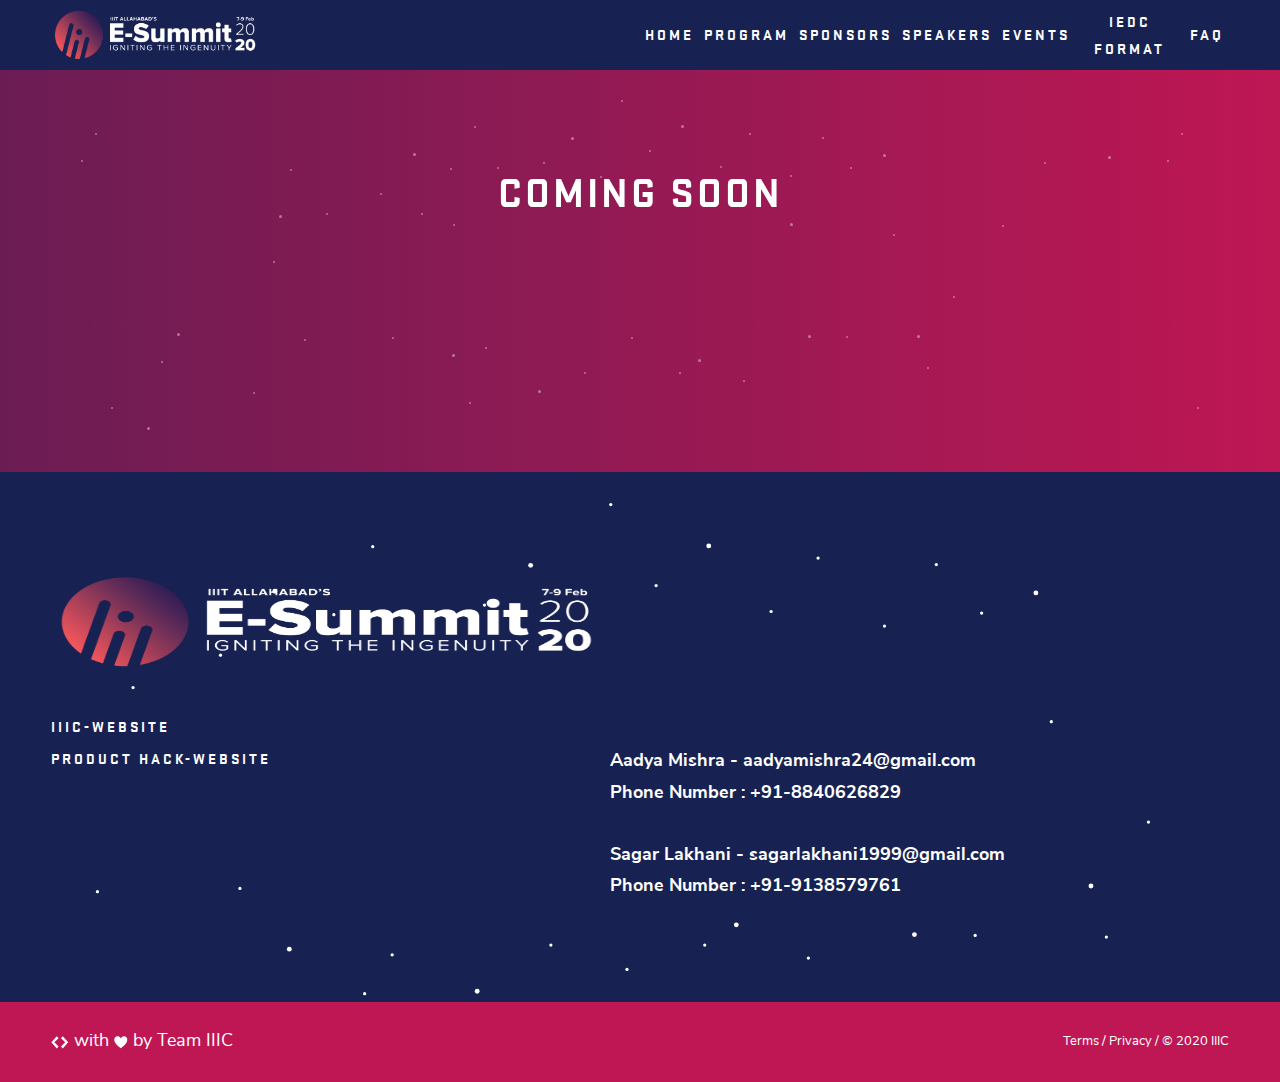
<file: program/index.html>
<!DOCTYPE html>
<html lang="en">

<head>
    <!-- META DATA -->
    <meta charset="utf-8" />
    <meta name="viewport" content="width=device-width, initial-scale=1" />
    <meta name="theme-color" content="#A166AB">
    <!--[if IE]><meta http-equiv="cleartype" content="on" /><![endif]-->
    <link rel="canonical" href="../program/">
    <link rel="alternate" type="application/rss+xml" title="GitHub Universe" href="../feed.xml">

    <!-- CSS -->
    <link rel="stylesheet" media="screen" href="../assets/css/universe-index.css" />

    <!-- ICONS -->
    <link rel="shortcut icon" type="image/ico" href="../assets/img/universe/favicons/favicon.png" />
    <link rel="apple-touch-icon" href="../assets/img/universe/favicons/apple-touch-icon.png" />
    <link rel="icon" href="../assets/img/universe/favicons/android-favicon.png">



</head>

<body class="page-loading no-js program">
    <!-- Google Tag Manager (noscript) -->

    <header class="site-header">
        <div class="container-wide">
            <h1 class="logo" itemscope itemtype="http://schema.org/Organization">
                <a href="../index.html" itemprop="url">
                    <span class="sr-only" itemprop="name">GitHub Universe</span>
                    <img src="../assets/img/universe/esummit201.png" alt="GitHub Universe logo" />
                </a>
            </h1>
            <div class="site-header-panel">
                <nav class="site-navigation">
                    <ul class="site-navigation-list">
                        <li class="mobile-only is-active">
                            <a href="">E-Summit'20</a>
                        </li>
                        <li>
                            <a href="../index.html">Home</a>
                        </li>
                        <li>
                            <a href="#">Program</a>
                        </li>
                        <li>
                            <a href="../sponsors/index.html">Sponsors</a>
                        </li>
                        <li>
                            <a href="../speakers/index.html">Speakers</a>
                        </li>
                        <li>
                            <a href="../events/index.html">Events</a>
                        </li>
                        <li>
                            <a href="../iedcformat/index.html">IEDC FORMAT</a>
                        </li>
                        <li>
                            <a href="../faq/index.html">FAQ</a>
                        </li>
                    </ul>
                </nav>
            </div>


        </div>
    </header>


    <main id="content" class="main page-content fade-in" aria-label="Content">




        <div style="background-color: #fff;">
            <article class="page page--program gradient " id="program" data-animate-in="">

                <header class="page-header container">
                    <h2 class="h1" data-animate-in="up" style="color:#fff">Coming Soon</h2>
                    <!-- <p data-animate-in="up" data-animate-in-delay="100">GitHub Universe brings together developers and business leaders solving technology's greatest challenges. Learn and build with the best in talks, trainings, and workshops.</p> -->
                </header>
        </div>

        <!-- 
    <div class="page-body universe-schedule container-full" data-animate-in="up" data-animate-in-delay="300">

        <div class="tabs tabs--3up" data-tabs>
            <div class="schedule-header">
                <ul class="tabs__tabs">
                    <li class="is-active" data-tabs-tab="workshop">
                        <h3 class="h5">Workshops</h3>
                        <p class="p-sm">Tue, Oct 10 <span></span>@ Terra SF</p>
                    </li>
                    <li  data-tabs-tab="day-1">
                        <h3 class="h5"><span class="is-hidden-sm">Conference </span>Day 1</h3>
                        <p class="p-sm">Wed, Oct 11 <span></span>@ Pier 70</p>

                    </li>
                    <li  data-tabs-tab="day-2">
                        <h3 class="h5"><span class="is-hidden-sm">Conference </span>Day 2</h3>
                        <p class="p-sm">Thu, Oct 12 <span></span>@ Pier 70</p>
                    </li>
                </ul>
                <div class="schedule-header__filter" id="schedule-filter">
                    <div class="open" data-click-target="schedule-filter" data-click-bodyClass="schedule-filter-is-open">
                        <span><svg width="18" height="12"><use xlink:href="#shape-filter"></use></svg></span>
                        <span class="p">Filter</span>
                    </div>
                    <div class="close" data-click-target="schedule-filter" data-click-bodyClass="schedule-filter-is-open">
                        <span><svg width="14" height="14"><use xlink:href="#shape-x"></use></svg></span>
                        <span class="p">Close</span>
                    </div>

                    <div class="filter-form">
                        <div class="filter-form__hd">
                            <div class="filter-form__count">
                                <p class="p-sm">Filter: (<span class="filter-count">0</span> results)</p>
                            </div>
                            <div class="filter-form__reset js-filter-reset">
                                <span><svg width="21" height="18"><use xlink:href="#shape-reset"></use></svg></span>
                                <span class="p">RESET</span>
                            </div>
                        </div>

                        <div class="filter-form__bd">
                            <div class="filter-form__tags">
                                <p class="p">Tags</p>
                                <div class="filter-tag-list">

                                        <div>

                                            <div class="tag-filter in-active" data-tag-filter="enterprise">
                                                <span class="tag tag--enterprise">Enterprise</span>
                                            </div>

                                            <div class="tag-filter in-active" data-tag-filter="open-source">
                                                <span class="tag tag--open-source">Open Source</span>
                                            </div>

                                            <div class="tag-filter in-active" data-tag-filter="social-impact">
                                                <span class="tag tag--social-impact">Social Impact</span>
                                            </div>

                                            <div class="tag-filter in-active" data-tag-filter="education">
                                                <span class="tag tag--education">Education</span>
                                            </div>

                                            <div class="tag-filter in-active" data-tag-filter="community">
                                                <span class="tag tag--community">Community</span>
                                            </div>

                                            <div class="tag-filter in-active" data-tag-filter="code">
                                                <span class="tag tag--code">Code</span>
                                            </div>

                                            <div class="tag-filter in-active" data-tag-filter="operations">
                                                <span class="tag tag--operations">Operations</span>
                                            </div>

                                            <div class="tag-filter in-active" data-tag-filter="architecture">
                                                <span class="tag tag--architecture">Architecture</span>
                                            </div>

                                            <div class="tag-filter in-active" data-tag-filter="automation">
                                                <span class="tag tag--automation">Automation</span>
                                            </div>

                                            <div class="tag-filter in-active" data-tag-filter="admin">
                                                <span class="tag tag--admin">Admin</span>
                                            </div>

                                        </div>

                                        <div>

                                            <div class="tag-filter in-active" data-tag-filter="people">
                                                <span class="tag tag--people">People</span>
                                            </div>

                                            <div class="tag-filter in-active" data-tag-filter="data">
                                                <span class="tag tag--data">Data</span>
                                            </div>

                                            <div class="tag-filter in-active" data-tag-filter="electron">
                                                <span class="tag tag--electron">Electron</span>
                                            </div>

                                            <div class="tag-filter in-active" data-tag-filter="graphql">
                                                <span class="tag tag--graphql">GraphQL</span>
                                            </div>

                                            <div class="tag-filter in-active" data-tag-filter="git">
                                                <span class="tag tag--git">Git</span>
                                            </div>

                                            <div class="tag-filter in-active" data-tag-filter="integrations">
                                                <span class="tag tag--integrations">Integrations</span>
                                            </div>

                                            <div class="tag-filter in-active" data-tag-filter="scaling-github">
                                                <span class="tag tag--scaling-github">Scaling GitHub</span>
                                            </div>

                                            <div class="tag-filter in-active" data-tag-filter="collaboration">
                                                <span class="tag tag--collaboration">Collaboration</span>
                                            </div>

                                            <div class="tag-filter in-active" data-tag-filter="security">
                                                <span class="tag tag--security">Security</span>
                                            </div>

                                            <div class="tag-filter in-active" data-tag-filter="product-design">
                                                <span class="tag tag--product-design">Product Design</span>
                                            </div>

                                            <div class="tag-filter in-active" data-tag-filter="hubot">
                                                <span class="tag tag--hubot">Hubot</span>
                                            </div>

                                        </div>

                                        <div>

                                            <div class="tag-filter in-active" data-tag-filter="github-talk">
                                                <span class="tag tag--github-talk">GitHub Talk</span>
                                            </div>

                                            <div class="tag-filter in-active" data-tag-filter="github-partner-talk">
                                                <span class="tag tag--github-partner-talk">GitHub Partner Talk</span>
                                            </div>

                                            <div class="tag-filter in-active" data-tag-filter="github-integrator-talk">
                                                <span class="tag tag--github-integrator-talk">GitHub Integrator Talk</span>
                                            </div>

                                        </div>

                                </div>
                            </div>

                            <div class="filter-form__stages">
                                <p class="p">Stages</p>
                                <div class="filter-stage-list">
                                    <div class="stage-filter in-active" data-stage-filter="main">Main Stage</div>
                                    <div class="stage-filter in-active" data-stage-filter="1">Milky Way</div>
                                    <div class="stage-filter in-active" data-stage-filter="2">Andromeda</div>
                                    <div class="stage-filter in-active" data-stage-filter="3">Centaurus</div>
                                    <div class="stage-filter in-active" data-stage-filter="4">Pegasus</div>
                                </div>
                            </div>
                        </div>
                    </div>
                </div>
            </div>

            <div class="tabs__content">

                <div class="tab-body" data-tabs-body="workshop">
                    <div>
                        <div class="schedule">
                            <header class="legend">
                                <div class="slot__time"></div>
                                <div>
                                    <p>
                                        <span class="h5 stage-number">Track 1:</span>
                                        <span class="h5">All Things GitHub</span>
                                    </p>
                                </div>
                                <div>
                                    <p>
                                        <span class="h5 stage-number">Track 2:</span>
                                        <span class="h5">Hands-on / Builder</span>
                                    </p>
                                </div>
                                <div>
                                    <p>
                                        <span class="h5 stage-number">Track 3:</span>
                                        <span class="h5">Leadership</span>
                                    </p>
                                </div>
                            </header>

                                <div class="slot">
    <div class="slot__time"><p>9:00 am</p></div>
    <div class="slot__sessions">

        <div class="session is-break">
            <h5 class="h5">Breakfast & registration</h5>
        </div>

    </div>
</div>


                                <div class="slot">
    <div class="slot__time"><p>10:00 am</p></div>
    <div class="slot__sessions">








                <div class="session " data-stage="1" data-tags="code, git, github-talk">

                        <h3 class="p session-title session-modal" data-click-target="nerdy-git-58-all-the-super-powered-commands-you-have-heard-about-but-are-afraid-to-use" data-click-bodyClass="modal-is-active">
                            Nerdy Git&#58; all the super powered commands you have heard about, but are afraid to use
                        </h3>
                        <p class="p-sm session-speaker"> - Cynthia Rich, GitHub</p>


                    <div class="is-hidden">
                        <div class="talk-description">From rerere to subtree, this session will show you common use cases for some of the less common Git commands. This hands-on session will include plenty of ways to level up your Git nerdiness as we round out the bunch with reset and filter-branch. This session is intended for intermediate to advanced Git users who aren't afraid of a little command line.</div>





























































































































<div class="speaker-profile" id="nerdy-git-58-all-the-super-powered-comms-you-have-heard-about-but-are-afraid-to-use-cynthia-rich">
    <figure class="speaker-image bg-image">
        <img src="../assets/img/universe/GitHub-Universe-icon.svg" alt="headshot of Cynthia Rich" />
        <span class="sr-only img-path">../assets/img/universe/speakers/cynthia-rich.jpg</span>
    </figure>
    <div class="speaker-info">
        <h2 class="h2 speaker-name">Cynthia Rich</h2>
        <p class="h6 speaker-position">Services Learning Manager @ GitHub</p>
        <ul class="social-links">


        </ul>
    </div>
</div>



































                    </div>


                        <span class="tag tag--code">Code</span>

                        <span class="tag tag--git">Git</span>

                        <span class="tag tag--github-talk">GitHub talk</span>

                </div>







                <div class="session " data-stage="2" data-tags="automation, code, git, github-talk, integrations, open-source">

                        <h3 class="p session-title session-modal" data-click-target="github-and-the-internet-of-things-58-automate-iot-hardware" data-click-bodyClass="modal-is-active">
                            GitHub and the Internet of Things&#58; automate IoT hardware
                        </h3>
                        <p class="p-sm session-speaker"> - Jamie Strusz and Stefan Stölzle, GitHub</p>


                    <div class="is-hidden">
                        <div class="talk-description">Ever wanted to mess around with programming an Arduino? In this workshop, you'll learn a little history on the Internet of Things and its impact on society. Then, you'll work in groups to assemble a breadboard with an Arduino, sensor, and 16x2 LCD to display temperature and humidity. Finally, we'll learn how to set up a pipeline to automatically test your code and push to the device using GitHub and Travis CI! Attendees of all events levels will be able to take advantage of this workshop.</div>



































<div class="speaker-profile" id="github-the-internet-of-things-58-automate-iot-hardware-jamie-strusz">
    <figure class="speaker-image bg-image">
        <img src="../assets/img/universe/GitHub-Universe-icon.svg" alt="headshot of Jamie Strusz" />
        <span class="sr-only img-path">../assets/img/universe/speakers/Jamie-Strusz.jpg</span>
    </figure>
    <div class="speaker-info">
        <h2 class="h2 speaker-name">Jamie Strusz</h2>
        <p class="h6 speaker-position">Services Engineer @ GitHub</p>
        <ul class="social-links">

            <li>
                <a class="GitHub speaker-github" href="https://github.com/allthedoll" target="_blank" rel="nofollow noreferrer">
                    <svg width="23" height="26"><use xlink:href="#shape-github"></use></svg>
                </a>
            </li>


            <li>
                <a class="speaker-twitter" href="https://twitter.com/allthedoll" target="_blank" rel="nofollow noreferrer">
                    <svg width="36" height="36"><use xlink:href="#shape-twitter"></use></svg>
                </a>
            </li>

        </ul>
    </div>
</div>

































































































<div class="speaker-profile" id="github-the-internet-of-things-58-automate-iot-hardware-stefan-stölzle">
    <figure class="speaker-image bg-image">
        <img src="../assets/img/universe/GitHub-Universe-icon.svg" alt="headshot of Stefan Stölzle" />
        <span class="sr-only img-path">../assets/img/universe/speakers/stefan-stolzle.jpg</span>
    </figure>
    <div class="speaker-info">
        <h2 class="h2 speaker-name">Stefan Stölzle</h2>
        <p class="h6 speaker-position">Services Engineer @ GitHub</p>
        <ul class="social-links">


        </ul>
    </div>
</div>

































                    </div>


                        <span class="tag tag--automation">Automation</span>

                        <span class="tag tag--code">Code</span>

                        <span class="tag tag--git">Git</span>

                        <span class="tag tag--github-talk">GitHub talk</span>

                        <span class="tag tag--integrations">Integrations</span>

                        <span class="tag tag--open-source">Open Source</span>

                </div>







                <div class="session " data-stage="3" data-tags="collaboration, community, github-talk, open-source, people">

                        <h3 class="p session-title session-modal" data-click-target="creating-an-innersource-culture" data-click-bodyClass="modal-is-active">
                            Creating an InnerSource culture
                        </h3>
                        <p class="p-sm session-speaker"> - Matt Desmond and James Garcia, GitHub</p>


                    <div class="is-hidden">
                        <div class="talk-description">The Open Source community has been building and creating amazing software for decades, In this session, you'll analyze what's worked, what hasn't, and discuss the best way to implement InnerSource in your organization. In this conversational style session, you'll have the opportunity to listen to others' stories on their eventss, and share your own. This session is ideal for individuals looking to improve the way their team functions by focusing on working smarter rather than harder. Individuals working in teams and leaders of all events levels should enjoy this session.</div>



































































































































<div class="speaker-profile" id="creating-an-innersource-culture-matt-desmond">
    <figure class="speaker-image bg-image">
        <img src="../assets/img/universe/GitHub-Universe-icon.svg" alt="headshot of Matt Desmond" />
        <span class="sr-only img-path">../assets/img/universe/speakers/matt-desmond.jpg</span>
    </figure>
    <div class="speaker-info">
        <h2 class="h2 speaker-name">Matt Desmond</h2>
        <p class="h6 speaker-position">Trainer @ GitHub</p>
        <ul class="social-links">


        </ul>
    </div>
</div>







<div class="speaker-profile" id="creating-an-innersource-culture-james-garcia">
    <figure class="speaker-image bg-image">
        <img src="../assets/img/universe/GitHub-Universe-icon.svg" alt="headshot of James Garcia" />
        <span class="sr-only img-path">../assets/img/universe/speakers/james-garcia.png</span>
    </figure>
    <div class="speaker-info">
        <h2 class="h2 speaker-name">James Garcia</h2>
        <p class="h6 speaker-position">Services Account Engineer @ GitHub</p>
        <ul class="social-links">


        </ul>
    </div>
</div>



























                    </div>


                        <span class="tag tag--collaboration">Collaboration</span>

                        <span class="tag tag--community">Community</span>

                        <span class="tag tag--github-talk">GitHub talk</span>

                        <span class="tag tag--open-source">Open Source</span>

                        <span class="tag tag--people">People</span>

                </div>



    </div>
</div>


                                <div class="slot">
    <div class="slot__time"><p>11:30 am</p></div>
    <div class="slot__sessions">

        <div class="session is-break">
            <h5 class="h5">Break</h5>
        </div>

    </div>
</div>


                                <div class="slot">
    <div class="slot__time"><p>11:40 am</p></div>
    <div class="slot__sessions">








                <div class="session " data-stage="1" data-tags="collaboration, git, github-talk, operations">

                        <h3 class="p session-title session-modal" data-click-target="common-challenges-with-git-in-teams" data-click-bodyClass="modal-is-active">
                            Common challenges with Git in teams
                        </h3>
                        <p class="p-sm session-speaker"> - Hector Alfaro, GitHub</p>


                    <div class="is-hidden">
                        <div class="talk-description">Working with a team in Git is easy, if you follow a few simple rules. In this session, you will learn how to optimize your workflows to avoid common challenges that arise in teams and how to get out of sticky situations like merge conflicts. This session is ideal for those who are just getting started with Git and GitHub.</div>







































































































































<div class="speaker-profile" id="common-challenges-with-git-in-teams-hector-alfaro">
    <figure class="speaker-image bg-image">
        <img src="../assets/img/universe/GitHub-Universe-icon.svg" alt="headshot of Hector Alfaro" />
        <span class="sr-only img-path">../assets/img/universe/speakers/hector-alfaro.jpg</span>
    </figure>
    <div class="speaker-info">
        <h2 class="h2 speaker-name">Hector Alfaro</h2>
        <p class="h6 speaker-position">Trainer @ GitHub</p>
        <ul class="social-links">


        </ul>
    </div>
</div>

























                    </div>


                        <span class="tag tag--collaboration">Collaboration</span>

                        <span class="tag tag--git">Git</span>

                        <span class="tag tag--github-talk">GitHub talk</span>

                        <span class="tag tag--operations">Operations</span>

                </div>







                <div class="session " data-stage="2" data-tags="automation, code, github-talk, hubot, integrations">

                        <h3 class="p session-title session-modal" data-click-target="build-a-chatbot" data-click-bodyClass="modal-is-active">
                            Build a chatbot
                        </h3>
                        <p class="p-sm session-speaker"> - Michael Johnson and Briana Swift, GitHub</p>


                    <div class="is-hidden">
                        <div class="talk-description">In this workshop, you'll learn how GitHub uses ChatOps to make the life of a developer easier and more enjoyable. Then you'll fork an existing instance of Hubot, an open-source version of the chatbot we use at GitHub, and get it up and running within minutes. But, this is more than just a glorified demo. In addition to a functional chatbot, you'll walk away with detailed playbooks of advanced chatops functionality so you can implement the chatbot in your own chat environment. Attendees of all events levels will benefit from this workshop.</div>









































































































































<div class="speaker-profile" id="build-a-chatbot-briana-swift">
    <figure class="speaker-image bg-image">
        <img src="../assets/img/universe/GitHub-Universe-icon.svg" alt="headshot of Briana Swift" />
        <span class="sr-only img-path">../assets/img/universe/speakers/briana-swift.jpg</span>
    </figure>
    <div class="speaker-info">
        <h2 class="h2 speaker-name">Briana Swift</h2>
        <p class="h6 speaker-position">Trainer @ GitHub</p>
        <ul class="social-links">


        </ul>
    </div>
</div>







<div class="speaker-profile" id="build-a-chatbot-michael-johnson">
    <figure class="speaker-image bg-image">
        <img src="../assets/img/universe/GitHub-Universe-icon.svg" alt="headshot of Michael Johnson" />
        <span class="sr-only img-path">../assets/img/universe/speakers/michael-johnson.jpg</span>
    </figure>
    <div class="speaker-info">
        <h2 class="h2 speaker-name">Michael Johnson</h2>
        <p class="h6 speaker-position">Services Engineer @ GitHub</p>
        <ul class="social-links">


        </ul>
    </div>
</div>





















                    </div>


                        <span class="tag tag--automation">Automation</span>

                        <span class="tag tag--code">Code</span>

                        <span class="tag tag--github-talk">GitHub talk</span>

                        <span class="tag tag--hubot">Hubot</span>

                        <span class="tag tag--integrations">Integrations</span>

                </div>







                <div class="session " data-stage="3" data-tags="community, github-talk, people, social-impact">

                        <h3 class="p session-title session-modal" data-click-target="mental-wellness-in-tech" data-click-bodyClass="modal-is-active">
                            Mental wellness in tech
                        </h3>
                        <p class="p-sm session-speaker"> - Amanda Gelender and Nadia Gathers, GitHub</p>


                    <div class="is-hidden">
                        <div class="talk-description">1 in 5 people in the US struggles with mental health. Despite the prevalence of mental health challenges amongst tech sector employees, few companies have effectively built space to support employees’ neurodiversity. This session is for people interested in learning more about mental health and wellness in tech&#58; We will cover how mental health challenges impact our sector, alternative frameworks for understanding mental health, and resources for building communities of support. This session is intended for leaders of all events levels.</div>























































































































<div class="speaker-profile" id="mental-wellness-in-tech-nadia-gathers">
    <figure class="speaker-image bg-image">
        <img src="../assets/img/universe/GitHub-Universe-icon.svg" alt="headshot of Nadia Gathers" />
        <span class="sr-only img-path">../assets/img/universe/speakers/nadia-gathers.jpg</span>
    </figure>
    <div class="speaker-info">
        <h2 class="h2 speaker-name">Nadia Gathers</h2>
        <p class="h6 speaker-position">Internal Communications Manager @ GitHub</p>
        <ul class="social-links">


        </ul>
    </div>
</div>



























<div class="speaker-profile" id="mental-wellness-in-tech-ama-gelender">
    <figure class="speaker-image bg-image">
        <img src="../assets/img/universe/GitHub-Universe-icon.svg" alt="headshot of Amanda Gelender" />
        <span class="sr-only img-path">../assets/img/universe/speakers/amanda-gelender.jpg</span>
    </figure>
    <div class="speaker-info">
        <h2 class="h2 speaker-name">Amanda Gelender</h2>
        <p class="h6 speaker-position">Interim Director, Social Impact @ GitHub</p>
        <ul class="social-links">


        </ul>
    </div>
</div>



















                    </div>


                        <span class="tag tag--community">Community</span>

                        <span class="tag tag--github-talk">GitHub talk</span>

                        <span class="tag tag--people">People</span>

                        <span class="tag tag--social-impact">Social Impact</span>

                </div>



    </div>
</div>


                                <div class="slot">
    <div class="slot__time"><p>1:10 pm</p></div>
    <div class="slot__sessions">

        <div class="session is-break">
            <h5 class="h5">Lunch</h5>
        </div>

    </div>
</div>


                                <div class="slot">
    <div class="slot__time"><p>2:10 pm</p></div>
    <div class="slot__sessions">








                <div class="session " data-stage="1" data-tags="code, git, github-talk">

                        <h3 class="p session-title session-modal" data-click-target="building-a-git-repository-using-plumbing-commands" data-click-bodyClass="modal-is-active">
                            Building a Git repository using plumbing commands
                        </h3>
                        <p class="p-sm session-speaker"> - Cynthia Rich, GitHub</p>


                    <div class="is-hidden">
                        <div class="talk-description">You've made commits with 'git add' and 'git commit', but have you ever wondered what is actually happening when you run these commands? Git commands come in two flavors, porcelain commands like 'git add' and plumbing commands like 'git update-index'. In this session, you will learn how to amaze your friends using only Git plumbing commands to handle common tasks in Git. This session will be most enjoyable for intermediate to advanced Git users.</div>





























































































































<div class="speaker-profile" id="building-a-git-repository-using-plumbing-comms-cynthia-rich">
    <figure class="speaker-image bg-image">
        <img src="../assets/img/universe/GitHub-Universe-icon.svg" alt="headshot of Cynthia Rich" />
        <span class="sr-only img-path">../assets/img/universe/speakers/cynthia-rich.jpg</span>
    </figure>
    <div class="speaker-info">
        <h2 class="h2 speaker-name">Cynthia Rich</h2>
        <p class="h6 speaker-position">Services Learning Manager @ GitHub</p>
        <ul class="social-links">


        </ul>
    </div>
</div>



































                    </div>


                        <span class="tag tag--code">Code</span>

                        <span class="tag tag--git">Git</span>

                        <span class="tag tag--github-talk">GitHub talk</span>

                </div>







                <div class="session " data-stage="2" data-tags="code, electron, git, github-talk">

                        <h3 class="p session-title session-modal" data-click-target="electron-58-start-to-finish" data-click-bodyClass="modal-is-active">
                            Electron&#58; start to finish
                        </h3>
                        <p class="p-sm session-speaker"> - Eric Hollenberry and Nathan Henderson, GitHub</p>


                    <div class="is-hidden">
                        <div class="talk-description">Have you heard about Electron, a framework to build cross platform desktop apps with JavaScript, HTML, and CSS? Do you learn by doing? Are you craving to build your own desktop applications? If you answered yes, this is the workshop for you! You'll walk away with a fully functional Electron desktop app that you can take apart and customize, along with the knowledge to confidently start building your own Electron apps. This workshop is intended for developers of all events levels looking to build desktop applications.</div>















































































































































<div class="speaker-profile" id="electron-58-start-to-finish-eric-hollenberry">
    <figure class="speaker-image bg-image">
        <img src="../assets/img/universe/GitHub-Universe-icon.svg" alt="headshot of Eric Hollenberry" />
        <span class="sr-only img-path">../assets/img/universe/speakers/eric-hollenberry.jpg</span>
    </figure>
    <div class="speaker-info">
        <h2 class="h2 speaker-name">Eric Hollenberry</h2>
        <p class="h6 speaker-position">Trainer @ GitHub</p>
        <ul class="social-links">


        </ul>
    </div>
</div>







<div class="speaker-profile" id="electron-58-start-to-finish-nathan-henderson">
    <figure class="speaker-image bg-image">
        <img src="../assets/img/universe/GitHub-Universe-icon.svg" alt="headshot of Nathan Henderson" />
        <span class="sr-only img-path">../assets/img/universe/speakers/nathan-henderson.jpg</span>
    </figure>
    <div class="speaker-info">
        <h2 class="h2 speaker-name">Nathan Henderson</h2>
        <p class="h6 speaker-position">Services Principal Engineer @ GitHub</p>
        <ul class="social-links">


        </ul>
    </div>
</div>















                    </div>


                        <span class="tag tag--code">Code</span>

                        <span class="tag tag--electron">Electron</span>

                        <span class="tag tag--git">Git</span>

                        <span class="tag tag--github-talk">GitHub talk</span>

                </div>







                <div class="session " data-stage="3" data-tags="collaboration, community, enterprise, github-talk, people">

                        <h3 class="p session-title session-modal" data-click-target="github-for-managers" data-click-bodyClass="modal-is-active">
                            GitHub for managers
                        </h3>
                        <p class="p-sm session-speaker"> - James Garcia, GitHub</p>


                    <div class="is-hidden">
                        <div class="talk-description">The GitHub platform is not just for those who write code. It is a place to learn, grow and share with your community, in the public with GitHub.com and internally with GitHub Enterprise. Developers choose Git as their version control system, join them using GitHub's UI to discuss, create, and collaborate to build great content. This session is intended for leaders new to using Git and GitHub.</div>





































































































































<div class="speaker-profile" id="github-for-managers-james-garcia">
    <figure class="speaker-image bg-image">
        <img src="../assets/img/universe/GitHub-Universe-icon.svg" alt="headshot of James Garcia" />
        <span class="sr-only img-path">../assets/img/universe/speakers/james-garcia.png</span>
    </figure>
    <div class="speaker-info">
        <h2 class="h2 speaker-name">James Garcia</h2>
        <p class="h6 speaker-position">Services Account Engineer @ GitHub</p>
        <ul class="social-links">


        </ul>
    </div>
</div>



























                    </div>


                        <span class="tag tag--collaboration">Collaboration</span>

                        <span class="tag tag--community">Community</span>

                        <span class="tag tag--enterprise">Enterprise</span>

                        <span class="tag tag--github-talk">GitHub talk</span>

                        <span class="tag tag--people">People</span>

                </div>



    </div>
</div>


                                <div class="slot">
    <div class="slot__time"><p>3:40 pm</p></div>
    <div class="slot__sessions">

        <div class="session is-break">
            <h5 class="h5">Break</h5>
        </div>

    </div>
</div>


                                <div class="slot">
    <div class="slot__time"><p>3:50 pm</p></div>
    <div class="slot__sessions">








                <div class="session " data-stage="1" data-tags="architecture, collaboration, github-talk, operations">

                        <h3 class="p session-title session-modal" data-click-target="fine-tuning-your-github-flow-58-a-deeper-dive-into-github-workflows" data-click-bodyClass="modal-is-active">
                            Fine tuning your GitHub Flow&#58; a deeper dive into GitHub workflows
                        </h3>
                        <p class="p-sm session-speaker"> - Stefan Stölzle and Grace Park, GitHub</p>


                    <div class="is-hidden">
                        <div class="talk-description">Workflows come in all shapes and sizes. Teams developing web apps have slightly different needs than those working with embedded software, and you have probably heard more than one recommendation on the "best" workflow. In working with hundreds of customers, we have learned that the best workflow is the simplest workflow. It is easier to teach and easier to follow -- both of which result in more consistent application. In this session, we will break out the markers and learn how you can trim the fluff from your workflows. Attendees of all events levels will enjoy this workshop.</div>































































































































<div class="speaker-profile" id="fine-tuning-your-github-flow-58-a-deeper-dive-into-github-workflows-stefan-stölzle">
    <figure class="speaker-image bg-image">
        <img src="../assets/img/universe/GitHub-Universe-icon.svg" alt="headshot of Stefan Stölzle" />
        <span class="sr-only img-path">../assets/img/universe/speakers/stefan-stolzle.jpg</span>
    </figure>
    <div class="speaker-info">
        <h2 class="h2 speaker-name">Stefan Stölzle</h2>
        <p class="h6 speaker-position">Services Engineer @ GitHub</p>
        <ul class="social-links">


        </ul>
    </div>
</div>







<div class="speaker-profile" id="fine-tuning-your-github-flow-58-a-deeper-dive-into-github-workflows-grace-park">
    <figure class="speaker-image bg-image">
        <img src="../assets/img/universe/GitHub-Universe-icon.svg" alt="headshot of Grace Park" />
        <span class="sr-only img-path">../assets/img/universe/speakers/grace-park.jpg</span>
    </figure>
    <div class="speaker-info">
        <h2 class="h2 speaker-name">Grace Park</h2>
        <p class="h6 speaker-position">Services Solution Engineer @ GitHub</p>
        <ul class="social-links">


        </ul>
    </div>
</div>































                    </div>


                        <span class="tag tag--architecture">Architecture</span>

                        <span class="tag tag--collaboration">Collaboration</span>

                        <span class="tag tag--github-talk">GitHub talk</span>

                        <span class="tag tag--operations">Operations</span>

                </div>







                <div class="session " data-stage="2" data-tags="automation, code, github-integrator-talk, github-partner-talk, integrations, operations">

                        <h3 class="p session-title session-modal" data-click-target="how-high-performing-software-teams-use-heroku-pipelines-for-continuous-delivery" data-click-bodyClass="modal-is-active">
                            How high performing software teams use Heroku pipelines for continuous delivery
                        </h3>
                        <p class="p-sm session-speaker"> - Josh Lewis, Heroku</p>


                    <div class="is-hidden">
                        <div class="talk-description">Continuous Integration and continuous delivery are the key to code quality, product agility, and engineering velocity. In this session, you’ll learn how your team can use GitHub, Heroku Pipelines, and Heroku CI to make continuous delivery simple and flexible. The Git-based methodology provides for a pipeline through which code begins as a fully executable pull request, goes through automated unit and integration tests, is automatically merged to test and staging apps, and is then deployed to production with a single click. Some customers are able to deploy features and fixes up to 500+ times a week, with very few rollbacks from production. Developers with an intermediate level of events will benefit the most from this workshop.</div>





























<div class="speaker-profile" id="how-high-performing-software-teams-use-heroku-pipelines-for-continuous-delivery-josh-lewis">
    <figure class="speaker-image bg-image">
        <img src="../assets/img/universe/GitHub-Universe-icon.svg" alt="headshot of Josh Lewis" />
        <span class="sr-only img-path">../assets/img/universe/speakers/josh-lewis.png</span>
    </figure>
    <div class="speaker-info">
        <h2 class="h2 speaker-name">Josh Lewis</h2>
        <p class="h6 speaker-position">Engineer @ Heroku</p>
        <ul class="social-links">


        </ul>
    </div>
</div>



































































































































                    </div>


                        <span class="tag tag--automation">Automation</span>

                        <span class="tag tag--code">Code</span>

                        <span class="tag tag--github-integrator-talk">GitHub Integrator Talk</span>

                        <span class="tag tag--github-partner-talk">GitHub Partner Talk</span>

                        <span class="tag tag--integrations">Integrations</span>

                        <span class="tag tag--operations">Operations</span>

                </div>







                <div class="session " data-stage="3" data-tags="collaboration, community, github-talk, open-source, people, social-impact">

                        <h3 class="p session-title session-modal" data-click-target="inclusion-for-leaders" data-click-bodyClass="modal-is-active">
                            Inclusion for leaders
                        </h3>
                        <p class="p-sm session-speaker"> - Bianca Escalante, GitHub</p>


                    <div class="is-hidden">
                        <div class="talk-description">As a leader of an open source project, online community, user group, or in the workplace, you play an integral part in crafting the culture of your group. It falls on your shoulders to help create healthy communities and teams that are as diverse and inclusive as possible, but what does that mean? Where do you start? You'll walk away from this workshop with the answers to these questions, and practical strategies for you to use in all your interactions. This workshop is intended for intermediate to eventsd leaders.</div>



























































































































<div class="speaker-profile" id="inclusion-for-leaders-bianca-escalante">
    <figure class="speaker-image bg-image">
        <img src="../assets/img/universe/GitHub-Universe-icon.svg" alt="headshot of Bianca Escalante" />
        <span class="sr-only img-path">../assets/img/universe/speakers/bianca-escalante.JPG</span>
    </figure>
    <div class="speaker-info">
        <h2 class="h2 speaker-name">Bianca Escalante</h2>
        <p class="h6 speaker-position">Senior Manager, Social Impact @ GitHub</p>
        <ul class="social-links">


            <li>
                <a class="speaker-twitter" href="http://twitter.com/biancacreating" target="_blank" rel="nofollow noreferrer">
                    <svg width="36" height="36"><use xlink:href="#shape-twitter"></use></svg>
                </a>
            </li>

        </ul>
    </div>
</div>





































                    </div>


                        <span class="tag tag--collaboration">Collaboration</span>

                        <span class="tag tag--community">Community</span>

                        <span class="tag tag--github-talk">GitHub talk</span>

                        <span class="tag tag--open-source">Open Source</span>

                        <span class="tag tag--people">People</span>

                        <span class="tag tag--social-impact">Social Impact</span>

                </div>



    </div>
</div>


                                <div class="slot">
    <div class="slot__time"><p>5:20 - 7:00pm</p></div>
    <div class="slot__sessions">

        <div class="session is-break">
            <h5 class="h5">Heroku social</h5>
        </div>

    </div>
</div>


                        </div>
                    </div>
                </div>

                <div class="tab-body" data-tabs-body="day-1">
                    <div>
                        <div class="schedule">
                            <header class="legend">
                                <div class="slot__time"></div>
                                <div>
                                    <p>
                                        <span class="h5 stage-number">Stage 1:</span>
                                        <span class="h5">Milky Way</span>
                                    </p>
                                </div>
                                <div>
                                    <p>
                                        <span class="h5 stage-number">Stage 2:</span>
                                        <span class="h5">Andromeda</span>
                                    </p>
                                </div>
                                <div>
                                    <p>
                                        <span class="h5 stage-number">Stage 3:</span>
                                        <span class="h5">Centaurus</span>
                                    </p>
                                </div>
                                <div>
                                    <p>
                                        <span class="h5 stage-number">Stage 4:</span>
                                        <span class="h5">Pegasus</span>
                                    </p>
                                </div>
                            </header>

                                <div class="slot">
    <div class="slot__time"><p>9:00 am</p></div>
    <div class="slot__sessions">

        <div class="session is-break">
            <h5 class="h5">Breakfast & Registration</h5>
        </div>

    </div>
</div>


                                <div class="slot">
    <div class="slot__time"><p>10:00 am</p></div>
    <div class="slot__sessions">








                <div class="session session--featured" data-stage="main" data-tags="">


                        <h3 class="p session-title">
                            Opening Keynote
                        </h3>

                        <p class="p-sm session-speaker"> - Chris Wanstrath, Co-Founder & CEO @ GitHub</p>


                    <div class="is-hidden">
                        <div class="talk-description"></div>







<div class="speaker-profile" id="opening-keynote-chris-wanstrath">
    <figure class="speaker-image bg-image">
        <img src="../assets/img/universe/GitHub-Universe-icon.svg" alt="headshot of Chris Wanstrath" />
        <span class="sr-only img-path">../assets/img/universe/speakers/chris-wanstrath.jpg</span>
    </figure>
    <div class="speaker-info">
        <h2 class="h2 speaker-name">Chris Wanstrath</h2>
        <p class="h6 speaker-position">Co-Founder & CEO @ GitHub</p>
        <ul class="social-links">


        </ul>
    </div>
</div>

























































































































































                    </div>


                </div>



    </div>
</div>


                                <div class="slot">
    <div class="slot__time"><p>11:00 am</p></div>
    <div class="slot__sessions">

        <div class="session is-break">
            <h5 class="h5">Break</h5>
        </div>

    </div>
</div>


                                <div class="slot">
    <div class="slot__time"><p>11:10 am</p></div>
    <div class="slot__sessions">








                <div class="session " data-stage="1" data-tags="code, graphql, integrations, open-source, github-talk">

                        <h3 class="p session-title session-modal" data-click-target="launching-github-s-public-graphql-api" data-click-bodyClass="modal-is-active">
                            Launching GitHub's public GraphQL API
                        </h3>
                        <p class="p-sm session-speaker"> - Brooks Swinnerton, GitHub</p>


                    <div class="is-hidden">
                        <div class="talk-description">In this talk, Brooks Swinnerton will discuss why GitHub made the decision to create a public GraphQL API and the things that they’ve learned along the way with respect to authorization, API design, and tooling. The interesting challenges of a public GraphQL API aren’t limited to your codebase; we will also discuss some of the ways that GitHub is working to introduce the new world of GraphQL to its users and integrators, as well as how we plan to support and grow the API for years to come.</div>



















































































































<div class="speaker-profile" id="launching-github-s-public-graphql-api-brooks-swinnerton">
    <figure class="speaker-image bg-image">
        <img src="../assets/img/universe/GitHub-Universe-icon.svg" alt="headshot of Brooks Swinnerton" />
        <span class="sr-only img-path">../assets/img/universe/speakers/brooks-swinnerton.jpg</span>
    </figure>
    <div class="speaker-info">
        <h2 class="h2 speaker-name">Brooks Swinnerton</h2>
        <p class="h6 speaker-position">Platform Interface Engineer @ GitHub</p>
        <ul class="social-links">


        </ul>
    </div>
</div>













































                    </div>


                        <span class="tag tag--code">Code</span>

                        <span class="tag tag--graphql">GraphQL</span>

                        <span class="tag tag--integrations">Integrations</span>

                        <span class="tag tag--open-source">Open Source</span>

                        <span class="tag tag--github-talk">GitHub talk</span>

                </div>







                <div class="session " data-stage="2" data-tags="architecture, enterprise, scaling-github, admin">

                        <h3 class="p session-title session-modal" data-click-target="managing-github-at-scale-58-episode-ii-attack-of-the-clones" data-click-bodyClass="modal-is-active">
                            Managing GitHub at scale&#58; episode II - attack of the clones
                        </h3>
                        <p class="p-sm session-speaker"> - Alvaro Ramirez del Villar & Frank Lamar, Home Depot</p>


                    <div class="is-hidden">
                        <div class="talk-description">As engineering teams move toward different build systems that rely on polling, it will be essential for GitHub Enterprise admin to know how to identify, educate, and help remediate the build system. If they can’t, their instance will become unstable and ultimately fail. When it happened to us, our team came up with the best solution&#58; We diagnosed and created the automation required for monitoring and remediating the problem. And we gave back to the open source community in the process. Now, we can help others navigate such a tricky problem by not only showing them what we did, but also by giving them monitoring and remediation tips.
Theme&#58; Realities of Managing GitHub at Scale
Intended Audience Takeaways: How to monitor total clones and pushes, different avenues for communicating with development community
Intended Audience&#58; GitHub Admins, Software Engineers, Engineering Managers
</div>











<div class="speaker-profile" id="managing-github-at-scale-58-episode-ii-attack-of-the-clones-frank-lamar">
    <figure class="speaker-image bg-image">
        <img src="../assets/img/universe/GitHub-Universe-icon.svg" alt="headshot of Frank Lamar" />
        <span class="sr-only img-path">../assets/img/universe/speakers/frank-lamar.jpg</span>
    </figure>
    <div class="speaker-info">
        <h2 class="h2 speaker-name">Frank Lamar</h2>
        <p class="h6 speaker-position">Sr. Software Engineer @ Home Depot</p>
        <ul class="social-links">


        </ul>
    </div>
</div>





















































































<div class="speaker-profile" id="managing-github-at-scale-58-episode-ii-attack-of-the-clones-alvaro-ramirez-del-villar">
    <figure class="speaker-image bg-image">
        <img src="../assets/img/universe/GitHub-Universe-icon.svg" alt="headshot of Alvaro Ramirez del Villar" />
        <span class="sr-only img-path">../assets/img/universe/speakers/alvaro-rdv.jpg</span>
    </figure>
    <div class="speaker-info">
        <h2 class="h2 speaker-name">Alvaro Ramirez del Villar</h2>
        <p class="h6 speaker-position">Software Engineer @ Home Depot</p>
        <ul class="social-links">


        </ul>
    </div>
</div>





































































                    </div>


                        <span class="tag tag--architecture">Architecture</span>

                        <span class="tag tag--enterprise">Enterprise</span>

                        <span class="tag tag--scaling-github">Scaling GitHub</span>

                        <span class="tag tag--admin">Admin</span>

                </div>







                <div class="session " data-stage="3" data-tags="operations, enterprise">

                        <h3 class="p session-title session-modal" data-click-target="regulated-industries-limitless-possibilities-58-how-box-deutsche-börse-and-accenture-federal-services-stay-compliant-and-innovative" data-click-bodyClass="modal-is-active">
                            Regulated industries, limitless possibilities&#58; how Box, Deutsche Börse, and Accenture Federal Services stay compliant and innovative
                        </h3>
                        <p class="p-sm session-speaker"> - Sid Sidhu, Box; Natalie Bradley, Accenture Federal Services; Thomas Aidan Curran, Deutsche Börse Group; Michael Filosa, GitHub</p>


                    <div class="is-hidden">
                        <div class="talk-description">Highly regulated industries such as financial services, healthcare, and government all struggle with implementing modern software development practices due to the burden of regulatory compliance. Processes established years ago still govern, despite the software development landscape changing dramatically. What we’ve come to discover, however, is that organizations are implementing new and innovative solutions around tools, process, talent and culture to help scale their releases. In this panel, you will hear experts from Box, Deutsche Börse and Accenture Federal Services discuss strategies to overcome the constraints of how their software is developed, tested and maintained while staying compliant with regulations.</div>





























































































<div class="speaker-profile" id="regulated-industries-limitless-possibilities-58-how-box-deutsche-börse-accenture-federal-services-stay-compliant-innovative-michael-filosa">
    <figure class="speaker-image bg-image">
        <img src="../assets/img/universe/GitHub-Universe-icon.svg" alt="headshot of Michael Filosa" />
        <span class="sr-only img-path">../assets/img/universe/speakers/michael-filosa.jpeg</span>
    </figure>
    <div class="speaker-info">
        <h2 class="h2 speaker-name">Michael Filosa</h2>
        <p class="h6 speaker-position">Solution Engineering Manager @ GitHub</p>
        <ul class="social-links">


        </ul>
    </div>
</div>



























































<div class="speaker-profile" id="regulated-industries-limitless-possibilities-58-how-box-deutsche-börse-accenture-federal-services-stay-compliant-innovative-natalie-bradley">
    <figure class="speaker-image bg-image">
        <img src="../assets/img/universe/GitHub-Universe-icon.svg" alt="headshot of Natalie Bradley" />
        <span class="sr-only img-path">../assets/img/universe/speakers/natalie-bradley.jpg</span>
    </figure>
    <div class="speaker-info">
        <h2 class="h2 speaker-name">Natalie Bradley</h2>
        <p class="h6 speaker-position">Senior Manager @ Accenture Federal Services</p>
        <ul class="social-links">


        </ul>
    </div>
</div>







<div class="speaker-profile" id="regulated-industries-limitless-possibilities-58-how-box-deutsche-börse-accenture-federal-services-stay-compliant-innovative-sid-sidhu">
    <figure class="speaker-image bg-image">
        <img src="../assets/img/universe/GitHub-Universe-icon.svg" alt="headshot of Sid Sidhu" />
        <span class="sr-only img-path">../assets/img/universe/speakers/sid-sidhu.jpg</span>
    </figure>
    <div class="speaker-info">
        <h2 class="h2 speaker-name">Sid Sidhu</h2>
        <p class="h6 speaker-position">Senior Engineering Manager @ Box</p>
        <ul class="social-links">


        </ul>
    </div>
</div>







<div class="speaker-profile" id="regulated-industries-limitless-possibilities-58-how-box-deutsche-börse-accenture-federal-services-stay-compliant-innovative-thomas-aidan-curran">
    <figure class="speaker-image bg-image">
        <img src="../assets/img/universe/GitHub-Universe-icon.svg" alt="headshot of Thomas Aidan Curran" />
        <span class="sr-only img-path">../assets/img/universe/speakers/thomas-aiden-curran.jpg</span>
    </figure>
    <div class="speaker-info">
        <h2 class="h2 speaker-name">Thomas Aidan Curran</h2>
        <p class="h6 speaker-position">Chief Innovation Officer @ Deutsche Börse Group</p>
        <ul class="social-links">


        </ul>
    </div>
</div>









                    </div>


                        <span class="tag tag--operations">Operations</span>

                        <span class="tag tag--enterprise">Enterprise</span>

                </div>







                <div class="session " data-stage="4" data-tags="people, open-source, community">

                        <h3 class="p session-title session-modal" data-click-target="fostering-open-source-culture-for-healthier-minds" data-click-bodyClass="modal-is-active">
                            Fostering open source culture for healthier minds
                        </h3>
                        <p class="p-sm session-speaker"> - Amy Dickens, GitHub Campus Expert</p>


                    <div class="is-hidden">
                        <div class="talk-description">Taking time out is difficult; but coming back to work can be much harder.
In a world where technology is constantly evolving, it is understandable that developers who need to take time off may events huge amounts of anxiety about what they might face on their return. In this talk, we will discuss the concept of inner source culture, introduce how open source methods can reduce work related anxiety and provide tips to foster openness in your teams to support healthier minds and happier developers. Using one of GitHub’s community building programs as an example, we will see how creating open communications can promote inclusivity and equal opportunities in diverse teams of remote individuals.
</div>



































































<div class="speaker-profile" id="fostering-open-source-culture-for-healthier-minds-amy-dickens">
    <figure class="speaker-image bg-image">
        <img src="../assets/img/universe/GitHub-Universe-icon.svg" alt="headshot of Amy Dickens" />
        <span class="sr-only img-path">../assets/img/universe/speakers/amy-dickens.jpg</span>
    </figure>
    <div class="speaker-info">
        <h2 class="h2 speaker-name">Amy Dickens</h2>
        <p class="h6 speaker-position">PhD Student @ GitHub Campus Expert</p>
        <ul class="social-links">


        </ul>
    </div>
</div>





























































































                    </div>


                        <span class="tag tag--people">People</span>

                        <span class="tag tag--open-source">Open Source</span>

                        <span class="tag tag--community">Community</span>

                </div>



    </div>
</div>


                                <div class="slot">
    <div class="slot__time"><p>11:50 am</p></div>
    <div class="slot__sessions">

        <div class="session is-break">
            <h5 class="h5">Break</h5>
        </div>

    </div>
</div>


                                <div class="slot">
    <div class="slot__time"><p>12:00 pm</p></div>
    <div class="slot__sessions">








                <div class="session " data-stage="1" data-tags="code, github-talk">

                        <h3 class="p session-title session-modal" data-click-target="github-driven-refactoring" data-click-bodyClass="modal-is-active">
                            GitHub driven refactoring
                        </h3>
                        <p class="p-sm session-speaker"> - Ashley Ellis Pierce, GitHub</p>


                    <div class="is-hidden">
                        <div class="talk-description">Often we know that our code needs refactoring, but we have no idea where to start. Maybe we studied some common code smells and learned about the things that we should be avoiding, but memorizing the rules doesn’t automatically lead to fixing all problems. In this talk, we explore how you can use GitHub to recognize and address violations to each of the SOLID principles. Using diffs, commit history and pull requests you can learn to recognize patterns in code that point to problems. These same tools can help you correct those issues and write more maintainable code.</div>



















<div class="speaker-profile" id="github-driven-refactoring-ashley-ellis-pierce">
    <figure class="speaker-image bg-image">
        <img src="../assets/img/universe/GitHub-Universe-icon.svg" alt="headshot of Ashley Ellis Pierce" />
        <span class="sr-only img-path">../assets/img/universe/speakers/ashley-ellis-pierce.jpg</span>
    </figure>
    <div class="speaker-info">
        <h2 class="h2 speaker-name">Ashley Ellis Pierce</h2>
        <p class="h6 speaker-position">Application Engineer @ GitHub</p>
        <ul class="social-links">


        </ul>
    </div>
</div>













































































































































                    </div>


                        <span class="tag tag--code">Code</span>

                        <span class="tag tag--github-talk">GitHub talk</span>

                </div>







                <div class="session " data-stage="2" data-tags="architecture, enterprise">

                        <h3 class="p session-title session-modal" data-click-target="migrating-to-github-enterprise-safely-and-seamlessly" data-click-bodyClass="modal-is-active">
                            Migrating to GitHub Enterprise safely and seamlessly
                        </h3>
                        <p class="p-sm session-speaker"> - Dylan Vassallo, Stripe</p>


                    <div class="is-hidden">
                        <div class="talk-description">Stripe recently moved 600 repos from GitHub to GitHub Enterprise with (almost) no disruption to our internal users. We considered declaring a “git holiday” for this, but even one day of downtime would have been unacceptable and we needed to be able to roll back quickly if something went wrong. We instead developed an incremental and reversible plan that made it possible for us to perform a nearly-seamless online migration. In this talk I’ll explain our approach to risky infrastructure changes like this one and share some specific learnings from our GitHub Enterprise project.</div>



























































<div class="speaker-profile" id="migrating-to-github-enterprise-safely-seamlessly-dylan-vassallo">
    <figure class="speaker-image bg-image">
        <img src="../assets/img/universe/GitHub-Universe-icon.svg" alt="headshot of Dylan Vassallo" />
        <span class="sr-only img-path">../assets/img/universe/speakers/dylan-vassallo.jpg</span>
    </figure>
    <div class="speaker-info">
        <h2 class="h2 speaker-name">Dylan Vassallo</h2>
        <p class="h6 speaker-position">Engineer @ Stripe</p>
        <ul class="social-links">


        </ul>
    </div>
</div>





































































































                    </div>


                        <span class="tag tag--architecture">Architecture</span>

                        <span class="tag tag--enterprise">Enterprise</span>

                </div>







                <div class="session " data-stage="3" data-tags="operations, enterprise, open-source, git">

                        <h3 class="p session-title session-modal" data-click-target="microsoft-lt-3-s-open-source-58-becoming-the-biggest-contributor" data-click-bodyClass="modal-is-active">
                            Microsoft &lt;3's open source&#58; becoming the biggest contributor
                        </h3>
                        <p class="p-sm session-speaker"> - Edward Thomson, Microsoft</p>


                    <div class="is-hidden">
                        <div class="talk-description">A few short years ago, Microsoft called Open Source a "cancer", and likened it to "communism". Today, Microsoft is the organization with the most contributors to open source projects on GitHub.
Learn how Microsoft transformed its business to embrace and extend open source technologies, like the Git version control system - but not extinguish them! Learn how that led to Microsoft open sourcing key development tools, like the .NET Framework. Finally, learn how their success with open source led them to adopt open source workflows within the company&#58; a strategy called "inner source".
</div>





































































<div class="speaker-profile" id="microsoft-lt-3-s-open-source-58-becoming-the-biggest-contributor-edward-thomson">
    <figure class="speaker-image bg-image">
        <img src="../assets/img/universe/GitHub-Universe-icon.svg" alt="headshot of Edward Thomson" />
        <span class="sr-only img-path">../assets/img/universe/speakers/edward-thomson.jpg</span>
    </figure>
    <div class="speaker-info">
        <h2 class="h2 speaker-name">Edward Thomson</h2>
        <p class="h6 speaker-position">Program Manager for Git @ Microsoft Visual Studio Team Services</p>
        <ul class="social-links">


        </ul>
    </div>
</div>



























































































                    </div>


                        <span class="tag tag--operations">Operations</span>

                        <span class="tag tag--enterprise">Enterprise</span>

                        <span class="tag tag--open-source">Open Source</span>

                        <span class="tag tag--git">Git</span>

                </div>







                <div class="session " data-stage="4" data-tags="people, product-design, social-impact">

                        <h3 class="p session-title session-modal" data-click-target="accessibility-58-it-s-more-than-just-screen-readers" data-click-bodyClass="modal-is-active">
                            Accessibility&#58; it's more than just screen readers
                        </h3>
                        <p class="p-sm session-speaker"> - Stephanie Slattery, Clique Studios</p>


                    <div class="is-hidden">
                        <div class="talk-description">Roughly 1 in 5 people in America live with a disability and legal actions against inaccessible sites are becoming more and more common. It would be irresponsible to ignore the needs of all our users when developing for the web, so why don't we design accessible sites to begin with? In this talk, I'll explain the basics of web accessibility, including the guidelines you should be following, the adaptive technologies commonly in use, and help you better advocate for users with disabilities in your work.</div>





































<div class="speaker-profile" id="accessibility-58-it-s-more-than-just-screen-readers-stephanie-slattery">
    <figure class="speaker-image bg-image">
        <img src="../assets/img/universe/GitHub-Universe-icon.svg" alt="headshot of Stephanie Slattery" />
        <span class="sr-only img-path">../assets/img/universe/speakers/Stephanie-Slattery.jpg</span>
    </figure>
    <div class="speaker-info">
        <h2 class="h2 speaker-name">Stephanie Slattery</h2>
        <p class="h6 speaker-position">Front End Engineer @ Clique Studios</p>
        <ul class="social-links">


        </ul>
    </div>
</div>



























































































































                    </div>


                        <span class="tag tag--people">People</span>

                        <span class="tag tag--product-design">Product Design</span>

                        <span class="tag tag--social-impact">Social Impact</span>

                </div>



    </div>
</div>


                                <div class="slot">
    <div class="slot__time"><p>12:40 pm</p></div>
    <div class="slot__sessions">

        <div class="session is-break">
            <h5 class="h5">Lunch</h5>
        </div>

    </div>
</div>


                                <div class="slot">
    <div class="slot__time"><p>1:40 pm</p></div>
    <div class="slot__sessions">








                <div class="session session--featured" data-stage="main" data-tags="">

                        <h3 class="p session-title session-modal" data-click-target="building-inclusion-from-the-inside-out" data-click-bodyClass="modal-is-active">
                            Building inclusion from the inside out
                        </h3>
                        <p class="p-sm session-speaker"> - Merritt Anderson, VP, Employee events & Engagement @ GitHub<br>
- Jared Jones, Business Development Program Manager @ GitHub<br>
- Danielle Leong, Application Engineer @ GitHub<br>
</p>


                    <div class="is-hidden">
                        <div class="talk-description">Hear from GitHub’s VP of EEE, Merritt Q. Anderson who will talk about how embedding inclusion and belonging into company culture improves the GitHub events—both for employees and users. GitHub’s Jared Jones will introduce GitHub’s inaugural employee resource group (ERG), the blacktocats and application engineer, Danielle Leong, will discuss the work our community and safety team is doing to build inclusion into our platform.</div>









<div class="speaker-profile" id="building-inclusion-from-the-inside-out-merritt-erson">
    <figure class="speaker-image bg-image">
        <img src="../assets/img/universe/GitHub-Universe-icon.svg" alt="headshot of Merritt Anderson" />
        <span class="sr-only img-path">../assets/img/universe/speakers/merritt.jpg</span>
    </figure>
    <div class="speaker-info">
        <h2 class="h2 speaker-name">Merritt Anderson</h2>
        <p class="h6 speaker-position">VP of Employee events and Engagement @ GitHub</p>
        <ul class="social-links">


        </ul>
    </div>
</div>











































































<div class="speaker-profile" id="building-inclusion-from-the-inside-out-jared-jones">
    <figure class="speaker-image bg-image">
        <img src="../assets/img/universe/GitHub-Universe-icon.svg" alt="headshot of Jared Jones" />
        <span class="sr-only img-path">../assets/img/universe/speakers/jared-jones.jpg</span>
    </figure>
    <div class="speaker-info">
        <h2 class="h2 speaker-name">Jared Jones</h2>
        <p class="h6 speaker-position">Business Development Program Manager @ GitHub</p>
        <ul class="social-links">


        </ul>
    </div>
</div>



















































































<div class="speaker-profile" id="building-inclusion-from-the-inside-out-danielle-leong">
    <figure class="speaker-image bg-image">
        <img src="../assets/img/universe/GitHub-Universe-icon.svg" alt="headshot of Danielle Leong" />
        <span class="sr-only img-path">../assets/img/universe/speakers/danielle-leong.jpg</span>
    </figure>
    <div class="speaker-info">
        <h2 class="h2 speaker-name">Danielle Leong</h2>
        <p class="h6 speaker-position">Engineer, Community & Safety @ GitHub</p>
        <ul class="social-links">


        </ul>
    </div>
</div>



                    </div>


                </div>



    </div>
</div>


                                <div class="slot">
    <div class="slot__time"><p>2:10 pm</p></div>
    <div class="slot__sessions">








                <div class="session session--featured" data-stage="main" data-tags="">

                        <h3 class="p session-title session-modal" data-click-target="transformative-changes-in-challenging-times" data-click-bodyClass="modal-is-active">
                            Transformative changes in challenging times
                        </h3>
                        <p class="p-sm session-speaker"> - Monica Arrambide, CEO & Founder @ Maven</p>


                    <div class="is-hidden">
                        <div class="talk-description">Hear from Monica Ann Arrambide, Queer Latinx Activist with 27 years working with LGBT+ youth in the nonprofit sector.</div>































<div class="speaker-profile" id="transformative-changes-in-challenging-times-monica-arrambide">
    <figure class="speaker-image bg-image">
        <img src="../assets/img/universe/GitHub-Universe-icon.svg" alt="headshot of Monica Arrambide" />
        <span class="sr-only img-path">../assets/img/universe/speakers/monica-arrambide.jpg</span>
    </figure>
    <div class="speaker-info">
        <h2 class="h2 speaker-name">Monica Arrambide</h2>
        <p class="h6 speaker-position">CEO & Founder @ Maven</p>
        <ul class="social-links">


        </ul>
    </div>
</div>

































































































































                    </div>


                </div>



    </div>
</div>


                                <div class="slot">
    <div class="slot__time"><p>2:40 pm</p></div>
    <div class="slot__sessions">

        <div class="session is-break">
            <h5 class="h5">Break</h5>
        </div>

    </div>
</div>


                                <div class="slot">
    <div class="slot__time"><p>2:50 pm</p></div>
    <div class="slot__sessions">








                <div class="session " data-stage="1" data-tags="code, integrations, hubot, github-talk">

                        <h3 class="p session-title session-modal" data-click-target="extending-with-github-58-easy-integrations-with-probot" data-click-bodyClass="modal-is-active">
                            Extending with GitHub&#58; easy integrations with Probot
                        </h3>
                        <p class="p-sm session-speaker"> - Jamie Jones, GitHub</p>


                    <div class="is-hidden">
                        <div class="talk-description">GitHub has a rich API available for developers and consumers alike, but it can be a bit daunting to build a full fledged integration. This talk will center on using Probot to accelerate the process, and best practices related to this. It will also touch on some existing PRobot apps teams can use today, as well as some ideas for where your next app could go!</div>

























































































<div class="speaker-profile" id="extending-with-github-58-easy-integrations-with-probot-jamie-jones">
    <figure class="speaker-image bg-image">
        <img src="../assets/img/universe/GitHub-Universe-icon.svg" alt="headshot of Jamie Jones" />
        <span class="sr-only img-path">../assets/img/universe/speakers/jamie-jones.jpg</span>
    </figure>
    <div class="speaker-info">
        <h2 class="h2 speaker-name">Jamie Jones</h2>
        <p class="h6 speaker-position">Government Solutions Architect @ GitHub</p>
        <ul class="social-links">


        </ul>
    </div>
</div>







































































                    </div>


                        <span class="tag tag--code">Code</span>

                        <span class="tag tag--integrations">Integrations</span>

                        <span class="tag tag--hubot">Hubot</span>

                        <span class="tag tag--github-talk">GitHub talk</span>

                </div>







                <div class="session " data-stage="2" data-tags="architecture, enterprise, integrations, scaling-github, automation">

                        <h3 class="p session-title session-modal" data-click-target="how-github-combined-with-ci-empowers-rapid-product-delivery" data-click-bodyClass="modal-is-active">
                            How GitHub combined with CI empowers rapid product delivery
                        </h3>
                        <p class="p-sm session-speaker"> - Kashyap Parikh, Amit Mishra, and Daniel Martinez, Credit Karma</p>


                    <div class="is-hidden">
                        <div class="talk-description">We will discuss how GitHub and self service continuous integration (CI) helps Credit Karma rapidly deliver new features to over 60 million members. We will review how Credit Karma streamlined and scaled growing CI needs stemming from an army of engineers decomposing monolith into services.
Are you a developer who wants to easily manage and customize CI and CD? Do you work in a team environment where everyone collaborates and depends on CI for automation and delivery of clean code to production? We will share a case study of how we evolved from a single, standalone CI instance to a self service, dockerized CI infrastructure combined with bots, webhooks and GitHub APIs. We will cover the features and powerful APIs of GitHub.com that were most valuable in this process, and how using GitHub.com freed up time previously spent on maintaining the underlying infrastructure. Credit Karma’s development teams are now empowered to spin up their own CI instances and add custom checks as part of their CI process to ensure quality code. This allows teams to focus simply on developing and delivering services. Participants will take away with an understanding of how to build an effective, scalable CI pipeline leveraging GitHub APIs to deliver your services into production.
</div>





















<div class="speaker-profile" id="how-github-combined-with-ci-empowers-rapid-product-delivery-kashyap-parikh">
    <figure class="speaker-image bg-image">
        <img src="../assets/img/universe/GitHub-Universe-icon.svg" alt="headshot of Kashyap Parikh" />
        <span class="sr-only img-path">../assets/img/universe/speakers/kashyap-parikh.jpg</span>
    </figure>
    <div class="speaker-info">
        <h2 class="h2 speaker-name">Kashyap Parikh</h2>
        <p class="h6 speaker-position">Director of Engineering @ Credit Karma</p>
        <ul class="social-links">


        </ul>
    </div>
</div>





























































































<div class="speaker-profile" id="how-github-combined-with-ci-empowers-rapid-product-delivery-amit-mishra">
    <figure class="speaker-image bg-image">
        <img src="../assets/img/universe/GitHub-Universe-icon.svg" alt="headshot of Amit Mishra" />
        <span class="sr-only img-path">../assets/img/universe/speakers/amit-mishra.jpg</span>
    </figure>
    <div class="speaker-info">
        <h2 class="h2 speaker-name">Amit Mishra</h2>
        <p class="h6 speaker-position">Senior Build and Release Engineer @ Credit Karma</p>
        <ul class="social-links">


        </ul>
    </div>
</div>







<div class="speaker-profile" id="how-github-combined-with-ci-empowers-rapid-product-delivery-daniel-martinez">
    <figure class="speaker-image bg-image">
        <img src="../assets/img/universe/GitHub-Universe-icon.svg" alt="headshot of Daniel Martinez" />
        <span class="sr-only img-path">../assets/img/universe/speakers/daniel-martinez.jpg</span>
    </figure>
    <div class="speaker-info">
        <h2 class="h2 speaker-name">Daniel Martinez</h2>
        <p class="h6 speaker-position">Engineer on the Platform Integration Efficiency Team @ Credit Karma</p>
        <ul class="social-links">


        </ul>
    </div>
</div>

















































                    </div>


                        <span class="tag tag--architecture">Architecture</span>

                        <span class="tag tag--enterprise">Enterprise</span>

                        <span class="tag tag--integrations">Integrations</span>

                        <span class="tag tag--scaling-github">Scaling GitHub</span>

                        <span class="tag tag--automation">Automation</span>

                </div>







                <div class="session " data-stage="3" data-tags="operations, collaboration, open-source, github-talk">

                        <h3 class="p session-title session-modal" data-click-target="how-tech-policy-is-shaping-the-future-of-software" data-click-bodyClass="modal-is-active">
                            How tech policy is shaping the future of software
                        </h3>
                        <p class="p-sm session-speaker"> - Tal Niv, GitHub</p>


                    <div class="is-hidden">
                        <div class="talk-description">Developers build and ship software in a complex environment governed by laws, regulations, norms, and standard practices—policies. Policy decisions directly impact software every day. This talk will walk you through what GitHub defines as policy, why we do policy at GitHub, how we do policy, what we aim to achieve for all of us, and will focus on a couple of current examples.
</div>

























































































































<div class="speaker-profile" id="how-tech-policy-is-shaping-the-future-of-software-tal-niv">
    <figure class="speaker-image bg-image">
        <img src="../assets/img/universe/GitHub-Universe-icon.svg" alt="headshot of Tal Niv" />
        <span class="sr-only img-path">../assets/img/universe/speakers/tal-niv.jpg</span>
    </figure>
    <div class="speaker-info">
        <h2 class="h2 speaker-name">Tal Niv</h2>
        <p class="h6 speaker-position">VP of Law & Policy @ GitHub</p>
        <ul class="social-links">


        </ul>
    </div>
</div>







































                    </div>


                        <span class="tag tag--operations">Operations</span>

                        <span class="tag tag--collaboration">Collaboration</span>

                        <span class="tag tag--open-source">Open Source</span>

                        <span class="tag tag--github-talk">GitHub talk</span>

                </div>







                <div class="session " data-stage="4" data-tags="code, open-source, community">

                        <h3 class="p session-title session-modal" data-click-target="what-can-we-learn-from-750-billion-github-events-and-42-tb-of-code" data-click-bodyClass="modal-is-active">
                            What can we learn from 750 billion GitHub events and 42 TB of code?
                        </h3>
                        <p class="p-sm session-speaker"> - Felipe Hoffa, Google</p>


                    <div class="is-hidden">
                        <div class="talk-description">“Data gives us insights into how people build software, and the activities of open source communities on GitHub represent one of the richest datasets ever created of people working together at scale.”—GitHub Universe 2016
With Google BigQuery anyone can easily analyze the more than five years of GitHub metadata and 42+ terabytes of open source code. Felipe Hoffa explains how to leverage this data to understand the community and code related to any language or project. Relevant for open source creators, users, and choosers, this is data that you can leverage to make better choices.
</div>































































<div class="speaker-profile" id="what-can-we-learn-from-750-billion-github-events-42-tb-of-code-felipe-hoffa">
    <figure class="speaker-image bg-image">
        <img src="../assets/img/universe/GitHub-Universe-icon.svg" alt="headshot of Felipe Hoffa" />
        <span class="sr-only img-path">../assets/img/universe/speakers/felipe-hoffa.jpeg</span>
    </figure>
    <div class="speaker-info">
        <h2 class="h2 speaker-name">Felipe Hoffa</h2>
        <p class="h6 speaker-position">Developer Advocate @ Google</p>
        <ul class="social-links">


        </ul>
    </div>
</div>

































































































                    </div>


                        <span class="tag tag--code">Code</span>

                        <span class="tag tag--open-source">Open Source</span>

                        <span class="tag tag--community">Community</span>

                </div>



    </div>
</div>


                                <div class="slot">
    <div class="slot__time"><p>3:30 pm</p></div>
    <div class="slot__sessions">

        <div class="session is-break">
            <h5 class="h5">Break</h5>
        </div>

    </div>
</div>


                                <div class="slot">
    <div class="slot__time"><p>4:00 pm</p></div>
    <div class="slot__sessions">








                <div class="session " data-stage="1" data-tags="code, github-talk">

                        <h3 class="p session-title session-modal" data-click-target="fine-tuning-your-github-flow-58-a-deeper-dive-into-github-workflows" data-click-bodyClass="modal-is-active">
                            Fine tuning your GitHub Flow&#58; a deeper dive into GitHub workflows
                        </h3>
                        <p class="p-sm session-speaker"> - Stefan Stölzle and Grace Park, GitHub, GitHub</p>


                    <div class="is-hidden">
                        <div class="talk-description">Workflows come in all shapes and sizes. Teams developing web apps have slightly different needs than those working with embedded software, and you have probably heard more than one recommendation on the "best" workflow. In working with hundreds of customers, we have learned that the best workflow is the simplest workflow. It is easier to teach and easier to follow -- both of which result in more consistent application. In this session, we will break out the markers and learn how you can trim the fluff from your workflows. Attendees of all events levels will enjoy this workshop.</div>































































































































<div class="speaker-profile" id="fine-tuning-your-github-flow-58-a-deeper-dive-into-github-workflows-stefan-stölzle">
    <figure class="speaker-image bg-image">
        <img src="../assets/img/universe/GitHub-Universe-icon.svg" alt="headshot of Stefan Stölzle" />
        <span class="sr-only img-path">../assets/img/universe/speakers/stefan-stolzle.jpg</span>
    </figure>
    <div class="speaker-info">
        <h2 class="h2 speaker-name">Stefan Stölzle</h2>
        <p class="h6 speaker-position">Services Engineer @ GitHub</p>
        <ul class="social-links">


        </ul>
    </div>
</div>







<div class="speaker-profile" id="fine-tuning-your-github-flow-58-a-deeper-dive-into-github-workflows-grace-park">
    <figure class="speaker-image bg-image">
        <img src="../assets/img/universe/GitHub-Universe-icon.svg" alt="headshot of Grace Park" />
        <span class="sr-only img-path">../assets/img/universe/speakers/grace-park.jpg</span>
    </figure>
    <div class="speaker-info">
        <h2 class="h2 speaker-name">Grace Park</h2>
        <p class="h6 speaker-position">Services Solution Engineer @ GitHub</p>
        <ul class="social-links">


        </ul>
    </div>
</div>































                    </div>


                        <span class="tag tag--code">Code</span>

                        <span class="tag tag--github-talk">GitHub talk</span>

                </div>







                <div class="session " data-stage="2" data-tags="code, architecture, github-partner-talk">

                        <h3 class="p session-title session-modal" data-click-target="isolating-microservices-without-sacrificing-velocity" data-click-bodyClass="modal-is-active">
                            Isolating microservices without sacrificing velocity
                        </h3>
                        <p class="p-sm session-speaker"> - Rob Zuber, CircleCI</p>


                    <div class="is-hidden">
                        <div class="talk-description">As companies scale, they’re likely to break things out into microservices. When that time comes, engineers are too eager to embrace their newfound freedom, throwing out the good with the bad. But this clean slate approach can have a severe impact on team velocity.
Conventional wisdom maintains that decoupling reigns supreme, but the truth is that there’s a spectrum, depending on team size and complexity of the codebase. Learn how CircleCI walks the line between monolith and microservice, as CTO Rob Zuber discusses how we optimized service creation by embracing consistency and shared tooling.
</div>



















































<div class="speaker-profile" id="isolating-microservices-without-sacrificing-velocity-rob-zuber">
    <figure class="speaker-image bg-image">
        <img src="../assets/img/universe/GitHub-Universe-icon.svg" alt="headshot of Rob Zuber" />
        <span class="sr-only img-path">../assets/img/universe/speakers/rob-zuber.jpg</span>
    </figure>
    <div class="speaker-info">
        <h2 class="h2 speaker-name">Rob Zuber</h2>
        <p class="h6 speaker-position">CTO @ CircleCI</p>
        <ul class="social-links">


        </ul>
    </div>
</div>













































































































                    </div>


                        <span class="tag tag--code">Code</span>

                        <span class="tag tag--architecture">Architecture</span>

                        <span class="tag tag--github-partner-talk">GitHub Partner Talk</span>

                </div>







                <div class="session " data-stage="3" data-tags="operations, people, security, github-talk">

                        <h3 class="p session-title session-modal" data-click-target="balancing-identity-privacy-58-building-tools-to-help-users" data-click-bodyClass="modal-is-active">
                            Balancing identity & privacy&#58; building tools to help users
                        </h3>
                        <p class="p-sm session-speaker"> - Lindsey Bieda, GitHub</p>


                    <div class="is-hidden">
                        <div class="talk-description">In an age where oversharing information is the norm, users need to be increasingly aware of what they make public to an internet that never forgets. In this talk, we'll take a look at identity on the web and what users and sites can do to help protect personal information. We'll do an in-depth look at the safety and privacy tools on GitHub, user consent-driven feature designs, and best practices for keeping your users safe on your site.</div>







































































<div class="speaker-profile" id="balancing-identity-privacy-58-building-tools-to-help-users-lindsey-bieda">
    <figure class="speaker-image bg-image">
        <img src="../assets/img/universe/GitHub-Universe-icon.svg" alt="headshot of Lindsey Bieda" />
        <span class="sr-only img-path">../assets/img/universe/speakers/lindsey-bieda.jpg</span>
    </figure>
    <div class="speaker-info">
        <h2 class="h2 speaker-name">Lindsey Bieda</h2>
        <p class="h6 speaker-position">Application Engineer, Community & Safety @ GitHub</p>
        <ul class="social-links">


        </ul>
    </div>
</div>

























































































                    </div>


                        <span class="tag tag--operations">Operations</span>

                        <span class="tag tag--people">People</span>

                        <span class="tag tag--security">Security</span>

                        <span class="tag tag--github-talk">GitHub talk</span>

                </div>







                <div class="session " data-stage="4" data-tags="people, enterprise">

                        <h3 class="p session-title session-modal" data-click-target="caring-for-your-fellow-developers" data-click-bodyClass="modal-is-active">
                            Caring for your fellow developers
                        </h3>
                        <p class="p-sm session-speaker"> - Trent Willis, Netflix</p>


                    <div class="is-hidden">
                        <div class="talk-description">“Move Fast & Break Things”, “Get Shit Done”, “Disrupt”. These are mantras of the tech and design industry. They praise speed and hard work but overlook a core element&#58; people. When building software, we devote hundreds of hours to planning, organizing, building, and launching, but we often only spend a very small fraction of that same time thinking about the people responsible for those activities.
Soft skills and emotional intelligence are critical components to building great software. In general, I have found technical audiences do not get as much exposure to these topics as they should. Understanding each other and knowing practical ways to keep each other motivated and encouraged will help us go beyond what our individual technical skills can accomplish.
Let's talk about how we can proactively care for our team with the same passion we use when caring for our software. We’ll explore practical ways to change how we engage with each other to help us build a more supportive working environment and also deliver better products, faster.
</div>









































<div class="speaker-profile" id="caring-for-your-fellow-developers-trent-willis">
    <figure class="speaker-image bg-image">
        <img src="../assets/img/universe/GitHub-Universe-icon.svg" alt="headshot of Trent Willis" />
        <span class="sr-only img-path">../assets/img/universe/speakers/Trent-Willis.jpg</span>
    </figure>
    <div class="speaker-info">
        <h2 class="h2 speaker-name">Trent Willis</h2>
        <p class="h6 speaker-position">Senior UI Engineer @ Netflix</p>
        <ul class="social-links">


        </ul>
    </div>
</div>























































































































                    </div>


                        <span class="tag tag--people">People</span>

                        <span class="tag tag--enterprise">Enterprise</span>

                </div>



    </div>
</div>


                                <div class="slot">
    <div class="slot__time"><p>4:40 pm</p></div>
    <div class="slot__sessions">

        <div class="session is-break">
            <h5 class="h5">Break</h5>
        </div>

    </div>
</div>


                                <div class="slot">
    <div class="slot__time"><p>4:50 pm</p></div>
    <div class="slot__sessions">








                <div class="session " data-stage="1" data-tags="code, integrations, github-talk">

                        <h3 class="p session-title session-modal" data-click-target="improving-your-workflow-with-github-s-api" data-click-bodyClass="modal-is-active">
                            Improving your workflow with GitHub's API
                        </h3>
                        <p class="p-sm session-speaker"> - Keavy McMinn, GitHub</p>


                    <div class="is-hidden">
                        <div class="talk-description">GitHub's Platform offers powerful authentication tools and APIs to build the perfect tool to complete your workflow. Whether you're interested in building an integration for the GitHub Marketplace or scratch an itch by creating a tool for your team, this session will introduce you to GitHub's API, build a real GitHub integration step-by-step, and describe the differences in GitHub's Platform offerings. By the end of this session, you should be able to hit the ground running in building your own integration.</div>































































































<div class="speaker-profile" id="improving-your-workflow-with-github-s-api-keavy-mcminn">
    <figure class="speaker-image bg-image">
        <img src="../assets/img/universe/GitHub-Universe-icon.svg" alt="headshot of Keavy McMinn" />
        <span class="sr-only img-path">../assets/img/universe/speakers/keavy-mcminn.jpg</span>
    </figure>
    <div class="speaker-info">
        <h2 class="h2 speaker-name">Keavy McMinn</h2>
        <p class="h6 speaker-position">Senior Platform Engineer @ GitHub</p>
        <ul class="social-links">


        </ul>
    </div>
</div>

































































                    </div>


                        <span class="tag tag--code">Code</span>

                        <span class="tag tag--integrations">Integrations</span>

                        <span class="tag tag--github-talk">GitHub talk</span>

                </div>







                <div class="session " data-stage="2" data-tags="architecture, enterprise, admin, scaling-github">

                        <h3 class="p session-title session-modal" data-click-target="advanced-github-enterprise-administration" data-click-bodyClass="modal-is-active">
                            Advanced GitHub Enterprise administration
                        </h3>
                        <p class="p-sm session-speaker"> - Lars Schneider, Autodesk & Todd O'Connor, Adobe</p>


                    <div class="is-hidden">
                        <div class="talk-description">Managing GitHub Enterprise is much more than just provisioning an appliance. In this talk we will cover techniques and strategies how to manage a large scale appliance efficiently. We will share best practices for the initial setup, solutions for common issues, as well as debugging recommendations and tips for interacting with the GitHub support team. All topics will be accompanied by hands on tutorials or code examples that are directly applicable by GitHub Enterprise administrators.
This talk gives GitHub Enterprise administrators of any size installation tips on how to setup, manage, and monitor their installation and obtain tech support help. Lars and Todd are qualified to speak on this topic as they administer GitHub Enterprise installations of over 3,500 and 8,000 users respectively and have day-to-day hands on events with the topics covered in this talk.
</div>

































































<div class="speaker-profile" id="advanced-github-enterprise-administration-todd-o-connor">
    <figure class="speaker-image bg-image">
        <img src="../assets/img/universe/GitHub-Universe-icon.svg" alt="headshot of Todd O'Connor" />
        <span class="sr-only img-path">../assets/img/universe/speakers/todd-oconnor.jpg</span>
    </figure>
    <div class="speaker-info">
        <h2 class="h2 speaker-name">Todd O'Connor</h2>
        <p class="h6 speaker-position">Senior SCM Engineer @ Adobe</p>
        <ul class="social-links">


        </ul>
    </div>
</div>





















































<div class="speaker-profile" id="advanced-github-enterprise-administration-lars-schneider">
    <figure class="speaker-image bg-image">
        <img src="../assets/img/universe/GitHub-Universe-icon.svg" alt="headshot of Lars Schneider" />
        <span class="sr-only img-path">../assets/img/universe/speakers/lars-schneider.jpg</span>
    </figure>
    <div class="speaker-info">
        <h2 class="h2 speaker-name">Lars Schneider</h2>
        <p class="h6 speaker-position">Technical Lead for Git @ Autodesk</p>
        <ul class="social-links">


        </ul>
    </div>
</div>















































                    </div>


                        <span class="tag tag--architecture">Architecture</span>

                        <span class="tag tag--enterprise">Enterprise</span>

                        <span class="tag tag--admin">Admin</span>

                        <span class="tag tag--scaling-github">Scaling GitHub</span>

                </div>







                <div class="session " data-stage="3" data-tags="operations, integrations, education">

                        <h3 class="p session-title session-modal" data-click-target="building-cs50-with-github" data-click-bodyClass="modal-is-active">
                            Building CS50 with GitHub
                        </h3>
                        <p class="p-sm session-speaker"> - David Malan, Harvard University</p>


                    <div class="is-hidden">
                        <div class="talk-description">CS50 is Harvard University's largest course and edX's largest MOOC. For years, the course relied on homegrown tools to manage students' homework submissions and teaching assistants' grading workflows. The course eventually migrated those tools to the cloud, leveraging IaaS but still reinventing too many wheels. The course has since embraced PaaS, with its server-side tools now Dockerized, and SaaS, with its client-side tools now implemented as abstractions atop GitHub. Via the latter, in particular, have we increased our efficiency and reduced our costs. We present in this session how and why we have leveraged GitHub to support CS50's thousands of students and hundreds of teachers.</div>











































<div class="speaker-profile" id="building-cs50-with-github-david-malan">
    <figure class="speaker-image bg-image">
        <img src="../assets/img/universe/GitHub-Universe-icon.svg" alt="headshot of David Malan" />
        <span class="sr-only img-path">../assets/img/universe/speakers/david-malan.jpg</span>
    </figure>
    <div class="speaker-info">
        <h2 class="h2 speaker-name">David Malan</h2>
        <p class="h6 speaker-position">Gordon McKay Professor of the Practice of Computer Science @ Harvard University</p>
        <ul class="social-links">


        </ul>
    </div>
</div>





















































































































                    </div>


                        <span class="tag tag--operations">Operations</span>

                        <span class="tag tag--integrations">Integrations</span>

                        <span class="tag tag--education">Education</span>

                </div>







                <div class="session " data-stage="4" data-tags="people, social-impact, github-talk">

                        <h3 class="p session-title session-modal" data-click-target="having-an-invisible-disease-at-github" data-click-bodyClass="modal-is-active">
                            Having an invisible disease at GitHub
                        </h3>
                        <p class="p-sm session-speaker"> - Jamie Strusz, GitHub</p>


                    <div class="is-hidden">
                        <div class="talk-description">Invisible diseases (mental health conditions, neurologic disease, rheumatic disease, etc.) are harder to identify, vary widely, and are often misunderstood and stigmatized. As someone with Young Onset Parkinson's Disease, I'm personally familiar with how my working conditions, the attitudes of my colleagues, and my ability to disclose has affected the course of my disease.
The theme of this talk is about how an empathetic, positive, and flexible work atmosphere is beneficial for people living with chronic disease, based on my personal account. Being productive and thriving at GitHub despite having Young Onset Parkinson's Disease has largely depended on working with empathetic people, but also the ability to work remotely, flexibility, and ultimately feel supported enough to disclose to those I work with. Companies can foster an atmosphere of trust that allows those dealing with chronic illness to self care, whether they choose to disclose or not.
</div>



































<div class="speaker-profile" id="having-an-invisible-disease-at-github-jamie-strusz">
    <figure class="speaker-image bg-image">
        <img src="../assets/img/universe/GitHub-Universe-icon.svg" alt="headshot of Jamie Strusz" />
        <span class="sr-only img-path">../assets/img/universe/speakers/Jamie-Strusz.jpg</span>
    </figure>
    <div class="speaker-info">
        <h2 class="h2 speaker-name">Jamie Strusz</h2>
        <p class="h6 speaker-position">Services Engineer @ GitHub</p>
        <ul class="social-links">

            <li>
                <a class="GitHub speaker-github" href="https://github.com/allthedoll" target="_blank" rel="nofollow noreferrer">
                    <svg width="23" height="26"><use xlink:href="#shape-github"></use></svg>
                </a>
            </li>


            <li>
                <a class="speaker-twitter" href="https://twitter.com/allthedoll" target="_blank" rel="nofollow noreferrer">
                    <svg width="36" height="36"><use xlink:href="#shape-twitter"></use></svg>
                </a>
            </li>

        </ul>
    </div>
</div>





























































































































                    </div>


                        <span class="tag tag--people">People</span>

                        <span class="tag tag--social-impact">Social Impact</span>

                        <span class="tag tag--github-talk">GitHub talk</span>

                </div>



    </div>
</div>


                            <div class="slot">
                                <div class="slot__time">
                                    <p>7:30 - 12:00</p>
                                </div>
                                <div class="slot__sessions">
                                    <div class="session">
                                        <a class="icon-link" href="../after-party/">
                                            <span class="h5">github universe after party</span>
                                            <span><img src="../assets/img/universe/svgs/arrow-gradient.svg" alt="arrow"  /></span>
                                        </a>
                                    </div>
                                </div>
                            </div>
                        </div>
                    </div>
                </div>

                <div class="tab-body is-active" data-tabs-body="day-2">
                    <div>
                        <div class="schedule">
                            <header class="legend">
                                <div class="slot__time"></div>
                                <div>
                                    <p>
                                        <span class="h5 stage-number">Stage 1:</span>
                                        <span class="h5">Milky Way</span>
                                    </p>
                                </div>
                                <div>
                                    <p>
                                        <span class="h5 stage-number">Stage 2:</span>
                                        <span class="h5">Andromeda</span>
                                    </p>
                                </div>
                                <div>
                                    <p>
                                        <span class="h5 stage-number">Stage 3:</span>
                                        <span class="h5">Centaurus</span>
                                    </p>
                                </div>
                                <div>
                                    <p>
                                        <span class="h5 stage-number">Stage 4:</span>
                                        <span class="h5">Pegasus</span>
                                    </p>
                                </div>
                            </header>

                                <div class="slot">
    <div class="slot__time"><p>9:00 am</p></div>
    <div class="slot__sessions">

        <div class="session is-break">
            <h5 class="h5">Breakfast & Registration</h5>
        </div>

    </div>
</div>


                                <div class="slot">
    <div class="slot__time"><p>10:00 am</p></div>
    <div class="slot__sessions">








                <div class="session session--featured" data-stage="main" data-tags="">


                        <h3 class="p session-title">
                            Opening Keynote
                        </h3>

                        <p class="p-sm session-speaker"> - Jason Warner, SVP Technology @ GitHub</p>


                    <div class="is-hidden">
                        <div class="talk-description"></div>























<div class="speaker-profile" id="opening-keynote-jason-warner">
    <figure class="speaker-image bg-image">
        <img src="../assets/img/universe/GitHub-Universe-icon.svg" alt="headshot of Jason Warner" />
        <span class="sr-only img-path">../assets/img/universe/speakers/jason-warner.jpg</span>
    </figure>
    <div class="speaker-info">
        <h2 class="h2 speaker-name">Jason Warner</h2>
        <p class="h6 speaker-position">Senior VP of Technology @ GitHub</p>
        <ul class="social-links">


        </ul>
    </div>
</div>









































































































































                    </div>


                </div>



    </div>
</div>


                                <div class="slot">
    <div class="slot__time"><p>11:00 am</p></div>
    <div class="slot__sessions">

        <div class="session is-break">
            <h5 class="h5">Break</h5>
        </div>

    </div>
</div>


                                <div class="slot">
    <div class="slot__time"><p>11:10 am</p></div>
    <div class="slot__sessions">








                <div class="session " data-stage="1" data-tags="code, atom, integrations, github-talk">

                        <h3 class="p session-title session-modal" data-click-target="tree-sitter-58-a-new-parsing-system-for-programming-tools" data-click-bodyClass="modal-is-active">
                            Tree-sitter&#58; a new parsing system for programming tools
                        </h3>
                        <p class="p-sm session-speaker"> - Max Brunsfeld, GitHub</p>


                    <div class="is-hidden">
                        <div class="talk-description">Developer tools that support multiple languages generally have very limited regex-based code-analysis capabilities. Tree-sitter is a new parsing system that aims to change this paradigm. We're in the process of integrating Tree-sitter into both GitHub.com and Atom, which will allow us to analyze code accurately and in real-time, paving the way for better syntax highlighting, code navigation, and refactoring support. We'll demo some new features that Tree-sitter has enabled in GitHub.com and Atom, discuss its implementation, and share thoughts on ways it could be used in the future.</div>





















































































<div class="speaker-profile" id="tree-sitter-58-a-new-parsing-system-for-programming-tools-max-brunsfeld">
    <figure class="speaker-image bg-image">
        <img src="../assets/img/universe/GitHub-Universe-icon.svg" alt="headshot of Max Brunsfeld" />
        <span class="sr-only img-path">../assets/img/universe/speakers/max-brunsfeld.jpg</span>
    </figure>
    <div class="speaker-info">
        <h2 class="h2 speaker-name">Max Brunsfeld</h2>
        <p class="h6 speaker-position">Application Engineer @ GitHub</p>
        <ul class="social-links">


        </ul>
    </div>
</div>











































































                    </div>


                        <span class="tag tag--code">Code</span>

                        <span class="tag tag--atom">Atom</span>

                        <span class="tag tag--integrations">Integrations</span>

                        <span class="tag tag--github-talk">GitHub Talk</span>

                </div>







                <div class="session " data-stage="2" data-tags="electron, github-talk">

                        <h3 class="p session-title session-modal" data-click-target="electron-58-keeping-an-ion-it" data-click-bodyClass="modal-is-active">
                            Electron&#58; keeping an ion it
                        </h3>
                        <p class="p-sm session-speaker"> - Shelley Vohr and Zeke Sikelianos, GitHub</p>


                    <div class="is-hidden">
                        <div class="talk-description">In this session we'll take a high-level look at the Electron project. First, we'll kick off with a lightning presentation to illustrate what Electron is and how it works. Then we'll have a fireside chat with two members of GitHub's Electron team, addressing some of the most common questions we hear from the Electron community. The content should be useful to existing Electron developers as well as people just learning about the project.</div>

























































































































































<div class="speaker-profile" id="electron-58-keeping-an-ion-it-shelley-vohr">
    <figure class="speaker-image bg-image">
        <img src="../assets/img/universe/GitHub-Universe-icon.svg" alt="headshot of Shelley Vohr" />
        <span class="sr-only img-path">../assets/img/universe/speakers/shelley-vohr.png</span>
    </figure>
    <div class="speaker-info">
        <h2 class="h2 speaker-name">Shelley Vohr</h2>
        <p class="h6 speaker-position">Application Engineer, Electron @ GitHub</p>
        <ul class="social-links">


        </ul>
    </div>
</div>







<div class="speaker-profile" id="electron-58-keeping-an-ion-it-zeke-sikelianos">
    <figure class="speaker-image bg-image">
        <img src="../assets/img/universe/GitHub-Universe-icon.svg" alt="headshot of Zeke Sikelianos" />
        <span class="sr-only img-path">../assets/img/universe/speakers/zeke.jpg</span>
    </figure>
    <div class="speaker-info">
        <h2 class="h2 speaker-name">Zeke Sikelianos</h2>
        <p class="h6 speaker-position">Electron Engineer @ GitHub</p>
        <ul class="social-links">


        </ul>
    </div>
</div>





                    </div>


                        <span class="tag tag--electron">Electron</span>

                        <span class="tag tag--github-talk">GitHub Talk</span>

                </div>







                <div class="session " data-stage="3" data-tags="architecture, open-source, community">

                        <h3 class="p session-title session-modal" data-click-target="building-a-better-browser-engine-on-github" data-click-bodyClass="modal-is-active">
                            Building a better browser engine on GitHub
                        </h3>
                        <p class="p-sm session-speaker"> - E. Dunham, Mozilla</p>


                    <div class="is-hidden">
                        <div class="talk-description">The Servo browser engine, written in Rust, is a Mozilla initiative to test novel approaches to rendering the web and build components to improve Firefox. This talk is a tour through the infrastructure that powers Servo's development, showing how the project leverages GitHub to build a welcoming and highly productive international community. After this talk you'll understand how Servo gets the most out of GitHub and hopefully be inspired to improve your own projects with ideas from our tooling and culture as well.</div>























































<div class="speaker-profile" id="building-a-better-browser-engine-on-github-e-dunham">
    <figure class="speaker-image bg-image">
        <img src="../assets/img/universe/GitHub-Universe-icon.svg" alt="headshot of E. Dunham" />
        <span class="sr-only img-path">../assets/img/universe/speakers/e-dunham.jpg</span>
    </figure>
    <div class="speaker-info">
        <h2 class="h2 speaker-name">E. Dunham</h2>
        <p class="h6 speaker-position">DevOps Engineer @ Mozilla</p>
        <ul class="social-links">


        </ul>
    </div>
</div>









































































































                    </div>


                        <span class="tag tag--architecture">Architecture</span>

                        <span class="tag tag--open-source">Open Source</span>

                        <span class="tag tag--community">Community</span>

                </div>







                <div class="session " data-stage="4" data-tags="people, social-impact">

                        <h3 class="p session-title session-modal" data-click-target="queer-youth-vs-technology" data-click-bodyClass="modal-is-active">
                            Queer youth vs. technology
                        </h3>
                        <p class="p-sm session-speaker"> - Monica Arrambide, Maven</p>


                    <div class="is-hidden">
                        <div class="talk-description">With social media apps, digital photo enhancement at your fingertips, video capturing on your phone and 24hr virtual connecting, have you ever wonder what impact this technology has on a developing mind? What about a young person questioning their sexual identities and/or gender identity? When youth are becoming digital architects of a virtual self that has all the tech tool power of creating, editing and enhancing, what happens to the “real you?”

The theme of this talk is about social awareness of tech impact on a young developing mind. With virtual spaces having unlimited access to youth, we need to create conversations on social responsibility with tech inventions. What policies and safeguards can the tech sector agree to implement when creating new tech tools? In the real world we have strict regulations in regards to what youth have access to (smoking, driving, porn, etc.), while the virtual world there is no strict regulations our outlines for youth.
</div>































<div class="speaker-profile" id="queer-youth-vs-technology-monica-arrambide">
    <figure class="speaker-image bg-image">
        <img src="../assets/img/universe/GitHub-Universe-icon.svg" alt="headshot of Monica Arrambide" />
        <span class="sr-only img-path">../assets/img/universe/speakers/monica-arrambide.jpg</span>
    </figure>
    <div class="speaker-info">
        <h2 class="h2 speaker-name">Monica Arrambide</h2>
        <p class="h6 speaker-position">CEO & Founder @ Maven</p>
        <ul class="social-links">


        </ul>
    </div>
</div>

































































































































                    </div>


                        <span class="tag tag--people">People</span>

                        <span class="tag tag--social-impact">Social Impact</span>

                </div>



    </div>
</div>


                                <div class="slot">
    <div class="slot__time"><p>11:50 am</p></div>
    <div class="slot__sessions">

        <div class="session is-break">
            <h5 class="h5">Break</h5>
        </div>

    </div>
</div>


                                <div class="slot">
    <div class="slot__time"><p>12:00 pm</p></div>
    <div class="slot__sessions">








                <div class="session " data-stage="1" data-tags="code, electron, integrations, security">

                        <h3 class="p session-title session-modal" data-click-target="interop-s-labyrinth-58-sharing-code-between-web-electron-apps" data-click-bodyClass="modal-is-active">
                            Interop's labyrinth&#58; sharing code between web & Electron apps
                        </h3>
                        <p class="p-sm session-speaker"> - Machiste&#769; Quintana, Slack</p>


                    <div class="is-hidden">
                        <div class="talk-description">One of Electron’s most compelling draws is the ability to not only build a desktop app with web technologies, but also to build around a pre-existing web app as a foundation. However, here there be dragons - performance hiccups, security vulnerabilities, and maintainability woes lurk in the shadows, waiting for you to unwittingly take a wrong turn. Come learn about best practices and common pitfalls to sharing code and UI components between the web and Electron worlds, learned from working on one of the most widely used production Electron apps.</div>



























































































































































                    </div>


                        <span class="tag tag--code">Code</span>

                        <span class="tag tag--electron">Electron</span>

                        <span class="tag tag--integrations">Integrations</span>

                        <span class="tag tag--security">Security</span>

                </div>







                <div class="session " data-stage="2" data-tags="architecture, product-design, social-impact">

                        <h3 class="p session-title session-modal" data-click-target="algorithmic-biases-in-ai-and-machine-learning" data-click-bodyClass="modal-is-active">
                            Algorithmic biases in AI and machine learning
                        </h3>
                        <p class="p-sm session-speaker"> - Terri Burns, Twitter</p>


                    <div class="is-hidden">
                        <div class="talk-description">Last year, NPR did a story answering the question, can computers be racist? (Yes.) Not soon after, Microsoft launched an AI chatbot experiment, called Tay, which shut down when the software began spewing hateful speech online. One of the known fears of AI and machine learning is the notion of algorithmic bias, which can create or indirectly allow machines to learn prejudiced behavior. In this talk, we will explore what it really means to “teach” a computer to have prejudices, and what can happen product managers, designers, and engineers are not cognizant of their own biases. Appropriate for both technical and non-technical audiences.

What Attendees Can Expect to Learn&#58;

Examples of “bad” computing, how personal beliefs and prejudice can manifest in code and product development, and ways to avoid personal bias in algorithms and products.
</div>













































<div class="speaker-profile" id="algorithmic-biases-in-ai-machine-learning-terri-burns">
    <figure class="speaker-image bg-image">
        <img src="../assets/img/universe/GitHub-Universe-icon.svg" alt="headshot of Terri Burns" />
        <span class="sr-only img-path">../assets/img/universe/speakers/terri-burns.jpg</span>
    </figure>
    <div class="speaker-info">
        <h2 class="h2 speaker-name">Terri Burns</h2>
        <p class="h6 speaker-position">Associate Product Manager @ Twitter</p>
        <ul class="social-links">


        </ul>
    </div>
</div>



















































































































                    </div>


                        <span class="tag tag--architecture">Architecture</span>

                        <span class="tag tag--product-design">Product Design</span>

                        <span class="tag tag--social-impact">Social Impact</span>

                </div>







                <div class="session " data-stage="3" data-tags="operations, collaboration, github-talk">

                        <h3 class="p session-title session-modal" data-click-target="how-legal-hubbers-github" data-click-bodyClass="modal-is-active">
                            How legal Hubbers GitHub
                        </h3>
                        <p class="p-sm session-speaker"> - Meena Polich & Brooke Roundy, GitHub</p>


                    <div class="is-hidden">
                        <div class="talk-description">Presented by Meena Polich, Managing Ops Counsel and Brooke Roundy, Legal Project Manager at GitHub, we’ll show you how our legal team uses GitHub.

To most, GitHub is a platform by engineers, for engineers. The truth is, anyone can be a developer. Our legal team has embraced using GitHub to pioneer innovative legal practices for our business. We’re going to give you an overview and brief demo on why and how we use GitHub. The beauty of the platform is that anyone can learn how to use it. We’re going to show you how legal professionals can use GitHub to collaborate meaningfully, building the best businesses and software in the world.
</div>









































































































<div class="speaker-profile" id="how-legal-hubbers-github-meena-polich">
    <figure class="speaker-image bg-image">
        <img src="../assets/img/universe/GitHub-Universe-icon.svg" alt="headshot of Meena Polich" />
        <span class="sr-only img-path">../assets/img/universe/speakers/meena-polich.jpg</span>
    </figure>
    <div class="speaker-info">
        <h2 class="h2 speaker-name">Meena Polich</h2>
        <p class="h6 speaker-position">Managing Operations Counsel @ GitHub</p>
        <ul class="social-links">


        </ul>
    </div>
</div>







<div class="speaker-profile" id="how-legal-hubbers-github-brooke-roundy">
    <figure class="speaker-image bg-image">
        <img src="../assets/img/universe/GitHub-Universe-icon.svg" alt="headshot of Brooke Roundy" />
        <span class="sr-only img-path">../assets/img/universe/speakers/brooke-roundy.jpg</span>
    </figure>
    <div class="speaker-info">
        <h2 class="h2 speaker-name">Brooke Roundy</h2>
        <p class="h6 speaker-position">Legal Project Manager and Policy Analyst @ GitHub</p>
        <ul class="social-links">


        </ul>
    </div>
</div>





















































                    </div>


                        <span class="tag tag--operations">Operations</span>

                        <span class="tag tag--collaboration">Collaboration</span>

                        <span class="tag tag--github-talk">GitHub Talk</span>

                </div>







                <div class="session " data-stage="4" data-tags="code, integrations, github-integrator-talk, github-talk">

                        <h3 class="p session-title session-modal" data-click-target="building-scaling-and-selling-github-integrations" data-click-bodyClass="modal-is-active">
                            Building, scaling, and selling GitHub integrations
                        </h3>
                        <p class="p-sm session-speaker"> - Kyle Daigle, GitHub</p>


                    <div class="is-hidden">
                        <div class="talk-description">GitHub has a vibrant ecosystem of developer tools that our customers use every day. When the API launched 8 years ago, a few small integrations started to build businesses on top of GitHub's Platform. Today, there are thousands of tools that build on-top of GitHub to provide unique features and functionality to GitHub customers.

In this session, we'll share best practices from some of GitHub's integration partners, lessons in scaling integrations for open source, business, and enterprise customers, and discuss how to sell your integration in GitHub Marketplace. You'll leave this talk with some tips for building a SAAS business on a thriving Platform like GitHub.
</div>













































































<div class="speaker-profile" id="building-scaling-selling-github-integrations-kyle-daigle">
    <figure class="speaker-image bg-image">
        <img src="../assets/img/universe/GitHub-Universe-icon.svg" alt="headshot of Kyle Daigle" />
        <span class="sr-only img-path">../assets/img/universe/speakers/kyle-daigle.jpg</span>
    </figure>
    <div class="speaker-info">
        <h2 class="h2 speaker-name">Kyle Daigle</h2>
        <p class="h6 speaker-position">Senior API Engineering Manager @ GitHub</p>
        <ul class="social-links">


        </ul>
    </div>
</div>



















































































                    </div>


                        <span class="tag tag--code">Code</span>

                        <span class="tag tag--integrations">Integrations</span>

                        <span class="tag tag--github-integrator-talk">GitHub Integrator Talk</span>

                        <span class="tag tag--github-talk">GitHub talk</span>

                </div>



    </div>
</div>


                                <div class="slot">
    <div class="slot__time"><p>12:40 pm</p></div>
    <div class="slot__sessions">

        <div class="session is-break">
            <h5 class="h5">Lunch</h5>
        </div>

    </div>
</div>


                                <div class="slot">
    <div class="slot__time"><p>1:40 pm</p></div>
    <div class="slot__sessions">








                <div class="session session--featured" data-stage="main" data-tags="">

                        <h3 class="p session-title session-modal" data-click-target="fireside-chat" data-click-bodyClass="modal-is-active">
                            Fireside Chat
                        </h3>
                        <p class="p-sm session-speaker"> - Charity Majors, Co-Founder & Engineer @ honeycomb.io<br>
- Sam Lambert, Senior Director of Infrastructure Engineering @ GitHub
</p>


                    <div class="is-hidden">
                        <div class="talk-description">Join us for a spirited conversation with Charity Majors from Honeycomb.io and Sam Lambert from GitHub about trends in software development. Charity Majors brings her battle stories and events in metrics and monitoring from Parse, Facebook, and Linden Lab to discuss why she created a company focused on observability for a distributed world.</div>















































<div class="speaker-profile" id="fireside-chat-charity-majors">
    <figure class="speaker-image bg-image">
        <img src="../assets/img/universe/GitHub-Universe-icon.svg" alt="headshot of Charity Majors" />
        <span class="sr-only img-path">../assets/img/universe/speakers/charity-majors.png</span>
    </figure>
    <div class="speaker-info">
        <h2 class="h2 speaker-name">Charity Majors</h2>
        <p class="h6 speaker-position">Co-Founder & Engineer @ honeycomb.io</p>
        <ul class="social-links">


        </ul>
    </div>
</div>







<div class="speaker-profile" id="fireside-chat-sam-lambert">
    <figure class="speaker-image bg-image">
        <img src="../assets/img/universe/GitHub-Universe-icon.svg" alt="headshot of Sam Lambert" />
        <span class="sr-only img-path">../assets/img/universe/speakers/sam-lambert.jpg</span>
    </figure>
    <div class="speaker-info">
        <h2 class="h2 speaker-name">Sam Lambert</h2>
        <p class="h6 speaker-position">Senior Director of Infrastructure Engineering @ GitHub</p>
        <ul class="social-links">


        </ul>
    </div>
</div>















































































































                    </div>


                </div>



    </div>
</div>


                                <div class="slot">
    <div class="slot__time"><p>2:10 pm</p></div>
    <div class="slot__sessions">








                <div class="session session--featured" data-stage="main" data-tags="">

                        <h3 class="p session-title session-modal" data-click-target="pushing-the-boundaries-on-video-understanding" data-click-bodyClass="modal-is-active">
                            Pushing the boundaries on video understanding
                        </h3>
                        <p class="p-sm session-speaker"> - Manohar Paluri, Research Lead, Computer Vision @ Facebook</p>


                    <div class="is-hidden">
                        <div class="talk-description">Pushing the frontiers of video understanding is necessary to get closer to general AI. This talk, which has a large emphasis on approaching problems with a multi-modal understanding, will detail Facebook’s video understanding efforts, highlighting aspects from platform, models, data and infrastructure tools, as well as exploring how partnering with GitHub has been instrumental in the company’s progress on this front.</div>





<div class="speaker-profile" id="pushing-the-boundaries-on-video-understing-manohar-paluri">
    <figure class="speaker-image bg-image">
        <img src="../assets/img/universe/GitHub-Universe-icon.svg" alt="headshot of Manohar Paluri" />
        <span class="sr-only img-path">../assets/img/universe/speakers/manohar-paluri.jpg</span>
    </figure>
    <div class="speaker-info">
        <h2 class="h2 speaker-name">Manohar Paluri</h2>
        <p class="h6 speaker-position">Research Lead, Computer Vision @ Facebook</p>
        <ul class="social-links">


        </ul>
    </div>
</div>



























































































































































                    </div>


                </div>



    </div>
</div>


                                <div class="slot">
    <div class="slot__time"><p>2:40 pm</p></div>
    <div class="slot__sessions">

        <div class="session is-break">
            <h5 class="h5">Break</h5>
        </div>

    </div>
</div>


                                <div class="slot">
    <div class="slot__time"><p>2:50 pm</p></div>
    <div class="slot__sessions">








                <div class="session " data-stage="1" data-tags="operations, enterprise, scaling-github, github-talk">

                        <h3 class="p session-title session-modal" data-click-target="tools-as-a-catalyst-for-culture-change" data-click-bodyClass="modal-is-active">
                            Tools as a catalyst for culture change
                        </h3>
                        <p class="p-sm session-speaker"> - Bill Higgins, IBM and Jason Warner, GitHub</p>


                    <div class="is-hidden">
                        <div class="talk-description">People often say that in order to achieve sustainable excellence in software, you need to get the culture right. This is true, but at this level, not very actionable. Over our years of building and deploying tools to development teams, we have found that providing the right tools can act as a catalyst for positive culture change. When you provide the right tools to your development teams at scale, you show that you’re serious about changing the way they work. When you help teams learn and master the modern practices that the tools enable, your teams get better at their craft. Your investment in tools and practices help create an environment that attracts and retains top talent.

This is all easier said than done, and in this 40 minute panel discussion Bill Higgins, IBM Distinguished Engineer, along with Jason Warner, SVP of Technology of GitHub, discuss concrete strategies for rolling out great tools at scale, including&#58; choosing the right tools, finding and empowering user champions, enabling effective continuous learning (in the context of doing work), gaining the support of senior leadership.

Bill and Jason have many years of events building and deploying tools, and now work closely together on the evolution of GitHub for Business and using GitHub at IBM.
</div>























<div class="speaker-profile" id="tools-as-a-catalyst-for-culture-change-jason-warner">
    <figure class="speaker-image bg-image">
        <img src="../assets/img/universe/GitHub-Universe-icon.svg" alt="headshot of Jason Warner" />
        <span class="sr-only img-path">../assets/img/universe/speakers/jason-warner.jpg</span>
    </figure>
    <div class="speaker-info">
        <h2 class="h2 speaker-name">Jason Warner</h2>
        <p class="h6 speaker-position">Senior VP of Technology @ GitHub</p>
        <ul class="social-links">


        </ul>
    </div>
</div>



















































































<div class="speaker-profile" id="tools-as-a-catalyst-for-culture-change-bill-higgins">
    <figure class="speaker-image bg-image">
        <img src="../assets/img/universe/GitHub-Universe-icon.svg" alt="headshot of Bill Higgins" />
        <span class="sr-only img-path">../assets/img/universe/speakers/bill-higgins.jpg</span>
    </figure>
    <div class="speaker-info">
        <h2 class="h2 speaker-name">Bill Higgins</h2>
        <p class="h6 speaker-position">Distinguished Engineer @ IBM</p>
        <ul class="social-links">


        </ul>
    </div>
</div>



























































                    </div>


                        <span class="tag tag--operations">Operations</span>

                        <span class="tag tag--enterprise">Enterprise</span>

                        <span class="tag tag--scaling-github">Scaling GitHub</span>

                        <span class="tag tag--github-talk">GitHub talk</span>

                </div>







                <div class="session " data-stage="2" data-tags="architecture, automation, integrations, enterprise">

                        <h3 class="p session-title session-modal" data-click-target="tracking-and-automating-software-infrastructure-with-github" data-click-bodyClass="modal-is-active">
                            Tracking and automating software infrastructure with GitHub
                        </h3>
                        <p class="p-sm session-speaker"> - John Arthorne, Shopify</p>


                    <div class="is-hidden">
                        <div class="talk-description">Our company was steadily growing the number of production services, to the point where we had several hundred running web applications, most of which had poorly defined ownership and ad-hoc infrastructure. These applications had a patchwork of tools such as build and deployment automation, monitoring, alerting, and load testing, but with very little consistency and lots of gaps. This talk will dive into our approach to infrastructure automation, which involved integrating our GitHub repositories with automation tools through a common infrastructure database. This automation tracks required actions for service owners through GitHub Issues, and generates pull requests for common configuration and software changes. This talk will summarize lessons learned and how to leverage GitHub APIs and web hooks to build similar infrastructure automation tools.</div>





























































<div class="speaker-profile" id="tracking-automating-software-infrastructure-with-github-john-arthorne">
    <figure class="speaker-image bg-image">
        <img src="../assets/img/universe/GitHub-Universe-icon.svg" alt="headshot of John Arthorne" />
        <span class="sr-only img-path">../assets/img/universe/speakers/john-arthorne.jpg</span>
    </figure>
    <div class="speaker-info">
        <h2 class="h2 speaker-name">John Arthorne</h2>
        <p class="h6 speaker-position">Production Engineering Lead @ Shopify</p>
        <ul class="social-links">


        </ul>
    </div>
</div>



































































































                    </div>


                        <span class="tag tag--architecture">Architecture</span>

                        <span class="tag tag--automation">Automation</span>

                        <span class="tag tag--integrations">Integrations</span>

                        <span class="tag tag--enterprise">Enterprise</span>

                </div>







                <div class="session " data-stage="3" data-tags="people, open-source, community, github-talk">

                        <h3 class="p session-title session-modal" data-click-target="the-unbearable-vulnerability-of-open-source" data-click-bodyClass="modal-is-active">
                            The unbearable vulnerability of open source
                        </h3>
                        <p class="p-sm session-speaker"> - Eileen Uchitelle, GitHub</p>


                    <div class="is-hidden">
                        <div class="talk-description">If contributing to open source was only about writing code, it would be easy. In reality open source exposes our insecurities and makes us feel vulnerable. Vulnerability can inspire change, but can also paralyze us for fear of not being good enough. In this talk we'll look at how vulnerability affects open source contributors and explore how maintainers can foster a welcoming community. Contributors will learn how to identify projects with empathetic leaders who value GitHub’s community standards. Cultivating a better environment for contributing makes open source more sustainable for all.</div>

























































<div class="speaker-profile" id="the-unbearable-vulnerability-of-open-source-eileen-uchitelle">
    <figure class="speaker-image bg-image">
        <img src="../assets/img/universe/GitHub-Universe-icon.svg" alt="headshot of Eileen Uchitelle" />
        <span class="sr-only img-path">../assets/img/universe/speakers/eileen-uchitelle.jpg</span>
    </figure>
    <div class="speaker-info">
        <h2 class="h2 speaker-name">Eileen Uchitelle</h2>
        <p class="h6 speaker-position">Senior Systems Engineer, Ruby Performance @ GitHub</p>
        <ul class="social-links">


        </ul>
    </div>
</div>







































































































                    </div>


                        <span class="tag tag--people">People</span>

                        <span class="tag tag--open-source">Open Source</span>

                        <span class="tag tag--community">Community</span>

                        <span class="tag tag--github-talk">GitHub Talk</span>

                </div>







                <div class="session " data-stage="4" data-tags="people, social-impact, community">

                        <h3 class="p session-title session-modal" data-click-target="building-a-tech-community-within-an-african-society" data-click-bodyClass="modal-is-active">
                            Building a tech community within an African society
                        </h3>
                        <p class="p-sm session-speaker"> - Konrad Djimeli, GitHub Campus Expert</p>


                    <div class="is-hidden">
                        <div class="talk-description">This talk is mainly about the Silicon Mountain community which is know to be Cameroon's largest growing tech community. Silicon Mountain is located in Buea, in the South-West region of Cameroon just at the foot of the Mount Fako. This community is still very new and has gone through some refinement to get to where it is now. This talk provides some insight on how technology is being used to solve problems in this part of the world, the problems we are facing and how we are overcoming them against all odds. The community hopes to have a huge impact in technology within Africa and also in the world.</div>











































































<div class="speaker-profile" id="building-a-tech-community-within-an-african-society-konrad-djimeli">
    <figure class="speaker-image bg-image">
        <img src="../assets/img/universe/GitHub-Universe-icon.svg" alt="headshot of Konrad Djimeli" />
        <span class="sr-only img-path">../assets/img/universe/speakers/konrad-djimeli.jpg</span>
    </figure>
    <div class="speaker-info">
        <h2 class="h2 speaker-name">Konrad Djimeli</h2>
        <p class="h6 speaker-position">Computer Science Student @ GitHub Campus Expert</p>
        <ul class="social-links">


        </ul>
    </div>
</div>





















































































                    </div>


                        <span class="tag tag--people">People</span>

                        <span class="tag tag--social-impact">Social Impact</span>

                        <span class="tag tag--community">Community</span>

                </div>



    </div>
</div>


                                <div class="slot">
    <div class="slot__time"><p>3:30 pm</p></div>
    <div class="slot__sessions">

        <div class="session is-break">
            <h5 class="h5">Break</h5>
        </div>

    </div>
</div>


                                <div class="slot">
    <div class="slot__time"><p>4:00 pm</p></div>
    <div class="slot__sessions">








                <div class="session " data-stage="1" data-tags="architecture, collaboration, integrations">

                        <h3 class="p session-title session-modal" data-click-target="quickly-build-a-collaborative-cms-powered-by-the-github-api" data-click-bodyClass="modal-is-active">
                            Quickly build a collaborative CMS powered by the GitHub API
                        </h3>
                        <p class="p-sm session-speaker"> - David Stolarsky, The New York Times</p>


                    <div class="is-hidden">
                        <div class="talk-description">At The New York Times we have built an entire CMS in which the only stateful layer is the GitHub API. This vastly simplifies our infrastructure setup and maintenance, and gives us powerful primitives on which to build a collaborative content editing system used by writers, designers, photographers, editors, and even web developers.

In this talk you will learn&#58; how The New York Times uses the GitHub API to store documents in the CMS's intermediate format, how we support collaborative editing via the GitHub API, how we catalog our posts via the GitHub API, how we are able to support legacy ("custom") development at the same time, and how the GitHub ecosystem, e.g. CI services empower our CMS even further.
</div>

































<div class="speaker-profile" id="quickly-build-a-collaborative-cms-powered-by-the-github-api-david-stolarsky">
    <figure class="speaker-image bg-image">
        <img src="../assets/img/universe/GitHub-Universe-icon.svg" alt="headshot of David Stolarsky" />
        <span class="sr-only img-path">../assets/img/universe/speakers/David-Stolarsky.jpg</span>
    </figure>
    <div class="speaker-info">
        <h2 class="h2 speaker-name">David Stolarsky</h2>
        <p class="h6 speaker-position">Software Engineer @ The New York Times</p>
        <ul class="social-links">


        </ul>
    </div>
</div>































































































































                    </div>


                        <span class="tag tag--architecture">Architecture</span>

                        <span class="tag tag--collaboration">Collaboration</span>

                        <span class="tag tag--integrations">Integrations</span>

                </div>







                <div class="session " data-stage="2" data-tags="architecture, data, community, open-source, enterprise, security">

                        <h3 class="p session-title session-modal" data-click-target="building-diverse-data-communities-with-jupyter-notebooks" data-click-bodyClass="modal-is-active">
                            Building diverse data communities with Jupyter Notebooks
                        </h3>
                        <p class="p-sm session-speaker"> - Frances Haugen and Patrick Phelps, Pinterest</p>


                    <div class="is-hidden">
                        <div class="talk-description">How do Jupyter Notebooks change how data intensive teams work? How do we build heterogeneous data communities? This talk focuses on how the analytical teams at Pinterest adopted Jupyter Notebook and Jupyter Server and how it changed how analysis is undertaken and communicated. We'll discuss the social side of data science and why unifying data acquisition, analysis, and presentation fundamentally changes the way insights are generated. Tradeoffs between ease-of-use and reusable code production will also be covered along with security implications of adoption in an enterprise context.</div>













<div class="speaker-profile" id="building-diverse-data-communities-with-jupyter-notebooks-frances-haugen">
    <figure class="speaker-image bg-image">
        <img src="../assets/img/universe/GitHub-Universe-icon.svg" alt="headshot of Frances Haugen" />
        <span class="sr-only img-path">../assets/img/universe/speakers/frances-haugen.jpg</span>
    </figure>
    <div class="speaker-info">
        <h2 class="h2 speaker-name">Frances Haugen</h2>
        <p class="h6 speaker-position">Data Product Manager @ Pinterest</p>
        <ul class="social-links">


        </ul>
    </div>
</div>

























































































<div class="speaker-profile" id="building-diverse-data-communities-with-jupyter-notebooks-patrick-phelps">
    <figure class="speaker-image bg-image">
        <img src="../assets/img/universe/GitHub-Universe-icon.svg" alt="headshot of Patrick Phelps" />
        <span class="sr-only img-path">../assets/img/universe/speakers/patrick-phelps.jpg</span>
    </figure>
    <div class="speaker-info">
        <h2 class="h2 speaker-name">Patrick Phelps</h2>
        <p class="h6 speaker-position">Head of Ads Data Science @ Pinterest</p>
        <ul class="social-links">


        </ul>
    </div>
</div>































































                    </div>


                        <span class="tag tag--architecture">Architecture</span>

                        <span class="tag tag--data">Data</span>

                        <span class="tag tag--community">Community</span>

                        <span class="tag tag--open-source">Open Source</span>

                        <span class="tag tag--enterprise">Enterprise</span>

                        <span class="tag tag--security">Security</span>

                </div>







                <div class="session " data-stage="3" data-tags="code, open-source, enterprise, community">

                        <h3 class="p session-title session-modal" data-click-target="no-excuses-58-if-government-can-open-source-so-can-you" data-click-bodyClass="modal-is-active">
                            No excuses&#58; if government can open source, so can you
                        </h3>
                        <p class="p-sm session-speaker"> - Sara Cope, GSA</p>


                    <div class="is-hidden">
                        <div class="talk-description">Open source has become a key part of almost every software solution and is at the center of many of today’s innovations. However, it’s still considered the primary domain of foundations and smaller projects. It’s time to give enterprise OSS a seat at the table and embrace enterprise mixed source development environments where open source, proprietary products and internal code exist alongside each other. The General Services Administration (GSA), part of the US federal government, is leading the open source adoption efforts across government in spite of numerous bureaucratic hurdles; so if we can do it, you can too.

In this talk, the GSA Digital Service team will dig into the challenges encountered when adopting enterprise-level OSS and creating a culture of “Open First”. We’ll take a look at policy development, creating a code inventory, conducting code scans for new development, establishing an internal open source community and more.
</div>

















































































<div class="speaker-profile" id="no-excuses-58-if-government-can-open-source-so-can-you-sara-cope">
    <figure class="speaker-image bg-image">
        <img src="../assets/img/universe/GitHub-Universe-icon.svg" alt="headshot of Sara Cope" />
        <span class="sr-only img-path">../assets/img/universe/speakers/sara-cope.jpg</span>
    </figure>
    <div class="speaker-info">
        <h2 class="h2 speaker-name">Sara Cope</h2>
        <p class="h6 speaker-position">Front End Developer @ U.S. General Services Administration</p>
        <ul class="social-links">


        </ul>
    </div>
</div>















































































                    </div>


                        <span class="tag tag--code">Code</span>

                        <span class="tag tag--open-source">Open Source</span>

                        <span class="tag tag--enterprise">Enterprise</span>

                        <span class="tag tag--community">Community</span>

                </div>







                <div class="session " data-stage="4" data-tags="people, social-impact">

                        <h3 class="p session-title session-modal" data-click-target="why-i-decided-to-become-a-superhero-of-the-social-world" data-click-bodyClass="modal-is-active">
                            Why I decided to become a superhero of the social world
                        </h3>
                        <p class="p-sm session-speaker"> - Alicia Carr, PEVO</p>


                    <div class="is-hidden">
                        <div class="talk-description">This talk is about underlying women's issues and how they can be solved with tech.
PEVO is a national domestic violence app created to ensure women and victims have the right resources in their hand. PEVO is designed to educate women on their rights and alternatives on what to do and how to know if they are being victims of Domestic Violence. The app includes information on employment rights, immigration, shelters, etc. and is available in 6 different languages&#58; English, Korean, Spanish, Arabic, Urdu and Hindi.
</div>





















































































































<div class="speaker-profile" id="why-i-decided-to-become-a-superhero-of-the-social-world-alicia-carr">
    <figure class="speaker-image bg-image">
        <img src="../assets/img/universe/GitHub-Universe-icon.svg" alt="headshot of Alicia Carr" />
        <span class="sr-only img-path">../assets/img/universe/speakers/alicia-carr.jpg</span>
    </figure>
    <div class="speaker-info">
        <h2 class="h2 speaker-name">Alicia Carr</h2>
        <p class="h6 speaker-position">Founder @ PEVO</p>
        <ul class="social-links">


        </ul>
    </div>
</div>











































                    </div>


                        <span class="tag tag--people">People</span>

                        <span class="tag tag--social-impact">Social Impact</span>

                </div>



    </div>
</div>


                                <div class="slot">
    <div class="slot__time"><p>4:40 pm</p></div>
    <div class="slot__sessions">

        <div class="session is-break">
            <h5 class="h5">Break</h5>
        </div>

    </div>
</div>


                                <div class="slot">
    <div class="slot__time"><p>4:50 pm</p></div>
    <div class="slot__sessions">








                <div class="session " data-stage="1" data-tags="code, graphql, enterprise, open-source, integrations">

                        <h3 class="p session-title session-modal" data-click-target="using-github-s-graphql-api-to-manage-open-source-projects" data-click-bodyClass="modal-is-active">
                            Using GitHub's GraphQL API to manage open source projects
                        </h3>
                        <p class="p-sm session-speaker"> - Brian Douglas, Netlify</p>


                    <div class="is-hidden">
                        <div class="talk-description">GraphQL is a legitimate way to build and consume APIs with less front end frustration. It has only been out of developer preview but truly shaking up the way front-end and mobile applications are being developed.

Getting into open source projects can be a daunting process, and there are a lot of existing tools out there to assist in getting your first open source pull request including Code Triage, IssueHub, and of course firstpr.me. Open Sauced is one more tool to help by providing a platform to organize notes on potential projects the user has not yet contributed to by leveraging the now public GitHub GraphQL API. This talk will compare the GraphQL benefits over REST and walk through the implementation of live code implementing the open source GraphQL features using the Apollo project.
</div>







































<div class="speaker-profile" id="using-github-s-graphql-api-to-manage-open-source-projects-brian-douglas">
    <figure class="speaker-image bg-image">
        <img src="../assets/img/universe/GitHub-Universe-icon.svg" alt="headshot of Brian Douglas" />
        <span class="sr-only img-path">../assets/img/universe/speakers/Brian-Douglas.jpg</span>
    </figure>
    <div class="speaker-info">
        <h2 class="h2 speaker-name">Brian Douglas</h2>
        <p class="h6 speaker-position">Web Developer @ Netlify</p>
        <ul class="social-links">


        </ul>
    </div>
</div>

























































































































                    </div>


                        <span class="tag tag--code">Code</span>

                        <span class="tag tag--graphql">GraphQL</span>

                        <span class="tag tag--enterprise">Enterprise</span>

                        <span class="tag tag--open-source">Open Source</span>

                        <span class="tag tag--integrations">Integrations</span>

                </div>







                <div class="session " data-stage="2" data-tags="architecture, data, open-source, enterprise">

                        <h3 class="p session-title session-modal" data-click-target="mine-the-music-58-searching-efficiently-with-open-source" data-click-bodyClass="modal-is-active">
                            Mine the music&#58; searching efficiently with open source
                        </h3>
                        <p class="p-sm session-speaker"> - Flora Dai, Pandora</p>


                    <div class="is-hidden">
                        <div class="talk-description">Today, data is produced on a massive scale but the ability to retrieve real-time data with accuracy and efficiency is essential to utilize the information we store. We will discuss how to implement an efficient search with open-source technologies and how Pandora applied it to music curation.</div>



















































































<div class="speaker-profile" id="mine-the-music-58-searching-efficiently-with-open-source-flora-dai">
    <figure class="speaker-image bg-image">
        <img src="../assets/img/universe/GitHub-Universe-icon.svg" alt="headshot of Flora Dai" />
        <span class="sr-only img-path">../assets/img/universe/speakers/flora-dai.jpg</span>
    </figure>
    <div class="speaker-info">
        <h2 class="h2 speaker-name">Flora Dai</h2>
        <p class="h6 speaker-position">Software Engineer @ Pandora</p>
        <ul class="social-links">


        </ul>
    </div>
</div>













































































                    </div>


                        <span class="tag tag--architecture">Architecture</span>

                        <span class="tag tag--data">Data</span>

                        <span class="tag tag--open-source">Open Source</span>

                        <span class="tag tag--enterprise">Enterprise</span>

                </div>







                <div class="session " data-stage="3" data-tags="operations, enterprise">

                        <h3 class="p session-title session-modal" data-click-target="nationwide-s-github-conversion-no-it-project-needed" data-click-bodyClass="modal-is-active">
                            Nationwide's GitHub conversion - no IT project needed
                        </h3>
                        <p class="p-sm session-speaker"> - Cindy Payne and Jim Grafmeyer, Nationwide</p>


                    <div class="is-hidden">
                        <div class="talk-description">Once the hard benefits of GitHub are established and GitHub is your enterprise standard tool, how do you convert thousands of users and code repositories in less than a year without an IT project? At Nationwide, GitHub has been seen as a catalyst for the DevOps culture and practices. So walk the DevOps talk with your enterprise GitHub migration and ditch the traditional IT project. Learn everything Nationwide did differently for this enterprise tool roll-out and how it's accelerating delivery.</div>



























<div class="speaker-profile" id="nationwide-s-github-conversion-no-it-project-needed-cindy-payne">
    <figure class="speaker-image bg-image">
        <img src="../assets/img/universe/GitHub-Universe-icon.svg" alt="headshot of Cindy Payne" />
        <span class="sr-only img-path">../assets/img/universe/speakers/cindy-payne.jpg</span>
    </figure>
    <div class="speaker-info">
        <h2 class="h2 speaker-name">Cindy Payne</h2>
        <p class="h6 speaker-position">Leader of Nationwide's Tech Consulting Group @ Nationwide</p>
        <ul class="social-links">


        </ul>
    </div>
</div>

















































































<div class="speaker-profile" id="nationwide-s-github-conversion-no-it-project-needed-jim-grafmeyer">
    <figure class="speaker-image bg-image">
        <img src="../assets/img/universe/GitHub-Universe-icon.svg" alt="headshot of Jim Grafmeyer" />
        <span class="sr-only img-path">../assets/img/universe/speakers/jim-grafmeyer.jpg</span>
    </figure>
    <div class="speaker-info">
        <h2 class="h2 speaker-name">Jim Grafmeyer</h2>
        <p class="h6 speaker-position">Digital Solutions Architect @ Nationwide</p>
        <ul class="social-links">


        </ul>
    </div>
</div>

























































                    </div>


                        <span class="tag tag--operations">Operations</span>

                        <span class="tag tag--enterprise">Enterprise</span>

                </div>







                <div class="session " data-stage="4" data-tags="people, social-impact">

                        <h3 class="p session-title session-modal" data-click-target="the-emotionally-fit-leader" data-click-bodyClass="modal-is-active">
                            The emotionally fit leader
                        </h3>
                        <p class="p-sm session-speaker"> - Dr. Emily Anhalt</p>


                    <div class="is-hidden">
                        <div class="talk-description">The tech industry is realizing more and more that in order for a company to grow, employees must grow as individuals. Humans are emotional beings, and we bring our humanity with us to work every single day. This translates into the product that is being made, which is felt by those using the product. In Silicon Valley, where so much of the culture and community is rooted in the tech scene, having emotionally fit and healthy leaders and employees will have a hugely important ripple effect on society.
Intended Audience&#58; This talk is for anyone working in tech who wants to better understand the intersection of their emotional and occupational selves. It is for anyone who has worked with someone who seemed to be leaking their personal issues into the job. It is especially useful for anyone in a leadership position at work.
</div>





















































<div class="speaker-profile" id="the-emotionally-fit-leader-dr-emily-anhalt">
    <figure class="speaker-image bg-image">
        <img src="../assets/img/universe/GitHub-Universe-icon.svg" alt="headshot of Dr. Emily Anhalt" />
        <span class="sr-only img-path">../assets/img/universe/speakers/emily-anhalt.jpeg</span>
    </figure>
    <div class="speaker-info">
        <h2 class="h2 speaker-name">Dr. Emily Anhalt</h2>
        <p class="h6 speaker-position">Professional Psychologist</p>
        <ul class="social-links">


        </ul>
    </div>
</div>











































































































                    </div>


                        <span class="tag tag--people">People</span>

                        <span class="tag tag--social-impact">Social Impact</span>

                </div>



    </div>
</div>


                        </div>
                    </div>
                </div>
            </div>
            <span class="filter-screen" data-click-target="schedule-filter"  data-click-bodyClass="schedule-filter-is-open"></span>
        </div>
    </div>
</article>

<div class="speaker-modals">



<article class="modal-wrap" id="session-modal">
    <div class="modal">
        <div class="modal__close">
            <div>
                <p class="sr-only">Close Modal</p>
                <svg width="20" height="20"><use xlink:href="#shape-close"></use></svg>
            </div>
        </div>

        <div class="modal__inner">
            <div class="speaker">
                <div class="speaker-profiles">

                </div>

                <div class="speaker-modal-content">
                    <div>
                        <div class="text-group-tall">
                            <div>
                                <div class="h5 talk-title">Talk Description</div>
                                <p class="p-sm talk-description"></p>
                            </div>

                            <div class="talk-speaker-wrap">
                                <h5 class="h5">By:</h5>
                                <p class="p-sm talk-speaker"></p>
                            </div>

                        </div>
                    </div>
                </div>
            </div>
        </div>
    </div>
    <span class="modal-screen"></span>
</article>

</div>


        </main> -->
        <footer class="site-footer bg-universe" data-detect-viewport="" style="background-color: #182252;">

            <div class="container-wide section">
                <a class="footer-logo" href="" data-animate-in="" title="go to the homepage">
                    <img src="../assets/img/universe/esummit201.png" style="height : 100px; width : 550px;"
                        alt="GitHub Universe Type logo" />
                </a>

                <div class="site-footer-inner">
                    <nav class="site-footer__nav">
                        <ul>
                            <li>
                                <a href="https://iiic.iiita.ac.in/">IIIC-Website</a>
                            </li>

                            <li>
                                <a href="http://esummit-iiita.com/bhacks/">Product Hack-Website</a>
                            </li>
                        </ul>
                    </nav>

                    <div class="site-footer__contact">
                        <br />
                        <ul>
                            <li></li>
                            <li></li>
                            <li>
                                <h4 style="color:#fff">Aadya Mishra - aadyamishra24@gmail.com </h4>

                                <!-- <a href="https://www.linkedin.com/company/iiicallahabad/" target="_blank"
                                rel="nofollow noreferrer">company/iiicallahabad</a> -->
                            </li>
                            <li>
                                <h4>Phone Number : +91-8840626829</h4>
                            </li>
                            <!-- <li>
                            <p class="h6">Facebook</p>
                            <a href="https://www.facebook.com/pg/iiicallahabad/about/">iiicallahabad/</a>
                        </li> -->
                            <li>

                                <!-- <a href="mailto:iiic@iiita.ac.in">iiic@iiita.ac.in</a> -->
                            </li>

                            <br />
                            <li>
                                <h4 style="color:#fff">Sagar Lakhani - sagarlakhani1999@gmail.com </h4>

                                <!-- <a href="https://www.linkedin.com/company/iiicallahabad/" target="_blank"
                                    rel="nofollow noreferrer">company/iiicallahabad</a> -->
                            </li>
                            <li>
                                <h4>Phone Number : +91-9138579761</h4>
                            </li>
                        </ul>
                    </div>
                </div>
            </div>

            <div class="site-footer-legal" style="background-color: #be1754;">
                <div class="container-wide">
                    <div>
                        <a class="code-note" href="https://github.com/" target="_blank"><svg width="18" height="13">
                                <use xlink:href="#shape-code"></use>
                            </svg> <span>with</span> <svg width="14" height="13">
                                <use xlink:href="#shape-heart"></use>
                            </svg> <span> by Team IIIC</span></a>
                    </div>
                    <div>
                        <small><a href="#">Terms</a> / <a href="#">Privacy</a> / © 2020 IIIC</small>
                    </div>
                </div>
            </div>

            <figure class="shooting-star">
                <img src="../assets/img/universe/shapes/shooting-star.svg" alt="shooting star" />
            </figure>
            <figure class="shooting-star-right">
                <img src="../assets/img/universe/shapes/shooting-star.svg" alt="shooting star" />
            </figure>

        </footer>

        <span class="screen"></span>
        <div class="mobile-menu-trigger">
            <div>
                <span></span>
                <span></span>
                <span></span>
            </div>
        </div>
        <div class="is-hidden">
            <svg xmlns="http://www.w3.org/2000/svg">
                <defs>
                    <linearGradient x1="0%" y1="0%" y2="100%" id="arrow-gradientshape-a">
                        <stop stop-color="#F37055" offset="0%" />
                        <stop stop-color="#EF4E7B" offset="51.8%" />
                        <stop stop-color="#A166AB" offset="100%" />
                    </linearGradient>
                </defs>
                <symbol id="shape-arrow-down" viewBox="0 0 22 23">
                    <title>icon/arrow</title>
                    <path stroke="#FFF"
                        d="M6.4 9.7c0-.1.1-.2.2-.3.2-.2.5-.2.7 0L11 13l3.8-3.6c.2-.2.5-.2.7 0 .2.2.2.5 0 .7l-4.1 4c-.2.2-.5.2-.7 0l-4.1-4c-.2-.1-.2-.3-.2-.4zM.7 11.3c0-5.5 4.6-10 10.3-10s10.3 4.5 10.3 10c0 2.2-.8 4.4-2.2 6.1-.2.2-.5.2-.7.1-.2-.1-.3-.5-.1-.7 1.3-1.6 2-3.6 2-5.6 0-4.9-4.2-9-9.3-9s-9.3 4.1-9.3 9 4.2 9 9.3 9c1.6 0 3.3-.5 4.7-1.2.3-.1.6 0 .7.1.2.2.1.6-.2.7-1.7.9-3.5 1.4-5.3 1.4C5.3 21.3.7 16.8.7 11.3z" />
                </symbol>
                <symbol id="shape-arrow-gradient" viewBox="0 0 32 32">
                    <title>arrow</title>
                    <path
                        d="M497.6 442c-.24 0-.4-.08-.56-.24a.773.773 0 0 1 0-1.12l5.84-5.84-5.84-5.84a.773.773 0 0 1 0-1.12c.32-.32.8-.32 1.12 0l6.4 6.4c.32.32.32.8 0 1.12l-6.4 6.4c-.16.16-.4.24-.56.24zm2.4 8c-8.8 0-16-7.2-16-16s7.2-16 16-16c3.6 0 6.96 1.2 9.84 3.36.32.24.4.8.16 1.12-.24.32-.8.4-1.12.16-2.56-2-5.68-3.04-8.88-3.04-7.92 0-14.4 6.48-14.4 14.4s6.48 14.4 14.4 14.4 14.4-6.48 14.4-14.4c0-2.56-.72-5.12-2-7.36-.24-.4-.08-.88.24-1.12.4-.24.88-.08 1.12.24 1.44 2.56 2.24 5.36 2.24 8.24 0 8.8-7.2 16-16 16z"
                        transform="translate(-484 -418)" fill-rule="nonzero" />
                </symbol>
                <symbol id="shape-arrow-right" viewBox="0 0 22 23">
                    <title>icon/arrow</title>
                    <path
                        d="M9.4 15.953a.448.448 0 0 1-.35-.155.51.51 0 0 1 0-.721l3.65-3.764-3.65-3.765a.51.51 0 0 1 0-.721c.2-.207.5-.207.7 0l4 4.125c.2.206.2.515 0 .721l-4 4.125a.532.532 0 0 1-.35.155zm1.6 5.672c-5.5 0-10-4.64-10-10.313C1 5.641 5.5 1 11 1c2.25 0 4.35.773 6.15 2.166.2.154.25.515.1.722-.15.206-.5.257-.7.103A8.814 8.814 0 0 0 11 2.03c-4.95 0-9 4.177-9 9.281 0 5.105 4.05 9.282 9 9.282s9-4.177 9-9.282c0-1.65-.45-3.3-1.25-4.743a.566.566 0 0 1 .15-.722c.25-.155.55-.052.7.155.9 1.65 1.4 3.454 1.4 5.31 0 5.672-4.5 10.313-10 10.313z"
                        stroke="#FFF" fill-rule="nonzero" />
                </symbol>
                <symbol id="shape-check" viewBox="0 0 12 12">
                    <title>Shape</title>
                    <path
                        d="M6 0C2.688 0 0 2.688 0 6s2.688 6 6 6 6-2.688 6-6-2.688-6-6-6zM4.8 9l-3-3 .846-.846L4.8 7.302l4.554-4.554.846.852L4.8 9z"
                        fill-rule="nonzero" />
                </symbol>
                <symbol id="shape-close" viewBox="0 0 22 22">
                    <title>icon/close</title>
                    <g fill-rule="nonzero" stroke="#FFF">
                        <path
                            d="M15.55 14.4c.2.2.2.5 0 .7-.1.1-.25.15-.35.15a.54.54 0 0 1-.35-.15l-3.4-3.4-3.4 3.4c-.1.1-.25.15-.35.15a.54.54 0 0 1-.35-.15c-.2-.2-.2-.5 0-.7l3.4-3.4-3.4-3.4c-.2-.2-.2-.5 0-.7.2-.2.5-.2.7 0l3.4 3.4 3.4-3.4c.2-.2.5-.2.7 0 .2.2.2.5 0 .7l-3.4 3.4 3.4 3.4z" />
                        <path
                            d="M11.45 21c-5.5 0-10-4.5-10-10s4.5-10 10-10c2.25 0 4.35.75 6.15 2.1.2.15.25.5.1.7-.15.2-.5.25-.7.1C15.4 2.65 13.5 2 11.5 2c-4.95 0-9 4.05-9 9s4.05 9 9 9 9-4.05 9-9c0-1.6-.45-3.2-1.25-4.6-.15-.25-.05-.55.15-.7.25-.15.55-.05.7.15.9 1.55 1.4 3.3 1.4 5.1C21.45 16.5 16.95 21 11.45 21z" />
                    </g>
                </symbol>
                <symbol id="shape-cluster" viewBox="0 0 162 120">
                    <title>Group 6</title>
                    <g fill-rule="nonzero" fill-opacity=".2">
                        <ellipse cx="15.571" cy="56.726" rx="1.673" ry="1.673" />
                        <ellipse cx="135.36" cy="3.635" rx="3.635" ry="3.635" />
                        <ellipse cx="3.561" cy="38.191" rx="3.561" ry="3.56" />
                        <ellipse cx="32.132" cy="116.428" rx="3.561" ry="3.56" />
                        <ellipse cx="159.553" cy="36.37" rx="2.283" ry="2.283" />
                        <ellipse cx="17.245" cy="104.478" rx="1.368" ry="1.368" />
                        <ellipse cx="152.167" cy="49.935" rx="1.368" ry="1.368" />
                    </g>
                </symbol>
                <symbol id="shape-code" viewBox="0 0 20 15">
                    <title>code</title>
                    <path
                        d="M13.197.39l-2.084 2.083 4.862 4.862-4.862 4.862 2.084 2.084 6.251-6.946-6.25-6.946zm-6.946 0L0 7.334l6.251 6.946 2.084-2.084-4.862-4.862 4.862-4.862L6.251.389z"
                        fill-rule="nonzero" />
                </symbol>
                <symbol id="shape-download" viewBox="0 0 16 16">
                    <title>square-download</title>
                    <path
                        d="M8 12c-.3 0-.5-.1-.7-.3L1.6 6 3 4.6l4 4V0h2v8.6l4-4L14.4 6l-5.7 5.7c-.2.2-.4.3-.7.3zm6 2v-3h2v4c0 .6-.4 1-1 1H1c-.6 0-1-.4-1-1v-4h2v3h12z"
                        fill-rule="nonzero" />
                </symbol>
                <symbol id="shape-event-logo-mark" viewBox="0 0 313.2 298.8">
                    <circle cx="52.6" cy="128.4" r="2.9" />
                    <circle cx="237.7" cy="46.3" r="5.9" />
                    <circle cx="34" cy="99.7" r="5.8" />
                    <circle cx="78.2" cy="220.7" r="5.8" />
                    <circle cx="275.1" cy="96.9" r="3.8" />
                    <circle cx="55.1" cy="202.2" r="2.4" />
                    <circle cx="263.7" cy="117.9" r="2.4" />
                    <g>
                        <path
                            d="M151.7 228.5l-.2-.7c-.1-.3-.1-.5-.1-.7 0-.5.1-1.1.3-1.6l.2-.6-.6-.1c-26.3-3.5-48.3-17.1-60.2-37.2-2.4-4.1-4.4-8.2-5.9-12.2 1.9-1.2 3.1-3.3 3.1-5.6 0-3.7-3-6.7-6.7-6.7h-.1c-5.9-27.1 2-55 21-74.9 1 .7 2.3 1 3.6 1 3.7 0 6.7-3 6.7-6.7 0-2.6-1.5-4.9-3.8-6 3-8 9.8-15.1 18.4-19.2.8-.4 1.8-.2 2.4.4.8.8 1.6 1.8 2.3 2.8l.3.5.4-.4c.6-.6 1.1-.9 1.8-1.2l.6-.2-.4-.5c-.9-1.2-1.8-2.3-2.8-3.3-1.7-1.7-4.2-2.1-6.3-1.1-9.5 4.5-17.1 12.5-20.2 21.6-3.5.2-6.2 3.1-6.2 6.7 0 1.1.2 2.1.8 3.1-20 20.8-28.2 50.1-22 78.5-2 1.2-3.3 3.4-3.3 5.8 0 3.7 3 6.7 6.7 6.7h.3c1.8 4.7 3.9 9.1 6.3 12.9 12.5 21 35.4 35.2 62.8 38.8l.8.1zm-49-146c0-1.5 1.1-2.9 2.6-3.2.2-.1.4-.1.6-.1.6 0 1 .1 1.4.4 1.2.5 1.9 1.7 1.9 2.9 0 1.8-1.5 3.3-3.3 3.3-.6 0-1.2-.2-1.8-.5-.7-.4-1.1-1.2-1.3-1.6 0-.3-.1-.8-.1-1.2zm-18 87.3c0 1.1-.5 2.1-1.4 2.7-.5.3-1.1.5-1.8.5h-.2c-1.8-.1-3.1-1.5-3.1-3.3 0-1.1.5-2.1 1.4-2.6.6-.5 1.3-.6 1.9-.6 1.8 0 3.2 1.4 3.2 3.3zM142.2 64.3v.6l.6-.1c19.8-4.7 40.5-2.1 58.4 7.4 11.9 6.2 19.5 13.6 22.5 21.9-2.2 1.2-3.5 3.4-3.5 5.8 0 2.9 1.9 5.5 4.7 6.4.3 8.1 1.3 16.7 2.8 25l.1.6.6-.2c.7-.3 1.4-.5 2.1-.5h.6l-.1-.6c-1.5-7.8-2.5-16.1-2.8-24.2 3-.7 5.2-3.4 5.2-6.5 0-3.6-2.9-6.6-6.5-6.7-3.3-9.2-11.5-17.3-24.2-24-18.7-9.9-40.2-12.6-60.7-7.6l-.6.2.3.6c.3.5.5 1.2.5 1.9zm81.4 35.5c0-1.1.6-2.2 1.6-2.9.6-.3 1.1-.4 1.7-.4h.5c1.6.2 2.9 1.5 2.9 3.2 0 1.5-1 2.9-2.6 3.2-.6.2-1.4.1-2-.2-1.3-.4-2.1-1.6-2.1-2.9zM172.2 257.8v-.5c0-.2.1-.4.1-.7v-.5h-38.2c-.3-1.2-1-2.3-1.9-3.2 4.8-7.9 11.8-15 20.6-21.2l.4-.3-.3-.4c-.5-.6-.9-1.1-1.2-1.9l-.2-.6-.5.4c-9.3 6.4-16.6 13.9-21.7 22.4-.5-.1-1.1-.2-1.6-.2a6.7 6.7 0 0 0 0 13.4c3.1 0 5.7-2.1 6.4-5h38.4l-.2-.6c-.1-.4-.1-.7-.1-1.1zm-41.5 1c-.5 1.4-1.7 2.3-3.1 2.3-1.8 0-3.3-1.5-3.3-3.3s1.5-3.3 3.3-3.3H128.2c.7.1 1.4.4 1.8 1 .3.3.6.8.8 1.3.1.4.2.7.2 1.1-.1.3-.1.6-.3.9zM252.5 169.3c-1.1-4.1-2.6-6.9-4.7-9 .3-1 .3-2 .1-2.9-.3-1.8-1.3-3.3-2.7-4.1-2-1.3-4.6-1.5-6.5-.6-.4-.5-.8-1-1.1-1.6-.9-1.5-2.1-4.5-3.3-8.9l-.3-1.1-.8.6c-.7.3-1.3.5-2 .6h-1l.3 1c1.3 4.3 2.6 7.8 3.7 9.9.8 1.4 1.8 2.5 3 3.7.5.5 1.1.5 1.6.5s1-.3 1.5-.8c.4-.6 1.8-.7 2.9 0 .7.4.9 1.2 1 1.5.1.9 0 1.4-.1 1.6-.5.8-.4 2 .3 2.6 1.2 1.1 2.9 3 4 6.6-.1.1-.2.1-.4.2-1 .4-1.5 1.5-1 2.5l.1.1c.6 3.8.4 7.2-.6 10.1v.1c0 .1-.1.2-.1.4-4 10.8-15.7 19.9-24.8 25.7l-.7.5.5.8c.4.5.7 1 1 1.8l.3 1.1.9-.6c9.8-6.2 22.4-16.2 26.6-28.3l.1-.1v-.2c0-.1.1-.2.1-.3 1-3.3 1.3-6.9.7-10.6.4-.3.7-.5 1.1-.8.2-.6.4-1.3.3-2zM212 214.3l-.3-1.1-.8.6c-2.8 1.5-5.6 2.7-8.5 4-10.2 4.3-21.3 6.9-33 7.5-.8 0-1.5.5-1.8 1.2-.3.7-.1 1.6.4 2.1 3.8 4.2 8.4 12.9 8.5 23.2v1l1-.2c.6-.1 1.2-.1 2.1.2l1 .3v-1c0-8.1-2.6-16.6-7.1-23 10.6-.9 20.9-3.4 30.5-7.6 3-1.3 6-2.7 8.9-4.2l1-.5-.9-.8c-.5-.6-.8-1.1-1-1.7zM157 222.6c-1.8-.1-3.5 1-4.2 2.7-.2.5-.4 1.2-.4 1.9 0 .3 0 .7.1 1.1.2.9.7 1.7 1.6 2.5.8.7 1.8 1 2.9 1 2.6 0 4.6-2 4.6-4.6s-2-4.6-4.6-4.6z" />
                        <path
                            d="M133.2 61.8c-.7.9-1 1.9-1 2.9 0 2.6 2 4.6 4.6 4.6 2.5 0 4.5-1.9 4.6-4.5v-.1c0-1-.3-1.9-.8-2.6-.9-1.3-2.3-2-3.8-2-.3 0-.7 0-1.1.1-.9.2-1.8.8-2.5 1.6zM179.9 253.7c-.9-.4-1.9-.6-2.9-.3-1.6.4-2.9 1.5-3.4 3-.2.6-.2 1.1-.2 1.5 0 .4.1.7.2 1.2l.1.3c.7 1.9 2.4 3.1 4.4 3.1 2.6 0 4.6-2 4.6-4.6-.1-1.8-1.1-3.4-2.8-4.2zM231 132.2c-.8-.1-1.7.1-2.7.6-1.4.8-2.4 2.3-2.4 3.9 0 2.4 1.9 4.4 4.4 4.6h.2c1 0 1.9-.3 2.6-.8 1.3-.9 2-2.2 2-3.8.1-2.3-1.6-4.3-4.1-4.5zM220.3 209.2c-.9-.9-2-1.3-3.3-1.3-2.6 0-4.6 2-4.6 4.6 0 .3 0 .7.1 1.1.2.9.7 1.7 1.6 2.5.8.7 1.8 1 2.9 1 2.6 0 4.6-2 4.6-4.6 0-.2 0-.4-.1-.7-.1-1-.6-1.9-1.2-2.6z" />
                    </g>
                    <path d="M313.2 298.8H0V0h313.2v298.8zM3.9 295h305.5V3.8H3.9V295z" />
                </symbol>
                <symbol id="shape-filter" viewBox="0 0 18 12">
                    <title>Shape</title>
                    <path d="M7 12h4v-2H7v2zM0 0v2h18V0H0zm3 7h12V5H3v2z" fill-rule="nonzero" />
                </symbol>
                <symbol id="shape-github-logo" viewBox="0 0 74 20">
                    <title>gh-logo-white</title>
                    <g fill-rule="nonzero">
                        <path
                            d="M14.22 8.508H8.017a.29.29 0 0 0-.289.288v3.02c0 .16.13.289.289.29h2.419v3.753s-.543.184-2.05.184c-1.773 0-4.25-.645-4.25-6.065S6.72 3.84 9.14 3.84c2.095 0 3 .367 3.573.545a.292.292 0 0 0 .347-.284l.693-2.918a.269.269 0 0 0-.111-.225C13.408.792 11.986 0 8.39 0 4.25 0 0 1.755 0 10.188c0 8.432 4.864 9.692 8.964 9.692 3.395 0 5.453-1.445 5.453-1.445a.248.248 0 0 0 .094-.219V8.798a.287.287 0 0 0-.291-.29zM46.196 1.02a.287.287 0 0 0-.28-.3h-3.484a.292.292 0 0 0-.307.3v6.713H36.68V1.02a.287.287 0 0 0-.289-.29h-3.485a.292.292 0 0 0-.297.29v18.19a.29.29 0 0 0 .29.292h3.484a.292.292 0 0 0 .289-.292V11.43h5.453v7.783a.29.29 0 0 0 .289.292h3.5a.292.292 0 0 0 .29-.292L46.196 1.02z" />
                        <ellipse cx="18.559" cy="3.4" rx="2.253" ry="2.265" />
                        <path
                            d="M20.562 15.371V6.97a.29.29 0 0 0-.289-.29h-3.485a.333.333 0 0 0-.303.325v12.04c0 .354.221.46.508.46h3.14c.345 0 .43-.167.43-.465V15.37zM59.47 6.708h-3.466a.292.292 0 0 0-.289.292v8.918a3.93 3.93 0 0 1-2.13.641c-1.25 0-1.582-.565-1.582-1.783V6.998a.29.29 0 0 0-.29-.292h-3.517a.292.292 0 0 0-.289.292v8.367c0 3.619 2.026 4.504 4.813 4.504 2.286 0 4.13-1.257 4.13-1.257.03.25.073.496.128.741a.306.306 0 0 0 .254.157h2.239a.29.29 0 0 0 .289-.29V6.998a.29.29 0 0 0-.29-.29zM68.947 6.298a6.54 6.54 0 0 0-3.308.875V1.02a.287.287 0 0 0-.29-.29h-3.503a.29.29 0 0 0-.289.29v18.19a.29.29 0 0 0 .29.292h2.43a.29.29 0 0 0 .255-.155c.07-.276.12-.556.147-.839 0 0 1.435 1.351 4.145 1.351 3.184 0 5.01-1.608 5.01-7.218 0-5.61-2.909-6.343-4.887-6.343zM67.58 16.551a4.17 4.17 0 0 1-2.017-.58v-5.767c.55-.314 1.16-.51 1.791-.58 1.249-.112 2.46.264 2.46 3.23-.01 3.132-.553 3.75-2.234 3.7v-.003zM30.602 6.678h-2.62V3.23c0-.131-.067-.204-.219-.204h-3.575c-.139 0-.205.06-.205.193v3.572s-1.79.43-1.91.465a.29.29 0 0 0-.205.278V9.78a.29.29 0 0 0 .27.283h1.845v5.384c0 4 2.819 4.392 4.715 4.392a8.004 8.004 0 0 0 2.08-.341.27.27 0 0 0 .165-.261v-2.461a.295.295 0 0 0-.29-.29c-.151 0-.543.06-.944.06-1.288 0-1.724-.595-1.724-1.366v-5.117h2.62a.29.29 0 0 0 .288-.29V6.97a.287.287 0 0 0-.29-.291z" />
                    </g>
                </symbol>
                <symbol id="shape-github" viewBox="0 0 24.7 28.5">
                    <path
                        d="M17.7 26.7v-4.9c0-1.7-.6-2.8-1.2-3.3 4-.4 8.2-2 8.2-8.9 0-2-.7-3.6-1.9-4.8.2-.5.8-2.3-.2-4.7 0 0-1.5-.5-4.9 1.8-1.4-.4-3-.6-4.5-.6s-3.1.2-4.5.6C5.3-.4 3.8 0 3.8 0c-1 2.5-.4 4.3-.2 4.7C2.5 6 1.8 7.6 1.8 9.6c0 6.9 4.2 8.4 8.2 8.9-.5.4-1 1.2-1.1 2.4-1 .5-3.6 1.3-5.2-1.5 0 0-1-1.7-2.8-1.8 0 0-1.8 0-.1 1.1 0 0 1.2.6 2 2.6 0 0 1 3.2 6 2.1v3.3c0 .5-.3 1-1.1.9 1.8.6 3.6.9 5.6.9 2 0 3.8-.3 5.6-.9-.9.1-1.2-.4-1.2-.9z" />
                </symbol>
                <symbol id="shape-heart" viewBox="0 0 18 16">
                    <title>heart</title>
                    <path
                        d="M15.948 1.39C15.226.513 14.21.07 12.892 0c-1.348 0-2.348.583-3.056 1.39-.709.805-1.084 1.277-1.112 1.388-.028-.11-.389-.583-1.111-1.389C6.89.583 5.988 0 4.557 0 3.237.07 2.209.528 1.5 1.39.778 2.236.417 3.166.389 4.167c0 .722.125 2.111.93 3.709.807 1.597 3.252 4.084 7.405 7.404 4.14-3.32 6.627-5.793 7.418-7.404.792-1.612.917-3.015.917-3.71-.028-1-.389-1.93-1.111-2.806v.028z"
                        fill-rule="nonzero" />
                </symbol>
                <symbol id="shape-oval-thin" viewBox="0 0 64 64">
                    <title>planet</title>
                    <path
                        d="M32 64C14.4 64 0 49.6 0 32S14.4 0 32 0s32 14.4 32 32-14.4 32-32 32zm0-60C16.6 4 4 16.6 4 32s12.6 28 28 28 28-12.6 28-28S47.4 4 32 4z" />
                </symbol>
                <symbol id="shape-oval" viewBox="0 0 28 28">
                    <title>Oval 3</title>
                    <path
                        d="M14 0C6.3 0 0 6.3 0 14s6.3 14 14 14 14-6.3 14-14S21.7 0 14 0zm0 24C8.5 24 4 19.5 4 14S8.5 4 14 4s10 4.5 10 10-4.5 10-10 10z" />
                </symbol>
                <symbol id="shape-reset" viewBox="0 0 21 18">
                    <title>Shape</title>
                    <path
                        d="M12 0a9 9 0 0 0-9 9H0l3.89 3.89.07.14L8 9H5c0-3.87 3.13-7 7-7s7 3.13 7 7-3.13 7-7 7c-1.93 0-3.68-.79-4.94-2.06l-1.42 1.42A8.954 8.954 0 0 0 12 18a9 9 0 0 0 0-18z"
                        fill-rule="nonzero" />
                </symbol>
                <symbol id="shape-saturn-wobble" viewBox="0 0 88 55">
                    <title>planet 2</title>
                    <path
                        d="M87.7 15c-.2-2.2-1.9-4.8-9.5-4.6-5.1.1-10.2 1.5-15.5 3.7-2.6-4.7-6.6-8.5-11.5-11C44.7 0 37.4-.5 30.6 1.8 19.5 5.5 12.4 15.9 12.3 27.1 6.1 29.7 1.3 34.3.6 38.5c-.3 1.9.3 3.6 1.7 4.7C3.4 44 5 44.5 7 44.5c2.6 0 5.8-.7 9.8-2.2 2.6 3.9 6.2 7.1 10.5 9.2 3.8 1.9 7.8 2.8 11.9 2.8 2.9 0 5.8-.5 8.6-1.4 6.8-2.3 12.3-7.1 15.5-13.6 1.5-3.1 2.4-6.4 2.7-9.8 10.3-1.8 22.1-8.7 21.7-14.5zM31.8 5.4c2.4-.8 4.9-1.2 7.4-1.2 3.5 0 7 .8 10.2 2.4 4.1 2 7.5 5.2 9.7 9.1-5.1 2.4-10.3 5.5-15.9 8.7-7.7 4.5-15.7 9.1-24.7 13h-.1c-.4-.9-.8-1.8-1.2-2.8-3.9-12 2.6-25.1 14.6-29.2zM4.7 40.1c-.1-.1-.4-.3-.3-1 .3-1.9 3.1-5.5 8.2-7.9.2 1.6.6 3.2 1.1 4.8.3 1 .7 2 1.2 2.9-7.9 2.8-10 1.4-10.2 1.2zm55.2-2.5c-2.7 5.5-7.5 9.7-13.3 11.6-5.8 2-12.1 1.5-17.6-1.2-3.4-1.7-6.3-4.2-8.5-7.2 9-3.9 17-8.5 24.7-13 5.5-3.2 10.6-6.2 15.6-8.5.1.2.2.5.3.7 1.9 5.8 1.5 12.1-1.2 17.6zm6.2-12c-.2-2.3-.6-4.6-1.4-6.9-.1-.4-.3-.7-.4-1.1 4.8-2 9.4-3.3 13.9-3.4 4.5-.1 5.6.9 5.6 1 .2 2.2-7.9 8.5-17.7 10.4z" />
                </symbol>
                <symbol id="shape-saturn" viewBox="0 0 110 60">
                    <title>planet 1</title>
                    <path
                        d="M101.3 31.1c-4.2-1.6-10.1-3.3-17.2-5-.7-4.8-2.5-9.4-5.5-13.4C73.9 6.4 67 2.2 59.3 1 46-1 33.5 6.2 28.1 17.7c-7.3-.5-13.6-.6-18.1-.3-4.9.3-9.4 1.1-10 4.5-.5 3 2.2 5.9 16.4 10 2.8.8 5.9 1.6 9.1 2.4 1.8 12.6 11.6 23.1 24.8 25.1 1.5.2 3 .3 4.5.3 6.3 0 12.3-2 17.5-5.8 4-3 7.2-6.8 9.2-11.2 3.4.2 6.5.4 9.4.5h3c12.3 0 15.2-1.9 15.6-4.7.7-3.4-3.6-5.6-8.2-7.4zM54.8 5.9c1.2 0 2.4.1 3.7.3 6.4 1 12.1 4.4 16 9.6 2.7 3.7 4.3 7.9 4.7 12.4v.6c.1 1.7 0 3.4-.2 5.1-.2 1.2-.4 2.3-.8 3.4-6.9-.6-14.9-1.5-23.9-2.9-9-1.4-16.9-2.9-23.7-4.4 0-1.1.1-2.3.3-3.5C32.6 14.5 43 5.9 54.8 5.9zM6.7 23c2.9-.5 8.9-.9 19.5-.2-.3 1-.5 2-.6 3-.2 1-.3 2-.3 3.1-9.2-2.3-15.6-4.4-18.6-5.9zm62.6 26.8c-5.2 3.9-11.7 5.4-18.1 4.5-10.2-1.6-18-9.3-20.1-18.8 6.9 1.5 14.4 2.8 22.3 4 7.9 1.2 15.5 2.1 22.5 2.8-1.6 2.9-3.8 5.4-6.6 7.5zm14.1-12.1c.3-1 .5-2 .6-3.1.2-1 .3-2.1.3-3.1 10.4 2.5 16 4.6 18.6 6-3.2.6-10 .8-19.5.2z" />
                </symbol>
                <symbol id="shape-star-purple" viewBox="0 0 22 22">
                    <style>
                        .st0 {
                            fill: #a166ab
                        }
                    </style>
                    <title>star vertical</title>
                    <path class="st0"
                        d="M19.6 8.8C15 7.6 14.4 7 13.1 2.4c-.3-1-1.2-1.6-2.2-1.6-1 0-1.9.7-2.2 1.7C7.6 7 7 7.6 2.4 8.9 1.4 9.1.8 10 .8 11s.7 1.9 1.6 2.2C7 14.4 7.6 15 8.9 19.6c.3 1 1.2 1.6 2.2 1.6 1 0 1.9-.7 2.2-1.7 1.2-4.6 1.8-5.2 6.4-6.5 1-.3 1.6-1.2 1.6-2.2-.1-.8-.7-1.7-1.7-2z" />
                </symbol>
                <symbol id="shape-star" viewBox="0 0 22 22">
                    <title>star vertical</title>
                    <path
                        d="M19.6 8.8C15 7.6 14.4 7 13.1 2.4c-.3-1-1.2-1.6-2.2-1.6-1 0-1.9.7-2.2 1.7C7.6 7 7 7.6 2.4 8.9 1.4 9.1.8 10 .8 11s.7 1.9 1.6 2.2C7 14.4 7.6 15 8.9 19.6c.3 1 1.2 1.6 2.2 1.6 1 0 1.9-.7 2.2-1.7 1.2-4.6 1.8-5.2 6.4-6.5 1-.3 1.6-1.2 1.6-2.2-.1-.8-.7-1.7-1.7-2z" />
                </symbol>
                <symbol id="shape-twitter" viewBox="0 0 36 36">
                    <path
                        d="M28.7 10.5c-.8.5-1.8.9-2.7 1-.8-.8-1.9-1.4-3.1-1.4-2.8 0-4.8 2.6-4.2 5.3-3.6-.2-6.8-1.9-8.9-4.5-1.1 1.9-.6 4.5 1.3 5.8-.7 0-1.4-.2-2-.5 0 2 1.4 3.9 3.5 4.3-.6.2-1.3.2-1.9.1.6 1.7 2.1 3 4 3-1.8 1.4-4.1 2.1-6.4 1.8 1.9 1.2 4.2 1.9 6.6 1.9 8 0 12.5-6.8 12.2-12.8.8-.6 1.6-1.4 2.1-2.2-.8.3-1.6.6-2.5.7 1-.6 1.6-1.5 2-2.5z" />
                </symbol>
                <symbol id="shape-x" viewBox="0 0 14 14">
                    <title>Shape</title>
                    <path
                        d="M14 1.41L12.59 0 7 5.59 1.41 0 0 1.41 5.59 7 0 12.59 1.41 14 7 8.41 12.59 14 14 12.59 8.41 7z"
                        fill-rule="nonzero" />
                </symbol>
            </svg>

        </div>


        <!-- JAVASCRIPT -->
        <script src="../assets/js/universe/jquery.js"></script>
        <script src="../assets/js/universe/main.js" async></script>

</body>

</html>
</file>
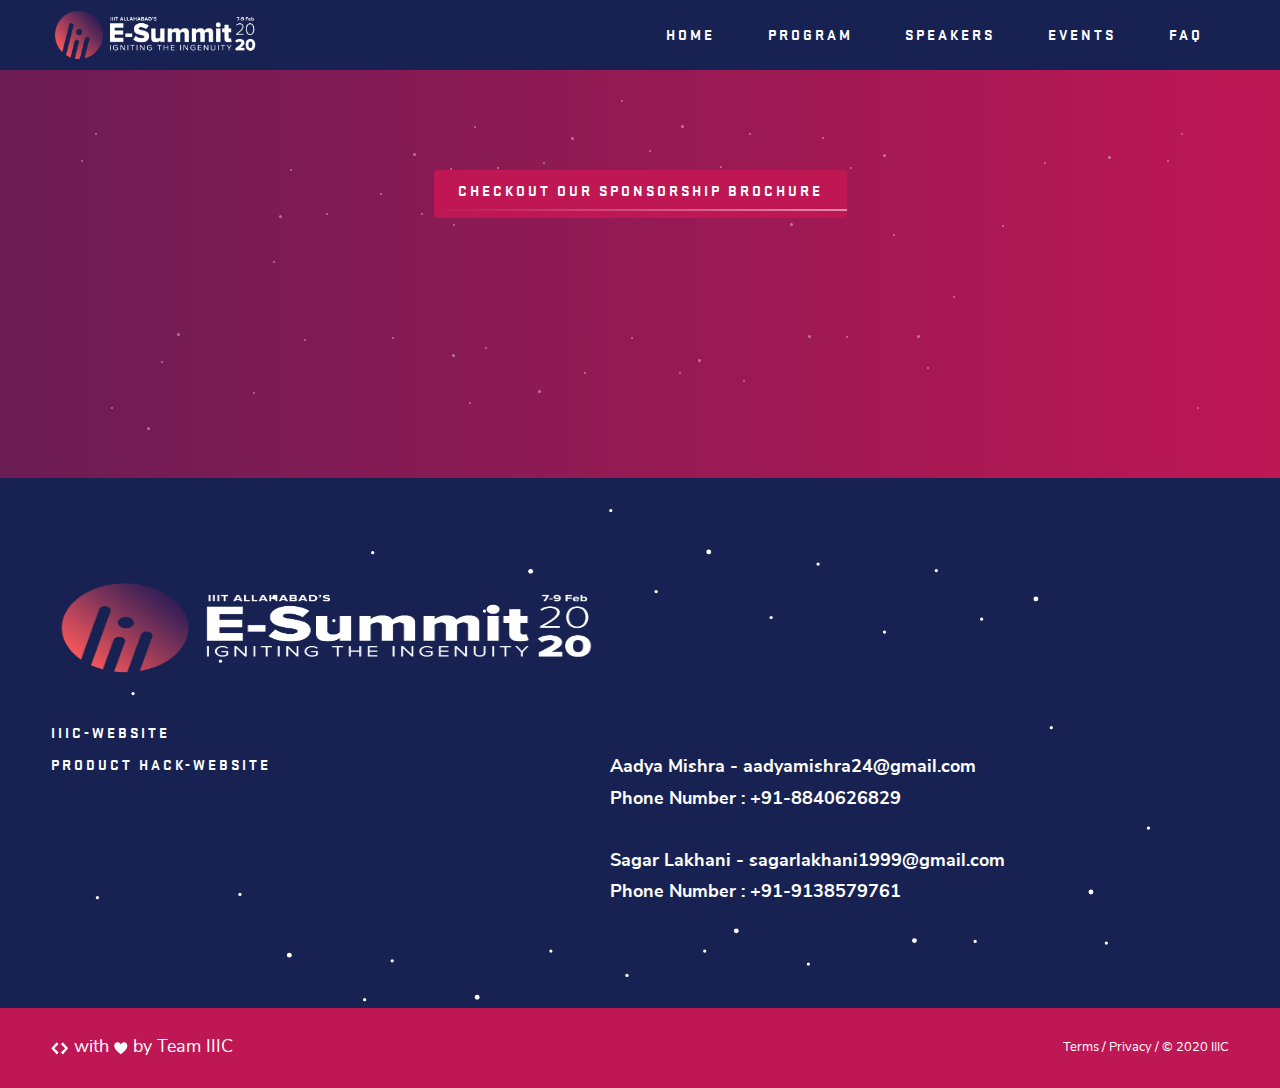
<file: sponserus/index.html>
<!DOCTYPE html>
<html lang="en">
    <head>
        <!-- META DATA -->
        <meta charset="utf-8" />
        <meta name="viewport" content="width=device-width, initial-scale=1" />
        <meta name="theme-color" content= "#A166AB">
        <!--[if IE]><meta http-equiv="cleartype" content="on" /><![endif]-->
        <link rel="canonical" href="../program/">
        <link rel="alternate" type="application/rss+xml" title="GitHub Universe" href="../feed.xml">

        <!-- CSS -->
        <link rel="stylesheet" media="screen" href="../assets/css/universe-index.css" />

        <!-- ICONS -->
        <link rel="shortcut icon" type="image/ico" href="../assets/img/universe/favicons/favicon.png" />
        <link rel="apple-touch-icon" href="../assets/img/universe/favicons/apple-touch-icon.png" />
        <link rel="icon" href="../assets/img/universe/favicons/android-favicon.png">



    </head>

    <body class="page-loading no-js program">
      <!-- Google Tag Manager (noscript) -->
     
      <header class="site-header">
        <div class="container-wide">
            <h1 class="logo" itemscope itemtype="http://schema.org/Organization">
                <a href="../index.html" itemprop="url">
                    <span class="sr-only" itemprop="name">GitHub Universe</span>
                    <img src="../assets/img/universe/esummit201.png" alt="GitHub Universe logo" />
                </a>
            </h1>
            <div class="site-header-panel">
                <nav class="site-navigation">
                    <ul class="site-navigation-list">
                            <li class="mobile-only is-active">
                                    <a href="">E-Summit'20</a>
                                </li>
                        <li >
                            <a href="../index.html">Home</a>
                        </li>
                        <li >
                            <a href="#">Program</a>
                        </li>
                        <li >
                            <a href="../speakers/index.html">Speakers</a>
                        </li>
                        <li >
                            <a href="../events/index.html">Events</a>
                        </li>
                        <li>
                            <a href="../faq/index.html">FAQ</a>
                        </li>
                    </ul>
                </nav>
            </div>
    
            
        </div>
    </header>
    
   
        <main id="content" class="main page-content fade-in" aria-label="Content">

          


                <div style="background-color: #fff;">
    <article class="page page--program gradient " id="program" data-animate-in="" >
   
    <header class="page-header container">        
            <a class="btn" href="Marketing_Brochure_Esummit.pdf" data-animate-in="up" target="_blank">Checkout our Sponsorship Brochure<span></span></a>
        <!-- <p data-animate-in="up" data-animate-in-delay="100">GitHub Universe brings together developers and business leaders solving technology's greatest challenges. Learn and build with the best in talks, trainings, and workshops.</p> -->
    </header>
    </div>

<!-- 
    <div class="page-body universe-schedule container-full" data-animate-in="up" data-animate-in-delay="300">

        <div class="tabs tabs--3up" data-tabs>
            <div class="schedule-header">
                <ul class="tabs__tabs">
                    <li class="is-active" data-tabs-tab="workshop">
                        <h3 class="h5">Workshops</h3>
                        <p class="p-sm">Tue, Oct 10 <span></span>@ Terra SF</p>
                    </li>
                    <li  data-tabs-tab="day-1">
                        <h3 class="h5"><span class="is-hidden-sm">Conference </span>Day 1</h3>
                        <p class="p-sm">Wed, Oct 11 <span></span>@ Pier 70</p>

                    </li>
                    <li  data-tabs-tab="day-2">
                        <h3 class="h5"><span class="is-hidden-sm">Conference </span>Day 2</h3>
                        <p class="p-sm">Thu, Oct 12 <span></span>@ Pier 70</p>
                    </li>
                </ul>
                <div class="schedule-header__filter" id="schedule-filter">
                    <div class="open" data-click-target="schedule-filter" data-click-bodyClass="schedule-filter-is-open">
                        <span><svg width="18" height="12"><use xlink:href="#shape-filter"></use></svg></span>
                        <span class="p">Filter</span>
                    </div>
                    <div class="close" data-click-target="schedule-filter" data-click-bodyClass="schedule-filter-is-open">
                        <span><svg width="14" height="14"><use xlink:href="#shape-x"></use></svg></span>
                        <span class="p">Close</span>
                    </div>

                    <div class="filter-form">
                        <div class="filter-form__hd">
                            <div class="filter-form__count">
                                <p class="p-sm">Filter: (<span class="filter-count">0</span> results)</p>
                            </div>
                            <div class="filter-form__reset js-filter-reset">
                                <span><svg width="21" height="18"><use xlink:href="#shape-reset"></use></svg></span>
                                <span class="p">RESET</span>
                            </div>
                        </div>

                        <div class="filter-form__bd">
                            <div class="filter-form__tags">
                                <p class="p">Tags</p>
                                <div class="filter-tag-list">

                                        <div>

                                            <div class="tag-filter in-active" data-tag-filter="enterprise">
                                                <span class="tag tag--enterprise">Enterprise</span>
                                            </div>

                                            <div class="tag-filter in-active" data-tag-filter="open-source">
                                                <span class="tag tag--open-source">Open Source</span>
                                            </div>

                                            <div class="tag-filter in-active" data-tag-filter="social-impact">
                                                <span class="tag tag--social-impact">Social Impact</span>
                                            </div>

                                            <div class="tag-filter in-active" data-tag-filter="education">
                                                <span class="tag tag--education">Education</span>
                                            </div>

                                            <div class="tag-filter in-active" data-tag-filter="community">
                                                <span class="tag tag--community">Community</span>
                                            </div>

                                            <div class="tag-filter in-active" data-tag-filter="code">
                                                <span class="tag tag--code">Code</span>
                                            </div>

                                            <div class="tag-filter in-active" data-tag-filter="operations">
                                                <span class="tag tag--operations">Operations</span>
                                            </div>

                                            <div class="tag-filter in-active" data-tag-filter="architecture">
                                                <span class="tag tag--architecture">Architecture</span>
                                            </div>

                                            <div class="tag-filter in-active" data-tag-filter="automation">
                                                <span class="tag tag--automation">Automation</span>
                                            </div>

                                            <div class="tag-filter in-active" data-tag-filter="admin">
                                                <span class="tag tag--admin">Admin</span>
                                            </div>

                                        </div>

                                        <div>

                                            <div class="tag-filter in-active" data-tag-filter="people">
                                                <span class="tag tag--people">People</span>
                                            </div>

                                            <div class="tag-filter in-active" data-tag-filter="data">
                                                <span class="tag tag--data">Data</span>
                                            </div>

                                            <div class="tag-filter in-active" data-tag-filter="electron">
                                                <span class="tag tag--electron">Electron</span>
                                            </div>

                                            <div class="tag-filter in-active" data-tag-filter="graphql">
                                                <span class="tag tag--graphql">GraphQL</span>
                                            </div>

                                            <div class="tag-filter in-active" data-tag-filter="git">
                                                <span class="tag tag--git">Git</span>
                                            </div>

                                            <div class="tag-filter in-active" data-tag-filter="integrations">
                                                <span class="tag tag--integrations">Integrations</span>
                                            </div>

                                            <div class="tag-filter in-active" data-tag-filter="scaling-github">
                                                <span class="tag tag--scaling-github">Scaling GitHub</span>
                                            </div>

                                            <div class="tag-filter in-active" data-tag-filter="collaboration">
                                                <span class="tag tag--collaboration">Collaboration</span>
                                            </div>

                                            <div class="tag-filter in-active" data-tag-filter="security">
                                                <span class="tag tag--security">Security</span>
                                            </div>

                                            <div class="tag-filter in-active" data-tag-filter="product-design">
                                                <span class="tag tag--product-design">Product Design</span>
                                            </div>

                                            <div class="tag-filter in-active" data-tag-filter="hubot">
                                                <span class="tag tag--hubot">Hubot</span>
                                            </div>

                                        </div>

                                        <div>

                                            <div class="tag-filter in-active" data-tag-filter="github-talk">
                                                <span class="tag tag--github-talk">GitHub Talk</span>
                                            </div>

                                            <div class="tag-filter in-active" data-tag-filter="github-partner-talk">
                                                <span class="tag tag--github-partner-talk">GitHub Partner Talk</span>
                                            </div>

                                            <div class="tag-filter in-active" data-tag-filter="github-integrator-talk">
                                                <span class="tag tag--github-integrator-talk">GitHub Integrator Talk</span>
                                            </div>

                                        </div>

                                </div>
                            </div>

                            <div class="filter-form__stages">
                                <p class="p">Stages</p>
                                <div class="filter-stage-list">
                                    <div class="stage-filter in-active" data-stage-filter="main">Main Stage</div>
                                    <div class="stage-filter in-active" data-stage-filter="1">Milky Way</div>
                                    <div class="stage-filter in-active" data-stage-filter="2">Andromeda</div>
                                    <div class="stage-filter in-active" data-stage-filter="3">Centaurus</div>
                                    <div class="stage-filter in-active" data-stage-filter="4">Pegasus</div>
                                </div>
                            </div>
                        </div>
                    </div>
                </div>
            </div>

            <div class="tabs__content">

                <div class="tab-body" data-tabs-body="workshop">
                    <div>
                        <div class="schedule">
                            <header class="legend">
                                <div class="slot__time"></div>
                                <div>
                                    <p>
                                        <span class="h5 stage-number">Track 1:</span>
                                        <span class="h5">All Things GitHub</span>
                                    </p>
                                </div>
                                <div>
                                    <p>
                                        <span class="h5 stage-number">Track 2:</span>
                                        <span class="h5">Hands-on / Builder</span>
                                    </p>
                                </div>
                                <div>
                                    <p>
                                        <span class="h5 stage-number">Track 3:</span>
                                        <span class="h5">Leadership</span>
                                    </p>
                                </div>
                            </header>

                                <div class="slot">
    <div class="slot__time"><p>9:00 am</p></div>
    <div class="slot__sessions">

        <div class="session is-break">
            <h5 class="h5">Breakfast & registration</h5>
        </div>

    </div>
</div>


                                <div class="slot">
    <div class="slot__time"><p>10:00 am</p></div>
    <div class="slot__sessions">








                <div class="session " data-stage="1" data-tags="code, git, github-talk">

                        <h3 class="p session-title session-modal" data-click-target="nerdy-git-58-all-the-super-powered-commands-you-have-heard-about-but-are-afraid-to-use" data-click-bodyClass="modal-is-active">
                            Nerdy Git&#58; all the super powered commands you have heard about, but are afraid to use
                        </h3>
                        <p class="p-sm session-speaker"> - Cynthia Rich, GitHub</p>


                    <div class="is-hidden">
                        <div class="talk-description">From rerere to subtree, this session will show you common use cases for some of the less common Git commands. This hands-on session will include plenty of ways to level up your Git nerdiness as we round out the bunch with reset and filter-branch. This session is intended for intermediate to advanced Git users who aren't afraid of a little command line.</div>





























































































































<div class="speaker-profile" id="nerdy-git-58-all-the-super-powered-comms-you-have-heard-about-but-are-afraid-to-use-cynthia-rich">
    <figure class="speaker-image bg-image">
        <img src="../assets/img/universe/GitHub-Universe-icon.svg" alt="headshot of Cynthia Rich" />
        <span class="sr-only img-path">../assets/img/universe/speakers/cynthia-rich.jpg</span>
    </figure>
    <div class="speaker-info">
        <h2 class="h2 speaker-name">Cynthia Rich</h2>
        <p class="h6 speaker-position">Services Learning Manager @ GitHub</p>
        <ul class="social-links">


        </ul>
    </div>
</div>



































                    </div>


                        <span class="tag tag--code">Code</span>

                        <span class="tag tag--git">Git</span>

                        <span class="tag tag--github-talk">GitHub talk</span>

                </div>







                <div class="session " data-stage="2" data-tags="automation, code, git, github-talk, integrations, open-source">

                        <h3 class="p session-title session-modal" data-click-target="github-and-the-internet-of-things-58-automate-iot-hardware" data-click-bodyClass="modal-is-active">
                            GitHub and the Internet of Things&#58; automate IoT hardware
                        </h3>
                        <p class="p-sm session-speaker"> - Jamie Strusz and Stefan Stölzle, GitHub</p>


                    <div class="is-hidden">
                        <div class="talk-description">Ever wanted to mess around with programming an Arduino? In this workshop, you'll learn a little history on the Internet of Things and its impact on society. Then, you'll work in groups to assemble a breadboard with an Arduino, sensor, and 16x2 LCD to display temperature and humidity. Finally, we'll learn how to set up a pipeline to automatically test your code and push to the device using GitHub and Travis CI! Attendees of all events levels will be able to take advantage of this workshop.</div>



































<div class="speaker-profile" id="github-the-internet-of-things-58-automate-iot-hardware-jamie-strusz">
    <figure class="speaker-image bg-image">
        <img src="../assets/img/universe/GitHub-Universe-icon.svg" alt="headshot of Jamie Strusz" />
        <span class="sr-only img-path">../assets/img/universe/speakers/Jamie-Strusz.jpg</span>
    </figure>
    <div class="speaker-info">
        <h2 class="h2 speaker-name">Jamie Strusz</h2>
        <p class="h6 speaker-position">Services Engineer @ GitHub</p>
        <ul class="social-links">

            <li>
                <a class="GitHub speaker-github" href="https://github.com/allthedoll" target="_blank" rel="nofollow noreferrer">
                    <svg width="23" height="26"><use xlink:href="#shape-github"></use></svg>
                </a>
            </li>


            <li>
                <a class="speaker-twitter" href="https://twitter.com/allthedoll" target="_blank" rel="nofollow noreferrer">
                    <svg width="36" height="36"><use xlink:href="#shape-twitter"></use></svg>
                </a>
            </li>

        </ul>
    </div>
</div>

































































































<div class="speaker-profile" id="github-the-internet-of-things-58-automate-iot-hardware-stefan-stölzle">
    <figure class="speaker-image bg-image">
        <img src="../assets/img/universe/GitHub-Universe-icon.svg" alt="headshot of Stefan Stölzle" />
        <span class="sr-only img-path">../assets/img/universe/speakers/stefan-stolzle.jpg</span>
    </figure>
    <div class="speaker-info">
        <h2 class="h2 speaker-name">Stefan Stölzle</h2>
        <p class="h6 speaker-position">Services Engineer @ GitHub</p>
        <ul class="social-links">


        </ul>
    </div>
</div>

































                    </div>


                        <span class="tag tag--automation">Automation</span>

                        <span class="tag tag--code">Code</span>

                        <span class="tag tag--git">Git</span>

                        <span class="tag tag--github-talk">GitHub talk</span>

                        <span class="tag tag--integrations">Integrations</span>

                        <span class="tag tag--open-source">Open Source</span>

                </div>







                <div class="session " data-stage="3" data-tags="collaboration, community, github-talk, open-source, people">

                        <h3 class="p session-title session-modal" data-click-target="creating-an-innersource-culture" data-click-bodyClass="modal-is-active">
                            Creating an InnerSource culture
                        </h3>
                        <p class="p-sm session-speaker"> - Matt Desmond and James Garcia, GitHub</p>


                    <div class="is-hidden">
                        <div class="talk-description">The Open Source community has been building and creating amazing software for decades, In this session, you'll analyze what's worked, what hasn't, and discuss the best way to implement InnerSource in your organization. In this conversational style session, you'll have the opportunity to listen to others' stories on their eventss, and share your own. This session is ideal for individuals looking to improve the way their team functions by focusing on working smarter rather than harder. Individuals working in teams and leaders of all events levels should enjoy this session.</div>



































































































































<div class="speaker-profile" id="creating-an-innersource-culture-matt-desmond">
    <figure class="speaker-image bg-image">
        <img src="../assets/img/universe/GitHub-Universe-icon.svg" alt="headshot of Matt Desmond" />
        <span class="sr-only img-path">../assets/img/universe/speakers/matt-desmond.jpg</span>
    </figure>
    <div class="speaker-info">
        <h2 class="h2 speaker-name">Matt Desmond</h2>
        <p class="h6 speaker-position">Trainer @ GitHub</p>
        <ul class="social-links">


        </ul>
    </div>
</div>







<div class="speaker-profile" id="creating-an-innersource-culture-james-garcia">
    <figure class="speaker-image bg-image">
        <img src="../assets/img/universe/GitHub-Universe-icon.svg" alt="headshot of James Garcia" />
        <span class="sr-only img-path">../assets/img/universe/speakers/james-garcia.png</span>
    </figure>
    <div class="speaker-info">
        <h2 class="h2 speaker-name">James Garcia</h2>
        <p class="h6 speaker-position">Services Account Engineer @ GitHub</p>
        <ul class="social-links">


        </ul>
    </div>
</div>



























                    </div>


                        <span class="tag tag--collaboration">Collaboration</span>

                        <span class="tag tag--community">Community</span>

                        <span class="tag tag--github-talk">GitHub talk</span>

                        <span class="tag tag--open-source">Open Source</span>

                        <span class="tag tag--people">People</span>

                </div>



    </div>
</div>


                                <div class="slot">
    <div class="slot__time"><p>11:30 am</p></div>
    <div class="slot__sessions">

        <div class="session is-break">
            <h5 class="h5">Break</h5>
        </div>

    </div>
</div>


                                <div class="slot">
    <div class="slot__time"><p>11:40 am</p></div>
    <div class="slot__sessions">








                <div class="session " data-stage="1" data-tags="collaboration, git, github-talk, operations">

                        <h3 class="p session-title session-modal" data-click-target="common-challenges-with-git-in-teams" data-click-bodyClass="modal-is-active">
                            Common challenges with Git in teams
                        </h3>
                        <p class="p-sm session-speaker"> - Hector Alfaro, GitHub</p>


                    <div class="is-hidden">
                        <div class="talk-description">Working with a team in Git is easy, if you follow a few simple rules. In this session, you will learn how to optimize your workflows to avoid common challenges that arise in teams and how to get out of sticky situations like merge conflicts. This session is ideal for those who are just getting started with Git and GitHub.</div>







































































































































<div class="speaker-profile" id="common-challenges-with-git-in-teams-hector-alfaro">
    <figure class="speaker-image bg-image">
        <img src="../assets/img/universe/GitHub-Universe-icon.svg" alt="headshot of Hector Alfaro" />
        <span class="sr-only img-path">../assets/img/universe/speakers/hector-alfaro.jpg</span>
    </figure>
    <div class="speaker-info">
        <h2 class="h2 speaker-name">Hector Alfaro</h2>
        <p class="h6 speaker-position">Trainer @ GitHub</p>
        <ul class="social-links">


        </ul>
    </div>
</div>

























                    </div>


                        <span class="tag tag--collaboration">Collaboration</span>

                        <span class="tag tag--git">Git</span>

                        <span class="tag tag--github-talk">GitHub talk</span>

                        <span class="tag tag--operations">Operations</span>

                </div>







                <div class="session " data-stage="2" data-tags="automation, code, github-talk, hubot, integrations">

                        <h3 class="p session-title session-modal" data-click-target="build-a-chatbot" data-click-bodyClass="modal-is-active">
                            Build a chatbot
                        </h3>
                        <p class="p-sm session-speaker"> - Michael Johnson and Briana Swift, GitHub</p>


                    <div class="is-hidden">
                        <div class="talk-description">In this workshop, you'll learn how GitHub uses ChatOps to make the life of a developer easier and more enjoyable. Then you'll fork an existing instance of Hubot, an open-source version of the chatbot we use at GitHub, and get it up and running within minutes. But, this is more than just a glorified demo. In addition to a functional chatbot, you'll walk away with detailed playbooks of advanced chatops functionality so you can implement the chatbot in your own chat environment. Attendees of all events levels will benefit from this workshop.</div>









































































































































<div class="speaker-profile" id="build-a-chatbot-briana-swift">
    <figure class="speaker-image bg-image">
        <img src="../assets/img/universe/GitHub-Universe-icon.svg" alt="headshot of Briana Swift" />
        <span class="sr-only img-path">../assets/img/universe/speakers/briana-swift.jpg</span>
    </figure>
    <div class="speaker-info">
        <h2 class="h2 speaker-name">Briana Swift</h2>
        <p class="h6 speaker-position">Trainer @ GitHub</p>
        <ul class="social-links">


        </ul>
    </div>
</div>







<div class="speaker-profile" id="build-a-chatbot-michael-johnson">
    <figure class="speaker-image bg-image">
        <img src="../assets/img/universe/GitHub-Universe-icon.svg" alt="headshot of Michael Johnson" />
        <span class="sr-only img-path">../assets/img/universe/speakers/michael-johnson.jpg</span>
    </figure>
    <div class="speaker-info">
        <h2 class="h2 speaker-name">Michael Johnson</h2>
        <p class="h6 speaker-position">Services Engineer @ GitHub</p>
        <ul class="social-links">


        </ul>
    </div>
</div>





















                    </div>


                        <span class="tag tag--automation">Automation</span>

                        <span class="tag tag--code">Code</span>

                        <span class="tag tag--github-talk">GitHub talk</span>

                        <span class="tag tag--hubot">Hubot</span>

                        <span class="tag tag--integrations">Integrations</span>

                </div>







                <div class="session " data-stage="3" data-tags="community, github-talk, people, social-impact">

                        <h3 class="p session-title session-modal" data-click-target="mental-wellness-in-tech" data-click-bodyClass="modal-is-active">
                            Mental wellness in tech
                        </h3>
                        <p class="p-sm session-speaker"> - Amanda Gelender and Nadia Gathers, GitHub</p>


                    <div class="is-hidden">
                        <div class="talk-description">1 in 5 people in the US struggles with mental health. Despite the prevalence of mental health challenges amongst tech sector employees, few companies have effectively built space to support employees’ neurodiversity. This session is for people interested in learning more about mental health and wellness in tech&#58; We will cover how mental health challenges impact our sector, alternative frameworks for understanding mental health, and resources for building communities of support. This session is intended for leaders of all events levels.</div>























































































































<div class="speaker-profile" id="mental-wellness-in-tech-nadia-gathers">
    <figure class="speaker-image bg-image">
        <img src="../assets/img/universe/GitHub-Universe-icon.svg" alt="headshot of Nadia Gathers" />
        <span class="sr-only img-path">../assets/img/universe/speakers/nadia-gathers.jpg</span>
    </figure>
    <div class="speaker-info">
        <h2 class="h2 speaker-name">Nadia Gathers</h2>
        <p class="h6 speaker-position">Internal Communications Manager @ GitHub</p>
        <ul class="social-links">


        </ul>
    </div>
</div>



























<div class="speaker-profile" id="mental-wellness-in-tech-ama-gelender">
    <figure class="speaker-image bg-image">
        <img src="../assets/img/universe/GitHub-Universe-icon.svg" alt="headshot of Amanda Gelender" />
        <span class="sr-only img-path">../assets/img/universe/speakers/amanda-gelender.jpg</span>
    </figure>
    <div class="speaker-info">
        <h2 class="h2 speaker-name">Amanda Gelender</h2>
        <p class="h6 speaker-position">Interim Director, Social Impact @ GitHub</p>
        <ul class="social-links">


        </ul>
    </div>
</div>



















                    </div>


                        <span class="tag tag--community">Community</span>

                        <span class="tag tag--github-talk">GitHub talk</span>

                        <span class="tag tag--people">People</span>

                        <span class="tag tag--social-impact">Social Impact</span>

                </div>



    </div>
</div>


                                <div class="slot">
    <div class="slot__time"><p>1:10 pm</p></div>
    <div class="slot__sessions">

        <div class="session is-break">
            <h5 class="h5">Lunch</h5>
        </div>

    </div>
</div>


                                <div class="slot">
    <div class="slot__time"><p>2:10 pm</p></div>
    <div class="slot__sessions">








                <div class="session " data-stage="1" data-tags="code, git, github-talk">

                        <h3 class="p session-title session-modal" data-click-target="building-a-git-repository-using-plumbing-commands" data-click-bodyClass="modal-is-active">
                            Building a Git repository using plumbing commands
                        </h3>
                        <p class="p-sm session-speaker"> - Cynthia Rich, GitHub</p>


                    <div class="is-hidden">
                        <div class="talk-description">You've made commits with 'git add' and 'git commit', but have you ever wondered what is actually happening when you run these commands? Git commands come in two flavors, porcelain commands like 'git add' and plumbing commands like 'git update-index'. In this session, you will learn how to amaze your friends using only Git plumbing commands to handle common tasks in Git. This session will be most enjoyable for intermediate to advanced Git users.</div>





























































































































<div class="speaker-profile" id="building-a-git-repository-using-plumbing-comms-cynthia-rich">
    <figure class="speaker-image bg-image">
        <img src="../assets/img/universe/GitHub-Universe-icon.svg" alt="headshot of Cynthia Rich" />
        <span class="sr-only img-path">../assets/img/universe/speakers/cynthia-rich.jpg</span>
    </figure>
    <div class="speaker-info">
        <h2 class="h2 speaker-name">Cynthia Rich</h2>
        <p class="h6 speaker-position">Services Learning Manager @ GitHub</p>
        <ul class="social-links">


        </ul>
    </div>
</div>



































                    </div>


                        <span class="tag tag--code">Code</span>

                        <span class="tag tag--git">Git</span>

                        <span class="tag tag--github-talk">GitHub talk</span>

                </div>







                <div class="session " data-stage="2" data-tags="code, electron, git, github-talk">

                        <h3 class="p session-title session-modal" data-click-target="electron-58-start-to-finish" data-click-bodyClass="modal-is-active">
                            Electron&#58; start to finish
                        </h3>
                        <p class="p-sm session-speaker"> - Eric Hollenberry and Nathan Henderson, GitHub</p>


                    <div class="is-hidden">
                        <div class="talk-description">Have you heard about Electron, a framework to build cross platform desktop apps with JavaScript, HTML, and CSS? Do you learn by doing? Are you craving to build your own desktop applications? If you answered yes, this is the workshop for you! You'll walk away with a fully functional Electron desktop app that you can take apart and customize, along with the knowledge to confidently start building your own Electron apps. This workshop is intended for developers of all events levels looking to build desktop applications.</div>















































































































































<div class="speaker-profile" id="electron-58-start-to-finish-eric-hollenberry">
    <figure class="speaker-image bg-image">
        <img src="../assets/img/universe/GitHub-Universe-icon.svg" alt="headshot of Eric Hollenberry" />
        <span class="sr-only img-path">../assets/img/universe/speakers/eric-hollenberry.jpg</span>
    </figure>
    <div class="speaker-info">
        <h2 class="h2 speaker-name">Eric Hollenberry</h2>
        <p class="h6 speaker-position">Trainer @ GitHub</p>
        <ul class="social-links">


        </ul>
    </div>
</div>







<div class="speaker-profile" id="electron-58-start-to-finish-nathan-henderson">
    <figure class="speaker-image bg-image">
        <img src="../assets/img/universe/GitHub-Universe-icon.svg" alt="headshot of Nathan Henderson" />
        <span class="sr-only img-path">../assets/img/universe/speakers/nathan-henderson.jpg</span>
    </figure>
    <div class="speaker-info">
        <h2 class="h2 speaker-name">Nathan Henderson</h2>
        <p class="h6 speaker-position">Services Principal Engineer @ GitHub</p>
        <ul class="social-links">


        </ul>
    </div>
</div>















                    </div>


                        <span class="tag tag--code">Code</span>

                        <span class="tag tag--electron">Electron</span>

                        <span class="tag tag--git">Git</span>

                        <span class="tag tag--github-talk">GitHub talk</span>

                </div>







                <div class="session " data-stage="3" data-tags="collaboration, community, enterprise, github-talk, people">

                        <h3 class="p session-title session-modal" data-click-target="github-for-managers" data-click-bodyClass="modal-is-active">
                            GitHub for managers
                        </h3>
                        <p class="p-sm session-speaker"> - James Garcia, GitHub</p>


                    <div class="is-hidden">
                        <div class="talk-description">The GitHub platform is not just for those who write code. It is a place to learn, grow and share with your community, in the public with GitHub.com and internally with GitHub Enterprise. Developers choose Git as their version control system, join them using GitHub's UI to discuss, create, and collaborate to build great content. This session is intended for leaders new to using Git and GitHub.</div>





































































































































<div class="speaker-profile" id="github-for-managers-james-garcia">
    <figure class="speaker-image bg-image">
        <img src="../assets/img/universe/GitHub-Universe-icon.svg" alt="headshot of James Garcia" />
        <span class="sr-only img-path">../assets/img/universe/speakers/james-garcia.png</span>
    </figure>
    <div class="speaker-info">
        <h2 class="h2 speaker-name">James Garcia</h2>
        <p class="h6 speaker-position">Services Account Engineer @ GitHub</p>
        <ul class="social-links">


        </ul>
    </div>
</div>



























                    </div>


                        <span class="tag tag--collaboration">Collaboration</span>

                        <span class="tag tag--community">Community</span>

                        <span class="tag tag--enterprise">Enterprise</span>

                        <span class="tag tag--github-talk">GitHub talk</span>

                        <span class="tag tag--people">People</span>

                </div>



    </div>
</div>


                                <div class="slot">
    <div class="slot__time"><p>3:40 pm</p></div>
    <div class="slot__sessions">

        <div class="session is-break">
            <h5 class="h5">Break</h5>
        </div>

    </div>
</div>


                                <div class="slot">
    <div class="slot__time"><p>3:50 pm</p></div>
    <div class="slot__sessions">








                <div class="session " data-stage="1" data-tags="architecture, collaboration, github-talk, operations">

                        <h3 class="p session-title session-modal" data-click-target="fine-tuning-your-github-flow-58-a-deeper-dive-into-github-workflows" data-click-bodyClass="modal-is-active">
                            Fine tuning your GitHub Flow&#58; a deeper dive into GitHub workflows
                        </h3>
                        <p class="p-sm session-speaker"> - Stefan Stölzle and Grace Park, GitHub</p>


                    <div class="is-hidden">
                        <div class="talk-description">Workflows come in all shapes and sizes. Teams developing web apps have slightly different needs than those working with embedded software, and you have probably heard more than one recommendation on the "best" workflow. In working with hundreds of customers, we have learned that the best workflow is the simplest workflow. It is easier to teach and easier to follow -- both of which result in more consistent application. In this session, we will break out the markers and learn how you can trim the fluff from your workflows. Attendees of all events levels will enjoy this workshop.</div>































































































































<div class="speaker-profile" id="fine-tuning-your-github-flow-58-a-deeper-dive-into-github-workflows-stefan-stölzle">
    <figure class="speaker-image bg-image">
        <img src="../assets/img/universe/GitHub-Universe-icon.svg" alt="headshot of Stefan Stölzle" />
        <span class="sr-only img-path">../assets/img/universe/speakers/stefan-stolzle.jpg</span>
    </figure>
    <div class="speaker-info">
        <h2 class="h2 speaker-name">Stefan Stölzle</h2>
        <p class="h6 speaker-position">Services Engineer @ GitHub</p>
        <ul class="social-links">


        </ul>
    </div>
</div>







<div class="speaker-profile" id="fine-tuning-your-github-flow-58-a-deeper-dive-into-github-workflows-grace-park">
    <figure class="speaker-image bg-image">
        <img src="../assets/img/universe/GitHub-Universe-icon.svg" alt="headshot of Grace Park" />
        <span class="sr-only img-path">../assets/img/universe/speakers/grace-park.jpg</span>
    </figure>
    <div class="speaker-info">
        <h2 class="h2 speaker-name">Grace Park</h2>
        <p class="h6 speaker-position">Services Solution Engineer @ GitHub</p>
        <ul class="social-links">


        </ul>
    </div>
</div>































                    </div>


                        <span class="tag tag--architecture">Architecture</span>

                        <span class="tag tag--collaboration">Collaboration</span>

                        <span class="tag tag--github-talk">GitHub talk</span>

                        <span class="tag tag--operations">Operations</span>

                </div>







                <div class="session " data-stage="2" data-tags="automation, code, github-integrator-talk, github-partner-talk, integrations, operations">

                        <h3 class="p session-title session-modal" data-click-target="how-high-performing-software-teams-use-heroku-pipelines-for-continuous-delivery" data-click-bodyClass="modal-is-active">
                            How high performing software teams use Heroku pipelines for continuous delivery
                        </h3>
                        <p class="p-sm session-speaker"> - Josh Lewis, Heroku</p>


                    <div class="is-hidden">
                        <div class="talk-description">Continuous Integration and continuous delivery are the key to code quality, product agility, and engineering velocity. In this session, you’ll learn how your team can use GitHub, Heroku Pipelines, and Heroku CI to make continuous delivery simple and flexible. The Git-based methodology provides for a pipeline through which code begins as a fully executable pull request, goes through automated unit and integration tests, is automatically merged to test and staging apps, and is then deployed to production with a single click. Some customers are able to deploy features and fixes up to 500+ times a week, with very few rollbacks from production. Developers with an intermediate level of events will benefit the most from this workshop.</div>





























<div class="speaker-profile" id="how-high-performing-software-teams-use-heroku-pipelines-for-continuous-delivery-josh-lewis">
    <figure class="speaker-image bg-image">
        <img src="../assets/img/universe/GitHub-Universe-icon.svg" alt="headshot of Josh Lewis" />
        <span class="sr-only img-path">../assets/img/universe/speakers/josh-lewis.png</span>
    </figure>
    <div class="speaker-info">
        <h2 class="h2 speaker-name">Josh Lewis</h2>
        <p class="h6 speaker-position">Engineer @ Heroku</p>
        <ul class="social-links">


        </ul>
    </div>
</div>



































































































































                    </div>


                        <span class="tag tag--automation">Automation</span>

                        <span class="tag tag--code">Code</span>

                        <span class="tag tag--github-integrator-talk">GitHub Integrator Talk</span>

                        <span class="tag tag--github-partner-talk">GitHub Partner Talk</span>

                        <span class="tag tag--integrations">Integrations</span>

                        <span class="tag tag--operations">Operations</span>

                </div>







                <div class="session " data-stage="3" data-tags="collaboration, community, github-talk, open-source, people, social-impact">

                        <h3 class="p session-title session-modal" data-click-target="inclusion-for-leaders" data-click-bodyClass="modal-is-active">
                            Inclusion for leaders
                        </h3>
                        <p class="p-sm session-speaker"> - Bianca Escalante, GitHub</p>


                    <div class="is-hidden">
                        <div class="talk-description">As a leader of an open source project, online community, user group, or in the workplace, you play an integral part in crafting the culture of your group. It falls on your shoulders to help create healthy communities and teams that are as diverse and inclusive as possible, but what does that mean? Where do you start? You'll walk away from this workshop with the answers to these questions, and practical strategies for you to use in all your interactions. This workshop is intended for intermediate to eventsd leaders.</div>



























































































































<div class="speaker-profile" id="inclusion-for-leaders-bianca-escalante">
    <figure class="speaker-image bg-image">
        <img src="../assets/img/universe/GitHub-Universe-icon.svg" alt="headshot of Bianca Escalante" />
        <span class="sr-only img-path">../assets/img/universe/speakers/bianca-escalante.JPG</span>
    </figure>
    <div class="speaker-info">
        <h2 class="h2 speaker-name">Bianca Escalante</h2>
        <p class="h6 speaker-position">Senior Manager, Social Impact @ GitHub</p>
        <ul class="social-links">


            <li>
                <a class="speaker-twitter" href="http://twitter.com/biancacreating" target="_blank" rel="nofollow noreferrer">
                    <svg width="36" height="36"><use xlink:href="#shape-twitter"></use></svg>
                </a>
            </li>

        </ul>
    </div>
</div>





































                    </div>


                        <span class="tag tag--collaboration">Collaboration</span>

                        <span class="tag tag--community">Community</span>

                        <span class="tag tag--github-talk">GitHub talk</span>

                        <span class="tag tag--open-source">Open Source</span>

                        <span class="tag tag--people">People</span>

                        <span class="tag tag--social-impact">Social Impact</span>

                </div>



    </div>
</div>


                                <div class="slot">
    <div class="slot__time"><p>5:20 - 7:00pm</p></div>
    <div class="slot__sessions">

        <div class="session is-break">
            <h5 class="h5">Heroku social</h5>
        </div>

    </div>
</div>


                        </div>
                    </div>
                </div>

                <div class="tab-body" data-tabs-body="day-1">
                    <div>
                        <div class="schedule">
                            <header class="legend">
                                <div class="slot__time"></div>
                                <div>
                                    <p>
                                        <span class="h5 stage-number">Stage 1:</span>
                                        <span class="h5">Milky Way</span>
                                    </p>
                                </div>
                                <div>
                                    <p>
                                        <span class="h5 stage-number">Stage 2:</span>
                                        <span class="h5">Andromeda</span>
                                    </p>
                                </div>
                                <div>
                                    <p>
                                        <span class="h5 stage-number">Stage 3:</span>
                                        <span class="h5">Centaurus</span>
                                    </p>
                                </div>
                                <div>
                                    <p>
                                        <span class="h5 stage-number">Stage 4:</span>
                                        <span class="h5">Pegasus</span>
                                    </p>
                                </div>
                            </header>

                                <div class="slot">
    <div class="slot__time"><p>9:00 am</p></div>
    <div class="slot__sessions">

        <div class="session is-break">
            <h5 class="h5">Breakfast & Registration</h5>
        </div>

    </div>
</div>


                                <div class="slot">
    <div class="slot__time"><p>10:00 am</p></div>
    <div class="slot__sessions">








                <div class="session session--featured" data-stage="main" data-tags="">


                        <h3 class="p session-title">
                            Opening Keynote
                        </h3>

                        <p class="p-sm session-speaker"> - Chris Wanstrath, Co-Founder & CEO @ GitHub</p>


                    <div class="is-hidden">
                        <div class="talk-description"></div>







<div class="speaker-profile" id="opening-keynote-chris-wanstrath">
    <figure class="speaker-image bg-image">
        <img src="../assets/img/universe/GitHub-Universe-icon.svg" alt="headshot of Chris Wanstrath" />
        <span class="sr-only img-path">../assets/img/universe/speakers/chris-wanstrath.jpg</span>
    </figure>
    <div class="speaker-info">
        <h2 class="h2 speaker-name">Chris Wanstrath</h2>
        <p class="h6 speaker-position">Co-Founder & CEO @ GitHub</p>
        <ul class="social-links">


        </ul>
    </div>
</div>

























































































































































                    </div>


                </div>



    </div>
</div>


                                <div class="slot">
    <div class="slot__time"><p>11:00 am</p></div>
    <div class="slot__sessions">

        <div class="session is-break">
            <h5 class="h5">Break</h5>
        </div>

    </div>
</div>


                                <div class="slot">
    <div class="slot__time"><p>11:10 am</p></div>
    <div class="slot__sessions">








                <div class="session " data-stage="1" data-tags="code, graphql, integrations, open-source, github-talk">

                        <h3 class="p session-title session-modal" data-click-target="launching-github-s-public-graphql-api" data-click-bodyClass="modal-is-active">
                            Launching GitHub's public GraphQL API
                        </h3>
                        <p class="p-sm session-speaker"> - Brooks Swinnerton, GitHub</p>


                    <div class="is-hidden">
                        <div class="talk-description">In this talk, Brooks Swinnerton will discuss why GitHub made the decision to create a public GraphQL API and the things that they’ve learned along the way with respect to authorization, API design, and tooling. The interesting challenges of a public GraphQL API aren’t limited to your codebase; we will also discuss some of the ways that GitHub is working to introduce the new world of GraphQL to its users and integrators, as well as how we plan to support and grow the API for years to come.</div>



















































































































<div class="speaker-profile" id="launching-github-s-public-graphql-api-brooks-swinnerton">
    <figure class="speaker-image bg-image">
        <img src="../assets/img/universe/GitHub-Universe-icon.svg" alt="headshot of Brooks Swinnerton" />
        <span class="sr-only img-path">../assets/img/universe/speakers/brooks-swinnerton.jpg</span>
    </figure>
    <div class="speaker-info">
        <h2 class="h2 speaker-name">Brooks Swinnerton</h2>
        <p class="h6 speaker-position">Platform Interface Engineer @ GitHub</p>
        <ul class="social-links">


        </ul>
    </div>
</div>













































                    </div>


                        <span class="tag tag--code">Code</span>

                        <span class="tag tag--graphql">GraphQL</span>

                        <span class="tag tag--integrations">Integrations</span>

                        <span class="tag tag--open-source">Open Source</span>

                        <span class="tag tag--github-talk">GitHub talk</span>

                </div>







                <div class="session " data-stage="2" data-tags="architecture, enterprise, scaling-github, admin">

                        <h3 class="p session-title session-modal" data-click-target="managing-github-at-scale-58-episode-ii-attack-of-the-clones" data-click-bodyClass="modal-is-active">
                            Managing GitHub at scale&#58; episode II - attack of the clones
                        </h3>
                        <p class="p-sm session-speaker"> - Alvaro Ramirez del Villar & Frank Lamar, Home Depot</p>


                    <div class="is-hidden">
                        <div class="talk-description">As engineering teams move toward different build systems that rely on polling, it will be essential for GitHub Enterprise admin to know how to identify, educate, and help remediate the build system. If they can’t, their instance will become unstable and ultimately fail. When it happened to us, our team came up with the best solution&#58; We diagnosed and created the automation required for monitoring and remediating the problem. And we gave back to the open source community in the process. Now, we can help others navigate such a tricky problem by not only showing them what we did, but also by giving them monitoring and remediation tips.
Theme&#58; Realities of Managing GitHub at Scale
Intended Audience Takeaways: How to monitor total clones and pushes, different avenues for communicating with development community
Intended Audience&#58; GitHub Admins, Software Engineers, Engineering Managers
</div>











<div class="speaker-profile" id="managing-github-at-scale-58-episode-ii-attack-of-the-clones-frank-lamar">
    <figure class="speaker-image bg-image">
        <img src="../assets/img/universe/GitHub-Universe-icon.svg" alt="headshot of Frank Lamar" />
        <span class="sr-only img-path">../assets/img/universe/speakers/frank-lamar.jpg</span>
    </figure>
    <div class="speaker-info">
        <h2 class="h2 speaker-name">Frank Lamar</h2>
        <p class="h6 speaker-position">Sr. Software Engineer @ Home Depot</p>
        <ul class="social-links">


        </ul>
    </div>
</div>





















































































<div class="speaker-profile" id="managing-github-at-scale-58-episode-ii-attack-of-the-clones-alvaro-ramirez-del-villar">
    <figure class="speaker-image bg-image">
        <img src="../assets/img/universe/GitHub-Universe-icon.svg" alt="headshot of Alvaro Ramirez del Villar" />
        <span class="sr-only img-path">../assets/img/universe/speakers/alvaro-rdv.jpg</span>
    </figure>
    <div class="speaker-info">
        <h2 class="h2 speaker-name">Alvaro Ramirez del Villar</h2>
        <p class="h6 speaker-position">Software Engineer @ Home Depot</p>
        <ul class="social-links">


        </ul>
    </div>
</div>





































































                    </div>


                        <span class="tag tag--architecture">Architecture</span>

                        <span class="tag tag--enterprise">Enterprise</span>

                        <span class="tag tag--scaling-github">Scaling GitHub</span>

                        <span class="tag tag--admin">Admin</span>

                </div>







                <div class="session " data-stage="3" data-tags="operations, enterprise">

                        <h3 class="p session-title session-modal" data-click-target="regulated-industries-limitless-possibilities-58-how-box-deutsche-börse-and-accenture-federal-services-stay-compliant-and-innovative" data-click-bodyClass="modal-is-active">
                            Regulated industries, limitless possibilities&#58; how Box, Deutsche Börse, and Accenture Federal Services stay compliant and innovative
                        </h3>
                        <p class="p-sm session-speaker"> - Sid Sidhu, Box; Natalie Bradley, Accenture Federal Services; Thomas Aidan Curran, Deutsche Börse Group; Michael Filosa, GitHub</p>


                    <div class="is-hidden">
                        <div class="talk-description">Highly regulated industries such as financial services, healthcare, and government all struggle with implementing modern software development practices due to the burden of regulatory compliance. Processes established years ago still govern, despite the software development landscape changing dramatically. What we’ve come to discover, however, is that organizations are implementing new and innovative solutions around tools, process, talent and culture to help scale their releases. In this panel, you will hear experts from Box, Deutsche Börse and Accenture Federal Services discuss strategies to overcome the constraints of how their software is developed, tested and maintained while staying compliant with regulations.</div>





























































































<div class="speaker-profile" id="regulated-industries-limitless-possibilities-58-how-box-deutsche-börse-accenture-federal-services-stay-compliant-innovative-michael-filosa">
    <figure class="speaker-image bg-image">
        <img src="../assets/img/universe/GitHub-Universe-icon.svg" alt="headshot of Michael Filosa" />
        <span class="sr-only img-path">../assets/img/universe/speakers/michael-filosa.jpeg</span>
    </figure>
    <div class="speaker-info">
        <h2 class="h2 speaker-name">Michael Filosa</h2>
        <p class="h6 speaker-position">Solution Engineering Manager @ GitHub</p>
        <ul class="social-links">


        </ul>
    </div>
</div>



























































<div class="speaker-profile" id="regulated-industries-limitless-possibilities-58-how-box-deutsche-börse-accenture-federal-services-stay-compliant-innovative-natalie-bradley">
    <figure class="speaker-image bg-image">
        <img src="../assets/img/universe/GitHub-Universe-icon.svg" alt="headshot of Natalie Bradley" />
        <span class="sr-only img-path">../assets/img/universe/speakers/natalie-bradley.jpg</span>
    </figure>
    <div class="speaker-info">
        <h2 class="h2 speaker-name">Natalie Bradley</h2>
        <p class="h6 speaker-position">Senior Manager @ Accenture Federal Services</p>
        <ul class="social-links">


        </ul>
    </div>
</div>







<div class="speaker-profile" id="regulated-industries-limitless-possibilities-58-how-box-deutsche-börse-accenture-federal-services-stay-compliant-innovative-sid-sidhu">
    <figure class="speaker-image bg-image">
        <img src="../assets/img/universe/GitHub-Universe-icon.svg" alt="headshot of Sid Sidhu" />
        <span class="sr-only img-path">../assets/img/universe/speakers/sid-sidhu.jpg</span>
    </figure>
    <div class="speaker-info">
        <h2 class="h2 speaker-name">Sid Sidhu</h2>
        <p class="h6 speaker-position">Senior Engineering Manager @ Box</p>
        <ul class="social-links">


        </ul>
    </div>
</div>







<div class="speaker-profile" id="regulated-industries-limitless-possibilities-58-how-box-deutsche-börse-accenture-federal-services-stay-compliant-innovative-thomas-aidan-curran">
    <figure class="speaker-image bg-image">
        <img src="../assets/img/universe/GitHub-Universe-icon.svg" alt="headshot of Thomas Aidan Curran" />
        <span class="sr-only img-path">../assets/img/universe/speakers/thomas-aiden-curran.jpg</span>
    </figure>
    <div class="speaker-info">
        <h2 class="h2 speaker-name">Thomas Aidan Curran</h2>
        <p class="h6 speaker-position">Chief Innovation Officer @ Deutsche Börse Group</p>
        <ul class="social-links">


        </ul>
    </div>
</div>









                    </div>


                        <span class="tag tag--operations">Operations</span>

                        <span class="tag tag--enterprise">Enterprise</span>

                </div>







                <div class="session " data-stage="4" data-tags="people, open-source, community">

                        <h3 class="p session-title session-modal" data-click-target="fostering-open-source-culture-for-healthier-minds" data-click-bodyClass="modal-is-active">
                            Fostering open source culture for healthier minds
                        </h3>
                        <p class="p-sm session-speaker"> - Amy Dickens, GitHub Campus Expert</p>


                    <div class="is-hidden">
                        <div class="talk-description">Taking time out is difficult; but coming back to work can be much harder.
In a world where technology is constantly evolving, it is understandable that developers who need to take time off may events huge amounts of anxiety about what they might face on their return. In this talk, we will discuss the concept of inner source culture, introduce how open source methods can reduce work related anxiety and provide tips to foster openness in your teams to support healthier minds and happier developers. Using one of GitHub’s community building programs as an example, we will see how creating open communications can promote inclusivity and equal opportunities in diverse teams of remote individuals.
</div>



































































<div class="speaker-profile" id="fostering-open-source-culture-for-healthier-minds-amy-dickens">
    <figure class="speaker-image bg-image">
        <img src="../assets/img/universe/GitHub-Universe-icon.svg" alt="headshot of Amy Dickens" />
        <span class="sr-only img-path">../assets/img/universe/speakers/amy-dickens.jpg</span>
    </figure>
    <div class="speaker-info">
        <h2 class="h2 speaker-name">Amy Dickens</h2>
        <p class="h6 speaker-position">PhD Student @ GitHub Campus Expert</p>
        <ul class="social-links">


        </ul>
    </div>
</div>





























































































                    </div>


                        <span class="tag tag--people">People</span>

                        <span class="tag tag--open-source">Open Source</span>

                        <span class="tag tag--community">Community</span>

                </div>



    </div>
</div>


                                <div class="slot">
    <div class="slot__time"><p>11:50 am</p></div>
    <div class="slot__sessions">

        <div class="session is-break">
            <h5 class="h5">Break</h5>
        </div>

    </div>
</div>


                                <div class="slot">
    <div class="slot__time"><p>12:00 pm</p></div>
    <div class="slot__sessions">








                <div class="session " data-stage="1" data-tags="code, github-talk">

                        <h3 class="p session-title session-modal" data-click-target="github-driven-refactoring" data-click-bodyClass="modal-is-active">
                            GitHub driven refactoring
                        </h3>
                        <p class="p-sm session-speaker"> - Ashley Ellis Pierce, GitHub</p>


                    <div class="is-hidden">
                        <div class="talk-description">Often we know that our code needs refactoring, but we have no idea where to start. Maybe we studied some common code smells and learned about the things that we should be avoiding, but memorizing the rules doesn’t automatically lead to fixing all problems. In this talk, we explore how you can use GitHub to recognize and address violations to each of the SOLID principles. Using diffs, commit history and pull requests you can learn to recognize patterns in code that point to problems. These same tools can help you correct those issues and write more maintainable code.</div>



















<div class="speaker-profile" id="github-driven-refactoring-ashley-ellis-pierce">
    <figure class="speaker-image bg-image">
        <img src="../assets/img/universe/GitHub-Universe-icon.svg" alt="headshot of Ashley Ellis Pierce" />
        <span class="sr-only img-path">../assets/img/universe/speakers/ashley-ellis-pierce.jpg</span>
    </figure>
    <div class="speaker-info">
        <h2 class="h2 speaker-name">Ashley Ellis Pierce</h2>
        <p class="h6 speaker-position">Application Engineer @ GitHub</p>
        <ul class="social-links">


        </ul>
    </div>
</div>













































































































































                    </div>


                        <span class="tag tag--code">Code</span>

                        <span class="tag tag--github-talk">GitHub talk</span>

                </div>







                <div class="session " data-stage="2" data-tags="architecture, enterprise">

                        <h3 class="p session-title session-modal" data-click-target="migrating-to-github-enterprise-safely-and-seamlessly" data-click-bodyClass="modal-is-active">
                            Migrating to GitHub Enterprise safely and seamlessly
                        </h3>
                        <p class="p-sm session-speaker"> - Dylan Vassallo, Stripe</p>


                    <div class="is-hidden">
                        <div class="talk-description">Stripe recently moved 600 repos from GitHub to GitHub Enterprise with (almost) no disruption to our internal users. We considered declaring a “git holiday” for this, but even one day of downtime would have been unacceptable and we needed to be able to roll back quickly if something went wrong. We instead developed an incremental and reversible plan that made it possible for us to perform a nearly-seamless online migration. In this talk I’ll explain our approach to risky infrastructure changes like this one and share some specific learnings from our GitHub Enterprise project.</div>



























































<div class="speaker-profile" id="migrating-to-github-enterprise-safely-seamlessly-dylan-vassallo">
    <figure class="speaker-image bg-image">
        <img src="../assets/img/universe/GitHub-Universe-icon.svg" alt="headshot of Dylan Vassallo" />
        <span class="sr-only img-path">../assets/img/universe/speakers/dylan-vassallo.jpg</span>
    </figure>
    <div class="speaker-info">
        <h2 class="h2 speaker-name">Dylan Vassallo</h2>
        <p class="h6 speaker-position">Engineer @ Stripe</p>
        <ul class="social-links">


        </ul>
    </div>
</div>





































































































                    </div>


                        <span class="tag tag--architecture">Architecture</span>

                        <span class="tag tag--enterprise">Enterprise</span>

                </div>







                <div class="session " data-stage="3" data-tags="operations, enterprise, open-source, git">

                        <h3 class="p session-title session-modal" data-click-target="microsoft-lt-3-s-open-source-58-becoming-the-biggest-contributor" data-click-bodyClass="modal-is-active">
                            Microsoft &lt;3's open source&#58; becoming the biggest contributor
                        </h3>
                        <p class="p-sm session-speaker"> - Edward Thomson, Microsoft</p>


                    <div class="is-hidden">
                        <div class="talk-description">A few short years ago, Microsoft called Open Source a "cancer", and likened it to "communism". Today, Microsoft is the organization with the most contributors to open source projects on GitHub.
Learn how Microsoft transformed its business to embrace and extend open source technologies, like the Git version control system - but not extinguish them! Learn how that led to Microsoft open sourcing key development tools, like the .NET Framework. Finally, learn how their success with open source led them to adopt open source workflows within the company&#58; a strategy called "inner source".
</div>





































































<div class="speaker-profile" id="microsoft-lt-3-s-open-source-58-becoming-the-biggest-contributor-edward-thomson">
    <figure class="speaker-image bg-image">
        <img src="../assets/img/universe/GitHub-Universe-icon.svg" alt="headshot of Edward Thomson" />
        <span class="sr-only img-path">../assets/img/universe/speakers/edward-thomson.jpg</span>
    </figure>
    <div class="speaker-info">
        <h2 class="h2 speaker-name">Edward Thomson</h2>
        <p class="h6 speaker-position">Program Manager for Git @ Microsoft Visual Studio Team Services</p>
        <ul class="social-links">


        </ul>
    </div>
</div>



























































































                    </div>


                        <span class="tag tag--operations">Operations</span>

                        <span class="tag tag--enterprise">Enterprise</span>

                        <span class="tag tag--open-source">Open Source</span>

                        <span class="tag tag--git">Git</span>

                </div>







                <div class="session " data-stage="4" data-tags="people, product-design, social-impact">

                        <h3 class="p session-title session-modal" data-click-target="accessibility-58-it-s-more-than-just-screen-readers" data-click-bodyClass="modal-is-active">
                            Accessibility&#58; it's more than just screen readers
                        </h3>
                        <p class="p-sm session-speaker"> - Stephanie Slattery, Clique Studios</p>


                    <div class="is-hidden">
                        <div class="talk-description">Roughly 1 in 5 people in America live with a disability and legal actions against inaccessible sites are becoming more and more common. It would be irresponsible to ignore the needs of all our users when developing for the web, so why don't we design accessible sites to begin with? In this talk, I'll explain the basics of web accessibility, including the guidelines you should be following, the adaptive technologies commonly in use, and help you better advocate for users with disabilities in your work.</div>





































<div class="speaker-profile" id="accessibility-58-it-s-more-than-just-screen-readers-stephanie-slattery">
    <figure class="speaker-image bg-image">
        <img src="../assets/img/universe/GitHub-Universe-icon.svg" alt="headshot of Stephanie Slattery" />
        <span class="sr-only img-path">../assets/img/universe/speakers/Stephanie-Slattery.jpg</span>
    </figure>
    <div class="speaker-info">
        <h2 class="h2 speaker-name">Stephanie Slattery</h2>
        <p class="h6 speaker-position">Front End Engineer @ Clique Studios</p>
        <ul class="social-links">


        </ul>
    </div>
</div>



























































































































                    </div>


                        <span class="tag tag--people">People</span>

                        <span class="tag tag--product-design">Product Design</span>

                        <span class="tag tag--social-impact">Social Impact</span>

                </div>



    </div>
</div>


                                <div class="slot">
    <div class="slot__time"><p>12:40 pm</p></div>
    <div class="slot__sessions">

        <div class="session is-break">
            <h5 class="h5">Lunch</h5>
        </div>

    </div>
</div>


                                <div class="slot">
    <div class="slot__time"><p>1:40 pm</p></div>
    <div class="slot__sessions">








                <div class="session session--featured" data-stage="main" data-tags="">

                        <h3 class="p session-title session-modal" data-click-target="building-inclusion-from-the-inside-out" data-click-bodyClass="modal-is-active">
                            Building inclusion from the inside out
                        </h3>
                        <p class="p-sm session-speaker"> - Merritt Anderson, VP, Employee events & Engagement @ GitHub<br>
- Jared Jones, Business Development Program Manager @ GitHub<br>
- Danielle Leong, Application Engineer @ GitHub<br>
</p>


                    <div class="is-hidden">
                        <div class="talk-description">Hear from GitHub’s VP of EEE, Merritt Q. Anderson who will talk about how embedding inclusion and belonging into company culture improves the GitHub events—both for employees and users. GitHub’s Jared Jones will introduce GitHub’s inaugural employee resource group (ERG), the blacktocats and application engineer, Danielle Leong, will discuss the work our community and safety team is doing to build inclusion into our platform.</div>









<div class="speaker-profile" id="building-inclusion-from-the-inside-out-merritt-erson">
    <figure class="speaker-image bg-image">
        <img src="../assets/img/universe/GitHub-Universe-icon.svg" alt="headshot of Merritt Anderson" />
        <span class="sr-only img-path">../assets/img/universe/speakers/merritt.jpg</span>
    </figure>
    <div class="speaker-info">
        <h2 class="h2 speaker-name">Merritt Anderson</h2>
        <p class="h6 speaker-position">VP of Employee events and Engagement @ GitHub</p>
        <ul class="social-links">


        </ul>
    </div>
</div>











































































<div class="speaker-profile" id="building-inclusion-from-the-inside-out-jared-jones">
    <figure class="speaker-image bg-image">
        <img src="../assets/img/universe/GitHub-Universe-icon.svg" alt="headshot of Jared Jones" />
        <span class="sr-only img-path">../assets/img/universe/speakers/jared-jones.jpg</span>
    </figure>
    <div class="speaker-info">
        <h2 class="h2 speaker-name">Jared Jones</h2>
        <p class="h6 speaker-position">Business Development Program Manager @ GitHub</p>
        <ul class="social-links">


        </ul>
    </div>
</div>



















































































<div class="speaker-profile" id="building-inclusion-from-the-inside-out-danielle-leong">
    <figure class="speaker-image bg-image">
        <img src="../assets/img/universe/GitHub-Universe-icon.svg" alt="headshot of Danielle Leong" />
        <span class="sr-only img-path">../assets/img/universe/speakers/danielle-leong.jpg</span>
    </figure>
    <div class="speaker-info">
        <h2 class="h2 speaker-name">Danielle Leong</h2>
        <p class="h6 speaker-position">Engineer, Community & Safety @ GitHub</p>
        <ul class="social-links">


        </ul>
    </div>
</div>



                    </div>


                </div>



    </div>
</div>


                                <div class="slot">
    <div class="slot__time"><p>2:10 pm</p></div>
    <div class="slot__sessions">








                <div class="session session--featured" data-stage="main" data-tags="">

                        <h3 class="p session-title session-modal" data-click-target="transformative-changes-in-challenging-times" data-click-bodyClass="modal-is-active">
                            Transformative changes in challenging times
                        </h3>
                        <p class="p-sm session-speaker"> - Monica Arrambide, CEO & Founder @ Maven</p>


                    <div class="is-hidden">
                        <div class="talk-description">Hear from Monica Ann Arrambide, Queer Latinx Activist with 27 years working with LGBT+ youth in the nonprofit sector.</div>































<div class="speaker-profile" id="transformative-changes-in-challenging-times-monica-arrambide">
    <figure class="speaker-image bg-image">
        <img src="../assets/img/universe/GitHub-Universe-icon.svg" alt="headshot of Monica Arrambide" />
        <span class="sr-only img-path">../assets/img/universe/speakers/monica-arrambide.jpg</span>
    </figure>
    <div class="speaker-info">
        <h2 class="h2 speaker-name">Monica Arrambide</h2>
        <p class="h6 speaker-position">CEO & Founder @ Maven</p>
        <ul class="social-links">


        </ul>
    </div>
</div>

































































































































                    </div>


                </div>



    </div>
</div>


                                <div class="slot">
    <div class="slot__time"><p>2:40 pm</p></div>
    <div class="slot__sessions">

        <div class="session is-break">
            <h5 class="h5">Break</h5>
        </div>

    </div>
</div>


                                <div class="slot">
    <div class="slot__time"><p>2:50 pm</p></div>
    <div class="slot__sessions">








                <div class="session " data-stage="1" data-tags="code, integrations, hubot, github-talk">

                        <h3 class="p session-title session-modal" data-click-target="extending-with-github-58-easy-integrations-with-probot" data-click-bodyClass="modal-is-active">
                            Extending with GitHub&#58; easy integrations with Probot
                        </h3>
                        <p class="p-sm session-speaker"> - Jamie Jones, GitHub</p>


                    <div class="is-hidden">
                        <div class="talk-description">GitHub has a rich API available for developers and consumers alike, but it can be a bit daunting to build a full fledged integration. This talk will center on using Probot to accelerate the process, and best practices related to this. It will also touch on some existing PRobot apps teams can use today, as well as some ideas for where your next app could go!</div>

























































































<div class="speaker-profile" id="extending-with-github-58-easy-integrations-with-probot-jamie-jones">
    <figure class="speaker-image bg-image">
        <img src="../assets/img/universe/GitHub-Universe-icon.svg" alt="headshot of Jamie Jones" />
        <span class="sr-only img-path">../assets/img/universe/speakers/jamie-jones.jpg</span>
    </figure>
    <div class="speaker-info">
        <h2 class="h2 speaker-name">Jamie Jones</h2>
        <p class="h6 speaker-position">Government Solutions Architect @ GitHub</p>
        <ul class="social-links">


        </ul>
    </div>
</div>







































































                    </div>


                        <span class="tag tag--code">Code</span>

                        <span class="tag tag--integrations">Integrations</span>

                        <span class="tag tag--hubot">Hubot</span>

                        <span class="tag tag--github-talk">GitHub talk</span>

                </div>







                <div class="session " data-stage="2" data-tags="architecture, enterprise, integrations, scaling-github, automation">

                        <h3 class="p session-title session-modal" data-click-target="how-github-combined-with-ci-empowers-rapid-product-delivery" data-click-bodyClass="modal-is-active">
                            How GitHub combined with CI empowers rapid product delivery
                        </h3>
                        <p class="p-sm session-speaker"> - Kashyap Parikh, Amit Mishra, and Daniel Martinez, Credit Karma</p>


                    <div class="is-hidden">
                        <div class="talk-description">We will discuss how GitHub and self service continuous integration (CI) helps Credit Karma rapidly deliver new features to over 60 million members. We will review how Credit Karma streamlined and scaled growing CI needs stemming from an army of engineers decomposing monolith into services.
Are you a developer who wants to easily manage and customize CI and CD? Do you work in a team environment where everyone collaborates and depends on CI for automation and delivery of clean code to production? We will share a case study of how we evolved from a single, standalone CI instance to a self service, dockerized CI infrastructure combined with bots, webhooks and GitHub APIs. We will cover the features and powerful APIs of GitHub.com that were most valuable in this process, and how using GitHub.com freed up time previously spent on maintaining the underlying infrastructure. Credit Karma’s development teams are now empowered to spin up their own CI instances and add custom checks as part of their CI process to ensure quality code. This allows teams to focus simply on developing and delivering services. Participants will take away with an understanding of how to build an effective, scalable CI pipeline leveraging GitHub APIs to deliver your services into production.
</div>





















<div class="speaker-profile" id="how-github-combined-with-ci-empowers-rapid-product-delivery-kashyap-parikh">
    <figure class="speaker-image bg-image">
        <img src="../assets/img/universe/GitHub-Universe-icon.svg" alt="headshot of Kashyap Parikh" />
        <span class="sr-only img-path">../assets/img/universe/speakers/kashyap-parikh.jpg</span>
    </figure>
    <div class="speaker-info">
        <h2 class="h2 speaker-name">Kashyap Parikh</h2>
        <p class="h6 speaker-position">Director of Engineering @ Credit Karma</p>
        <ul class="social-links">


        </ul>
    </div>
</div>





























































































<div class="speaker-profile" id="how-github-combined-with-ci-empowers-rapid-product-delivery-amit-mishra">
    <figure class="speaker-image bg-image">
        <img src="../assets/img/universe/GitHub-Universe-icon.svg" alt="headshot of Amit Mishra" />
        <span class="sr-only img-path">../assets/img/universe/speakers/amit-mishra.jpg</span>
    </figure>
    <div class="speaker-info">
        <h2 class="h2 speaker-name">Amit Mishra</h2>
        <p class="h6 speaker-position">Senior Build and Release Engineer @ Credit Karma</p>
        <ul class="social-links">


        </ul>
    </div>
</div>







<div class="speaker-profile" id="how-github-combined-with-ci-empowers-rapid-product-delivery-daniel-martinez">
    <figure class="speaker-image bg-image">
        <img src="../assets/img/universe/GitHub-Universe-icon.svg" alt="headshot of Daniel Martinez" />
        <span class="sr-only img-path">../assets/img/universe/speakers/daniel-martinez.jpg</span>
    </figure>
    <div class="speaker-info">
        <h2 class="h2 speaker-name">Daniel Martinez</h2>
        <p class="h6 speaker-position">Engineer on the Platform Integration Efficiency Team @ Credit Karma</p>
        <ul class="social-links">


        </ul>
    </div>
</div>

















































                    </div>


                        <span class="tag tag--architecture">Architecture</span>

                        <span class="tag tag--enterprise">Enterprise</span>

                        <span class="tag tag--integrations">Integrations</span>

                        <span class="tag tag--scaling-github">Scaling GitHub</span>

                        <span class="tag tag--automation">Automation</span>

                </div>







                <div class="session " data-stage="3" data-tags="operations, collaboration, open-source, github-talk">

                        <h3 class="p session-title session-modal" data-click-target="how-tech-policy-is-shaping-the-future-of-software" data-click-bodyClass="modal-is-active">
                            How tech policy is shaping the future of software
                        </h3>
                        <p class="p-sm session-speaker"> - Tal Niv, GitHub</p>


                    <div class="is-hidden">
                        <div class="talk-description">Developers build and ship software in a complex environment governed by laws, regulations, norms, and standard practices—policies. Policy decisions directly impact software every day. This talk will walk you through what GitHub defines as policy, why we do policy at GitHub, how we do policy, what we aim to achieve for all of us, and will focus on a couple of current examples.
</div>

























































































































<div class="speaker-profile" id="how-tech-policy-is-shaping-the-future-of-software-tal-niv">
    <figure class="speaker-image bg-image">
        <img src="../assets/img/universe/GitHub-Universe-icon.svg" alt="headshot of Tal Niv" />
        <span class="sr-only img-path">../assets/img/universe/speakers/tal-niv.jpg</span>
    </figure>
    <div class="speaker-info">
        <h2 class="h2 speaker-name">Tal Niv</h2>
        <p class="h6 speaker-position">VP of Law & Policy @ GitHub</p>
        <ul class="social-links">


        </ul>
    </div>
</div>







































                    </div>


                        <span class="tag tag--operations">Operations</span>

                        <span class="tag tag--collaboration">Collaboration</span>

                        <span class="tag tag--open-source">Open Source</span>

                        <span class="tag tag--github-talk">GitHub talk</span>

                </div>







                <div class="session " data-stage="4" data-tags="code, open-source, community">

                        <h3 class="p session-title session-modal" data-click-target="what-can-we-learn-from-750-billion-github-events-and-42-tb-of-code" data-click-bodyClass="modal-is-active">
                            What can we learn from 750 billion GitHub events and 42 TB of code?
                        </h3>
                        <p class="p-sm session-speaker"> - Felipe Hoffa, Google</p>


                    <div class="is-hidden">
                        <div class="talk-description">“Data gives us insights into how people build software, and the activities of open source communities on GitHub represent one of the richest datasets ever created of people working together at scale.”—GitHub Universe 2016
With Google BigQuery anyone can easily analyze the more than five years of GitHub metadata and 42+ terabytes of open source code. Felipe Hoffa explains how to leverage this data to understand the community and code related to any language or project. Relevant for open source creators, users, and choosers, this is data that you can leverage to make better choices.
</div>































































<div class="speaker-profile" id="what-can-we-learn-from-750-billion-github-events-42-tb-of-code-felipe-hoffa">
    <figure class="speaker-image bg-image">
        <img src="../assets/img/universe/GitHub-Universe-icon.svg" alt="headshot of Felipe Hoffa" />
        <span class="sr-only img-path">../assets/img/universe/speakers/felipe-hoffa.jpeg</span>
    </figure>
    <div class="speaker-info">
        <h2 class="h2 speaker-name">Felipe Hoffa</h2>
        <p class="h6 speaker-position">Developer Advocate @ Google</p>
        <ul class="social-links">


        </ul>
    </div>
</div>

































































































                    </div>


                        <span class="tag tag--code">Code</span>

                        <span class="tag tag--open-source">Open Source</span>

                        <span class="tag tag--community">Community</span>

                </div>



    </div>
</div>


                                <div class="slot">
    <div class="slot__time"><p>3:30 pm</p></div>
    <div class="slot__sessions">

        <div class="session is-break">
            <h5 class="h5">Break</h5>
        </div>

    </div>
</div>


                                <div class="slot">
    <div class="slot__time"><p>4:00 pm</p></div>
    <div class="slot__sessions">








                <div class="session " data-stage="1" data-tags="code, github-talk">

                        <h3 class="p session-title session-modal" data-click-target="fine-tuning-your-github-flow-58-a-deeper-dive-into-github-workflows" data-click-bodyClass="modal-is-active">
                            Fine tuning your GitHub Flow&#58; a deeper dive into GitHub workflows
                        </h3>
                        <p class="p-sm session-speaker"> - Stefan Stölzle and Grace Park, GitHub, GitHub</p>


                    <div class="is-hidden">
                        <div class="talk-description">Workflows come in all shapes and sizes. Teams developing web apps have slightly different needs than those working with embedded software, and you have probably heard more than one recommendation on the "best" workflow. In working with hundreds of customers, we have learned that the best workflow is the simplest workflow. It is easier to teach and easier to follow -- both of which result in more consistent application. In this session, we will break out the markers and learn how you can trim the fluff from your workflows. Attendees of all events levels will enjoy this workshop.</div>































































































































<div class="speaker-profile" id="fine-tuning-your-github-flow-58-a-deeper-dive-into-github-workflows-stefan-stölzle">
    <figure class="speaker-image bg-image">
        <img src="../assets/img/universe/GitHub-Universe-icon.svg" alt="headshot of Stefan Stölzle" />
        <span class="sr-only img-path">../assets/img/universe/speakers/stefan-stolzle.jpg</span>
    </figure>
    <div class="speaker-info">
        <h2 class="h2 speaker-name">Stefan Stölzle</h2>
        <p class="h6 speaker-position">Services Engineer @ GitHub</p>
        <ul class="social-links">


        </ul>
    </div>
</div>







<div class="speaker-profile" id="fine-tuning-your-github-flow-58-a-deeper-dive-into-github-workflows-grace-park">
    <figure class="speaker-image bg-image">
        <img src="../assets/img/universe/GitHub-Universe-icon.svg" alt="headshot of Grace Park" />
        <span class="sr-only img-path">../assets/img/universe/speakers/grace-park.jpg</span>
    </figure>
    <div class="speaker-info">
        <h2 class="h2 speaker-name">Grace Park</h2>
        <p class="h6 speaker-position">Services Solution Engineer @ GitHub</p>
        <ul class="social-links">


        </ul>
    </div>
</div>































                    </div>


                        <span class="tag tag--code">Code</span>

                        <span class="tag tag--github-talk">GitHub talk</span>

                </div>







                <div class="session " data-stage="2" data-tags="code, architecture, github-partner-talk">

                        <h3 class="p session-title session-modal" data-click-target="isolating-microservices-without-sacrificing-velocity" data-click-bodyClass="modal-is-active">
                            Isolating microservices without sacrificing velocity
                        </h3>
                        <p class="p-sm session-speaker"> - Rob Zuber, CircleCI</p>


                    <div class="is-hidden">
                        <div class="talk-description">As companies scale, they’re likely to break things out into microservices. When that time comes, engineers are too eager to embrace their newfound freedom, throwing out the good with the bad. But this clean slate approach can have a severe impact on team velocity.
Conventional wisdom maintains that decoupling reigns supreme, but the truth is that there’s a spectrum, depending on team size and complexity of the codebase. Learn how CircleCI walks the line between monolith and microservice, as CTO Rob Zuber discusses how we optimized service creation by embracing consistency and shared tooling.
</div>



















































<div class="speaker-profile" id="isolating-microservices-without-sacrificing-velocity-rob-zuber">
    <figure class="speaker-image bg-image">
        <img src="../assets/img/universe/GitHub-Universe-icon.svg" alt="headshot of Rob Zuber" />
        <span class="sr-only img-path">../assets/img/universe/speakers/rob-zuber.jpg</span>
    </figure>
    <div class="speaker-info">
        <h2 class="h2 speaker-name">Rob Zuber</h2>
        <p class="h6 speaker-position">CTO @ CircleCI</p>
        <ul class="social-links">


        </ul>
    </div>
</div>













































































































                    </div>


                        <span class="tag tag--code">Code</span>

                        <span class="tag tag--architecture">Architecture</span>

                        <span class="tag tag--github-partner-talk">GitHub Partner Talk</span>

                </div>







                <div class="session " data-stage="3" data-tags="operations, people, security, github-talk">

                        <h3 class="p session-title session-modal" data-click-target="balancing-identity-privacy-58-building-tools-to-help-users" data-click-bodyClass="modal-is-active">
                            Balancing identity & privacy&#58; building tools to help users
                        </h3>
                        <p class="p-sm session-speaker"> - Lindsey Bieda, GitHub</p>


                    <div class="is-hidden">
                        <div class="talk-description">In an age where oversharing information is the norm, users need to be increasingly aware of what they make public to an internet that never forgets. In this talk, we'll take a look at identity on the web and what users and sites can do to help protect personal information. We'll do an in-depth look at the safety and privacy tools on GitHub, user consent-driven feature designs, and best practices for keeping your users safe on your site.</div>







































































<div class="speaker-profile" id="balancing-identity-privacy-58-building-tools-to-help-users-lindsey-bieda">
    <figure class="speaker-image bg-image">
        <img src="../assets/img/universe/GitHub-Universe-icon.svg" alt="headshot of Lindsey Bieda" />
        <span class="sr-only img-path">../assets/img/universe/speakers/lindsey-bieda.jpg</span>
    </figure>
    <div class="speaker-info">
        <h2 class="h2 speaker-name">Lindsey Bieda</h2>
        <p class="h6 speaker-position">Application Engineer, Community & Safety @ GitHub</p>
        <ul class="social-links">


        </ul>
    </div>
</div>

























































































                    </div>


                        <span class="tag tag--operations">Operations</span>

                        <span class="tag tag--people">People</span>

                        <span class="tag tag--security">Security</span>

                        <span class="tag tag--github-talk">GitHub talk</span>

                </div>







                <div class="session " data-stage="4" data-tags="people, enterprise">

                        <h3 class="p session-title session-modal" data-click-target="caring-for-your-fellow-developers" data-click-bodyClass="modal-is-active">
                            Caring for your fellow developers
                        </h3>
                        <p class="p-sm session-speaker"> - Trent Willis, Netflix</p>


                    <div class="is-hidden">
                        <div class="talk-description">“Move Fast & Break Things”, “Get Shit Done”, “Disrupt”. These are mantras of the tech and design industry. They praise speed and hard work but overlook a core element&#58; people. When building software, we devote hundreds of hours to planning, organizing, building, and launching, but we often only spend a very small fraction of that same time thinking about the people responsible for those activities.
Soft skills and emotional intelligence are critical components to building great software. In general, I have found technical audiences do not get as much exposure to these topics as they should. Understanding each other and knowing practical ways to keep each other motivated and encouraged will help us go beyond what our individual technical skills can accomplish.
Let's talk about how we can proactively care for our team with the same passion we use when caring for our software. We’ll explore practical ways to change how we engage with each other to help us build a more supportive working environment and also deliver better products, faster.
</div>









































<div class="speaker-profile" id="caring-for-your-fellow-developers-trent-willis">
    <figure class="speaker-image bg-image">
        <img src="../assets/img/universe/GitHub-Universe-icon.svg" alt="headshot of Trent Willis" />
        <span class="sr-only img-path">../assets/img/universe/speakers/Trent-Willis.jpg</span>
    </figure>
    <div class="speaker-info">
        <h2 class="h2 speaker-name">Trent Willis</h2>
        <p class="h6 speaker-position">Senior UI Engineer @ Netflix</p>
        <ul class="social-links">


        </ul>
    </div>
</div>























































































































                    </div>


                        <span class="tag tag--people">People</span>

                        <span class="tag tag--enterprise">Enterprise</span>

                </div>



    </div>
</div>


                                <div class="slot">
    <div class="slot__time"><p>4:40 pm</p></div>
    <div class="slot__sessions">

        <div class="session is-break">
            <h5 class="h5">Break</h5>
        </div>

    </div>
</div>


                                <div class="slot">
    <div class="slot__time"><p>4:50 pm</p></div>
    <div class="slot__sessions">








                <div class="session " data-stage="1" data-tags="code, integrations, github-talk">

                        <h3 class="p session-title session-modal" data-click-target="improving-your-workflow-with-github-s-api" data-click-bodyClass="modal-is-active">
                            Improving your workflow with GitHub's API
                        </h3>
                        <p class="p-sm session-speaker"> - Keavy McMinn, GitHub</p>


                    <div class="is-hidden">
                        <div class="talk-description">GitHub's Platform offers powerful authentication tools and APIs to build the perfect tool to complete your workflow. Whether you're interested in building an integration for the GitHub Marketplace or scratch an itch by creating a tool for your team, this session will introduce you to GitHub's API, build a real GitHub integration step-by-step, and describe the differences in GitHub's Platform offerings. By the end of this session, you should be able to hit the ground running in building your own integration.</div>































































































<div class="speaker-profile" id="improving-your-workflow-with-github-s-api-keavy-mcminn">
    <figure class="speaker-image bg-image">
        <img src="../assets/img/universe/GitHub-Universe-icon.svg" alt="headshot of Keavy McMinn" />
        <span class="sr-only img-path">../assets/img/universe/speakers/keavy-mcminn.jpg</span>
    </figure>
    <div class="speaker-info">
        <h2 class="h2 speaker-name">Keavy McMinn</h2>
        <p class="h6 speaker-position">Senior Platform Engineer @ GitHub</p>
        <ul class="social-links">


        </ul>
    </div>
</div>

































































                    </div>


                        <span class="tag tag--code">Code</span>

                        <span class="tag tag--integrations">Integrations</span>

                        <span class="tag tag--github-talk">GitHub talk</span>

                </div>







                <div class="session " data-stage="2" data-tags="architecture, enterprise, admin, scaling-github">

                        <h3 class="p session-title session-modal" data-click-target="advanced-github-enterprise-administration" data-click-bodyClass="modal-is-active">
                            Advanced GitHub Enterprise administration
                        </h3>
                        <p class="p-sm session-speaker"> - Lars Schneider, Autodesk & Todd O'Connor, Adobe</p>


                    <div class="is-hidden">
                        <div class="talk-description">Managing GitHub Enterprise is much more than just provisioning an appliance. In this talk we will cover techniques and strategies how to manage a large scale appliance efficiently. We will share best practices for the initial setup, solutions for common issues, as well as debugging recommendations and tips for interacting with the GitHub support team. All topics will be accompanied by hands on tutorials or code examples that are directly applicable by GitHub Enterprise administrators.
This talk gives GitHub Enterprise administrators of any size installation tips on how to setup, manage, and monitor their installation and obtain tech support help. Lars and Todd are qualified to speak on this topic as they administer GitHub Enterprise installations of over 3,500 and 8,000 users respectively and have day-to-day hands on events with the topics covered in this talk.
</div>

































































<div class="speaker-profile" id="advanced-github-enterprise-administration-todd-o-connor">
    <figure class="speaker-image bg-image">
        <img src="../assets/img/universe/GitHub-Universe-icon.svg" alt="headshot of Todd O'Connor" />
        <span class="sr-only img-path">../assets/img/universe/speakers/todd-oconnor.jpg</span>
    </figure>
    <div class="speaker-info">
        <h2 class="h2 speaker-name">Todd O'Connor</h2>
        <p class="h6 speaker-position">Senior SCM Engineer @ Adobe</p>
        <ul class="social-links">


        </ul>
    </div>
</div>





















































<div class="speaker-profile" id="advanced-github-enterprise-administration-lars-schneider">
    <figure class="speaker-image bg-image">
        <img src="../assets/img/universe/GitHub-Universe-icon.svg" alt="headshot of Lars Schneider" />
        <span class="sr-only img-path">../assets/img/universe/speakers/lars-schneider.jpg</span>
    </figure>
    <div class="speaker-info">
        <h2 class="h2 speaker-name">Lars Schneider</h2>
        <p class="h6 speaker-position">Technical Lead for Git @ Autodesk</p>
        <ul class="social-links">


        </ul>
    </div>
</div>















































                    </div>


                        <span class="tag tag--architecture">Architecture</span>

                        <span class="tag tag--enterprise">Enterprise</span>

                        <span class="tag tag--admin">Admin</span>

                        <span class="tag tag--scaling-github">Scaling GitHub</span>

                </div>







                <div class="session " data-stage="3" data-tags="operations, integrations, education">

                        <h3 class="p session-title session-modal" data-click-target="building-cs50-with-github" data-click-bodyClass="modal-is-active">
                            Building CS50 with GitHub
                        </h3>
                        <p class="p-sm session-speaker"> - David Malan, Harvard University</p>


                    <div class="is-hidden">
                        <div class="talk-description">CS50 is Harvard University's largest course and edX's largest MOOC. For years, the course relied on homegrown tools to manage students' homework submissions and teaching assistants' grading workflows. The course eventually migrated those tools to the cloud, leveraging IaaS but still reinventing too many wheels. The course has since embraced PaaS, with its server-side tools now Dockerized, and SaaS, with its client-side tools now implemented as abstractions atop GitHub. Via the latter, in particular, have we increased our efficiency and reduced our costs. We present in this session how and why we have leveraged GitHub to support CS50's thousands of students and hundreds of teachers.</div>











































<div class="speaker-profile" id="building-cs50-with-github-david-malan">
    <figure class="speaker-image bg-image">
        <img src="../assets/img/universe/GitHub-Universe-icon.svg" alt="headshot of David Malan" />
        <span class="sr-only img-path">../assets/img/universe/speakers/david-malan.jpg</span>
    </figure>
    <div class="speaker-info">
        <h2 class="h2 speaker-name">David Malan</h2>
        <p class="h6 speaker-position">Gordon McKay Professor of the Practice of Computer Science @ Harvard University</p>
        <ul class="social-links">


        </ul>
    </div>
</div>





















































































































                    </div>


                        <span class="tag tag--operations">Operations</span>

                        <span class="tag tag--integrations">Integrations</span>

                        <span class="tag tag--education">Education</span>

                </div>







                <div class="session " data-stage="4" data-tags="people, social-impact, github-talk">

                        <h3 class="p session-title session-modal" data-click-target="having-an-invisible-disease-at-github" data-click-bodyClass="modal-is-active">
                            Having an invisible disease at GitHub
                        </h3>
                        <p class="p-sm session-speaker"> - Jamie Strusz, GitHub</p>


                    <div class="is-hidden">
                        <div class="talk-description">Invisible diseases (mental health conditions, neurologic disease, rheumatic disease, etc.) are harder to identify, vary widely, and are often misunderstood and stigmatized. As someone with Young Onset Parkinson's Disease, I'm personally familiar with how my working conditions, the attitudes of my colleagues, and my ability to disclose has affected the course of my disease.
The theme of this talk is about how an empathetic, positive, and flexible work atmosphere is beneficial for people living with chronic disease, based on my personal account. Being productive and thriving at GitHub despite having Young Onset Parkinson's Disease has largely depended on working with empathetic people, but also the ability to work remotely, flexibility, and ultimately feel supported enough to disclose to those I work with. Companies can foster an atmosphere of trust that allows those dealing with chronic illness to self care, whether they choose to disclose or not.
</div>



































<div class="speaker-profile" id="having-an-invisible-disease-at-github-jamie-strusz">
    <figure class="speaker-image bg-image">
        <img src="../assets/img/universe/GitHub-Universe-icon.svg" alt="headshot of Jamie Strusz" />
        <span class="sr-only img-path">../assets/img/universe/speakers/Jamie-Strusz.jpg</span>
    </figure>
    <div class="speaker-info">
        <h2 class="h2 speaker-name">Jamie Strusz</h2>
        <p class="h6 speaker-position">Services Engineer @ GitHub</p>
        <ul class="social-links">

            <li>
                <a class="GitHub speaker-github" href="https://github.com/allthedoll" target="_blank" rel="nofollow noreferrer">
                    <svg width="23" height="26"><use xlink:href="#shape-github"></use></svg>
                </a>
            </li>


            <li>
                <a class="speaker-twitter" href="https://twitter.com/allthedoll" target="_blank" rel="nofollow noreferrer">
                    <svg width="36" height="36"><use xlink:href="#shape-twitter"></use></svg>
                </a>
            </li>

        </ul>
    </div>
</div>





























































































































                    </div>


                        <span class="tag tag--people">People</span>

                        <span class="tag tag--social-impact">Social Impact</span>

                        <span class="tag tag--github-talk">GitHub talk</span>

                </div>



    </div>
</div>


                            <div class="slot">
                                <div class="slot__time">
                                    <p>7:30 - 12:00</p>
                                </div>
                                <div class="slot__sessions">
                                    <div class="session">
                                        <a class="icon-link" href="../after-party/">
                                            <span class="h5">github universe after party</span>
                                            <span><img src="../assets/img/universe/svgs/arrow-gradient.svg" alt="arrow"  /></span>
                                        </a>
                                    </div>
                                </div>
                            </div>
                        </div>
                    </div>
                </div>

                <div class="tab-body is-active" data-tabs-body="day-2">
                    <div>
                        <div class="schedule">
                            <header class="legend">
                                <div class="slot__time"></div>
                                <div>
                                    <p>
                                        <span class="h5 stage-number">Stage 1:</span>
                                        <span class="h5">Milky Way</span>
                                    </p>
                                </div>
                                <div>
                                    <p>
                                        <span class="h5 stage-number">Stage 2:</span>
                                        <span class="h5">Andromeda</span>
                                    </p>
                                </div>
                                <div>
                                    <p>
                                        <span class="h5 stage-number">Stage 3:</span>
                                        <span class="h5">Centaurus</span>
                                    </p>
                                </div>
                                <div>
                                    <p>
                                        <span class="h5 stage-number">Stage 4:</span>
                                        <span class="h5">Pegasus</span>
                                    </p>
                                </div>
                            </header>

                                <div class="slot">
    <div class="slot__time"><p>9:00 am</p></div>
    <div class="slot__sessions">

        <div class="session is-break">
            <h5 class="h5">Breakfast & Registration</h5>
        </div>

    </div>
</div>


                                <div class="slot">
    <div class="slot__time"><p>10:00 am</p></div>
    <div class="slot__sessions">








                <div class="session session--featured" data-stage="main" data-tags="">


                        <h3 class="p session-title">
                            Opening Keynote
                        </h3>

                        <p class="p-sm session-speaker"> - Jason Warner, SVP Technology @ GitHub</p>


                    <div class="is-hidden">
                        <div class="talk-description"></div>























<div class="speaker-profile" id="opening-keynote-jason-warner">
    <figure class="speaker-image bg-image">
        <img src="../assets/img/universe/GitHub-Universe-icon.svg" alt="headshot of Jason Warner" />
        <span class="sr-only img-path">../assets/img/universe/speakers/jason-warner.jpg</span>
    </figure>
    <div class="speaker-info">
        <h2 class="h2 speaker-name">Jason Warner</h2>
        <p class="h6 speaker-position">Senior VP of Technology @ GitHub</p>
        <ul class="social-links">


        </ul>
    </div>
</div>









































































































































                    </div>


                </div>



    </div>
</div>


                                <div class="slot">
    <div class="slot__time"><p>11:00 am</p></div>
    <div class="slot__sessions">

        <div class="session is-break">
            <h5 class="h5">Break</h5>
        </div>

    </div>
</div>


                                <div class="slot">
    <div class="slot__time"><p>11:10 am</p></div>
    <div class="slot__sessions">








                <div class="session " data-stage="1" data-tags="code, atom, integrations, github-talk">

                        <h3 class="p session-title session-modal" data-click-target="tree-sitter-58-a-new-parsing-system-for-programming-tools" data-click-bodyClass="modal-is-active">
                            Tree-sitter&#58; a new parsing system for programming tools
                        </h3>
                        <p class="p-sm session-speaker"> - Max Brunsfeld, GitHub</p>


                    <div class="is-hidden">
                        <div class="talk-description">Developer tools that support multiple languages generally have very limited regex-based code-analysis capabilities. Tree-sitter is a new parsing system that aims to change this paradigm. We're in the process of integrating Tree-sitter into both GitHub.com and Atom, which will allow us to analyze code accurately and in real-time, paving the way for better syntax highlighting, code navigation, and refactoring support. We'll demo some new features that Tree-sitter has enabled in GitHub.com and Atom, discuss its implementation, and share thoughts on ways it could be used in the future.</div>





















































































<div class="speaker-profile" id="tree-sitter-58-a-new-parsing-system-for-programming-tools-max-brunsfeld">
    <figure class="speaker-image bg-image">
        <img src="../assets/img/universe/GitHub-Universe-icon.svg" alt="headshot of Max Brunsfeld" />
        <span class="sr-only img-path">../assets/img/universe/speakers/max-brunsfeld.jpg</span>
    </figure>
    <div class="speaker-info">
        <h2 class="h2 speaker-name">Max Brunsfeld</h2>
        <p class="h6 speaker-position">Application Engineer @ GitHub</p>
        <ul class="social-links">


        </ul>
    </div>
</div>











































































                    </div>


                        <span class="tag tag--code">Code</span>

                        <span class="tag tag--atom">Atom</span>

                        <span class="tag tag--integrations">Integrations</span>

                        <span class="tag tag--github-talk">GitHub Talk</span>

                </div>







                <div class="session " data-stage="2" data-tags="electron, github-talk">

                        <h3 class="p session-title session-modal" data-click-target="electron-58-keeping-an-ion-it" data-click-bodyClass="modal-is-active">
                            Electron&#58; keeping an ion it
                        </h3>
                        <p class="p-sm session-speaker"> - Shelley Vohr and Zeke Sikelianos, GitHub</p>


                    <div class="is-hidden">
                        <div class="talk-description">In this session we'll take a high-level look at the Electron project. First, we'll kick off with a lightning presentation to illustrate what Electron is and how it works. Then we'll have a fireside chat with two members of GitHub's Electron team, addressing some of the most common questions we hear from the Electron community. The content should be useful to existing Electron developers as well as people just learning about the project.</div>

























































































































































<div class="speaker-profile" id="electron-58-keeping-an-ion-it-shelley-vohr">
    <figure class="speaker-image bg-image">
        <img src="../assets/img/universe/GitHub-Universe-icon.svg" alt="headshot of Shelley Vohr" />
        <span class="sr-only img-path">../assets/img/universe/speakers/shelley-vohr.png</span>
    </figure>
    <div class="speaker-info">
        <h2 class="h2 speaker-name">Shelley Vohr</h2>
        <p class="h6 speaker-position">Application Engineer, Electron @ GitHub</p>
        <ul class="social-links">


        </ul>
    </div>
</div>







<div class="speaker-profile" id="electron-58-keeping-an-ion-it-zeke-sikelianos">
    <figure class="speaker-image bg-image">
        <img src="../assets/img/universe/GitHub-Universe-icon.svg" alt="headshot of Zeke Sikelianos" />
        <span class="sr-only img-path">../assets/img/universe/speakers/zeke.jpg</span>
    </figure>
    <div class="speaker-info">
        <h2 class="h2 speaker-name">Zeke Sikelianos</h2>
        <p class="h6 speaker-position">Electron Engineer @ GitHub</p>
        <ul class="social-links">


        </ul>
    </div>
</div>





                    </div>


                        <span class="tag tag--electron">Electron</span>

                        <span class="tag tag--github-talk">GitHub Talk</span>

                </div>







                <div class="session " data-stage="3" data-tags="architecture, open-source, community">

                        <h3 class="p session-title session-modal" data-click-target="building-a-better-browser-engine-on-github" data-click-bodyClass="modal-is-active">
                            Building a better browser engine on GitHub
                        </h3>
                        <p class="p-sm session-speaker"> - E. Dunham, Mozilla</p>


                    <div class="is-hidden">
                        <div class="talk-description">The Servo browser engine, written in Rust, is a Mozilla initiative to test novel approaches to rendering the web and build components to improve Firefox. This talk is a tour through the infrastructure that powers Servo's development, showing how the project leverages GitHub to build a welcoming and highly productive international community. After this talk you'll understand how Servo gets the most out of GitHub and hopefully be inspired to improve your own projects with ideas from our tooling and culture as well.</div>























































<div class="speaker-profile" id="building-a-better-browser-engine-on-github-e-dunham">
    <figure class="speaker-image bg-image">
        <img src="../assets/img/universe/GitHub-Universe-icon.svg" alt="headshot of E. Dunham" />
        <span class="sr-only img-path">../assets/img/universe/speakers/e-dunham.jpg</span>
    </figure>
    <div class="speaker-info">
        <h2 class="h2 speaker-name">E. Dunham</h2>
        <p class="h6 speaker-position">DevOps Engineer @ Mozilla</p>
        <ul class="social-links">


        </ul>
    </div>
</div>









































































































                    </div>


                        <span class="tag tag--architecture">Architecture</span>

                        <span class="tag tag--open-source">Open Source</span>

                        <span class="tag tag--community">Community</span>

                </div>







                <div class="session " data-stage="4" data-tags="people, social-impact">

                        <h3 class="p session-title session-modal" data-click-target="queer-youth-vs-technology" data-click-bodyClass="modal-is-active">
                            Queer youth vs. technology
                        </h3>
                        <p class="p-sm session-speaker"> - Monica Arrambide, Maven</p>


                    <div class="is-hidden">
                        <div class="talk-description">With social media apps, digital photo enhancement at your fingertips, video capturing on your phone and 24hr virtual connecting, have you ever wonder what impact this technology has on a developing mind? What about a young person questioning their sexual identities and/or gender identity? When youth are becoming digital architects of a virtual self that has all the tech tool power of creating, editing and enhancing, what happens to the “real you?”

The theme of this talk is about social awareness of tech impact on a young developing mind. With virtual spaces having unlimited access to youth, we need to create conversations on social responsibility with tech inventions. What policies and safeguards can the tech sector agree to implement when creating new tech tools? In the real world we have strict regulations in regards to what youth have access to (smoking, driving, porn, etc.), while the virtual world there is no strict regulations our outlines for youth.
</div>































<div class="speaker-profile" id="queer-youth-vs-technology-monica-arrambide">
    <figure class="speaker-image bg-image">
        <img src="../assets/img/universe/GitHub-Universe-icon.svg" alt="headshot of Monica Arrambide" />
        <span class="sr-only img-path">../assets/img/universe/speakers/monica-arrambide.jpg</span>
    </figure>
    <div class="speaker-info">
        <h2 class="h2 speaker-name">Monica Arrambide</h2>
        <p class="h6 speaker-position">CEO & Founder @ Maven</p>
        <ul class="social-links">


        </ul>
    </div>
</div>

































































































































                    </div>


                        <span class="tag tag--people">People</span>

                        <span class="tag tag--social-impact">Social Impact</span>

                </div>



    </div>
</div>


                                <div class="slot">
    <div class="slot__time"><p>11:50 am</p></div>
    <div class="slot__sessions">

        <div class="session is-break">
            <h5 class="h5">Break</h5>
        </div>

    </div>
</div>


                                <div class="slot">
    <div class="slot__time"><p>12:00 pm</p></div>
    <div class="slot__sessions">








                <div class="session " data-stage="1" data-tags="code, electron, integrations, security">

                        <h3 class="p session-title session-modal" data-click-target="interop-s-labyrinth-58-sharing-code-between-web-electron-apps" data-click-bodyClass="modal-is-active">
                            Interop's labyrinth&#58; sharing code between web & Electron apps
                        </h3>
                        <p class="p-sm session-speaker"> - Machiste&#769; Quintana, Slack</p>


                    <div class="is-hidden">
                        <div class="talk-description">One of Electron’s most compelling draws is the ability to not only build a desktop app with web technologies, but also to build around a pre-existing web app as a foundation. However, here there be dragons - performance hiccups, security vulnerabilities, and maintainability woes lurk in the shadows, waiting for you to unwittingly take a wrong turn. Come learn about best practices and common pitfalls to sharing code and UI components between the web and Electron worlds, learned from working on one of the most widely used production Electron apps.</div>



























































































































































                    </div>


                        <span class="tag tag--code">Code</span>

                        <span class="tag tag--electron">Electron</span>

                        <span class="tag tag--integrations">Integrations</span>

                        <span class="tag tag--security">Security</span>

                </div>







                <div class="session " data-stage="2" data-tags="architecture, product-design, social-impact">

                        <h3 class="p session-title session-modal" data-click-target="algorithmic-biases-in-ai-and-machine-learning" data-click-bodyClass="modal-is-active">
                            Algorithmic biases in AI and machine learning
                        </h3>
                        <p class="p-sm session-speaker"> - Terri Burns, Twitter</p>


                    <div class="is-hidden">
                        <div class="talk-description">Last year, NPR did a story answering the question, can computers be racist? (Yes.) Not soon after, Microsoft launched an AI chatbot experiment, called Tay, which shut down when the software began spewing hateful speech online. One of the known fears of AI and machine learning is the notion of algorithmic bias, which can create or indirectly allow machines to learn prejudiced behavior. In this talk, we will explore what it really means to “teach” a computer to have prejudices, and what can happen product managers, designers, and engineers are not cognizant of their own biases. Appropriate for both technical and non-technical audiences.

What Attendees Can Expect to Learn&#58;

Examples of “bad” computing, how personal beliefs and prejudice can manifest in code and product development, and ways to avoid personal bias in algorithms and products.
</div>













































<div class="speaker-profile" id="algorithmic-biases-in-ai-machine-learning-terri-burns">
    <figure class="speaker-image bg-image">
        <img src="../assets/img/universe/GitHub-Universe-icon.svg" alt="headshot of Terri Burns" />
        <span class="sr-only img-path">../assets/img/universe/speakers/terri-burns.jpg</span>
    </figure>
    <div class="speaker-info">
        <h2 class="h2 speaker-name">Terri Burns</h2>
        <p class="h6 speaker-position">Associate Product Manager @ Twitter</p>
        <ul class="social-links">


        </ul>
    </div>
</div>



















































































































                    </div>


                        <span class="tag tag--architecture">Architecture</span>

                        <span class="tag tag--product-design">Product Design</span>

                        <span class="tag tag--social-impact">Social Impact</span>

                </div>







                <div class="session " data-stage="3" data-tags="operations, collaboration, github-talk">

                        <h3 class="p session-title session-modal" data-click-target="how-legal-hubbers-github" data-click-bodyClass="modal-is-active">
                            How legal Hubbers GitHub
                        </h3>
                        <p class="p-sm session-speaker"> - Meena Polich & Brooke Roundy, GitHub</p>


                    <div class="is-hidden">
                        <div class="talk-description">Presented by Meena Polich, Managing Ops Counsel and Brooke Roundy, Legal Project Manager at GitHub, we’ll show you how our legal team uses GitHub.

To most, GitHub is a platform by engineers, for engineers. The truth is, anyone can be a developer. Our legal team has embraced using GitHub to pioneer innovative legal practices for our business. We’re going to give you an overview and brief demo on why and how we use GitHub. The beauty of the platform is that anyone can learn how to use it. We’re going to show you how legal professionals can use GitHub to collaborate meaningfully, building the best businesses and software in the world.
</div>









































































































<div class="speaker-profile" id="how-legal-hubbers-github-meena-polich">
    <figure class="speaker-image bg-image">
        <img src="../assets/img/universe/GitHub-Universe-icon.svg" alt="headshot of Meena Polich" />
        <span class="sr-only img-path">../assets/img/universe/speakers/meena-polich.jpg</span>
    </figure>
    <div class="speaker-info">
        <h2 class="h2 speaker-name">Meena Polich</h2>
        <p class="h6 speaker-position">Managing Operations Counsel @ GitHub</p>
        <ul class="social-links">


        </ul>
    </div>
</div>







<div class="speaker-profile" id="how-legal-hubbers-github-brooke-roundy">
    <figure class="speaker-image bg-image">
        <img src="../assets/img/universe/GitHub-Universe-icon.svg" alt="headshot of Brooke Roundy" />
        <span class="sr-only img-path">../assets/img/universe/speakers/brooke-roundy.jpg</span>
    </figure>
    <div class="speaker-info">
        <h2 class="h2 speaker-name">Brooke Roundy</h2>
        <p class="h6 speaker-position">Legal Project Manager and Policy Analyst @ GitHub</p>
        <ul class="social-links">


        </ul>
    </div>
</div>





















































                    </div>


                        <span class="tag tag--operations">Operations</span>

                        <span class="tag tag--collaboration">Collaboration</span>

                        <span class="tag tag--github-talk">GitHub Talk</span>

                </div>







                <div class="session " data-stage="4" data-tags="code, integrations, github-integrator-talk, github-talk">

                        <h3 class="p session-title session-modal" data-click-target="building-scaling-and-selling-github-integrations" data-click-bodyClass="modal-is-active">
                            Building, scaling, and selling GitHub integrations
                        </h3>
                        <p class="p-sm session-speaker"> - Kyle Daigle, GitHub</p>


                    <div class="is-hidden">
                        <div class="talk-description">GitHub has a vibrant ecosystem of developer tools that our customers use every day. When the API launched 8 years ago, a few small integrations started to build businesses on top of GitHub's Platform. Today, there are thousands of tools that build on-top of GitHub to provide unique features and functionality to GitHub customers.

In this session, we'll share best practices from some of GitHub's integration partners, lessons in scaling integrations for open source, business, and enterprise customers, and discuss how to sell your integration in GitHub Marketplace. You'll leave this talk with some tips for building a SAAS business on a thriving Platform like GitHub.
</div>













































































<div class="speaker-profile" id="building-scaling-selling-github-integrations-kyle-daigle">
    <figure class="speaker-image bg-image">
        <img src="../assets/img/universe/GitHub-Universe-icon.svg" alt="headshot of Kyle Daigle" />
        <span class="sr-only img-path">../assets/img/universe/speakers/kyle-daigle.jpg</span>
    </figure>
    <div class="speaker-info">
        <h2 class="h2 speaker-name">Kyle Daigle</h2>
        <p class="h6 speaker-position">Senior API Engineering Manager @ GitHub</p>
        <ul class="social-links">


        </ul>
    </div>
</div>



















































































                    </div>


                        <span class="tag tag--code">Code</span>

                        <span class="tag tag--integrations">Integrations</span>

                        <span class="tag tag--github-integrator-talk">GitHub Integrator Talk</span>

                        <span class="tag tag--github-talk">GitHub talk</span>

                </div>



    </div>
</div>


                                <div class="slot">
    <div class="slot__time"><p>12:40 pm</p></div>
    <div class="slot__sessions">

        <div class="session is-break">
            <h5 class="h5">Lunch</h5>
        </div>

    </div>
</div>


                                <div class="slot">
    <div class="slot__time"><p>1:40 pm</p></div>
    <div class="slot__sessions">








                <div class="session session--featured" data-stage="main" data-tags="">

                        <h3 class="p session-title session-modal" data-click-target="fireside-chat" data-click-bodyClass="modal-is-active">
                            Fireside Chat
                        </h3>
                        <p class="p-sm session-speaker"> - Charity Majors, Co-Founder & Engineer @ honeycomb.io<br>
- Sam Lambert, Senior Director of Infrastructure Engineering @ GitHub
</p>


                    <div class="is-hidden">
                        <div class="talk-description">Join us for a spirited conversation with Charity Majors from Honeycomb.io and Sam Lambert from GitHub about trends in software development. Charity Majors brings her battle stories and events in metrics and monitoring from Parse, Facebook, and Linden Lab to discuss why she created a company focused on observability for a distributed world.</div>















































<div class="speaker-profile" id="fireside-chat-charity-majors">
    <figure class="speaker-image bg-image">
        <img src="../assets/img/universe/GitHub-Universe-icon.svg" alt="headshot of Charity Majors" />
        <span class="sr-only img-path">../assets/img/universe/speakers/charity-majors.png</span>
    </figure>
    <div class="speaker-info">
        <h2 class="h2 speaker-name">Charity Majors</h2>
        <p class="h6 speaker-position">Co-Founder & Engineer @ honeycomb.io</p>
        <ul class="social-links">


        </ul>
    </div>
</div>







<div class="speaker-profile" id="fireside-chat-sam-lambert">
    <figure class="speaker-image bg-image">
        <img src="../assets/img/universe/GitHub-Universe-icon.svg" alt="headshot of Sam Lambert" />
        <span class="sr-only img-path">../assets/img/universe/speakers/sam-lambert.jpg</span>
    </figure>
    <div class="speaker-info">
        <h2 class="h2 speaker-name">Sam Lambert</h2>
        <p class="h6 speaker-position">Senior Director of Infrastructure Engineering @ GitHub</p>
        <ul class="social-links">


        </ul>
    </div>
</div>















































































































                    </div>


                </div>



    </div>
</div>


                                <div class="slot">
    <div class="slot__time"><p>2:10 pm</p></div>
    <div class="slot__sessions">








                <div class="session session--featured" data-stage="main" data-tags="">

                        <h3 class="p session-title session-modal" data-click-target="pushing-the-boundaries-on-video-understanding" data-click-bodyClass="modal-is-active">
                            Pushing the boundaries on video understanding
                        </h3>
                        <p class="p-sm session-speaker"> - Manohar Paluri, Research Lead, Computer Vision @ Facebook</p>


                    <div class="is-hidden">
                        <div class="talk-description">Pushing the frontiers of video understanding is necessary to get closer to general AI. This talk, which has a large emphasis on approaching problems with a multi-modal understanding, will detail Facebook’s video understanding efforts, highlighting aspects from platform, models, data and infrastructure tools, as well as exploring how partnering with GitHub has been instrumental in the company’s progress on this front.</div>





<div class="speaker-profile" id="pushing-the-boundaries-on-video-understing-manohar-paluri">
    <figure class="speaker-image bg-image">
        <img src="../assets/img/universe/GitHub-Universe-icon.svg" alt="headshot of Manohar Paluri" />
        <span class="sr-only img-path">../assets/img/universe/speakers/manohar-paluri.jpg</span>
    </figure>
    <div class="speaker-info">
        <h2 class="h2 speaker-name">Manohar Paluri</h2>
        <p class="h6 speaker-position">Research Lead, Computer Vision @ Facebook</p>
        <ul class="social-links">


        </ul>
    </div>
</div>



























































































































































                    </div>


                </div>



    </div>
</div>


                                <div class="slot">
    <div class="slot__time"><p>2:40 pm</p></div>
    <div class="slot__sessions">

        <div class="session is-break">
            <h5 class="h5">Break</h5>
        </div>

    </div>
</div>


                                <div class="slot">
    <div class="slot__time"><p>2:50 pm</p></div>
    <div class="slot__sessions">








                <div class="session " data-stage="1" data-tags="operations, enterprise, scaling-github, github-talk">

                        <h3 class="p session-title session-modal" data-click-target="tools-as-a-catalyst-for-culture-change" data-click-bodyClass="modal-is-active">
                            Tools as a catalyst for culture change
                        </h3>
                        <p class="p-sm session-speaker"> - Bill Higgins, IBM and Jason Warner, GitHub</p>


                    <div class="is-hidden">
                        <div class="talk-description">People often say that in order to achieve sustainable excellence in software, you need to get the culture right. This is true, but at this level, not very actionable. Over our years of building and deploying tools to development teams, we have found that providing the right tools can act as a catalyst for positive culture change. When you provide the right tools to your development teams at scale, you show that you’re serious about changing the way they work. When you help teams learn and master the modern practices that the tools enable, your teams get better at their craft. Your investment in tools and practices help create an environment that attracts and retains top talent.

This is all easier said than done, and in this 40 minute panel discussion Bill Higgins, IBM Distinguished Engineer, along with Jason Warner, SVP of Technology of GitHub, discuss concrete strategies for rolling out great tools at scale, including&#58; choosing the right tools, finding and empowering user champions, enabling effective continuous learning (in the context of doing work), gaining the support of senior leadership.

Bill and Jason have many years of events building and deploying tools, and now work closely together on the evolution of GitHub for Business and using GitHub at IBM.
</div>























<div class="speaker-profile" id="tools-as-a-catalyst-for-culture-change-jason-warner">
    <figure class="speaker-image bg-image">
        <img src="../assets/img/universe/GitHub-Universe-icon.svg" alt="headshot of Jason Warner" />
        <span class="sr-only img-path">../assets/img/universe/speakers/jason-warner.jpg</span>
    </figure>
    <div class="speaker-info">
        <h2 class="h2 speaker-name">Jason Warner</h2>
        <p class="h6 speaker-position">Senior VP of Technology @ GitHub</p>
        <ul class="social-links">


        </ul>
    </div>
</div>



















































































<div class="speaker-profile" id="tools-as-a-catalyst-for-culture-change-bill-higgins">
    <figure class="speaker-image bg-image">
        <img src="../assets/img/universe/GitHub-Universe-icon.svg" alt="headshot of Bill Higgins" />
        <span class="sr-only img-path">../assets/img/universe/speakers/bill-higgins.jpg</span>
    </figure>
    <div class="speaker-info">
        <h2 class="h2 speaker-name">Bill Higgins</h2>
        <p class="h6 speaker-position">Distinguished Engineer @ IBM</p>
        <ul class="social-links">


        </ul>
    </div>
</div>



























































                    </div>


                        <span class="tag tag--operations">Operations</span>

                        <span class="tag tag--enterprise">Enterprise</span>

                        <span class="tag tag--scaling-github">Scaling GitHub</span>

                        <span class="tag tag--github-talk">GitHub talk</span>

                </div>







                <div class="session " data-stage="2" data-tags="architecture, automation, integrations, enterprise">

                        <h3 class="p session-title session-modal" data-click-target="tracking-and-automating-software-infrastructure-with-github" data-click-bodyClass="modal-is-active">
                            Tracking and automating software infrastructure with GitHub
                        </h3>
                        <p class="p-sm session-speaker"> - John Arthorne, Shopify</p>


                    <div class="is-hidden">
                        <div class="talk-description">Our company was steadily growing the number of production services, to the point where we had several hundred running web applications, most of which had poorly defined ownership and ad-hoc infrastructure. These applications had a patchwork of tools such as build and deployment automation, monitoring, alerting, and load testing, but with very little consistency and lots of gaps. This talk will dive into our approach to infrastructure automation, which involved integrating our GitHub repositories with automation tools through a common infrastructure database. This automation tracks required actions for service owners through GitHub Issues, and generates pull requests for common configuration and software changes. This talk will summarize lessons learned and how to leverage GitHub APIs and web hooks to build similar infrastructure automation tools.</div>





























































<div class="speaker-profile" id="tracking-automating-software-infrastructure-with-github-john-arthorne">
    <figure class="speaker-image bg-image">
        <img src="../assets/img/universe/GitHub-Universe-icon.svg" alt="headshot of John Arthorne" />
        <span class="sr-only img-path">../assets/img/universe/speakers/john-arthorne.jpg</span>
    </figure>
    <div class="speaker-info">
        <h2 class="h2 speaker-name">John Arthorne</h2>
        <p class="h6 speaker-position">Production Engineering Lead @ Shopify</p>
        <ul class="social-links">


        </ul>
    </div>
</div>



































































































                    </div>


                        <span class="tag tag--architecture">Architecture</span>

                        <span class="tag tag--automation">Automation</span>

                        <span class="tag tag--integrations">Integrations</span>

                        <span class="tag tag--enterprise">Enterprise</span>

                </div>







                <div class="session " data-stage="3" data-tags="people, open-source, community, github-talk">

                        <h3 class="p session-title session-modal" data-click-target="the-unbearable-vulnerability-of-open-source" data-click-bodyClass="modal-is-active">
                            The unbearable vulnerability of open source
                        </h3>
                        <p class="p-sm session-speaker"> - Eileen Uchitelle, GitHub</p>


                    <div class="is-hidden">
                        <div class="talk-description">If contributing to open source was only about writing code, it would be easy. In reality open source exposes our insecurities and makes us feel vulnerable. Vulnerability can inspire change, but can also paralyze us for fear of not being good enough. In this talk we'll look at how vulnerability affects open source contributors and explore how maintainers can foster a welcoming community. Contributors will learn how to identify projects with empathetic leaders who value GitHub’s community standards. Cultivating a better environment for contributing makes open source more sustainable for all.</div>

























































<div class="speaker-profile" id="the-unbearable-vulnerability-of-open-source-eileen-uchitelle">
    <figure class="speaker-image bg-image">
        <img src="../assets/img/universe/GitHub-Universe-icon.svg" alt="headshot of Eileen Uchitelle" />
        <span class="sr-only img-path">../assets/img/universe/speakers/eileen-uchitelle.jpg</span>
    </figure>
    <div class="speaker-info">
        <h2 class="h2 speaker-name">Eileen Uchitelle</h2>
        <p class="h6 speaker-position">Senior Systems Engineer, Ruby Performance @ GitHub</p>
        <ul class="social-links">


        </ul>
    </div>
</div>







































































































                    </div>


                        <span class="tag tag--people">People</span>

                        <span class="tag tag--open-source">Open Source</span>

                        <span class="tag tag--community">Community</span>

                        <span class="tag tag--github-talk">GitHub Talk</span>

                </div>







                <div class="session " data-stage="4" data-tags="people, social-impact, community">

                        <h3 class="p session-title session-modal" data-click-target="building-a-tech-community-within-an-african-society" data-click-bodyClass="modal-is-active">
                            Building a tech community within an African society
                        </h3>
                        <p class="p-sm session-speaker"> - Konrad Djimeli, GitHub Campus Expert</p>


                    <div class="is-hidden">
                        <div class="talk-description">This talk is mainly about the Silicon Mountain community which is know to be Cameroon's largest growing tech community. Silicon Mountain is located in Buea, in the South-West region of Cameroon just at the foot of the Mount Fako. This community is still very new and has gone through some refinement to get to where it is now. This talk provides some insight on how technology is being used to solve problems in this part of the world, the problems we are facing and how we are overcoming them against all odds. The community hopes to have a huge impact in technology within Africa and also in the world.</div>











































































<div class="speaker-profile" id="building-a-tech-community-within-an-african-society-konrad-djimeli">
    <figure class="speaker-image bg-image">
        <img src="../assets/img/universe/GitHub-Universe-icon.svg" alt="headshot of Konrad Djimeli" />
        <span class="sr-only img-path">../assets/img/universe/speakers/konrad-djimeli.jpg</span>
    </figure>
    <div class="speaker-info">
        <h2 class="h2 speaker-name">Konrad Djimeli</h2>
        <p class="h6 speaker-position">Computer Science Student @ GitHub Campus Expert</p>
        <ul class="social-links">


        </ul>
    </div>
</div>





















































































                    </div>


                        <span class="tag tag--people">People</span>

                        <span class="tag tag--social-impact">Social Impact</span>

                        <span class="tag tag--community">Community</span>

                </div>



    </div>
</div>


                                <div class="slot">
    <div class="slot__time"><p>3:30 pm</p></div>
    <div class="slot__sessions">

        <div class="session is-break">
            <h5 class="h5">Break</h5>
        </div>

    </div>
</div>


                                <div class="slot">
    <div class="slot__time"><p>4:00 pm</p></div>
    <div class="slot__sessions">








                <div class="session " data-stage="1" data-tags="architecture, collaboration, integrations">

                        <h3 class="p session-title session-modal" data-click-target="quickly-build-a-collaborative-cms-powered-by-the-github-api" data-click-bodyClass="modal-is-active">
                            Quickly build a collaborative CMS powered by the GitHub API
                        </h3>
                        <p class="p-sm session-speaker"> - David Stolarsky, The New York Times</p>


                    <div class="is-hidden">
                        <div class="talk-description">At The New York Times we have built an entire CMS in which the only stateful layer is the GitHub API. This vastly simplifies our infrastructure setup and maintenance, and gives us powerful primitives on which to build a collaborative content editing system used by writers, designers, photographers, editors, and even web developers.

In this talk you will learn&#58; how The New York Times uses the GitHub API to store documents in the CMS's intermediate format, how we support collaborative editing via the GitHub API, how we catalog our posts via the GitHub API, how we are able to support legacy ("custom") development at the same time, and how the GitHub ecosystem, e.g. CI services empower our CMS even further.
</div>

































<div class="speaker-profile" id="quickly-build-a-collaborative-cms-powered-by-the-github-api-david-stolarsky">
    <figure class="speaker-image bg-image">
        <img src="../assets/img/universe/GitHub-Universe-icon.svg" alt="headshot of David Stolarsky" />
        <span class="sr-only img-path">../assets/img/universe/speakers/David-Stolarsky.jpg</span>
    </figure>
    <div class="speaker-info">
        <h2 class="h2 speaker-name">David Stolarsky</h2>
        <p class="h6 speaker-position">Software Engineer @ The New York Times</p>
        <ul class="social-links">


        </ul>
    </div>
</div>































































































































                    </div>


                        <span class="tag tag--architecture">Architecture</span>

                        <span class="tag tag--collaboration">Collaboration</span>

                        <span class="tag tag--integrations">Integrations</span>

                </div>







                <div class="session " data-stage="2" data-tags="architecture, data, community, open-source, enterprise, security">

                        <h3 class="p session-title session-modal" data-click-target="building-diverse-data-communities-with-jupyter-notebooks" data-click-bodyClass="modal-is-active">
                            Building diverse data communities with Jupyter Notebooks
                        </h3>
                        <p class="p-sm session-speaker"> - Frances Haugen and Patrick Phelps, Pinterest</p>


                    <div class="is-hidden">
                        <div class="talk-description">How do Jupyter Notebooks change how data intensive teams work? How do we build heterogeneous data communities? This talk focuses on how the analytical teams at Pinterest adopted Jupyter Notebook and Jupyter Server and how it changed how analysis is undertaken and communicated. We'll discuss the social side of data science and why unifying data acquisition, analysis, and presentation fundamentally changes the way insights are generated. Tradeoffs between ease-of-use and reusable code production will also be covered along with security implications of adoption in an enterprise context.</div>













<div class="speaker-profile" id="building-diverse-data-communities-with-jupyter-notebooks-frances-haugen">
    <figure class="speaker-image bg-image">
        <img src="../assets/img/universe/GitHub-Universe-icon.svg" alt="headshot of Frances Haugen" />
        <span class="sr-only img-path">../assets/img/universe/speakers/frances-haugen.jpg</span>
    </figure>
    <div class="speaker-info">
        <h2 class="h2 speaker-name">Frances Haugen</h2>
        <p class="h6 speaker-position">Data Product Manager @ Pinterest</p>
        <ul class="social-links">


        </ul>
    </div>
</div>

























































































<div class="speaker-profile" id="building-diverse-data-communities-with-jupyter-notebooks-patrick-phelps">
    <figure class="speaker-image bg-image">
        <img src="../assets/img/universe/GitHub-Universe-icon.svg" alt="headshot of Patrick Phelps" />
        <span class="sr-only img-path">../assets/img/universe/speakers/patrick-phelps.jpg</span>
    </figure>
    <div class="speaker-info">
        <h2 class="h2 speaker-name">Patrick Phelps</h2>
        <p class="h6 speaker-position">Head of Ads Data Science @ Pinterest</p>
        <ul class="social-links">


        </ul>
    </div>
</div>































































                    </div>


                        <span class="tag tag--architecture">Architecture</span>

                        <span class="tag tag--data">Data</span>

                        <span class="tag tag--community">Community</span>

                        <span class="tag tag--open-source">Open Source</span>

                        <span class="tag tag--enterprise">Enterprise</span>

                        <span class="tag tag--security">Security</span>

                </div>







                <div class="session " data-stage="3" data-tags="code, open-source, enterprise, community">

                        <h3 class="p session-title session-modal" data-click-target="no-excuses-58-if-government-can-open-source-so-can-you" data-click-bodyClass="modal-is-active">
                            No excuses&#58; if government can open source, so can you
                        </h3>
                        <p class="p-sm session-speaker"> - Sara Cope, GSA</p>


                    <div class="is-hidden">
                        <div class="talk-description">Open source has become a key part of almost every software solution and is at the center of many of today’s innovations. However, it’s still considered the primary domain of foundations and smaller projects. It’s time to give enterprise OSS a seat at the table and embrace enterprise mixed source development environments where open source, proprietary products and internal code exist alongside each other. The General Services Administration (GSA), part of the US federal government, is leading the open source adoption efforts across government in spite of numerous bureaucratic hurdles; so if we can do it, you can too.

In this talk, the GSA Digital Service team will dig into the challenges encountered when adopting enterprise-level OSS and creating a culture of “Open First”. We’ll take a look at policy development, creating a code inventory, conducting code scans for new development, establishing an internal open source community and more.
</div>

















































































<div class="speaker-profile" id="no-excuses-58-if-government-can-open-source-so-can-you-sara-cope">
    <figure class="speaker-image bg-image">
        <img src="../assets/img/universe/GitHub-Universe-icon.svg" alt="headshot of Sara Cope" />
        <span class="sr-only img-path">../assets/img/universe/speakers/sara-cope.jpg</span>
    </figure>
    <div class="speaker-info">
        <h2 class="h2 speaker-name">Sara Cope</h2>
        <p class="h6 speaker-position">Front End Developer @ U.S. General Services Administration</p>
        <ul class="social-links">


        </ul>
    </div>
</div>















































































                    </div>


                        <span class="tag tag--code">Code</span>

                        <span class="tag tag--open-source">Open Source</span>

                        <span class="tag tag--enterprise">Enterprise</span>

                        <span class="tag tag--community">Community</span>

                </div>







                <div class="session " data-stage="4" data-tags="people, social-impact">

                        <h3 class="p session-title session-modal" data-click-target="why-i-decided-to-become-a-superhero-of-the-social-world" data-click-bodyClass="modal-is-active">
                            Why I decided to become a superhero of the social world
                        </h3>
                        <p class="p-sm session-speaker"> - Alicia Carr, PEVO</p>


                    <div class="is-hidden">
                        <div class="talk-description">This talk is about underlying women's issues and how they can be solved with tech.
PEVO is a national domestic violence app created to ensure women and victims have the right resources in their hand. PEVO is designed to educate women on their rights and alternatives on what to do and how to know if they are being victims of Domestic Violence. The app includes information on employment rights, immigration, shelters, etc. and is available in 6 different languages&#58; English, Korean, Spanish, Arabic, Urdu and Hindi.
</div>





















































































































<div class="speaker-profile" id="why-i-decided-to-become-a-superhero-of-the-social-world-alicia-carr">
    <figure class="speaker-image bg-image">
        <img src="../assets/img/universe/GitHub-Universe-icon.svg" alt="headshot of Alicia Carr" />
        <span class="sr-only img-path">../assets/img/universe/speakers/alicia-carr.jpg</span>
    </figure>
    <div class="speaker-info">
        <h2 class="h2 speaker-name">Alicia Carr</h2>
        <p class="h6 speaker-position">Founder @ PEVO</p>
        <ul class="social-links">


        </ul>
    </div>
</div>











































                    </div>


                        <span class="tag tag--people">People</span>

                        <span class="tag tag--social-impact">Social Impact</span>

                </div>



    </div>
</div>


                                <div class="slot">
    <div class="slot__time"><p>4:40 pm</p></div>
    <div class="slot__sessions">

        <div class="session is-break">
            <h5 class="h5">Break</h5>
        </div>

    </div>
</div>


                                <div class="slot">
    <div class="slot__time"><p>4:50 pm</p></div>
    <div class="slot__sessions">








                <div class="session " data-stage="1" data-tags="code, graphql, enterprise, open-source, integrations">

                        <h3 class="p session-title session-modal" data-click-target="using-github-s-graphql-api-to-manage-open-source-projects" data-click-bodyClass="modal-is-active">
                            Using GitHub's GraphQL API to manage open source projects
                        </h3>
                        <p class="p-sm session-speaker"> - Brian Douglas, Netlify</p>


                    <div class="is-hidden">
                        <div class="talk-description">GraphQL is a legitimate way to build and consume APIs with less front end frustration. It has only been out of developer preview but truly shaking up the way front-end and mobile applications are being developed.

Getting into open source projects can be a daunting process, and there are a lot of existing tools out there to assist in getting your first open source pull request including Code Triage, IssueHub, and of course firstpr.me. Open Sauced is one more tool to help by providing a platform to organize notes on potential projects the user has not yet contributed to by leveraging the now public GitHub GraphQL API. This talk will compare the GraphQL benefits over REST and walk through the implementation of live code implementing the open source GraphQL features using the Apollo project.
</div>







































<div class="speaker-profile" id="using-github-s-graphql-api-to-manage-open-source-projects-brian-douglas">
    <figure class="speaker-image bg-image">
        <img src="../assets/img/universe/GitHub-Universe-icon.svg" alt="headshot of Brian Douglas" />
        <span class="sr-only img-path">../assets/img/universe/speakers/Brian-Douglas.jpg</span>
    </figure>
    <div class="speaker-info">
        <h2 class="h2 speaker-name">Brian Douglas</h2>
        <p class="h6 speaker-position">Web Developer @ Netlify</p>
        <ul class="social-links">


        </ul>
    </div>
</div>

























































































































                    </div>


                        <span class="tag tag--code">Code</span>

                        <span class="tag tag--graphql">GraphQL</span>

                        <span class="tag tag--enterprise">Enterprise</span>

                        <span class="tag tag--open-source">Open Source</span>

                        <span class="tag tag--integrations">Integrations</span>

                </div>







                <div class="session " data-stage="2" data-tags="architecture, data, open-source, enterprise">

                        <h3 class="p session-title session-modal" data-click-target="mine-the-music-58-searching-efficiently-with-open-source" data-click-bodyClass="modal-is-active">
                            Mine the music&#58; searching efficiently with open source
                        </h3>
                        <p class="p-sm session-speaker"> - Flora Dai, Pandora</p>


                    <div class="is-hidden">
                        <div class="talk-description">Today, data is produced on a massive scale but the ability to retrieve real-time data with accuracy and efficiency is essential to utilize the information we store. We will discuss how to implement an efficient search with open-source technologies and how Pandora applied it to music curation.</div>



















































































<div class="speaker-profile" id="mine-the-music-58-searching-efficiently-with-open-source-flora-dai">
    <figure class="speaker-image bg-image">
        <img src="../assets/img/universe/GitHub-Universe-icon.svg" alt="headshot of Flora Dai" />
        <span class="sr-only img-path">../assets/img/universe/speakers/flora-dai.jpg</span>
    </figure>
    <div class="speaker-info">
        <h2 class="h2 speaker-name">Flora Dai</h2>
        <p class="h6 speaker-position">Software Engineer @ Pandora</p>
        <ul class="social-links">


        </ul>
    </div>
</div>













































































                    </div>


                        <span class="tag tag--architecture">Architecture</span>

                        <span class="tag tag--data">Data</span>

                        <span class="tag tag--open-source">Open Source</span>

                        <span class="tag tag--enterprise">Enterprise</span>

                </div>







                <div class="session " data-stage="3" data-tags="operations, enterprise">

                        <h3 class="p session-title session-modal" data-click-target="nationwide-s-github-conversion-no-it-project-needed" data-click-bodyClass="modal-is-active">
                            Nationwide's GitHub conversion - no IT project needed
                        </h3>
                        <p class="p-sm session-speaker"> - Cindy Payne and Jim Grafmeyer, Nationwide</p>


                    <div class="is-hidden">
                        <div class="talk-description">Once the hard benefits of GitHub are established and GitHub is your enterprise standard tool, how do you convert thousands of users and code repositories in less than a year without an IT project? At Nationwide, GitHub has been seen as a catalyst for the DevOps culture and practices. So walk the DevOps talk with your enterprise GitHub migration and ditch the traditional IT project. Learn everything Nationwide did differently for this enterprise tool roll-out and how it's accelerating delivery.</div>



























<div class="speaker-profile" id="nationwide-s-github-conversion-no-it-project-needed-cindy-payne">
    <figure class="speaker-image bg-image">
        <img src="../assets/img/universe/GitHub-Universe-icon.svg" alt="headshot of Cindy Payne" />
        <span class="sr-only img-path">../assets/img/universe/speakers/cindy-payne.jpg</span>
    </figure>
    <div class="speaker-info">
        <h2 class="h2 speaker-name">Cindy Payne</h2>
        <p class="h6 speaker-position">Leader of Nationwide's Tech Consulting Group @ Nationwide</p>
        <ul class="social-links">


        </ul>
    </div>
</div>

















































































<div class="speaker-profile" id="nationwide-s-github-conversion-no-it-project-needed-jim-grafmeyer">
    <figure class="speaker-image bg-image">
        <img src="../assets/img/universe/GitHub-Universe-icon.svg" alt="headshot of Jim Grafmeyer" />
        <span class="sr-only img-path">../assets/img/universe/speakers/jim-grafmeyer.jpg</span>
    </figure>
    <div class="speaker-info">
        <h2 class="h2 speaker-name">Jim Grafmeyer</h2>
        <p class="h6 speaker-position">Digital Solutions Architect @ Nationwide</p>
        <ul class="social-links">


        </ul>
    </div>
</div>

























































                    </div>


                        <span class="tag tag--operations">Operations</span>

                        <span class="tag tag--enterprise">Enterprise</span>

                </div>







                <div class="session " data-stage="4" data-tags="people, social-impact">

                        <h3 class="p session-title session-modal" data-click-target="the-emotionally-fit-leader" data-click-bodyClass="modal-is-active">
                            The emotionally fit leader
                        </h3>
                        <p class="p-sm session-speaker"> - Dr. Emily Anhalt</p>


                    <div class="is-hidden">
                        <div class="talk-description">The tech industry is realizing more and more that in order for a company to grow, employees must grow as individuals. Humans are emotional beings, and we bring our humanity with us to work every single day. This translates into the product that is being made, which is felt by those using the product. In Silicon Valley, where so much of the culture and community is rooted in the tech scene, having emotionally fit and healthy leaders and employees will have a hugely important ripple effect on society.
Intended Audience&#58; This talk is for anyone working in tech who wants to better understand the intersection of their emotional and occupational selves. It is for anyone who has worked with someone who seemed to be leaking their personal issues into the job. It is especially useful for anyone in a leadership position at work.
</div>





















































<div class="speaker-profile" id="the-emotionally-fit-leader-dr-emily-anhalt">
    <figure class="speaker-image bg-image">
        <img src="../assets/img/universe/GitHub-Universe-icon.svg" alt="headshot of Dr. Emily Anhalt" />
        <span class="sr-only img-path">../assets/img/universe/speakers/emily-anhalt.jpeg</span>
    </figure>
    <div class="speaker-info">
        <h2 class="h2 speaker-name">Dr. Emily Anhalt</h2>
        <p class="h6 speaker-position">Professional Psychologist</p>
        <ul class="social-links">


        </ul>
    </div>
</div>











































































































                    </div>


                        <span class="tag tag--people">People</span>

                        <span class="tag tag--social-impact">Social Impact</span>

                </div>



    </div>
</div>


                        </div>
                    </div>
                </div>
            </div>
            <span class="filter-screen" data-click-target="schedule-filter"  data-click-bodyClass="schedule-filter-is-open"></span>
        </div>
    </div>
</article>

<div class="speaker-modals">



<article class="modal-wrap" id="session-modal">
    <div class="modal">
        <div class="modal__close">
            <div>
                <p class="sr-only">Close Modal</p>
                <svg width="20" height="20"><use xlink:href="#shape-close"></use></svg>
            </div>
        </div>

        <div class="modal__inner">
            <div class="speaker">
                <div class="speaker-profiles">

                </div>

                <div class="speaker-modal-content">
                    <div>
                        <div class="text-group-tall">
                            <div>
                                <div class="h5 talk-title">Talk Description</div>
                                <p class="p-sm talk-description"></p>
                            </div>

                            <div class="talk-speaker-wrap">
                                <h5 class="h5">By:</h5>
                                <p class="p-sm talk-speaker"></p>
                            </div>

                        </div>
                    </div>
                </div>
            </div>
        </div>
    </div>
    <span class="modal-screen"></span>
</article>

</div>


        </main> -->
<footer class="site-footer bg-universe" data-detect-viewport="" style="background-color: #182252;">

    <div class="container-wide section">
        <a class="footer-logo" href="" data-animate-in="" title="go to the homepage">
            <img src="../assets/img/universe/esummit201.png" style="height : 100px; width : 550px;"
                alt="GitHub Universe Type logo" />
        </a>

        <div class="site-footer-inner">
            <nav class="site-footer__nav">
                <ul>
                    <li>
                        <a href="https://iiic.iiita.ac.in/">IIIC-Website</a>
                    </li>

                    <li>
                        <a href="http://esummit-iiita.com/bhacks/">Product Hack-Website</a>
                    </li>
                </ul>
            </nav>

            <div class="site-footer__contact">
                    <br/>
                    <ul>
                        <li></li>
                        <li></li>
                        <li>
                            <h4 style="color:#fff">Aadya Mishra - aadyamishra24@gmail.com </h4>
                            
                            <!-- <a href="https://www.linkedin.com/company/iiicallahabad/" target="_blank"
                                rel="nofollow noreferrer">company/iiicallahabad</a> -->
                        </li>
                        <li> <h4>Phone Number : +91-8840626829</h4> </li>
                        <!-- <li>
                            <p class="h6">Facebook</p>
                            <a href="https://www.facebook.com/pg/iiicallahabad/about/">iiicallahabad/</a>
                        </li> -->
                        <li>
                            
                            <!-- <a href="mailto:iiic@iiita.ac.in">iiic@iiita.ac.in</a> -->
                        </li>
                        
                        <br/>
                        <li>
                                <h4 style="color:#fff">Sagar Lakhani - sagarlakhani1999@gmail.com </h4>
                                
                                <!-- <a href="https://www.linkedin.com/company/iiicallahabad/" target="_blank"
                                    rel="nofollow noreferrer">company/iiicallahabad</a> -->
                        </li>
                        <li><h4>Phone Number : +91-9138579761</h4></li>
                    </ul>
            </div>
        </div>
    </div>

    <div class="site-footer-legal" style="background-color: #be1754;">
        <div class="container-wide">
            <div>
                <a class="code-note" href="https://github.com/" target="_blank"><svg width="18" height="13">
                        <use xlink:href="#shape-code"></use>
                    </svg> <span>with</span> <svg width="14" height="13">
                        <use xlink:href="#shape-heart"></use>
                    </svg> <span> by Team IIIC</span></a>
            </div>
            <div>
                <small><a href="#">Terms</a> / <a href="#">Privacy</a> / © 2020 IIIC</small>
            </div>
        </div>
    </div>

    <figure class="shooting-star">
        <img src="../assets/img/universe/shapes/shooting-star.svg" alt="shooting star" />
    </figure>
    <figure class="shooting-star-right">
        <img src="../assets/img/universe/shapes/shooting-star.svg" alt="shooting star" />
    </figure>

</footer>

    <span class="screen"></span>
    <div class="mobile-menu-trigger">
        <div>
            <span></span>
            <span></span>
            <span></span>
        </div>
    </div>
    <div class="is-hidden">
        <svg xmlns="http://www.w3.org/2000/svg"><defs><linearGradient x1="0%" y1="0%" y2="100%" id="arrow-gradientshape-a"><stop stop-color="#F37055" offset="0%"/><stop stop-color="#EF4E7B" offset="51.8%"/><stop stop-color="#A166AB" offset="100%"/></linearGradient></defs><symbol id="shape-arrow-down" viewBox="0 0 22 23"><title>icon/arrow</title><path stroke="#FFF" d="M6.4 9.7c0-.1.1-.2.2-.3.2-.2.5-.2.7 0L11 13l3.8-3.6c.2-.2.5-.2.7 0 .2.2.2.5 0 .7l-4.1 4c-.2.2-.5.2-.7 0l-4.1-4c-.2-.1-.2-.3-.2-.4zM.7 11.3c0-5.5 4.6-10 10.3-10s10.3 4.5 10.3 10c0 2.2-.8 4.4-2.2 6.1-.2.2-.5.2-.7.1-.2-.1-.3-.5-.1-.7 1.3-1.6 2-3.6 2-5.6 0-4.9-4.2-9-9.3-9s-9.3 4.1-9.3 9 4.2 9 9.3 9c1.6 0 3.3-.5 4.7-1.2.3-.1.6 0 .7.1.2.2.1.6-.2.7-1.7.9-3.5 1.4-5.3 1.4C5.3 21.3.7 16.8.7 11.3z"/></symbol><symbol id="shape-arrow-gradient" viewBox="0 0 32 32"><title>arrow</title><path d="M497.6 442c-.24 0-.4-.08-.56-.24a.773.773 0 0 1 0-1.12l5.84-5.84-5.84-5.84a.773.773 0 0 1 0-1.12c.32-.32.8-.32 1.12 0l6.4 6.4c.32.32.32.8 0 1.12l-6.4 6.4c-.16.16-.4.24-.56.24zm2.4 8c-8.8 0-16-7.2-16-16s7.2-16 16-16c3.6 0 6.96 1.2 9.84 3.36.32.24.4.8.16 1.12-.24.32-.8.4-1.12.16-2.56-2-5.68-3.04-8.88-3.04-7.92 0-14.4 6.48-14.4 14.4s6.48 14.4 14.4 14.4 14.4-6.48 14.4-14.4c0-2.56-.72-5.12-2-7.36-.24-.4-.08-.88.24-1.12.4-.24.88-.08 1.12.24 1.44 2.56 2.24 5.36 2.24 8.24 0 8.8-7.2 16-16 16z" transform="translate(-484 -418)" fill-rule="nonzero"/></symbol><symbol id="shape-arrow-right" viewBox="0 0 22 23"><title>icon/arrow</title><path d="M9.4 15.953a.448.448 0 0 1-.35-.155.51.51 0 0 1 0-.721l3.65-3.764-3.65-3.765a.51.51 0 0 1 0-.721c.2-.207.5-.207.7 0l4 4.125c.2.206.2.515 0 .721l-4 4.125a.532.532 0 0 1-.35.155zm1.6 5.672c-5.5 0-10-4.64-10-10.313C1 5.641 5.5 1 11 1c2.25 0 4.35.773 6.15 2.166.2.154.25.515.1.722-.15.206-.5.257-.7.103A8.814 8.814 0 0 0 11 2.03c-4.95 0-9 4.177-9 9.281 0 5.105 4.05 9.282 9 9.282s9-4.177 9-9.282c0-1.65-.45-3.3-1.25-4.743a.566.566 0 0 1 .15-.722c.25-.155.55-.052.7.155.9 1.65 1.4 3.454 1.4 5.31 0 5.672-4.5 10.313-10 10.313z" stroke="#FFF" fill-rule="nonzero"/></symbol><symbol id="shape-check" viewBox="0 0 12 12"><title>Shape</title><path d="M6 0C2.688 0 0 2.688 0 6s2.688 6 6 6 6-2.688 6-6-2.688-6-6-6zM4.8 9l-3-3 .846-.846L4.8 7.302l4.554-4.554.846.852L4.8 9z" fill-rule="nonzero"/></symbol><symbol id="shape-close" viewBox="0 0 22 22"><title>icon/close</title><g fill-rule="nonzero" stroke="#FFF"><path d="M15.55 14.4c.2.2.2.5 0 .7-.1.1-.25.15-.35.15a.54.54 0 0 1-.35-.15l-3.4-3.4-3.4 3.4c-.1.1-.25.15-.35.15a.54.54 0 0 1-.35-.15c-.2-.2-.2-.5 0-.7l3.4-3.4-3.4-3.4c-.2-.2-.2-.5 0-.7.2-.2.5-.2.7 0l3.4 3.4 3.4-3.4c.2-.2.5-.2.7 0 .2.2.2.5 0 .7l-3.4 3.4 3.4 3.4z"/><path d="M11.45 21c-5.5 0-10-4.5-10-10s4.5-10 10-10c2.25 0 4.35.75 6.15 2.1.2.15.25.5.1.7-.15.2-.5.25-.7.1C15.4 2.65 13.5 2 11.5 2c-4.95 0-9 4.05-9 9s4.05 9 9 9 9-4.05 9-9c0-1.6-.45-3.2-1.25-4.6-.15-.25-.05-.55.15-.7.25-.15.55-.05.7.15.9 1.55 1.4 3.3 1.4 5.1C21.45 16.5 16.95 21 11.45 21z"/></g></symbol><symbol id="shape-cluster" viewBox="0 0 162 120"><title>Group 6</title><g fill-rule="nonzero" fill-opacity=".2"><ellipse cx="15.571" cy="56.726" rx="1.673" ry="1.673"/><ellipse cx="135.36" cy="3.635" rx="3.635" ry="3.635"/><ellipse cx="3.561" cy="38.191" rx="3.561" ry="3.56"/><ellipse cx="32.132" cy="116.428" rx="3.561" ry="3.56"/><ellipse cx="159.553" cy="36.37" rx="2.283" ry="2.283"/><ellipse cx="17.245" cy="104.478" rx="1.368" ry="1.368"/><ellipse cx="152.167" cy="49.935" rx="1.368" ry="1.368"/></g></symbol><symbol id="shape-code" viewBox="0 0 20 15"><title>code</title><path d="M13.197.39l-2.084 2.083 4.862 4.862-4.862 4.862 2.084 2.084 6.251-6.946-6.25-6.946zm-6.946 0L0 7.334l6.251 6.946 2.084-2.084-4.862-4.862 4.862-4.862L6.251.389z" fill-rule="nonzero"/></symbol><symbol id="shape-download" viewBox="0 0 16 16"><title>square-download</title><path d="M8 12c-.3 0-.5-.1-.7-.3L1.6 6 3 4.6l4 4V0h2v8.6l4-4L14.4 6l-5.7 5.7c-.2.2-.4.3-.7.3zm6 2v-3h2v4c0 .6-.4 1-1 1H1c-.6 0-1-.4-1-1v-4h2v3h12z" fill-rule="nonzero"/></symbol><symbol id="shape-event-logo-mark" viewBox="0 0 313.2 298.8"><circle cx="52.6" cy="128.4" r="2.9"/><circle cx="237.7" cy="46.3" r="5.9"/><circle cx="34" cy="99.7" r="5.8"/><circle cx="78.2" cy="220.7" r="5.8"/><circle cx="275.1" cy="96.9" r="3.8"/><circle cx="55.1" cy="202.2" r="2.4"/><circle cx="263.7" cy="117.9" r="2.4"/><g><path d="M151.7 228.5l-.2-.7c-.1-.3-.1-.5-.1-.7 0-.5.1-1.1.3-1.6l.2-.6-.6-.1c-26.3-3.5-48.3-17.1-60.2-37.2-2.4-4.1-4.4-8.2-5.9-12.2 1.9-1.2 3.1-3.3 3.1-5.6 0-3.7-3-6.7-6.7-6.7h-.1c-5.9-27.1 2-55 21-74.9 1 .7 2.3 1 3.6 1 3.7 0 6.7-3 6.7-6.7 0-2.6-1.5-4.9-3.8-6 3-8 9.8-15.1 18.4-19.2.8-.4 1.8-.2 2.4.4.8.8 1.6 1.8 2.3 2.8l.3.5.4-.4c.6-.6 1.1-.9 1.8-1.2l.6-.2-.4-.5c-.9-1.2-1.8-2.3-2.8-3.3-1.7-1.7-4.2-2.1-6.3-1.1-9.5 4.5-17.1 12.5-20.2 21.6-3.5.2-6.2 3.1-6.2 6.7 0 1.1.2 2.1.8 3.1-20 20.8-28.2 50.1-22 78.5-2 1.2-3.3 3.4-3.3 5.8 0 3.7 3 6.7 6.7 6.7h.3c1.8 4.7 3.9 9.1 6.3 12.9 12.5 21 35.4 35.2 62.8 38.8l.8.1zm-49-146c0-1.5 1.1-2.9 2.6-3.2.2-.1.4-.1.6-.1.6 0 1 .1 1.4.4 1.2.5 1.9 1.7 1.9 2.9 0 1.8-1.5 3.3-3.3 3.3-.6 0-1.2-.2-1.8-.5-.7-.4-1.1-1.2-1.3-1.6 0-.3-.1-.8-.1-1.2zm-18 87.3c0 1.1-.5 2.1-1.4 2.7-.5.3-1.1.5-1.8.5h-.2c-1.8-.1-3.1-1.5-3.1-3.3 0-1.1.5-2.1 1.4-2.6.6-.5 1.3-.6 1.9-.6 1.8 0 3.2 1.4 3.2 3.3zM142.2 64.3v.6l.6-.1c19.8-4.7 40.5-2.1 58.4 7.4 11.9 6.2 19.5 13.6 22.5 21.9-2.2 1.2-3.5 3.4-3.5 5.8 0 2.9 1.9 5.5 4.7 6.4.3 8.1 1.3 16.7 2.8 25l.1.6.6-.2c.7-.3 1.4-.5 2.1-.5h.6l-.1-.6c-1.5-7.8-2.5-16.1-2.8-24.2 3-.7 5.2-3.4 5.2-6.5 0-3.6-2.9-6.6-6.5-6.7-3.3-9.2-11.5-17.3-24.2-24-18.7-9.9-40.2-12.6-60.7-7.6l-.6.2.3.6c.3.5.5 1.2.5 1.9zm81.4 35.5c0-1.1.6-2.2 1.6-2.9.6-.3 1.1-.4 1.7-.4h.5c1.6.2 2.9 1.5 2.9 3.2 0 1.5-1 2.9-2.6 3.2-.6.2-1.4.1-2-.2-1.3-.4-2.1-1.6-2.1-2.9zM172.2 257.8v-.5c0-.2.1-.4.1-.7v-.5h-38.2c-.3-1.2-1-2.3-1.9-3.2 4.8-7.9 11.8-15 20.6-21.2l.4-.3-.3-.4c-.5-.6-.9-1.1-1.2-1.9l-.2-.6-.5.4c-9.3 6.4-16.6 13.9-21.7 22.4-.5-.1-1.1-.2-1.6-.2a6.7 6.7 0 0 0 0 13.4c3.1 0 5.7-2.1 6.4-5h38.4l-.2-.6c-.1-.4-.1-.7-.1-1.1zm-41.5 1c-.5 1.4-1.7 2.3-3.1 2.3-1.8 0-3.3-1.5-3.3-3.3s1.5-3.3 3.3-3.3H128.2c.7.1 1.4.4 1.8 1 .3.3.6.8.8 1.3.1.4.2.7.2 1.1-.1.3-.1.6-.3.9zM252.5 169.3c-1.1-4.1-2.6-6.9-4.7-9 .3-1 .3-2 .1-2.9-.3-1.8-1.3-3.3-2.7-4.1-2-1.3-4.6-1.5-6.5-.6-.4-.5-.8-1-1.1-1.6-.9-1.5-2.1-4.5-3.3-8.9l-.3-1.1-.8.6c-.7.3-1.3.5-2 .6h-1l.3 1c1.3 4.3 2.6 7.8 3.7 9.9.8 1.4 1.8 2.5 3 3.7.5.5 1.1.5 1.6.5s1-.3 1.5-.8c.4-.6 1.8-.7 2.9 0 .7.4.9 1.2 1 1.5.1.9 0 1.4-.1 1.6-.5.8-.4 2 .3 2.6 1.2 1.1 2.9 3 4 6.6-.1.1-.2.1-.4.2-1 .4-1.5 1.5-1 2.5l.1.1c.6 3.8.4 7.2-.6 10.1v.1c0 .1-.1.2-.1.4-4 10.8-15.7 19.9-24.8 25.7l-.7.5.5.8c.4.5.7 1 1 1.8l.3 1.1.9-.6c9.8-6.2 22.4-16.2 26.6-28.3l.1-.1v-.2c0-.1.1-.2.1-.3 1-3.3 1.3-6.9.7-10.6.4-.3.7-.5 1.1-.8.2-.6.4-1.3.3-2zM212 214.3l-.3-1.1-.8.6c-2.8 1.5-5.6 2.7-8.5 4-10.2 4.3-21.3 6.9-33 7.5-.8 0-1.5.5-1.8 1.2-.3.7-.1 1.6.4 2.1 3.8 4.2 8.4 12.9 8.5 23.2v1l1-.2c.6-.1 1.2-.1 2.1.2l1 .3v-1c0-8.1-2.6-16.6-7.1-23 10.6-.9 20.9-3.4 30.5-7.6 3-1.3 6-2.7 8.9-4.2l1-.5-.9-.8c-.5-.6-.8-1.1-1-1.7zM157 222.6c-1.8-.1-3.5 1-4.2 2.7-.2.5-.4 1.2-.4 1.9 0 .3 0 .7.1 1.1.2.9.7 1.7 1.6 2.5.8.7 1.8 1 2.9 1 2.6 0 4.6-2 4.6-4.6s-2-4.6-4.6-4.6z"/><path d="M133.2 61.8c-.7.9-1 1.9-1 2.9 0 2.6 2 4.6 4.6 4.6 2.5 0 4.5-1.9 4.6-4.5v-.1c0-1-.3-1.9-.8-2.6-.9-1.3-2.3-2-3.8-2-.3 0-.7 0-1.1.1-.9.2-1.8.8-2.5 1.6zM179.9 253.7c-.9-.4-1.9-.6-2.9-.3-1.6.4-2.9 1.5-3.4 3-.2.6-.2 1.1-.2 1.5 0 .4.1.7.2 1.2l.1.3c.7 1.9 2.4 3.1 4.4 3.1 2.6 0 4.6-2 4.6-4.6-.1-1.8-1.1-3.4-2.8-4.2zM231 132.2c-.8-.1-1.7.1-2.7.6-1.4.8-2.4 2.3-2.4 3.9 0 2.4 1.9 4.4 4.4 4.6h.2c1 0 1.9-.3 2.6-.8 1.3-.9 2-2.2 2-3.8.1-2.3-1.6-4.3-4.1-4.5zM220.3 209.2c-.9-.9-2-1.3-3.3-1.3-2.6 0-4.6 2-4.6 4.6 0 .3 0 .7.1 1.1.2.9.7 1.7 1.6 2.5.8.7 1.8 1 2.9 1 2.6 0 4.6-2 4.6-4.6 0-.2 0-.4-.1-.7-.1-1-.6-1.9-1.2-2.6z"/></g><path d="M313.2 298.8H0V0h313.2v298.8zM3.9 295h305.5V3.8H3.9V295z"/></symbol><symbol id="shape-filter" viewBox="0 0 18 12"><title>Shape</title><path d="M7 12h4v-2H7v2zM0 0v2h18V0H0zm3 7h12V5H3v2z" fill-rule="nonzero"/></symbol><symbol id="shape-github-logo" viewBox="0 0 74 20"><title>gh-logo-white</title><g fill-rule="nonzero"><path d="M14.22 8.508H8.017a.29.29 0 0 0-.289.288v3.02c0 .16.13.289.289.29h2.419v3.753s-.543.184-2.05.184c-1.773 0-4.25-.645-4.25-6.065S6.72 3.84 9.14 3.84c2.095 0 3 .367 3.573.545a.292.292 0 0 0 .347-.284l.693-2.918a.269.269 0 0 0-.111-.225C13.408.792 11.986 0 8.39 0 4.25 0 0 1.755 0 10.188c0 8.432 4.864 9.692 8.964 9.692 3.395 0 5.453-1.445 5.453-1.445a.248.248 0 0 0 .094-.219V8.798a.287.287 0 0 0-.291-.29zM46.196 1.02a.287.287 0 0 0-.28-.3h-3.484a.292.292 0 0 0-.307.3v6.713H36.68V1.02a.287.287 0 0 0-.289-.29h-3.485a.292.292 0 0 0-.297.29v18.19a.29.29 0 0 0 .29.292h3.484a.292.292 0 0 0 .289-.292V11.43h5.453v7.783a.29.29 0 0 0 .289.292h3.5a.292.292 0 0 0 .29-.292L46.196 1.02z"/><ellipse cx="18.559" cy="3.4" rx="2.253" ry="2.265"/><path d="M20.562 15.371V6.97a.29.29 0 0 0-.289-.29h-3.485a.333.333 0 0 0-.303.325v12.04c0 .354.221.46.508.46h3.14c.345 0 .43-.167.43-.465V15.37zM59.47 6.708h-3.466a.292.292 0 0 0-.289.292v8.918a3.93 3.93 0 0 1-2.13.641c-1.25 0-1.582-.565-1.582-1.783V6.998a.29.29 0 0 0-.29-.292h-3.517a.292.292 0 0 0-.289.292v8.367c0 3.619 2.026 4.504 4.813 4.504 2.286 0 4.13-1.257 4.13-1.257.03.25.073.496.128.741a.306.306 0 0 0 .254.157h2.239a.29.29 0 0 0 .289-.29V6.998a.29.29 0 0 0-.29-.29zM68.947 6.298a6.54 6.54 0 0 0-3.308.875V1.02a.287.287 0 0 0-.29-.29h-3.503a.29.29 0 0 0-.289.29v18.19a.29.29 0 0 0 .29.292h2.43a.29.29 0 0 0 .255-.155c.07-.276.12-.556.147-.839 0 0 1.435 1.351 4.145 1.351 3.184 0 5.01-1.608 5.01-7.218 0-5.61-2.909-6.343-4.887-6.343zM67.58 16.551a4.17 4.17 0 0 1-2.017-.58v-5.767c.55-.314 1.16-.51 1.791-.58 1.249-.112 2.46.264 2.46 3.23-.01 3.132-.553 3.75-2.234 3.7v-.003zM30.602 6.678h-2.62V3.23c0-.131-.067-.204-.219-.204h-3.575c-.139 0-.205.06-.205.193v3.572s-1.79.43-1.91.465a.29.29 0 0 0-.205.278V9.78a.29.29 0 0 0 .27.283h1.845v5.384c0 4 2.819 4.392 4.715 4.392a8.004 8.004 0 0 0 2.08-.341.27.27 0 0 0 .165-.261v-2.461a.295.295 0 0 0-.29-.29c-.151 0-.543.06-.944.06-1.288 0-1.724-.595-1.724-1.366v-5.117h2.62a.29.29 0 0 0 .288-.29V6.97a.287.287 0 0 0-.29-.291z"/></g></symbol><symbol id="shape-github" viewBox="0 0 24.7 28.5"><path d="M17.7 26.7v-4.9c0-1.7-.6-2.8-1.2-3.3 4-.4 8.2-2 8.2-8.9 0-2-.7-3.6-1.9-4.8.2-.5.8-2.3-.2-4.7 0 0-1.5-.5-4.9 1.8-1.4-.4-3-.6-4.5-.6s-3.1.2-4.5.6C5.3-.4 3.8 0 3.8 0c-1 2.5-.4 4.3-.2 4.7C2.5 6 1.8 7.6 1.8 9.6c0 6.9 4.2 8.4 8.2 8.9-.5.4-1 1.2-1.1 2.4-1 .5-3.6 1.3-5.2-1.5 0 0-1-1.7-2.8-1.8 0 0-1.8 0-.1 1.1 0 0 1.2.6 2 2.6 0 0 1 3.2 6 2.1v3.3c0 .5-.3 1-1.1.9 1.8.6 3.6.9 5.6.9 2 0 3.8-.3 5.6-.9-.9.1-1.2-.4-1.2-.9z"/></symbol><symbol id="shape-heart" viewBox="0 0 18 16"><title>heart</title><path d="M15.948 1.39C15.226.513 14.21.07 12.892 0c-1.348 0-2.348.583-3.056 1.39-.709.805-1.084 1.277-1.112 1.388-.028-.11-.389-.583-1.111-1.389C6.89.583 5.988 0 4.557 0 3.237.07 2.209.528 1.5 1.39.778 2.236.417 3.166.389 4.167c0 .722.125 2.111.93 3.709.807 1.597 3.252 4.084 7.405 7.404 4.14-3.32 6.627-5.793 7.418-7.404.792-1.612.917-3.015.917-3.71-.028-1-.389-1.93-1.111-2.806v.028z" fill-rule="nonzero"/></symbol><symbol id="shape-oval-thin" viewBox="0 0 64 64"><title>planet</title><path d="M32 64C14.4 64 0 49.6 0 32S14.4 0 32 0s32 14.4 32 32-14.4 32-32 32zm0-60C16.6 4 4 16.6 4 32s12.6 28 28 28 28-12.6 28-28S47.4 4 32 4z"/></symbol><symbol id="shape-oval" viewBox="0 0 28 28"><title>Oval 3</title><path d="M14 0C6.3 0 0 6.3 0 14s6.3 14 14 14 14-6.3 14-14S21.7 0 14 0zm0 24C8.5 24 4 19.5 4 14S8.5 4 14 4s10 4.5 10 10-4.5 10-10 10z"/></symbol><symbol id="shape-reset" viewBox="0 0 21 18"><title>Shape</title><path d="M12 0a9 9 0 0 0-9 9H0l3.89 3.89.07.14L8 9H5c0-3.87 3.13-7 7-7s7 3.13 7 7-3.13 7-7 7c-1.93 0-3.68-.79-4.94-2.06l-1.42 1.42A8.954 8.954 0 0 0 12 18a9 9 0 0 0 0-18z" fill-rule="nonzero"/></symbol><symbol id="shape-saturn-wobble" viewBox="0 0 88 55"><title>planet 2</title><path d="M87.7 15c-.2-2.2-1.9-4.8-9.5-4.6-5.1.1-10.2 1.5-15.5 3.7-2.6-4.7-6.6-8.5-11.5-11C44.7 0 37.4-.5 30.6 1.8 19.5 5.5 12.4 15.9 12.3 27.1 6.1 29.7 1.3 34.3.6 38.5c-.3 1.9.3 3.6 1.7 4.7C3.4 44 5 44.5 7 44.5c2.6 0 5.8-.7 9.8-2.2 2.6 3.9 6.2 7.1 10.5 9.2 3.8 1.9 7.8 2.8 11.9 2.8 2.9 0 5.8-.5 8.6-1.4 6.8-2.3 12.3-7.1 15.5-13.6 1.5-3.1 2.4-6.4 2.7-9.8 10.3-1.8 22.1-8.7 21.7-14.5zM31.8 5.4c2.4-.8 4.9-1.2 7.4-1.2 3.5 0 7 .8 10.2 2.4 4.1 2 7.5 5.2 9.7 9.1-5.1 2.4-10.3 5.5-15.9 8.7-7.7 4.5-15.7 9.1-24.7 13h-.1c-.4-.9-.8-1.8-1.2-2.8-3.9-12 2.6-25.1 14.6-29.2zM4.7 40.1c-.1-.1-.4-.3-.3-1 .3-1.9 3.1-5.5 8.2-7.9.2 1.6.6 3.2 1.1 4.8.3 1 .7 2 1.2 2.9-7.9 2.8-10 1.4-10.2 1.2zm55.2-2.5c-2.7 5.5-7.5 9.7-13.3 11.6-5.8 2-12.1 1.5-17.6-1.2-3.4-1.7-6.3-4.2-8.5-7.2 9-3.9 17-8.5 24.7-13 5.5-3.2 10.6-6.2 15.6-8.5.1.2.2.5.3.7 1.9 5.8 1.5 12.1-1.2 17.6zm6.2-12c-.2-2.3-.6-4.6-1.4-6.9-.1-.4-.3-.7-.4-1.1 4.8-2 9.4-3.3 13.9-3.4 4.5-.1 5.6.9 5.6 1 .2 2.2-7.9 8.5-17.7 10.4z"/></symbol><symbol id="shape-saturn" viewBox="0 0 110 60"><title>planet 1</title><path d="M101.3 31.1c-4.2-1.6-10.1-3.3-17.2-5-.7-4.8-2.5-9.4-5.5-13.4C73.9 6.4 67 2.2 59.3 1 46-1 33.5 6.2 28.1 17.7c-7.3-.5-13.6-.6-18.1-.3-4.9.3-9.4 1.1-10 4.5-.5 3 2.2 5.9 16.4 10 2.8.8 5.9 1.6 9.1 2.4 1.8 12.6 11.6 23.1 24.8 25.1 1.5.2 3 .3 4.5.3 6.3 0 12.3-2 17.5-5.8 4-3 7.2-6.8 9.2-11.2 3.4.2 6.5.4 9.4.5h3c12.3 0 15.2-1.9 15.6-4.7.7-3.4-3.6-5.6-8.2-7.4zM54.8 5.9c1.2 0 2.4.1 3.7.3 6.4 1 12.1 4.4 16 9.6 2.7 3.7 4.3 7.9 4.7 12.4v.6c.1 1.7 0 3.4-.2 5.1-.2 1.2-.4 2.3-.8 3.4-6.9-.6-14.9-1.5-23.9-2.9-9-1.4-16.9-2.9-23.7-4.4 0-1.1.1-2.3.3-3.5C32.6 14.5 43 5.9 54.8 5.9zM6.7 23c2.9-.5 8.9-.9 19.5-.2-.3 1-.5 2-.6 3-.2 1-.3 2-.3 3.1-9.2-2.3-15.6-4.4-18.6-5.9zm62.6 26.8c-5.2 3.9-11.7 5.4-18.1 4.5-10.2-1.6-18-9.3-20.1-18.8 6.9 1.5 14.4 2.8 22.3 4 7.9 1.2 15.5 2.1 22.5 2.8-1.6 2.9-3.8 5.4-6.6 7.5zm14.1-12.1c.3-1 .5-2 .6-3.1.2-1 .3-2.1.3-3.1 10.4 2.5 16 4.6 18.6 6-3.2.6-10 .8-19.5.2z"/></symbol><symbol id="shape-star-purple" viewBox="0 0 22 22"><style>.st0{fill:#a166ab}</style><title>star vertical</title><path class="st0" d="M19.6 8.8C15 7.6 14.4 7 13.1 2.4c-.3-1-1.2-1.6-2.2-1.6-1 0-1.9.7-2.2 1.7C7.6 7 7 7.6 2.4 8.9 1.4 9.1.8 10 .8 11s.7 1.9 1.6 2.2C7 14.4 7.6 15 8.9 19.6c.3 1 1.2 1.6 2.2 1.6 1 0 1.9-.7 2.2-1.7 1.2-4.6 1.8-5.2 6.4-6.5 1-.3 1.6-1.2 1.6-2.2-.1-.8-.7-1.7-1.7-2z"/></symbol><symbol id="shape-star" viewBox="0 0 22 22"><title>star vertical</title><path d="M19.6 8.8C15 7.6 14.4 7 13.1 2.4c-.3-1-1.2-1.6-2.2-1.6-1 0-1.9.7-2.2 1.7C7.6 7 7 7.6 2.4 8.9 1.4 9.1.8 10 .8 11s.7 1.9 1.6 2.2C7 14.4 7.6 15 8.9 19.6c.3 1 1.2 1.6 2.2 1.6 1 0 1.9-.7 2.2-1.7 1.2-4.6 1.8-5.2 6.4-6.5 1-.3 1.6-1.2 1.6-2.2-.1-.8-.7-1.7-1.7-2z"/></symbol><symbol id="shape-twitter" viewBox="0 0 36 36"><path d="M28.7 10.5c-.8.5-1.8.9-2.7 1-.8-.8-1.9-1.4-3.1-1.4-2.8 0-4.8 2.6-4.2 5.3-3.6-.2-6.8-1.9-8.9-4.5-1.1 1.9-.6 4.5 1.3 5.8-.7 0-1.4-.2-2-.5 0 2 1.4 3.9 3.5 4.3-.6.2-1.3.2-1.9.1.6 1.7 2.1 3 4 3-1.8 1.4-4.1 2.1-6.4 1.8 1.9 1.2 4.2 1.9 6.6 1.9 8 0 12.5-6.8 12.2-12.8.8-.6 1.6-1.4 2.1-2.2-.8.3-1.6.6-2.5.7 1-.6 1.6-1.5 2-2.5z"/></symbol><symbol id="shape-x" viewBox="0 0 14 14"><title>Shape</title><path d="M14 1.41L12.59 0 7 5.59 1.41 0 0 1.41 5.59 7 0 12.59 1.41 14 7 8.41 12.59 14 14 12.59 8.41 7z" fill-rule="nonzero"/></symbol></svg>

    </div>


        <!-- JAVASCRIPT -->
        <script src="../assets/js/universe/jquery.js"></script>
        <script src="../assets/js/universe/main.js" async></script>
        
    </body>
</html>
</file>
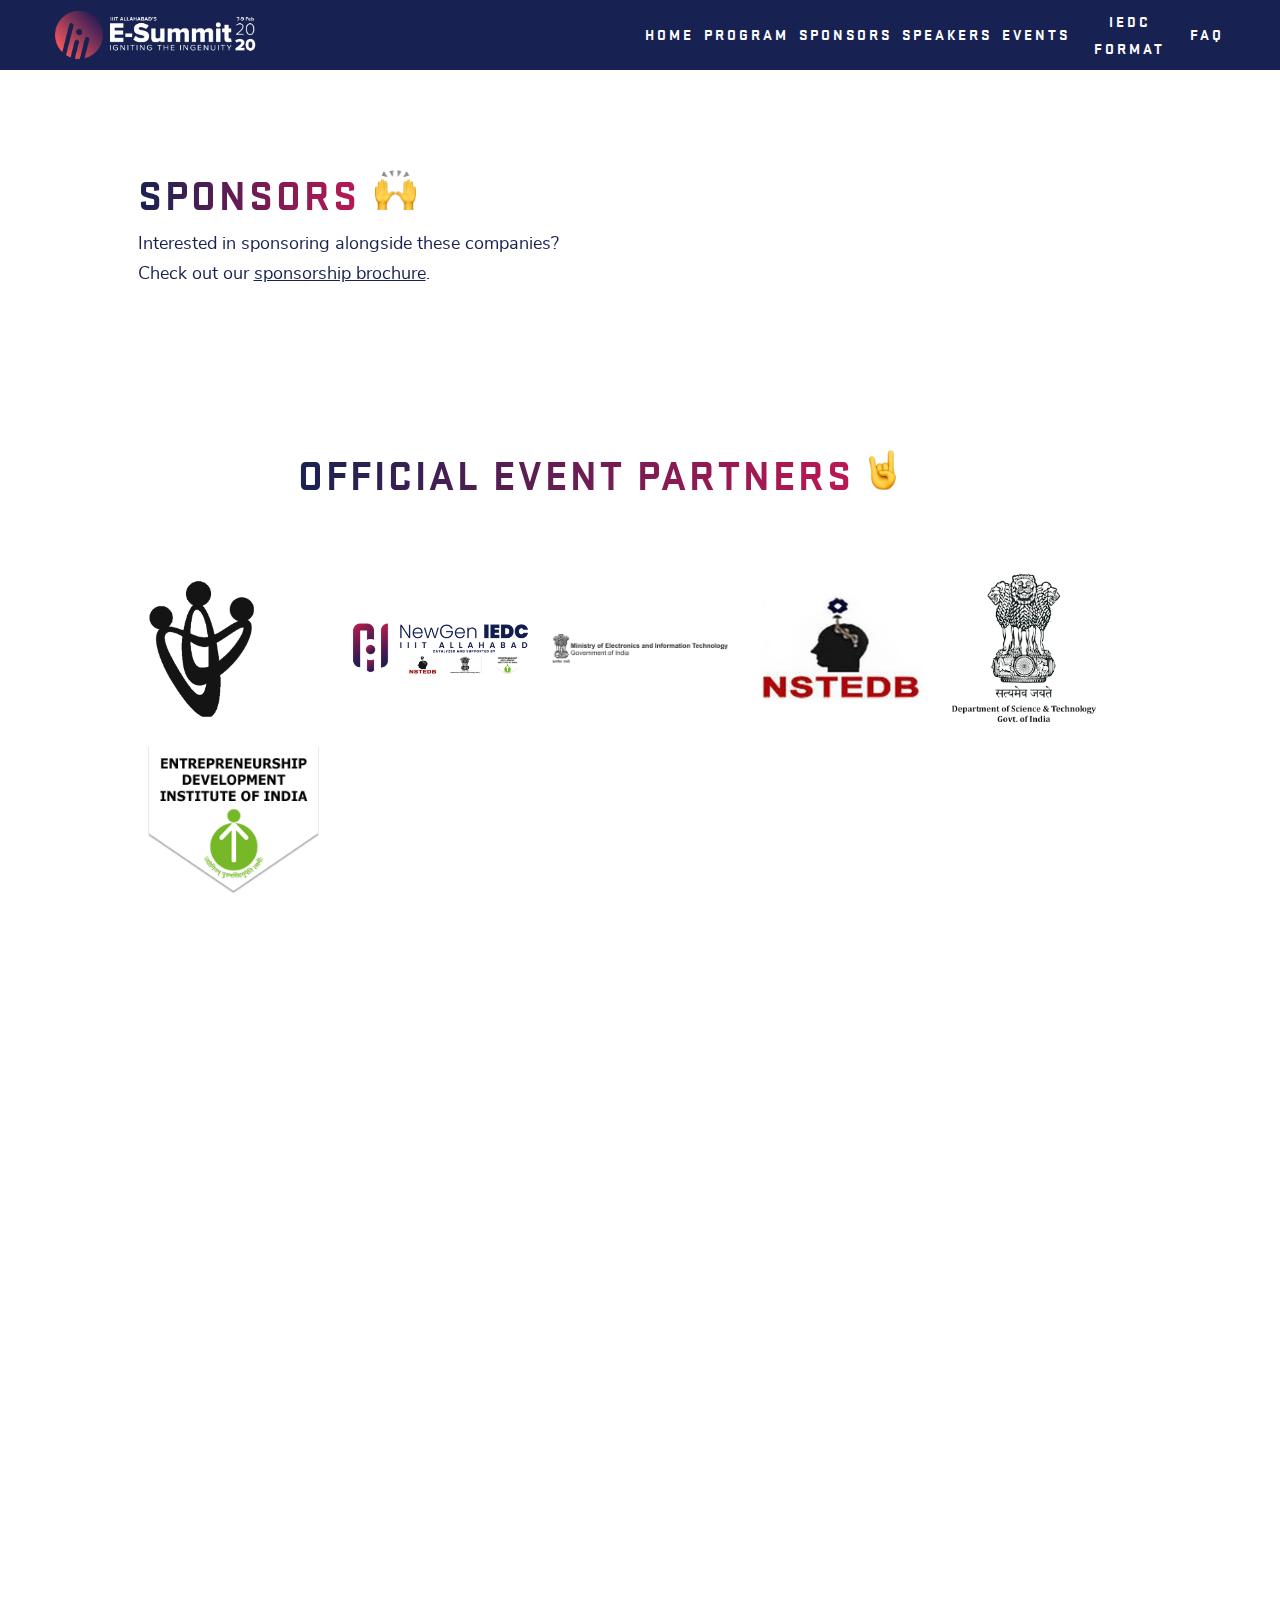
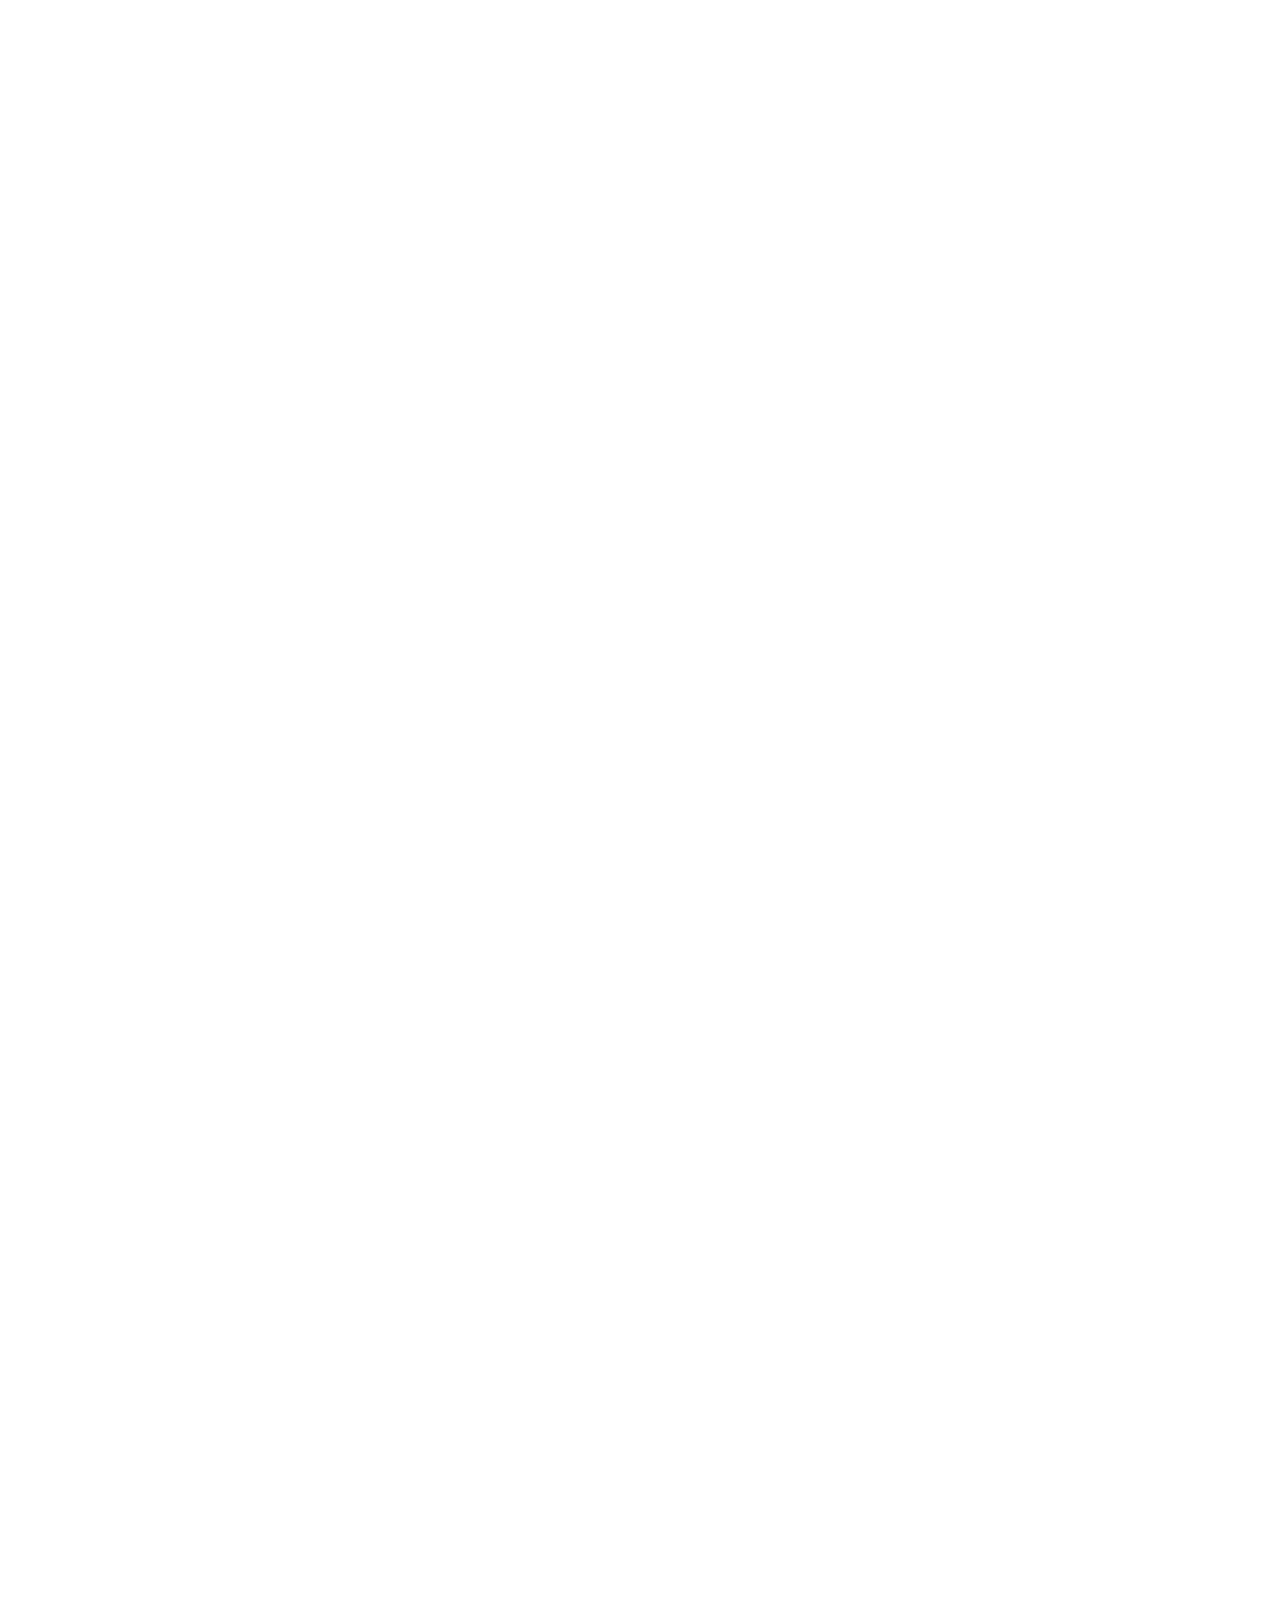
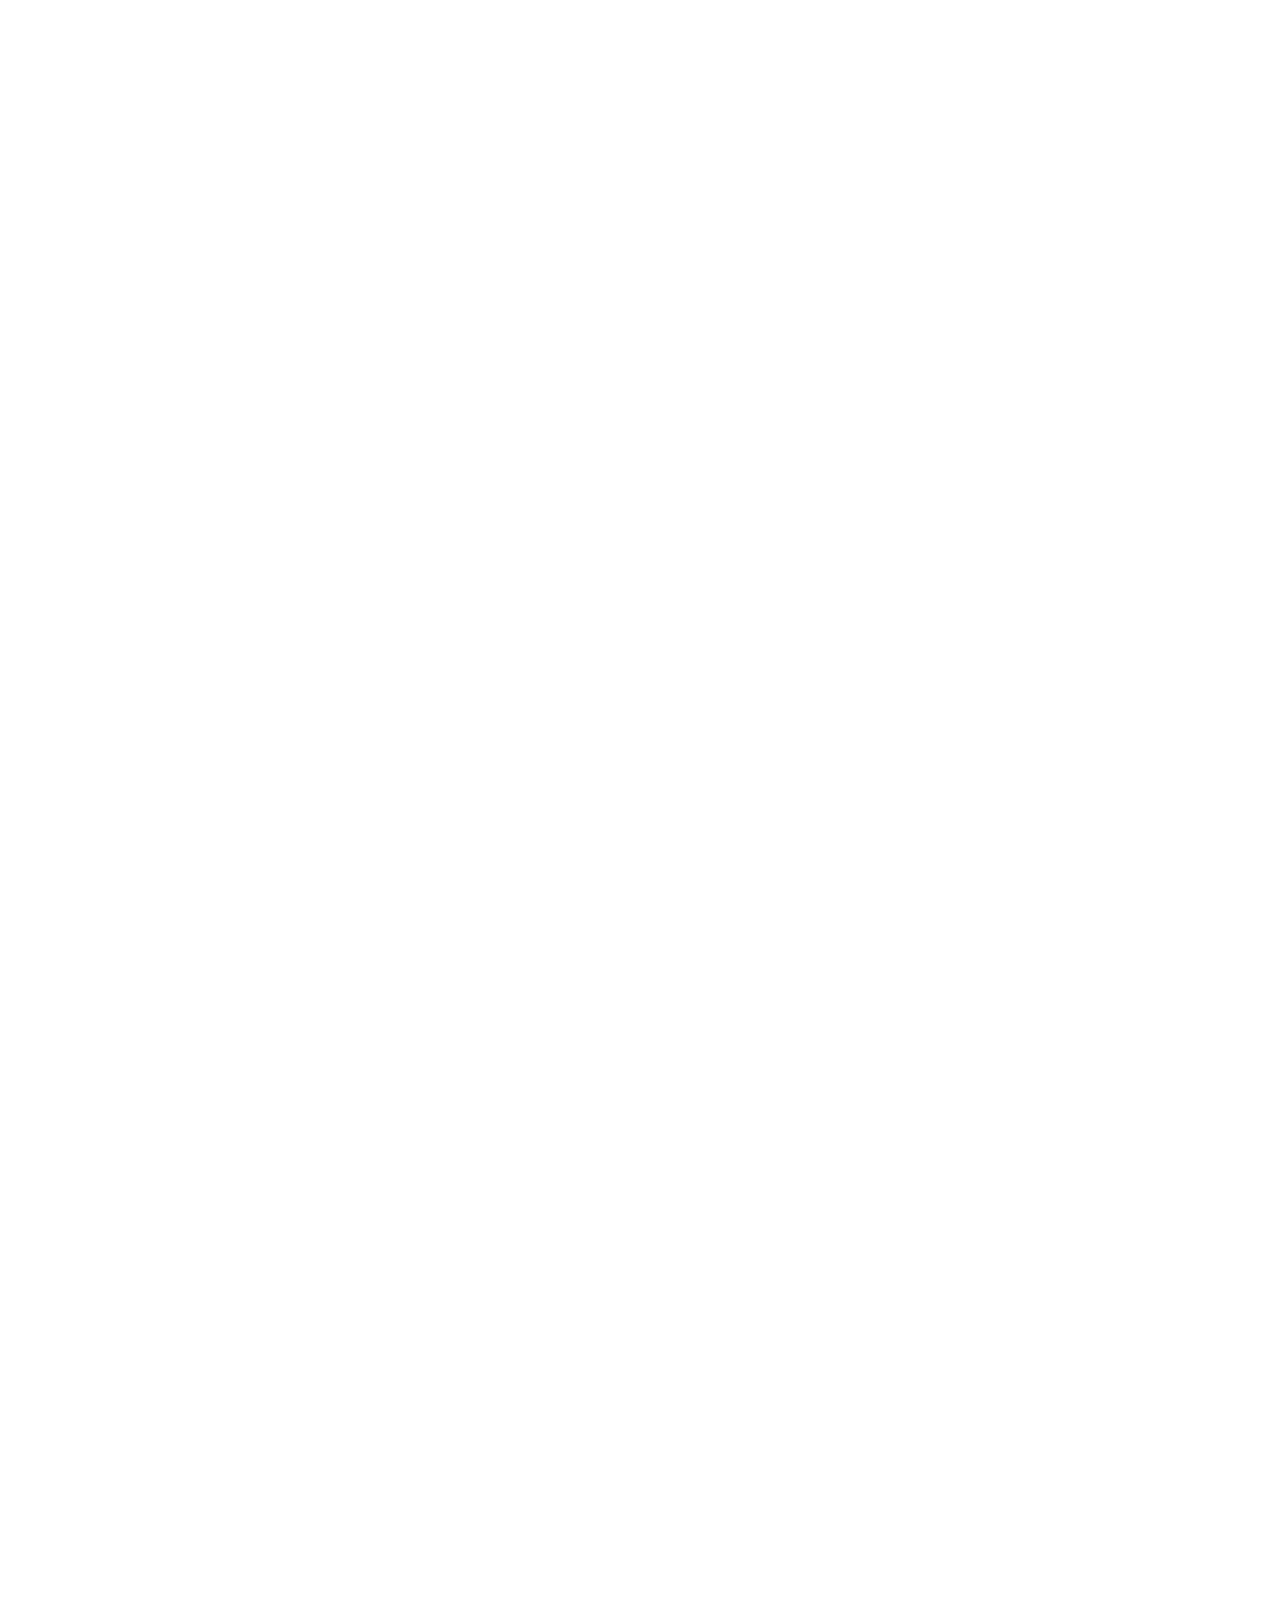
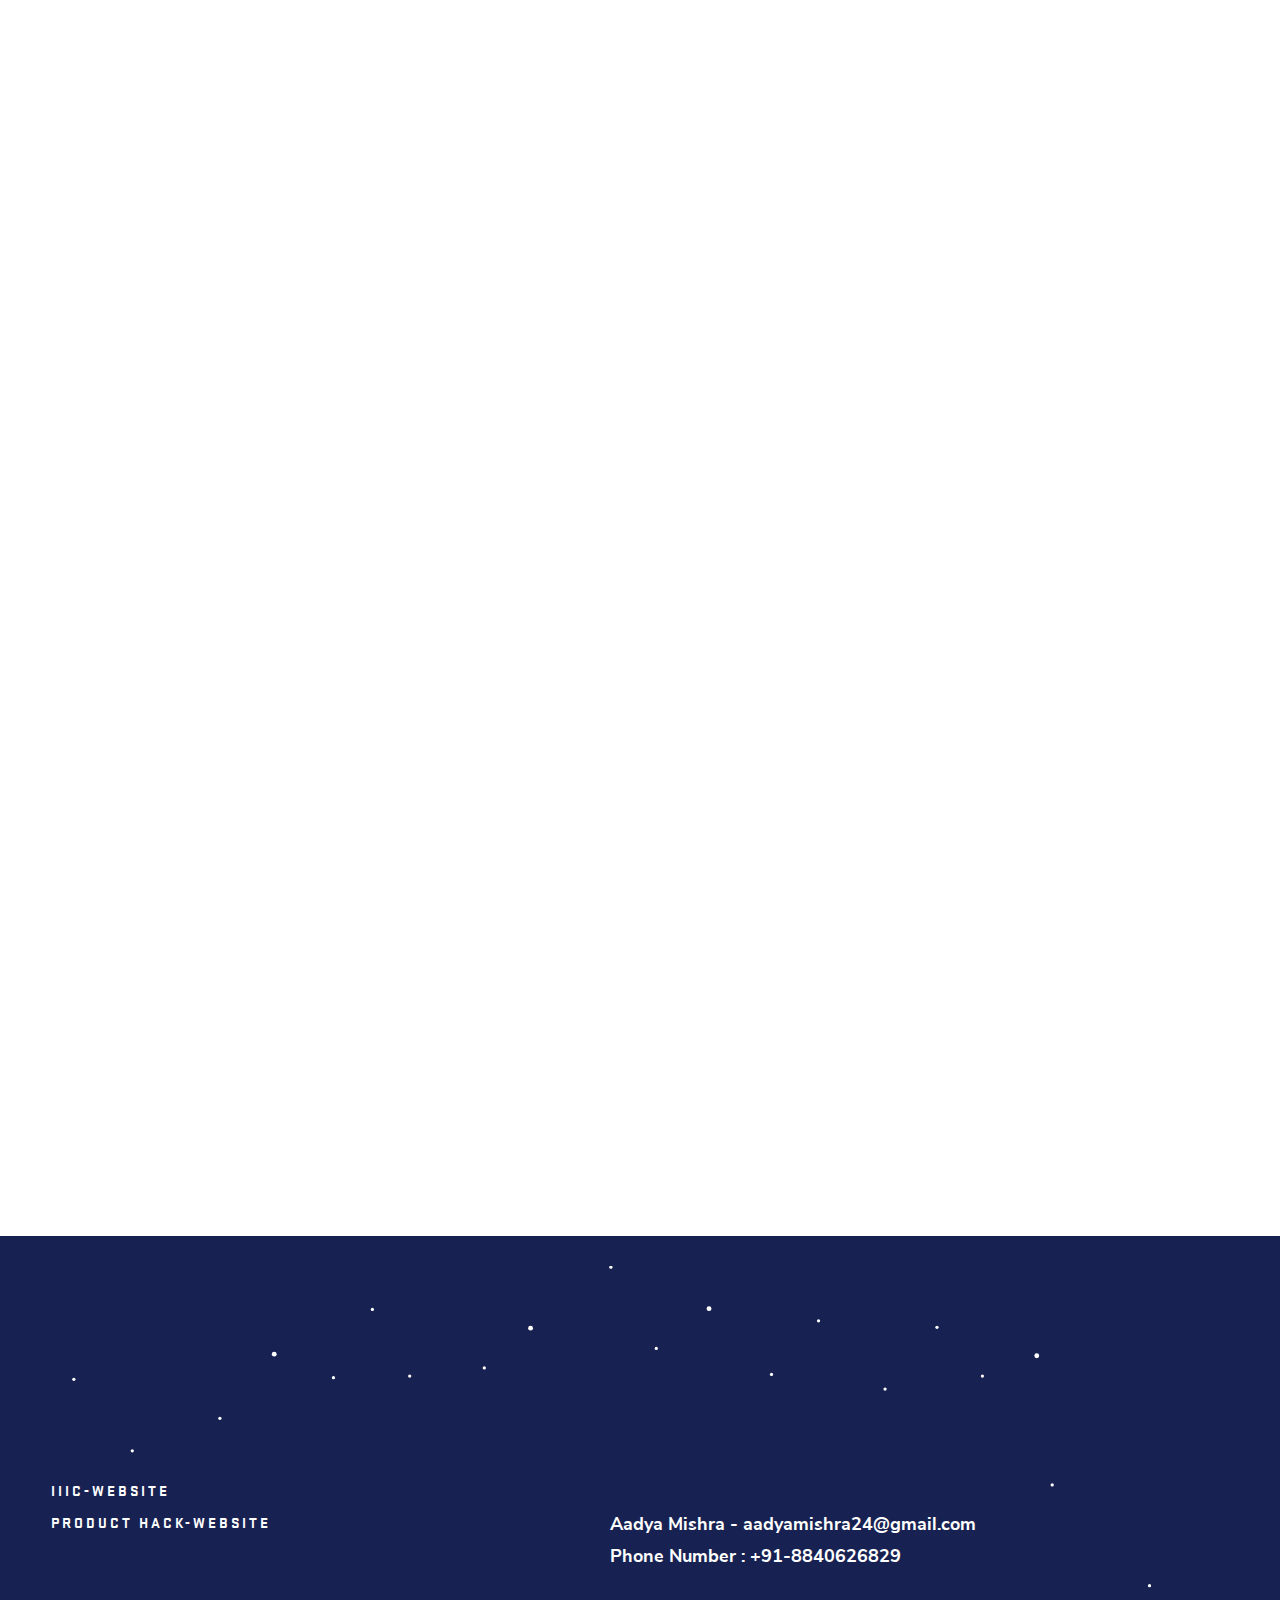
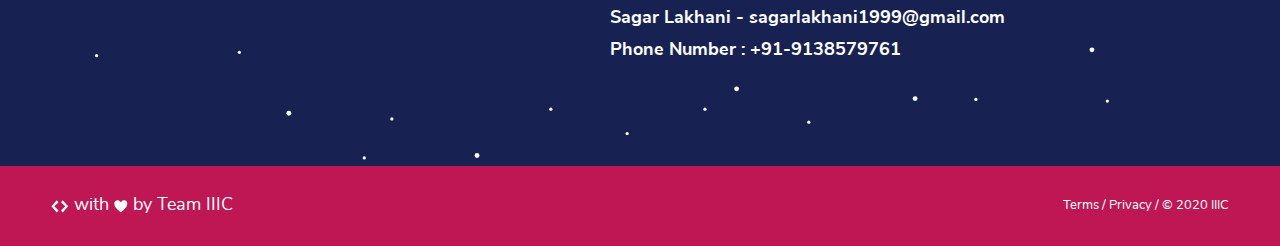
<file: sponsors/index.html>
<!DOCTYPE html>
<html lang="en">

<head>
    <!-- META DATA -->
    <meta charset="utf-8" />
    <meta name="viewport" content="width=device-width, initial-scale=1" />
    <meta name="theme-color" content="#A166AB">
    <!--[if IE]><meta http-equiv="cleartype" content="on" /><![endif]-->
    <link rel="canonical" href="../program/">
    <link rel="alternate" type="application/rss+xml" title="GitHub Universe" href="../feed.xml">

    <!-- CSS -->
    <link rel="stylesheet" media="screen" href="../assets/css/universe-index.css" />

    <!-- ICONS -->
    <link rel="shortcut icon" type="image/ico" href="../assets/img/universe/favicons/favicon.png" />
    <link rel="apple-touch-icon" href="../assets/img/universe/favicons/apple-touch-icon.png" />
    <link rel="icon" href="../assets/img/universe/favicons/android-favicon.png">



</head>

<body class="page-loading no-js program">
    <!-- Google Tag Manager (noscript) -->

    <header class="site-header">
        <div class="container-wide">
            <h1 class="logo" itemscope itemtype="http://schema.org/Organization">
                <a href="../index.html" itemprop="url">
                    <span class="sr-only" itemprop="name">GitHub Universe</span>
                    <img src="../assets/img/universe/esummit201.png" alt="GitHub Universe logo" />
                </a>
            </h1>
            <div class="site-header-panel">
                <nav class="site-navigation">
                    <ul class="site-navigation-list">
                        <li class="mobile-only is-active">
                            <a href="">E-Summit'20</a>
                        </li>
                        <li>
                            <a href="../index.html">Home</a>
                        </li>
                        <li>
                            <a href="../program/index.html">Program</a>
                        </li>
                        <li>
                            <a href="#">Sponsors</a>
                        </li>
                        <li>
                            <a href="../speakers/index.html">Speakers</a>
                        </li>
                        <li>
                            <a href="../events/index.html">Events</a>
                        </li>
                        <li>
                            <a href="../iedcformat/index.html">IEDC FORMAT</a>
                        </li>
                        <li>
                            <a href="../faq/index.html">FAQ</a>
                        </li>
                    </ul>
                </nav>
            </div>


        </div>
    </header>


    <main id="content" class="main page-content fade-in" aria-label="Content">

        <div class="wrapper-full footer-extended">
            <div class="container section">
                <header data-animate-in="up">
                    <h4 class="h1 text-gradient">Sponsors</h4>
                    <div class="praise-icon"><img src="../assets/img/universe/shapes/praise.png" alt="praise icon" />
                    </div>
                </header>

                <p data-animate-in="up" data-animate-in-delay="100">Interested in sponsoring alongside these companies?
                </p>
                <p data-animate-in="up" data-animate-in-delay="200">Check out our <a
                        href="Marketing_Brochure_Esummit.pdf" download="Marketing_brochure_Esummit">sponsorship
                        brochure</a>.</p>


                <br><br>
                <!-- <div class="container section section--flush-top">
                                <header data-animate-in="up">
                                    <h4 class="h1 text-gradient">Title Sponsor</h4>
                                    <div class="rock-icon"><img src="../assets/img/universe/shapes/rock-on.png" alt="rock on icon" /></div>
                                </header>
                            
                                <div class="section section--short">
                                    <ul class="logo-list" id="infotech" data-animate-in="up">
                            
                            
                                        <li>
                                            <a href="https://www.infotechhub.in/" target="_blank">
                                                <img src="../assets/img/universe/sponsors/infotech.png" alt="compose" />
                                            </a>
                                        </li>
                            
                            
                            
                                    </ul>
                                </div> -->
            </div>

            <div class="container section section--flush-top">
                <header data-animate-in="up" style="margin-left:auto; margin-right:auto; width: 38em">
                    <h4 class="h1 text-gradient">Official event partners</h4>
                    <div class="rock-icon"><img src="../assets/img/universe/shapes/rock-on.png" alt="rock on icon" />
                    </div>
                </header>

                <div class="section section--short">
                    <ul class="logo-list" data-animate-in="up">


                        <li>
                            <a href="https://iiic.iiita.ac.in/" target="_blank">
                                <img src="../assets/img/universe/sponsors/IIII.png" alt="Axosoft" width="60%" />
                            </a>
                        </li>
                        <li>
                            <a href="" target="_blank">
                                <img src="../assets/img/universe/sponsors/newgenlogo.png" alt="Axosoft" />
                            </a>
                        </li>
                        <li>
                            <a href="https://meity.gov.in/" target="_blank">
                                <img src="../assets/img/universe/sponsors/meityLogo.png" alt="Axosoft" />
                            </a>
                        </li>
                        <li>
                            <a href="http://www.nstedb.com/" target="_blank">
                                <img src="../assets/img/universe/sponsors/nstedb.jpg" alt="Axosoft" />
                            </a>
                        </li>
                        <li>
                            <a href="https://dst.gov.in/" target="_blank">
                                <img src="../assets/img/universe/sponsors/DST.png" alt="Axosoft" width="80%" />
                            </a>
                        </li>
                        <li>
                            <a href="https://www.ediindia.org/" target="_blank">
                                <img src="../assets/img/universe/sponsors/EDII.png" alt="Axosoft" width="95%" />
                            </a>
                        </li>



                    </ul>
                </div>
            </div>
            <div class="container section section--flush-top">
                <header data-animate-in="up" style="margin-left:auto; margin-right:auto; width: 38em">
                    <h4 class="h1 text-gradient">Online ticketing partner</h4>
                    <div class="rock-icon"><img src="../assets/img/universe/shapes/rock-on.png" alt="rock on icon" />
                    </div>
                </header>

                <div class="section section--short">
                    <ul class="logo-list" data-animate-in="up">



                        <li>
                            <a href="https://www.thecollegefever.com/" target="_blank">
                                <img src="../assets/img/universe/sponsors/college fever.jpg" alt="Axosoft" />
                            </a>
                        </li>



                    </ul>
                </div>
            </div>
            <!-- <div class="container section section--flush-top">
                            <header data-animate-in="up" style="margin-left:auto; margin-right:auto; width: 25em">
                                <h4 class="h1 text-gradient">Coupon Partner</h4>
                                <div class="rock-icon"><img src="../assets/img/universe/shapes/rock-on.png" alt="rock on icon" /></div>
                            </header>
                
                            <div class="section section--short">
                                <ul class="logo-list" data-animate-in="up">
                
                
                                    <li>
                                      <a href="https://zoutons.com/in" target="_blank">
                                        <img src="../assets/img/universe/sponsors/" alt="compose" />
                                      </a>
                                    </li>
                
                                    
                
                                </ul>
                            </div>
                        </div> -->
            <!-- <div class="container section section--flush-top">
                <header data-animate-in="up" style="margin-left:auto; margin-right:auto; width: 28em">
                    <h4 class="h1 text-gradient">Education Partner</h4>
                    <div class="rock-icon"><img src="../assets/img/universe/shapes/rock-on.png" alt="rock on icon" />
                    </div>
                </header>

                <div class="section section--short">
                    <ul class="logo-list" data-animate-in="up">


                        <li>
                            <a href="https://www.codingelements.com/" target="_blank">
                                <img src="../assets/img/universe/sponsors/coding_elements.png" alt="compose" />
                            </a>
                        </li>



                    </ul>
                </div>
            </div> -->

            <div class="container section section--flush-top">
                <header data-animate-in="up" style="margin-left:auto; margin-right:auto; width: 25em">
                    <h4 class="h1 text-gradient">Vision Partner</h4>
                    <div class="rock-icon"><img src="../assets/img/universe/shapes/rock-on.png" alt="rock on icon" />
                    </div>
                </header>

                <div class="section section--short">
                    <ul class="logo-list" data-animate-in="up">


                        <li>
                            <a href="https://www.lensfit.com/" target="_blank">
                                <img src="../assets/img/universe/sponsors/lensfit.png" alt="compose" />
                            </a>
                        </li>


                    </ul>
                </div>
            </div>


            <div class="container section section--flush-top">
                <header data-animate-in="up" style="margin-left:auto; margin-right:auto; width: 25em">
                    <h4 class="h1 text-gradient">Audio Partner</h4>
                    <div class="rock-icon"><img src="../assets/img/universe/shapes/rock-on.png" alt="rock on icon" />
                    </div>
                </header>

                <div class="section section--short">
                    <ul class="logo-list" data-animate-in="up">


                        <li>
                            <a href="https://zebronics.com/" target="_blank">
                                <img src="../assets/img/universe/sponsors/zebronics1.jpeg" alt="compose" />
                            </a>
                        </li>

                    </ul>
                </div>
            </div>

            <!-- <div class="container section section--flush-top">
                <header data-animate-in="up" style="margin-left:auto; margin-right:auto; width: 25em">
                    <h4 class="h1 text-gradient">Coding Partner</h4>
                    <div class="rock-icon"><img src="../assets/img/universe/shapes/rock-on.png" alt="rock on icon" />
                    </div>
                </header>

                <div class="section section--short">
                    <ul class="logo-list" data-animate-in="up">


                        <li>
                            <a href="https://codingblocks.com/" target="_blank">
                                <img src="../assets/img/universe/sponsors/cblocks.png" alt="compose" />
                            </a>
                        </li>



                    </ul>
                </div>
            </div> -->

            <div class="container section section--flush-top">
                <header data-animate-in="up" style="margin-left:auto; margin-right:auto; width: 30em">
                    <h4 class="h1 text-gradient">Knowledge Partner</h4>
                    <div class="rock-icon"><img src="../assets/img/universe/shapes/rock-on.png" alt="rock on icon" />
                    </div>
                </header>

                <div class="section section--short">
                    <ul class="logo-list" data-animate-in="up">


                        <li>
                            <a href="https://www.wiley.com/en-us" target="_blank">
                                <img src="../assets/img/universe/sponsors/wiley.png" alt="compose" />
                            </a>
                        </li>



                    </ul>
                </div>
            </div>

            <div class="container section section--flush-top">
                <header data-animate-in="up" style="margin-left:auto; margin-right:auto; width: 30em">
                    <h4 class="h1 text-gradient">Exploration Partner</h4>
                    <div class="rock-icon"><img src="../assets/img/universe/shapes/rock-on.png" alt="rock on icon" />
                    </div>
                </header>

                <div class="section section--short">
                    <ul class="logo-list" data-animate-in="up">


                        <li>
                            <a href="https://www.wiley.com/en-us" target="_blank">
                                <img src="../assets/img/universe/sponsors/explora.jpg" alt="compose" />
                            </a>
                        </li>



                    </ul>
                </div>
            </div>
            <div class="container section section--flush-top">
                <header data-animate-in="up" style="margin-left:auto; margin-right:auto; width: 30em">
                    <h4 class="h1 text-gradient">Food Partner</h4>
                    <div class="rock-icon"><img src="../assets/img/universe/shapes/rock-on.png" alt="rock on icon" />
                    </div>
                </header>

                <div class="section section--short">
                    <ul class="logo-list" data-animate-in="up">


                        <li>
                            <a href="#" target="_blank">
                                <img src="../assets/img/universe/sponsors/food.jpg" alt="compose" />
                            </a>
                        </li>



                    </ul>
                </div>
            </div>


            <div classs="container section section--flush-top">
                <header data-animate-in="up" style="margin-left:auto; margin-right:auto; width: 25em">
                    <h4 class="h1 text-gradient">Media Partners</h4>
                    <div class="rock-icon"><img src="../assets/img/universe/shapes/rock-on.png" alt="rock on icon" />
                    </div>
                </header>

                <div class="section section--short">
                    <ul class="logo-list" data-animate-in="up">

                        <li>
                            <a href="http://ohcampus.com/v2/" target="_blank">
                                <img src="../assets/img/universe/sponsors/ohcampus.png" alt="IBM" />
                            </a>
                        </li>


                        <!-- <li>
                                        <a href="http://www.knowafest.com/college-fests/events" target="_blank">
                                            <img src="assets/img/universe/sponsors/know a fest.jpg" alt="heroku" />
                                        </a>
                                        </li> -->

                        <li>
                            <a href="https://www.blogadda.com/" target="_blank">
                                <img src="../assets/img/universe/sponsors/blogadda-og.jpeg" alt="travisCi" />
                            </a>
                        </li>

                        <!-- <li>
                                      <a href="http://festpav.com/" target="_blank">
                                        <img src="assets/img/universe/sponsors/fest pav.jpg" alt="wa ffle" />
                                      </a>
                                    </li> -->

                        <li>
                            <a href="https://atkt.in/" target="_blank">
                                <img src="../assets/img/universe/sponsors/atkt.png" alt="circle ci" />
                            </a>
                        </li>

                        <li>
                            <a href="http://dubeat.com/ target=" _blank">
                                <img src="../assets/img/universe/sponsors/dub_logo.png" alt="circle ci" />
                            </a>
                        </li>

                    </ul>
                </div>
            </div>
        </div>
        </div>


        </div>


        <div style="background-color: #fff;">
            <div class="wrapper-full footer-extended" id="spon">
                <div class="container section">
                    <header data-animate-in="up">
                        <h4 class="h1 text-gradient">Past Sponsors</h4>
                        <div class="praise-icon"><img src="../assets/img/universe/shapes/praise.png"
                                alt="praise icon" /></div>
                    </header>

                    <!-- <p data-animate-in="up" data-animate-in-delay="100">Interested in sponsoring alongside these companies?</p>
                <p data-animate-in="up" data-animate-in-delay="200">Check out our <a href="Marketing_Brochure_Esummit.pdf" download="Marketing_brochure_Esummit" >sponsorship brochure</a>.</p> -->


                    <br />
                    <br />
                    <div class="container section section--flush-top">
                        <header data-animate-in="up" style="margin-left:auto; margin-right:auto; width: 25em">
                            <h4 class="h1 text-gradient">Title Sponsor</h4>
                            <div class="rock-icon"><img src="../assets/img/universe/shapes/rock-on.png"
                                    alt="rock on icon" /></div>
                        </header>

                        <div class="section section--short">
                            <ul class="logo-list" id="infotech" data-animate-in="up">


                                <li>
                                    <a href="https://www.infotechhub.in/" target="_blank">
                                        <img src="../assets/img/universe/sponsors/infotech.png" alt="compose" />
                                    </a>
                                </li>



                            </ul>
                        </div>
                    </div>


                    <div class="container section section--flush-top">
                        <header data-animate-in="up" style="margin-left:auto; margin-right:auto; width: 38em">
                            <h4 class="h1 text-gradient">Online ticketing partner</h4>
                            <div class="rock-icon"><img src="../assets/img/universe/shapes/rock-on.png"
                                    alt="rock on icon" /></div>
                        </header>

                        <div class="section section--short">
                            <ul class="logo-list" data-animate-in="up">



                                <li>
                                    <a href="https://www.thecollegefever.com/" target="_blank">
                                        <img src="../assets/img/universe/sponsors/college fever.jpg" alt="Axosoft" />
                                    </a>
                                </li>



                            </ul>
                        </div>
                    </div>
                    <!-- <div class="container section section--flush-top">
                <header data-animate-in="up">
                    <h4 class="h1 text-gradient">Coupon Partner</h4>
                    <div class="rock-icon"><img src="../assets/img/universe/shapes/rock-on.png" alt="rock on icon" /></div>
                </header>
    
                <div class="section section--short">
                    <ul class="logo-list" data-animate-in="up">
    
    
                        <li>
                          <a href="https://zoutons.com/in" target="_blank">
                            <img src="../assets/img/universe/sponsors/zoutons.jpg" alt="compose" />
                          </a>
                        </li>
    
                        
    
                    </ul>
                </div>
            </div> -->
                    <div class="container section section--flush-top">
                        <header data-animate-in="up" style="margin-left:auto; margin-right:auto; width: 25em">
                            <h4 class="h1 text-gradient">Coupon Partner</h4>
                            <div class="rock-icon"><img src="../assets/img/universe/shapes/rock-on.png"
                                    alt="rock on icon" /></div>
                        </header>

                        <div class="section section--short">
                            <ul class="logo-list" data-animate-in="up">


                                <li>
                                    <a href="https://zoutons.com/in" target="_blank">
                                        <img src="../assets/img/universe/sponsors/zoutons.jpg" alt="compose" />
                                    </a>
                                </li>


                            </ul>
                        </div>
                    </div>

                    <div class="container section section--flush-top">
                        <header data-animate-in="up" style="margin-left:auto; margin-right:auto; width: 28em">
                            <h4 class="h1 text-gradient">Education Partner</h4>
                            <div class="rock-icon"><img src="../assets/img/universe/shapes/rock-on.png"
                                    alt="rock on icon" /></div>
                        </header>

                        <div class="section section--short">
                            <ul class="logo-list" data-animate-in="up">


                                <li>
                                    <a href="https://www.time4education.com/" target="_blank">
                                        <img src="../assets/img/universe/sponsors/time.png" alt="compose" />
                                    </a>
                                </li>



                            </ul>
                        </div>
                    </div>



                    <div class="container section section--flush-top">
                        <header data-animate-in="up" style="margin-left:auto; margin-right:auto; width: 25em">
                            <h4 class="h1 text-gradient">Media Partners</h4>
                            <div class="rock-icon"><img src="../assets/img/universe/shapes/rock-on.png"
                                    alt="rock on icon" /></div>
                        </header>

                        <div class="section section--short">
                            <ul class="logo-list" data-animate-in="up">

                                <li>
                                    <a href="http://ohcampus.com/v2/" target="_blank">
                                        <img src="../assets/img/universe/sponsors/ohcampus.png" alt="IBM" />
                                    </a>
                                </li>


                                <li>
                                    <a href="http://www.knowafest.com/college-fests/events" target="_blank">
                                        <img src="../assets/img/universe/sponsors/know a fest.jpg" alt="heroku" />
                                    </a>
                                </li>

                                <li>
                                    <a href="https://collegedunia.com/" target="_blank">
                                        <img src="../assets/img/universe/sponsors/college dunia.jpg" alt="travisCi" />
                                    </a>
                                </li>

                                <li>
                                    <a href="http://festpav.com/" target="_blank">
                                        <img src="../assets/img/universe/sponsors/fest pav.jpg" alt="waffle" />
                                    </a>
                                </li>

                                <li>
                                    <a href="https://www.carhp.com/" target="_blank">
                                        <img src="../assets/img/universe/sponsors/carHP.jpg" alt="circle ci" />
                                    </a>
                                </li>

                            </ul>
                        </div>
                    </div>
                </div>
            </div>
        </div>

        <!-- 
    <div class="page-body universe-schedule container-full" data-animate-in="up" data-animate-in-delay="300">

        <div class="tabs tabs--3up" data-tabs>
            <div class="schedule-header">
                <ul class="tabs__tabs">
                    <li class="is-active" data-tabs-tab="workshop">
                        <h3 class="h5">Workshops</h3>
                        <p class="p-sm">Tue, Oct 10 <span></span>@ Terra SF</p>
                    </li>
                    <li  data-tabs-tab="day-1">
                        <h3 class="h5"><span class="is-hidden-sm">Conference </span>Day 1</h3>
                        <p class="p-sm">Wed, Oct 11 <span></span>@ Pier 70</p>

                    </li>
                    <li  data-tabs-tab="day-2">
                        <h3 class="h5"><span class="is-hidden-sm">Conference </span>Day 2</h3>
                        <p class="p-sm">Thu, Oct 12 <span></span>@ Pier 70</p>
                    </li>
                </ul>
                <div class="schedule-header__filter" id="schedule-filter">
                    <div class="open" data-click-target="schedule-filter" data-click-bodyClass="schedule-filter-is-open">
                        <span><svg width="18" height="12"><use xlink:href="#shape-filter"></use></svg></span>
                        <span class="p">Filter</span>
                    </div>
                    <div class="close" data-click-target="schedule-filter" data-click-bodyClass="schedule-filter-is-open">
                        <span><svg width="14" height="14"><use xlink:href="#shape-x"></use></svg></span>
                        <span class="p">Close</span>
                    </div>

                    <div class="filter-form">
                        <div class="filter-form__hd">
                            <div class="filter-form__count">
                                <p class="p-sm">Filter: (<span class="filter-count">0</span> results)</p>
                            </div>
                            <div class="filter-form__reset js-filter-reset">
                                <span><svg width="21" height="18"><use xlink:href="#shape-reset"></use></svg></span>
                                <span class="p">RESET</span>
                            </div>
                        </div>

                        <div class="filter-form__bd">
                            <div class="filter-form__tags">
                                <p class="p">Tags</p>
                                <div class="filter-tag-list">

                                        <div>

                                            <div class="tag-filter in-active" data-tag-filter="enterprise">
                                                <span class="tag tag--enterprise">Enterprise</span>
                                            </div>

                                            <div class="tag-filter in-active" data-tag-filter="open-source">
                                                <span class="tag tag--open-source">Open Source</span>
                                            </div>

                                            <div class="tag-filter in-active" data-tag-filter="social-impact">
                                                <span class="tag tag--social-impact">Social Impact</span>
                                            </div>

                                            <div class="tag-filter in-active" data-tag-filter="education">
                                                <span class="tag tag--education">Education</span>
                                            </div>

                                            <div class="tag-filter in-active" data-tag-filter="community">
                                                <span class="tag tag--community">Community</span>
                                            </div>

                                            <div class="tag-filter in-active" data-tag-filter="code">
                                                <span class="tag tag--code">Code</span>
                                            </div>

                                            <div class="tag-filter in-active" data-tag-filter="operations">
                                                <span class="tag tag--operations">Operations</span>
                                            </div>

                                            <div class="tag-filter in-active" data-tag-filter="architecture">
                                                <span class="tag tag--architecture">Architecture</span>
                                            </div>

                                            <div class="tag-filter in-active" data-tag-filter="automation">
                                                <span class="tag tag--automation">Automation</span>
                                            </div>

                                            <div class="tag-filter in-active" data-tag-filter="admin">
                                                <span class="tag tag--admin">Admin</span>
                                            </div>

                                        </div>

                                        <div>

                                            <div class="tag-filter in-active" data-tag-filter="people">
                                                <span class="tag tag--people">People</span>
                                            </div>

                                            <div class="tag-filter in-active" data-tag-filter="data">
                                                <span class="tag tag--data">Data</span>
                                            </div>

                                            <div class="tag-filter in-active" data-tag-filter="electron">
                                                <span class="tag tag--electron">Electron</span>
                                            </div>

                                            <div class="tag-filter in-active" data-tag-filter="graphql">
                                                <span class="tag tag--graphql">GraphQL</span>
                                            </div>

                                            <div class="tag-filter in-active" data-tag-filter="git">
                                                <span class="tag tag--git">Git</span>
                                            </div>

                                            <div class="tag-filter in-active" data-tag-filter="integrations">
                                                <span class="tag tag--integrations">Integrations</span>
                                            </div>

                                            <div class="tag-filter in-active" data-tag-filter="scaling-github">
                                                <span class="tag tag--scaling-github">Scaling GitHub</span>
                                            </div>

                                            <div class="tag-filter in-active" data-tag-filter="collaboration">
                                                <span class="tag tag--collaboration">Collaboration</span>
                                            </div>

                                            <div class="tag-filter in-active" data-tag-filter="security">
                                                <span class="tag tag--security">Security</span>
                                            </div>

                                            <div class="tag-filter in-active" data-tag-filter="product-design">
                                                <span class="tag tag--product-design">Product Design</span>
                                            </div>

                                            <div class="tag-filter in-active" data-tag-filter="hubot">
                                                <span class="tag tag--hubot">Hubot</span>
                                            </div>

                                        </div>

                                        <div>

                                            <div class="tag-filter in-active" data-tag-filter="github-talk">
                                                <span class="tag tag--github-talk">GitHub Talk</span>
                                            </div>

                                            <div class="tag-filter in-active" data-tag-filter="github-partner-talk">
                                                <span class="tag tag--github-partner-talk">GitHub Partner Talk</span>
                                            </div>

                                            <div class="tag-filter in-active" data-tag-filter="github-integrator-talk">
                                                <span class="tag tag--github-integrator-talk">GitHub Integrator Talk</span>
                                            </div>

                                        </div>

                                </div>
                            </div>

                            <div class="filter-form__stages">
                                <p class="p">Stages</p>
                                <div class="filter-stage-list">
                                    <div class="stage-filter in-active" data-stage-filter="main">Main Stage</div>
                                    <div class="stage-filter in-active" data-stage-filter="1">Milky Way</div>
                                    <div class="stage-filter in-active" data-stage-filter="2">Andromeda</div>
                                    <div class="stage-filter in-active" data-stage-filter="3">Centaurus</div>
                                    <div class="stage-filter in-active" data-stage-filter="4">Pegasus</div>
                                </div>
                            </div>
                        </div>
                    </div>
                </div>
            </div>

            <div class="tabs__content">

                <div class="tab-body" data-tabs-body="workshop">
                    <div>
                        <div class="schedule">
                            <header class="legend">
                                <div class="slot__time"></div>
                                <div>
                                    <p>
                                        <span class="h5 stage-number">Track 1:</span>
                                        <span class="h5">All Things GitHub</span>
                                    </p>
                                </div>
                                <div>
                                    <p>
                                        <span class="h5 stage-number">Track 2:</span>
                                        <span class="h5">Hands-on / Builder</span>
                                    </p>
                                </div>
                                <div>
                                    <p>
                                        <span class="h5 stage-number">Track 3:</span>
                                        <span class="h5">Leadership</span>
                                    </p>
                                </div>
                            </header>

                                <div class="slot">
    <div class="slot__time"><p>9:00 am</p></div>
    <div class="slot__sessions">

        <div class="session is-break">
            <h5 class="h5">Breakfast & registration</h5>
        </div>

    </div>
</div>


                                <div class="slot">
    <div class="slot__time"><p>10:00 am</p></div>
    <div class="slot__sessions">








                <div class="session " data-stage="1" data-tags="code, git, github-talk">

                        <h3 class="p session-title session-modal" data-click-target="nerdy-git-58-all-the-super-powered-commands-you-have-heard-about-but-are-afraid-to-use" data-click-bodyClass="modal-is-active">
                            Nerdy Git&#58; all the super powered commands you have heard about, but are afraid to use
                        </h3>
                        <p class="p-sm session-speaker"> - Cynthia Rich, GitHub</p>


                    <div class="is-hidden">
                        <div class="talk-description">From rerere to subtree, this session will show you common use cases for some of the less common Git commands. This hands-on session will include plenty of ways to level up your Git nerdiness as we round out the bunch with reset and filter-branch. This session is intended for intermediate to advanced Git users who aren't afraid of a little command line.</div>





























































































































<div class="speaker-profile" id="nerdy-git-58-all-the-super-powered-comms-you-have-heard-about-but-are-afraid-to-use-cynthia-rich">
    <figure class="speaker-image bg-image">
        <img src="../assets/img/universe/GitHub-Universe-icon.svg" alt="headshot of Cynthia Rich" />
        <span class="sr-only img-path">../assets/img/universe/speakers/cynthia-rich.jpg</span>
    </figure>
    <div class="speaker-info">
        <h2 class="h2 speaker-name">Cynthia Rich</h2>
        <p class="h6 speaker-position">Services Learning Manager @ GitHub</p>
        <ul class="social-links">


        </ul>
    </div>
</div>



































                    </div>


                        <span class="tag tag--code">Code</span>

                        <span class="tag tag--git">Git</span>

                        <span class="tag tag--github-talk">GitHub talk</span>

                </div>







                <div class="session " data-stage="2" data-tags="automation, code, git, github-talk, integrations, open-source">

                        <h3 class="p session-title session-modal" data-click-target="github-and-the-internet-of-things-58-automate-iot-hardware" data-click-bodyClass="modal-is-active">
                            GitHub and the Internet of Things&#58; automate IoT hardware
                        </h3>
                        <p class="p-sm session-speaker"> - Jamie Strusz and Stefan Stölzle, GitHub</p>


                    <div class="is-hidden">
                        <div class="talk-description">Ever wanted to mess around with programming an Arduino? In this workshop, you'll learn a little history on the Internet of Things and its impact on society. Then, you'll work in groups to assemble a breadboard with an Arduino, sensor, and 16x2 LCD to display temperature and humidity. Finally, we'll learn how to set up a pipeline to automatically test your code and push to the device using GitHub and Travis CI! Attendees of all events levels will be able to take advantage of this workshop.</div>



































<div class="speaker-profile" id="github-the-internet-of-things-58-automate-iot-hardware-jamie-strusz">
    <figure class="speaker-image bg-image">
        <img src="../assets/img/universe/GitHub-Universe-icon.svg" alt="headshot of Jamie Strusz" />
        <span class="sr-only img-path">../assets/img/universe/speakers/Jamie-Strusz.jpg</span>
    </figure>
    <div class="speaker-info">
        <h2 class="h2 speaker-name">Jamie Strusz</h2>
        <p class="h6 speaker-position">Services Engineer @ GitHub</p>
        <ul class="social-links">

            <li>
                <a class="GitHub speaker-github" href="https://github.com/allthedoll" target="_blank" rel="nofollow noreferrer">
                    <svg width="23" height="26"><use xlink:href="#shape-github"></use></svg>
                </a>
            </li>


            <li>
                <a class="speaker-twitter" href="https://twitter.com/allthedoll" target="_blank" rel="nofollow noreferrer">
                    <svg width="36" height="36"><use xlink:href="#shape-twitter"></use></svg>
                </a>
            </li>

        </ul>
    </div>
</div>

































































































<div class="speaker-profile" id="github-the-internet-of-things-58-automate-iot-hardware-stefan-stölzle">
    <figure class="speaker-image bg-image">
        <img src="../assets/img/universe/GitHub-Universe-icon.svg" alt="headshot of Stefan Stölzle" />
        <span class="sr-only img-path">../assets/img/universe/speakers/stefan-stolzle.jpg</span>
    </figure>
    <div class="speaker-info">
        <h2 class="h2 speaker-name">Stefan Stölzle</h2>
        <p class="h6 speaker-position">Services Engineer @ GitHub</p>
        <ul class="social-links">


        </ul>
    </div>
</div>

































                    </div>


                        <span class="tag tag--automation">Automation</span>

                        <span class="tag tag--code">Code</span>

                        <span class="tag tag--git">Git</span>

                        <span class="tag tag--github-talk">GitHub talk</span>

                        <span class="tag tag--integrations">Integrations</span>

                        <span class="tag tag--open-source">Open Source</span>

                </div>







                <div class="session " data-stage="3" data-tags="collaboration, community, github-talk, open-source, people">

                        <h3 class="p session-title session-modal" data-click-target="creating-an-innersource-culture" data-click-bodyClass="modal-is-active">
                            Creating an InnerSource culture
                        </h3>
                        <p class="p-sm session-speaker"> - Matt Desmond and James Garcia, GitHub</p>


                    <div class="is-hidden">
                        <div class="talk-description">The Open Source community has been building and creating amazing software for decades, In this session, you'll analyze what's worked, what hasn't, and discuss the best way to implement InnerSource in your organization. In this conversational style session, you'll have the opportunity to listen to others' stories on their eventss, and share your own. This session is ideal for individuals looking to improve the way their team functions by focusing on working smarter rather than harder. Individuals working in teams and leaders of all events levels should enjoy this session.</div>



































































































































<div class="speaker-profile" id="creating-an-innersource-culture-matt-desmond">
    <figure class="speaker-image bg-image">
        <img src="../assets/img/universe/GitHub-Universe-icon.svg" alt="headshot of Matt Desmond" />
        <span class="sr-only img-path">../assets/img/universe/speakers/matt-desmond.jpg</span>
    </figure>
    <div class="speaker-info">
        <h2 class="h2 speaker-name">Matt Desmond</h2>
        <p class="h6 speaker-position">Trainer @ GitHub</p>
        <ul class="social-links">


        </ul>
    </div>
</div>







<div class="speaker-profile" id="creating-an-innersource-culture-james-garcia">
    <figure class="speaker-image bg-image">
        <img src="../assets/img/universe/GitHub-Universe-icon.svg" alt="headshot of James Garcia" />
        <span class="sr-only img-path">../assets/img/universe/speakers/james-garcia.png</span>
    </figure>
    <div class="speaker-info">
        <h2 class="h2 speaker-name">James Garcia</h2>
        <p class="h6 speaker-position">Services Account Engineer @ GitHub</p>
        <ul class="social-links">


        </ul>
    </div>
</div>



























                    </div>


                        <span class="tag tag--collaboration">Collaboration</span>

                        <span class="tag tag--community">Community</span>

                        <span class="tag tag--github-talk">GitHub talk</span>

                        <span class="tag tag--open-source">Open Source</span>

                        <span class="tag tag--people">People</span>

                </div>



    </div>
</div>


                                <div class="slot">
    <div class="slot__time"><p>11:30 am</p></div>
    <div class="slot__sessions">

        <div class="session is-break">
            <h5 class="h5">Break</h5>
        </div>

    </div>
</div>


                                <div class="slot">
    <div class="slot__time"><p>11:40 am</p></div>
    <div class="slot__sessions">








                <div class="session " data-stage="1" data-tags="collaboration, git, github-talk, operations">

                        <h3 class="p session-title session-modal" data-click-target="common-challenges-with-git-in-teams" data-click-bodyClass="modal-is-active">
                            Common challenges with Git in teams
                        </h3>
                        <p class="p-sm session-speaker"> - Hector Alfaro, GitHub</p>


                    <div class="is-hidden">
                        <div class="talk-description">Working with a team in Git is easy, if you follow a few simple rules. In this session, you will learn how to optimize your workflows to avoid common challenges that arise in teams and how to get out of sticky situations like merge conflicts. This session is ideal for those who are just getting started with Git and GitHub.</div>







































































































































<div class="speaker-profile" id="common-challenges-with-git-in-teams-hector-alfaro">
    <figure class="speaker-image bg-image">
        <img src="../assets/img/universe/GitHub-Universe-icon.svg" alt="headshot of Hector Alfaro" />
        <span class="sr-only img-path">../assets/img/universe/speakers/hector-alfaro.jpg</span>
    </figure>
    <div class="speaker-info">
        <h2 class="h2 speaker-name">Hector Alfaro</h2>
        <p class="h6 speaker-position">Trainer @ GitHub</p>
        <ul class="social-links">


        </ul>
    </div>
</div>

























                    </div>


                        <span class="tag tag--collaboration">Collaboration</span>

                        <span class="tag tag--git">Git</span>

                        <span class="tag tag--github-talk">GitHub talk</span>

                        <span class="tag tag--operations">Operations</span>

                </div>







                <div class="session " data-stage="2" data-tags="automation, code, github-talk, hubot, integrations">

                        <h3 class="p session-title session-modal" data-click-target="build-a-chatbot" data-click-bodyClass="modal-is-active">
                            Build a chatbot
                        </h3>
                        <p class="p-sm session-speaker"> - Michael Johnson and Briana Swift, GitHub</p>


                    <div class="is-hidden">
                        <div class="talk-description">In this workshop, you'll learn how GitHub uses ChatOps to make the life of a developer easier and more enjoyable. Then you'll fork an existing instance of Hubot, an open-source version of the chatbot we use at GitHub, and get it up and running within minutes. But, this is more than just a glorified demo. In addition to a functional chatbot, you'll walk away with detailed playbooks of advanced chatops functionality so you can implement the chatbot in your own chat environment. Attendees of all events levels will benefit from this workshop.</div>









































































































































<div class="speaker-profile" id="build-a-chatbot-briana-swift">
    <figure class="speaker-image bg-image">
        <img src="../assets/img/universe/GitHub-Universe-icon.svg" alt="headshot of Briana Swift" />
        <span class="sr-only img-path">../assets/img/universe/speakers/briana-swift.jpg</span>
    </figure>
    <div class="speaker-info">
        <h2 class="h2 speaker-name">Briana Swift</h2>
        <p class="h6 speaker-position">Trainer @ GitHub</p>
        <ul class="social-links">


        </ul>
    </div>
</div>







<div class="speaker-profile" id="build-a-chatbot-michael-johnson">
    <figure class="speaker-image bg-image">
        <img src="../assets/img/universe/GitHub-Universe-icon.svg" alt="headshot of Michael Johnson" />
        <span class="sr-only img-path">../assets/img/universe/speakers/michael-johnson.jpg</span>
    </figure>
    <div class="speaker-info">
        <h2 class="h2 speaker-name">Michael Johnson</h2>
        <p class="h6 speaker-position">Services Engineer @ GitHub</p>
        <ul class="social-links">


        </ul>
    </div>
</div>





















                    </div>


                        <span class="tag tag--automation">Automation</span>

                        <span class="tag tag--code">Code</span>

                        <span class="tag tag--github-talk">GitHub talk</span>

                        <span class="tag tag--hubot">Hubot</span>

                        <span class="tag tag--integrations">Integrations</span>

                </div>







                <div class="session " data-stage="3" data-tags="community, github-talk, people, social-impact">

                        <h3 class="p session-title session-modal" data-click-target="mental-wellness-in-tech" data-click-bodyClass="modal-is-active">
                            Mental wellness in tech
                        </h3>
                        <p class="p-sm session-speaker"> - Amanda Gelender and Nadia Gathers, GitHub</p>


                    <div class="is-hidden">
                        <div class="talk-description">1 in 5 people in the US struggles with mental health. Despite the prevalence of mental health challenges amongst tech sector employees, few companies have effectively built space to support employees’ neurodiversity. This session is for people interested in learning more about mental health and wellness in tech&#58; We will cover how mental health challenges impact our sector, alternative frameworks for understanding mental health, and resources for building communities of support. This session is intended for leaders of all events levels.</div>























































































































<div class="speaker-profile" id="mental-wellness-in-tech-nadia-gathers">
    <figure class="speaker-image bg-image">
        <img src="../assets/img/universe/GitHub-Universe-icon.svg" alt="headshot of Nadia Gathers" />
        <span class="sr-only img-path">../assets/img/universe/speakers/nadia-gathers.jpg</span>
    </figure>
    <div class="speaker-info">
        <h2 class="h2 speaker-name">Nadia Gathers</h2>
        <p class="h6 speaker-position">Internal Communications Manager @ GitHub</p>
        <ul class="social-links">


        </ul>
    </div>
</div>



























<div class="speaker-profile" id="mental-wellness-in-tech-ama-gelender">
    <figure class="speaker-image bg-image">
        <img src="../assets/img/universe/GitHub-Universe-icon.svg" alt="headshot of Amanda Gelender" />
        <span class="sr-only img-path">../assets/img/universe/speakers/amanda-gelender.jpg</span>
    </figure>
    <div class="speaker-info">
        <h2 class="h2 speaker-name">Amanda Gelender</h2>
        <p class="h6 speaker-position">Interim Director, Social Impact @ GitHub</p>
        <ul class="social-links">


        </ul>
    </div>
</div>



















                    </div>


                        <span class="tag tag--community">Community</span>

                        <span class="tag tag--github-talk">GitHub talk</span>

                        <span class="tag tag--people">People</span>

                        <span class="tag tag--social-impact">Social Impact</span>

                </div>



    </div>
</div>


                                <div class="slot">
    <div class="slot__time"><p>1:10 pm</p></div>
    <div class="slot__sessions">

        <div class="session is-break">
            <h5 class="h5">Lunch</h5>
        </div>

    </div>
</div>


                                <div class="slot">
    <div class="slot__time"><p>2:10 pm</p></div>
    <div class="slot__sessions">








                <div class="session " data-stage="1" data-tags="code, git, github-talk">

                        <h3 class="p session-title session-modal" data-click-target="building-a-git-repository-using-plumbing-commands" data-click-bodyClass="modal-is-active">
                            Building a Git repository using plumbing commands
                        </h3>
                        <p class="p-sm session-speaker"> - Cynthia Rich, GitHub</p>


                    <div class="is-hidden">
                        <div class="talk-description">You've made commits with 'git add' and 'git commit', but have you ever wondered what is actually happening when you run these commands? Git commands come in two flavors, porcelain commands like 'git add' and plumbing commands like 'git update-index'. In this session, you will learn how to amaze your friends using only Git plumbing commands to handle common tasks in Git. This session will be most enjoyable for intermediate to advanced Git users.</div>





























































































































<div class="speaker-profile" id="building-a-git-repository-using-plumbing-comms-cynthia-rich">
    <figure class="speaker-image bg-image">
        <img src="../assets/img/universe/GitHub-Universe-icon.svg" alt="headshot of Cynthia Rich" />
        <span class="sr-only img-path">../assets/img/universe/speakers/cynthia-rich.jpg</span>
    </figure>
    <div class="speaker-info">
        <h2 class="h2 speaker-name">Cynthia Rich</h2>
        <p class="h6 speaker-position">Services Learning Manager @ GitHub</p>
        <ul class="social-links">


        </ul>
    </div>
</div>



































                    </div>


                        <span class="tag tag--code">Code</span>

                        <span class="tag tag--git">Git</span>

                        <span class="tag tag--github-talk">GitHub talk</span>

                </div>







                <div class="session " data-stage="2" data-tags="code, electron, git, github-talk">

                        <h3 class="p session-title session-modal" data-click-target="electron-58-start-to-finish" data-click-bodyClass="modal-is-active">
                            Electron&#58; start to finish
                        </h3>
                        <p class="p-sm session-speaker"> - Eric Hollenberry and Nathan Henderson, GitHub</p>


                    <div class="is-hidden">
                        <div class="talk-description">Have you heard about Electron, a framework to build cross platform desktop apps with JavaScript, HTML, and CSS? Do you learn by doing? Are you craving to build your own desktop applications? If you answered yes, this is the workshop for you! You'll walk away with a fully functional Electron desktop app that you can take apart and customize, along with the knowledge to confidently start building your own Electron apps. This workshop is intended for developers of all events levels looking to build desktop applications.</div>















































































































































<div class="speaker-profile" id="electron-58-start-to-finish-eric-hollenberry">
    <figure class="speaker-image bg-image">
        <img src="../assets/img/universe/GitHub-Universe-icon.svg" alt="headshot of Eric Hollenberry" />
        <span class="sr-only img-path">../assets/img/universe/speakers/eric-hollenberry.jpg</span>
    </figure>
    <div class="speaker-info">
        <h2 class="h2 speaker-name">Eric Hollenberry</h2>
        <p class="h6 speaker-position">Trainer @ GitHub</p>
        <ul class="social-links">


        </ul>
    </div>
</div>







<div class="speaker-profile" id="electron-58-start-to-finish-nathan-henderson">
    <figure class="speaker-image bg-image">
        <img src="../assets/img/universe/GitHub-Universe-icon.svg" alt="headshot of Nathan Henderson" />
        <span class="sr-only img-path">../assets/img/universe/speakers/nathan-henderson.jpg</span>
    </figure>
    <div class="speaker-info">
        <h2 class="h2 speaker-name">Nathan Henderson</h2>
        <p class="h6 speaker-position">Services Principal Engineer @ GitHub</p>
        <ul class="social-links">


        </ul>
    </div>
</div>















                    </div>


                        <span class="tag tag--code">Code</span>

                        <span class="tag tag--electron">Electron</span>

                        <span class="tag tag--git">Git</span>

                        <span class="tag tag--github-talk">GitHub talk</span>

                </div>







                <div class="session " data-stage="3" data-tags="collaboration, community, enterprise, github-talk, people">

                        <h3 class="p session-title session-modal" data-click-target="github-for-managers" data-click-bodyClass="modal-is-active">
                            GitHub for managers
                        </h3>
                        <p class="p-sm session-speaker"> - James Garcia, GitHub</p>


                    <div class="is-hidden">
                        <div class="talk-description">The GitHub platform is not just for those who write code. It is a place to learn, grow and share with your community, in the public with GitHub.com and internally with GitHub Enterprise. Developers choose Git as their version control system, join them using GitHub's UI to discuss, create, and collaborate to build great content. This session is intended for leaders new to using Git and GitHub.</div>





































































































































<div class="speaker-profile" id="github-for-managers-james-garcia">
    <figure class="speaker-image bg-image">
        <img src="../assets/img/universe/GitHub-Universe-icon.svg" alt="headshot of James Garcia" />
        <span class="sr-only img-path">../assets/img/universe/speakers/james-garcia.png</span>
    </figure>
    <div class="speaker-info">
        <h2 class="h2 speaker-name">James Garcia</h2>
        <p class="h6 speaker-position">Services Account Engineer @ GitHub</p>
        <ul class="social-links">


        </ul>
    </div>
</div>



























                    </div>


                        <span class="tag tag--collaboration">Collaboration</span>

                        <span class="tag tag--community">Community</span>

                        <span class="tag tag--enterprise">Enterprise</span>

                        <span class="tag tag--github-talk">GitHub talk</span>

                        <span class="tag tag--people">People</span>

                </div>



    </div>
</div>


                                <div class="slot">
    <div class="slot__time"><p>3:40 pm</p></div>
    <div class="slot__sessions">

        <div class="session is-break">
            <h5 class="h5">Break</h5>
        </div>

    </div>
</div>


                                <div class="slot">
    <div class="slot__time"><p>3:50 pm</p></div>
    <div class="slot__sessions">








                <div class="session " data-stage="1" data-tags="architecture, collaboration, github-talk, operations">

                        <h3 class="p session-title session-modal" data-click-target="fine-tuning-your-github-flow-58-a-deeper-dive-into-github-workflows" data-click-bodyClass="modal-is-active">
                            Fine tuning your GitHub Flow&#58; a deeper dive into GitHub workflows
                        </h3>
                        <p class="p-sm session-speaker"> - Stefan Stölzle and Grace Park, GitHub</p>


                    <div class="is-hidden">
                        <div class="talk-description">Workflows come in all shapes and sizes. Teams developing web apps have slightly different needs than those working with embedded software, and you have probably heard more than one recommendation on the "best" workflow. In working with hundreds of customers, we have learned that the best workflow is the simplest workflow. It is easier to teach and easier to follow -- both of which result in more consistent application. In this session, we will break out the markers and learn how you can trim the fluff from your workflows. Attendees of all events levels will enjoy this workshop.</div>































































































































<div class="speaker-profile" id="fine-tuning-your-github-flow-58-a-deeper-dive-into-github-workflows-stefan-stölzle">
    <figure class="speaker-image bg-image">
        <img src="../assets/img/universe/GitHub-Universe-icon.svg" alt="headshot of Stefan Stölzle" />
        <span class="sr-only img-path">../assets/img/universe/speakers/stefan-stolzle.jpg</span>
    </figure>
    <div class="speaker-info">
        <h2 class="h2 speaker-name">Stefan Stölzle</h2>
        <p class="h6 speaker-position">Services Engineer @ GitHub</p>
        <ul class="social-links">


        </ul>
    </div>
</div>







<div class="speaker-profile" id="fine-tuning-your-github-flow-58-a-deeper-dive-into-github-workflows-grace-park">
    <figure class="speaker-image bg-image">
        <img src="../assets/img/universe/GitHub-Universe-icon.svg" alt="headshot of Grace Park" />
        <span class="sr-only img-path">../assets/img/universe/speakers/grace-park.jpg</span>
    </figure>
    <div class="speaker-info">
        <h2 class="h2 speaker-name">Grace Park</h2>
        <p class="h6 speaker-position">Services Solution Engineer @ GitHub</p>
        <ul class="social-links">


        </ul>
    </div>
</div>































                    </div>


                        <span class="tag tag--architecture">Architecture</span>

                        <span class="tag tag--collaboration">Collaboration</span>

                        <span class="tag tag--github-talk">GitHub talk</span>

                        <span class="tag tag--operations">Operations</span>

                </div>







                <div class="session " data-stage="2" data-tags="automation, code, github-integrator-talk, github-partner-talk, integrations, operations">

                        <h3 class="p session-title session-modal" data-click-target="how-high-performing-software-teams-use-heroku-pipelines-for-continuous-delivery" data-click-bodyClass="modal-is-active">
                            How high performing software teams use Heroku pipelines for continuous delivery
                        </h3>
                        <p class="p-sm session-speaker"> - Josh Lewis, Heroku</p>


                    <div class="is-hidden">
                        <div class="talk-description">Continuous Integration and continuous delivery are the key to code quality, product agility, and engineering velocity. In this session, you’ll learn how your team can use GitHub, Heroku Pipelines, and Heroku CI to make continuous delivery simple and flexible. The Git-based methodology provides for a pipeline through which code begins as a fully executable pull request, goes through automated unit and integration tests, is automatically merged to test and staging apps, and is then deployed to production with a single click. Some customers are able to deploy features and fixes up to 500+ times a week, with very few rollbacks from production. Developers with an intermediate level of events will benefit the most from this workshop.</div>





























<div class="speaker-profile" id="how-high-performing-software-teams-use-heroku-pipelines-for-continuous-delivery-josh-lewis">
    <figure class="speaker-image bg-image">
        <img src="../assets/img/universe/GitHub-Universe-icon.svg" alt="headshot of Josh Lewis" />
        <span class="sr-only img-path">../assets/img/universe/speakers/josh-lewis.png</span>
    </figure>
    <div class="speaker-info">
        <h2 class="h2 speaker-name">Josh Lewis</h2>
        <p class="h6 speaker-position">Engineer @ Heroku</p>
        <ul class="social-links">


        </ul>
    </div>
</div>



































































































































                    </div>


                        <span class="tag tag--automation">Automation</span>

                        <span class="tag tag--code">Code</span>

                        <span class="tag tag--github-integrator-talk">GitHub Integrator Talk</span>

                        <span class="tag tag--github-partner-talk">GitHub Partner Talk</span>

                        <span class="tag tag--integrations">Integrations</span>

                        <span class="tag tag--operations">Operations</span>

                </div>







                <div class="session " data-stage="3" data-tags="collaboration, community, github-talk, open-source, people, social-impact">

                        <h3 class="p session-title session-modal" data-click-target="inclusion-for-leaders" data-click-bodyClass="modal-is-active">
                            Inclusion for leaders
                        </h3>
                        <p class="p-sm session-speaker"> - Bianca Escalante, GitHub</p>


                    <div class="is-hidden">
                        <div class="talk-description">As a leader of an open source project, online community, user group, or in the workplace, you play an integral part in crafting the culture of your group. It falls on your shoulders to help create healthy communities and teams that are as diverse and inclusive as possible, but what does that mean? Where do you start? You'll walk away from this workshop with the answers to these questions, and practical strategies for you to use in all your interactions. This workshop is intended for intermediate to eventsd leaders.</div>



























































































































<div class="speaker-profile" id="inclusion-for-leaders-bianca-escalante">
    <figure class="speaker-image bg-image">
        <img src="../assets/img/universe/GitHub-Universe-icon.svg" alt="headshot of Bianca Escalante" />
        <span class="sr-only img-path">../assets/img/universe/speakers/bianca-escalante.JPG</span>
    </figure>
    <div class="speaker-info">
        <h2 class="h2 speaker-name">Bianca Escalante</h2>
        <p class="h6 speaker-position">Senior Manager, Social Impact @ GitHub</p>
        <ul class="social-links">


            <li>
                <a class="speaker-twitter" href="http://twitter.com/biancacreating" target="_blank" rel="nofollow noreferrer">
                    <svg width="36" height="36"><use xlink:href="#shape-twitter"></use></svg>
                </a>
            </li>

        </ul>
    </div>
</div>





































                    </div>


                        <span class="tag tag--collaboration">Collaboration</span>

                        <span class="tag tag--community">Community</span>

                        <span class="tag tag--github-talk">GitHub talk</span>

                        <span class="tag tag--open-source">Open Source</span>

                        <span class="tag tag--people">People</span>

                        <span class="tag tag--social-impact">Social Impact</span>

                </div>



    </div>
</div>


                                <div class="slot">
    <div class="slot__time"><p>5:20 - 7:00pm</p></div>
    <div class="slot__sessions">

        <div class="session is-break">
            <h5 class="h5">Heroku social</h5>
        </div>

    </div>
</div>


                        </div>
                    </div>
                </div>

                <div class="tab-body" data-tabs-body="day-1">
                    <div>
                        <div class="schedule">
                            <header class="legend">
                                <div class="slot__time"></div>
                                <div>
                                    <p>
                                        <span class="h5 stage-number">Stage 1:</span>
                                        <span class="h5">Milky Way</span>
                                    </p>
                                </div>
                                <div>
                                    <p>
                                        <span class="h5 stage-number">Stage 2:</span>
                                        <span class="h5">Andromeda</span>
                                    </p>
                                </div>
                                <div>
                                    <p>
                                        <span class="h5 stage-number">Stage 3:</span>
                                        <span class="h5">Centaurus</span>
                                    </p>
                                </div>
                                <div>
                                    <p>
                                        <span class="h5 stage-number">Stage 4:</span>
                                        <span class="h5">Pegasus</span>
                                    </p>
                                </div>
                            </header>

                                <div class="slot">
    <div class="slot__time"><p>9:00 am</p></div>
    <div class="slot__sessions">

        <div class="session is-break">
            <h5 class="h5">Breakfast & Registration</h5>
        </div>

    </div>
</div>


                                <div class="slot">
    <div class="slot__time"><p>10:00 am</p></div>
    <div class="slot__sessions">








                <div class="session session--featured" data-stage="main" data-tags="">


                        <h3 class="p session-title">
                            Opening Keynote
                        </h3>

                        <p class="p-sm session-speaker"> - Chris Wanstrath, Co-Founder & CEO @ GitHub</p>


                    <div class="is-hidden">
                        <div class="talk-description"></div>







<div class="speaker-profile" id="opening-keynote-chris-wanstrath">
    <figure class="speaker-image bg-image">
        <img src="../assets/img/universe/GitHub-Universe-icon.svg" alt="headshot of Chris Wanstrath" />
        <span class="sr-only img-path">../assets/img/universe/speakers/chris-wanstrath.jpg</span>
    </figure>
    <div class="speaker-info">
        <h2 class="h2 speaker-name">Chris Wanstrath</h2>
        <p class="h6 speaker-position">Co-Founder & CEO @ GitHub</p>
        <ul class="social-links">


        </ul>
    </div>
</div>

























































































































































                    </div>


                </div>



    </div>
</div>


                                <div class="slot">
    <div class="slot__time"><p>11:00 am</p></div>
    <div class="slot__sessions">

        <div class="session is-break">
            <h5 class="h5">Break</h5>
        </div>

    </div>
</div>


                                <div class="slot">
    <div class="slot__time"><p>11:10 am</p></div>
    <div class="slot__sessions">








                <div class="session " data-stage="1" data-tags="code, graphql, integrations, open-source, github-talk">

                        <h3 class="p session-title session-modal" data-click-target="launching-github-s-public-graphql-api" data-click-bodyClass="modal-is-active">
                            Launching GitHub's public GraphQL API
                        </h3>
                        <p class="p-sm session-speaker"> - Brooks Swinnerton, GitHub</p>


                    <div class="is-hidden">
                        <div class="talk-description">In this talk, Brooks Swinnerton will discuss why GitHub made the decision to create a public GraphQL API and the things that they’ve learned along the way with respect to authorization, API design, and tooling. The interesting challenges of a public GraphQL API aren’t limited to your codebase; we will also discuss some of the ways that GitHub is working to introduce the new world of GraphQL to its users and integrators, as well as how we plan to support and grow the API for years to come.</div>



















































































































<div class="speaker-profile" id="launching-github-s-public-graphql-api-brooks-swinnerton">
    <figure class="speaker-image bg-image">
        <img src="../assets/img/universe/GitHub-Universe-icon.svg" alt="headshot of Brooks Swinnerton" />
        <span class="sr-only img-path">../assets/img/universe/speakers/brooks-swinnerton.jpg</span>
    </figure>
    <div class="speaker-info">
        <h2 class="h2 speaker-name">Brooks Swinnerton</h2>
        <p class="h6 speaker-position">Platform Interface Engineer @ GitHub</p>
        <ul class="social-links">


        </ul>
    </div>
</div>













































                    </div>


                        <span class="tag tag--code">Code</span>

                        <span class="tag tag--graphql">GraphQL</span>

                        <span class="tag tag--integrations">Integrations</span>

                        <span class="tag tag--open-source">Open Source</span>

                        <span class="tag tag--github-talk">GitHub talk</span>

                </div>







                <div class="session " data-stage="2" data-tags="architecture, enterprise, scaling-github, admin">

                        <h3 class="p session-title session-modal" data-click-target="managing-github-at-scale-58-episode-ii-attack-of-the-clones" data-click-bodyClass="modal-is-active">
                            Managing GitHub at scale&#58; episode II - attack of the clones
                        </h3>
                        <p class="p-sm session-speaker"> - Alvaro Ramirez del Villar & Frank Lamar, Home Depot</p>


                    <div class="is-hidden">
                        <div class="talk-description">As engineering teams move toward different build systems that rely on polling, it will be essential for GitHub Enterprise admin to know how to identify, educate, and help remediate the build system. If they can’t, their instance will become unstable and ultimately fail. When it happened to us, our team came up with the best solution&#58; We diagnosed and created the automation required for monitoring and remediating the problem. And we gave back to the open source community in the process. Now, we can help others navigate such a tricky problem by not only showing them what we did, but also by giving them monitoring and remediation tips.
Theme&#58; Realities of Managing GitHub at Scale
Intended Audience Takeaways: How to monitor total clones and pushes, different avenues for communicating with development community
Intended Audience&#58; GitHub Admins, Software Engineers, Engineering Managers
</div>











<div class="speaker-profile" id="managing-github-at-scale-58-episode-ii-attack-of-the-clones-frank-lamar">
    <figure class="speaker-image bg-image">
        <img src="../assets/img/universe/GitHub-Universe-icon.svg" alt="headshot of Frank Lamar" />
        <span class="sr-only img-path">../assets/img/universe/speakers/frank-lamar.jpg</span>
    </figure>
    <div class="speaker-info">
        <h2 class="h2 speaker-name">Frank Lamar</h2>
        <p class="h6 speaker-position">Sr. Software Engineer @ Home Depot</p>
        <ul class="social-links">


        </ul>
    </div>
</div>





















































































<div class="speaker-profile" id="managing-github-at-scale-58-episode-ii-attack-of-the-clones-alvaro-ramirez-del-villar">
    <figure class="speaker-image bg-image">
        <img src="../assets/img/universe/GitHub-Universe-icon.svg" alt="headshot of Alvaro Ramirez del Villar" />
        <span class="sr-only img-path">../assets/img/universe/speakers/alvaro-rdv.jpg</span>
    </figure>
    <div class="speaker-info">
        <h2 class="h2 speaker-name">Alvaro Ramirez del Villar</h2>
        <p class="h6 speaker-position">Software Engineer @ Home Depot</p>
        <ul class="social-links">


        </ul>
    </div>
</div>





































































                    </div>


                        <span class="tag tag--architecture">Architecture</span>

                        <span class="tag tag--enterprise">Enterprise</span>

                        <span class="tag tag--scaling-github">Scaling GitHub</span>

                        <span class="tag tag--admin">Admin</span>

                </div>







                <div class="session " data-stage="3" data-tags="operations, enterprise">

                        <h3 class="p session-title session-modal" data-click-target="regulated-industries-limitless-possibilities-58-how-box-deutsche-börse-and-accenture-federal-services-stay-compliant-and-innovative" data-click-bodyClass="modal-is-active">
                            Regulated industries, limitless possibilities&#58; how Box, Deutsche Börse, and Accenture Federal Services stay compliant and innovative
                        </h3>
                        <p class="p-sm session-speaker"> - Sid Sidhu, Box; Natalie Bradley, Accenture Federal Services; Thomas Aidan Curran, Deutsche Börse Group; Michael Filosa, GitHub</p>


                    <div class="is-hidden">
                        <div class="talk-description">Highly regulated industries such as financial services, healthcare, and government all struggle with implementing modern software development practices due to the burden of regulatory compliance. Processes established years ago still govern, despite the software development landscape changing dramatically. What we’ve come to discover, however, is that organizations are implementing new and innovative solutions around tools, process, talent and culture to help scale their releases. In this panel, you will hear experts from Box, Deutsche Börse and Accenture Federal Services discuss strategies to overcome the constraints of how their software is developed, tested and maintained while staying compliant with regulations.</div>





























































































<div class="speaker-profile" id="regulated-industries-limitless-possibilities-58-how-box-deutsche-börse-accenture-federal-services-stay-compliant-innovative-michael-filosa">
    <figure class="speaker-image bg-image">
        <img src="../assets/img/universe/GitHub-Universe-icon.svg" alt="headshot of Michael Filosa" />
        <span class="sr-only img-path">../assets/img/universe/speakers/michael-filosa.jpeg</span>
    </figure>
    <div class="speaker-info">
        <h2 class="h2 speaker-name">Michael Filosa</h2>
        <p class="h6 speaker-position">Solution Engineering Manager @ GitHub</p>
        <ul class="social-links">


        </ul>
    </div>
</div>



























































<div class="speaker-profile" id="regulated-industries-limitless-possibilities-58-how-box-deutsche-börse-accenture-federal-services-stay-compliant-innovative-natalie-bradley">
    <figure class="speaker-image bg-image">
        <img src="../assets/img/universe/GitHub-Universe-icon.svg" alt="headshot of Natalie Bradley" />
        <span class="sr-only img-path">../assets/img/universe/speakers/natalie-bradley.jpg</span>
    </figure>
    <div class="speaker-info">
        <h2 class="h2 speaker-name">Natalie Bradley</h2>
        <p class="h6 speaker-position">Senior Manager @ Accenture Federal Services</p>
        <ul class="social-links">


        </ul>
    </div>
</div>







<div class="speaker-profile" id="regulated-industries-limitless-possibilities-58-how-box-deutsche-börse-accenture-federal-services-stay-compliant-innovative-sid-sidhu">
    <figure class="speaker-image bg-image">
        <img src="../assets/img/universe/GitHub-Universe-icon.svg" alt="headshot of Sid Sidhu" />
        <span class="sr-only img-path">../assets/img/universe/speakers/sid-sidhu.jpg</span>
    </figure>
    <div class="speaker-info">
        <h2 class="h2 speaker-name">Sid Sidhu</h2>
        <p class="h6 speaker-position">Senior Engineering Manager @ Box</p>
        <ul class="social-links">


        </ul>
    </div>
</div>







<div class="speaker-profile" id="regulated-industries-limitless-possibilities-58-how-box-deutsche-börse-accenture-federal-services-stay-compliant-innovative-thomas-aidan-curran">
    <figure class="speaker-image bg-image">
        <img src="../assets/img/universe/GitHub-Universe-icon.svg" alt="headshot of Thomas Aidan Curran" />
        <span class="sr-only img-path">../assets/img/universe/speakers/thomas-aiden-curran.jpg</span>
    </figure>
    <div class="speaker-info">
        <h2 class="h2 speaker-name">Thomas Aidan Curran</h2>
        <p class="h6 speaker-position">Chief Innovation Officer @ Deutsche Börse Group</p>
        <ul class="social-links">


        </ul>
    </div>
</div>









                    </div>


                        <span class="tag tag--operations">Operations</span>

                        <span class="tag tag--enterprise">Enterprise</span>

                </div>







                <div class="session " data-stage="4" data-tags="people, open-source, community">

                        <h3 class="p session-title session-modal" data-click-target="fostering-open-source-culture-for-healthier-minds" data-click-bodyClass="modal-is-active">
                            Fostering open source culture for healthier minds
                        </h3>
                        <p class="p-sm session-speaker"> - Amy Dickens, GitHub Campus Expert</p>


                    <div class="is-hidden">
                        <div class="talk-description">Taking time out is difficult; but coming back to work can be much harder.
In a world where technology is constantly evolving, it is understandable that developers who need to take time off may events huge amounts of anxiety about what they might face on their return. In this talk, we will discuss the concept of inner source culture, introduce how open source methods can reduce work related anxiety and provide tips to foster openness in your teams to support healthier minds and happier developers. Using one of GitHub’s community building programs as an example, we will see how creating open communications can promote inclusivity and equal opportunities in diverse teams of remote individuals.
</div>



































































<div class="speaker-profile" id="fostering-open-source-culture-for-healthier-minds-amy-dickens">
    <figure class="speaker-image bg-image">
        <img src="../assets/img/universe/GitHub-Universe-icon.svg" alt="headshot of Amy Dickens" />
        <span class="sr-only img-path">../assets/img/universe/speakers/amy-dickens.jpg</span>
    </figure>
    <div class="speaker-info">
        <h2 class="h2 speaker-name">Amy Dickens</h2>
        <p class="h6 speaker-position">PhD Student @ GitHub Campus Expert</p>
        <ul class="social-links">


        </ul>
    </div>
</div>





























































































                    </div>


                        <span class="tag tag--people">People</span>

                        <span class="tag tag--open-source">Open Source</span>

                        <span class="tag tag--community">Community</span>

                </div>



    </div>
</div>


                                <div class="slot">
    <div class="slot__time"><p>11:50 am</p></div>
    <div class="slot__sessions">

        <div class="session is-break">
            <h5 class="h5">Break</h5>
        </div>

    </div>
</div>


                                <div class="slot">
    <div class="slot__time"><p>12:00 pm</p></div>
    <div class="slot__sessions">








                <div class="session " data-stage="1" data-tags="code, github-talk">

                        <h3 class="p session-title session-modal" data-click-target="github-driven-refactoring" data-click-bodyClass="modal-is-active">
                            GitHub driven refactoring
                        </h3>
                        <p class="p-sm session-speaker"> - Ashley Ellis Pierce, GitHub</p>


                    <div class="is-hidden">
                        <div class="talk-description">Often we know that our code needs refactoring, but we have no idea where to start. Maybe we studied some common code smells and learned about the things that we should be avoiding, but memorizing the rules doesn’t automatically lead to fixing all problems. In this talk, we explore how you can use GitHub to recognize and address violations to each of the SOLID principles. Using diffs, commit history and pull requests you can learn to recognize patterns in code that point to problems. These same tools can help you correct those issues and write more maintainable code.</div>



















<div class="speaker-profile" id="github-driven-refactoring-ashley-ellis-pierce">
    <figure class="speaker-image bg-image">
        <img src="../assets/img/universe/GitHub-Universe-icon.svg" alt="headshot of Ashley Ellis Pierce" />
        <span class="sr-only img-path">../assets/img/universe/speakers/ashley-ellis-pierce.jpg</span>
    </figure>
    <div class="speaker-info">
        <h2 class="h2 speaker-name">Ashley Ellis Pierce</h2>
        <p class="h6 speaker-position">Application Engineer @ GitHub</p>
        <ul class="social-links">


        </ul>
    </div>
</div>













































































































































                    </div>


                        <span class="tag tag--code">Code</span>

                        <span class="tag tag--github-talk">GitHub talk</span>

                </div>







                <div class="session " data-stage="2" data-tags="architecture, enterprise">

                        <h3 class="p session-title session-modal" data-click-target="migrating-to-github-enterprise-safely-and-seamlessly" data-click-bodyClass="modal-is-active">
                            Migrating to GitHub Enterprise safely and seamlessly
                        </h3>
                        <p class="p-sm session-speaker"> - Dylan Vassallo, Stripe</p>


                    <div class="is-hidden">
                        <div class="talk-description">Stripe recently moved 600 repos from GitHub to GitHub Enterprise with (almost) no disruption to our internal users. We considered declaring a “git holiday” for this, but even one day of downtime would have been unacceptable and we needed to be able to roll back quickly if something went wrong. We instead developed an incremental and reversible plan that made it possible for us to perform a nearly-seamless online migration. In this talk I’ll explain our approach to risky infrastructure changes like this one and share some specific learnings from our GitHub Enterprise project.</div>



























































<div class="speaker-profile" id="migrating-to-github-enterprise-safely-seamlessly-dylan-vassallo">
    <figure class="speaker-image bg-image">
        <img src="../assets/img/universe/GitHub-Universe-icon.svg" alt="headshot of Dylan Vassallo" />
        <span class="sr-only img-path">../assets/img/universe/speakers/dylan-vassallo.jpg</span>
    </figure>
    <div class="speaker-info">
        <h2 class="h2 speaker-name">Dylan Vassallo</h2>
        <p class="h6 speaker-position">Engineer @ Stripe</p>
        <ul class="social-links">


        </ul>
    </div>
</div>





































































































                    </div>


                        <span class="tag tag--architecture">Architecture</span>

                        <span class="tag tag--enterprise">Enterprise</span>

                </div>







                <div class="session " data-stage="3" data-tags="operations, enterprise, open-source, git">

                        <h3 class="p session-title session-modal" data-click-target="microsoft-lt-3-s-open-source-58-becoming-the-biggest-contributor" data-click-bodyClass="modal-is-active">
                            Microsoft &lt;3's open source&#58; becoming the biggest contributor
                        </h3>
                        <p class="p-sm session-speaker"> - Edward Thomson, Microsoft</p>


                    <div class="is-hidden">
                        <div class="talk-description">A few short years ago, Microsoft called Open Source a "cancer", and likened it to "communism". Today, Microsoft is the organization with the most contributors to open source projects on GitHub.
Learn how Microsoft transformed its business to embrace and extend open source technologies, like the Git version control system - but not extinguish them! Learn how that led to Microsoft open sourcing key development tools, like the .NET Framework. Finally, learn how their success with open source led them to adopt open source workflows within the company&#58; a strategy called "inner source".
</div>





































































<div class="speaker-profile" id="microsoft-lt-3-s-open-source-58-becoming-the-biggest-contributor-edward-thomson">
    <figure class="speaker-image bg-image">
        <img src="../assets/img/universe/GitHub-Universe-icon.svg" alt="headshot of Edward Thomson" />
        <span class="sr-only img-path">../assets/img/universe/speakers/edward-thomson.jpg</span>
    </figure>
    <div class="speaker-info">
        <h2 class="h2 speaker-name">Edward Thomson</h2>
        <p class="h6 speaker-position">Program Manager for Git @ Microsoft Visual Studio Team Services</p>
        <ul class="social-links">


        </ul>
    </div>
</div>



























































































                    </div>


                        <span class="tag tag--operations">Operations</span>

                        <span class="tag tag--enterprise">Enterprise</span>

                        <span class="tag tag--open-source">Open Source</span>

                        <span class="tag tag--git">Git</span>

                </div>







                <div class="session " data-stage="4" data-tags="people, product-design, social-impact">

                        <h3 class="p session-title session-modal" data-click-target="accessibility-58-it-s-more-than-just-screen-readers" data-click-bodyClass="modal-is-active">
                            Accessibility&#58; it's more than just screen readers
                        </h3>
                        <p class="p-sm session-speaker"> - Stephanie Slattery, Clique Studios</p>


                    <div class="is-hidden">
                        <div class="talk-description">Roughly 1 in 5 people in America live with a disability and legal actions against inaccessible sites are becoming more and more common. It would be irresponsible to ignore the needs of all our users when developing for the web, so why don't we design accessible sites to begin with? In this talk, I'll explain the basics of web accessibility, including the guidelines you should be following, the adaptive technologies commonly in use, and help you better advocate for users with disabilities in your work.</div>





































<div class="speaker-profile" id="accessibility-58-it-s-more-than-just-screen-readers-stephanie-slattery">
    <figure class="speaker-image bg-image">
        <img src="../assets/img/universe/GitHub-Universe-icon.svg" alt="headshot of Stephanie Slattery" />
        <span class="sr-only img-path">../assets/img/universe/speakers/Stephanie-Slattery.jpg</span>
    </figure>
    <div class="speaker-info">
        <h2 class="h2 speaker-name">Stephanie Slattery</h2>
        <p class="h6 speaker-position">Front End Engineer @ Clique Studios</p>
        <ul class="social-links">


        </ul>
    </div>
</div>



























































































































                    </div>


                        <span class="tag tag--people">People</span>

                        <span class="tag tag--product-design">Product Design</span>

                        <span class="tag tag--social-impact">Social Impact</span>

                </div>



    </div>
</div>


                                <div class="slot">
    <div class="slot__time"><p>12:40 pm</p></div>
    <div class="slot__sessions">

        <div class="session is-break">
            <h5 class="h5">Lunch</h5>
        </div>

    </div>
</div>


                                <div class="slot">
    <div class="slot__time"><p>1:40 pm</p></div>
    <div class="slot__sessions">








                <div class="session session--featured" data-stage="main" data-tags="">

                        <h3 class="p session-title session-modal" data-click-target="building-inclusion-from-the-inside-out" data-click-bodyClass="modal-is-active">
                            Building inclusion from the inside out
                        </h3>
                        <p class="p-sm session-speaker"> - Merritt Anderson, VP, Employee events & Engagement @ GitHub<br>
- Jared Jones, Business Development Program Manager @ GitHub<br>
- Danielle Leong, Application Engineer @ GitHub<br>
</p>


                    <div class="is-hidden">
                        <div class="talk-description">Hear from GitHub’s VP of EEE, Merritt Q. Anderson who will talk about how embedding inclusion and belonging into company culture improves the GitHub events—both for employees and users. GitHub’s Jared Jones will introduce GitHub’s inaugural employee resource group (ERG), the blacktocats and application engineer, Danielle Leong, will discuss the work our community and safety team is doing to build inclusion into our platform.</div>









<div class="speaker-profile" id="building-inclusion-from-the-inside-out-merritt-erson">
    <figure class="speaker-image bg-image">
        <img src="../assets/img/universe/GitHub-Universe-icon.svg" alt="headshot of Merritt Anderson" />
        <span class="sr-only img-path">../assets/img/universe/speakers/merritt.jpg</span>
    </figure>
    <div class="speaker-info">
        <h2 class="h2 speaker-name">Merritt Anderson</h2>
        <p class="h6 speaker-position">VP of Employee events and Engagement @ GitHub</p>
        <ul class="social-links">


        </ul>
    </div>
</div>











































































<div class="speaker-profile" id="building-inclusion-from-the-inside-out-jared-jones">
    <figure class="speaker-image bg-image">
        <img src="../assets/img/universe/GitHub-Universe-icon.svg" alt="headshot of Jared Jones" />
        <span class="sr-only img-path">../assets/img/universe/speakers/jared-jones.jpg</span>
    </figure>
    <div class="speaker-info">
        <h2 class="h2 speaker-name">Jared Jones</h2>
        <p class="h6 speaker-position">Business Development Program Manager @ GitHub</p>
        <ul class="social-links">


        </ul>
    </div>
</div>



















































































<div class="speaker-profile" id="building-inclusion-from-the-inside-out-danielle-leong">
    <figure class="speaker-image bg-image">
        <img src="../assets/img/universe/GitHub-Universe-icon.svg" alt="headshot of Danielle Leong" />
        <span class="sr-only img-path">../assets/img/universe/speakers/danielle-leong.jpg</span>
    </figure>
    <div class="speaker-info">
        <h2 class="h2 speaker-name">Danielle Leong</h2>
        <p class="h6 speaker-position">Engineer, Community & Safety @ GitHub</p>
        <ul class="social-links">


        </ul>
    </div>
</div>



                    </div>


                </div>



    </div>
</div>


                                <div class="slot">
    <div class="slot__time"><p>2:10 pm</p></div>
    <div class="slot__sessions">








                <div class="session session--featured" data-stage="main" data-tags="">

                        <h3 class="p session-title session-modal" data-click-target="transformative-changes-in-challenging-times" data-click-bodyClass="modal-is-active">
                            Transformative changes in challenging times
                        </h3>
                        <p class="p-sm session-speaker"> - Monica Arrambide, CEO & Founder @ Maven</p>


                    <div class="is-hidden">
                        <div class="talk-description">Hear from Monica Ann Arrambide, Queer Latinx Activist with 27 years working with LGBT+ youth in the nonprofit sector.</div>































<div class="speaker-profile" id="transformative-changes-in-challenging-times-monica-arrambide">
    <figure class="speaker-image bg-image">
        <img src="../assets/img/universe/GitHub-Universe-icon.svg" alt="headshot of Monica Arrambide" />
        <span class="sr-only img-path">../assets/img/universe/speakers/monica-arrambide.jpg</span>
    </figure>
    <div class="speaker-info">
        <h2 class="h2 speaker-name">Monica Arrambide</h2>
        <p class="h6 speaker-position">CEO & Founder @ Maven</p>
        <ul class="social-links">


        </ul>
    </div>
</div>

































































































































                    </div>


                </div>



    </div>
</div>


                                <div class="slot">
    <div class="slot__time"><p>2:40 pm</p></div>
    <div class="slot__sessions">

        <div class="session is-break">
            <h5 class="h5">Break</h5>
        </div>

    </div>
</div>


                                <div class="slot">
    <div class="slot__time"><p>2:50 pm</p></div>
    <div class="slot__sessions">








                <div class="session " data-stage="1" data-tags="code, integrations, hubot, github-talk">

                        <h3 class="p session-title session-modal" data-click-target="extending-with-github-58-easy-integrations-with-probot" data-click-bodyClass="modal-is-active">
                            Extending with GitHub&#58; easy integrations with Probot
                        </h3>
                        <p class="p-sm session-speaker"> - Jamie Jones, GitHub</p>


                    <div class="is-hidden">
                        <div class="talk-description">GitHub has a rich API available for developers and consumers alike, but it can be a bit daunting to build a full fledged integration. This talk will center on using Probot to accelerate the process, and best practices related to this. It will also touch on some existing PRobot apps teams can use today, as well as some ideas for where your next app could go!</div>

























































































<div class="speaker-profile" id="extending-with-github-58-easy-integrations-with-probot-jamie-jones">
    <figure class="speaker-image bg-image">
        <img src="../assets/img/universe/GitHub-Universe-icon.svg" alt="headshot of Jamie Jones" />
        <span class="sr-only img-path">../assets/img/universe/speakers/jamie-jones.jpg</span>
    </figure>
    <div class="speaker-info">
        <h2 class="h2 speaker-name">Jamie Jones</h2>
        <p class="h6 speaker-position">Government Solutions Architect @ GitHub</p>
        <ul class="social-links">


        </ul>
    </div>
</div>







































































                    </div>


                        <span class="tag tag--code">Code</span>

                        <span class="tag tag--integrations">Integrations</span>

                        <span class="tag tag--hubot">Hubot</span>

                        <span class="tag tag--github-talk">GitHub talk</span>

                </div>







                <div class="session " data-stage="2" data-tags="architecture, enterprise, integrations, scaling-github, automation">

                        <h3 class="p session-title session-modal" data-click-target="how-github-combined-with-ci-empowers-rapid-product-delivery" data-click-bodyClass="modal-is-active">
                            How GitHub combined with CI empowers rapid product delivery
                        </h3>
                        <p class="p-sm session-speaker"> - Kashyap Parikh, Amit Mishra, and Daniel Martinez, Credit Karma</p>


                    <div class="is-hidden">
                        <div class="talk-description">We will discuss how GitHub and self service continuous integration (CI) helps Credit Karma rapidly deliver new features to over 60 million members. We will review how Credit Karma streamlined and scaled growing CI needs stemming from an army of engineers decomposing monolith into services.
Are you a developer who wants to easily manage and customize CI and CD? Do you work in a team environment where everyone collaborates and depends on CI for automation and delivery of clean code to production? We will share a case study of how we evolved from a single, standalone CI instance to a self service, dockerized CI infrastructure combined with bots, webhooks and GitHub APIs. We will cover the features and powerful APIs of GitHub.com that were most valuable in this process, and how using GitHub.com freed up time previously spent on maintaining the underlying infrastructure. Credit Karma’s development teams are now empowered to spin up their own CI instances and add custom checks as part of their CI process to ensure quality code. This allows teams to focus simply on developing and delivering services. Participants will take away with an understanding of how to build an effective, scalable CI pipeline leveraging GitHub APIs to deliver your services into production.
</div>





















<div class="speaker-profile" id="how-github-combined-with-ci-empowers-rapid-product-delivery-kashyap-parikh">
    <figure class="speaker-image bg-image">
        <img src="../assets/img/universe/GitHub-Universe-icon.svg" alt="headshot of Kashyap Parikh" />
        <span class="sr-only img-path">../assets/img/universe/speakers/kashyap-parikh.jpg</span>
    </figure>
    <div class="speaker-info">
        <h2 class="h2 speaker-name">Kashyap Parikh</h2>
        <p class="h6 speaker-position">Director of Engineering @ Credit Karma</p>
        <ul class="social-links">


        </ul>
    </div>
</div>





























































































<div class="speaker-profile" id="how-github-combined-with-ci-empowers-rapid-product-delivery-amit-mishra">
    <figure class="speaker-image bg-image">
        <img src="../assets/img/universe/GitHub-Universe-icon.svg" alt="headshot of Amit Mishra" />
        <span class="sr-only img-path">../assets/img/universe/speakers/amit-mishra.jpg</span>
    </figure>
    <div class="speaker-info">
        <h2 class="h2 speaker-name">Amit Mishra</h2>
        <p class="h6 speaker-position">Senior Build and Release Engineer @ Credit Karma</p>
        <ul class="social-links">


        </ul>
    </div>
</div>







<div class="speaker-profile" id="how-github-combined-with-ci-empowers-rapid-product-delivery-daniel-martinez">
    <figure class="speaker-image bg-image">
        <img src="../assets/img/universe/GitHub-Universe-icon.svg" alt="headshot of Daniel Martinez" />
        <span class="sr-only img-path">../assets/img/universe/speakers/daniel-martinez.jpg</span>
    </figure>
    <div class="speaker-info">
        <h2 class="h2 speaker-name">Daniel Martinez</h2>
        <p class="h6 speaker-position">Engineer on the Platform Integration Efficiency Team @ Credit Karma</p>
        <ul class="social-links">


        </ul>
    </div>
</div>

















































                    </div>


                        <span class="tag tag--architecture">Architecture</span>

                        <span class="tag tag--enterprise">Enterprise</span>

                        <span class="tag tag--integrations">Integrations</span>

                        <span class="tag tag--scaling-github">Scaling GitHub</span>

                        <span class="tag tag--automation">Automation</span>

                </div>







                <div class="session " data-stage="3" data-tags="operations, collaboration, open-source, github-talk">

                        <h3 class="p session-title session-modal" data-click-target="how-tech-policy-is-shaping-the-future-of-software" data-click-bodyClass="modal-is-active">
                            How tech policy is shaping the future of software
                        </h3>
                        <p class="p-sm session-speaker"> - Tal Niv, GitHub</p>


                    <div class="is-hidden">
                        <div class="talk-description">Developers build and ship software in a complex environment governed by laws, regulations, norms, and standard practices—policies. Policy decisions directly impact software every day. This talk will walk you through what GitHub defines as policy, why we do policy at GitHub, how we do policy, what we aim to achieve for all of us, and will focus on a couple of current examples.
</div>

























































































































<div class="speaker-profile" id="how-tech-policy-is-shaping-the-future-of-software-tal-niv">
    <figure class="speaker-image bg-image">
        <img src="../assets/img/universe/GitHub-Universe-icon.svg" alt="headshot of Tal Niv" />
        <span class="sr-only img-path">../assets/img/universe/speakers/tal-niv.jpg</span>
    </figure>
    <div class="speaker-info">
        <h2 class="h2 speaker-name">Tal Niv</h2>
        <p class="h6 speaker-position">VP of Law & Policy @ GitHub</p>
        <ul class="social-links">


        </ul>
    </div>
</div>







































                    </div>


                        <span class="tag tag--operations">Operations</span>

                        <span class="tag tag--collaboration">Collaboration</span>

                        <span class="tag tag--open-source">Open Source</span>

                        <span class="tag tag--github-talk">GitHub talk</span>

                </div>







                <div class="session " data-stage="4" data-tags="code, open-source, community">

                        <h3 class="p session-title session-modal" data-click-target="what-can-we-learn-from-750-billion-github-events-and-42-tb-of-code" data-click-bodyClass="modal-is-active">
                            What can we learn from 750 billion GitHub events and 42 TB of code?
                        </h3>
                        <p class="p-sm session-speaker"> - Felipe Hoffa, Google</p>


                    <div class="is-hidden">
                        <div class="talk-description">“Data gives us insights into how people build software, and the activities of open source communities on GitHub represent one of the richest datasets ever created of people working together at scale.”—GitHub Universe 2016
With Google BigQuery anyone can easily analyze the more than five years of GitHub metadata and 42+ terabytes of open source code. Felipe Hoffa explains how to leverage this data to understand the community and code related to any language or project. Relevant for open source creators, users, and choosers, this is data that you can leverage to make better choices.
</div>































































<div class="speaker-profile" id="what-can-we-learn-from-750-billion-github-events-42-tb-of-code-felipe-hoffa">
    <figure class="speaker-image bg-image">
        <img src="../assets/img/universe/GitHub-Universe-icon.svg" alt="headshot of Felipe Hoffa" />
        <span class="sr-only img-path">../assets/img/universe/speakers/felipe-hoffa.jpeg</span>
    </figure>
    <div class="speaker-info">
        <h2 class="h2 speaker-name">Felipe Hoffa</h2>
        <p class="h6 speaker-position">Developer Advocate @ Google</p>
        <ul class="social-links">


        </ul>
    </div>
</div>

































































































                    </div>


                        <span class="tag tag--code">Code</span>

                        <span class="tag tag--open-source">Open Source</span>

                        <span class="tag tag--community">Community</span>

                </div>



    </div>
</div>


                                <div class="slot">
    <div class="slot__time"><p>3:30 pm</p></div>
    <div class="slot__sessions">

        <div class="session is-break">
            <h5 class="h5">Break</h5>
        </div>

    </div>
</div>


                                <div class="slot">
    <div class="slot__time"><p>4:00 pm</p></div>
    <div class="slot__sessions">








                <div class="session " data-stage="1" data-tags="code, github-talk">

                        <h3 class="p session-title session-modal" data-click-target="fine-tuning-your-github-flow-58-a-deeper-dive-into-github-workflows" data-click-bodyClass="modal-is-active">
                            Fine tuning your GitHub Flow&#58; a deeper dive into GitHub workflows
                        </h3>
                        <p class="p-sm session-speaker"> - Stefan Stölzle and Grace Park, GitHub, GitHub</p>


                    <div class="is-hidden">
                        <div class="talk-description">Workflows come in all shapes and sizes. Teams developing web apps have slightly different needs than those working with embedded software, and you have probably heard more than one recommendation on the "best" workflow. In working with hundreds of customers, we have learned that the best workflow is the simplest workflow. It is easier to teach and easier to follow -- both of which result in more consistent application. In this session, we will break out the markers and learn how you can trim the fluff from your workflows. Attendees of all events levels will enjoy this workshop.</div>































































































































<div class="speaker-profile" id="fine-tuning-your-github-flow-58-a-deeper-dive-into-github-workflows-stefan-stölzle">
    <figure class="speaker-image bg-image">
        <img src="../assets/img/universe/GitHub-Universe-icon.svg" alt="headshot of Stefan Stölzle" />
        <span class="sr-only img-path">../assets/img/universe/speakers/stefan-stolzle.jpg</span>
    </figure>
    <div class="speaker-info">
        <h2 class="h2 speaker-name">Stefan Stölzle</h2>
        <p class="h6 speaker-position">Services Engineer @ GitHub</p>
        <ul class="social-links">


        </ul>
    </div>
</div>







<div class="speaker-profile" id="fine-tuning-your-github-flow-58-a-deeper-dive-into-github-workflows-grace-park">
    <figure class="speaker-image bg-image">
        <img src="../assets/img/universe/GitHub-Universe-icon.svg" alt="headshot of Grace Park" />
        <span class="sr-only img-path">../assets/img/universe/speakers/grace-park.jpg</span>
    </figure>
    <div class="speaker-info">
        <h2 class="h2 speaker-name">Grace Park</h2>
        <p class="h6 speaker-position">Services Solution Engineer @ GitHub</p>
        <ul class="social-links">


        </ul>
    </div>
</div>































                    </div>


                        <span class="tag tag--code">Code</span>

                        <span class="tag tag--github-talk">GitHub talk</span>

                </div>







                <div class="session " data-stage="2" data-tags="code, architecture, github-partner-talk">

                        <h3 class="p session-title session-modal" data-click-target="isolating-microservices-without-sacrificing-velocity" data-click-bodyClass="modal-is-active">
                            Isolating microservices without sacrificing velocity
                        </h3>
                        <p class="p-sm session-speaker"> - Rob Zuber, CircleCI</p>


                    <div class="is-hidden">
                        <div class="talk-description">As companies scale, they’re likely to break things out into microservices. When that time comes, engineers are too eager to embrace their newfound freedom, throwing out the good with the bad. But this clean slate approach can have a severe impact on team velocity.
Conventional wisdom maintains that decoupling reigns supreme, but the truth is that there’s a spectrum, depending on team size and complexity of the codebase. Learn how CircleCI walks the line between monolith and microservice, as CTO Rob Zuber discusses how we optimized service creation by embracing consistency and shared tooling.
</div>



















































<div class="speaker-profile" id="isolating-microservices-without-sacrificing-velocity-rob-zuber">
    <figure class="speaker-image bg-image">
        <img src="../assets/img/universe/GitHub-Universe-icon.svg" alt="headshot of Rob Zuber" />
        <span class="sr-only img-path">../assets/img/universe/speakers/rob-zuber.jpg</span>
    </figure>
    <div class="speaker-info">
        <h2 class="h2 speaker-name">Rob Zuber</h2>
        <p class="h6 speaker-position">CTO @ CircleCI</p>
        <ul class="social-links">


        </ul>
    </div>
</div>













































































































                    </div>


                        <span class="tag tag--code">Code</span>

                        <span class="tag tag--architecture">Architecture</span>

                        <span class="tag tag--github-partner-talk">GitHub Partner Talk</span>

                </div>







                <div class="session " data-stage="3" data-tags="operations, people, security, github-talk">

                        <h3 class="p session-title session-modal" data-click-target="balancing-identity-privacy-58-building-tools-to-help-users" data-click-bodyClass="modal-is-active">
                            Balancing identity & privacy&#58; building tools to help users
                        </h3>
                        <p class="p-sm session-speaker"> - Lindsey Bieda, GitHub</p>


                    <div class="is-hidden">
                        <div class="talk-description">In an age where oversharing information is the norm, users need to be increasingly aware of what they make public to an internet that never forgets. In this talk, we'll take a look at identity on the web and what users and sites can do to help protect personal information. We'll do an in-depth look at the safety and privacy tools on GitHub, user consent-driven feature designs, and best practices for keeping your users safe on your site.</div>







































































<div class="speaker-profile" id="balancing-identity-privacy-58-building-tools-to-help-users-lindsey-bieda">
    <figure class="speaker-image bg-image">
        <img src="../assets/img/universe/GitHub-Universe-icon.svg" alt="headshot of Lindsey Bieda" />
        <span class="sr-only img-path">../assets/img/universe/speakers/lindsey-bieda.jpg</span>
    </figure>
    <div class="speaker-info">
        <h2 class="h2 speaker-name">Lindsey Bieda</h2>
        <p class="h6 speaker-position">Application Engineer, Community & Safety @ GitHub</p>
        <ul class="social-links">


        </ul>
    </div>
</div>

























































































                    </div>


                        <span class="tag tag--operations">Operations</span>

                        <span class="tag tag--people">People</span>

                        <span class="tag tag--security">Security</span>

                        <span class="tag tag--github-talk">GitHub talk</span>

                </div>







                <div class="session " data-stage="4" data-tags="people, enterprise">

                        <h3 class="p session-title session-modal" data-click-target="caring-for-your-fellow-developers" data-click-bodyClass="modal-is-active">
                            Caring for your fellow developers
                        </h3>
                        <p class="p-sm session-speaker"> - Trent Willis, Netflix</p>


                    <div class="is-hidden">
                        <div class="talk-description">“Move Fast & Break Things”, “Get Shit Done”, “Disrupt”. These are mantras of the tech and design industry. They praise speed and hard work but overlook a core element&#58; people. When building software, we devote hundreds of hours to planning, organizing, building, and launching, but we often only spend a very small fraction of that same time thinking about the people responsible for those activities.
Soft skills and emotional intelligence are critical components to building great software. In general, I have found technical audiences do not get as much exposure to these topics as they should. Understanding each other and knowing practical ways to keep each other motivated and encouraged will help us go beyond what our individual technical skills can accomplish.
Let's talk about how we can proactively care for our team with the same passion we use when caring for our software. We’ll explore practical ways to change how we engage with each other to help us build a more supportive working environment and also deliver better products, faster.
</div>









































<div class="speaker-profile" id="caring-for-your-fellow-developers-trent-willis">
    <figure class="speaker-image bg-image">
        <img src="../assets/img/universe/GitHub-Universe-icon.svg" alt="headshot of Trent Willis" />
        <span class="sr-only img-path">../assets/img/universe/speakers/Trent-Willis.jpg</span>
    </figure>
    <div class="speaker-info">
        <h2 class="h2 speaker-name">Trent Willis</h2>
        <p class="h6 speaker-position">Senior UI Engineer @ Netflix</p>
        <ul class="social-links">


        </ul>
    </div>
</div>























































































































                    </div>


                        <span class="tag tag--people">People</span>

                        <span class="tag tag--enterprise">Enterprise</span>

                </div>



    </div>
</div>


                                <div class="slot">
    <div class="slot__time"><p>4:40 pm</p></div>
    <div class="slot__sessions">

        <div class="session is-break">
            <h5 class="h5">Break</h5>
        </div>

    </div>
</div>


                                <div class="slot">
    <div class="slot__time"><p>4:50 pm</p></div>
    <div class="slot__sessions">








                <div class="session " data-stage="1" data-tags="code, integrations, github-talk">

                        <h3 class="p session-title session-modal" data-click-target="improving-your-workflow-with-github-s-api" data-click-bodyClass="modal-is-active">
                            Improving your workflow with GitHub's API
                        </h3>
                        <p class="p-sm session-speaker"> - Keavy McMinn, GitHub</p>


                    <div class="is-hidden">
                        <div class="talk-description">GitHub's Platform offers powerful authentication tools and APIs to build the perfect tool to complete your workflow. Whether you're interested in building an integration for the GitHub Marketplace or scratch an itch by creating a tool for your team, this session will introduce you to GitHub's API, build a real GitHub integration step-by-step, and describe the differences in GitHub's Platform offerings. By the end of this session, you should be able to hit the ground running in building your own integration.</div>































































































<div class="speaker-profile" id="improving-your-workflow-with-github-s-api-keavy-mcminn">
    <figure class="speaker-image bg-image">
        <img src="../assets/img/universe/GitHub-Universe-icon.svg" alt="headshot of Keavy McMinn" />
        <span class="sr-only img-path">../assets/img/universe/speakers/keavy-mcminn.jpg</span>
    </figure>
    <div class="speaker-info">
        <h2 class="h2 speaker-name">Keavy McMinn</h2>
        <p class="h6 speaker-position">Senior Platform Engineer @ GitHub</p>
        <ul class="social-links">


        </ul>
    </div>
</div>

































































                    </div>


                        <span class="tag tag--code">Code</span>

                        <span class="tag tag--integrations">Integrations</span>

                        <span class="tag tag--github-talk">GitHub talk</span>

                </div>







                <div class="session " data-stage="2" data-tags="architecture, enterprise, admin, scaling-github">

                        <h3 class="p session-title session-modal" data-click-target="advanced-github-enterprise-administration" data-click-bodyClass="modal-is-active">
                            Advanced GitHub Enterprise administration
                        </h3>
                        <p class="p-sm session-speaker"> - Lars Schneider, Autodesk & Todd O'Connor, Adobe</p>


                    <div class="is-hidden">
                        <div class="talk-description">Managing GitHub Enterprise is much more than just provisioning an appliance. In this talk we will cover techniques and strategies how to manage a large scale appliance efficiently. We will share best practices for the initial setup, solutions for common issues, as well as debugging recommendations and tips for interacting with the GitHub support team. All topics will be accompanied by hands on tutorials or code examples that are directly applicable by GitHub Enterprise administrators.
This talk gives GitHub Enterprise administrators of any size installation tips on how to setup, manage, and monitor their installation and obtain tech support help. Lars and Todd are qualified to speak on this topic as they administer GitHub Enterprise installations of over 3,500 and 8,000 users respectively and have day-to-day hands on events with the topics covered in this talk.
</div>

































































<div class="speaker-profile" id="advanced-github-enterprise-administration-todd-o-connor">
    <figure class="speaker-image bg-image">
        <img src="../assets/img/universe/GitHub-Universe-icon.svg" alt="headshot of Todd O'Connor" />
        <span class="sr-only img-path">../assets/img/universe/speakers/todd-oconnor.jpg</span>
    </figure>
    <div class="speaker-info">
        <h2 class="h2 speaker-name">Todd O'Connor</h2>
        <p class="h6 speaker-position">Senior SCM Engineer @ Adobe</p>
        <ul class="social-links">


        </ul>
    </div>
</div>





















































<div class="speaker-profile" id="advanced-github-enterprise-administration-lars-schneider">
    <figure class="speaker-image bg-image">
        <img src="../assets/img/universe/GitHub-Universe-icon.svg" alt="headshot of Lars Schneider" />
        <span class="sr-only img-path">../assets/img/universe/speakers/lars-schneider.jpg</span>
    </figure>
    <div class="speaker-info">
        <h2 class="h2 speaker-name">Lars Schneider</h2>
        <p class="h6 speaker-position">Technical Lead for Git @ Autodesk</p>
        <ul class="social-links">


        </ul>
    </div>
</div>















































                    </div>


                        <span class="tag tag--architecture">Architecture</span>

                        <span class="tag tag--enterprise">Enterprise</span>

                        <span class="tag tag--admin">Admin</span>

                        <span class="tag tag--scaling-github">Scaling GitHub</span>

                </div>







                <div class="session " data-stage="3" data-tags="operations, integrations, education">

                        <h3 class="p session-title session-modal" data-click-target="building-cs50-with-github" data-click-bodyClass="modal-is-active">
                            Building CS50 with GitHub
                        </h3>
                        <p class="p-sm session-speaker"> - David Malan, Harvard University</p>


                    <div class="is-hidden">
                        <div class="talk-description">CS50 is Harvard University's largest course and edX's largest MOOC. For years, the course relied on homegrown tools to manage students' homework submissions and teaching assistants' grading workflows. The course eventually migrated those tools to the cloud, leveraging IaaS but still reinventing too many wheels. The course has since embraced PaaS, with its server-side tools now Dockerized, and SaaS, with its client-side tools now implemented as abstractions atop GitHub. Via the latter, in particular, have we increased our efficiency and reduced our costs. We present in this session how and why we have leveraged GitHub to support CS50's thousands of students and hundreds of teachers.</div>











































<div class="speaker-profile" id="building-cs50-with-github-david-malan">
    <figure class="speaker-image bg-image">
        <img src="../assets/img/universe/GitHub-Universe-icon.svg" alt="headshot of David Malan" />
        <span class="sr-only img-path">../assets/img/universe/speakers/david-malan.jpg</span>
    </figure>
    <div class="speaker-info">
        <h2 class="h2 speaker-name">David Malan</h2>
        <p class="h6 speaker-position">Gordon McKay Professor of the Practice of Computer Science @ Harvard University</p>
        <ul class="social-links">


        </ul>
    </div>
</div>





















































































































                    </div>


                        <span class="tag tag--operations">Operations</span>

                        <span class="tag tag--integrations">Integrations</span>

                        <span class="tag tag--education">Education</span>

                </div>







                <div class="session " data-stage="4" data-tags="people, social-impact, github-talk">

                        <h3 class="p session-title session-modal" data-click-target="having-an-invisible-disease-at-github" data-click-bodyClass="modal-is-active">
                            Having an invisible disease at GitHub
                        </h3>
                        <p class="p-sm session-speaker"> - Jamie Strusz, GitHub</p>


                    <div class="is-hidden">
                        <div class="talk-description">Invisible diseases (mental health conditions, neurologic disease, rheumatic disease, etc.) are harder to identify, vary widely, and are often misunderstood and stigmatized. As someone with Young Onset Parkinson's Disease, I'm personally familiar with how my working conditions, the attitudes of my colleagues, and my ability to disclose has affected the course of my disease.
The theme of this talk is about how an empathetic, positive, and flexible work atmosphere is beneficial for people living with chronic disease, based on my personal account. Being productive and thriving at GitHub despite having Young Onset Parkinson's Disease has largely depended on working with empathetic people, but also the ability to work remotely, flexibility, and ultimately feel supported enough to disclose to those I work with. Companies can foster an atmosphere of trust that allows those dealing with chronic illness to self care, whether they choose to disclose or not.
</div>



































<div class="speaker-profile" id="having-an-invisible-disease-at-github-jamie-strusz">
    <figure class="speaker-image bg-image">
        <img src="../assets/img/universe/GitHub-Universe-icon.svg" alt="headshot of Jamie Strusz" />
        <span class="sr-only img-path">../assets/img/universe/speakers/Jamie-Strusz.jpg</span>
    </figure>
    <div class="speaker-info">
        <h2 class="h2 speaker-name">Jamie Strusz</h2>
        <p class="h6 speaker-position">Services Engineer @ GitHub</p>
        <ul class="social-links">

            <li>
                <a class="GitHub speaker-github" href="https://github.com/allthedoll" target="_blank" rel="nofollow noreferrer">
                    <svg width="23" height="26"><use xlink:href="#shape-github"></use></svg>
                </a>
            </li>


            <li>
                <a class="speaker-twitter" href="https://twitter.com/allthedoll" target="_blank" rel="nofollow noreferrer">
                    <svg width="36" height="36"><use xlink:href="#shape-twitter"></use></svg>
                </a>
            </li>

        </ul>
    </div>
</div>





























































































































                    </div>


                        <span class="tag tag--people">People</span>

                        <span class="tag tag--social-impact">Social Impact</span>

                        <span class="tag tag--github-talk">GitHub talk</span>

                </div>



    </div>
</div>


                            <div class="slot">
                                <div class="slot__time">
                                    <p>7:30 - 12:00</p>
                                </div>
                                <div class="slot__sessions">
                                    <div class="session">
                                        <a class="icon-link" href="../after-party/">
                                            <span class="h5">github universe after party</span>
                                            <span><img src="../assets/img/universe/svgs/arrow-gradient.svg" alt="arrow"  /></span>
                                        </a>
                                    </div>
                                </div>
                            </div>
                        </div>
                    </div>
                </div>

                <div class="tab-body is-active" data-tabs-body="day-2">
                    <div>
                        <div class="schedule">
                            <header class="legend">
                                <div class="slot__time"></div>
                                <div>
                                    <p>
                                        <span class="h5 stage-number">Stage 1:</span>
                                        <span class="h5">Milky Way</span>
                                    </p>
                                </div>
                                <div>
                                    <p>
                                        <span class="h5 stage-number">Stage 2:</span>
                                        <span class="h5">Andromeda</span>
                                    </p>
                                </div>
                                <div>
                                    <p>
                                        <span class="h5 stage-number">Stage 3:</span>
                                        <span class="h5">Centaurus</span>
                                    </p>
                                </div>
                                <div>
                                    <p>
                                        <span class="h5 stage-number">Stage 4:</span>
                                        <span class="h5">Pegasus</span>
                                    </p>
                                </div>
                            </header>

                                <div class="slot">
    <div class="slot__time"><p>9:00 am</p></div>
    <div class="slot__sessions">

        <div class="session is-break">
            <h5 class="h5">Breakfast & Registration</h5>
        </div>

    </div>
</div>


                                <div class="slot">
    <div class="slot__time"><p>10:00 am</p></div>
    <div class="slot__sessions">








                <div class="session session--featured" data-stage="main" data-tags="">


                        <h3 class="p session-title">
                            Opening Keynote
                        </h3>

                        <p class="p-sm session-speaker"> - Jason Warner, SVP Technology @ GitHub</p>


                    <div class="is-hidden">
                        <div class="talk-description"></div>























<div class="speaker-profile" id="opening-keynote-jason-warner">
    <figure class="speaker-image bg-image">
        <img src="../assets/img/universe/GitHub-Universe-icon.svg" alt="headshot of Jason Warner" />
        <span class="sr-only img-path">../assets/img/universe/speakers/jason-warner.jpg</span>
    </figure>
    <div class="speaker-info">
        <h2 class="h2 speaker-name">Jason Warner</h2>
        <p class="h6 speaker-position">Senior VP of Technology @ GitHub</p>
        <ul class="social-links">


        </ul>
    </div>
</div>









































































































































                    </div>


                </div>



    </div>
</div>


                                <div class="slot">
    <div class="slot__time"><p>11:00 am</p></div>
    <div class="slot__sessions">

        <div class="session is-break">
            <h5 class="h5">Break</h5>
        </div>

    </div>
</div>


                                <div class="slot">
    <div class="slot__time"><p>11:10 am</p></div>
    <div class="slot__sessions">








                <div class="session " data-stage="1" data-tags="code, atom, integrations, github-talk">

                        <h3 class="p session-title session-modal" data-click-target="tree-sitter-58-a-new-parsing-system-for-programming-tools" data-click-bodyClass="modal-is-active">
                            Tree-sitter&#58; a new parsing system for programming tools
                        </h3>
                        <p class="p-sm session-speaker"> - Max Brunsfeld, GitHub</p>


                    <div class="is-hidden">
                        <div class="talk-description">Developer tools that support multiple languages generally have very limited regex-based code-analysis capabilities. Tree-sitter is a new parsing system that aims to change this paradigm. We're in the process of integrating Tree-sitter into both GitHub.com and Atom, which will allow us to analyze code accurately and in real-time, paving the way for better syntax highlighting, code navigation, and refactoring support. We'll demo some new features that Tree-sitter has enabled in GitHub.com and Atom, discuss its implementation, and share thoughts on ways it could be used in the future.</div>





















































































<div class="speaker-profile" id="tree-sitter-58-a-new-parsing-system-for-programming-tools-max-brunsfeld">
    <figure class="speaker-image bg-image">
        <img src="../assets/img/universe/GitHub-Universe-icon.svg" alt="headshot of Max Brunsfeld" />
        <span class="sr-only img-path">../assets/img/universe/speakers/max-brunsfeld.jpg</span>
    </figure>
    <div class="speaker-info">
        <h2 class="h2 speaker-name">Max Brunsfeld</h2>
        <p class="h6 speaker-position">Application Engineer @ GitHub</p>
        <ul class="social-links">


        </ul>
    </div>
</div>











































































                    </div>


                        <span class="tag tag--code">Code</span>

                        <span class="tag tag--atom">Atom</span>

                        <span class="tag tag--integrations">Integrations</span>

                        <span class="tag tag--github-talk">GitHub Talk</span>

                </div>







                <div class="session " data-stage="2" data-tags="electron, github-talk">

                        <h3 class="p session-title session-modal" data-click-target="electron-58-keeping-an-ion-it" data-click-bodyClass="modal-is-active">
                            Electron&#58; keeping an ion it
                        </h3>
                        <p class="p-sm session-speaker"> - Shelley Vohr and Zeke Sikelianos, GitHub</p>


                    <div class="is-hidden">
                        <div class="talk-description">In this session we'll take a high-level look at the Electron project. First, we'll kick off with a lightning presentation to illustrate what Electron is and how it works. Then we'll have a fireside chat with two members of GitHub's Electron team, addressing some of the most common questions we hear from the Electron community. The content should be useful to existing Electron developers as well as people just learning about the project.</div>

























































































































































<div class="speaker-profile" id="electron-58-keeping-an-ion-it-shelley-vohr">
    <figure class="speaker-image bg-image">
        <img src="../assets/img/universe/GitHub-Universe-icon.svg" alt="headshot of Shelley Vohr" />
        <span class="sr-only img-path">../assets/img/universe/speakers/shelley-vohr.png</span>
    </figure>
    <div class="speaker-info">
        <h2 class="h2 speaker-name">Shelley Vohr</h2>
        <p class="h6 speaker-position">Application Engineer, Electron @ GitHub</p>
        <ul class="social-links">


        </ul>
    </div>
</div>







<div class="speaker-profile" id="electron-58-keeping-an-ion-it-zeke-sikelianos">
    <figure class="speaker-image bg-image">
        <img src="../assets/img/universe/GitHub-Universe-icon.svg" alt="headshot of Zeke Sikelianos" />
        <span class="sr-only img-path">../assets/img/universe/speakers/zeke.jpg</span>
    </figure>
    <div class="speaker-info">
        <h2 class="h2 speaker-name">Zeke Sikelianos</h2>
        <p class="h6 speaker-position">Electron Engineer @ GitHub</p>
        <ul class="social-links">


        </ul>
    </div>
</div>





                    </div>


                        <span class="tag tag--electron">Electron</span>

                        <span class="tag tag--github-talk">GitHub Talk</span>

                </div>







                <div class="session " data-stage="3" data-tags="architecture, open-source, community">

                        <h3 class="p session-title session-modal" data-click-target="building-a-better-browser-engine-on-github" data-click-bodyClass="modal-is-active">
                            Building a better browser engine on GitHub
                        </h3>
                        <p class="p-sm session-speaker"> - E. Dunham, Mozilla</p>


                    <div class="is-hidden">
                        <div class="talk-description">The Servo browser engine, written in Rust, is a Mozilla initiative to test novel approaches to rendering the web and build components to improve Firefox. This talk is a tour through the infrastructure that powers Servo's development, showing how the project leverages GitHub to build a welcoming and highly productive international community. After this talk you'll understand how Servo gets the most out of GitHub and hopefully be inspired to improve your own projects with ideas from our tooling and culture as well.</div>























































<div class="speaker-profile" id="building-a-better-browser-engine-on-github-e-dunham">
    <figure class="speaker-image bg-image">
        <img src="../assets/img/universe/GitHub-Universe-icon.svg" alt="headshot of E. Dunham" />
        <span class="sr-only img-path">../assets/img/universe/speakers/e-dunham.jpg</span>
    </figure>
    <div class="speaker-info">
        <h2 class="h2 speaker-name">E. Dunham</h2>
        <p class="h6 speaker-position">DevOps Engineer @ Mozilla</p>
        <ul class="social-links">


        </ul>
    </div>
</div>









































































































                    </div>


                        <span class="tag tag--architecture">Architecture</span>

                        <span class="tag tag--open-source">Open Source</span>

                        <span class="tag tag--community">Community</span>

                </div>







                <div class="session " data-stage="4" data-tags="people, social-impact">

                        <h3 class="p session-title session-modal" data-click-target="queer-youth-vs-technology" data-click-bodyClass="modal-is-active">
                            Queer youth vs. technology
                        </h3>
                        <p class="p-sm session-speaker"> - Monica Arrambide, Maven</p>


                    <div class="is-hidden">
                        <div class="talk-description">With social media apps, digital photo enhancement at your fingertips, video capturing on your phone and 24hr virtual connecting, have you ever wonder what impact this technology has on a developing mind? What about a young person questioning their sexual identities and/or gender identity? When youth are becoming digital architects of a virtual self that has all the tech tool power of creating, editing and enhancing, what happens to the “real you?”

The theme of this talk is about social awareness of tech impact on a young developing mind. With virtual spaces having unlimited access to youth, we need to create conversations on social responsibility with tech inventions. What policies and safeguards can the tech sector agree to implement when creating new tech tools? In the real world we have strict regulations in regards to what youth have access to (smoking, driving, porn, etc.), while the virtual world there is no strict regulations our outlines for youth.
</div>































<div class="speaker-profile" id="queer-youth-vs-technology-monica-arrambide">
    <figure class="speaker-image bg-image">
        <img src="../assets/img/universe/GitHub-Universe-icon.svg" alt="headshot of Monica Arrambide" />
        <span class="sr-only img-path">../assets/img/universe/speakers/monica-arrambide.jpg</span>
    </figure>
    <div class="speaker-info">
        <h2 class="h2 speaker-name">Monica Arrambide</h2>
        <p class="h6 speaker-position">CEO & Founder @ Maven</p>
        <ul class="social-links">


        </ul>
    </div>
</div>

































































































































                    </div>


                        <span class="tag tag--people">People</span>

                        <span class="tag tag--social-impact">Social Impact</span>

                </div>



    </div>
</div>


                                <div class="slot">
    <div class="slot__time"><p>11:50 am</p></div>
    <div class="slot__sessions">

        <div class="session is-break">
            <h5 class="h5">Break</h5>
        </div>

    </div>
</div>


                                <div class="slot">
    <div class="slot__time"><p>12:00 pm</p></div>
    <div class="slot__sessions">








                <div class="session " data-stage="1" data-tags="code, electron, integrations, security">

                        <h3 class="p session-title session-modal" data-click-target="interop-s-labyrinth-58-sharing-code-between-web-electron-apps" data-click-bodyClass="modal-is-active">
                            Interop's labyrinth&#58; sharing code between web & Electron apps
                        </h3>
                        <p class="p-sm session-speaker"> - Machiste&#769; Quintana, Slack</p>


                    <div class="is-hidden">
                        <div class="talk-description">One of Electron’s most compelling draws is the ability to not only build a desktop app with web technologies, but also to build around a pre-existing web app as a foundation. However, here there be dragons - performance hiccups, security vulnerabilities, and maintainability woes lurk in the shadows, waiting for you to unwittingly take a wrong turn. Come learn about best practices and common pitfalls to sharing code and UI components between the web and Electron worlds, learned from working on one of the most widely used production Electron apps.</div>



























































































































































                    </div>


                        <span class="tag tag--code">Code</span>

                        <span class="tag tag--electron">Electron</span>

                        <span class="tag tag--integrations">Integrations</span>

                        <span class="tag tag--security">Security</span>

                </div>







                <div class="session " data-stage="2" data-tags="architecture, product-design, social-impact">

                        <h3 class="p session-title session-modal" data-click-target="algorithmic-biases-in-ai-and-machine-learning" data-click-bodyClass="modal-is-active">
                            Algorithmic biases in AI and machine learning
                        </h3>
                        <p class="p-sm session-speaker"> - Terri Burns, Twitter</p>


                    <div class="is-hidden">
                        <div class="talk-description">Last year, NPR did a story answering the question, can computers be racist? (Yes.) Not soon after, Microsoft launched an AI chatbot experiment, called Tay, which shut down when the software began spewing hateful speech online. One of the known fears of AI and machine learning is the notion of algorithmic bias, which can create or indirectly allow machines to learn prejudiced behavior. In this talk, we will explore what it really means to “teach” a computer to have prejudices, and what can happen product managers, designers, and engineers are not cognizant of their own biases. Appropriate for both technical and non-technical audiences.

What Attendees Can Expect to Learn&#58;

Examples of “bad” computing, how personal beliefs and prejudice can manifest in code and product development, and ways to avoid personal bias in algorithms and products.
</div>













































<div class="speaker-profile" id="algorithmic-biases-in-ai-machine-learning-terri-burns">
    <figure class="speaker-image bg-image">
        <img src="../assets/img/universe/GitHub-Universe-icon.svg" alt="headshot of Terri Burns" />
        <span class="sr-only img-path">../assets/img/universe/speakers/terri-burns.jpg</span>
    </figure>
    <div class="speaker-info">
        <h2 class="h2 speaker-name">Terri Burns</h2>
        <p class="h6 speaker-position">Associate Product Manager @ Twitter</p>
        <ul class="social-links">


        </ul>
    </div>
</div>



















































































































                    </div>


                        <span class="tag tag--architecture">Architecture</span>

                        <span class="tag tag--product-design">Product Design</span>

                        <span class="tag tag--social-impact">Social Impact</span>

                </div>







                <div class="session " data-stage="3" data-tags="operations, collaboration, github-talk">

                        <h3 class="p session-title session-modal" data-click-target="how-legal-hubbers-github" data-click-bodyClass="modal-is-active">
                            How legal Hubbers GitHub
                        </h3>
                        <p class="p-sm session-speaker"> - Meena Polich & Brooke Roundy, GitHub</p>


                    <div class="is-hidden">
                        <div class="talk-description">Presented by Meena Polich, Managing Ops Counsel and Brooke Roundy, Legal Project Manager at GitHub, we’ll show you how our legal team uses GitHub.

To most, GitHub is a platform by engineers, for engineers. The truth is, anyone can be a developer. Our legal team has embraced using GitHub to pioneer innovative legal practices for our business. We’re going to give you an overview and brief demo on why and how we use GitHub. The beauty of the platform is that anyone can learn how to use it. We’re going to show you how legal professionals can use GitHub to collaborate meaningfully, building the best businesses and software in the world.
</div>









































































































<div class="speaker-profile" id="how-legal-hubbers-github-meena-polich">
    <figure class="speaker-image bg-image">
        <img src="../assets/img/universe/GitHub-Universe-icon.svg" alt="headshot of Meena Polich" />
        <span class="sr-only img-path">../assets/img/universe/speakers/meena-polich.jpg</span>
    </figure>
    <div class="speaker-info">
        <h2 class="h2 speaker-name">Meena Polich</h2>
        <p class="h6 speaker-position">Managing Operations Counsel @ GitHub</p>
        <ul class="social-links">


        </ul>
    </div>
</div>







<div class="speaker-profile" id="how-legal-hubbers-github-brooke-roundy">
    <figure class="speaker-image bg-image">
        <img src="../assets/img/universe/GitHub-Universe-icon.svg" alt="headshot of Brooke Roundy" />
        <span class="sr-only img-path">../assets/img/universe/speakers/brooke-roundy.jpg</span>
    </figure>
    <div class="speaker-info">
        <h2 class="h2 speaker-name">Brooke Roundy</h2>
        <p class="h6 speaker-position">Legal Project Manager and Policy Analyst @ GitHub</p>
        <ul class="social-links">


        </ul>
    </div>
</div>





















































                    </div>


                        <span class="tag tag--operations">Operations</span>

                        <span class="tag tag--collaboration">Collaboration</span>

                        <span class="tag tag--github-talk">GitHub Talk</span>

                </div>







                <div class="session " data-stage="4" data-tags="code, integrations, github-integrator-talk, github-talk">

                        <h3 class="p session-title session-modal" data-click-target="building-scaling-and-selling-github-integrations" data-click-bodyClass="modal-is-active">
                            Building, scaling, and selling GitHub integrations
                        </h3>
                        <p class="p-sm session-speaker"> - Kyle Daigle, GitHub</p>


                    <div class="is-hidden">
                        <div class="talk-description">GitHub has a vibrant ecosystem of developer tools that our customers use every day. When the API launched 8 years ago, a few small integrations started to build businesses on top of GitHub's Platform. Today, there are thousands of tools that build on-top of GitHub to provide unique features and functionality to GitHub customers.

In this session, we'll share best practices from some of GitHub's integration partners, lessons in scaling integrations for open source, business, and enterprise customers, and discuss how to sell your integration in GitHub Marketplace. You'll leave this talk with some tips for building a SAAS business on a thriving Platform like GitHub.
</div>













































































<div class="speaker-profile" id="building-scaling-selling-github-integrations-kyle-daigle">
    <figure class="speaker-image bg-image">
        <img src="../assets/img/universe/GitHub-Universe-icon.svg" alt="headshot of Kyle Daigle" />
        <span class="sr-only img-path">../assets/img/universe/speakers/kyle-daigle.jpg</span>
    </figure>
    <div class="speaker-info">
        <h2 class="h2 speaker-name">Kyle Daigle</h2>
        <p class="h6 speaker-position">Senior API Engineering Manager @ GitHub</p>
        <ul class="social-links">


        </ul>
    </div>
</div>



















































































                    </div>


                        <span class="tag tag--code">Code</span>

                        <span class="tag tag--integrations">Integrations</span>

                        <span class="tag tag--github-integrator-talk">GitHub Integrator Talk</span>

                        <span class="tag tag--github-talk">GitHub talk</span>

                </div>



    </div>
</div>


                                <div class="slot">
    <div class="slot__time"><p>12:40 pm</p></div>
    <div class="slot__sessions">

        <div class="session is-break">
            <h5 class="h5">Lunch</h5>
        </div>

    </div>
</div>


                                <div class="slot">
    <div class="slot__time"><p>1:40 pm</p></div>
    <div class="slot__sessions">








                <div class="session session--featured" data-stage="main" data-tags="">

                        <h3 class="p session-title session-modal" data-click-target="fireside-chat" data-click-bodyClass="modal-is-active">
                            Fireside Chat
                        </h3>
                        <p class="p-sm session-speaker"> - Charity Majors, Co-Founder & Engineer @ honeycomb.io<br>
- Sam Lambert, Senior Director of Infrastructure Engineering @ GitHub
</p>


                    <div class="is-hidden">
                        <div class="talk-description">Join us for a spirited conversation with Charity Majors from Honeycomb.io and Sam Lambert from GitHub about trends in software development. Charity Majors brings her battle stories and events in metrics and monitoring from Parse, Facebook, and Linden Lab to discuss why she created a company focused on observability for a distributed world.</div>















































<div class="speaker-profile" id="fireside-chat-charity-majors">
    <figure class="speaker-image bg-image">
        <img src="../assets/img/universe/GitHub-Universe-icon.svg" alt="headshot of Charity Majors" />
        <span class="sr-only img-path">../assets/img/universe/speakers/charity-majors.png</span>
    </figure>
    <div class="speaker-info">
        <h2 class="h2 speaker-name">Charity Majors</h2>
        <p class="h6 speaker-position">Co-Founder & Engineer @ honeycomb.io</p>
        <ul class="social-links">


        </ul>
    </div>
</div>







<div class="speaker-profile" id="fireside-chat-sam-lambert">
    <figure class="speaker-image bg-image">
        <img src="../assets/img/universe/GitHub-Universe-icon.svg" alt="headshot of Sam Lambert" />
        <span class="sr-only img-path">../assets/img/universe/speakers/sam-lambert.jpg</span>
    </figure>
    <div class="speaker-info">
        <h2 class="h2 speaker-name">Sam Lambert</h2>
        <p class="h6 speaker-position">Senior Director of Infrastructure Engineering @ GitHub</p>
        <ul class="social-links">


        </ul>
    </div>
</div>















































































































                    </div>


                </div>



    </div>
</div>


                                <div class="slot">
    <div class="slot__time"><p>2:10 pm</p></div>
    <div class="slot__sessions">








                <div class="session session--featured" data-stage="main" data-tags="">

                        <h3 class="p session-title session-modal" data-click-target="pushing-the-boundaries-on-video-understanding" data-click-bodyClass="modal-is-active">
                            Pushing the boundaries on video understanding
                        </h3>
                        <p class="p-sm session-speaker"> - Manohar Paluri, Research Lead, Computer Vision @ Facebook</p>


                    <div class="is-hidden">
                        <div class="talk-description">Pushing the frontiers of video understanding is necessary to get closer to general AI. This talk, which has a large emphasis on approaching problems with a multi-modal understanding, will detail Facebook’s video understanding efforts, highlighting aspects from platform, models, data and infrastructure tools, as well as exploring how partnering with GitHub has been instrumental in the company’s progress on this front.</div>





<div class="speaker-profile" id="pushing-the-boundaries-on-video-understing-manohar-paluri">
    <figure class="speaker-image bg-image">
        <img src="../assets/img/universe/GitHub-Universe-icon.svg" alt="headshot of Manohar Paluri" />
        <span class="sr-only img-path">../assets/img/universe/speakers/manohar-paluri.jpg</span>
    </figure>
    <div class="speaker-info">
        <h2 class="h2 speaker-name">Manohar Paluri</h2>
        <p class="h6 speaker-position">Research Lead, Computer Vision @ Facebook</p>
        <ul class="social-links">


        </ul>
    </div>
</div>



























































































































































                    </div>


                </div>



    </div>
</div>


                                <div class="slot">
    <div class="slot__time"><p>2:40 pm</p></div>
    <div class="slot__sessions">

        <div class="session is-break">
            <h5 class="h5">Break</h5>
        </div>

    </div>
</div>


                                <div class="slot">
    <div class="slot__time"><p>2:50 pm</p></div>
    <div class="slot__sessions">








                <div class="session " data-stage="1" data-tags="operations, enterprise, scaling-github, github-talk">

                        <h3 class="p session-title session-modal" data-click-target="tools-as-a-catalyst-for-culture-change" data-click-bodyClass="modal-is-active">
                            Tools as a catalyst for culture change
                        </h3>
                        <p class="p-sm session-speaker"> - Bill Higgins, IBM and Jason Warner, GitHub</p>


                    <div class="is-hidden">
                        <div class="talk-description">People often say that in order to achieve sustainable excellence in software, you need to get the culture right. This is true, but at this level, not very actionable. Over our years of building and deploying tools to development teams, we have found that providing the right tools can act as a catalyst for positive culture change. When you provide the right tools to your development teams at scale, you show that you’re serious about changing the way they work. When you help teams learn and master the modern practices that the tools enable, your teams get better at their craft. Your investment in tools and practices help create an environment that attracts and retains top talent.

This is all easier said than done, and in this 40 minute panel discussion Bill Higgins, IBM Distinguished Engineer, along with Jason Warner, SVP of Technology of GitHub, discuss concrete strategies for rolling out great tools at scale, including&#58; choosing the right tools, finding and empowering user champions, enabling effective continuous learning (in the context of doing work), gaining the support of senior leadership.

Bill and Jason have many years of events building and deploying tools, and now work closely together on the evolution of GitHub for Business and using GitHub at IBM.
</div>























<div class="speaker-profile" id="tools-as-a-catalyst-for-culture-change-jason-warner">
    <figure class="speaker-image bg-image">
        <img src="../assets/img/universe/GitHub-Universe-icon.svg" alt="headshot of Jason Warner" />
        <span class="sr-only img-path">../assets/img/universe/speakers/jason-warner.jpg</span>
    </figure>
    <div class="speaker-info">
        <h2 class="h2 speaker-name">Jason Warner</h2>
        <p class="h6 speaker-position">Senior VP of Technology @ GitHub</p>
        <ul class="social-links">


        </ul>
    </div>
</div>



















































































<div class="speaker-profile" id="tools-as-a-catalyst-for-culture-change-bill-higgins">
    <figure class="speaker-image bg-image">
        <img src="../assets/img/universe/GitHub-Universe-icon.svg" alt="headshot of Bill Higgins" />
        <span class="sr-only img-path">../assets/img/universe/speakers/bill-higgins.jpg</span>
    </figure>
    <div class="speaker-info">
        <h2 class="h2 speaker-name">Bill Higgins</h2>
        <p class="h6 speaker-position">Distinguished Engineer @ IBM</p>
        <ul class="social-links">


        </ul>
    </div>
</div>



























































                    </div>


                        <span class="tag tag--operations">Operations</span>

                        <span class="tag tag--enterprise">Enterprise</span>

                        <span class="tag tag--scaling-github">Scaling GitHub</span>

                        <span class="tag tag--github-talk">GitHub talk</span>

                </div>







                <div class="session " data-stage="2" data-tags="architecture, automation, integrations, enterprise">

                        <h3 class="p session-title session-modal" data-click-target="tracking-and-automating-software-infrastructure-with-github" data-click-bodyClass="modal-is-active">
                            Tracking and automating software infrastructure with GitHub
                        </h3>
                        <p class="p-sm session-speaker"> - John Arthorne, Shopify</p>


                    <div class="is-hidden">
                        <div class="talk-description">Our company was steadily growing the number of production services, to the point where we had several hundred running web applications, most of which had poorly defined ownership and ad-hoc infrastructure. These applications had a patchwork of tools such as build and deployment automation, monitoring, alerting, and load testing, but with very little consistency and lots of gaps. This talk will dive into our approach to infrastructure automation, which involved integrating our GitHub repositories with automation tools through a common infrastructure database. This automation tracks required actions for service owners through GitHub Issues, and generates pull requests for common configuration and software changes. This talk will summarize lessons learned and how to leverage GitHub APIs and web hooks to build similar infrastructure automation tools.</div>





























































<div class="speaker-profile" id="tracking-automating-software-infrastructure-with-github-john-arthorne">
    <figure class="speaker-image bg-image">
        <img src="../assets/img/universe/GitHub-Universe-icon.svg" alt="headshot of John Arthorne" />
        <span class="sr-only img-path">../assets/img/universe/speakers/john-arthorne.jpg</span>
    </figure>
    <div class="speaker-info">
        <h2 class="h2 speaker-name">John Arthorne</h2>
        <p class="h6 speaker-position">Production Engineering Lead @ Shopify</p>
        <ul class="social-links">


        </ul>
    </div>
</div>



































































































                    </div>


                        <span class="tag tag--architecture">Architecture</span>

                        <span class="tag tag--automation">Automation</span>

                        <span class="tag tag--integrations">Integrations</span>

                        <span class="tag tag--enterprise">Enterprise</span>

                </div>







                <div class="session " data-stage="3" data-tags="people, open-source, community, github-talk">

                        <h3 class="p session-title session-modal" data-click-target="the-unbearable-vulnerability-of-open-source" data-click-bodyClass="modal-is-active">
                            The unbearable vulnerability of open source
                        </h3>
                        <p class="p-sm session-speaker"> - Eileen Uchitelle, GitHub</p>


                    <div class="is-hidden">
                        <div class="talk-description">If contributing to open source was only about writing code, it would be easy. In reality open source exposes our insecurities and makes us feel vulnerable. Vulnerability can inspire change, but can also paralyze us for fear of not being good enough. In this talk we'll look at how vulnerability affects open source contributors and explore how maintainers can foster a welcoming community. Contributors will learn how to identify projects with empathetic leaders who value GitHub’s community standards. Cultivating a better environment for contributing makes open source more sustainable for all.</div>

























































<div class="speaker-profile" id="the-unbearable-vulnerability-of-open-source-eileen-uchitelle">
    <figure class="speaker-image bg-image">
        <img src="../assets/img/universe/GitHub-Universe-icon.svg" alt="headshot of Eileen Uchitelle" />
        <span class="sr-only img-path">../assets/img/universe/speakers/eileen-uchitelle.jpg</span>
    </figure>
    <div class="speaker-info">
        <h2 class="h2 speaker-name">Eileen Uchitelle</h2>
        <p class="h6 speaker-position">Senior Systems Engineer, Ruby Performance @ GitHub</p>
        <ul class="social-links">


        </ul>
    </div>
</div>







































































































                    </div>


                        <span class="tag tag--people">People</span>

                        <span class="tag tag--open-source">Open Source</span>

                        <span class="tag tag--community">Community</span>

                        <span class="tag tag--github-talk">GitHub Talk</span>

                </div>







                <div class="session " data-stage="4" data-tags="people, social-impact, community">

                        <h3 class="p session-title session-modal" data-click-target="building-a-tech-community-within-an-african-society" data-click-bodyClass="modal-is-active">
                            Building a tech community within an African society
                        </h3>
                        <p class="p-sm session-speaker"> - Konrad Djimeli, GitHub Campus Expert</p>


                    <div class="is-hidden">
                        <div class="talk-description">This talk is mainly about the Silicon Mountain community which is know to be Cameroon's largest growing tech community. Silicon Mountain is located in Buea, in the South-West region of Cameroon just at the foot of the Mount Fako. This community is still very new and has gone through some refinement to get to where it is now. This talk provides some insight on how technology is being used to solve problems in this part of the world, the problems we are facing and how we are overcoming them against all odds. The community hopes to have a huge impact in technology within Africa and also in the world.</div>











































































<div class="speaker-profile" id="building-a-tech-community-within-an-african-society-konrad-djimeli">
    <figure class="speaker-image bg-image">
        <img src="../assets/img/universe/GitHub-Universe-icon.svg" alt="headshot of Konrad Djimeli" />
        <span class="sr-only img-path">../assets/img/universe/speakers/konrad-djimeli.jpg</span>
    </figure>
    <div class="speaker-info">
        <h2 class="h2 speaker-name">Konrad Djimeli</h2>
        <p class="h6 speaker-position">Computer Science Student @ GitHub Campus Expert</p>
        <ul class="social-links">


        </ul>
    </div>
</div>





















































































                    </div>


                        <span class="tag tag--people">People</span>

                        <span class="tag tag--social-impact">Social Impact</span>

                        <span class="tag tag--community">Community</span>

                </div>



    </div>
</div>


                                <div class="slot">
    <div class="slot__time"><p>3:30 pm</p></div>
    <div class="slot__sessions">

        <div class="session is-break">
            <h5 class="h5">Break</h5>
        </div>

    </div>
</div>


                                <div class="slot">
    <div class="slot__time"><p>4:00 pm</p></div>
    <div class="slot__sessions">








                <div class="session " data-stage="1" data-tags="architecture, collaboration, integrations">

                        <h3 class="p session-title session-modal" data-click-target="quickly-build-a-collaborative-cms-powered-by-the-github-api" data-click-bodyClass="modal-is-active">
                            Quickly build a collaborative CMS powered by the GitHub API
                        </h3>
                        <p class="p-sm session-speaker"> - David Stolarsky, The New York Times</p>


                    <div class="is-hidden">
                        <div class="talk-description">At The New York Times we have built an entire CMS in which the only stateful layer is the GitHub API. This vastly simplifies our infrastructure setup and maintenance, and gives us powerful primitives on which to build a collaborative content editing system used by writers, designers, photographers, editors, and even web developers.

In this talk you will learn&#58; how The New York Times uses the GitHub API to store documents in the CMS's intermediate format, how we support collaborative editing via the GitHub API, how we catalog our posts via the GitHub API, how we are able to support legacy ("custom") development at the same time, and how the GitHub ecosystem, e.g. CI services empower our CMS even further.
</div>

































<div class="speaker-profile" id="quickly-build-a-collaborative-cms-powered-by-the-github-api-david-stolarsky">
    <figure class="speaker-image bg-image">
        <img src="../assets/img/universe/GitHub-Universe-icon.svg" alt="headshot of David Stolarsky" />
        <span class="sr-only img-path">../assets/img/universe/speakers/David-Stolarsky.jpg</span>
    </figure>
    <div class="speaker-info">
        <h2 class="h2 speaker-name">David Stolarsky</h2>
        <p class="h6 speaker-position">Software Engineer @ The New York Times</p>
        <ul class="social-links">


        </ul>
    </div>
</div>































































































































                    </div>


                        <span class="tag tag--architecture">Architecture</span>

                        <span class="tag tag--collaboration">Collaboration</span>

                        <span class="tag tag--integrations">Integrations</span>

                </div>







                <div class="session " data-stage="2" data-tags="architecture, data, community, open-source, enterprise, security">

                        <h3 class="p session-title session-modal" data-click-target="building-diverse-data-communities-with-jupyter-notebooks" data-click-bodyClass="modal-is-active">
                            Building diverse data communities with Jupyter Notebooks
                        </h3>
                        <p class="p-sm session-speaker"> - Frances Haugen and Patrick Phelps, Pinterest</p>


                    <div class="is-hidden">
                        <div class="talk-description">How do Jupyter Notebooks change how data intensive teams work? How do we build heterogeneous data communities? This talk focuses on how the analytical teams at Pinterest adopted Jupyter Notebook and Jupyter Server and how it changed how analysis is undertaken and communicated. We'll discuss the social side of data science and why unifying data acquisition, analysis, and presentation fundamentally changes the way insights are generated. Tradeoffs between ease-of-use and reusable code production will also be covered along with security implications of adoption in an enterprise context.</div>













<div class="speaker-profile" id="building-diverse-data-communities-with-jupyter-notebooks-frances-haugen">
    <figure class="speaker-image bg-image">
        <img src="../assets/img/universe/GitHub-Universe-icon.svg" alt="headshot of Frances Haugen" />
        <span class="sr-only img-path">../assets/img/universe/speakers/frances-haugen.jpg</span>
    </figure>
    <div class="speaker-info">
        <h2 class="h2 speaker-name">Frances Haugen</h2>
        <p class="h6 speaker-position">Data Product Manager @ Pinterest</p>
        <ul class="social-links">


        </ul>
    </div>
</div>

























































































<div class="speaker-profile" id="building-diverse-data-communities-with-jupyter-notebooks-patrick-phelps">
    <figure class="speaker-image bg-image">
        <img src="../assets/img/universe/GitHub-Universe-icon.svg" alt="headshot of Patrick Phelps" />
        <span class="sr-only img-path">../assets/img/universe/speakers/patrick-phelps.jpg</span>
    </figure>
    <div class="speaker-info">
        <h2 class="h2 speaker-name">Patrick Phelps</h2>
        <p class="h6 speaker-position">Head of Ads Data Science @ Pinterest</p>
        <ul class="social-links">


        </ul>
    </div>
</div>































































                    </div>


                        <span class="tag tag--architecture">Architecture</span>

                        <span class="tag tag--data">Data</span>

                        <span class="tag tag--community">Community</span>

                        <span class="tag tag--open-source">Open Source</span>

                        <span class="tag tag--enterprise">Enterprise</span>

                        <span class="tag tag--security">Security</span>

                </div>







                <div class="session " data-stage="3" data-tags="code, open-source, enterprise, community">

                        <h3 class="p session-title session-modal" data-click-target="no-excuses-58-if-government-can-open-source-so-can-you" data-click-bodyClass="modal-is-active">
                            No excuses&#58; if government can open source, so can you
                        </h3>
                        <p class="p-sm session-speaker"> - Sara Cope, GSA</p>


                    <div class="is-hidden">
                        <div class="talk-description">Open source has become a key part of almost every software solution and is at the center of many of today’s innovations. However, it’s still considered the primary domain of foundations and smaller projects. It’s time to give enterprise OSS a seat at the table and embrace enterprise mixed source development environments where open source, proprietary products and internal code exist alongside each other. The General Services Administration (GSA), part of the US federal government, is leading the open source adoption efforts across government in spite of numerous bureaucratic hurdles; so if we can do it, you can too.

In this talk, the GSA Digital Service team will dig into the challenges encountered when adopting enterprise-level OSS and creating a culture of “Open First”. We’ll take a look at policy development, creating a code inventory, conducting code scans for new development, establishing an internal open source community and more.
</div>

















































































<div class="speaker-profile" id="no-excuses-58-if-government-can-open-source-so-can-you-sara-cope">
    <figure class="speaker-image bg-image">
        <img src="../assets/img/universe/GitHub-Universe-icon.svg" alt="headshot of Sara Cope" />
        <span class="sr-only img-path">../assets/img/universe/speakers/sara-cope.jpg</span>
    </figure>
    <div class="speaker-info">
        <h2 class="h2 speaker-name">Sara Cope</h2>
        <p class="h6 speaker-position">Front End Developer @ U.S. General Services Administration</p>
        <ul class="social-links">


        </ul>
    </div>
</div>















































































                    </div>


                        <span class="tag tag--code">Code</span>

                        <span class="tag tag--open-source">Open Source</span>

                        <span class="tag tag--enterprise">Enterprise</span>

                        <span class="tag tag--community">Community</span>

                </div>







                <div class="session " data-stage="4" data-tags="people, social-impact">

                        <h3 class="p session-title session-modal" data-click-target="why-i-decided-to-become-a-superhero-of-the-social-world" data-click-bodyClass="modal-is-active">
                            Why I decided to become a superhero of the social world
                        </h3>
                        <p class="p-sm session-speaker"> - Alicia Carr, PEVO</p>


                    <div class="is-hidden">
                        <div class="talk-description">This talk is about underlying women's issues and how they can be solved with tech.
PEVO is a national domestic violence app created to ensure women and victims have the right resources in their hand. PEVO is designed to educate women on their rights and alternatives on what to do and how to know if they are being victims of Domestic Violence. The app includes information on employment rights, immigration, shelters, etc. and is available in 6 different languages&#58; English, Korean, Spanish, Arabic, Urdu and Hindi.
</div>





















































































































<div class="speaker-profile" id="why-i-decided-to-become-a-superhero-of-the-social-world-alicia-carr">
    <figure class="speaker-image bg-image">
        <img src="../assets/img/universe/GitHub-Universe-icon.svg" alt="headshot of Alicia Carr" />
        <span class="sr-only img-path">../assets/img/universe/speakers/alicia-carr.jpg</span>
    </figure>
    <div class="speaker-info">
        <h2 class="h2 speaker-name">Alicia Carr</h2>
        <p class="h6 speaker-position">Founder @ PEVO</p>
        <ul class="social-links">


        </ul>
    </div>
</div>











































                    </div>


                        <span class="tag tag--people">People</span>

                        <span class="tag tag--social-impact">Social Impact</span>

                </div>



    </div>
</div>


                                <div class="slot">
    <div class="slot__time"><p>4:40 pm</p></div>
    <div class="slot__sessions">

        <div class="session is-break">
            <h5 class="h5">Break</h5>
        </div>

    </div>
</div>


                                <div class="slot">
    <div class="slot__time"><p>4:50 pm</p></div>
    <div class="slot__sessions">








                <div class="session " data-stage="1" data-tags="code, graphql, enterprise, open-source, integrations">

                        <h3 class="p session-title session-modal" data-click-target="using-github-s-graphql-api-to-manage-open-source-projects" data-click-bodyClass="modal-is-active">
                            Using GitHub's GraphQL API to manage open source projects
                        </h3>
                        <p class="p-sm session-speaker"> - Brian Douglas, Netlify</p>


                    <div class="is-hidden">
                        <div class="talk-description">GraphQL is a legitimate way to build and consume APIs with less front end frustration. It has only been out of developer preview but truly shaking up the way front-end and mobile applications are being developed.

Getting into open source projects can be a daunting process, and there are a lot of existing tools out there to assist in getting your first open source pull request including Code Triage, IssueHub, and of course firstpr.me. Open Sauced is one more tool to help by providing a platform to organize notes on potential projects the user has not yet contributed to by leveraging the now public GitHub GraphQL API. This talk will compare the GraphQL benefits over REST and walk through the implementation of live code implementing the open source GraphQL features using the Apollo project.
</div>







































<div class="speaker-profile" id="using-github-s-graphql-api-to-manage-open-source-projects-brian-douglas">
    <figure class="speaker-image bg-image">
        <img src="../assets/img/universe/GitHub-Universe-icon.svg" alt="headshot of Brian Douglas" />
        <span class="sr-only img-path">../assets/img/universe/speakers/Brian-Douglas.jpg</span>
    </figure>
    <div class="speaker-info">
        <h2 class="h2 speaker-name">Brian Douglas</h2>
        <p class="h6 speaker-position">Web Developer @ Netlify</p>
        <ul class="social-links">


        </ul>
    </div>
</div>

























































































































                    </div>


                        <span class="tag tag--code">Code</span>

                        <span class="tag tag--graphql">GraphQL</span>

                        <span class="tag tag--enterprise">Enterprise</span>

                        <span class="tag tag--open-source">Open Source</span>

                        <span class="tag tag--integrations">Integrations</span>

                </div>







                <div class="session " data-stage="2" data-tags="architecture, data, open-source, enterprise">

                        <h3 class="p session-title session-modal" data-click-target="mine-the-music-58-searching-efficiently-with-open-source" data-click-bodyClass="modal-is-active">
                            Mine the music&#58; searching efficiently with open source
                        </h3>
                        <p class="p-sm session-speaker"> - Flora Dai, Pandora</p>


                    <div class="is-hidden">
                        <div class="talk-description">Today, data is produced on a massive scale but the ability to retrieve real-time data with accuracy and efficiency is essential to utilize the information we store. We will discuss how to implement an efficient search with open-source technologies and how Pandora applied it to music curation.</div>



















































































<div class="speaker-profile" id="mine-the-music-58-searching-efficiently-with-open-source-flora-dai">
    <figure class="speaker-image bg-image">
        <img src="../assets/img/universe/GitHub-Universe-icon.svg" alt="headshot of Flora Dai" />
        <span class="sr-only img-path">../assets/img/universe/speakers/flora-dai.jpg</span>
    </figure>
    <div class="speaker-info">
        <h2 class="h2 speaker-name">Flora Dai</h2>
        <p class="h6 speaker-position">Software Engineer @ Pandora</p>
        <ul class="social-links">


        </ul>
    </div>
</div>













































































                    </div>


                        <span class="tag tag--architecture">Architecture</span>

                        <span class="tag tag--data">Data</span>

                        <span class="tag tag--open-source">Open Source</span>

                        <span class="tag tag--enterprise">Enterprise</span>

                </div>







                <div class="session " data-stage="3" data-tags="operations, enterprise">

                        <h3 class="p session-title session-modal" data-click-target="nationwide-s-github-conversion-no-it-project-needed" data-click-bodyClass="modal-is-active">
                            Nationwide's GitHub conversion - no IT project needed
                        </h3>
                        <p class="p-sm session-speaker"> - Cindy Payne and Jim Grafmeyer, Nationwide</p>


                    <div class="is-hidden">
                        <div class="talk-description">Once the hard benefits of GitHub are established and GitHub is your enterprise standard tool, how do you convert thousands of users and code repositories in less than a year without an IT project? At Nationwide, GitHub has been seen as a catalyst for the DevOps culture and practices. So walk the DevOps talk with your enterprise GitHub migration and ditch the traditional IT project. Learn everything Nationwide did differently for this enterprise tool roll-out and how it's accelerating delivery.</div>



























<div class="speaker-profile" id="nationwide-s-github-conversion-no-it-project-needed-cindy-payne">
    <figure class="speaker-image bg-image">
        <img src="../assets/img/universe/GitHub-Universe-icon.svg" alt="headshot of Cindy Payne" />
        <span class="sr-only img-path">../assets/img/universe/speakers/cindy-payne.jpg</span>
    </figure>
    <div class="speaker-info">
        <h2 class="h2 speaker-name">Cindy Payne</h2>
        <p class="h6 speaker-position">Leader of Nationwide's Tech Consulting Group @ Nationwide</p>
        <ul class="social-links">


        </ul>
    </div>
</div>

















































































<div class="speaker-profile" id="nationwide-s-github-conversion-no-it-project-needed-jim-grafmeyer">
    <figure class="speaker-image bg-image">
        <img src="../assets/img/universe/GitHub-Universe-icon.svg" alt="headshot of Jim Grafmeyer" />
        <span class="sr-only img-path">../assets/img/universe/speakers/jim-grafmeyer.jpg</span>
    </figure>
    <div class="speaker-info">
        <h2 class="h2 speaker-name">Jim Grafmeyer</h2>
        <p class="h6 speaker-position">Digital Solutions Architect @ Nationwide</p>
        <ul class="social-links">


        </ul>
    </div>
</div>

























































                    </div>


                        <span class="tag tag--operations">Operations</span>

                        <span class="tag tag--enterprise">Enterprise</span>

                </div>







                <div class="session " data-stage="4" data-tags="people, social-impact">

                        <h3 class="p session-title session-modal" data-click-target="the-emotionally-fit-leader" data-click-bodyClass="modal-is-active">
                            The emotionally fit leader
                        </h3>
                        <p class="p-sm session-speaker"> - Dr. Emily Anhalt</p>


                    <div class="is-hidden">
                        <div class="talk-description">The tech industry is realizing more and more that in order for a company to grow, employees must grow as individuals. Humans are emotional beings, and we bring our humanity with us to work every single day. This translates into the product that is being made, which is felt by those using the product. In Silicon Valley, where so much of the culture and community is rooted in the tech scene, having emotionally fit and healthy leaders and employees will have a hugely important ripple effect on society.
Intended Audience&#58; This talk is for anyone working in tech who wants to better understand the intersection of their emotional and occupational selves. It is for anyone who has worked with someone who seemed to be leaking their personal issues into the job. It is especially useful for anyone in a leadership position at work.
</div>





















































<div class="speaker-profile" id="the-emotionally-fit-leader-dr-emily-anhalt">
    <figure class="speaker-image bg-image">
        <img src="../assets/img/universe/GitHub-Universe-icon.svg" alt="headshot of Dr. Emily Anhalt" />
        <span class="sr-only img-path">../assets/img/universe/speakers/emily-anhalt.jpeg</span>
    </figure>
    <div class="speaker-info">
        <h2 class="h2 speaker-name">Dr. Emily Anhalt</h2>
        <p class="h6 speaker-position">Professional Psychologist</p>
        <ul class="social-links">


        </ul>
    </div>
</div>











































































































                    </div>


                        <span class="tag tag--people">People</span>

                        <span class="tag tag--social-impact">Social Impact</span>

                </div>



    </div>
</div>


                        </div>
                    </div>
                </div>
            </div>
            <span class="filter-screen" data-click-target="schedule-filter"  data-click-bodyClass="schedule-filter-is-open"></span>
        </div>
    </div>
</article>

<div class="speaker-modals">



<article class="modal-wrap" id="session-modal">
    <div class="modal">
        <div class="modal__close">
            <div>
                <p class="sr-only">Close Modal</p>
                <svg width="20" height="20"><use xlink:href="#shape-close"></use></svg>
            </div>
        </div>

        <div class="modal__inner">
            <div class="speaker">
                <div class="speaker-profiles">

                </div>

                <div class="speaker-modal-content">
                    <div>
                        <div class="text-group-tall">
                            <div>
                                <div class="h5 talk-title">Talk Description</div>
                                <p class="p-sm talk-description"></p>
                            </div>

                            <div class="talk-speaker-wrap">
                                <h5 class="h5">By:</h5>
                                <p class="p-sm talk-speaker"></p>
                            </div>

                        </div>
                    </div>
                </div>
            </div>
        </div>
    </div>
    <span class="modal-screen"></span>
</article>

</div>


        </main> -->
        <footer class="site-footer bg-universe" data-detect-viewport="" style="background-color: #182252;">

            <div class="container-wide section">
                <a class="footer-logo" href="" data-animate-in="" title="go to the homepage">
                    <img src="../assets/img/universe/esummit201.png" style="height : 100px; width : 550px;"
                        alt="GitHub Universe Type logo" />
                </a>

                <div class="site-footer-inner">
                    <nav class="site-footer__nav">
                        <ul>
                            <li>
                                <a href="https://iiic.iiita.ac.in/">IIIC-Website</a>
                            </li>

                            <li>
                                <a href="http://esummit-iiita.com/bhacks/">Product Hack-Website</a>
                            </li>
                        </ul>
                    </nav>

                    <div class="site-footer__contact">
                        <br />
                        <ul>
                            <li></li>
                            <li></li>
                            <li>
                                <h4 style="color:#fff">Aadya Mishra - aadyamishra24@gmail.com </h4>

                                <!-- <a href="https://www.linkedin.com/company/iiicallahabad/" target="_blank"
                                rel="nofollow noreferrer">company/iiicallahabad</a> -->
                            </li>
                            <li>
                                <h4>Phone Number : +91-8840626829</h4>
                            </li>
                            <!-- <li>
                            <p class="h6">Facebook</p>
                            <a href="https://www.facebook.com/pg/iiicallahabad/about/">iiicallahabad/</a>
                        </li> -->
                            <li>

                                <!-- <a href="mailto:iiic@iiita.ac.in">iiic@iiita.ac.in</a> -->
                            </li>

                            <br />
                            <li>
                                <h4 style="color:#fff">Sagar Lakhani - sagarlakhani1999@gmail.com </h4>

                                <!-- <a href="https://www.linkedin.com/company/iiicallahabad/" target="_blank"
                                    rel="nofollow noreferrer">company/iiicallahabad</a> -->
                            </li>
                            <li>
                                <h4>Phone Number : +91-9138579761</h4>
                            </li>
                        </ul>
                    </div>
                </div>
            </div>

            <div class="site-footer-legal" style="background-color: #be1754;">
                <div class="container-wide">
                    <div>
                        <a class="code-note" href="https://github.com/" target="_blank"><svg width="18" height="13">
                                <use xlink:href="#shape-code"></use>
                            </svg> <span>with</span> <svg width="14" height="13">
                                <use xlink:href="#shape-heart"></use>
                            </svg> <span> by Team IIIC</span></a>
                    </div>
                    <div>
                        <small><a href="#">Terms</a> / <a href="#">Privacy</a> / © 2020 IIIC</small>
                    </div>
                </div>
            </div>

            <figure class="shooting-star">
                <img src="../assets/img/universe/shapes/shooting-star.svg" alt="shooting star" />
            </figure>
            <figure class="shooting-star-right">
                <img src="../assets/img/universe/shapes/shooting-star.svg" alt="shooting star" />
            </figure>

        </footer>

        <span class="screen"></span>
        <div class="mobile-menu-trigger">
            <div>
                <span></span>
                <span></span>
                <span></span>
            </div>
        </div>
        <div class="is-hidden">
            <svg xmlns="http://www.w3.org/2000/svg">
                <defs>
                    <linearGradient x1="0%" y1="0%" y2="100%" id="arrow-gradientshape-a">
                        <stop stop-color="#F37055" offset="0%" />
                        <stop stop-color="#EF4E7B" offset="51.8%" />
                        <stop stop-color="#A166AB" offset="100%" />
                    </linearGradient>
                </defs>
                <symbol id="shape-arrow-down" viewBox="0 0 22 23">
                    <title>icon/arrow</title>
                    <path stroke="#FFF"
                        d="M6.4 9.7c0-.1.1-.2.2-.3.2-.2.5-.2.7 0L11 13l3.8-3.6c.2-.2.5-.2.7 0 .2.2.2.5 0 .7l-4.1 4c-.2.2-.5.2-.7 0l-4.1-4c-.2-.1-.2-.3-.2-.4zM.7 11.3c0-5.5 4.6-10 10.3-10s10.3 4.5 10.3 10c0 2.2-.8 4.4-2.2 6.1-.2.2-.5.2-.7.1-.2-.1-.3-.5-.1-.7 1.3-1.6 2-3.6 2-5.6 0-4.9-4.2-9-9.3-9s-9.3 4.1-9.3 9 4.2 9 9.3 9c1.6 0 3.3-.5 4.7-1.2.3-.1.6 0 .7.1.2.2.1.6-.2.7-1.7.9-3.5 1.4-5.3 1.4C5.3 21.3.7 16.8.7 11.3z" />
                </symbol>
                <symbol id="shape-arrow-gradient" viewBox="0 0 32 32">
                    <title>arrow</title>
                    <path
                        d="M497.6 442c-.24 0-.4-.08-.56-.24a.773.773 0 0 1 0-1.12l5.84-5.84-5.84-5.84a.773.773 0 0 1 0-1.12c.32-.32.8-.32 1.12 0l6.4 6.4c.32.32.32.8 0 1.12l-6.4 6.4c-.16.16-.4.24-.56.24zm2.4 8c-8.8 0-16-7.2-16-16s7.2-16 16-16c3.6 0 6.96 1.2 9.84 3.36.32.24.4.8.16 1.12-.24.32-.8.4-1.12.16-2.56-2-5.68-3.04-8.88-3.04-7.92 0-14.4 6.48-14.4 14.4s6.48 14.4 14.4 14.4 14.4-6.48 14.4-14.4c0-2.56-.72-5.12-2-7.36-.24-.4-.08-.88.24-1.12.4-.24.88-.08 1.12.24 1.44 2.56 2.24 5.36 2.24 8.24 0 8.8-7.2 16-16 16z"
                        transform="translate(-484 -418)" fill-rule="nonzero" />
                </symbol>
                <symbol id="shape-arrow-right" viewBox="0 0 22 23">
                    <title>icon/arrow</title>
                    <path
                        d="M9.4 15.953a.448.448 0 0 1-.35-.155.51.51 0 0 1 0-.721l3.65-3.764-3.65-3.765a.51.51 0 0 1 0-.721c.2-.207.5-.207.7 0l4 4.125c.2.206.2.515 0 .721l-4 4.125a.532.532 0 0 1-.35.155zm1.6 5.672c-5.5 0-10-4.64-10-10.313C1 5.641 5.5 1 11 1c2.25 0 4.35.773 6.15 2.166.2.154.25.515.1.722-.15.206-.5.257-.7.103A8.814 8.814 0 0 0 11 2.03c-4.95 0-9 4.177-9 9.281 0 5.105 4.05 9.282 9 9.282s9-4.177 9-9.282c0-1.65-.45-3.3-1.25-4.743a.566.566 0 0 1 .15-.722c.25-.155.55-.052.7.155.9 1.65 1.4 3.454 1.4 5.31 0 5.672-4.5 10.313-10 10.313z"
                        stroke="#FFF" fill-rule="nonzero" />
                </symbol>
                <symbol id="shape-check" viewBox="0 0 12 12">
                    <title>Shape</title>
                    <path
                        d="M6 0C2.688 0 0 2.688 0 6s2.688 6 6 6 6-2.688 6-6-2.688-6-6-6zM4.8 9l-3-3 .846-.846L4.8 7.302l4.554-4.554.846.852L4.8 9z"
                        fill-rule="nonzero" />
                </symbol>
                <symbol id="shape-close" viewBox="0 0 22 22">
                    <title>icon/close</title>
                    <g fill-rule="nonzero" stroke="#FFF">
                        <path
                            d="M15.55 14.4c.2.2.2.5 0 .7-.1.1-.25.15-.35.15a.54.54 0 0 1-.35-.15l-3.4-3.4-3.4 3.4c-.1.1-.25.15-.35.15a.54.54 0 0 1-.35-.15c-.2-.2-.2-.5 0-.7l3.4-3.4-3.4-3.4c-.2-.2-.2-.5 0-.7.2-.2.5-.2.7 0l3.4 3.4 3.4-3.4c.2-.2.5-.2.7 0 .2.2.2.5 0 .7l-3.4 3.4 3.4 3.4z" />
                        <path
                            d="M11.45 21c-5.5 0-10-4.5-10-10s4.5-10 10-10c2.25 0 4.35.75 6.15 2.1.2.15.25.5.1.7-.15.2-.5.25-.7.1C15.4 2.65 13.5 2 11.5 2c-4.95 0-9 4.05-9 9s4.05 9 9 9 9-4.05 9-9c0-1.6-.45-3.2-1.25-4.6-.15-.25-.05-.55.15-.7.25-.15.55-.05.7.15.9 1.55 1.4 3.3 1.4 5.1C21.45 16.5 16.95 21 11.45 21z" />
                    </g>
                </symbol>
                <symbol id="shape-cluster" viewBox="0 0 162 120">
                    <title>Group 6</title>
                    <g fill-rule="nonzero" fill-opacity=".2">
                        <ellipse cx="15.571" cy="56.726" rx="1.673" ry="1.673" />
                        <ellipse cx="135.36" cy="3.635" rx="3.635" ry="3.635" />
                        <ellipse cx="3.561" cy="38.191" rx="3.561" ry="3.56" />
                        <ellipse cx="32.132" cy="116.428" rx="3.561" ry="3.56" />
                        <ellipse cx="159.553" cy="36.37" rx="2.283" ry="2.283" />
                        <ellipse cx="17.245" cy="104.478" rx="1.368" ry="1.368" />
                        <ellipse cx="152.167" cy="49.935" rx="1.368" ry="1.368" />
                    </g>
                </symbol>
                <symbol id="shape-code" viewBox="0 0 20 15">
                    <title>code</title>
                    <path
                        d="M13.197.39l-2.084 2.083 4.862 4.862-4.862 4.862 2.084 2.084 6.251-6.946-6.25-6.946zm-6.946 0L0 7.334l6.251 6.946 2.084-2.084-4.862-4.862 4.862-4.862L6.251.389z"
                        fill-rule="nonzero" />
                </symbol>
                <symbol id="shape-download" viewBox="0 0 16 16">
                    <title>square-download</title>
                    <path
                        d="M8 12c-.3 0-.5-.1-.7-.3L1.6 6 3 4.6l4 4V0h2v8.6l4-4L14.4 6l-5.7 5.7c-.2.2-.4.3-.7.3zm6 2v-3h2v4c0 .6-.4 1-1 1H1c-.6 0-1-.4-1-1v-4h2v3h12z"
                        fill-rule="nonzero" />
                </symbol>
                <symbol id="shape-event-logo-mark" viewBox="0 0 313.2 298.8">
                    <circle cx="52.6" cy="128.4" r="2.9" />
                    <circle cx="237.7" cy="46.3" r="5.9" />
                    <circle cx="34" cy="99.7" r="5.8" />
                    <circle cx="78.2" cy="220.7" r="5.8" />
                    <circle cx="275.1" cy="96.9" r="3.8" />
                    <circle cx="55.1" cy="202.2" r="2.4" />
                    <circle cx="263.7" cy="117.9" r="2.4" />
                    <g>
                        <path
                            d="M151.7 228.5l-.2-.7c-.1-.3-.1-.5-.1-.7 0-.5.1-1.1.3-1.6l.2-.6-.6-.1c-26.3-3.5-48.3-17.1-60.2-37.2-2.4-4.1-4.4-8.2-5.9-12.2 1.9-1.2 3.1-3.3 3.1-5.6 0-3.7-3-6.7-6.7-6.7h-.1c-5.9-27.1 2-55 21-74.9 1 .7 2.3 1 3.6 1 3.7 0 6.7-3 6.7-6.7 0-2.6-1.5-4.9-3.8-6 3-8 9.8-15.1 18.4-19.2.8-.4 1.8-.2 2.4.4.8.8 1.6 1.8 2.3 2.8l.3.5.4-.4c.6-.6 1.1-.9 1.8-1.2l.6-.2-.4-.5c-.9-1.2-1.8-2.3-2.8-3.3-1.7-1.7-4.2-2.1-6.3-1.1-9.5 4.5-17.1 12.5-20.2 21.6-3.5.2-6.2 3.1-6.2 6.7 0 1.1.2 2.1.8 3.1-20 20.8-28.2 50.1-22 78.5-2 1.2-3.3 3.4-3.3 5.8 0 3.7 3 6.7 6.7 6.7h.3c1.8 4.7 3.9 9.1 6.3 12.9 12.5 21 35.4 35.2 62.8 38.8l.8.1zm-49-146c0-1.5 1.1-2.9 2.6-3.2.2-.1.4-.1.6-.1.6 0 1 .1 1.4.4 1.2.5 1.9 1.7 1.9 2.9 0 1.8-1.5 3.3-3.3 3.3-.6 0-1.2-.2-1.8-.5-.7-.4-1.1-1.2-1.3-1.6 0-.3-.1-.8-.1-1.2zm-18 87.3c0 1.1-.5 2.1-1.4 2.7-.5.3-1.1.5-1.8.5h-.2c-1.8-.1-3.1-1.5-3.1-3.3 0-1.1.5-2.1 1.4-2.6.6-.5 1.3-.6 1.9-.6 1.8 0 3.2 1.4 3.2 3.3zM142.2 64.3v.6l.6-.1c19.8-4.7 40.5-2.1 58.4 7.4 11.9 6.2 19.5 13.6 22.5 21.9-2.2 1.2-3.5 3.4-3.5 5.8 0 2.9 1.9 5.5 4.7 6.4.3 8.1 1.3 16.7 2.8 25l.1.6.6-.2c.7-.3 1.4-.5 2.1-.5h.6l-.1-.6c-1.5-7.8-2.5-16.1-2.8-24.2 3-.7 5.2-3.4 5.2-6.5 0-3.6-2.9-6.6-6.5-6.7-3.3-9.2-11.5-17.3-24.2-24-18.7-9.9-40.2-12.6-60.7-7.6l-.6.2.3.6c.3.5.5 1.2.5 1.9zm81.4 35.5c0-1.1.6-2.2 1.6-2.9.6-.3 1.1-.4 1.7-.4h.5c1.6.2 2.9 1.5 2.9 3.2 0 1.5-1 2.9-2.6 3.2-.6.2-1.4.1-2-.2-1.3-.4-2.1-1.6-2.1-2.9zM172.2 257.8v-.5c0-.2.1-.4.1-.7v-.5h-38.2c-.3-1.2-1-2.3-1.9-3.2 4.8-7.9 11.8-15 20.6-21.2l.4-.3-.3-.4c-.5-.6-.9-1.1-1.2-1.9l-.2-.6-.5.4c-9.3 6.4-16.6 13.9-21.7 22.4-.5-.1-1.1-.2-1.6-.2a6.7 6.7 0 0 0 0 13.4c3.1 0 5.7-2.1 6.4-5h38.4l-.2-.6c-.1-.4-.1-.7-.1-1.1zm-41.5 1c-.5 1.4-1.7 2.3-3.1 2.3-1.8 0-3.3-1.5-3.3-3.3s1.5-3.3 3.3-3.3H128.2c.7.1 1.4.4 1.8 1 .3.3.6.8.8 1.3.1.4.2.7.2 1.1-.1.3-.1.6-.3.9zM252.5 169.3c-1.1-4.1-2.6-6.9-4.7-9 .3-1 .3-2 .1-2.9-.3-1.8-1.3-3.3-2.7-4.1-2-1.3-4.6-1.5-6.5-.6-.4-.5-.8-1-1.1-1.6-.9-1.5-2.1-4.5-3.3-8.9l-.3-1.1-.8.6c-.7.3-1.3.5-2 .6h-1l.3 1c1.3 4.3 2.6 7.8 3.7 9.9.8 1.4 1.8 2.5 3 3.7.5.5 1.1.5 1.6.5s1-.3 1.5-.8c.4-.6 1.8-.7 2.9 0 .7.4.9 1.2 1 1.5.1.9 0 1.4-.1 1.6-.5.8-.4 2 .3 2.6 1.2 1.1 2.9 3 4 6.6-.1.1-.2.1-.4.2-1 .4-1.5 1.5-1 2.5l.1.1c.6 3.8.4 7.2-.6 10.1v.1c0 .1-.1.2-.1.4-4 10.8-15.7 19.9-24.8 25.7l-.7.5.5.8c.4.5.7 1 1 1.8l.3 1.1.9-.6c9.8-6.2 22.4-16.2 26.6-28.3l.1-.1v-.2c0-.1.1-.2.1-.3 1-3.3 1.3-6.9.7-10.6.4-.3.7-.5 1.1-.8.2-.6.4-1.3.3-2zM212 214.3l-.3-1.1-.8.6c-2.8 1.5-5.6 2.7-8.5 4-10.2 4.3-21.3 6.9-33 7.5-.8 0-1.5.5-1.8 1.2-.3.7-.1 1.6.4 2.1 3.8 4.2 8.4 12.9 8.5 23.2v1l1-.2c.6-.1 1.2-.1 2.1.2l1 .3v-1c0-8.1-2.6-16.6-7.1-23 10.6-.9 20.9-3.4 30.5-7.6 3-1.3 6-2.7 8.9-4.2l1-.5-.9-.8c-.5-.6-.8-1.1-1-1.7zM157 222.6c-1.8-.1-3.5 1-4.2 2.7-.2.5-.4 1.2-.4 1.9 0 .3 0 .7.1 1.1.2.9.7 1.7 1.6 2.5.8.7 1.8 1 2.9 1 2.6 0 4.6-2 4.6-4.6s-2-4.6-4.6-4.6z" />
                        <path
                            d="M133.2 61.8c-.7.9-1 1.9-1 2.9 0 2.6 2 4.6 4.6 4.6 2.5 0 4.5-1.9 4.6-4.5v-.1c0-1-.3-1.9-.8-2.6-.9-1.3-2.3-2-3.8-2-.3 0-.7 0-1.1.1-.9.2-1.8.8-2.5 1.6zM179.9 253.7c-.9-.4-1.9-.6-2.9-.3-1.6.4-2.9 1.5-3.4 3-.2.6-.2 1.1-.2 1.5 0 .4.1.7.2 1.2l.1.3c.7 1.9 2.4 3.1 4.4 3.1 2.6 0 4.6-2 4.6-4.6-.1-1.8-1.1-3.4-2.8-4.2zM231 132.2c-.8-.1-1.7.1-2.7.6-1.4.8-2.4 2.3-2.4 3.9 0 2.4 1.9 4.4 4.4 4.6h.2c1 0 1.9-.3 2.6-.8 1.3-.9 2-2.2 2-3.8.1-2.3-1.6-4.3-4.1-4.5zM220.3 209.2c-.9-.9-2-1.3-3.3-1.3-2.6 0-4.6 2-4.6 4.6 0 .3 0 .7.1 1.1.2.9.7 1.7 1.6 2.5.8.7 1.8 1 2.9 1 2.6 0 4.6-2 4.6-4.6 0-.2 0-.4-.1-.7-.1-1-.6-1.9-1.2-2.6z" />
                    </g>
                    <path d="M313.2 298.8H0V0h313.2v298.8zM3.9 295h305.5V3.8H3.9V295z" />
                </symbol>
                <symbol id="shape-filter" viewBox="0 0 18 12">
                    <title>Shape</title>
                    <path d="M7 12h4v-2H7v2zM0 0v2h18V0H0zm3 7h12V5H3v2z" fill-rule="nonzero" />
                </symbol>
                <symbol id="shape-github-logo" viewBox="0 0 74 20">
                    <title>gh-logo-white</title>
                    <g fill-rule="nonzero">
                        <path
                            d="M14.22 8.508H8.017a.29.29 0 0 0-.289.288v3.02c0 .16.13.289.289.29h2.419v3.753s-.543.184-2.05.184c-1.773 0-4.25-.645-4.25-6.065S6.72 3.84 9.14 3.84c2.095 0 3 .367 3.573.545a.292.292 0 0 0 .347-.284l.693-2.918a.269.269 0 0 0-.111-.225C13.408.792 11.986 0 8.39 0 4.25 0 0 1.755 0 10.188c0 8.432 4.864 9.692 8.964 9.692 3.395 0 5.453-1.445 5.453-1.445a.248.248 0 0 0 .094-.219V8.798a.287.287 0 0 0-.291-.29zM46.196 1.02a.287.287 0 0 0-.28-.3h-3.484a.292.292 0 0 0-.307.3v6.713H36.68V1.02a.287.287 0 0 0-.289-.29h-3.485a.292.292 0 0 0-.297.29v18.19a.29.29 0 0 0 .29.292h3.484a.292.292 0 0 0 .289-.292V11.43h5.453v7.783a.29.29 0 0 0 .289.292h3.5a.292.292 0 0 0 .29-.292L46.196 1.02z" />
                        <ellipse cx="18.559" cy="3.4" rx="2.253" ry="2.265" />
                        <path
                            d="M20.562 15.371V6.97a.29.29 0 0 0-.289-.29h-3.485a.333.333 0 0 0-.303.325v12.04c0 .354.221.46.508.46h3.14c.345 0 .43-.167.43-.465V15.37zM59.47 6.708h-3.466a.292.292 0 0 0-.289.292v8.918a3.93 3.93 0 0 1-2.13.641c-1.25 0-1.582-.565-1.582-1.783V6.998a.29.29 0 0 0-.29-.292h-3.517a.292.292 0 0 0-.289.292v8.367c0 3.619 2.026 4.504 4.813 4.504 2.286 0 4.13-1.257 4.13-1.257.03.25.073.496.128.741a.306.306 0 0 0 .254.157h2.239a.29.29 0 0 0 .289-.29V6.998a.29.29 0 0 0-.29-.29zM68.947 6.298a6.54 6.54 0 0 0-3.308.875V1.02a.287.287 0 0 0-.29-.29h-3.503a.29.29 0 0 0-.289.29v18.19a.29.29 0 0 0 .29.292h2.43a.29.29 0 0 0 .255-.155c.07-.276.12-.556.147-.839 0 0 1.435 1.351 4.145 1.351 3.184 0 5.01-1.608 5.01-7.218 0-5.61-2.909-6.343-4.887-6.343zM67.58 16.551a4.17 4.17 0 0 1-2.017-.58v-5.767c.55-.314 1.16-.51 1.791-.58 1.249-.112 2.46.264 2.46 3.23-.01 3.132-.553 3.75-2.234 3.7v-.003zM30.602 6.678h-2.62V3.23c0-.131-.067-.204-.219-.204h-3.575c-.139 0-.205.06-.205.193v3.572s-1.79.43-1.91.465a.29.29 0 0 0-.205.278V9.78a.29.29 0 0 0 .27.283h1.845v5.384c0 4 2.819 4.392 4.715 4.392a8.004 8.004 0 0 0 2.08-.341.27.27 0 0 0 .165-.261v-2.461a.295.295 0 0 0-.29-.29c-.151 0-.543.06-.944.06-1.288 0-1.724-.595-1.724-1.366v-5.117h2.62a.29.29 0 0 0 .288-.29V6.97a.287.287 0 0 0-.29-.291z" />
                    </g>
                </symbol>
                <symbol id="shape-github" viewBox="0 0 24.7 28.5">
                    <path
                        d="M17.7 26.7v-4.9c0-1.7-.6-2.8-1.2-3.3 4-.4 8.2-2 8.2-8.9 0-2-.7-3.6-1.9-4.8.2-.5.8-2.3-.2-4.7 0 0-1.5-.5-4.9 1.8-1.4-.4-3-.6-4.5-.6s-3.1.2-4.5.6C5.3-.4 3.8 0 3.8 0c-1 2.5-.4 4.3-.2 4.7C2.5 6 1.8 7.6 1.8 9.6c0 6.9 4.2 8.4 8.2 8.9-.5.4-1 1.2-1.1 2.4-1 .5-3.6 1.3-5.2-1.5 0 0-1-1.7-2.8-1.8 0 0-1.8 0-.1 1.1 0 0 1.2.6 2 2.6 0 0 1 3.2 6 2.1v3.3c0 .5-.3 1-1.1.9 1.8.6 3.6.9 5.6.9 2 0 3.8-.3 5.6-.9-.9.1-1.2-.4-1.2-.9z" />
                </symbol>
                <symbol id="shape-heart" viewBox="0 0 18 16">
                    <title>heart</title>
                    <path
                        d="M15.948 1.39C15.226.513 14.21.07 12.892 0c-1.348 0-2.348.583-3.056 1.39-.709.805-1.084 1.277-1.112 1.388-.028-.11-.389-.583-1.111-1.389C6.89.583 5.988 0 4.557 0 3.237.07 2.209.528 1.5 1.39.778 2.236.417 3.166.389 4.167c0 .722.125 2.111.93 3.709.807 1.597 3.252 4.084 7.405 7.404 4.14-3.32 6.627-5.793 7.418-7.404.792-1.612.917-3.015.917-3.71-.028-1-.389-1.93-1.111-2.806v.028z"
                        fill-rule="nonzero" />
                </symbol>
                <symbol id="shape-oval-thin" viewBox="0 0 64 64">
                    <title>planet</title>
                    <path
                        d="M32 64C14.4 64 0 49.6 0 32S14.4 0 32 0s32 14.4 32 32-14.4 32-32 32zm0-60C16.6 4 4 16.6 4 32s12.6 28 28 28 28-12.6 28-28S47.4 4 32 4z" />
                </symbol>
                <symbol id="shape-oval" viewBox="0 0 28 28">
                    <title>Oval 3</title>
                    <path
                        d="M14 0C6.3 0 0 6.3 0 14s6.3 14 14 14 14-6.3 14-14S21.7 0 14 0zm0 24C8.5 24 4 19.5 4 14S8.5 4 14 4s10 4.5 10 10-4.5 10-10 10z" />
                </symbol>
                <symbol id="shape-reset" viewBox="0 0 21 18">
                    <title>Shape</title>
                    <path
                        d="M12 0a9 9 0 0 0-9 9H0l3.89 3.89.07.14L8 9H5c0-3.87 3.13-7 7-7s7 3.13 7 7-3.13 7-7 7c-1.93 0-3.68-.79-4.94-2.06l-1.42 1.42A8.954 8.954 0 0 0 12 18a9 9 0 0 0 0-18z"
                        fill-rule="nonzero" />
                </symbol>
                <symbol id="shape-saturn-wobble" viewBox="0 0 88 55">
                    <title>planet 2</title>
                    <path
                        d="M87.7 15c-.2-2.2-1.9-4.8-9.5-4.6-5.1.1-10.2 1.5-15.5 3.7-2.6-4.7-6.6-8.5-11.5-11C44.7 0 37.4-.5 30.6 1.8 19.5 5.5 12.4 15.9 12.3 27.1 6.1 29.7 1.3 34.3.6 38.5c-.3 1.9.3 3.6 1.7 4.7C3.4 44 5 44.5 7 44.5c2.6 0 5.8-.7 9.8-2.2 2.6 3.9 6.2 7.1 10.5 9.2 3.8 1.9 7.8 2.8 11.9 2.8 2.9 0 5.8-.5 8.6-1.4 6.8-2.3 12.3-7.1 15.5-13.6 1.5-3.1 2.4-6.4 2.7-9.8 10.3-1.8 22.1-8.7 21.7-14.5zM31.8 5.4c2.4-.8 4.9-1.2 7.4-1.2 3.5 0 7 .8 10.2 2.4 4.1 2 7.5 5.2 9.7 9.1-5.1 2.4-10.3 5.5-15.9 8.7-7.7 4.5-15.7 9.1-24.7 13h-.1c-.4-.9-.8-1.8-1.2-2.8-3.9-12 2.6-25.1 14.6-29.2zM4.7 40.1c-.1-.1-.4-.3-.3-1 .3-1.9 3.1-5.5 8.2-7.9.2 1.6.6 3.2 1.1 4.8.3 1 .7 2 1.2 2.9-7.9 2.8-10 1.4-10.2 1.2zm55.2-2.5c-2.7 5.5-7.5 9.7-13.3 11.6-5.8 2-12.1 1.5-17.6-1.2-3.4-1.7-6.3-4.2-8.5-7.2 9-3.9 17-8.5 24.7-13 5.5-3.2 10.6-6.2 15.6-8.5.1.2.2.5.3.7 1.9 5.8 1.5 12.1-1.2 17.6zm6.2-12c-.2-2.3-.6-4.6-1.4-6.9-.1-.4-.3-.7-.4-1.1 4.8-2 9.4-3.3 13.9-3.4 4.5-.1 5.6.9 5.6 1 .2 2.2-7.9 8.5-17.7 10.4z" />
                </symbol>
                <symbol id="shape-saturn" viewBox="0 0 110 60">
                    <title>planet 1</title>
                    <path
                        d="M101.3 31.1c-4.2-1.6-10.1-3.3-17.2-5-.7-4.8-2.5-9.4-5.5-13.4C73.9 6.4 67 2.2 59.3 1 46-1 33.5 6.2 28.1 17.7c-7.3-.5-13.6-.6-18.1-.3-4.9.3-9.4 1.1-10 4.5-.5 3 2.2 5.9 16.4 10 2.8.8 5.9 1.6 9.1 2.4 1.8 12.6 11.6 23.1 24.8 25.1 1.5.2 3 .3 4.5.3 6.3 0 12.3-2 17.5-5.8 4-3 7.2-6.8 9.2-11.2 3.4.2 6.5.4 9.4.5h3c12.3 0 15.2-1.9 15.6-4.7.7-3.4-3.6-5.6-8.2-7.4zM54.8 5.9c1.2 0 2.4.1 3.7.3 6.4 1 12.1 4.4 16 9.6 2.7 3.7 4.3 7.9 4.7 12.4v.6c.1 1.7 0 3.4-.2 5.1-.2 1.2-.4 2.3-.8 3.4-6.9-.6-14.9-1.5-23.9-2.9-9-1.4-16.9-2.9-23.7-4.4 0-1.1.1-2.3.3-3.5C32.6 14.5 43 5.9 54.8 5.9zM6.7 23c2.9-.5 8.9-.9 19.5-.2-.3 1-.5 2-.6 3-.2 1-.3 2-.3 3.1-9.2-2.3-15.6-4.4-18.6-5.9zm62.6 26.8c-5.2 3.9-11.7 5.4-18.1 4.5-10.2-1.6-18-9.3-20.1-18.8 6.9 1.5 14.4 2.8 22.3 4 7.9 1.2 15.5 2.1 22.5 2.8-1.6 2.9-3.8 5.4-6.6 7.5zm14.1-12.1c.3-1 .5-2 .6-3.1.2-1 .3-2.1.3-3.1 10.4 2.5 16 4.6 18.6 6-3.2.6-10 .8-19.5.2z" />
                </symbol>
                <symbol id="shape-star-purple" viewBox="0 0 22 22">
                    <style>
                        .st0 {
                            fill: #a166ab
                        }
                    </style>
                    <title>star vertical</title>
                    <path class="st0"
                        d="M19.6 8.8C15 7.6 14.4 7 13.1 2.4c-.3-1-1.2-1.6-2.2-1.6-1 0-1.9.7-2.2 1.7C7.6 7 7 7.6 2.4 8.9 1.4 9.1.8 10 .8 11s.7 1.9 1.6 2.2C7 14.4 7.6 15 8.9 19.6c.3 1 1.2 1.6 2.2 1.6 1 0 1.9-.7 2.2-1.7 1.2-4.6 1.8-5.2 6.4-6.5 1-.3 1.6-1.2 1.6-2.2-.1-.8-.7-1.7-1.7-2z" />
                </symbol>
                <symbol id="shape-star" viewBox="0 0 22 22">
                    <title>star vertical</title>
                    <path
                        d="M19.6 8.8C15 7.6 14.4 7 13.1 2.4c-.3-1-1.2-1.6-2.2-1.6-1 0-1.9.7-2.2 1.7C7.6 7 7 7.6 2.4 8.9 1.4 9.1.8 10 .8 11s.7 1.9 1.6 2.2C7 14.4 7.6 15 8.9 19.6c.3 1 1.2 1.6 2.2 1.6 1 0 1.9-.7 2.2-1.7 1.2-4.6 1.8-5.2 6.4-6.5 1-.3 1.6-1.2 1.6-2.2-.1-.8-.7-1.7-1.7-2z" />
                </symbol>
                <symbol id="shape-twitter" viewBox="0 0 36 36">
                    <path
                        d="M28.7 10.5c-.8.5-1.8.9-2.7 1-.8-.8-1.9-1.4-3.1-1.4-2.8 0-4.8 2.6-4.2 5.3-3.6-.2-6.8-1.9-8.9-4.5-1.1 1.9-.6 4.5 1.3 5.8-.7 0-1.4-.2-2-.5 0 2 1.4 3.9 3.5 4.3-.6.2-1.3.2-1.9.1.6 1.7 2.1 3 4 3-1.8 1.4-4.1 2.1-6.4 1.8 1.9 1.2 4.2 1.9 6.6 1.9 8 0 12.5-6.8 12.2-12.8.8-.6 1.6-1.4 2.1-2.2-.8.3-1.6.6-2.5.7 1-.6 1.6-1.5 2-2.5z" />
                </symbol>
                <symbol id="shape-x" viewBox="0 0 14 14">
                    <title>Shape</title>
                    <path
                        d="M14 1.41L12.59 0 7 5.59 1.41 0 0 1.41 5.59 7 0 12.59 1.41 14 7 8.41 12.59 14 14 12.59 8.41 7z"
                        fill-rule="nonzero" />
                </symbol>
            </svg>

        </div>


        <!-- JAVASCRIPT -->
        <script src="../assets/js/universe/jquery.js"></script>
        <script src="../assets/js/universe/main.js" async></script>

</body>

</html>
</file>
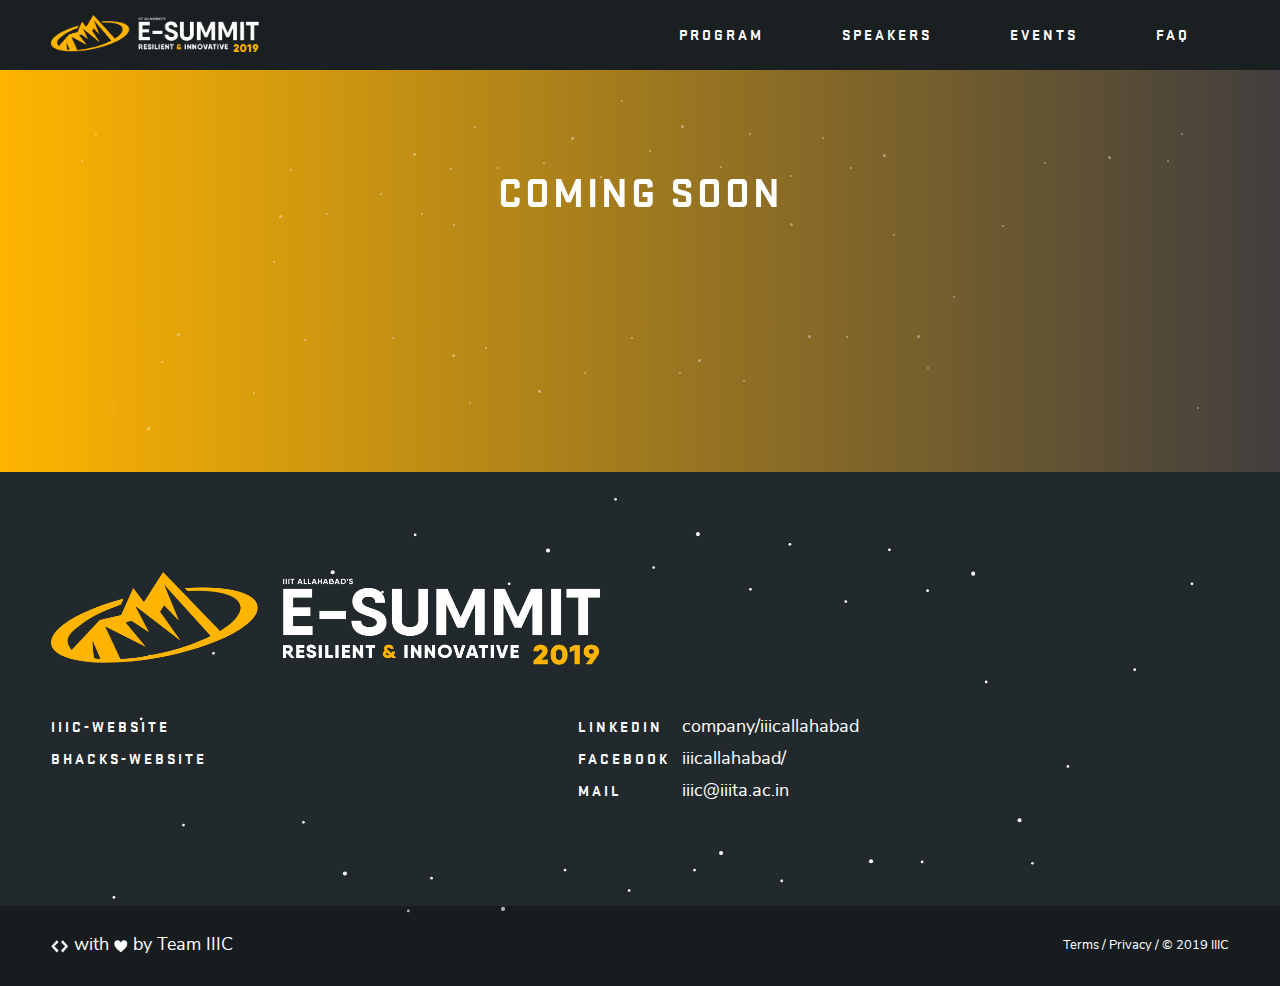
<file: archive2019/program/index.html>
<!DOCTYPE html>
<html lang="en">
    <head>
        <!-- META DATA -->
        <meta charset="utf-8" />
        <meta name="viewport" content="width=device-width, initial-scale=1" />
        <meta name="theme-color" content= "#A166AB">
        <!--[if IE]><meta http-equiv="cleartype" content="on" /><![endif]-->
        <link rel="canonical" href="../program/">
        <link rel="alternate" type="application/rss+xml" title="GitHub Universe" href="../feed.xml">

        <!-- CSS -->
        <link rel="stylesheet" media="screen" href="../assets/css/universe-index.css" />

        <!-- ICONS -->
        <link rel="shortcut icon" type="image/ico" href="../assets/img/universe/favicons/favicon.png" />
        <link rel="apple-touch-icon" href="../assets/img/universe/favicons/apple-touch-icon.png" />
        <link rel="icon" href="../assets/img/universe/favicons/android-favicon.png">



    </head>

    <body class="page-loading no-js program">
      <!-- Google Tag Manager (noscript) -->
     
      <header class="site-header">
        <div class="container-wide">
            <h1 class="logo" itemscope itemtype="http://schema.org/Organization">
                <a href="../index.html" itemprop="url">
                    <span class="sr-only" itemprop="name">GitHub Universe</span>
                    <img src="../assets/img/universe/MedHorizontal.png" alt="GitHub Universe logo" />
                </a>
            </h1>
            <div class="site-header-panel">
                <nav class="site-navigation">
                    <ul class="site-navigation-list">
                        <li class="mobile-only is-active">
                            <a href="">Home</a>
                        </li>
                        <li >
                            <a href="#">Program</a>
                        </li>
                        <li >
                            <a href="../speakers/index.html">Speakers</a>
                        </li>
                        <li >
                            <a href="../events/index.html">Events</a>
                        </li>
                        <li>
                            <a href="../faq/index.html">FAQ</a>
                        </li>
                    </ul>
                </nav>
            </div>
    
            
        </div>
    </header>
    

        <main id="content" class="main page-content fade-in" aria-label="Content">









<article class="page page--program gradient" id="program" data-animate-in="">
    <header class="page-header container">
        <h2 class="h1" data-animate-in="up">Coming Soon</h2>
        <!-- <p data-animate-in="up" data-animate-in-delay="100">GitHub Universe brings together developers and business leaders solving technology's greatest challenges. Learn and build with the best in talks, trainings, and workshops.</p> -->
    </header>
<!-- 
    <div class="page-body universe-schedule container-full" data-animate-in="up" data-animate-in-delay="300">

        <div class="tabs tabs--3up" data-tabs>
            <div class="schedule-header">
                <ul class="tabs__tabs">
                    <li class="is-active" data-tabs-tab="workshop">
                        <h3 class="h5">Workshops</h3>
                        <p class="p-sm">Tue, Oct 10 <span></span>@ Terra SF</p>
                    </li>
                    <li  data-tabs-tab="day-1">
                        <h3 class="h5"><span class="is-hidden-sm">Conference </span>Day 1</h3>
                        <p class="p-sm">Wed, Oct 11 <span></span>@ Pier 70</p>

                    </li>
                    <li  data-tabs-tab="day-2">
                        <h3 class="h5"><span class="is-hidden-sm">Conference </span>Day 2</h3>
                        <p class="p-sm">Thu, Oct 12 <span></span>@ Pier 70</p>
                    </li>
                </ul>
                <div class="schedule-header__filter" id="schedule-filter">
                    <div class="open" data-click-target="schedule-filter" data-click-bodyClass="schedule-filter-is-open">
                        <span><svg width="18" height="12"><use xlink:href="#shape-filter"></use></svg></span>
                        <span class="p">Filter</span>
                    </div>
                    <div class="close" data-click-target="schedule-filter" data-click-bodyClass="schedule-filter-is-open">
                        <span><svg width="14" height="14"><use xlink:href="#shape-x"></use></svg></span>
                        <span class="p">Close</span>
                    </div>

                    <div class="filter-form">
                        <div class="filter-form__hd">
                            <div class="filter-form__count">
                                <p class="p-sm">Filter: (<span class="filter-count">0</span> results)</p>
                            </div>
                            <div class="filter-form__reset js-filter-reset">
                                <span><svg width="21" height="18"><use xlink:href="#shape-reset"></use></svg></span>
                                <span class="p">RESET</span>
                            </div>
                        </div>

                        <div class="filter-form__bd">
                            <div class="filter-form__tags">
                                <p class="p">Tags</p>
                                <div class="filter-tag-list">

                                        <div>

                                            <div class="tag-filter in-active" data-tag-filter="enterprise">
                                                <span class="tag tag--enterprise">Enterprise</span>
                                            </div>

                                            <div class="tag-filter in-active" data-tag-filter="open-source">
                                                <span class="tag tag--open-source">Open Source</span>
                                            </div>

                                            <div class="tag-filter in-active" data-tag-filter="social-impact">
                                                <span class="tag tag--social-impact">Social Impact</span>
                                            </div>

                                            <div class="tag-filter in-active" data-tag-filter="education">
                                                <span class="tag tag--education">Education</span>
                                            </div>

                                            <div class="tag-filter in-active" data-tag-filter="community">
                                                <span class="tag tag--community">Community</span>
                                            </div>

                                            <div class="tag-filter in-active" data-tag-filter="code">
                                                <span class="tag tag--code">Code</span>
                                            </div>

                                            <div class="tag-filter in-active" data-tag-filter="operations">
                                                <span class="tag tag--operations">Operations</span>
                                            </div>

                                            <div class="tag-filter in-active" data-tag-filter="architecture">
                                                <span class="tag tag--architecture">Architecture</span>
                                            </div>

                                            <div class="tag-filter in-active" data-tag-filter="automation">
                                                <span class="tag tag--automation">Automation</span>
                                            </div>

                                            <div class="tag-filter in-active" data-tag-filter="admin">
                                                <span class="tag tag--admin">Admin</span>
                                            </div>

                                        </div>

                                        <div>

                                            <div class="tag-filter in-active" data-tag-filter="people">
                                                <span class="tag tag--people">People</span>
                                            </div>

                                            <div class="tag-filter in-active" data-tag-filter="data">
                                                <span class="tag tag--data">Data</span>
                                            </div>

                                            <div class="tag-filter in-active" data-tag-filter="electron">
                                                <span class="tag tag--electron">Electron</span>
                                            </div>

                                            <div class="tag-filter in-active" data-tag-filter="graphql">
                                                <span class="tag tag--graphql">GraphQL</span>
                                            </div>

                                            <div class="tag-filter in-active" data-tag-filter="git">
                                                <span class="tag tag--git">Git</span>
                                            </div>

                                            <div class="tag-filter in-active" data-tag-filter="integrations">
                                                <span class="tag tag--integrations">Integrations</span>
                                            </div>

                                            <div class="tag-filter in-active" data-tag-filter="scaling-github">
                                                <span class="tag tag--scaling-github">Scaling GitHub</span>
                                            </div>

                                            <div class="tag-filter in-active" data-tag-filter="collaboration">
                                                <span class="tag tag--collaboration">Collaboration</span>
                                            </div>

                                            <div class="tag-filter in-active" data-tag-filter="security">
                                                <span class="tag tag--security">Security</span>
                                            </div>

                                            <div class="tag-filter in-active" data-tag-filter="product-design">
                                                <span class="tag tag--product-design">Product Design</span>
                                            </div>

                                            <div class="tag-filter in-active" data-tag-filter="hubot">
                                                <span class="tag tag--hubot">Hubot</span>
                                            </div>

                                        </div>

                                        <div>

                                            <div class="tag-filter in-active" data-tag-filter="github-talk">
                                                <span class="tag tag--github-talk">GitHub Talk</span>
                                            </div>

                                            <div class="tag-filter in-active" data-tag-filter="github-partner-talk">
                                                <span class="tag tag--github-partner-talk">GitHub Partner Talk</span>
                                            </div>

                                            <div class="tag-filter in-active" data-tag-filter="github-integrator-talk">
                                                <span class="tag tag--github-integrator-talk">GitHub Integrator Talk</span>
                                            </div>

                                        </div>

                                </div>
                            </div>

                            <div class="filter-form__stages">
                                <p class="p">Stages</p>
                                <div class="filter-stage-list">
                                    <div class="stage-filter in-active" data-stage-filter="main">Main Stage</div>
                                    <div class="stage-filter in-active" data-stage-filter="1">Milky Way</div>
                                    <div class="stage-filter in-active" data-stage-filter="2">Andromeda</div>
                                    <div class="stage-filter in-active" data-stage-filter="3">Centaurus</div>
                                    <div class="stage-filter in-active" data-stage-filter="4">Pegasus</div>
                                </div>
                            </div>
                        </div>
                    </div>
                </div>
            </div>

            <div class="tabs__content">

                <div class="tab-body" data-tabs-body="workshop">
                    <div>
                        <div class="schedule">
                            <header class="legend">
                                <div class="slot__time"></div>
                                <div>
                                    <p>
                                        <span class="h5 stage-number">Track 1:</span>
                                        <span class="h5">All Things GitHub</span>
                                    </p>
                                </div>
                                <div>
                                    <p>
                                        <span class="h5 stage-number">Track 2:</span>
                                        <span class="h5">Hands-on / Builder</span>
                                    </p>
                                </div>
                                <div>
                                    <p>
                                        <span class="h5 stage-number">Track 3:</span>
                                        <span class="h5">Leadership</span>
                                    </p>
                                </div>
                            </header>

                                <div class="slot">
    <div class="slot__time"><p>9:00 am</p></div>
    <div class="slot__sessions">

        <div class="session is-break">
            <h5 class="h5">Breakfast & registration</h5>
        </div>

    </div>
</div>


                                <div class="slot">
    <div class="slot__time"><p>10:00 am</p></div>
    <div class="slot__sessions">








                <div class="session " data-stage="1" data-tags="code, git, github-talk">

                        <h3 class="p session-title session-modal" data-click-target="nerdy-git-58-all-the-super-powered-commands-you-have-heard-about-but-are-afraid-to-use" data-click-bodyClass="modal-is-active">
                            Nerdy Git&#58; all the super powered commands you have heard about, but are afraid to use
                        </h3>
                        <p class="p-sm session-speaker"> - Cynthia Rich, GitHub</p>


                    <div class="is-hidden">
                        <div class="talk-description">From rerere to subtree, this session will show you common use cases for some of the less common Git commands. This hands-on session will include plenty of ways to level up your Git nerdiness as we round out the bunch with reset and filter-branch. This session is intended for intermediate to advanced Git users who aren't afraid of a little command line.</div>





























































































































<div class="speaker-profile" id="nerdy-git-58-all-the-super-powered-comms-you-have-heard-about-but-are-afraid-to-use-cynthia-rich">
    <figure class="speaker-image bg-image">
        <img src="../assets/img/universe/GitHub-Universe-icon.svg" alt="headshot of Cynthia Rich" />
        <span class="sr-only img-path">../assets/img/universe/speakers/cynthia-rich.jpg</span>
    </figure>
    <div class="speaker-info">
        <h2 class="h2 speaker-name">Cynthia Rich</h2>
        <p class="h6 speaker-position">Services Learning Manager @ GitHub</p>
        <ul class="social-links">


        </ul>
    </div>
</div>



































                    </div>


                        <span class="tag tag--code">Code</span>

                        <span class="tag tag--git">Git</span>

                        <span class="tag tag--github-talk">GitHub talk</span>

                </div>







                <div class="session " data-stage="2" data-tags="automation, code, git, github-talk, integrations, open-source">

                        <h3 class="p session-title session-modal" data-click-target="github-and-the-internet-of-things-58-automate-iot-hardware" data-click-bodyClass="modal-is-active">
                            GitHub and the Internet of Things&#58; automate IoT hardware
                        </h3>
                        <p class="p-sm session-speaker"> - Jamie Strusz and Stefan Stölzle, GitHub</p>


                    <div class="is-hidden">
                        <div class="talk-description">Ever wanted to mess around with programming an Arduino? In this workshop, you'll learn a little history on the Internet of Things and its impact on society. Then, you'll work in groups to assemble a breadboard with an Arduino, sensor, and 16x2 LCD to display temperature and humidity. Finally, we'll learn how to set up a pipeline to automatically test your code and push to the device using GitHub and Travis CI! Attendees of all events levels will be able to take advantage of this workshop.</div>



































<div class="speaker-profile" id="github-the-internet-of-things-58-automate-iot-hardware-jamie-strusz">
    <figure class="speaker-image bg-image">
        <img src="../assets/img/universe/GitHub-Universe-icon.svg" alt="headshot of Jamie Strusz" />
        <span class="sr-only img-path">../assets/img/universe/speakers/Jamie-Strusz.jpg</span>
    </figure>
    <div class="speaker-info">
        <h2 class="h2 speaker-name">Jamie Strusz</h2>
        <p class="h6 speaker-position">Services Engineer @ GitHub</p>
        <ul class="social-links">

            <li>
                <a class="GitHub speaker-github" href="https://github.com/allthedoll" target="_blank" rel="nofollow noreferrer">
                    <svg width="23" height="26"><use xlink:href="#shape-github"></use></svg>
                </a>
            </li>


            <li>
                <a class="speaker-twitter" href="https://twitter.com/allthedoll" target="_blank" rel="nofollow noreferrer">
                    <svg width="36" height="36"><use xlink:href="#shape-twitter"></use></svg>
                </a>
            </li>

        </ul>
    </div>
</div>

































































































<div class="speaker-profile" id="github-the-internet-of-things-58-automate-iot-hardware-stefan-stölzle">
    <figure class="speaker-image bg-image">
        <img src="../assets/img/universe/GitHub-Universe-icon.svg" alt="headshot of Stefan Stölzle" />
        <span class="sr-only img-path">../assets/img/universe/speakers/stefan-stolzle.jpg</span>
    </figure>
    <div class="speaker-info">
        <h2 class="h2 speaker-name">Stefan Stölzle</h2>
        <p class="h6 speaker-position">Services Engineer @ GitHub</p>
        <ul class="social-links">


        </ul>
    </div>
</div>

































                    </div>


                        <span class="tag tag--automation">Automation</span>

                        <span class="tag tag--code">Code</span>

                        <span class="tag tag--git">Git</span>

                        <span class="tag tag--github-talk">GitHub talk</span>

                        <span class="tag tag--integrations">Integrations</span>

                        <span class="tag tag--open-source">Open Source</span>

                </div>







                <div class="session " data-stage="3" data-tags="collaboration, community, github-talk, open-source, people">

                        <h3 class="p session-title session-modal" data-click-target="creating-an-innersource-culture" data-click-bodyClass="modal-is-active">
                            Creating an InnerSource culture
                        </h3>
                        <p class="p-sm session-speaker"> - Matt Desmond and James Garcia, GitHub</p>


                    <div class="is-hidden">
                        <div class="talk-description">The Open Source community has been building and creating amazing software for decades, In this session, you'll analyze what's worked, what hasn't, and discuss the best way to implement InnerSource in your organization. In this conversational style session, you'll have the opportunity to listen to others' stories on their eventss, and share your own. This session is ideal for individuals looking to improve the way their team functions by focusing on working smarter rather than harder. Individuals working in teams and leaders of all events levels should enjoy this session.</div>



































































































































<div class="speaker-profile" id="creating-an-innersource-culture-matt-desmond">
    <figure class="speaker-image bg-image">
        <img src="../assets/img/universe/GitHub-Universe-icon.svg" alt="headshot of Matt Desmond" />
        <span class="sr-only img-path">../assets/img/universe/speakers/matt-desmond.jpg</span>
    </figure>
    <div class="speaker-info">
        <h2 class="h2 speaker-name">Matt Desmond</h2>
        <p class="h6 speaker-position">Trainer @ GitHub</p>
        <ul class="social-links">


        </ul>
    </div>
</div>







<div class="speaker-profile" id="creating-an-innersource-culture-james-garcia">
    <figure class="speaker-image bg-image">
        <img src="../assets/img/universe/GitHub-Universe-icon.svg" alt="headshot of James Garcia" />
        <span class="sr-only img-path">../assets/img/universe/speakers/james-garcia.png</span>
    </figure>
    <div class="speaker-info">
        <h2 class="h2 speaker-name">James Garcia</h2>
        <p class="h6 speaker-position">Services Account Engineer @ GitHub</p>
        <ul class="social-links">


        </ul>
    </div>
</div>



























                    </div>


                        <span class="tag tag--collaboration">Collaboration</span>

                        <span class="tag tag--community">Community</span>

                        <span class="tag tag--github-talk">GitHub talk</span>

                        <span class="tag tag--open-source">Open Source</span>

                        <span class="tag tag--people">People</span>

                </div>



    </div>
</div>


                                <div class="slot">
    <div class="slot__time"><p>11:30 am</p></div>
    <div class="slot__sessions">

        <div class="session is-break">
            <h5 class="h5">Break</h5>
        </div>

    </div>
</div>


                                <div class="slot">
    <div class="slot__time"><p>11:40 am</p></div>
    <div class="slot__sessions">








                <div class="session " data-stage="1" data-tags="collaboration, git, github-talk, operations">

                        <h3 class="p session-title session-modal" data-click-target="common-challenges-with-git-in-teams" data-click-bodyClass="modal-is-active">
                            Common challenges with Git in teams
                        </h3>
                        <p class="p-sm session-speaker"> - Hector Alfaro, GitHub</p>


                    <div class="is-hidden">
                        <div class="talk-description">Working with a team in Git is easy, if you follow a few simple rules. In this session, you will learn how to optimize your workflows to avoid common challenges that arise in teams and how to get out of sticky situations like merge conflicts. This session is ideal for those who are just getting started with Git and GitHub.</div>







































































































































<div class="speaker-profile" id="common-challenges-with-git-in-teams-hector-alfaro">
    <figure class="speaker-image bg-image">
        <img src="../assets/img/universe/GitHub-Universe-icon.svg" alt="headshot of Hector Alfaro" />
        <span class="sr-only img-path">../assets/img/universe/speakers/hector-alfaro.jpg</span>
    </figure>
    <div class="speaker-info">
        <h2 class="h2 speaker-name">Hector Alfaro</h2>
        <p class="h6 speaker-position">Trainer @ GitHub</p>
        <ul class="social-links">


        </ul>
    </div>
</div>

























                    </div>


                        <span class="tag tag--collaboration">Collaboration</span>

                        <span class="tag tag--git">Git</span>

                        <span class="tag tag--github-talk">GitHub talk</span>

                        <span class="tag tag--operations">Operations</span>

                </div>







                <div class="session " data-stage="2" data-tags="automation, code, github-talk, hubot, integrations">

                        <h3 class="p session-title session-modal" data-click-target="build-a-chatbot" data-click-bodyClass="modal-is-active">
                            Build a chatbot
                        </h3>
                        <p class="p-sm session-speaker"> - Michael Johnson and Briana Swift, GitHub</p>


                    <div class="is-hidden">
                        <div class="talk-description">In this workshop, you'll learn how GitHub uses ChatOps to make the life of a developer easier and more enjoyable. Then you'll fork an existing instance of Hubot, an open-source version of the chatbot we use at GitHub, and get it up and running within minutes. But, this is more than just a glorified demo. In addition to a functional chatbot, you'll walk away with detailed playbooks of advanced chatops functionality so you can implement the chatbot in your own chat environment. Attendees of all events levels will benefit from this workshop.</div>









































































































































<div class="speaker-profile" id="build-a-chatbot-briana-swift">
    <figure class="speaker-image bg-image">
        <img src="../assets/img/universe/GitHub-Universe-icon.svg" alt="headshot of Briana Swift" />
        <span class="sr-only img-path">../assets/img/universe/speakers/briana-swift.jpg</span>
    </figure>
    <div class="speaker-info">
        <h2 class="h2 speaker-name">Briana Swift</h2>
        <p class="h6 speaker-position">Trainer @ GitHub</p>
        <ul class="social-links">


        </ul>
    </div>
</div>







<div class="speaker-profile" id="build-a-chatbot-michael-johnson">
    <figure class="speaker-image bg-image">
        <img src="../assets/img/universe/GitHub-Universe-icon.svg" alt="headshot of Michael Johnson" />
        <span class="sr-only img-path">../assets/img/universe/speakers/michael-johnson.jpg</span>
    </figure>
    <div class="speaker-info">
        <h2 class="h2 speaker-name">Michael Johnson</h2>
        <p class="h6 speaker-position">Services Engineer @ GitHub</p>
        <ul class="social-links">


        </ul>
    </div>
</div>





















                    </div>


                        <span class="tag tag--automation">Automation</span>

                        <span class="tag tag--code">Code</span>

                        <span class="tag tag--github-talk">GitHub talk</span>

                        <span class="tag tag--hubot">Hubot</span>

                        <span class="tag tag--integrations">Integrations</span>

                </div>







                <div class="session " data-stage="3" data-tags="community, github-talk, people, social-impact">

                        <h3 class="p session-title session-modal" data-click-target="mental-wellness-in-tech" data-click-bodyClass="modal-is-active">
                            Mental wellness in tech
                        </h3>
                        <p class="p-sm session-speaker"> - Amanda Gelender and Nadia Gathers, GitHub</p>


                    <div class="is-hidden">
                        <div class="talk-description">1 in 5 people in the US struggles with mental health. Despite the prevalence of mental health challenges amongst tech sector employees, few companies have effectively built space to support employees’ neurodiversity. This session is for people interested in learning more about mental health and wellness in tech&#58; We will cover how mental health challenges impact our sector, alternative frameworks for understanding mental health, and resources for building communities of support. This session is intended for leaders of all events levels.</div>























































































































<div class="speaker-profile" id="mental-wellness-in-tech-nadia-gathers">
    <figure class="speaker-image bg-image">
        <img src="../assets/img/universe/GitHub-Universe-icon.svg" alt="headshot of Nadia Gathers" />
        <span class="sr-only img-path">../assets/img/universe/speakers/nadia-gathers.jpg</span>
    </figure>
    <div class="speaker-info">
        <h2 class="h2 speaker-name">Nadia Gathers</h2>
        <p class="h6 speaker-position">Internal Communications Manager @ GitHub</p>
        <ul class="social-links">


        </ul>
    </div>
</div>



























<div class="speaker-profile" id="mental-wellness-in-tech-ama-gelender">
    <figure class="speaker-image bg-image">
        <img src="../assets/img/universe/GitHub-Universe-icon.svg" alt="headshot of Amanda Gelender" />
        <span class="sr-only img-path">../assets/img/universe/speakers/amanda-gelender.jpg</span>
    </figure>
    <div class="speaker-info">
        <h2 class="h2 speaker-name">Amanda Gelender</h2>
        <p class="h6 speaker-position">Interim Director, Social Impact @ GitHub</p>
        <ul class="social-links">


        </ul>
    </div>
</div>



















                    </div>


                        <span class="tag tag--community">Community</span>

                        <span class="tag tag--github-talk">GitHub talk</span>

                        <span class="tag tag--people">People</span>

                        <span class="tag tag--social-impact">Social Impact</span>

                </div>



    </div>
</div>


                                <div class="slot">
    <div class="slot__time"><p>1:10 pm</p></div>
    <div class="slot__sessions">

        <div class="session is-break">
            <h5 class="h5">Lunch</h5>
        </div>

    </div>
</div>


                                <div class="slot">
    <div class="slot__time"><p>2:10 pm</p></div>
    <div class="slot__sessions">








                <div class="session " data-stage="1" data-tags="code, git, github-talk">

                        <h3 class="p session-title session-modal" data-click-target="building-a-git-repository-using-plumbing-commands" data-click-bodyClass="modal-is-active">
                            Building a Git repository using plumbing commands
                        </h3>
                        <p class="p-sm session-speaker"> - Cynthia Rich, GitHub</p>


                    <div class="is-hidden">
                        <div class="talk-description">You've made commits with 'git add' and 'git commit', but have you ever wondered what is actually happening when you run these commands? Git commands come in two flavors, porcelain commands like 'git add' and plumbing commands like 'git update-index'. In this session, you will learn how to amaze your friends using only Git plumbing commands to handle common tasks in Git. This session will be most enjoyable for intermediate to advanced Git users.</div>





























































































































<div class="speaker-profile" id="building-a-git-repository-using-plumbing-comms-cynthia-rich">
    <figure class="speaker-image bg-image">
        <img src="../assets/img/universe/GitHub-Universe-icon.svg" alt="headshot of Cynthia Rich" />
        <span class="sr-only img-path">../assets/img/universe/speakers/cynthia-rich.jpg</span>
    </figure>
    <div class="speaker-info">
        <h2 class="h2 speaker-name">Cynthia Rich</h2>
        <p class="h6 speaker-position">Services Learning Manager @ GitHub</p>
        <ul class="social-links">


        </ul>
    </div>
</div>



































                    </div>


                        <span class="tag tag--code">Code</span>

                        <span class="tag tag--git">Git</span>

                        <span class="tag tag--github-talk">GitHub talk</span>

                </div>







                <div class="session " data-stage="2" data-tags="code, electron, git, github-talk">

                        <h3 class="p session-title session-modal" data-click-target="electron-58-start-to-finish" data-click-bodyClass="modal-is-active">
                            Electron&#58; start to finish
                        </h3>
                        <p class="p-sm session-speaker"> - Eric Hollenberry and Nathan Henderson, GitHub</p>


                    <div class="is-hidden">
                        <div class="talk-description">Have you heard about Electron, a framework to build cross platform desktop apps with JavaScript, HTML, and CSS? Do you learn by doing? Are you craving to build your own desktop applications? If you answered yes, this is the workshop for you! You'll walk away with a fully functional Electron desktop app that you can take apart and customize, along with the knowledge to confidently start building your own Electron apps. This workshop is intended for developers of all events levels looking to build desktop applications.</div>















































































































































<div class="speaker-profile" id="electron-58-start-to-finish-eric-hollenberry">
    <figure class="speaker-image bg-image">
        <img src="../assets/img/universe/GitHub-Universe-icon.svg" alt="headshot of Eric Hollenberry" />
        <span class="sr-only img-path">../assets/img/universe/speakers/eric-hollenberry.jpg</span>
    </figure>
    <div class="speaker-info">
        <h2 class="h2 speaker-name">Eric Hollenberry</h2>
        <p class="h6 speaker-position">Trainer @ GitHub</p>
        <ul class="social-links">


        </ul>
    </div>
</div>







<div class="speaker-profile" id="electron-58-start-to-finish-nathan-henderson">
    <figure class="speaker-image bg-image">
        <img src="../assets/img/universe/GitHub-Universe-icon.svg" alt="headshot of Nathan Henderson" />
        <span class="sr-only img-path">../assets/img/universe/speakers/nathan-henderson.jpg</span>
    </figure>
    <div class="speaker-info">
        <h2 class="h2 speaker-name">Nathan Henderson</h2>
        <p class="h6 speaker-position">Services Principal Engineer @ GitHub</p>
        <ul class="social-links">


        </ul>
    </div>
</div>















                    </div>


                        <span class="tag tag--code">Code</span>

                        <span class="tag tag--electron">Electron</span>

                        <span class="tag tag--git">Git</span>

                        <span class="tag tag--github-talk">GitHub talk</span>

                </div>







                <div class="session " data-stage="3" data-tags="collaboration, community, enterprise, github-talk, people">

                        <h3 class="p session-title session-modal" data-click-target="github-for-managers" data-click-bodyClass="modal-is-active">
                            GitHub for managers
                        </h3>
                        <p class="p-sm session-speaker"> - James Garcia, GitHub</p>


                    <div class="is-hidden">
                        <div class="talk-description">The GitHub platform is not just for those who write code. It is a place to learn, grow and share with your community, in the public with GitHub.com and internally with GitHub Enterprise. Developers choose Git as their version control system, join them using GitHub's UI to discuss, create, and collaborate to build great content. This session is intended for leaders new to using Git and GitHub.</div>





































































































































<div class="speaker-profile" id="github-for-managers-james-garcia">
    <figure class="speaker-image bg-image">
        <img src="../assets/img/universe/GitHub-Universe-icon.svg" alt="headshot of James Garcia" />
        <span class="sr-only img-path">../assets/img/universe/speakers/james-garcia.png</span>
    </figure>
    <div class="speaker-info">
        <h2 class="h2 speaker-name">James Garcia</h2>
        <p class="h6 speaker-position">Services Account Engineer @ GitHub</p>
        <ul class="social-links">


        </ul>
    </div>
</div>



























                    </div>


                        <span class="tag tag--collaboration">Collaboration</span>

                        <span class="tag tag--community">Community</span>

                        <span class="tag tag--enterprise">Enterprise</span>

                        <span class="tag tag--github-talk">GitHub talk</span>

                        <span class="tag tag--people">People</span>

                </div>



    </div>
</div>


                                <div class="slot">
    <div class="slot__time"><p>3:40 pm</p></div>
    <div class="slot__sessions">

        <div class="session is-break">
            <h5 class="h5">Break</h5>
        </div>

    </div>
</div>


                                <div class="slot">
    <div class="slot__time"><p>3:50 pm</p></div>
    <div class="slot__sessions">








                <div class="session " data-stage="1" data-tags="architecture, collaboration, github-talk, operations">

                        <h3 class="p session-title session-modal" data-click-target="fine-tuning-your-github-flow-58-a-deeper-dive-into-github-workflows" data-click-bodyClass="modal-is-active">
                            Fine tuning your GitHub Flow&#58; a deeper dive into GitHub workflows
                        </h3>
                        <p class="p-sm session-speaker"> - Stefan Stölzle and Grace Park, GitHub</p>


                    <div class="is-hidden">
                        <div class="talk-description">Workflows come in all shapes and sizes. Teams developing web apps have slightly different needs than those working with embedded software, and you have probably heard more than one recommendation on the "best" workflow. In working with hundreds of customers, we have learned that the best workflow is the simplest workflow. It is easier to teach and easier to follow -- both of which result in more consistent application. In this session, we will break out the markers and learn how you can trim the fluff from your workflows. Attendees of all events levels will enjoy this workshop.</div>































































































































<div class="speaker-profile" id="fine-tuning-your-github-flow-58-a-deeper-dive-into-github-workflows-stefan-stölzle">
    <figure class="speaker-image bg-image">
        <img src="../assets/img/universe/GitHub-Universe-icon.svg" alt="headshot of Stefan Stölzle" />
        <span class="sr-only img-path">../assets/img/universe/speakers/stefan-stolzle.jpg</span>
    </figure>
    <div class="speaker-info">
        <h2 class="h2 speaker-name">Stefan Stölzle</h2>
        <p class="h6 speaker-position">Services Engineer @ GitHub</p>
        <ul class="social-links">


        </ul>
    </div>
</div>







<div class="speaker-profile" id="fine-tuning-your-github-flow-58-a-deeper-dive-into-github-workflows-grace-park">
    <figure class="speaker-image bg-image">
        <img src="../assets/img/universe/GitHub-Universe-icon.svg" alt="headshot of Grace Park" />
        <span class="sr-only img-path">../assets/img/universe/speakers/grace-park.jpg</span>
    </figure>
    <div class="speaker-info">
        <h2 class="h2 speaker-name">Grace Park</h2>
        <p class="h6 speaker-position">Services Solution Engineer @ GitHub</p>
        <ul class="social-links">


        </ul>
    </div>
</div>































                    </div>


                        <span class="tag tag--architecture">Architecture</span>

                        <span class="tag tag--collaboration">Collaboration</span>

                        <span class="tag tag--github-talk">GitHub talk</span>

                        <span class="tag tag--operations">Operations</span>

                </div>







                <div class="session " data-stage="2" data-tags="automation, code, github-integrator-talk, github-partner-talk, integrations, operations">

                        <h3 class="p session-title session-modal" data-click-target="how-high-performing-software-teams-use-heroku-pipelines-for-continuous-delivery" data-click-bodyClass="modal-is-active">
                            How high performing software teams use Heroku pipelines for continuous delivery
                        </h3>
                        <p class="p-sm session-speaker"> - Josh Lewis, Heroku</p>


                    <div class="is-hidden">
                        <div class="talk-description">Continuous Integration and continuous delivery are the key to code quality, product agility, and engineering velocity. In this session, you’ll learn how your team can use GitHub, Heroku Pipelines, and Heroku CI to make continuous delivery simple and flexible. The Git-based methodology provides for a pipeline through which code begins as a fully executable pull request, goes through automated unit and integration tests, is automatically merged to test and staging apps, and is then deployed to production with a single click. Some customers are able to deploy features and fixes up to 500+ times a week, with very few rollbacks from production. Developers with an intermediate level of events will benefit the most from this workshop.</div>





























<div class="speaker-profile" id="how-high-performing-software-teams-use-heroku-pipelines-for-continuous-delivery-josh-lewis">
    <figure class="speaker-image bg-image">
        <img src="../assets/img/universe/GitHub-Universe-icon.svg" alt="headshot of Josh Lewis" />
        <span class="sr-only img-path">../assets/img/universe/speakers/josh-lewis.png</span>
    </figure>
    <div class="speaker-info">
        <h2 class="h2 speaker-name">Josh Lewis</h2>
        <p class="h6 speaker-position">Engineer @ Heroku</p>
        <ul class="social-links">


        </ul>
    </div>
</div>



































































































































                    </div>


                        <span class="tag tag--automation">Automation</span>

                        <span class="tag tag--code">Code</span>

                        <span class="tag tag--github-integrator-talk">GitHub Integrator Talk</span>

                        <span class="tag tag--github-partner-talk">GitHub Partner Talk</span>

                        <span class="tag tag--integrations">Integrations</span>

                        <span class="tag tag--operations">Operations</span>

                </div>







                <div class="session " data-stage="3" data-tags="collaboration, community, github-talk, open-source, people, social-impact">

                        <h3 class="p session-title session-modal" data-click-target="inclusion-for-leaders" data-click-bodyClass="modal-is-active">
                            Inclusion for leaders
                        </h3>
                        <p class="p-sm session-speaker"> - Bianca Escalante, GitHub</p>


                    <div class="is-hidden">
                        <div class="talk-description">As a leader of an open source project, online community, user group, or in the workplace, you play an integral part in crafting the culture of your group. It falls on your shoulders to help create healthy communities and teams that are as diverse and inclusive as possible, but what does that mean? Where do you start? You'll walk away from this workshop with the answers to these questions, and practical strategies for you to use in all your interactions. This workshop is intended for intermediate to eventsd leaders.</div>



























































































































<div class="speaker-profile" id="inclusion-for-leaders-bianca-escalante">
    <figure class="speaker-image bg-image">
        <img src="../assets/img/universe/GitHub-Universe-icon.svg" alt="headshot of Bianca Escalante" />
        <span class="sr-only img-path">../assets/img/universe/speakers/bianca-escalante.JPG</span>
    </figure>
    <div class="speaker-info">
        <h2 class="h2 speaker-name">Bianca Escalante</h2>
        <p class="h6 speaker-position">Senior Manager, Social Impact @ GitHub</p>
        <ul class="social-links">


            <li>
                <a class="speaker-twitter" href="http://twitter.com/biancacreating" target="_blank" rel="nofollow noreferrer">
                    <svg width="36" height="36"><use xlink:href="#shape-twitter"></use></svg>
                </a>
            </li>

        </ul>
    </div>
</div>





































                    </div>


                        <span class="tag tag--collaboration">Collaboration</span>

                        <span class="tag tag--community">Community</span>

                        <span class="tag tag--github-talk">GitHub talk</span>

                        <span class="tag tag--open-source">Open Source</span>

                        <span class="tag tag--people">People</span>

                        <span class="tag tag--social-impact">Social Impact</span>

                </div>



    </div>
</div>


                                <div class="slot">
    <div class="slot__time"><p>5:20 - 7:00pm</p></div>
    <div class="slot__sessions">

        <div class="session is-break">
            <h5 class="h5">Heroku social</h5>
        </div>

    </div>
</div>


                        </div>
                    </div>
                </div>

                <div class="tab-body" data-tabs-body="day-1">
                    <div>
                        <div class="schedule">
                            <header class="legend">
                                <div class="slot__time"></div>
                                <div>
                                    <p>
                                        <span class="h5 stage-number">Stage 1:</span>
                                        <span class="h5">Milky Way</span>
                                    </p>
                                </div>
                                <div>
                                    <p>
                                        <span class="h5 stage-number">Stage 2:</span>
                                        <span class="h5">Andromeda</span>
                                    </p>
                                </div>
                                <div>
                                    <p>
                                        <span class="h5 stage-number">Stage 3:</span>
                                        <span class="h5">Centaurus</span>
                                    </p>
                                </div>
                                <div>
                                    <p>
                                        <span class="h5 stage-number">Stage 4:</span>
                                        <span class="h5">Pegasus</span>
                                    </p>
                                </div>
                            </header>

                                <div class="slot">
    <div class="slot__time"><p>9:00 am</p></div>
    <div class="slot__sessions">

        <div class="session is-break">
            <h5 class="h5">Breakfast & Registration</h5>
        </div>

    </div>
</div>


                                <div class="slot">
    <div class="slot__time"><p>10:00 am</p></div>
    <div class="slot__sessions">








                <div class="session session--featured" data-stage="main" data-tags="">


                        <h3 class="p session-title">
                            Opening Keynote
                        </h3>

                        <p class="p-sm session-speaker"> - Chris Wanstrath, Co-Founder & CEO @ GitHub</p>


                    <div class="is-hidden">
                        <div class="talk-description"></div>







<div class="speaker-profile" id="opening-keynote-chris-wanstrath">
    <figure class="speaker-image bg-image">
        <img src="../assets/img/universe/GitHub-Universe-icon.svg" alt="headshot of Chris Wanstrath" />
        <span class="sr-only img-path">../assets/img/universe/speakers/chris-wanstrath.jpg</span>
    </figure>
    <div class="speaker-info">
        <h2 class="h2 speaker-name">Chris Wanstrath</h2>
        <p class="h6 speaker-position">Co-Founder & CEO @ GitHub</p>
        <ul class="social-links">


        </ul>
    </div>
</div>

























































































































































                    </div>


                </div>



    </div>
</div>


                                <div class="slot">
    <div class="slot__time"><p>11:00 am</p></div>
    <div class="slot__sessions">

        <div class="session is-break">
            <h5 class="h5">Break</h5>
        </div>

    </div>
</div>


                                <div class="slot">
    <div class="slot__time"><p>11:10 am</p></div>
    <div class="slot__sessions">








                <div class="session " data-stage="1" data-tags="code, graphql, integrations, open-source, github-talk">

                        <h3 class="p session-title session-modal" data-click-target="launching-github-s-public-graphql-api" data-click-bodyClass="modal-is-active">
                            Launching GitHub's public GraphQL API
                        </h3>
                        <p class="p-sm session-speaker"> - Brooks Swinnerton, GitHub</p>


                    <div class="is-hidden">
                        <div class="talk-description">In this talk, Brooks Swinnerton will discuss why GitHub made the decision to create a public GraphQL API and the things that they’ve learned along the way with respect to authorization, API design, and tooling. The interesting challenges of a public GraphQL API aren’t limited to your codebase; we will also discuss some of the ways that GitHub is working to introduce the new world of GraphQL to its users and integrators, as well as how we plan to support and grow the API for years to come.</div>



















































































































<div class="speaker-profile" id="launching-github-s-public-graphql-api-brooks-swinnerton">
    <figure class="speaker-image bg-image">
        <img src="../assets/img/universe/GitHub-Universe-icon.svg" alt="headshot of Brooks Swinnerton" />
        <span class="sr-only img-path">../assets/img/universe/speakers/brooks-swinnerton.jpg</span>
    </figure>
    <div class="speaker-info">
        <h2 class="h2 speaker-name">Brooks Swinnerton</h2>
        <p class="h6 speaker-position">Platform Interface Engineer @ GitHub</p>
        <ul class="social-links">


        </ul>
    </div>
</div>













































                    </div>


                        <span class="tag tag--code">Code</span>

                        <span class="tag tag--graphql">GraphQL</span>

                        <span class="tag tag--integrations">Integrations</span>

                        <span class="tag tag--open-source">Open Source</span>

                        <span class="tag tag--github-talk">GitHub talk</span>

                </div>







                <div class="session " data-stage="2" data-tags="architecture, enterprise, scaling-github, admin">

                        <h3 class="p session-title session-modal" data-click-target="managing-github-at-scale-58-episode-ii-attack-of-the-clones" data-click-bodyClass="modal-is-active">
                            Managing GitHub at scale&#58; episode II - attack of the clones
                        </h3>
                        <p class="p-sm session-speaker"> - Alvaro Ramirez del Villar & Frank Lamar, Home Depot</p>


                    <div class="is-hidden">
                        <div class="talk-description">As engineering teams move toward different build systems that rely on polling, it will be essential for GitHub Enterprise admin to know how to identify, educate, and help remediate the build system. If they can’t, their instance will become unstable and ultimately fail. When it happened to us, our team came up with the best solution&#58; We diagnosed and created the automation required for monitoring and remediating the problem. And we gave back to the open source community in the process. Now, we can help others navigate such a tricky problem by not only showing them what we did, but also by giving them monitoring and remediation tips.
Theme&#58; Realities of Managing GitHub at Scale
Intended Audience Takeaways: How to monitor total clones and pushes, different avenues for communicating with development community
Intended Audience&#58; GitHub Admins, Software Engineers, Engineering Managers
</div>











<div class="speaker-profile" id="managing-github-at-scale-58-episode-ii-attack-of-the-clones-frank-lamar">
    <figure class="speaker-image bg-image">
        <img src="../assets/img/universe/GitHub-Universe-icon.svg" alt="headshot of Frank Lamar" />
        <span class="sr-only img-path">../assets/img/universe/speakers/frank-lamar.jpg</span>
    </figure>
    <div class="speaker-info">
        <h2 class="h2 speaker-name">Frank Lamar</h2>
        <p class="h6 speaker-position">Sr. Software Engineer @ Home Depot</p>
        <ul class="social-links">


        </ul>
    </div>
</div>





















































































<div class="speaker-profile" id="managing-github-at-scale-58-episode-ii-attack-of-the-clones-alvaro-ramirez-del-villar">
    <figure class="speaker-image bg-image">
        <img src="../assets/img/universe/GitHub-Universe-icon.svg" alt="headshot of Alvaro Ramirez del Villar" />
        <span class="sr-only img-path">../assets/img/universe/speakers/alvaro-rdv.jpg</span>
    </figure>
    <div class="speaker-info">
        <h2 class="h2 speaker-name">Alvaro Ramirez del Villar</h2>
        <p class="h6 speaker-position">Software Engineer @ Home Depot</p>
        <ul class="social-links">


        </ul>
    </div>
</div>





































































                    </div>


                        <span class="tag tag--architecture">Architecture</span>

                        <span class="tag tag--enterprise">Enterprise</span>

                        <span class="tag tag--scaling-github">Scaling GitHub</span>

                        <span class="tag tag--admin">Admin</span>

                </div>







                <div class="session " data-stage="3" data-tags="operations, enterprise">

                        <h3 class="p session-title session-modal" data-click-target="regulated-industries-limitless-possibilities-58-how-box-deutsche-börse-and-accenture-federal-services-stay-compliant-and-innovative" data-click-bodyClass="modal-is-active">
                            Regulated industries, limitless possibilities&#58; how Box, Deutsche Börse, and Accenture Federal Services stay compliant and innovative
                        </h3>
                        <p class="p-sm session-speaker"> - Sid Sidhu, Box; Natalie Bradley, Accenture Federal Services; Thomas Aidan Curran, Deutsche Börse Group; Michael Filosa, GitHub</p>


                    <div class="is-hidden">
                        <div class="talk-description">Highly regulated industries such as financial services, healthcare, and government all struggle with implementing modern software development practices due to the burden of regulatory compliance. Processes established years ago still govern, despite the software development landscape changing dramatically. What we’ve come to discover, however, is that organizations are implementing new and innovative solutions around tools, process, talent and culture to help scale their releases. In this panel, you will hear experts from Box, Deutsche Börse and Accenture Federal Services discuss strategies to overcome the constraints of how their software is developed, tested and maintained while staying compliant with regulations.</div>





























































































<div class="speaker-profile" id="regulated-industries-limitless-possibilities-58-how-box-deutsche-börse-accenture-federal-services-stay-compliant-innovative-michael-filosa">
    <figure class="speaker-image bg-image">
        <img src="../assets/img/universe/GitHub-Universe-icon.svg" alt="headshot of Michael Filosa" />
        <span class="sr-only img-path">../assets/img/universe/speakers/michael-filosa.jpeg</span>
    </figure>
    <div class="speaker-info">
        <h2 class="h2 speaker-name">Michael Filosa</h2>
        <p class="h6 speaker-position">Solution Engineering Manager @ GitHub</p>
        <ul class="social-links">


        </ul>
    </div>
</div>



























































<div class="speaker-profile" id="regulated-industries-limitless-possibilities-58-how-box-deutsche-börse-accenture-federal-services-stay-compliant-innovative-natalie-bradley">
    <figure class="speaker-image bg-image">
        <img src="../assets/img/universe/GitHub-Universe-icon.svg" alt="headshot of Natalie Bradley" />
        <span class="sr-only img-path">../assets/img/universe/speakers/natalie-bradley.jpg</span>
    </figure>
    <div class="speaker-info">
        <h2 class="h2 speaker-name">Natalie Bradley</h2>
        <p class="h6 speaker-position">Senior Manager @ Accenture Federal Services</p>
        <ul class="social-links">


        </ul>
    </div>
</div>







<div class="speaker-profile" id="regulated-industries-limitless-possibilities-58-how-box-deutsche-börse-accenture-federal-services-stay-compliant-innovative-sid-sidhu">
    <figure class="speaker-image bg-image">
        <img src="../assets/img/universe/GitHub-Universe-icon.svg" alt="headshot of Sid Sidhu" />
        <span class="sr-only img-path">../assets/img/universe/speakers/sid-sidhu.jpg</span>
    </figure>
    <div class="speaker-info">
        <h2 class="h2 speaker-name">Sid Sidhu</h2>
        <p class="h6 speaker-position">Senior Engineering Manager @ Box</p>
        <ul class="social-links">


        </ul>
    </div>
</div>







<div class="speaker-profile" id="regulated-industries-limitless-possibilities-58-how-box-deutsche-börse-accenture-federal-services-stay-compliant-innovative-thomas-aidan-curran">
    <figure class="speaker-image bg-image">
        <img src="../assets/img/universe/GitHub-Universe-icon.svg" alt="headshot of Thomas Aidan Curran" />
        <span class="sr-only img-path">../assets/img/universe/speakers/thomas-aiden-curran.jpg</span>
    </figure>
    <div class="speaker-info">
        <h2 class="h2 speaker-name">Thomas Aidan Curran</h2>
        <p class="h6 speaker-position">Chief Innovation Officer @ Deutsche Börse Group</p>
        <ul class="social-links">


        </ul>
    </div>
</div>









                    </div>


                        <span class="tag tag--operations">Operations</span>

                        <span class="tag tag--enterprise">Enterprise</span>

                </div>







                <div class="session " data-stage="4" data-tags="people, open-source, community">

                        <h3 class="p session-title session-modal" data-click-target="fostering-open-source-culture-for-healthier-minds" data-click-bodyClass="modal-is-active">
                            Fostering open source culture for healthier minds
                        </h3>
                        <p class="p-sm session-speaker"> - Amy Dickens, GitHub Campus Expert</p>


                    <div class="is-hidden">
                        <div class="talk-description">Taking time out is difficult; but coming back to work can be much harder.
In a world where technology is constantly evolving, it is understandable that developers who need to take time off may events huge amounts of anxiety about what they might face on their return. In this talk, we will discuss the concept of inner source culture, introduce how open source methods can reduce work related anxiety and provide tips to foster openness in your teams to support healthier minds and happier developers. Using one of GitHub’s community building programs as an example, we will see how creating open communications can promote inclusivity and equal opportunities in diverse teams of remote individuals.
</div>



































































<div class="speaker-profile" id="fostering-open-source-culture-for-healthier-minds-amy-dickens">
    <figure class="speaker-image bg-image">
        <img src="../assets/img/universe/GitHub-Universe-icon.svg" alt="headshot of Amy Dickens" />
        <span class="sr-only img-path">../assets/img/universe/speakers/amy-dickens.jpg</span>
    </figure>
    <div class="speaker-info">
        <h2 class="h2 speaker-name">Amy Dickens</h2>
        <p class="h6 speaker-position">PhD Student @ GitHub Campus Expert</p>
        <ul class="social-links">


        </ul>
    </div>
</div>





























































































                    </div>


                        <span class="tag tag--people">People</span>

                        <span class="tag tag--open-source">Open Source</span>

                        <span class="tag tag--community">Community</span>

                </div>



    </div>
</div>


                                <div class="slot">
    <div class="slot__time"><p>11:50 am</p></div>
    <div class="slot__sessions">

        <div class="session is-break">
            <h5 class="h5">Break</h5>
        </div>

    </div>
</div>


                                <div class="slot">
    <div class="slot__time"><p>12:00 pm</p></div>
    <div class="slot__sessions">








                <div class="session " data-stage="1" data-tags="code, github-talk">

                        <h3 class="p session-title session-modal" data-click-target="github-driven-refactoring" data-click-bodyClass="modal-is-active">
                            GitHub driven refactoring
                        </h3>
                        <p class="p-sm session-speaker"> - Ashley Ellis Pierce, GitHub</p>


                    <div class="is-hidden">
                        <div class="talk-description">Often we know that our code needs refactoring, but we have no idea where to start. Maybe we studied some common code smells and learned about the things that we should be avoiding, but memorizing the rules doesn’t automatically lead to fixing all problems. In this talk, we explore how you can use GitHub to recognize and address violations to each of the SOLID principles. Using diffs, commit history and pull requests you can learn to recognize patterns in code that point to problems. These same tools can help you correct those issues and write more maintainable code.</div>



















<div class="speaker-profile" id="github-driven-refactoring-ashley-ellis-pierce">
    <figure class="speaker-image bg-image">
        <img src="../assets/img/universe/GitHub-Universe-icon.svg" alt="headshot of Ashley Ellis Pierce" />
        <span class="sr-only img-path">../assets/img/universe/speakers/ashley-ellis-pierce.jpg</span>
    </figure>
    <div class="speaker-info">
        <h2 class="h2 speaker-name">Ashley Ellis Pierce</h2>
        <p class="h6 speaker-position">Application Engineer @ GitHub</p>
        <ul class="social-links">


        </ul>
    </div>
</div>













































































































































                    </div>


                        <span class="tag tag--code">Code</span>

                        <span class="tag tag--github-talk">GitHub talk</span>

                </div>







                <div class="session " data-stage="2" data-tags="architecture, enterprise">

                        <h3 class="p session-title session-modal" data-click-target="migrating-to-github-enterprise-safely-and-seamlessly" data-click-bodyClass="modal-is-active">
                            Migrating to GitHub Enterprise safely and seamlessly
                        </h3>
                        <p class="p-sm session-speaker"> - Dylan Vassallo, Stripe</p>


                    <div class="is-hidden">
                        <div class="talk-description">Stripe recently moved 600 repos from GitHub to GitHub Enterprise with (almost) no disruption to our internal users. We considered declaring a “git holiday” for this, but even one day of downtime would have been unacceptable and we needed to be able to roll back quickly if something went wrong. We instead developed an incremental and reversible plan that made it possible for us to perform a nearly-seamless online migration. In this talk I’ll explain our approach to risky infrastructure changes like this one and share some specific learnings from our GitHub Enterprise project.</div>



























































<div class="speaker-profile" id="migrating-to-github-enterprise-safely-seamlessly-dylan-vassallo">
    <figure class="speaker-image bg-image">
        <img src="../assets/img/universe/GitHub-Universe-icon.svg" alt="headshot of Dylan Vassallo" />
        <span class="sr-only img-path">../assets/img/universe/speakers/dylan-vassallo.jpg</span>
    </figure>
    <div class="speaker-info">
        <h2 class="h2 speaker-name">Dylan Vassallo</h2>
        <p class="h6 speaker-position">Engineer @ Stripe</p>
        <ul class="social-links">


        </ul>
    </div>
</div>





































































































                    </div>


                        <span class="tag tag--architecture">Architecture</span>

                        <span class="tag tag--enterprise">Enterprise</span>

                </div>







                <div class="session " data-stage="3" data-tags="operations, enterprise, open-source, git">

                        <h3 class="p session-title session-modal" data-click-target="microsoft-lt-3-s-open-source-58-becoming-the-biggest-contributor" data-click-bodyClass="modal-is-active">
                            Microsoft &lt;3's open source&#58; becoming the biggest contributor
                        </h3>
                        <p class="p-sm session-speaker"> - Edward Thomson, Microsoft</p>


                    <div class="is-hidden">
                        <div class="talk-description">A few short years ago, Microsoft called Open Source a "cancer", and likened it to "communism". Today, Microsoft is the organization with the most contributors to open source projects on GitHub.
Learn how Microsoft transformed its business to embrace and extend open source technologies, like the Git version control system - but not extinguish them! Learn how that led to Microsoft open sourcing key development tools, like the .NET Framework. Finally, learn how their success with open source led them to adopt open source workflows within the company&#58; a strategy called "inner source".
</div>





































































<div class="speaker-profile" id="microsoft-lt-3-s-open-source-58-becoming-the-biggest-contributor-edward-thomson">
    <figure class="speaker-image bg-image">
        <img src="../assets/img/universe/GitHub-Universe-icon.svg" alt="headshot of Edward Thomson" />
        <span class="sr-only img-path">../assets/img/universe/speakers/edward-thomson.jpg</span>
    </figure>
    <div class="speaker-info">
        <h2 class="h2 speaker-name">Edward Thomson</h2>
        <p class="h6 speaker-position">Program Manager for Git @ Microsoft Visual Studio Team Services</p>
        <ul class="social-links">


        </ul>
    </div>
</div>



























































































                    </div>


                        <span class="tag tag--operations">Operations</span>

                        <span class="tag tag--enterprise">Enterprise</span>

                        <span class="tag tag--open-source">Open Source</span>

                        <span class="tag tag--git">Git</span>

                </div>







                <div class="session " data-stage="4" data-tags="people, product-design, social-impact">

                        <h3 class="p session-title session-modal" data-click-target="accessibility-58-it-s-more-than-just-screen-readers" data-click-bodyClass="modal-is-active">
                            Accessibility&#58; it's more than just screen readers
                        </h3>
                        <p class="p-sm session-speaker"> - Stephanie Slattery, Clique Studios</p>


                    <div class="is-hidden">
                        <div class="talk-description">Roughly 1 in 5 people in America live with a disability and legal actions against inaccessible sites are becoming more and more common. It would be irresponsible to ignore the needs of all our users when developing for the web, so why don't we design accessible sites to begin with? In this talk, I'll explain the basics of web accessibility, including the guidelines you should be following, the adaptive technologies commonly in use, and help you better advocate for users with disabilities in your work.</div>





































<div class="speaker-profile" id="accessibility-58-it-s-more-than-just-screen-readers-stephanie-slattery">
    <figure class="speaker-image bg-image">
        <img src="../assets/img/universe/GitHub-Universe-icon.svg" alt="headshot of Stephanie Slattery" />
        <span class="sr-only img-path">../assets/img/universe/speakers/Stephanie-Slattery.jpg</span>
    </figure>
    <div class="speaker-info">
        <h2 class="h2 speaker-name">Stephanie Slattery</h2>
        <p class="h6 speaker-position">Front End Engineer @ Clique Studios</p>
        <ul class="social-links">


        </ul>
    </div>
</div>



























































































































                    </div>


                        <span class="tag tag--people">People</span>

                        <span class="tag tag--product-design">Product Design</span>

                        <span class="tag tag--social-impact">Social Impact</span>

                </div>



    </div>
</div>


                                <div class="slot">
    <div class="slot__time"><p>12:40 pm</p></div>
    <div class="slot__sessions">

        <div class="session is-break">
            <h5 class="h5">Lunch</h5>
        </div>

    </div>
</div>


                                <div class="slot">
    <div class="slot__time"><p>1:40 pm</p></div>
    <div class="slot__sessions">








                <div class="session session--featured" data-stage="main" data-tags="">

                        <h3 class="p session-title session-modal" data-click-target="building-inclusion-from-the-inside-out" data-click-bodyClass="modal-is-active">
                            Building inclusion from the inside out
                        </h3>
                        <p class="p-sm session-speaker"> - Merritt Anderson, VP, Employee events & Engagement @ GitHub<br>
- Jared Jones, Business Development Program Manager @ GitHub<br>
- Danielle Leong, Application Engineer @ GitHub<br>
</p>


                    <div class="is-hidden">
                        <div class="talk-description">Hear from GitHub’s VP of EEE, Merritt Q. Anderson who will talk about how embedding inclusion and belonging into company culture improves the GitHub events—both for employees and users. GitHub’s Jared Jones will introduce GitHub’s inaugural employee resource group (ERG), the blacktocats and application engineer, Danielle Leong, will discuss the work our community and safety team is doing to build inclusion into our platform.</div>









<div class="speaker-profile" id="building-inclusion-from-the-inside-out-merritt-erson">
    <figure class="speaker-image bg-image">
        <img src="../assets/img/universe/GitHub-Universe-icon.svg" alt="headshot of Merritt Anderson" />
        <span class="sr-only img-path">../assets/img/universe/speakers/merritt.jpg</span>
    </figure>
    <div class="speaker-info">
        <h2 class="h2 speaker-name">Merritt Anderson</h2>
        <p class="h6 speaker-position">VP of Employee events and Engagement @ GitHub</p>
        <ul class="social-links">


        </ul>
    </div>
</div>











































































<div class="speaker-profile" id="building-inclusion-from-the-inside-out-jared-jones">
    <figure class="speaker-image bg-image">
        <img src="../assets/img/universe/GitHub-Universe-icon.svg" alt="headshot of Jared Jones" />
        <span class="sr-only img-path">../assets/img/universe/speakers/jared-jones.jpg</span>
    </figure>
    <div class="speaker-info">
        <h2 class="h2 speaker-name">Jared Jones</h2>
        <p class="h6 speaker-position">Business Development Program Manager @ GitHub</p>
        <ul class="social-links">


        </ul>
    </div>
</div>



















































































<div class="speaker-profile" id="building-inclusion-from-the-inside-out-danielle-leong">
    <figure class="speaker-image bg-image">
        <img src="../assets/img/universe/GitHub-Universe-icon.svg" alt="headshot of Danielle Leong" />
        <span class="sr-only img-path">../assets/img/universe/speakers/danielle-leong.jpg</span>
    </figure>
    <div class="speaker-info">
        <h2 class="h2 speaker-name">Danielle Leong</h2>
        <p class="h6 speaker-position">Engineer, Community & Safety @ GitHub</p>
        <ul class="social-links">


        </ul>
    </div>
</div>



                    </div>


                </div>



    </div>
</div>


                                <div class="slot">
    <div class="slot__time"><p>2:10 pm</p></div>
    <div class="slot__sessions">








                <div class="session session--featured" data-stage="main" data-tags="">

                        <h3 class="p session-title session-modal" data-click-target="transformative-changes-in-challenging-times" data-click-bodyClass="modal-is-active">
                            Transformative changes in challenging times
                        </h3>
                        <p class="p-sm session-speaker"> - Monica Arrambide, CEO & Founder @ Maven</p>


                    <div class="is-hidden">
                        <div class="talk-description">Hear from Monica Ann Arrambide, Queer Latinx Activist with 27 years working with LGBT+ youth in the nonprofit sector.</div>































<div class="speaker-profile" id="transformative-changes-in-challenging-times-monica-arrambide">
    <figure class="speaker-image bg-image">
        <img src="../assets/img/universe/GitHub-Universe-icon.svg" alt="headshot of Monica Arrambide" />
        <span class="sr-only img-path">../assets/img/universe/speakers/monica-arrambide.jpg</span>
    </figure>
    <div class="speaker-info">
        <h2 class="h2 speaker-name">Monica Arrambide</h2>
        <p class="h6 speaker-position">CEO & Founder @ Maven</p>
        <ul class="social-links">


        </ul>
    </div>
</div>

































































































































                    </div>


                </div>



    </div>
</div>


                                <div class="slot">
    <div class="slot__time"><p>2:40 pm</p></div>
    <div class="slot__sessions">

        <div class="session is-break">
            <h5 class="h5">Break</h5>
        </div>

    </div>
</div>


                                <div class="slot">
    <div class="slot__time"><p>2:50 pm</p></div>
    <div class="slot__sessions">








                <div class="session " data-stage="1" data-tags="code, integrations, hubot, github-talk">

                        <h3 class="p session-title session-modal" data-click-target="extending-with-github-58-easy-integrations-with-probot" data-click-bodyClass="modal-is-active">
                            Extending with GitHub&#58; easy integrations with Probot
                        </h3>
                        <p class="p-sm session-speaker"> - Jamie Jones, GitHub</p>


                    <div class="is-hidden">
                        <div class="talk-description">GitHub has a rich API available for developers and consumers alike, but it can be a bit daunting to build a full fledged integration. This talk will center on using Probot to accelerate the process, and best practices related to this. It will also touch on some existing PRobot apps teams can use today, as well as some ideas for where your next app could go!</div>

























































































<div class="speaker-profile" id="extending-with-github-58-easy-integrations-with-probot-jamie-jones">
    <figure class="speaker-image bg-image">
        <img src="../assets/img/universe/GitHub-Universe-icon.svg" alt="headshot of Jamie Jones" />
        <span class="sr-only img-path">../assets/img/universe/speakers/jamie-jones.jpg</span>
    </figure>
    <div class="speaker-info">
        <h2 class="h2 speaker-name">Jamie Jones</h2>
        <p class="h6 speaker-position">Government Solutions Architect @ GitHub</p>
        <ul class="social-links">


        </ul>
    </div>
</div>







































































                    </div>


                        <span class="tag tag--code">Code</span>

                        <span class="tag tag--integrations">Integrations</span>

                        <span class="tag tag--hubot">Hubot</span>

                        <span class="tag tag--github-talk">GitHub talk</span>

                </div>







                <div class="session " data-stage="2" data-tags="architecture, enterprise, integrations, scaling-github, automation">

                        <h3 class="p session-title session-modal" data-click-target="how-github-combined-with-ci-empowers-rapid-product-delivery" data-click-bodyClass="modal-is-active">
                            How GitHub combined with CI empowers rapid product delivery
                        </h3>
                        <p class="p-sm session-speaker"> - Kashyap Parikh, Amit Mishra, and Daniel Martinez, Credit Karma</p>


                    <div class="is-hidden">
                        <div class="talk-description">We will discuss how GitHub and self service continuous integration (CI) helps Credit Karma rapidly deliver new features to over 60 million members. We will review how Credit Karma streamlined and scaled growing CI needs stemming from an army of engineers decomposing monolith into services.
Are you a developer who wants to easily manage and customize CI and CD? Do you work in a team environment where everyone collaborates and depends on CI for automation and delivery of clean code to production? We will share a case study of how we evolved from a single, standalone CI instance to a self service, dockerized CI infrastructure combined with bots, webhooks and GitHub APIs. We will cover the features and powerful APIs of GitHub.com that were most valuable in this process, and how using GitHub.com freed up time previously spent on maintaining the underlying infrastructure. Credit Karma’s development teams are now empowered to spin up their own CI instances and add custom checks as part of their CI process to ensure quality code. This allows teams to focus simply on developing and delivering services. Participants will take away with an understanding of how to build an effective, scalable CI pipeline leveraging GitHub APIs to deliver your services into production.
</div>





















<div class="speaker-profile" id="how-github-combined-with-ci-empowers-rapid-product-delivery-kashyap-parikh">
    <figure class="speaker-image bg-image">
        <img src="../assets/img/universe/GitHub-Universe-icon.svg" alt="headshot of Kashyap Parikh" />
        <span class="sr-only img-path">../assets/img/universe/speakers/kashyap-parikh.jpg</span>
    </figure>
    <div class="speaker-info">
        <h2 class="h2 speaker-name">Kashyap Parikh</h2>
        <p class="h6 speaker-position">Director of Engineering @ Credit Karma</p>
        <ul class="social-links">


        </ul>
    </div>
</div>





























































































<div class="speaker-profile" id="how-github-combined-with-ci-empowers-rapid-product-delivery-amit-mishra">
    <figure class="speaker-image bg-image">
        <img src="../assets/img/universe/GitHub-Universe-icon.svg" alt="headshot of Amit Mishra" />
        <span class="sr-only img-path">../assets/img/universe/speakers/amit-mishra.jpg</span>
    </figure>
    <div class="speaker-info">
        <h2 class="h2 speaker-name">Amit Mishra</h2>
        <p class="h6 speaker-position">Senior Build and Release Engineer @ Credit Karma</p>
        <ul class="social-links">


        </ul>
    </div>
</div>







<div class="speaker-profile" id="how-github-combined-with-ci-empowers-rapid-product-delivery-daniel-martinez">
    <figure class="speaker-image bg-image">
        <img src="../assets/img/universe/GitHub-Universe-icon.svg" alt="headshot of Daniel Martinez" />
        <span class="sr-only img-path">../assets/img/universe/speakers/daniel-martinez.jpg</span>
    </figure>
    <div class="speaker-info">
        <h2 class="h2 speaker-name">Daniel Martinez</h2>
        <p class="h6 speaker-position">Engineer on the Platform Integration Efficiency Team @ Credit Karma</p>
        <ul class="social-links">


        </ul>
    </div>
</div>

















































                    </div>


                        <span class="tag tag--architecture">Architecture</span>

                        <span class="tag tag--enterprise">Enterprise</span>

                        <span class="tag tag--integrations">Integrations</span>

                        <span class="tag tag--scaling-github">Scaling GitHub</span>

                        <span class="tag tag--automation">Automation</span>

                </div>







                <div class="session " data-stage="3" data-tags="operations, collaboration, open-source, github-talk">

                        <h3 class="p session-title session-modal" data-click-target="how-tech-policy-is-shaping-the-future-of-software" data-click-bodyClass="modal-is-active">
                            How tech policy is shaping the future of software
                        </h3>
                        <p class="p-sm session-speaker"> - Tal Niv, GitHub</p>


                    <div class="is-hidden">
                        <div class="talk-description">Developers build and ship software in a complex environment governed by laws, regulations, norms, and standard practices—policies. Policy decisions directly impact software every day. This talk will walk you through what GitHub defines as policy, why we do policy at GitHub, how we do policy, what we aim to achieve for all of us, and will focus on a couple of current examples.
</div>

























































































































<div class="speaker-profile" id="how-tech-policy-is-shaping-the-future-of-software-tal-niv">
    <figure class="speaker-image bg-image">
        <img src="../assets/img/universe/GitHub-Universe-icon.svg" alt="headshot of Tal Niv" />
        <span class="sr-only img-path">../assets/img/universe/speakers/tal-niv.jpg</span>
    </figure>
    <div class="speaker-info">
        <h2 class="h2 speaker-name">Tal Niv</h2>
        <p class="h6 speaker-position">VP of Law & Policy @ GitHub</p>
        <ul class="social-links">


        </ul>
    </div>
</div>







































                    </div>


                        <span class="tag tag--operations">Operations</span>

                        <span class="tag tag--collaboration">Collaboration</span>

                        <span class="tag tag--open-source">Open Source</span>

                        <span class="tag tag--github-talk">GitHub talk</span>

                </div>







                <div class="session " data-stage="4" data-tags="code, open-source, community">

                        <h3 class="p session-title session-modal" data-click-target="what-can-we-learn-from-750-billion-github-events-and-42-tb-of-code" data-click-bodyClass="modal-is-active">
                            What can we learn from 750 billion GitHub events and 42 TB of code?
                        </h3>
                        <p class="p-sm session-speaker"> - Felipe Hoffa, Google</p>


                    <div class="is-hidden">
                        <div class="talk-description">“Data gives us insights into how people build software, and the activities of open source communities on GitHub represent one of the richest datasets ever created of people working together at scale.”—GitHub Universe 2016
With Google BigQuery anyone can easily analyze the more than five years of GitHub metadata and 42+ terabytes of open source code. Felipe Hoffa explains how to leverage this data to understand the community and code related to any language or project. Relevant for open source creators, users, and choosers, this is data that you can leverage to make better choices.
</div>































































<div class="speaker-profile" id="what-can-we-learn-from-750-billion-github-events-42-tb-of-code-felipe-hoffa">
    <figure class="speaker-image bg-image">
        <img src="../assets/img/universe/GitHub-Universe-icon.svg" alt="headshot of Felipe Hoffa" />
        <span class="sr-only img-path">../assets/img/universe/speakers/felipe-hoffa.jpeg</span>
    </figure>
    <div class="speaker-info">
        <h2 class="h2 speaker-name">Felipe Hoffa</h2>
        <p class="h6 speaker-position">Developer Advocate @ Google</p>
        <ul class="social-links">


        </ul>
    </div>
</div>

































































































                    </div>


                        <span class="tag tag--code">Code</span>

                        <span class="tag tag--open-source">Open Source</span>

                        <span class="tag tag--community">Community</span>

                </div>



    </div>
</div>


                                <div class="slot">
    <div class="slot__time"><p>3:30 pm</p></div>
    <div class="slot__sessions">

        <div class="session is-break">
            <h5 class="h5">Break</h5>
        </div>

    </div>
</div>


                                <div class="slot">
    <div class="slot__time"><p>4:00 pm</p></div>
    <div class="slot__sessions">








                <div class="session " data-stage="1" data-tags="code, github-talk">

                        <h3 class="p session-title session-modal" data-click-target="fine-tuning-your-github-flow-58-a-deeper-dive-into-github-workflows" data-click-bodyClass="modal-is-active">
                            Fine tuning your GitHub Flow&#58; a deeper dive into GitHub workflows
                        </h3>
                        <p class="p-sm session-speaker"> - Stefan Stölzle and Grace Park, GitHub, GitHub</p>


                    <div class="is-hidden">
                        <div class="talk-description">Workflows come in all shapes and sizes. Teams developing web apps have slightly different needs than those working with embedded software, and you have probably heard more than one recommendation on the "best" workflow. In working with hundreds of customers, we have learned that the best workflow is the simplest workflow. It is easier to teach and easier to follow -- both of which result in more consistent application. In this session, we will break out the markers and learn how you can trim the fluff from your workflows. Attendees of all events levels will enjoy this workshop.</div>































































































































<div class="speaker-profile" id="fine-tuning-your-github-flow-58-a-deeper-dive-into-github-workflows-stefan-stölzle">
    <figure class="speaker-image bg-image">
        <img src="../assets/img/universe/GitHub-Universe-icon.svg" alt="headshot of Stefan Stölzle" />
        <span class="sr-only img-path">../assets/img/universe/speakers/stefan-stolzle.jpg</span>
    </figure>
    <div class="speaker-info">
        <h2 class="h2 speaker-name">Stefan Stölzle</h2>
        <p class="h6 speaker-position">Services Engineer @ GitHub</p>
        <ul class="social-links">


        </ul>
    </div>
</div>







<div class="speaker-profile" id="fine-tuning-your-github-flow-58-a-deeper-dive-into-github-workflows-grace-park">
    <figure class="speaker-image bg-image">
        <img src="../assets/img/universe/GitHub-Universe-icon.svg" alt="headshot of Grace Park" />
        <span class="sr-only img-path">../assets/img/universe/speakers/grace-park.jpg</span>
    </figure>
    <div class="speaker-info">
        <h2 class="h2 speaker-name">Grace Park</h2>
        <p class="h6 speaker-position">Services Solution Engineer @ GitHub</p>
        <ul class="social-links">


        </ul>
    </div>
</div>































                    </div>


                        <span class="tag tag--code">Code</span>

                        <span class="tag tag--github-talk">GitHub talk</span>

                </div>







                <div class="session " data-stage="2" data-tags="code, architecture, github-partner-talk">

                        <h3 class="p session-title session-modal" data-click-target="isolating-microservices-without-sacrificing-velocity" data-click-bodyClass="modal-is-active">
                            Isolating microservices without sacrificing velocity
                        </h3>
                        <p class="p-sm session-speaker"> - Rob Zuber, CircleCI</p>


                    <div class="is-hidden">
                        <div class="talk-description">As companies scale, they’re likely to break things out into microservices. When that time comes, engineers are too eager to embrace their newfound freedom, throwing out the good with the bad. But this clean slate approach can have a severe impact on team velocity.
Conventional wisdom maintains that decoupling reigns supreme, but the truth is that there’s a spectrum, depending on team size and complexity of the codebase. Learn how CircleCI walks the line between monolith and microservice, as CTO Rob Zuber discusses how we optimized service creation by embracing consistency and shared tooling.
</div>



















































<div class="speaker-profile" id="isolating-microservices-without-sacrificing-velocity-rob-zuber">
    <figure class="speaker-image bg-image">
        <img src="../assets/img/universe/GitHub-Universe-icon.svg" alt="headshot of Rob Zuber" />
        <span class="sr-only img-path">../assets/img/universe/speakers/rob-zuber.jpg</span>
    </figure>
    <div class="speaker-info">
        <h2 class="h2 speaker-name">Rob Zuber</h2>
        <p class="h6 speaker-position">CTO @ CircleCI</p>
        <ul class="social-links">


        </ul>
    </div>
</div>













































































































                    </div>


                        <span class="tag tag--code">Code</span>

                        <span class="tag tag--architecture">Architecture</span>

                        <span class="tag tag--github-partner-talk">GitHub Partner Talk</span>

                </div>







                <div class="session " data-stage="3" data-tags="operations, people, security, github-talk">

                        <h3 class="p session-title session-modal" data-click-target="balancing-identity-privacy-58-building-tools-to-help-users" data-click-bodyClass="modal-is-active">
                            Balancing identity & privacy&#58; building tools to help users
                        </h3>
                        <p class="p-sm session-speaker"> - Lindsey Bieda, GitHub</p>


                    <div class="is-hidden">
                        <div class="talk-description">In an age where oversharing information is the norm, users need to be increasingly aware of what they make public to an internet that never forgets. In this talk, we'll take a look at identity on the web and what users and sites can do to help protect personal information. We'll do an in-depth look at the safety and privacy tools on GitHub, user consent-driven feature designs, and best practices for keeping your users safe on your site.</div>







































































<div class="speaker-profile" id="balancing-identity-privacy-58-building-tools-to-help-users-lindsey-bieda">
    <figure class="speaker-image bg-image">
        <img src="../assets/img/universe/GitHub-Universe-icon.svg" alt="headshot of Lindsey Bieda" />
        <span class="sr-only img-path">../assets/img/universe/speakers/lindsey-bieda.jpg</span>
    </figure>
    <div class="speaker-info">
        <h2 class="h2 speaker-name">Lindsey Bieda</h2>
        <p class="h6 speaker-position">Application Engineer, Community & Safety @ GitHub</p>
        <ul class="social-links">


        </ul>
    </div>
</div>

























































































                    </div>


                        <span class="tag tag--operations">Operations</span>

                        <span class="tag tag--people">People</span>

                        <span class="tag tag--security">Security</span>

                        <span class="tag tag--github-talk">GitHub talk</span>

                </div>







                <div class="session " data-stage="4" data-tags="people, enterprise">

                        <h3 class="p session-title session-modal" data-click-target="caring-for-your-fellow-developers" data-click-bodyClass="modal-is-active">
                            Caring for your fellow developers
                        </h3>
                        <p class="p-sm session-speaker"> - Trent Willis, Netflix</p>


                    <div class="is-hidden">
                        <div class="talk-description">“Move Fast & Break Things”, “Get Shit Done”, “Disrupt”. These are mantras of the tech and design industry. They praise speed and hard work but overlook a core element&#58; people. When building software, we devote hundreds of hours to planning, organizing, building, and launching, but we often only spend a very small fraction of that same time thinking about the people responsible for those activities.
Soft skills and emotional intelligence are critical components to building great software. In general, I have found technical audiences do not get as much exposure to these topics as they should. Understanding each other and knowing practical ways to keep each other motivated and encouraged will help us go beyond what our individual technical skills can accomplish.
Let's talk about how we can proactively care for our team with the same passion we use when caring for our software. We’ll explore practical ways to change how we engage with each other to help us build a more supportive working environment and also deliver better products, faster.
</div>









































<div class="speaker-profile" id="caring-for-your-fellow-developers-trent-willis">
    <figure class="speaker-image bg-image">
        <img src="../assets/img/universe/GitHub-Universe-icon.svg" alt="headshot of Trent Willis" />
        <span class="sr-only img-path">../assets/img/universe/speakers/Trent-Willis.jpg</span>
    </figure>
    <div class="speaker-info">
        <h2 class="h2 speaker-name">Trent Willis</h2>
        <p class="h6 speaker-position">Senior UI Engineer @ Netflix</p>
        <ul class="social-links">


        </ul>
    </div>
</div>























































































































                    </div>


                        <span class="tag tag--people">People</span>

                        <span class="tag tag--enterprise">Enterprise</span>

                </div>



    </div>
</div>


                                <div class="slot">
    <div class="slot__time"><p>4:40 pm</p></div>
    <div class="slot__sessions">

        <div class="session is-break">
            <h5 class="h5">Break</h5>
        </div>

    </div>
</div>


                                <div class="slot">
    <div class="slot__time"><p>4:50 pm</p></div>
    <div class="slot__sessions">








                <div class="session " data-stage="1" data-tags="code, integrations, github-talk">

                        <h3 class="p session-title session-modal" data-click-target="improving-your-workflow-with-github-s-api" data-click-bodyClass="modal-is-active">
                            Improving your workflow with GitHub's API
                        </h3>
                        <p class="p-sm session-speaker"> - Keavy McMinn, GitHub</p>


                    <div class="is-hidden">
                        <div class="talk-description">GitHub's Platform offers powerful authentication tools and APIs to build the perfect tool to complete your workflow. Whether you're interested in building an integration for the GitHub Marketplace or scratch an itch by creating a tool for your team, this session will introduce you to GitHub's API, build a real GitHub integration step-by-step, and describe the differences in GitHub's Platform offerings. By the end of this session, you should be able to hit the ground running in building your own integration.</div>































































































<div class="speaker-profile" id="improving-your-workflow-with-github-s-api-keavy-mcminn">
    <figure class="speaker-image bg-image">
        <img src="../assets/img/universe/GitHub-Universe-icon.svg" alt="headshot of Keavy McMinn" />
        <span class="sr-only img-path">../assets/img/universe/speakers/keavy-mcminn.jpg</span>
    </figure>
    <div class="speaker-info">
        <h2 class="h2 speaker-name">Keavy McMinn</h2>
        <p class="h6 speaker-position">Senior Platform Engineer @ GitHub</p>
        <ul class="social-links">


        </ul>
    </div>
</div>

































































                    </div>


                        <span class="tag tag--code">Code</span>

                        <span class="tag tag--integrations">Integrations</span>

                        <span class="tag tag--github-talk">GitHub talk</span>

                </div>







                <div class="session " data-stage="2" data-tags="architecture, enterprise, admin, scaling-github">

                        <h3 class="p session-title session-modal" data-click-target="advanced-github-enterprise-administration" data-click-bodyClass="modal-is-active">
                            Advanced GitHub Enterprise administration
                        </h3>
                        <p class="p-sm session-speaker"> - Lars Schneider, Autodesk & Todd O'Connor, Adobe</p>


                    <div class="is-hidden">
                        <div class="talk-description">Managing GitHub Enterprise is much more than just provisioning an appliance. In this talk we will cover techniques and strategies how to manage a large scale appliance efficiently. We will share best practices for the initial setup, solutions for common issues, as well as debugging recommendations and tips for interacting with the GitHub support team. All topics will be accompanied by hands on tutorials or code examples that are directly applicable by GitHub Enterprise administrators.
This talk gives GitHub Enterprise administrators of any size installation tips on how to setup, manage, and monitor their installation and obtain tech support help. Lars and Todd are qualified to speak on this topic as they administer GitHub Enterprise installations of over 3,500 and 8,000 users respectively and have day-to-day hands on events with the topics covered in this talk.
</div>

































































<div class="speaker-profile" id="advanced-github-enterprise-administration-todd-o-connor">
    <figure class="speaker-image bg-image">
        <img src="../assets/img/universe/GitHub-Universe-icon.svg" alt="headshot of Todd O'Connor" />
        <span class="sr-only img-path">../assets/img/universe/speakers/todd-oconnor.jpg</span>
    </figure>
    <div class="speaker-info">
        <h2 class="h2 speaker-name">Todd O'Connor</h2>
        <p class="h6 speaker-position">Senior SCM Engineer @ Adobe</p>
        <ul class="social-links">


        </ul>
    </div>
</div>





















































<div class="speaker-profile" id="advanced-github-enterprise-administration-lars-schneider">
    <figure class="speaker-image bg-image">
        <img src="../assets/img/universe/GitHub-Universe-icon.svg" alt="headshot of Lars Schneider" />
        <span class="sr-only img-path">../assets/img/universe/speakers/lars-schneider.jpg</span>
    </figure>
    <div class="speaker-info">
        <h2 class="h2 speaker-name">Lars Schneider</h2>
        <p class="h6 speaker-position">Technical Lead for Git @ Autodesk</p>
        <ul class="social-links">


        </ul>
    </div>
</div>















































                    </div>


                        <span class="tag tag--architecture">Architecture</span>

                        <span class="tag tag--enterprise">Enterprise</span>

                        <span class="tag tag--admin">Admin</span>

                        <span class="tag tag--scaling-github">Scaling GitHub</span>

                </div>







                <div class="session " data-stage="3" data-tags="operations, integrations, education">

                        <h3 class="p session-title session-modal" data-click-target="building-cs50-with-github" data-click-bodyClass="modal-is-active">
                            Building CS50 with GitHub
                        </h3>
                        <p class="p-sm session-speaker"> - David Malan, Harvard University</p>


                    <div class="is-hidden">
                        <div class="talk-description">CS50 is Harvard University's largest course and edX's largest MOOC. For years, the course relied on homegrown tools to manage students' homework submissions and teaching assistants' grading workflows. The course eventually migrated those tools to the cloud, leveraging IaaS but still reinventing too many wheels. The course has since embraced PaaS, with its server-side tools now Dockerized, and SaaS, with its client-side tools now implemented as abstractions atop GitHub. Via the latter, in particular, have we increased our efficiency and reduced our costs. We present in this session how and why we have leveraged GitHub to support CS50's thousands of students and hundreds of teachers.</div>











































<div class="speaker-profile" id="building-cs50-with-github-david-malan">
    <figure class="speaker-image bg-image">
        <img src="../assets/img/universe/GitHub-Universe-icon.svg" alt="headshot of David Malan" />
        <span class="sr-only img-path">../assets/img/universe/speakers/david-malan.jpg</span>
    </figure>
    <div class="speaker-info">
        <h2 class="h2 speaker-name">David Malan</h2>
        <p class="h6 speaker-position">Gordon McKay Professor of the Practice of Computer Science @ Harvard University</p>
        <ul class="social-links">


        </ul>
    </div>
</div>





















































































































                    </div>


                        <span class="tag tag--operations">Operations</span>

                        <span class="tag tag--integrations">Integrations</span>

                        <span class="tag tag--education">Education</span>

                </div>







                <div class="session " data-stage="4" data-tags="people, social-impact, github-talk">

                        <h3 class="p session-title session-modal" data-click-target="having-an-invisible-disease-at-github" data-click-bodyClass="modal-is-active">
                            Having an invisible disease at GitHub
                        </h3>
                        <p class="p-sm session-speaker"> - Jamie Strusz, GitHub</p>


                    <div class="is-hidden">
                        <div class="talk-description">Invisible diseases (mental health conditions, neurologic disease, rheumatic disease, etc.) are harder to identify, vary widely, and are often misunderstood and stigmatized. As someone with Young Onset Parkinson's Disease, I'm personally familiar with how my working conditions, the attitudes of my colleagues, and my ability to disclose has affected the course of my disease.
The theme of this talk is about how an empathetic, positive, and flexible work atmosphere is beneficial for people living with chronic disease, based on my personal account. Being productive and thriving at GitHub despite having Young Onset Parkinson's Disease has largely depended on working with empathetic people, but also the ability to work remotely, flexibility, and ultimately feel supported enough to disclose to those I work with. Companies can foster an atmosphere of trust that allows those dealing with chronic illness to self care, whether they choose to disclose or not.
</div>



































<div class="speaker-profile" id="having-an-invisible-disease-at-github-jamie-strusz">
    <figure class="speaker-image bg-image">
        <img src="../assets/img/universe/GitHub-Universe-icon.svg" alt="headshot of Jamie Strusz" />
        <span class="sr-only img-path">../assets/img/universe/speakers/Jamie-Strusz.jpg</span>
    </figure>
    <div class="speaker-info">
        <h2 class="h2 speaker-name">Jamie Strusz</h2>
        <p class="h6 speaker-position">Services Engineer @ GitHub</p>
        <ul class="social-links">

            <li>
                <a class="GitHub speaker-github" href="https://github.com/allthedoll" target="_blank" rel="nofollow noreferrer">
                    <svg width="23" height="26"><use xlink:href="#shape-github"></use></svg>
                </a>
            </li>


            <li>
                <a class="speaker-twitter" href="https://twitter.com/allthedoll" target="_blank" rel="nofollow noreferrer">
                    <svg width="36" height="36"><use xlink:href="#shape-twitter"></use></svg>
                </a>
            </li>

        </ul>
    </div>
</div>





























































































































                    </div>


                        <span class="tag tag--people">People</span>

                        <span class="tag tag--social-impact">Social Impact</span>

                        <span class="tag tag--github-talk">GitHub talk</span>

                </div>



    </div>
</div>


                            <div class="slot">
                                <div class="slot__time">
                                    <p>7:30 - 12:00</p>
                                </div>
                                <div class="slot__sessions">
                                    <div class="session">
                                        <a class="icon-link" href="../after-party/">
                                            <span class="h5">github universe after party</span>
                                            <span><img src="../assets/img/universe/svgs/arrow-gradient.svg" alt="arrow"  /></span>
                                        </a>
                                    </div>
                                </div>
                            </div>
                        </div>
                    </div>
                </div>

                <div class="tab-body is-active" data-tabs-body="day-2">
                    <div>
                        <div class="schedule">
                            <header class="legend">
                                <div class="slot__time"></div>
                                <div>
                                    <p>
                                        <span class="h5 stage-number">Stage 1:</span>
                                        <span class="h5">Milky Way</span>
                                    </p>
                                </div>
                                <div>
                                    <p>
                                        <span class="h5 stage-number">Stage 2:</span>
                                        <span class="h5">Andromeda</span>
                                    </p>
                                </div>
                                <div>
                                    <p>
                                        <span class="h5 stage-number">Stage 3:</span>
                                        <span class="h5">Centaurus</span>
                                    </p>
                                </div>
                                <div>
                                    <p>
                                        <span class="h5 stage-number">Stage 4:</span>
                                        <span class="h5">Pegasus</span>
                                    </p>
                                </div>
                            </header>

                                <div class="slot">
    <div class="slot__time"><p>9:00 am</p></div>
    <div class="slot__sessions">

        <div class="session is-break">
            <h5 class="h5">Breakfast & Registration</h5>
        </div>

    </div>
</div>


                                <div class="slot">
    <div class="slot__time"><p>10:00 am</p></div>
    <div class="slot__sessions">








                <div class="session session--featured" data-stage="main" data-tags="">


                        <h3 class="p session-title">
                            Opening Keynote
                        </h3>

                        <p class="p-sm session-speaker"> - Jason Warner, SVP Technology @ GitHub</p>


                    <div class="is-hidden">
                        <div class="talk-description"></div>























<div class="speaker-profile" id="opening-keynote-jason-warner">
    <figure class="speaker-image bg-image">
        <img src="../assets/img/universe/GitHub-Universe-icon.svg" alt="headshot of Jason Warner" />
        <span class="sr-only img-path">../assets/img/universe/speakers/jason-warner.jpg</span>
    </figure>
    <div class="speaker-info">
        <h2 class="h2 speaker-name">Jason Warner</h2>
        <p class="h6 speaker-position">Senior VP of Technology @ GitHub</p>
        <ul class="social-links">


        </ul>
    </div>
</div>









































































































































                    </div>


                </div>



    </div>
</div>


                                <div class="slot">
    <div class="slot__time"><p>11:00 am</p></div>
    <div class="slot__sessions">

        <div class="session is-break">
            <h5 class="h5">Break</h5>
        </div>

    </div>
</div>


                                <div class="slot">
    <div class="slot__time"><p>11:10 am</p></div>
    <div class="slot__sessions">








                <div class="session " data-stage="1" data-tags="code, atom, integrations, github-talk">

                        <h3 class="p session-title session-modal" data-click-target="tree-sitter-58-a-new-parsing-system-for-programming-tools" data-click-bodyClass="modal-is-active">
                            Tree-sitter&#58; a new parsing system for programming tools
                        </h3>
                        <p class="p-sm session-speaker"> - Max Brunsfeld, GitHub</p>


                    <div class="is-hidden">
                        <div class="talk-description">Developer tools that support multiple languages generally have very limited regex-based code-analysis capabilities. Tree-sitter is a new parsing system that aims to change this paradigm. We're in the process of integrating Tree-sitter into both GitHub.com and Atom, which will allow us to analyze code accurately and in real-time, paving the way for better syntax highlighting, code navigation, and refactoring support. We'll demo some new features that Tree-sitter has enabled in GitHub.com and Atom, discuss its implementation, and share thoughts on ways it could be used in the future.</div>





















































































<div class="speaker-profile" id="tree-sitter-58-a-new-parsing-system-for-programming-tools-max-brunsfeld">
    <figure class="speaker-image bg-image">
        <img src="../assets/img/universe/GitHub-Universe-icon.svg" alt="headshot of Max Brunsfeld" />
        <span class="sr-only img-path">../assets/img/universe/speakers/max-brunsfeld.jpg</span>
    </figure>
    <div class="speaker-info">
        <h2 class="h2 speaker-name">Max Brunsfeld</h2>
        <p class="h6 speaker-position">Application Engineer @ GitHub</p>
        <ul class="social-links">


        </ul>
    </div>
</div>











































































                    </div>


                        <span class="tag tag--code">Code</span>

                        <span class="tag tag--atom">Atom</span>

                        <span class="tag tag--integrations">Integrations</span>

                        <span class="tag tag--github-talk">GitHub Talk</span>

                </div>







                <div class="session " data-stage="2" data-tags="electron, github-talk">

                        <h3 class="p session-title session-modal" data-click-target="electron-58-keeping-an-ion-it" data-click-bodyClass="modal-is-active">
                            Electron&#58; keeping an ion it
                        </h3>
                        <p class="p-sm session-speaker"> - Shelley Vohr and Zeke Sikelianos, GitHub</p>


                    <div class="is-hidden">
                        <div class="talk-description">In this session we'll take a high-level look at the Electron project. First, we'll kick off with a lightning presentation to illustrate what Electron is and how it works. Then we'll have a fireside chat with two members of GitHub's Electron team, addressing some of the most common questions we hear from the Electron community. The content should be useful to existing Electron developers as well as people just learning about the project.</div>

























































































































































<div class="speaker-profile" id="electron-58-keeping-an-ion-it-shelley-vohr">
    <figure class="speaker-image bg-image">
        <img src="../assets/img/universe/GitHub-Universe-icon.svg" alt="headshot of Shelley Vohr" />
        <span class="sr-only img-path">../assets/img/universe/speakers/shelley-vohr.png</span>
    </figure>
    <div class="speaker-info">
        <h2 class="h2 speaker-name">Shelley Vohr</h2>
        <p class="h6 speaker-position">Application Engineer, Electron @ GitHub</p>
        <ul class="social-links">


        </ul>
    </div>
</div>







<div class="speaker-profile" id="electron-58-keeping-an-ion-it-zeke-sikelianos">
    <figure class="speaker-image bg-image">
        <img src="../assets/img/universe/GitHub-Universe-icon.svg" alt="headshot of Zeke Sikelianos" />
        <span class="sr-only img-path">../assets/img/universe/speakers/zeke.jpg</span>
    </figure>
    <div class="speaker-info">
        <h2 class="h2 speaker-name">Zeke Sikelianos</h2>
        <p class="h6 speaker-position">Electron Engineer @ GitHub</p>
        <ul class="social-links">


        </ul>
    </div>
</div>





                    </div>


                        <span class="tag tag--electron">Electron</span>

                        <span class="tag tag--github-talk">GitHub Talk</span>

                </div>







                <div class="session " data-stage="3" data-tags="architecture, open-source, community">

                        <h3 class="p session-title session-modal" data-click-target="building-a-better-browser-engine-on-github" data-click-bodyClass="modal-is-active">
                            Building a better browser engine on GitHub
                        </h3>
                        <p class="p-sm session-speaker"> - E. Dunham, Mozilla</p>


                    <div class="is-hidden">
                        <div class="talk-description">The Servo browser engine, written in Rust, is a Mozilla initiative to test novel approaches to rendering the web and build components to improve Firefox. This talk is a tour through the infrastructure that powers Servo's development, showing how the project leverages GitHub to build a welcoming and highly productive international community. After this talk you'll understand how Servo gets the most out of GitHub and hopefully be inspired to improve your own projects with ideas from our tooling and culture as well.</div>























































<div class="speaker-profile" id="building-a-better-browser-engine-on-github-e-dunham">
    <figure class="speaker-image bg-image">
        <img src="../assets/img/universe/GitHub-Universe-icon.svg" alt="headshot of E. Dunham" />
        <span class="sr-only img-path">../assets/img/universe/speakers/e-dunham.jpg</span>
    </figure>
    <div class="speaker-info">
        <h2 class="h2 speaker-name">E. Dunham</h2>
        <p class="h6 speaker-position">DevOps Engineer @ Mozilla</p>
        <ul class="social-links">


        </ul>
    </div>
</div>









































































































                    </div>


                        <span class="tag tag--architecture">Architecture</span>

                        <span class="tag tag--open-source">Open Source</span>

                        <span class="tag tag--community">Community</span>

                </div>







                <div class="session " data-stage="4" data-tags="people, social-impact">

                        <h3 class="p session-title session-modal" data-click-target="queer-youth-vs-technology" data-click-bodyClass="modal-is-active">
                            Queer youth vs. technology
                        </h3>
                        <p class="p-sm session-speaker"> - Monica Arrambide, Maven</p>


                    <div class="is-hidden">
                        <div class="talk-description">With social media apps, digital photo enhancement at your fingertips, video capturing on your phone and 24hr virtual connecting, have you ever wonder what impact this technology has on a developing mind? What about a young person questioning their sexual identities and/or gender identity? When youth are becoming digital architects of a virtual self that has all the tech tool power of creating, editing and enhancing, what happens to the “real you?”

The theme of this talk is about social awareness of tech impact on a young developing mind. With virtual spaces having unlimited access to youth, we need to create conversations on social responsibility with tech inventions. What policies and safeguards can the tech sector agree to implement when creating new tech tools? In the real world we have strict regulations in regards to what youth have access to (smoking, driving, porn, etc.), while the virtual world there is no strict regulations our outlines for youth.
</div>































<div class="speaker-profile" id="queer-youth-vs-technology-monica-arrambide">
    <figure class="speaker-image bg-image">
        <img src="../assets/img/universe/GitHub-Universe-icon.svg" alt="headshot of Monica Arrambide" />
        <span class="sr-only img-path">../assets/img/universe/speakers/monica-arrambide.jpg</span>
    </figure>
    <div class="speaker-info">
        <h2 class="h2 speaker-name">Monica Arrambide</h2>
        <p class="h6 speaker-position">CEO & Founder @ Maven</p>
        <ul class="social-links">


        </ul>
    </div>
</div>

































































































































                    </div>


                        <span class="tag tag--people">People</span>

                        <span class="tag tag--social-impact">Social Impact</span>

                </div>



    </div>
</div>


                                <div class="slot">
    <div class="slot__time"><p>11:50 am</p></div>
    <div class="slot__sessions">

        <div class="session is-break">
            <h5 class="h5">Break</h5>
        </div>

    </div>
</div>


                                <div class="slot">
    <div class="slot__time"><p>12:00 pm</p></div>
    <div class="slot__sessions">








                <div class="session " data-stage="1" data-tags="code, electron, integrations, security">

                        <h3 class="p session-title session-modal" data-click-target="interop-s-labyrinth-58-sharing-code-between-web-electron-apps" data-click-bodyClass="modal-is-active">
                            Interop's labyrinth&#58; sharing code between web & Electron apps
                        </h3>
                        <p class="p-sm session-speaker"> - Machiste&#769; Quintana, Slack</p>


                    <div class="is-hidden">
                        <div class="talk-description">One of Electron’s most compelling draws is the ability to not only build a desktop app with web technologies, but also to build around a pre-existing web app as a foundation. However, here there be dragons - performance hiccups, security vulnerabilities, and maintainability woes lurk in the shadows, waiting for you to unwittingly take a wrong turn. Come learn about best practices and common pitfalls to sharing code and UI components between the web and Electron worlds, learned from working on one of the most widely used production Electron apps.</div>



























































































































































                    </div>


                        <span class="tag tag--code">Code</span>

                        <span class="tag tag--electron">Electron</span>

                        <span class="tag tag--integrations">Integrations</span>

                        <span class="tag tag--security">Security</span>

                </div>







                <div class="session " data-stage="2" data-tags="architecture, product-design, social-impact">

                        <h3 class="p session-title session-modal" data-click-target="algorithmic-biases-in-ai-and-machine-learning" data-click-bodyClass="modal-is-active">
                            Algorithmic biases in AI and machine learning
                        </h3>
                        <p class="p-sm session-speaker"> - Terri Burns, Twitter</p>


                    <div class="is-hidden">
                        <div class="talk-description">Last year, NPR did a story answering the question, can computers be racist? (Yes.) Not soon after, Microsoft launched an AI chatbot experiment, called Tay, which shut down when the software began spewing hateful speech online. One of the known fears of AI and machine learning is the notion of algorithmic bias, which can create or indirectly allow machines to learn prejudiced behavior. In this talk, we will explore what it really means to “teach” a computer to have prejudices, and what can happen product managers, designers, and engineers are not cognizant of their own biases. Appropriate for both technical and non-technical audiences.

What Attendees Can Expect to Learn&#58;

Examples of “bad” computing, how personal beliefs and prejudice can manifest in code and product development, and ways to avoid personal bias in algorithms and products.
</div>













































<div class="speaker-profile" id="algorithmic-biases-in-ai-machine-learning-terri-burns">
    <figure class="speaker-image bg-image">
        <img src="../assets/img/universe/GitHub-Universe-icon.svg" alt="headshot of Terri Burns" />
        <span class="sr-only img-path">../assets/img/universe/speakers/terri-burns.jpg</span>
    </figure>
    <div class="speaker-info">
        <h2 class="h2 speaker-name">Terri Burns</h2>
        <p class="h6 speaker-position">Associate Product Manager @ Twitter</p>
        <ul class="social-links">


        </ul>
    </div>
</div>



















































































































                    </div>


                        <span class="tag tag--architecture">Architecture</span>

                        <span class="tag tag--product-design">Product Design</span>

                        <span class="tag tag--social-impact">Social Impact</span>

                </div>







                <div class="session " data-stage="3" data-tags="operations, collaboration, github-talk">

                        <h3 class="p session-title session-modal" data-click-target="how-legal-hubbers-github" data-click-bodyClass="modal-is-active">
                            How legal Hubbers GitHub
                        </h3>
                        <p class="p-sm session-speaker"> - Meena Polich & Brooke Roundy, GitHub</p>


                    <div class="is-hidden">
                        <div class="talk-description">Presented by Meena Polich, Managing Ops Counsel and Brooke Roundy, Legal Project Manager at GitHub, we’ll show you how our legal team uses GitHub.

To most, GitHub is a platform by engineers, for engineers. The truth is, anyone can be a developer. Our legal team has embraced using GitHub to pioneer innovative legal practices for our business. We’re going to give you an overview and brief demo on why and how we use GitHub. The beauty of the platform is that anyone can learn how to use it. We’re going to show you how legal professionals can use GitHub to collaborate meaningfully, building the best businesses and software in the world.
</div>









































































































<div class="speaker-profile" id="how-legal-hubbers-github-meena-polich">
    <figure class="speaker-image bg-image">
        <img src="../assets/img/universe/GitHub-Universe-icon.svg" alt="headshot of Meena Polich" />
        <span class="sr-only img-path">../assets/img/universe/speakers/meena-polich.jpg</span>
    </figure>
    <div class="speaker-info">
        <h2 class="h2 speaker-name">Meena Polich</h2>
        <p class="h6 speaker-position">Managing Operations Counsel @ GitHub</p>
        <ul class="social-links">


        </ul>
    </div>
</div>







<div class="speaker-profile" id="how-legal-hubbers-github-brooke-roundy">
    <figure class="speaker-image bg-image">
        <img src="../assets/img/universe/GitHub-Universe-icon.svg" alt="headshot of Brooke Roundy" />
        <span class="sr-only img-path">../assets/img/universe/speakers/brooke-roundy.jpg</span>
    </figure>
    <div class="speaker-info">
        <h2 class="h2 speaker-name">Brooke Roundy</h2>
        <p class="h6 speaker-position">Legal Project Manager and Policy Analyst @ GitHub</p>
        <ul class="social-links">


        </ul>
    </div>
</div>





















































                    </div>


                        <span class="tag tag--operations">Operations</span>

                        <span class="tag tag--collaboration">Collaboration</span>

                        <span class="tag tag--github-talk">GitHub Talk</span>

                </div>







                <div class="session " data-stage="4" data-tags="code, integrations, github-integrator-talk, github-talk">

                        <h3 class="p session-title session-modal" data-click-target="building-scaling-and-selling-github-integrations" data-click-bodyClass="modal-is-active">
                            Building, scaling, and selling GitHub integrations
                        </h3>
                        <p class="p-sm session-speaker"> - Kyle Daigle, GitHub</p>


                    <div class="is-hidden">
                        <div class="talk-description">GitHub has a vibrant ecosystem of developer tools that our customers use every day. When the API launched 8 years ago, a few small integrations started to build businesses on top of GitHub's Platform. Today, there are thousands of tools that build on-top of GitHub to provide unique features and functionality to GitHub customers.

In this session, we'll share best practices from some of GitHub's integration partners, lessons in scaling integrations for open source, business, and enterprise customers, and discuss how to sell your integration in GitHub Marketplace. You'll leave this talk with some tips for building a SAAS business on a thriving Platform like GitHub.
</div>













































































<div class="speaker-profile" id="building-scaling-selling-github-integrations-kyle-daigle">
    <figure class="speaker-image bg-image">
        <img src="../assets/img/universe/GitHub-Universe-icon.svg" alt="headshot of Kyle Daigle" />
        <span class="sr-only img-path">../assets/img/universe/speakers/kyle-daigle.jpg</span>
    </figure>
    <div class="speaker-info">
        <h2 class="h2 speaker-name">Kyle Daigle</h2>
        <p class="h6 speaker-position">Senior API Engineering Manager @ GitHub</p>
        <ul class="social-links">


        </ul>
    </div>
</div>



















































































                    </div>


                        <span class="tag tag--code">Code</span>

                        <span class="tag tag--integrations">Integrations</span>

                        <span class="tag tag--github-integrator-talk">GitHub Integrator Talk</span>

                        <span class="tag tag--github-talk">GitHub talk</span>

                </div>



    </div>
</div>


                                <div class="slot">
    <div class="slot__time"><p>12:40 pm</p></div>
    <div class="slot__sessions">

        <div class="session is-break">
            <h5 class="h5">Lunch</h5>
        </div>

    </div>
</div>


                                <div class="slot">
    <div class="slot__time"><p>1:40 pm</p></div>
    <div class="slot__sessions">








                <div class="session session--featured" data-stage="main" data-tags="">

                        <h3 class="p session-title session-modal" data-click-target="fireside-chat" data-click-bodyClass="modal-is-active">
                            Fireside Chat
                        </h3>
                        <p class="p-sm session-speaker"> - Charity Majors, Co-Founder & Engineer @ honeycomb.io<br>
- Sam Lambert, Senior Director of Infrastructure Engineering @ GitHub
</p>


                    <div class="is-hidden">
                        <div class="talk-description">Join us for a spirited conversation with Charity Majors from Honeycomb.io and Sam Lambert from GitHub about trends in software development. Charity Majors brings her battle stories and events in metrics and monitoring from Parse, Facebook, and Linden Lab to discuss why she created a company focused on observability for a distributed world.</div>















































<div class="speaker-profile" id="fireside-chat-charity-majors">
    <figure class="speaker-image bg-image">
        <img src="../assets/img/universe/GitHub-Universe-icon.svg" alt="headshot of Charity Majors" />
        <span class="sr-only img-path">../assets/img/universe/speakers/charity-majors.png</span>
    </figure>
    <div class="speaker-info">
        <h2 class="h2 speaker-name">Charity Majors</h2>
        <p class="h6 speaker-position">Co-Founder & Engineer @ honeycomb.io</p>
        <ul class="social-links">


        </ul>
    </div>
</div>







<div class="speaker-profile" id="fireside-chat-sam-lambert">
    <figure class="speaker-image bg-image">
        <img src="../assets/img/universe/GitHub-Universe-icon.svg" alt="headshot of Sam Lambert" />
        <span class="sr-only img-path">../assets/img/universe/speakers/sam-lambert.jpg</span>
    </figure>
    <div class="speaker-info">
        <h2 class="h2 speaker-name">Sam Lambert</h2>
        <p class="h6 speaker-position">Senior Director of Infrastructure Engineering @ GitHub</p>
        <ul class="social-links">


        </ul>
    </div>
</div>















































































































                    </div>


                </div>



    </div>
</div>


                                <div class="slot">
    <div class="slot__time"><p>2:10 pm</p></div>
    <div class="slot__sessions">








                <div class="session session--featured" data-stage="main" data-tags="">

                        <h3 class="p session-title session-modal" data-click-target="pushing-the-boundaries-on-video-understanding" data-click-bodyClass="modal-is-active">
                            Pushing the boundaries on video understanding
                        </h3>
                        <p class="p-sm session-speaker"> - Manohar Paluri, Research Lead, Computer Vision @ Facebook</p>


                    <div class="is-hidden">
                        <div class="talk-description">Pushing the frontiers of video understanding is necessary to get closer to general AI. This talk, which has a large emphasis on approaching problems with a multi-modal understanding, will detail Facebook’s video understanding efforts, highlighting aspects from platform, models, data and infrastructure tools, as well as exploring how partnering with GitHub has been instrumental in the company’s progress on this front.</div>





<div class="speaker-profile" id="pushing-the-boundaries-on-video-understing-manohar-paluri">
    <figure class="speaker-image bg-image">
        <img src="../assets/img/universe/GitHub-Universe-icon.svg" alt="headshot of Manohar Paluri" />
        <span class="sr-only img-path">../assets/img/universe/speakers/manohar-paluri.jpg</span>
    </figure>
    <div class="speaker-info">
        <h2 class="h2 speaker-name">Manohar Paluri</h2>
        <p class="h6 speaker-position">Research Lead, Computer Vision @ Facebook</p>
        <ul class="social-links">


        </ul>
    </div>
</div>



























































































































































                    </div>


                </div>



    </div>
</div>


                                <div class="slot">
    <div class="slot__time"><p>2:40 pm</p></div>
    <div class="slot__sessions">

        <div class="session is-break">
            <h5 class="h5">Break</h5>
        </div>

    </div>
</div>


                                <div class="slot">
    <div class="slot__time"><p>2:50 pm</p></div>
    <div class="slot__sessions">








                <div class="session " data-stage="1" data-tags="operations, enterprise, scaling-github, github-talk">

                        <h3 class="p session-title session-modal" data-click-target="tools-as-a-catalyst-for-culture-change" data-click-bodyClass="modal-is-active">
                            Tools as a catalyst for culture change
                        </h3>
                        <p class="p-sm session-speaker"> - Bill Higgins, IBM and Jason Warner, GitHub</p>


                    <div class="is-hidden">
                        <div class="talk-description">People often say that in order to achieve sustainable excellence in software, you need to get the culture right. This is true, but at this level, not very actionable. Over our years of building and deploying tools to development teams, we have found that providing the right tools can act as a catalyst for positive culture change. When you provide the right tools to your development teams at scale, you show that you’re serious about changing the way they work. When you help teams learn and master the modern practices that the tools enable, your teams get better at their craft. Your investment in tools and practices help create an environment that attracts and retains top talent.

This is all easier said than done, and in this 40 minute panel discussion Bill Higgins, IBM Distinguished Engineer, along with Jason Warner, SVP of Technology of GitHub, discuss concrete strategies for rolling out great tools at scale, including&#58; choosing the right tools, finding and empowering user champions, enabling effective continuous learning (in the context of doing work), gaining the support of senior leadership.

Bill and Jason have many years of events building and deploying tools, and now work closely together on the evolution of GitHub for Business and using GitHub at IBM.
</div>























<div class="speaker-profile" id="tools-as-a-catalyst-for-culture-change-jason-warner">
    <figure class="speaker-image bg-image">
        <img src="../assets/img/universe/GitHub-Universe-icon.svg" alt="headshot of Jason Warner" />
        <span class="sr-only img-path">../assets/img/universe/speakers/jason-warner.jpg</span>
    </figure>
    <div class="speaker-info">
        <h2 class="h2 speaker-name">Jason Warner</h2>
        <p class="h6 speaker-position">Senior VP of Technology @ GitHub</p>
        <ul class="social-links">


        </ul>
    </div>
</div>



















































































<div class="speaker-profile" id="tools-as-a-catalyst-for-culture-change-bill-higgins">
    <figure class="speaker-image bg-image">
        <img src="../assets/img/universe/GitHub-Universe-icon.svg" alt="headshot of Bill Higgins" />
        <span class="sr-only img-path">../assets/img/universe/speakers/bill-higgins.jpg</span>
    </figure>
    <div class="speaker-info">
        <h2 class="h2 speaker-name">Bill Higgins</h2>
        <p class="h6 speaker-position">Distinguished Engineer @ IBM</p>
        <ul class="social-links">


        </ul>
    </div>
</div>



























































                    </div>


                        <span class="tag tag--operations">Operations</span>

                        <span class="tag tag--enterprise">Enterprise</span>

                        <span class="tag tag--scaling-github">Scaling GitHub</span>

                        <span class="tag tag--github-talk">GitHub talk</span>

                </div>







                <div class="session " data-stage="2" data-tags="architecture, automation, integrations, enterprise">

                        <h3 class="p session-title session-modal" data-click-target="tracking-and-automating-software-infrastructure-with-github" data-click-bodyClass="modal-is-active">
                            Tracking and automating software infrastructure with GitHub
                        </h3>
                        <p class="p-sm session-speaker"> - John Arthorne, Shopify</p>


                    <div class="is-hidden">
                        <div class="talk-description">Our company was steadily growing the number of production services, to the point where we had several hundred running web applications, most of which had poorly defined ownership and ad-hoc infrastructure. These applications had a patchwork of tools such as build and deployment automation, monitoring, alerting, and load testing, but with very little consistency and lots of gaps. This talk will dive into our approach to infrastructure automation, which involved integrating our GitHub repositories with automation tools through a common infrastructure database. This automation tracks required actions for service owners through GitHub Issues, and generates pull requests for common configuration and software changes. This talk will summarize lessons learned and how to leverage GitHub APIs and web hooks to build similar infrastructure automation tools.</div>





























































<div class="speaker-profile" id="tracking-automating-software-infrastructure-with-github-john-arthorne">
    <figure class="speaker-image bg-image">
        <img src="../assets/img/universe/GitHub-Universe-icon.svg" alt="headshot of John Arthorne" />
        <span class="sr-only img-path">../assets/img/universe/speakers/john-arthorne.jpg</span>
    </figure>
    <div class="speaker-info">
        <h2 class="h2 speaker-name">John Arthorne</h2>
        <p class="h6 speaker-position">Production Engineering Lead @ Shopify</p>
        <ul class="social-links">


        </ul>
    </div>
</div>



































































































                    </div>


                        <span class="tag tag--architecture">Architecture</span>

                        <span class="tag tag--automation">Automation</span>

                        <span class="tag tag--integrations">Integrations</span>

                        <span class="tag tag--enterprise">Enterprise</span>

                </div>







                <div class="session " data-stage="3" data-tags="people, open-source, community, github-talk">

                        <h3 class="p session-title session-modal" data-click-target="the-unbearable-vulnerability-of-open-source" data-click-bodyClass="modal-is-active">
                            The unbearable vulnerability of open source
                        </h3>
                        <p class="p-sm session-speaker"> - Eileen Uchitelle, GitHub</p>


                    <div class="is-hidden">
                        <div class="talk-description">If contributing to open source was only about writing code, it would be easy. In reality open source exposes our insecurities and makes us feel vulnerable. Vulnerability can inspire change, but can also paralyze us for fear of not being good enough. In this talk we'll look at how vulnerability affects open source contributors and explore how maintainers can foster a welcoming community. Contributors will learn how to identify projects with empathetic leaders who value GitHub’s community standards. Cultivating a better environment for contributing makes open source more sustainable for all.</div>

























































<div class="speaker-profile" id="the-unbearable-vulnerability-of-open-source-eileen-uchitelle">
    <figure class="speaker-image bg-image">
        <img src="../assets/img/universe/GitHub-Universe-icon.svg" alt="headshot of Eileen Uchitelle" />
        <span class="sr-only img-path">../assets/img/universe/speakers/eileen-uchitelle.jpg</span>
    </figure>
    <div class="speaker-info">
        <h2 class="h2 speaker-name">Eileen Uchitelle</h2>
        <p class="h6 speaker-position">Senior Systems Engineer, Ruby Performance @ GitHub</p>
        <ul class="social-links">


        </ul>
    </div>
</div>







































































































                    </div>


                        <span class="tag tag--people">People</span>

                        <span class="tag tag--open-source">Open Source</span>

                        <span class="tag tag--community">Community</span>

                        <span class="tag tag--github-talk">GitHub Talk</span>

                </div>







                <div class="session " data-stage="4" data-tags="people, social-impact, community">

                        <h3 class="p session-title session-modal" data-click-target="building-a-tech-community-within-an-african-society" data-click-bodyClass="modal-is-active">
                            Building a tech community within an African society
                        </h3>
                        <p class="p-sm session-speaker"> - Konrad Djimeli, GitHub Campus Expert</p>


                    <div class="is-hidden">
                        <div class="talk-description">This talk is mainly about the Silicon Mountain community which is know to be Cameroon's largest growing tech community. Silicon Mountain is located in Buea, in the South-West region of Cameroon just at the foot of the Mount Fako. This community is still very new and has gone through some refinement to get to where it is now. This talk provides some insight on how technology is being used to solve problems in this part of the world, the problems we are facing and how we are overcoming them against all odds. The community hopes to have a huge impact in technology within Africa and also in the world.</div>











































































<div class="speaker-profile" id="building-a-tech-community-within-an-african-society-konrad-djimeli">
    <figure class="speaker-image bg-image">
        <img src="../assets/img/universe/GitHub-Universe-icon.svg" alt="headshot of Konrad Djimeli" />
        <span class="sr-only img-path">../assets/img/universe/speakers/konrad-djimeli.jpg</span>
    </figure>
    <div class="speaker-info">
        <h2 class="h2 speaker-name">Konrad Djimeli</h2>
        <p class="h6 speaker-position">Computer Science Student @ GitHub Campus Expert</p>
        <ul class="social-links">


        </ul>
    </div>
</div>





















































































                    </div>


                        <span class="tag tag--people">People</span>

                        <span class="tag tag--social-impact">Social Impact</span>

                        <span class="tag tag--community">Community</span>

                </div>



    </div>
</div>


                                <div class="slot">
    <div class="slot__time"><p>3:30 pm</p></div>
    <div class="slot__sessions">

        <div class="session is-break">
            <h5 class="h5">Break</h5>
        </div>

    </div>
</div>


                                <div class="slot">
    <div class="slot__time"><p>4:00 pm</p></div>
    <div class="slot__sessions">








                <div class="session " data-stage="1" data-tags="architecture, collaboration, integrations">

                        <h3 class="p session-title session-modal" data-click-target="quickly-build-a-collaborative-cms-powered-by-the-github-api" data-click-bodyClass="modal-is-active">
                            Quickly build a collaborative CMS powered by the GitHub API
                        </h3>
                        <p class="p-sm session-speaker"> - David Stolarsky, The New York Times</p>


                    <div class="is-hidden">
                        <div class="talk-description">At The New York Times we have built an entire CMS in which the only stateful layer is the GitHub API. This vastly simplifies our infrastructure setup and maintenance, and gives us powerful primitives on which to build a collaborative content editing system used by writers, designers, photographers, editors, and even web developers.

In this talk you will learn&#58; how The New York Times uses the GitHub API to store documents in the CMS's intermediate format, how we support collaborative editing via the GitHub API, how we catalog our posts via the GitHub API, how we are able to support legacy ("custom") development at the same time, and how the GitHub ecosystem, e.g. CI services empower our CMS even further.
</div>

































<div class="speaker-profile" id="quickly-build-a-collaborative-cms-powered-by-the-github-api-david-stolarsky">
    <figure class="speaker-image bg-image">
        <img src="../assets/img/universe/GitHub-Universe-icon.svg" alt="headshot of David Stolarsky" />
        <span class="sr-only img-path">../assets/img/universe/speakers/David-Stolarsky.jpg</span>
    </figure>
    <div class="speaker-info">
        <h2 class="h2 speaker-name">David Stolarsky</h2>
        <p class="h6 speaker-position">Software Engineer @ The New York Times</p>
        <ul class="social-links">


        </ul>
    </div>
</div>































































































































                    </div>


                        <span class="tag tag--architecture">Architecture</span>

                        <span class="tag tag--collaboration">Collaboration</span>

                        <span class="tag tag--integrations">Integrations</span>

                </div>







                <div class="session " data-stage="2" data-tags="architecture, data, community, open-source, enterprise, security">

                        <h3 class="p session-title session-modal" data-click-target="building-diverse-data-communities-with-jupyter-notebooks" data-click-bodyClass="modal-is-active">
                            Building diverse data communities with Jupyter Notebooks
                        </h3>
                        <p class="p-sm session-speaker"> - Frances Haugen and Patrick Phelps, Pinterest</p>


                    <div class="is-hidden">
                        <div class="talk-description">How do Jupyter Notebooks change how data intensive teams work? How do we build heterogeneous data communities? This talk focuses on how the analytical teams at Pinterest adopted Jupyter Notebook and Jupyter Server and how it changed how analysis is undertaken and communicated. We'll discuss the social side of data science and why unifying data acquisition, analysis, and presentation fundamentally changes the way insights are generated. Tradeoffs between ease-of-use and reusable code production will also be covered along with security implications of adoption in an enterprise context.</div>













<div class="speaker-profile" id="building-diverse-data-communities-with-jupyter-notebooks-frances-haugen">
    <figure class="speaker-image bg-image">
        <img src="../assets/img/universe/GitHub-Universe-icon.svg" alt="headshot of Frances Haugen" />
        <span class="sr-only img-path">../assets/img/universe/speakers/frances-haugen.jpg</span>
    </figure>
    <div class="speaker-info">
        <h2 class="h2 speaker-name">Frances Haugen</h2>
        <p class="h6 speaker-position">Data Product Manager @ Pinterest</p>
        <ul class="social-links">


        </ul>
    </div>
</div>

























































































<div class="speaker-profile" id="building-diverse-data-communities-with-jupyter-notebooks-patrick-phelps">
    <figure class="speaker-image bg-image">
        <img src="../assets/img/universe/GitHub-Universe-icon.svg" alt="headshot of Patrick Phelps" />
        <span class="sr-only img-path">../assets/img/universe/speakers/patrick-phelps.jpg</span>
    </figure>
    <div class="speaker-info">
        <h2 class="h2 speaker-name">Patrick Phelps</h2>
        <p class="h6 speaker-position">Head of Ads Data Science @ Pinterest</p>
        <ul class="social-links">


        </ul>
    </div>
</div>































































                    </div>


                        <span class="tag tag--architecture">Architecture</span>

                        <span class="tag tag--data">Data</span>

                        <span class="tag tag--community">Community</span>

                        <span class="tag tag--open-source">Open Source</span>

                        <span class="tag tag--enterprise">Enterprise</span>

                        <span class="tag tag--security">Security</span>

                </div>







                <div class="session " data-stage="3" data-tags="code, open-source, enterprise, community">

                        <h3 class="p session-title session-modal" data-click-target="no-excuses-58-if-government-can-open-source-so-can-you" data-click-bodyClass="modal-is-active">
                            No excuses&#58; if government can open source, so can you
                        </h3>
                        <p class="p-sm session-speaker"> - Sara Cope, GSA</p>


                    <div class="is-hidden">
                        <div class="talk-description">Open source has become a key part of almost every software solution and is at the center of many of today’s innovations. However, it’s still considered the primary domain of foundations and smaller projects. It’s time to give enterprise OSS a seat at the table and embrace enterprise mixed source development environments where open source, proprietary products and internal code exist alongside each other. The General Services Administration (GSA), part of the US federal government, is leading the open source adoption efforts across government in spite of numerous bureaucratic hurdles; so if we can do it, you can too.

In this talk, the GSA Digital Service team will dig into the challenges encountered when adopting enterprise-level OSS and creating a culture of “Open First”. We’ll take a look at policy development, creating a code inventory, conducting code scans for new development, establishing an internal open source community and more.
</div>

















































































<div class="speaker-profile" id="no-excuses-58-if-government-can-open-source-so-can-you-sara-cope">
    <figure class="speaker-image bg-image">
        <img src="../assets/img/universe/GitHub-Universe-icon.svg" alt="headshot of Sara Cope" />
        <span class="sr-only img-path">../assets/img/universe/speakers/sara-cope.jpg</span>
    </figure>
    <div class="speaker-info">
        <h2 class="h2 speaker-name">Sara Cope</h2>
        <p class="h6 speaker-position">Front End Developer @ U.S. General Services Administration</p>
        <ul class="social-links">


        </ul>
    </div>
</div>















































































                    </div>


                        <span class="tag tag--code">Code</span>

                        <span class="tag tag--open-source">Open Source</span>

                        <span class="tag tag--enterprise">Enterprise</span>

                        <span class="tag tag--community">Community</span>

                </div>







                <div class="session " data-stage="4" data-tags="people, social-impact">

                        <h3 class="p session-title session-modal" data-click-target="why-i-decided-to-become-a-superhero-of-the-social-world" data-click-bodyClass="modal-is-active">
                            Why I decided to become a superhero of the social world
                        </h3>
                        <p class="p-sm session-speaker"> - Alicia Carr, PEVO</p>


                    <div class="is-hidden">
                        <div class="talk-description">This talk is about underlying women's issues and how they can be solved with tech.
PEVO is a national domestic violence app created to ensure women and victims have the right resources in their hand. PEVO is designed to educate women on their rights and alternatives on what to do and how to know if they are being victims of Domestic Violence. The app includes information on employment rights, immigration, shelters, etc. and is available in 6 different languages&#58; English, Korean, Spanish, Arabic, Urdu and Hindi.
</div>





















































































































<div class="speaker-profile" id="why-i-decided-to-become-a-superhero-of-the-social-world-alicia-carr">
    <figure class="speaker-image bg-image">
        <img src="../assets/img/universe/GitHub-Universe-icon.svg" alt="headshot of Alicia Carr" />
        <span class="sr-only img-path">../assets/img/universe/speakers/alicia-carr.jpg</span>
    </figure>
    <div class="speaker-info">
        <h2 class="h2 speaker-name">Alicia Carr</h2>
        <p class="h6 speaker-position">Founder @ PEVO</p>
        <ul class="social-links">


        </ul>
    </div>
</div>











































                    </div>


                        <span class="tag tag--people">People</span>

                        <span class="tag tag--social-impact">Social Impact</span>

                </div>



    </div>
</div>


                                <div class="slot">
    <div class="slot__time"><p>4:40 pm</p></div>
    <div class="slot__sessions">

        <div class="session is-break">
            <h5 class="h5">Break</h5>
        </div>

    </div>
</div>


                                <div class="slot">
    <div class="slot__time"><p>4:50 pm</p></div>
    <div class="slot__sessions">








                <div class="session " data-stage="1" data-tags="code, graphql, enterprise, open-source, integrations">

                        <h3 class="p session-title session-modal" data-click-target="using-github-s-graphql-api-to-manage-open-source-projects" data-click-bodyClass="modal-is-active">
                            Using GitHub's GraphQL API to manage open source projects
                        </h3>
                        <p class="p-sm session-speaker"> - Brian Douglas, Netlify</p>


                    <div class="is-hidden">
                        <div class="talk-description">GraphQL is a legitimate way to build and consume APIs with less front end frustration. It has only been out of developer preview but truly shaking up the way front-end and mobile applications are being developed.

Getting into open source projects can be a daunting process, and there are a lot of existing tools out there to assist in getting your first open source pull request including Code Triage, IssueHub, and of course firstpr.me. Open Sauced is one more tool to help by providing a platform to organize notes on potential projects the user has not yet contributed to by leveraging the now public GitHub GraphQL API. This talk will compare the GraphQL benefits over REST and walk through the implementation of live code implementing the open source GraphQL features using the Apollo project.
</div>







































<div class="speaker-profile" id="using-github-s-graphql-api-to-manage-open-source-projects-brian-douglas">
    <figure class="speaker-image bg-image">
        <img src="../assets/img/universe/GitHub-Universe-icon.svg" alt="headshot of Brian Douglas" />
        <span class="sr-only img-path">../assets/img/universe/speakers/Brian-Douglas.jpg</span>
    </figure>
    <div class="speaker-info">
        <h2 class="h2 speaker-name">Brian Douglas</h2>
        <p class="h6 speaker-position">Web Developer @ Netlify</p>
        <ul class="social-links">


        </ul>
    </div>
</div>

























































































































                    </div>


                        <span class="tag tag--code">Code</span>

                        <span class="tag tag--graphql">GraphQL</span>

                        <span class="tag tag--enterprise">Enterprise</span>

                        <span class="tag tag--open-source">Open Source</span>

                        <span class="tag tag--integrations">Integrations</span>

                </div>







                <div class="session " data-stage="2" data-tags="architecture, data, open-source, enterprise">

                        <h3 class="p session-title session-modal" data-click-target="mine-the-music-58-searching-efficiently-with-open-source" data-click-bodyClass="modal-is-active">
                            Mine the music&#58; searching efficiently with open source
                        </h3>
                        <p class="p-sm session-speaker"> - Flora Dai, Pandora</p>


                    <div class="is-hidden">
                        <div class="talk-description">Today, data is produced on a massive scale but the ability to retrieve real-time data with accuracy and efficiency is essential to utilize the information we store. We will discuss how to implement an efficient search with open-source technologies and how Pandora applied it to music curation.</div>



















































































<div class="speaker-profile" id="mine-the-music-58-searching-efficiently-with-open-source-flora-dai">
    <figure class="speaker-image bg-image">
        <img src="../assets/img/universe/GitHub-Universe-icon.svg" alt="headshot of Flora Dai" />
        <span class="sr-only img-path">../assets/img/universe/speakers/flora-dai.jpg</span>
    </figure>
    <div class="speaker-info">
        <h2 class="h2 speaker-name">Flora Dai</h2>
        <p class="h6 speaker-position">Software Engineer @ Pandora</p>
        <ul class="social-links">


        </ul>
    </div>
</div>













































































                    </div>


                        <span class="tag tag--architecture">Architecture</span>

                        <span class="tag tag--data">Data</span>

                        <span class="tag tag--open-source">Open Source</span>

                        <span class="tag tag--enterprise">Enterprise</span>

                </div>







                <div class="session " data-stage="3" data-tags="operations, enterprise">

                        <h3 class="p session-title session-modal" data-click-target="nationwide-s-github-conversion-no-it-project-needed" data-click-bodyClass="modal-is-active">
                            Nationwide's GitHub conversion - no IT project needed
                        </h3>
                        <p class="p-sm session-speaker"> - Cindy Payne and Jim Grafmeyer, Nationwide</p>


                    <div class="is-hidden">
                        <div class="talk-description">Once the hard benefits of GitHub are established and GitHub is your enterprise standard tool, how do you convert thousands of users and code repositories in less than a year without an IT project? At Nationwide, GitHub has been seen as a catalyst for the DevOps culture and practices. So walk the DevOps talk with your enterprise GitHub migration and ditch the traditional IT project. Learn everything Nationwide did differently for this enterprise tool roll-out and how it's accelerating delivery.</div>



























<div class="speaker-profile" id="nationwide-s-github-conversion-no-it-project-needed-cindy-payne">
    <figure class="speaker-image bg-image">
        <img src="../assets/img/universe/GitHub-Universe-icon.svg" alt="headshot of Cindy Payne" />
        <span class="sr-only img-path">../assets/img/universe/speakers/cindy-payne.jpg</span>
    </figure>
    <div class="speaker-info">
        <h2 class="h2 speaker-name">Cindy Payne</h2>
        <p class="h6 speaker-position">Leader of Nationwide's Tech Consulting Group @ Nationwide</p>
        <ul class="social-links">


        </ul>
    </div>
</div>

















































































<div class="speaker-profile" id="nationwide-s-github-conversion-no-it-project-needed-jim-grafmeyer">
    <figure class="speaker-image bg-image">
        <img src="../assets/img/universe/GitHub-Universe-icon.svg" alt="headshot of Jim Grafmeyer" />
        <span class="sr-only img-path">../assets/img/universe/speakers/jim-grafmeyer.jpg</span>
    </figure>
    <div class="speaker-info">
        <h2 class="h2 speaker-name">Jim Grafmeyer</h2>
        <p class="h6 speaker-position">Digital Solutions Architect @ Nationwide</p>
        <ul class="social-links">


        </ul>
    </div>
</div>

























































                    </div>


                        <span class="tag tag--operations">Operations</span>

                        <span class="tag tag--enterprise">Enterprise</span>

                </div>







                <div class="session " data-stage="4" data-tags="people, social-impact">

                        <h3 class="p session-title session-modal" data-click-target="the-emotionally-fit-leader" data-click-bodyClass="modal-is-active">
                            The emotionally fit leader
                        </h3>
                        <p class="p-sm session-speaker"> - Dr. Emily Anhalt</p>


                    <div class="is-hidden">
                        <div class="talk-description">The tech industry is realizing more and more that in order for a company to grow, employees must grow as individuals. Humans are emotional beings, and we bring our humanity with us to work every single day. This translates into the product that is being made, which is felt by those using the product. In Silicon Valley, where so much of the culture and community is rooted in the tech scene, having emotionally fit and healthy leaders and employees will have a hugely important ripple effect on society.
Intended Audience&#58; This talk is for anyone working in tech who wants to better understand the intersection of their emotional and occupational selves. It is for anyone who has worked with someone who seemed to be leaking their personal issues into the job. It is especially useful for anyone in a leadership position at work.
</div>





















































<div class="speaker-profile" id="the-emotionally-fit-leader-dr-emily-anhalt">
    <figure class="speaker-image bg-image">
        <img src="../assets/img/universe/GitHub-Universe-icon.svg" alt="headshot of Dr. Emily Anhalt" />
        <span class="sr-only img-path">../assets/img/universe/speakers/emily-anhalt.jpeg</span>
    </figure>
    <div class="speaker-info">
        <h2 class="h2 speaker-name">Dr. Emily Anhalt</h2>
        <p class="h6 speaker-position">Professional Psychologist</p>
        <ul class="social-links">


        </ul>
    </div>
</div>











































































































                    </div>


                        <span class="tag tag--people">People</span>

                        <span class="tag tag--social-impact">Social Impact</span>

                </div>



    </div>
</div>


                        </div>
                    </div>
                </div>
            </div>
            <span class="filter-screen" data-click-target="schedule-filter"  data-click-bodyClass="schedule-filter-is-open"></span>
        </div>
    </div>
</article>

<div class="speaker-modals">



<article class="modal-wrap" id="session-modal">
    <div class="modal">
        <div class="modal__close">
            <div>
                <p class="sr-only">Close Modal</p>
                <svg width="20" height="20"><use xlink:href="#shape-close"></use></svg>
            </div>
        </div>

        <div class="modal__inner">
            <div class="speaker">
                <div class="speaker-profiles">

                </div>

                <div class="speaker-modal-content">
                    <div>
                        <div class="text-group-tall">
                            <div>
                                <div class="h5 talk-title">Talk Description</div>
                                <p class="p-sm talk-description"></p>
                            </div>

                            <div class="talk-speaker-wrap">
                                <h5 class="h5">By:</h5>
                                <p class="p-sm talk-speaker"></p>
                            </div>

                        </div>
                    </div>
                </div>
            </div>
        </div>
    </div>
    <span class="modal-screen"></span>
</article>

</div>


        </main> -->
<footer class="site-footer bg-universe" data-detect-viewport="">

    <div class="container-wide section">
        <a class="footer-logo" href="" data-animate-in="" title="go to the homepage">
            <img src="../assets/img/universe/MedHorizontal.png" style="height : 100px; width : 550px;"
                alt="GitHub Universe Type logo" />
        </a>

        <div class="site-footer-inner">
            <nav class="site-footer__nav">
                <ul>
                    <li>
                        <a href="https://iiic.iiita.ac.in/">IIIC-Website</a>
                    </li>

                    <li>
                        <a href="http://esummit-iiita.com/bhacks/">Bhacks-Website</a>
                    </li>
                </ul>
            </nav>

            <div class="site-footer__contact">
                <ul>
                    <li>
                        <p class="h6">LinkedIn</p>
                        <a href="https://www.linkedin.com/company/iiicallahabad/" target="_blank"
                            rel="nofollow noreferrer">company/iiicallahabad</a>
                    </li>
                    <li>
                        <p class="h6">Facebook</p>
                        <a href="https://www.facebook.com/pg/iiicallahabad/about/">iiicallahabad/</a>
                    </li>
                    <li>
                        <p class="h6">Mail</p>
                        <a href="mailto:iiic@iiita.ac.in">iiic@iiita.ac.in</a>
                    </li>
                </ul>
            </div>
        </div>
    </div>

    <div class="site-footer-legal">
        <div class="container-wide">
            <div>
                <a class="code-note" href="https://github.com/" target="_blank"><svg width="18" height="13">
                        <use xlink:href="#shape-code"></use>
                    </svg> <span>with</span> <svg width="14" height="13">
                        <use xlink:href="#shape-heart"></use>
                    </svg> <span> by Team IIIC</span></a>
            </div>
            <div>
                <small><a href="#">Terms</a> / <a href="#">Privacy</a> / © 2019 IIIC</small>
            </div>
        </div>
    </div>

    <figure class="shooting-star">
        <img src="../assets/img/universe/shapes/shooting-star.svg" alt="shooting star" />
    </figure>
    <figure class="shooting-star-right">
        <img src="../assets/img/universe/shapes/shooting-star.svg" alt="shooting star" />
    </figure>

</footer>

    <span class="screen"></span>
    <div class="mobile-menu-trigger">
        <div>
            <span></span>
            <span></span>
            <span></span>
        </div>
    </div>
    <div class="is-hidden">
        <svg xmlns="http://www.w3.org/2000/svg"><defs><linearGradient x1="0%" y1="0%" y2="100%" id="arrow-gradientshape-a"><stop stop-color="#F37055" offset="0%"/><stop stop-color="#EF4E7B" offset="51.8%"/><stop stop-color="#A166AB" offset="100%"/></linearGradient></defs><symbol id="shape-arrow-down" viewBox="0 0 22 23"><title>icon/arrow</title><path stroke="#FFF" d="M6.4 9.7c0-.1.1-.2.2-.3.2-.2.5-.2.7 0L11 13l3.8-3.6c.2-.2.5-.2.7 0 .2.2.2.5 0 .7l-4.1 4c-.2.2-.5.2-.7 0l-4.1-4c-.2-.1-.2-.3-.2-.4zM.7 11.3c0-5.5 4.6-10 10.3-10s10.3 4.5 10.3 10c0 2.2-.8 4.4-2.2 6.1-.2.2-.5.2-.7.1-.2-.1-.3-.5-.1-.7 1.3-1.6 2-3.6 2-5.6 0-4.9-4.2-9-9.3-9s-9.3 4.1-9.3 9 4.2 9 9.3 9c1.6 0 3.3-.5 4.7-1.2.3-.1.6 0 .7.1.2.2.1.6-.2.7-1.7.9-3.5 1.4-5.3 1.4C5.3 21.3.7 16.8.7 11.3z"/></symbol><symbol id="shape-arrow-gradient" viewBox="0 0 32 32"><title>arrow</title><path d="M497.6 442c-.24 0-.4-.08-.56-.24a.773.773 0 0 1 0-1.12l5.84-5.84-5.84-5.84a.773.773 0 0 1 0-1.12c.32-.32.8-.32 1.12 0l6.4 6.4c.32.32.32.8 0 1.12l-6.4 6.4c-.16.16-.4.24-.56.24zm2.4 8c-8.8 0-16-7.2-16-16s7.2-16 16-16c3.6 0 6.96 1.2 9.84 3.36.32.24.4.8.16 1.12-.24.32-.8.4-1.12.16-2.56-2-5.68-3.04-8.88-3.04-7.92 0-14.4 6.48-14.4 14.4s6.48 14.4 14.4 14.4 14.4-6.48 14.4-14.4c0-2.56-.72-5.12-2-7.36-.24-.4-.08-.88.24-1.12.4-.24.88-.08 1.12.24 1.44 2.56 2.24 5.36 2.24 8.24 0 8.8-7.2 16-16 16z" transform="translate(-484 -418)" fill-rule="nonzero"/></symbol><symbol id="shape-arrow-right" viewBox="0 0 22 23"><title>icon/arrow</title><path d="M9.4 15.953a.448.448 0 0 1-.35-.155.51.51 0 0 1 0-.721l3.65-3.764-3.65-3.765a.51.51 0 0 1 0-.721c.2-.207.5-.207.7 0l4 4.125c.2.206.2.515 0 .721l-4 4.125a.532.532 0 0 1-.35.155zm1.6 5.672c-5.5 0-10-4.64-10-10.313C1 5.641 5.5 1 11 1c2.25 0 4.35.773 6.15 2.166.2.154.25.515.1.722-.15.206-.5.257-.7.103A8.814 8.814 0 0 0 11 2.03c-4.95 0-9 4.177-9 9.281 0 5.105 4.05 9.282 9 9.282s9-4.177 9-9.282c0-1.65-.45-3.3-1.25-4.743a.566.566 0 0 1 .15-.722c.25-.155.55-.052.7.155.9 1.65 1.4 3.454 1.4 5.31 0 5.672-4.5 10.313-10 10.313z" stroke="#FFF" fill-rule="nonzero"/></symbol><symbol id="shape-check" viewBox="0 0 12 12"><title>Shape</title><path d="M6 0C2.688 0 0 2.688 0 6s2.688 6 6 6 6-2.688 6-6-2.688-6-6-6zM4.8 9l-3-3 .846-.846L4.8 7.302l4.554-4.554.846.852L4.8 9z" fill-rule="nonzero"/></symbol><symbol id="shape-close" viewBox="0 0 22 22"><title>icon/close</title><g fill-rule="nonzero" stroke="#FFF"><path d="M15.55 14.4c.2.2.2.5 0 .7-.1.1-.25.15-.35.15a.54.54 0 0 1-.35-.15l-3.4-3.4-3.4 3.4c-.1.1-.25.15-.35.15a.54.54 0 0 1-.35-.15c-.2-.2-.2-.5 0-.7l3.4-3.4-3.4-3.4c-.2-.2-.2-.5 0-.7.2-.2.5-.2.7 0l3.4 3.4 3.4-3.4c.2-.2.5-.2.7 0 .2.2.2.5 0 .7l-3.4 3.4 3.4 3.4z"/><path d="M11.45 21c-5.5 0-10-4.5-10-10s4.5-10 10-10c2.25 0 4.35.75 6.15 2.1.2.15.25.5.1.7-.15.2-.5.25-.7.1C15.4 2.65 13.5 2 11.5 2c-4.95 0-9 4.05-9 9s4.05 9 9 9 9-4.05 9-9c0-1.6-.45-3.2-1.25-4.6-.15-.25-.05-.55.15-.7.25-.15.55-.05.7.15.9 1.55 1.4 3.3 1.4 5.1C21.45 16.5 16.95 21 11.45 21z"/></g></symbol><symbol id="shape-cluster" viewBox="0 0 162 120"><title>Group 6</title><g fill-rule="nonzero" fill-opacity=".2"><ellipse cx="15.571" cy="56.726" rx="1.673" ry="1.673"/><ellipse cx="135.36" cy="3.635" rx="3.635" ry="3.635"/><ellipse cx="3.561" cy="38.191" rx="3.561" ry="3.56"/><ellipse cx="32.132" cy="116.428" rx="3.561" ry="3.56"/><ellipse cx="159.553" cy="36.37" rx="2.283" ry="2.283"/><ellipse cx="17.245" cy="104.478" rx="1.368" ry="1.368"/><ellipse cx="152.167" cy="49.935" rx="1.368" ry="1.368"/></g></symbol><symbol id="shape-code" viewBox="0 0 20 15"><title>code</title><path d="M13.197.39l-2.084 2.083 4.862 4.862-4.862 4.862 2.084 2.084 6.251-6.946-6.25-6.946zm-6.946 0L0 7.334l6.251 6.946 2.084-2.084-4.862-4.862 4.862-4.862L6.251.389z" fill-rule="nonzero"/></symbol><symbol id="shape-download" viewBox="0 0 16 16"><title>square-download</title><path d="M8 12c-.3 0-.5-.1-.7-.3L1.6 6 3 4.6l4 4V0h2v8.6l4-4L14.4 6l-5.7 5.7c-.2.2-.4.3-.7.3zm6 2v-3h2v4c0 .6-.4 1-1 1H1c-.6 0-1-.4-1-1v-4h2v3h12z" fill-rule="nonzero"/></symbol><symbol id="shape-event-logo-mark" viewBox="0 0 313.2 298.8"><circle cx="52.6" cy="128.4" r="2.9"/><circle cx="237.7" cy="46.3" r="5.9"/><circle cx="34" cy="99.7" r="5.8"/><circle cx="78.2" cy="220.7" r="5.8"/><circle cx="275.1" cy="96.9" r="3.8"/><circle cx="55.1" cy="202.2" r="2.4"/><circle cx="263.7" cy="117.9" r="2.4"/><g><path d="M151.7 228.5l-.2-.7c-.1-.3-.1-.5-.1-.7 0-.5.1-1.1.3-1.6l.2-.6-.6-.1c-26.3-3.5-48.3-17.1-60.2-37.2-2.4-4.1-4.4-8.2-5.9-12.2 1.9-1.2 3.1-3.3 3.1-5.6 0-3.7-3-6.7-6.7-6.7h-.1c-5.9-27.1 2-55 21-74.9 1 .7 2.3 1 3.6 1 3.7 0 6.7-3 6.7-6.7 0-2.6-1.5-4.9-3.8-6 3-8 9.8-15.1 18.4-19.2.8-.4 1.8-.2 2.4.4.8.8 1.6 1.8 2.3 2.8l.3.5.4-.4c.6-.6 1.1-.9 1.8-1.2l.6-.2-.4-.5c-.9-1.2-1.8-2.3-2.8-3.3-1.7-1.7-4.2-2.1-6.3-1.1-9.5 4.5-17.1 12.5-20.2 21.6-3.5.2-6.2 3.1-6.2 6.7 0 1.1.2 2.1.8 3.1-20 20.8-28.2 50.1-22 78.5-2 1.2-3.3 3.4-3.3 5.8 0 3.7 3 6.7 6.7 6.7h.3c1.8 4.7 3.9 9.1 6.3 12.9 12.5 21 35.4 35.2 62.8 38.8l.8.1zm-49-146c0-1.5 1.1-2.9 2.6-3.2.2-.1.4-.1.6-.1.6 0 1 .1 1.4.4 1.2.5 1.9 1.7 1.9 2.9 0 1.8-1.5 3.3-3.3 3.3-.6 0-1.2-.2-1.8-.5-.7-.4-1.1-1.2-1.3-1.6 0-.3-.1-.8-.1-1.2zm-18 87.3c0 1.1-.5 2.1-1.4 2.7-.5.3-1.1.5-1.8.5h-.2c-1.8-.1-3.1-1.5-3.1-3.3 0-1.1.5-2.1 1.4-2.6.6-.5 1.3-.6 1.9-.6 1.8 0 3.2 1.4 3.2 3.3zM142.2 64.3v.6l.6-.1c19.8-4.7 40.5-2.1 58.4 7.4 11.9 6.2 19.5 13.6 22.5 21.9-2.2 1.2-3.5 3.4-3.5 5.8 0 2.9 1.9 5.5 4.7 6.4.3 8.1 1.3 16.7 2.8 25l.1.6.6-.2c.7-.3 1.4-.5 2.1-.5h.6l-.1-.6c-1.5-7.8-2.5-16.1-2.8-24.2 3-.7 5.2-3.4 5.2-6.5 0-3.6-2.9-6.6-6.5-6.7-3.3-9.2-11.5-17.3-24.2-24-18.7-9.9-40.2-12.6-60.7-7.6l-.6.2.3.6c.3.5.5 1.2.5 1.9zm81.4 35.5c0-1.1.6-2.2 1.6-2.9.6-.3 1.1-.4 1.7-.4h.5c1.6.2 2.9 1.5 2.9 3.2 0 1.5-1 2.9-2.6 3.2-.6.2-1.4.1-2-.2-1.3-.4-2.1-1.6-2.1-2.9zM172.2 257.8v-.5c0-.2.1-.4.1-.7v-.5h-38.2c-.3-1.2-1-2.3-1.9-3.2 4.8-7.9 11.8-15 20.6-21.2l.4-.3-.3-.4c-.5-.6-.9-1.1-1.2-1.9l-.2-.6-.5.4c-9.3 6.4-16.6 13.9-21.7 22.4-.5-.1-1.1-.2-1.6-.2a6.7 6.7 0 0 0 0 13.4c3.1 0 5.7-2.1 6.4-5h38.4l-.2-.6c-.1-.4-.1-.7-.1-1.1zm-41.5 1c-.5 1.4-1.7 2.3-3.1 2.3-1.8 0-3.3-1.5-3.3-3.3s1.5-3.3 3.3-3.3H128.2c.7.1 1.4.4 1.8 1 .3.3.6.8.8 1.3.1.4.2.7.2 1.1-.1.3-.1.6-.3.9zM252.5 169.3c-1.1-4.1-2.6-6.9-4.7-9 .3-1 .3-2 .1-2.9-.3-1.8-1.3-3.3-2.7-4.1-2-1.3-4.6-1.5-6.5-.6-.4-.5-.8-1-1.1-1.6-.9-1.5-2.1-4.5-3.3-8.9l-.3-1.1-.8.6c-.7.3-1.3.5-2 .6h-1l.3 1c1.3 4.3 2.6 7.8 3.7 9.9.8 1.4 1.8 2.5 3 3.7.5.5 1.1.5 1.6.5s1-.3 1.5-.8c.4-.6 1.8-.7 2.9 0 .7.4.9 1.2 1 1.5.1.9 0 1.4-.1 1.6-.5.8-.4 2 .3 2.6 1.2 1.1 2.9 3 4 6.6-.1.1-.2.1-.4.2-1 .4-1.5 1.5-1 2.5l.1.1c.6 3.8.4 7.2-.6 10.1v.1c0 .1-.1.2-.1.4-4 10.8-15.7 19.9-24.8 25.7l-.7.5.5.8c.4.5.7 1 1 1.8l.3 1.1.9-.6c9.8-6.2 22.4-16.2 26.6-28.3l.1-.1v-.2c0-.1.1-.2.1-.3 1-3.3 1.3-6.9.7-10.6.4-.3.7-.5 1.1-.8.2-.6.4-1.3.3-2zM212 214.3l-.3-1.1-.8.6c-2.8 1.5-5.6 2.7-8.5 4-10.2 4.3-21.3 6.9-33 7.5-.8 0-1.5.5-1.8 1.2-.3.7-.1 1.6.4 2.1 3.8 4.2 8.4 12.9 8.5 23.2v1l1-.2c.6-.1 1.2-.1 2.1.2l1 .3v-1c0-8.1-2.6-16.6-7.1-23 10.6-.9 20.9-3.4 30.5-7.6 3-1.3 6-2.7 8.9-4.2l1-.5-.9-.8c-.5-.6-.8-1.1-1-1.7zM157 222.6c-1.8-.1-3.5 1-4.2 2.7-.2.5-.4 1.2-.4 1.9 0 .3 0 .7.1 1.1.2.9.7 1.7 1.6 2.5.8.7 1.8 1 2.9 1 2.6 0 4.6-2 4.6-4.6s-2-4.6-4.6-4.6z"/><path d="M133.2 61.8c-.7.9-1 1.9-1 2.9 0 2.6 2 4.6 4.6 4.6 2.5 0 4.5-1.9 4.6-4.5v-.1c0-1-.3-1.9-.8-2.6-.9-1.3-2.3-2-3.8-2-.3 0-.7 0-1.1.1-.9.2-1.8.8-2.5 1.6zM179.9 253.7c-.9-.4-1.9-.6-2.9-.3-1.6.4-2.9 1.5-3.4 3-.2.6-.2 1.1-.2 1.5 0 .4.1.7.2 1.2l.1.3c.7 1.9 2.4 3.1 4.4 3.1 2.6 0 4.6-2 4.6-4.6-.1-1.8-1.1-3.4-2.8-4.2zM231 132.2c-.8-.1-1.7.1-2.7.6-1.4.8-2.4 2.3-2.4 3.9 0 2.4 1.9 4.4 4.4 4.6h.2c1 0 1.9-.3 2.6-.8 1.3-.9 2-2.2 2-3.8.1-2.3-1.6-4.3-4.1-4.5zM220.3 209.2c-.9-.9-2-1.3-3.3-1.3-2.6 0-4.6 2-4.6 4.6 0 .3 0 .7.1 1.1.2.9.7 1.7 1.6 2.5.8.7 1.8 1 2.9 1 2.6 0 4.6-2 4.6-4.6 0-.2 0-.4-.1-.7-.1-1-.6-1.9-1.2-2.6z"/></g><path d="M313.2 298.8H0V0h313.2v298.8zM3.9 295h305.5V3.8H3.9V295z"/></symbol><symbol id="shape-filter" viewBox="0 0 18 12"><title>Shape</title><path d="M7 12h4v-2H7v2zM0 0v2h18V0H0zm3 7h12V5H3v2z" fill-rule="nonzero"/></symbol><symbol id="shape-github-logo" viewBox="0 0 74 20"><title>gh-logo-white</title><g fill-rule="nonzero"><path d="M14.22 8.508H8.017a.29.29 0 0 0-.289.288v3.02c0 .16.13.289.289.29h2.419v3.753s-.543.184-2.05.184c-1.773 0-4.25-.645-4.25-6.065S6.72 3.84 9.14 3.84c2.095 0 3 .367 3.573.545a.292.292 0 0 0 .347-.284l.693-2.918a.269.269 0 0 0-.111-.225C13.408.792 11.986 0 8.39 0 4.25 0 0 1.755 0 10.188c0 8.432 4.864 9.692 8.964 9.692 3.395 0 5.453-1.445 5.453-1.445a.248.248 0 0 0 .094-.219V8.798a.287.287 0 0 0-.291-.29zM46.196 1.02a.287.287 0 0 0-.28-.3h-3.484a.292.292 0 0 0-.307.3v6.713H36.68V1.02a.287.287 0 0 0-.289-.29h-3.485a.292.292 0 0 0-.297.29v18.19a.29.29 0 0 0 .29.292h3.484a.292.292 0 0 0 .289-.292V11.43h5.453v7.783a.29.29 0 0 0 .289.292h3.5a.292.292 0 0 0 .29-.292L46.196 1.02z"/><ellipse cx="18.559" cy="3.4" rx="2.253" ry="2.265"/><path d="M20.562 15.371V6.97a.29.29 0 0 0-.289-.29h-3.485a.333.333 0 0 0-.303.325v12.04c0 .354.221.46.508.46h3.14c.345 0 .43-.167.43-.465V15.37zM59.47 6.708h-3.466a.292.292 0 0 0-.289.292v8.918a3.93 3.93 0 0 1-2.13.641c-1.25 0-1.582-.565-1.582-1.783V6.998a.29.29 0 0 0-.29-.292h-3.517a.292.292 0 0 0-.289.292v8.367c0 3.619 2.026 4.504 4.813 4.504 2.286 0 4.13-1.257 4.13-1.257.03.25.073.496.128.741a.306.306 0 0 0 .254.157h2.239a.29.29 0 0 0 .289-.29V6.998a.29.29 0 0 0-.29-.29zM68.947 6.298a6.54 6.54 0 0 0-3.308.875V1.02a.287.287 0 0 0-.29-.29h-3.503a.29.29 0 0 0-.289.29v18.19a.29.29 0 0 0 .29.292h2.43a.29.29 0 0 0 .255-.155c.07-.276.12-.556.147-.839 0 0 1.435 1.351 4.145 1.351 3.184 0 5.01-1.608 5.01-7.218 0-5.61-2.909-6.343-4.887-6.343zM67.58 16.551a4.17 4.17 0 0 1-2.017-.58v-5.767c.55-.314 1.16-.51 1.791-.58 1.249-.112 2.46.264 2.46 3.23-.01 3.132-.553 3.75-2.234 3.7v-.003zM30.602 6.678h-2.62V3.23c0-.131-.067-.204-.219-.204h-3.575c-.139 0-.205.06-.205.193v3.572s-1.79.43-1.91.465a.29.29 0 0 0-.205.278V9.78a.29.29 0 0 0 .27.283h1.845v5.384c0 4 2.819 4.392 4.715 4.392a8.004 8.004 0 0 0 2.08-.341.27.27 0 0 0 .165-.261v-2.461a.295.295 0 0 0-.29-.29c-.151 0-.543.06-.944.06-1.288 0-1.724-.595-1.724-1.366v-5.117h2.62a.29.29 0 0 0 .288-.29V6.97a.287.287 0 0 0-.29-.291z"/></g></symbol><symbol id="shape-github" viewBox="0 0 24.7 28.5"><path d="M17.7 26.7v-4.9c0-1.7-.6-2.8-1.2-3.3 4-.4 8.2-2 8.2-8.9 0-2-.7-3.6-1.9-4.8.2-.5.8-2.3-.2-4.7 0 0-1.5-.5-4.9 1.8-1.4-.4-3-.6-4.5-.6s-3.1.2-4.5.6C5.3-.4 3.8 0 3.8 0c-1 2.5-.4 4.3-.2 4.7C2.5 6 1.8 7.6 1.8 9.6c0 6.9 4.2 8.4 8.2 8.9-.5.4-1 1.2-1.1 2.4-1 .5-3.6 1.3-5.2-1.5 0 0-1-1.7-2.8-1.8 0 0-1.8 0-.1 1.1 0 0 1.2.6 2 2.6 0 0 1 3.2 6 2.1v3.3c0 .5-.3 1-1.1.9 1.8.6 3.6.9 5.6.9 2 0 3.8-.3 5.6-.9-.9.1-1.2-.4-1.2-.9z"/></symbol><symbol id="shape-heart" viewBox="0 0 18 16"><title>heart</title><path d="M15.948 1.39C15.226.513 14.21.07 12.892 0c-1.348 0-2.348.583-3.056 1.39-.709.805-1.084 1.277-1.112 1.388-.028-.11-.389-.583-1.111-1.389C6.89.583 5.988 0 4.557 0 3.237.07 2.209.528 1.5 1.39.778 2.236.417 3.166.389 4.167c0 .722.125 2.111.93 3.709.807 1.597 3.252 4.084 7.405 7.404 4.14-3.32 6.627-5.793 7.418-7.404.792-1.612.917-3.015.917-3.71-.028-1-.389-1.93-1.111-2.806v.028z" fill-rule="nonzero"/></symbol><symbol id="shape-oval-thin" viewBox="0 0 64 64"><title>planet</title><path d="M32 64C14.4 64 0 49.6 0 32S14.4 0 32 0s32 14.4 32 32-14.4 32-32 32zm0-60C16.6 4 4 16.6 4 32s12.6 28 28 28 28-12.6 28-28S47.4 4 32 4z"/></symbol><symbol id="shape-oval" viewBox="0 0 28 28"><title>Oval 3</title><path d="M14 0C6.3 0 0 6.3 0 14s6.3 14 14 14 14-6.3 14-14S21.7 0 14 0zm0 24C8.5 24 4 19.5 4 14S8.5 4 14 4s10 4.5 10 10-4.5 10-10 10z"/></symbol><symbol id="shape-reset" viewBox="0 0 21 18"><title>Shape</title><path d="M12 0a9 9 0 0 0-9 9H0l3.89 3.89.07.14L8 9H5c0-3.87 3.13-7 7-7s7 3.13 7 7-3.13 7-7 7c-1.93 0-3.68-.79-4.94-2.06l-1.42 1.42A8.954 8.954 0 0 0 12 18a9 9 0 0 0 0-18z" fill-rule="nonzero"/></symbol><symbol id="shape-saturn-wobble" viewBox="0 0 88 55"><title>planet 2</title><path d="M87.7 15c-.2-2.2-1.9-4.8-9.5-4.6-5.1.1-10.2 1.5-15.5 3.7-2.6-4.7-6.6-8.5-11.5-11C44.7 0 37.4-.5 30.6 1.8 19.5 5.5 12.4 15.9 12.3 27.1 6.1 29.7 1.3 34.3.6 38.5c-.3 1.9.3 3.6 1.7 4.7C3.4 44 5 44.5 7 44.5c2.6 0 5.8-.7 9.8-2.2 2.6 3.9 6.2 7.1 10.5 9.2 3.8 1.9 7.8 2.8 11.9 2.8 2.9 0 5.8-.5 8.6-1.4 6.8-2.3 12.3-7.1 15.5-13.6 1.5-3.1 2.4-6.4 2.7-9.8 10.3-1.8 22.1-8.7 21.7-14.5zM31.8 5.4c2.4-.8 4.9-1.2 7.4-1.2 3.5 0 7 .8 10.2 2.4 4.1 2 7.5 5.2 9.7 9.1-5.1 2.4-10.3 5.5-15.9 8.7-7.7 4.5-15.7 9.1-24.7 13h-.1c-.4-.9-.8-1.8-1.2-2.8-3.9-12 2.6-25.1 14.6-29.2zM4.7 40.1c-.1-.1-.4-.3-.3-1 .3-1.9 3.1-5.5 8.2-7.9.2 1.6.6 3.2 1.1 4.8.3 1 .7 2 1.2 2.9-7.9 2.8-10 1.4-10.2 1.2zm55.2-2.5c-2.7 5.5-7.5 9.7-13.3 11.6-5.8 2-12.1 1.5-17.6-1.2-3.4-1.7-6.3-4.2-8.5-7.2 9-3.9 17-8.5 24.7-13 5.5-3.2 10.6-6.2 15.6-8.5.1.2.2.5.3.7 1.9 5.8 1.5 12.1-1.2 17.6zm6.2-12c-.2-2.3-.6-4.6-1.4-6.9-.1-.4-.3-.7-.4-1.1 4.8-2 9.4-3.3 13.9-3.4 4.5-.1 5.6.9 5.6 1 .2 2.2-7.9 8.5-17.7 10.4z"/></symbol><symbol id="shape-saturn" viewBox="0 0 110 60"><title>planet 1</title><path d="M101.3 31.1c-4.2-1.6-10.1-3.3-17.2-5-.7-4.8-2.5-9.4-5.5-13.4C73.9 6.4 67 2.2 59.3 1 46-1 33.5 6.2 28.1 17.7c-7.3-.5-13.6-.6-18.1-.3-4.9.3-9.4 1.1-10 4.5-.5 3 2.2 5.9 16.4 10 2.8.8 5.9 1.6 9.1 2.4 1.8 12.6 11.6 23.1 24.8 25.1 1.5.2 3 .3 4.5.3 6.3 0 12.3-2 17.5-5.8 4-3 7.2-6.8 9.2-11.2 3.4.2 6.5.4 9.4.5h3c12.3 0 15.2-1.9 15.6-4.7.7-3.4-3.6-5.6-8.2-7.4zM54.8 5.9c1.2 0 2.4.1 3.7.3 6.4 1 12.1 4.4 16 9.6 2.7 3.7 4.3 7.9 4.7 12.4v.6c.1 1.7 0 3.4-.2 5.1-.2 1.2-.4 2.3-.8 3.4-6.9-.6-14.9-1.5-23.9-2.9-9-1.4-16.9-2.9-23.7-4.4 0-1.1.1-2.3.3-3.5C32.6 14.5 43 5.9 54.8 5.9zM6.7 23c2.9-.5 8.9-.9 19.5-.2-.3 1-.5 2-.6 3-.2 1-.3 2-.3 3.1-9.2-2.3-15.6-4.4-18.6-5.9zm62.6 26.8c-5.2 3.9-11.7 5.4-18.1 4.5-10.2-1.6-18-9.3-20.1-18.8 6.9 1.5 14.4 2.8 22.3 4 7.9 1.2 15.5 2.1 22.5 2.8-1.6 2.9-3.8 5.4-6.6 7.5zm14.1-12.1c.3-1 .5-2 .6-3.1.2-1 .3-2.1.3-3.1 10.4 2.5 16 4.6 18.6 6-3.2.6-10 .8-19.5.2z"/></symbol><symbol id="shape-star-purple" viewBox="0 0 22 22"><style>.st0{fill:#a166ab}</style><title>star vertical</title><path class="st0" d="M19.6 8.8C15 7.6 14.4 7 13.1 2.4c-.3-1-1.2-1.6-2.2-1.6-1 0-1.9.7-2.2 1.7C7.6 7 7 7.6 2.4 8.9 1.4 9.1.8 10 .8 11s.7 1.9 1.6 2.2C7 14.4 7.6 15 8.9 19.6c.3 1 1.2 1.6 2.2 1.6 1 0 1.9-.7 2.2-1.7 1.2-4.6 1.8-5.2 6.4-6.5 1-.3 1.6-1.2 1.6-2.2-.1-.8-.7-1.7-1.7-2z"/></symbol><symbol id="shape-star" viewBox="0 0 22 22"><title>star vertical</title><path d="M19.6 8.8C15 7.6 14.4 7 13.1 2.4c-.3-1-1.2-1.6-2.2-1.6-1 0-1.9.7-2.2 1.7C7.6 7 7 7.6 2.4 8.9 1.4 9.1.8 10 .8 11s.7 1.9 1.6 2.2C7 14.4 7.6 15 8.9 19.6c.3 1 1.2 1.6 2.2 1.6 1 0 1.9-.7 2.2-1.7 1.2-4.6 1.8-5.2 6.4-6.5 1-.3 1.6-1.2 1.6-2.2-.1-.8-.7-1.7-1.7-2z"/></symbol><symbol id="shape-twitter" viewBox="0 0 36 36"><path d="M28.7 10.5c-.8.5-1.8.9-2.7 1-.8-.8-1.9-1.4-3.1-1.4-2.8 0-4.8 2.6-4.2 5.3-3.6-.2-6.8-1.9-8.9-4.5-1.1 1.9-.6 4.5 1.3 5.8-.7 0-1.4-.2-2-.5 0 2 1.4 3.9 3.5 4.3-.6.2-1.3.2-1.9.1.6 1.7 2.1 3 4 3-1.8 1.4-4.1 2.1-6.4 1.8 1.9 1.2 4.2 1.9 6.6 1.9 8 0 12.5-6.8 12.2-12.8.8-.6 1.6-1.4 2.1-2.2-.8.3-1.6.6-2.5.7 1-.6 1.6-1.5 2-2.5z"/></symbol><symbol id="shape-x" viewBox="0 0 14 14"><title>Shape</title><path d="M14 1.41L12.59 0 7 5.59 1.41 0 0 1.41 5.59 7 0 12.59 1.41 14 7 8.41 12.59 14 14 12.59 8.41 7z" fill-rule="nonzero"/></symbol></svg>

    </div>


        <!-- JAVASCRIPT -->
        <script src="../assets/js/universe/jquery.js"></script>
        <script src="../assets/js/universe/main.js" async></script>
        
    </body>
</html>
</file>
<file: assets/css/universe-index.css>
@font-face {
    font-family: 'nunito_sans';
    src: url("../fonts/universe/nunitosans-regular-webfont.woff2") format("woff2"), url("../fonts/universe/nunitosans-regular-webfont.woff") format("woff");
    font-weight: normal;
    font-style: normal
}

@font-face {
    font-family: 'nunito_sans';
    src: url("../fonts/universe/nunitosans-italic-webfont.woff2") format("woff2"), url("../fonts/universe/nunitosans-italic-webfont.woff") format("woff");
    font-weight: normal;
    font-style: italic
}

@font-face {
    font-family: 'nunito_sans';
    src: url("../fonts/universe/nunitosans-bold-webfont.woff2") format("woff2"), url("../fonts/universe/nunitosans-bold-webfont.woff") format("woff");
    font-weight: 700;
    font-style: normal
}

@font-face {
    font-family: 'stratum';
    src: url("../fonts/universe/stratum1-bold-webfont.woff2") format("woff2"), url("../fonts/universe/stratum1-bold-webfont.woff") format("woff");
    font-weight: 700;
    font-style: normal
}

@font-face {
    font-family: 'stratum';
    src: url("../fonts/universe/stratum1-medium-webfont.woff2") format("woff2"), url("../fonts/universe/stratum1-medium-webfont.woff") format("woff");
    font-weight: 500;
    font-style: normal
}

@font-face {
    font-family: 'stratum';
    src: url("../fonts/universe/stratum1-regular-webfont.woff2") format("woff2"), url("../fonts/universe/stratum1-regular-webfont.woff") format("woff");
    font-weight: normal;
    font-style: normal
}

* {
    margin: 0;
    padding: 0;
    border: 0
}

body {
    line-height: 1
}

ol,
ul {
    list-style: none
}

article,
aside,
details,
figcaption,
figure,
footer,
header,
hgroup,
menu,
nav,
section,
main,
audio,
canvas,
video,
svg {
    display: block
}

textarea {
    overflow: auto;
    resize: vertical
}

*,
*:before,
*:after {
    box-sizing: border-box
}

.h1 {
    display: block;
    font-family: "stratum", "Arial Narrow", "Trebuchet MS", sans-serif;
    font-weight: 700;
    letter-spacing: 3px;
    text-transform: uppercase;
    font-size: 3.8rem;
    line-height: 1;
    letter-spacing: 3px;
    margin-bottom: 10px
}

@media (min-width: 850px) {
    .h1 {
        font-size: 4.2rem;
        margin-bottom: 15px
    }
}

.h2 {
    display: block;
    font-family: "stratum", "Arial Narrow", "Trebuchet MS", sans-serif;
    font-weight: 700;
    letter-spacing: 3px;
    text-transform: uppercase;
    font-size: 2.6rem;
    letter-spacing: 2px;
    line-height: 1.333;
    margin-bottom: 5px
}

@media (min-width: 850px) {
    .h2 {
        font-size: 3.0rem
    }
}

.h2+p {
    margin-top: 20px
}

.h3 {
    display: block;
    font-family: "stratum", "Arial Narrow", "Trebuchet MS", sans-serif;
    font-weight: 700;
    letter-spacing: 3px;
    text-transform: uppercase;
    font-size: 2.0rem;
    line-height: 1.85
}

@media (min-width: 850px) {
    .h3 {
        font-size: 2.4rem
    }
}

.h3+p {
    margin-top: 10px
}

.h4 {
    display: block;
    font-family: "stratum", "Arial Narrow", "Trebuchet MS", sans-serif;
    font-weight: 700;
    letter-spacing: 3px;
    text-transform: uppercase;
    font-size: 1.8rem;
    line-height: 1.85
}

@media (min-width: 850px) {
    .h4 {
        font-size: 2.0rem
    }
}

.h5 {
    display: block;
    font-family: "stratum", "Arial Narrow", "Trebuchet MS", sans-serif;
    font-weight: 700;
    letter-spacing: 3px;
    text-transform: uppercase;
    font-size: 1.7rem;
    line-height: 1.85
}

.h6 {
    display: block;
    font-family: "stratum", "Arial Narrow", "Trebuchet MS", sans-serif;
    font-weight: 700;
    letter-spacing: 3px;
    text-transform: uppercase;
    font-size: 1.5rem;
    line-height: 2
}

.p,
p {
    display: block;
    font-family: "nunito_sans", serif;
    font-size: 1.8rem;
    line-height: 1.66
}

.p a,
p a {
    text-decoration: underline
}

.p+.btn,
.p+.icon-link,
p+.btn,
p+.icon-link {
    margin-top: 30px
}

@media (max-width: 599px) {
    .p,
    p {
        font-size: 1.5rem
    }
}

.p-lg,
.lead {
    font-size: 2.0rem;
    line-height: 1.5;
    font-weight: 400
}

@media (min-width: 850px) {
    .p-lg,
    .lead {
        font-size: 2.4rem
    }
}

.p-sm,
small {
    display: block;
    font-family: "nunito_sans", serif;
    font-size: 2rem;
    line-height: 1.43
}

.text-560 {
    max-width: 560px
}

.text-bold {
    font-weight: 700
}

.text-md {
    font-weight: 500
}

.text-italic {
    font-style: italic
}

.text-white {
    color: #fff
}

.text-flush {
    margin-bottom: 0;
    margin-top: 0
}

.text-gradient {
    display: inline-block;
    background: #fff;  /* fallback for old browsers */
background: -webkit-linear-gradient(to left, #182252, #182252);  /* Chrome 10-25, Safari 5.1-6 */
background: linear-gradient(to left, #be1754 , #182252); /* W3C, IE 10+/ Edge, Firefox 16+, Chrome 26+, Opera 12+, Safari 7+ */

    background-size: cover;
    -webkit-background-clip: text;
    -webkit-text-fill-color: transparent;
    background-clip: text;
    text-fill-color: transparent
}

.isIE .text-gradient {
    background-image: none;
    color: #ffb500
}

address {
    font-style: italic
}

.user-content p+p,
.user-content p+ul {
    margin-top: 20px
}

.user-content *+h1,
.user-content *+h2,
.user-content *+h3,
.user-content *+h4,
.user-content *+h5,
.user-content *+h6 {
    margin-top: 30px
}

.user-content ul,
.faq ul {
    list-style-type: none
}

.user-content ul li+li,
.faq ul li+li {
    margin-top: 5px
}

.user-content ul li:before,
.faq ul li:before {
    content: '';
    display: inline-block;
    margin-right: 5px;
    width: 11px;
    height: 11px;
    background: url("../img/universe/shapes/star.svg") center/cover no-repeat
}

.btn {
    position: relative;
    display: inline-block;
    vertical-align: middle;
    width: auto;
    height: 48px;
    min-width: 160px;
    z-index: 1;
    padding: 9px 24px;
    font-family: "stratum", "Arial Narrow", "Trebuchet MS", sans-serif;
    font-size: 1.5rem;
    font-weight: 700;
    letter-spacing: 3px;
    text-transform: uppercase;
    color: #fff;
    text-align: center;
    border-radius: 4px;
    overflow: hidden;
    background: #be1754;  /* fallback for old browsers */
    background: -webkit-linear-gradient(to left, #be1754, #be1754);  /* Chrome 10-25, Safari 5.1-6 */ 
    background: linear-gradient(to left, #be1754, #be1754);
    transform: translate3d(0, 0, 0);
    transition: all .4s ease-out
}

.btn:before {
    content: "";
    width: calc(100% - 4px);
    height: calc(100% - 4px);
    background: #be1754;
    position: absolute;
    top: 2px;
    left: 2px;
    border-radius: 2px;
    z-index: -1
}

.btn:after {
    content: '';
    position: absolute;
    top: 0;
    left: 0;
    height: 100%;
    width: 100%;
    display: block;
    transition: all .4s ease-out;
    background:  #be1754;  /* fallback for old browsers */
background: -webkit-linear-gradient(to left,  #be1754 100%);  /* Chrome 10-25, Safari 5.1-6 */
background: linear-gradient(to left, #be1754 100%);
    z-index: -3;
    opacity: 0
}

.btn span {
    position: absolute;
    left: 0;
    bottom: 7px;
    display: block;
    width: 200%;
    height: 2px;
    background: #be1754;  /* fallback for old browsers */
background: -webkit-linear-gradient(to left, #ffffff, #be1754);  /* Chrome 10-25, Safari 5.1-6 */
background: linear-gradient(to left, #ffffff, #be1754);
    
    z-index: -1;
    transition: all 0.8s ease-out
}

.btn:active,
.btn:focus,
.btn:hover {
    cursor: pointer;
    transform: translate3d(0, -3px, 0);
    box-shadow: 0px 8px 18px -3px #182252
}

.btn:active span,
.btn:focus span,
.btn:hover span {
    left: -10%
}

.btn:active:after,
.btn:focus:after,
.btn:hover:after {
    opacity: 1
}

.link {
    color: inherit;
    text-decoration: none;
    position: relative;
    overflow: hidden;
    display: inline-block;
    vertical-align: bottom
}

.link:after {
    content: '';
    width: 200%;
    height: 2px;
    display: block;
    background: red;
    position: absolute;
    bottom: 4px;
    left: 0;
    transform: translate3d(0, 0, 0);
    transition: transform 1s ease;
    background-image: linear-gradient(to left, #ffffff, #ffb500);
}

.link:hover:after {
    transform: translate3d(-50%, 0, 0)
}

.icon-link {
    display: flex;
    align-items: center
}

.icon-link>* {
    display: block;
    line-height: 1.3
}

.icon-link>*+* {
    margin-left: 8px;
    transform: translate3d(0, 0, 0);
    transition: transform .4s ease-out
}

.icon-link:hover *+* {
    transform: translate3d(4px, 0, 0)
}

html,
body {
    height: 100%;
    font-size: 62.5%
}

body,
input,
button,
select,
textarea {
    font-family: "nunito_sans", serif;
    font-size: 1.8rem;
    line-height: 1.66;
    font-weight: normal;
    -webkit-font-smoothing: antialiased;
    -moz-osx-font-smoothing: grayscale;
    font-smoothing: antialiased;
    color: #182252;
}

@media (max-width: 599px) {
    body,
    input,
    button,
    select,
    textarea {
        font-size: 1.5rem
    }
}

a,
.a {
    color: inherit;
    text-decoration: none;
    transition: all .4s ease-out
}

a:hover,
.a:hover {
    cursor: pointer
}

a[href^="tel:"]:hover {
    cursor: default
}

[data-scroll-to],
[data-click-target] {
    cursor: pointer
}

img {
    height: auto;
    max-width: 100%;
    display: block
}

svg {
    display: block;
    transition: all .4s ease-out
}

sup {
    vertical-align: super;
    font-size: smaller
}

::selection {
    background: rgba(161, 102, 171, 0.8)
}

::-moz-selection {
    background: rgba(161, 102, 171, 0.8)
}

.container {
    width: 92%;
    margin: 0 auto;
    max-width: 1005px;
    transition: max-width .4s ease-out
}

.container-full {
    max-width: 100%;
    overflow: hidden
}

.container-wide {
    width: 92%;
    margin: 0 auto;
    max-width: 1005px;
    transition: max-width .4s ease-out;
    max-width: 1440px
}

.container--thin {
    max-width: 760px
}

.section {
    padding: 80px 0
}

@media (min-width: 850px) {
    .section {
        padding: 100px 0
    }
}

.section--tall {
    padding: 120px 0
}

@media (min-width: 850px) {
    .section--tall {
        padding: 180px 0
    }
}

.section--short {
    padding: 30px 0
}

@media (min-width: 850px) {
    .section--short {
        padding: 50px 0
    }
}

.section--flush-bottom {
    padding-bottom: 0
}

.section--flush-top {
    padding-top: 0
}

.section-full {
    height: 100vh
}

body {
    padding-top: 60px
}

@media (min-width: 850px) {
    body {
        padding-top: 70px
    }
}

body:before {
    content: '';
    width: 100%;
    background: #fff;
    height: 70px;
    position: absolute;
    top: 0;
    left: 0;
    z-index: -1
}

.site-header {
    position: fixed;
    width: 100%;
    z-index: 10;
    top: 0;
    left: 0;
    background: #182252
}

.site-header .container-wide {
    display: flex;
    align-items: center;
    justify-content: space-between;
    height: 60px;
    position: relative;
    transition: height .4s ease-out
}

@media (min-width: 850px) {
    .site-header .container-wide {
        height: 70px
    }
}

.site-header.is-scrolling-down .container-wide {
    height: 60px
}

.logo {
    flex-grow: 1
}

.logo a {
    position: relative;
    max-width: 150px;
    width: 90%;
    display: block;
    color: #fff;
    text-decoration: none;
    font-style: normal;
    transition: max-width .4s ease-out
}

.logo a img {
    width: 100%
}

@media (min-width: 850px) {
    .logo {
        width: 20%
    }
}

@media (min-width: 1025px) {
    .logo {
        width: 25%
    }
    .logo a {
        max-width: 208px
    }
}

@media (min-width: 850px) {
    .site-header-panel {
        width: 50%
    }
}

.site-header-cta .btn {
    padding: 9px 4px
}

.site-header-cta .btn:before {
    background: #1A1F21
}

@media (min-width: 850px) {
    .site-header-cta {
        display: flex;
        justify-content: flex-end;
        width: 20%
    }
}

@media (min-width: 1025px) {
    .site-header-cta {
        width: 25%
    }
}

@media (max-width: 959px) {
    .site-header-cta .btn {
        min-width: 128px;
        font-size: 1.2rem;
        height: 42px
    }
}

@media (min-width: 850px) {
    .site-header-panel {
        width: 60%
    }
}

@media (min-width: 1025px) {
    .site-header-panel {
        width: 50%
    }
}

.site-navigation {
    text-align: center;
    padding: 40px 0
}

.site-navigation a {
    display: inline-block;
    font-family: "stratum", "Arial Narrow", "Trebuchet MS", sans-serif;
    font-size: 1.8rem;
    line-height: 2;
    font-weight: 700;
    letter-spacing: 3px;
    text-transform: uppercase;
    color: #fff;
    position: relative;
    padding: 5px
}

@media (min-width: 850px) {
    .site-navigation a {
        font-size: 1.2rem
    }
}

@media (min-width: 1025px) {
    .site-navigation a {
        font-size: 1.5rem;
        line-height: 1.8;
        padding: 5px 5px 6px
    }
}

.site-navigation a:after {
    content: '';
    display: block;
    position: absolute;
    width: 100%;
    height: 2px;
    bottom: 0;
    left: 0;
    z-index: 1;
    opacity: 1;
    background: #be1754;  /* fallback for old browsers */
background: -webkit-linear-gradient(to left, #000000, #be1754);  /* Chrome 10-25, Safari 5.1-6 */
background: linear-gradient(to left, #000000, #be1754);
    transform-origin: center;
    transform: scaleX(0);
    transition: transform .4s ease-out
}

.site-navigation li.is-active a:after,
.site-navigation a:hover:after {
    transform: scaleX(1)
}

@media (max-width: 849px) {
    .site-navigation {
        position: fixed;
        bottom: 40px;
        right: 3%;
        transform: scale(0);
        z-index: 12
    }
    .site-navigation li {
        opacity: 0;
        display: block;
        transform: translate3d(4px, 0px, 0);
        transition: all .3s ease;
        text-align: left
    }
    .site-navigation li+li {
        margin-top: 10px
    }
    .site-navigation a {
        text-decoration: none;
        padding: 4px 8px;
        color: white
    }
}

@media (min-width: 850px) {
    .site-navigation {
        display: flex;
        justify-content: flex-end;
        align-items: center;
        padding: 0
    }
    .site-navigation ul {
        display: flex;
        align-items: center;
        justify-content: space-between;
        width: 100%;
        max-width: 445px
    }
    .site-navigation ul li {
        flex-grow: 1
    }
}

@media (min-width: 850px) {
    .site-navigation {
        justify-content: center
    }
}

@media (min-width: 1025px) {
    .site-navigation ul {
        max-width: 640px
    }
}

@media (min-width: 850px) {
    .site-header .mobile-only {
        display: none
    }
}

.menu-is-active .mobile-menu-trigger span {
    background: #1A1F21
}

.menu-is-active .site-navigation {
    transform: scale(1)
}

.menu-is-active .site-navigation li {
    opacity: 1;
    transform: translate3d(0, 0, 0)
}

.menu-is-active .site-navigation li:first-child {
    transition-delay: 0.08s
}

.menu-is-active .site-navigation li:nth-child(2) {
    transition-delay: 0.07s
}

.menu-is-active .site-navigation li:nth-child(3) {
    transition-delay: 0.05s
}

.menu-is-active .site-navigation li:nth-child(4) {
    transition-delay: 0.03s
}

.menu-is-active .site-navigation li:nth-child(4) {
    transition-delay: 0.01s
}

.modal-screen,
.screen {
    display: none;
    position: fixed;
    z-index: 9;
    top: 0;
    bottom: 0;
    right: 0;
    left: 0;
    opacity: 1;
    background: rgba(26, 31, 33, 0.96)
}

@media (min-width: 850px) {
    .screen {
        display: none !important
    }
}

.modal-screen {
    z-index: 11
}

.mobile-menu-trigger {
    width: 55px;
    height: 55px;
    border-radius: 50%;
    display: flex;
    align-items: center;
    justify-content: center;
    background: #fff;  /* fallback for old browsers */
    background: -webkit-linear-gradient(to left, #be1754, #182252);  /* Chrome 10-25, Safari 5.1-6 */
    background: linear-gradient(to left, #be1754, #182252);
    box-shadow: 1px 1px 0 rgba(0, 0, 0, 0.2);
    box-shadow: 0 6px 8px 0 rgba(0, 0, 0, 0.3);
    position: fixed;
    z-index: 13;
    bottom: 15px;
    right: 15px
}

@media (min-width: 850px) {
    .mobile-menu-trigger {
        display: none
    }
}

.mobile-menu-trigger span {
    width: 25px;
    height: 2px;
    display: block;
    background: white
}

.mobile-menu-trigger span+span {
    margin-top: 4px
}

.mobile-menu-trigger:hover {
    cursor: pointer
}

.text-group>*:last-child,
.text-group-short>*:last-child,
.text-group-tall>*:last-child {
    margin-bottom: 0
}

.text-group>* {
    margin-bottom: 10px
}

.text-group .text-group__hd {
    margin-bottom: 20px
}

.text-group .text-group__ft {
    margin-top: 20px;
    margin-left:20px;
}

.text-group-short>* {
    margin-bottom: 8px
}

.text-group-short .text-group-short__hd {
    margin-bottom: 16px
}

.text-group-short .text-group-short__ft {
    margin-top: 16px
}

.text-group-tall>* {
    margin-bottom: 20px
}

.text-group-tall .text-group-tall__hd {
    margin-bottom: 40px
}

.text-group-tall .text-group-tall__ft {
    margin-top: 40px
}

[data-animate-in] {
    opacity: 0;
    transition: transform 0.8s ease, opacity 0.8s ease
}

[data-animate-in="up"] {
    transform: translate3d(0, 24px, 0)
}

[data-animate-in="left"] {
    transform: translate3d(-25%, 0, 0)
}

[data-animate-in="right"] {
    transform: translate3d(25%, 0, 0)
}

[data-animate-in="down"] {
    transform: translate3d(0, -24px, 0)
}

[data-animate-in="fadeIn"] {
    transform: translate3d(0, 0, 0)
}

[data-animate-in].in-view {
    opacity: 1;
    transform: translate3d(0, 0, 0);
    -webkit-transform: translate3d(0, 0, 0);
    transition: transform 0.6s ease, opacity 0.6s ease
}

.fade-in {
    opacity: 0;
    transition: opacity 1s ease
}

.page-loaded .fade-in,
.page-loaded.fade-in {
    opacity: 1
}

.isSafari.isTouch [data-animate-in],
.isSafari.isTouch [data-animate-in="up"] {
    opacity: 1;
    transition: none;
    transform: none
}

.universe-intro {
    position: relative;
    display: flex;
    align-items: center;
    background: #fff;
    overflow: hidden;
    z-index: 2;
    padding: 60px 0 150px
}

@media (min-height: 650px) {
    .universe-intro {
        min-height: calc(100vh - 70px);
        padding: 60px 0 120px
    }
}

.universe-intro:before {
    opacity: 0.2
}

.universe-intro p {
    max-width: 560px
}

.universe-intro .universe-intro__content {
    display: inline-block;
    background: #fff;
    border-radius: 40px;
    position: relative;
    z-index: 1
}

@media (max-width: 599px) {
    .universe-intro .h2 {
        font-size: 2.0rem
    }
}

@keyframes fadeLogo {
    0% {
        opacity: 1;
        z-index: 2
    }
    99% {
        opacity: 0;
        z-index: 2
    }
    100% {
        opacity: 0;
        z-index: -1
    }
}

.universe-logo-wrap {
    position: relative;
    margin: 0 auto 50px
}

.universe-logo-wrap.in-view .universe-logo-white {
    animation: fadeLogo 2s ease 1s 1 backwards;
    opacity: 0;
    z-index: -1
}

.universe-logo {
    display: block;
    max-width: 600px;
    width: 90%
}

.isIE .universe-logo {
    background: url("../img/universe/vertical.svg") center/cover no-repeat
}

.isIE .universe-logo img {
    opacity: 0
}

.universe-logo-white {
    display: block;
    position: absolute;
    left: 0;
    top: 0;
    width: 100%;
    height: 100%;
    transition: opacity 0.8s ease-out;
    z-index: 2
}

.isIE .universe-logo-white {
    display: none
}

.universe {
    background: #fff;
    overflow: hidden;
    position: relative;
    z-index: 2
}


.gradient {
    overflow: hidden;
    position: relative;
    background: #fff;  /* fallback for old browsers */
background: -webkit-linear-gradient(to left,#be1754, #182252 );  /* Chrome 10-25, Safari 5.1-6 */
background: linear-gradient(to left,#be1754, #182252);
    z-index: 0
}

.gradient1 {
    position: relative;
    background: #fff;  /* fallback for old browsers */
background: -webkit-linear-gradient(to left,#be1754, #182252 );  /* Chrome 10-25, Safari 5.1-6 */
background: linear-gradient(to left,#be1754, #182252);
    z-index: 0
}

.bg-orange,
.bg-purple,

.tabs-bg>* {
    width: 100%;
    height: 100%;
    display: block;
    top: 0;
    left: 0;
    bottom: 0;
    right: 0;
    position: fixed;
    opacity: 0;
    transition: opacity 4s ease;
    z-index: -2
}

.bg-orange.is-active,
.bg-purple.is-active,

.tabs-bg>*.is-active {
    opacity: 0.5
}

.bg-orange {
    background: #fff;  /* fallback for old browsers */
    background: -webkit-linear-gradient(to left, #182252, #182252);  /* Chrome 10-25, Safari 5.1-6 */
    background: linear-gradient(to left,#182252, #182252);
    
}

.bg-purple {
    background: #fff;  /* fallback for old browsers */
    background: -webkit-linear-gradient(to right, #be1754, #be1754);  /* Chrome 10-25, Safari 5.1-6 */
    background: linear-gradient(to right,#be1754, #be1754);
    
}



@keyframes rotate360 {
    to {
        transform: rotateZ(360deg)
    }
}

@keyframes pulse {
    0% {
        opacity: 0.2
    }
    50% {
        opacity: 0.6
    }
    100% {
        opacity: 0.2
    }
}

.stars,
.stars-lg {
    position: absolute;
    z-index: -1;
    opacity: 0.3;
    width: 2000px;
    min-height: 2000px;
    height: 100%;
    left: calc(50% - 1000px);
    top: 0;
    transform-origin: center;
    background: url("/2017/assets/img/universe/shapes/stars-sm.svg") center/800px auto repeat;
    animation: 1000s rotate360 infinite linear
}

.stars-lg {
    opacity: 0.2;
    background: url("/2017/assets/img/universe/shapes/stars-lg.svg") center/1100px auto repeat;
    animation: 10s pulse infinite linear
}

@keyframes shooting-star {
    0% {
        opacity: 1;
        transform: scale(0) translate3d(0, 0, 0)
    }
    15% {
        opacity: 1
    }
    25% {
        opacity: 0;
        transform: scale(1) translate3d(180px, 0, 0)
    }
    100% {
        opacity: 0;
        transform: scale(0) translate3d(180px, 0, 0)
    }
}

.shooting-star {
    position: absolute;
    left: 10%;
    top: 10%;
    transform: rotate(30deg);
    pointer-events: none
}

.shooting-star img {
    opacity: 0;
    animation-delay: 0;
    animation: shooting-star 6s infinite ease-out
}

.shooting-star-right {
    position: absolute;
    left: 80%;
    top: 80%;
    width: 130px;
    transform: rotate(-235deg);
    pointer-events: none
}

.shooting-star-right img {
    opacity: 0;
    animation: shooting-star 6s 3s infinite ease-out;
    animation-delay: 2.5s
}

.page {
    overflow: hidden;
    position: relative;
    padding: 100px 0 80px;
    z-index: 1
}

.page--program {
    padding: 100px 0 0
}

.page.events:before,
.page.page--program:before {
    position: absolute;
    width: 90%;
    height: 2000px;
    min-height: 90%;
    left: 5%;
    top: 30px;
    content: '';
    background: url("../img/universe/shapes/star-group.svg") top center/1086px 1160px repeat;
    display: block;
    z-index: -1;
    transform-origin: center;
    opacity: 0.4;
    transition: all .4s ease-out
}

.page-header {
    margin-bottom: 260px;
    color: #fff;
    text-align: center;
    max-width: 750px
}

.page-content-block {
    position: relative;
    width: 100%;
    color: white;
    background: #22292C;
    box-shadow: 0 2px 4px 0 rgba(0, 0, 0, 0.3);
    border-radius: 6px;
    padding: 40px 4%
}

@media (min-width: 850px) {
    .page-content-block {
        padding: 60px 100px
    }
}

.page-content-block .shapes {
    width: 106px;
    height: 100px;
    right: 14px;
    bottom: 20px;
    transform-origin: bottom right
}

.page-content-block .shapes .shape-1 {
    fill: #;
    bottom: 0;
    left: 0;
    transition-delay: 0.6s
}

.page-content-block .shapes .shape-2 {
    fill: #A166AB;
    bottom: 35%;
    right: 0;
    transition-delay: 0.65s
}

.page-content-block .shapes .shape-3 {
    fill: #EF4E7B;
    bottom: 10px;
    left: 45%;
    transition-delay: 0.7s
}

.page-content-block .shapes .shape-4 {
    fill: #E67207;
    top: 0;
    right: 0;
    transition-delay: 0.65s
}

.tabs {
    position: relative;
    z-index: 2
}

.tabs--3up {
    max-width: 1440px;
    margin: 0 auto
}

.tabs--3up .tabs__tabs>* {
    width: 33.33333%
}

.tabs--3up .tabs__tabs>*:nth-child(2):before {
    background: #EF4E7B
}

.tabs--3up .tabs__tabs>*:last-child:before {
    background: #13a793
}

.tabs__tabs {
    display: flex;
    align-items: baseline;
    background: #22292C;
    padding: 15px 0;
    position: relative;
    z-index: 13;
    max-width: 1440px;
    margin: 0 auto
}

.tabs__tabs>* {
    width: 100%;
    display: inline-block;
    text-align: center;
    padding: 10px 4px;
    position: relative;
    z-index: 1;
    opacity: 0.5;
    color: #fff;
    transition: all .4s ease-out
}

@media (max-width: 599px) {
    .tabs__tabs>*>* {
        font-size: 85%
    }
}

.tabs__tabs>*:before {
    content: '';
    display: block;
    width: calc(100% - 8px);
    height: calc(100% - 8px);
    background: #F37055;
    position: absolute;
    top: 50%;
    left: 50%;
    transform: translate3d(-50%, -50%, 0);
    border-radius: 6px;
    z-index: -1;
    transition: all .4s ease-out;
    opacity: 0
}

@media (min-width: 850px) {
    .tabs__tabs>*:before {
        width: 90%;
        height: 60px;
        max-width: 260px
    }
}

.tabs__tabs>*>* {
    line-height: 1.3
}

@media (max-width: 599px) {
    .tabs__tabs>* p span {
        display: block
    }
}

.tabs__tabs>*:hover {
    cursor: pointer;
    opacity: 1
}

.tabs__tabs>*:hover:before {
    transform: scale(1) translate3d(-50%, -50%, 0)
}

.tabs__tabs>*.is-active {
    opacity: 1
}

.tabs__tabs>*.is-active:before {
    opacity: 1;
    transform: scale(1) translate3d(-50%, -50%, 0)
}

.tabs__content {
    width: 100%;
    background: #1A1F21;
    box-shadow: 0 2px 4px 0 rgba(0, 0, 0, 0.3)
}

.tabs__content>* {
    overflow: hidden;
    position: relative;
    display: block;
    width: 100%;
    color: #fff;
    opacity: 0;
    transition: opacity .4s ease-out;
    display: none
}

.tabs__content>*.is-active {
    display: block;
    opacity: 1
}

.tabs__content>*.is-active .shape {
    transform: scale(0.5) rotate(0)
}

@media (min-width: 850px) {
    .tabs__content>*.is-active .shape {
        transform: scale(1) rotate(0)
    }
}

.tabs__content>* .shape {
    position: absolute;
    top: 10px;
    right: 00px;
    transition: transform .4s ease-out;
    transform-origin: center;
    transform: scale(0) rotate(-20deg);
    opacity: 0.7
}

@media (min-width: 850px) {
    .tabs__content>* .shape {
        top: 30px;
        right: 30px;
        opacity: 1
    }
}

.universe-schedule {
    position: relative;
    z-index: 2
}

@media (min-width: 600px) {
    .universe-schedule {
        padding: 30px;
        background: #1A1F21;
    }
}

.schedule-header {
    background: #22292C
}

@media (min-width: 1025px) {
    .schedule-header {
        display: flex;
        align-items: stretch
    }
    .schedule-header .tabs__tabs {
        flex-grow: 1
    }
}

.schedule-header__filter {
    width: 100%;
    display: flex;
    align-items: center;
    justify-content: center;
    color: white;
    border-top: 1px solid #1A1F21;
    height: 60px;
    position: relative;
    z-index: 13;
    transition: background .4s ease-out
}

.schedule-header__filter:hover {
    background: #1A1F21
}

.schedule-header__filter.is-active .open {
    opacity: 0
}

.schedule-header__filter.is-active .close {
    opacity: 1
}

.schedule-header__filter .open,
.schedule-header__filter .close {
    display: flex;
    align-items: center;
    justify-content: center;
    height: 100%;
    width: 100%;
    transition: opacity 0.4s ease;
    cursor: pointer
}

.schedule-header__filter .open svg,
.schedule-header__filter .close svg {
    fill: white;
    margin-right: 10px
}

.schedule-header__filter .close {
    opacity: 0;
    position: absolute;
    top: 50%;
    left: 50%;
    transform: translate3d(-50%, -50%, 0)
}

.schedule-header__filter .p {
    font-size: 1.2rem;
    text-transform: uppercase;
    letter-spacing: 2.4px
}

@media (min-width: 1025px) {
    .schedule-header__filter {
        width: 120px;
        min-width: 120px;
        border-left: 1px solid #1A1F21;
        border-top: none;
        height: auto
    }
}

.schedule {
    min-height: 500px
}

@media (min-width: 600px) {
    .schedule {
        border-left: 1px solid #22292C
    }
}

.slot {
    width: 100%;
    min-height: 65px;
    border-bottom: 1px solid #22292C
}

@media (min-width: 850px) {
    .slot {
        display: flex
    }
}

.slot>* {
    font-weight: 500
}

.slot__time {
    background: #22292C;
    opacity: 0.5;
    padding: 20px 20px 4px;
    border-right: 1px solid #22292C
}

.slot__time>* {
    display: block;
    font-family: "stratum", "Arial Narrow", "Trebuchet MS", sans-serif;
    font-weight: 700;
    letter-spacing: 3px;
    text-transform: uppercase;
    font-size: 1.7rem;
    line-height: 1.85
}

@media (min-width: 850px) {
    .slot__time {
        background: transparent;
        opacity: 1;
        margin-bottom: 0;
        max-width: 140px;
        min-width: 140px
    }
}

@media (min-width: 850px) {
    .slot__sessions {
        flex-grow: 1;
        display: flex;
        width: calc(100% - 140px)
    }
}

.legend {
    width: 100%;
    border-bottom: 1px solid #22292C
}

@media (max-width: 849px) {
    .legend .slot__time {
        display: none
    }
    .legend p>span {
        display: inline-block
    }
}

@media (min-width: 850px) {
    .legend {
        display: flex
    }
}

.legend>* {
    padding: 20px;
    flex-grow: 1;
    flex-basis: 0;
    padding: 20px;
    border-top: 1px solid #22292C
}

@media (min-width: 850px) {
    .legend>* {
        border-right: 1px solid #22292C;
        border-top: none
    }
}

.legend>*:nth-child(2) .stage-number {
    color: #E67207
}

.legend>*:nth-child(3) .stage-number {
    color: #F2684C
}

.legend>*:nth-child(4) .stage-number {
    color: #EF4E7B
}

.legend>*:nth-child(5) .stage-number {
    color: #A166AB
}

.slot__sessions .session {
    position: relative;
    flex-grow: 1;
    flex-basis: 0;
    padding: 20px 20px 20px 30px;
    border-top: 1px solid #22292C
}

@media (min-width: 850px) {
    .slot__sessions .session {
        border-right: 1px solid #22292C;
        border-top: none
    }
}

.slot__sessions .session.is-break {
    color: #696B6B;
    text-align: center
}

.session-title {
    font-size: 1.5rem;
    margin-right: 10px;
    font-weight: 400
}

.session-title.session-modal {
    text-decoration: underline
}

.session-title:before {
    content: '';
    position: absolute;
    display: block;
    top: 30px;
    left: 10px;
    width: 8px;
    height: 8px;
    border-radius: 50%;
    background: #E67207
}

.session--featured {
    text-align: center
}

.session--featured .session-title {
    display: block;
    font-family: "stratum", "Arial Narrow", "Trebuchet MS", sans-serif;
    font-weight: 700;
    letter-spacing: 3px;
    text-transform: uppercase;
    font-size: 1.8rem;
    line-height: 1.85;
    display: inline-block;
    margin: 0 auto;
    position: relative
}

@media (min-width: 850px) {
    .session--featured .session-title {
        font-size: 2.0rem
    }
}

.session--featured .session-title:before {
    top: 15px;
    left: -20px
}

.session-speaker {
    color: #828585;
    font-size: 1.3rem
}

*[data-stage="2"] .session-title:before {
    background: #F2684C
}

*[data-stage="3"] .session-title:before {
    background: #EF4E7B
}

*[data-stage="4"] .session-title:before {
    background: #A166AB
}

.tag {
    display: inline-block;
    border-radius: 4px;
    background: #71858E;
    color: #71858E;
    font-size: 11px;
    padding: 3px 4px;
    font-family: "nunito_sans", serif;
    position: relative;
    z-index: 1;
    font-weight: 400
}

.tag:after {
    content: '';
    display: block;
    position: absolute;
    z-index: -1;
    border-radius: 3px;
    background: #1A1F21;
    width: calc(100% - 2px);
    height: calc(100% - 2px);
    top: 1px;
    left: 1px
}

.isSafari .tag:after {
    left: 50%;
    transform: translate3d(-50%, 0, 0)
}

.in-active .tag {
    background: #696B6B;
    color: #696B6B
}

.tag,
.tag--collaboration {
    background: linear-gradient(to right, #EF4E7B 36%, #A166AB 100%);
    color: #EF4E7B
}

.tag--github,
.tag--github-talk {
    background: linear-gradient(to right, #696B6B 36%, #696B6B 100%);
    color: #696B6B
}

.tag--electron,
.tag--people,
.tag--integrations {
    background: linear-gradient(to right, #E67207 36%, #EF4E7B 100%);
    color: #E67207
}

.tag--enterprise,
.tag--code {
    background: linear-gradient(to right, #A166AB 36%, #5073B8 100%);
    color: #A166AB
}

.tag--data,
.tag--open-source,
.tag--git {
    background: linear-gradient(to right, #5073B8 36%, #1098AD 100%);
    color: #5073B8
}

.tag--github-integrator-talk,
.tag--product-design {
    background: linear-gradient(to right, #1098AD 36%, #5073B8 100%);
    color: #1098AD
}

.tag--github-partner-talk,
.tag--automation {
    background: linear-gradient(to right, #1098AD 36%, #5073B8 100%);
    color: #1098AD
}

.tag--graphql,
.tag--scaling-github,
.tag--security {
    background: linear-gradient(to right, #1098AD 36%, #13a793 100%);
    color: #1098AD
}

.tag--social-impact,
.tag--architecture,
.tag--community {
    background: linear-gradient(to right, #F79533 36%, #F37055 100%);
    color: #F79533
}

.tag--operations,
.tag--education {
    background: linear-gradient(to right, #13a793 36%, #6DBA82 100%);
    color: #13a793
}

.speakers header {
    margin-bottom: 10px
}

.speaker-list {
    display: flex;
    flex-wrap: wrap;
    align-items: stretch
}

.speaker-list>* {
    margin-bottom: 20px
}

@media (min-width: 600px) {
    .speaker-list>* {
        margin-right: 20px;
        margin-bottom: 20px
    }
    .speaker-list>*:nth-child(2n+2) {
        margin-right: 0
    }
}

@media (min-width: 850px) {
    .speaker-list>*,
    .speaker-list>*:nth-child(2n+2) {
        margin-right: 30px;
        margin-bottom: 30px
    }
    .speaker-list>*:nth-child(3n+3) {
        margin-right: 0
    }
}

@media (min-width: 1025px) {
    .speaker-list>*,
    .speaker-list>*:nth-child(2n+2),
    .speaker-list>*:nth-child(3n+3) {
        margin-right: 20px;
        margin-bottom: 30px
    }
    .speaker-list>*:nth-child(4n+4) {
        margin-right: 0
    }
}

.speaker-preview {
    width: 100%;
    position: relative;
    z-index: 1;
    color: #fff;
    transition: all .4s ease-out
}

.speaker-preview:before,
.speaker-preview:after {
    content: '';
    position: absolute;
    display: block;
    width: 100%;
    height: 300px;
    border: 1px solid #fff;
    border-radius: 5px;
    top: 0;
    left: 0;
    z-index: -1;
    transition: transform .4s ease-out, opacity .4s ease-out;
    opacity: 0
}

.speaker-preview:hover {
    cursor: pointer
}

.speaker-preview:hover:before {
    transform: translate3d(5px, -5px, 0);
    opacity: 1
}

.speaker-preview:hover:after {
    transform: translate3d(10px, 0, 0);
    opacity: 1
}

@media (min-width: 600px) {
    .speaker-preview {
        width: calc(50% - 10px)
    }
}

@media (min-width: 850px) {
    .speaker-preview {
        width: calc(33.33333333334% - 20px)
    }
}

@media (min-width: 1025px) {
    .speaker-preview {
        width: calc(25% - 15px)
    }
}

.speaker-preview .speaker-preview__info {
    width: 100%;
    padding: 25px 0
}

.speaker-preview .speaker-preview__info>* {
    width: 100%
}

.speaker-preview .speaker-preview__image {
    position: relative;
    width: 100%;
    height: 300px;
    border-radius: 5px;
    overflow: hidden;
    box-shadow: 0 6px 8px 0 rgba(0, 0, 0, 0.1);
    transition: transform .4s ease-out;
    transform: translate3d(0, 0, 0)
}

.speaker-preview:hover .speaker-preview__image {
    transform: translate3d(0, -10px, 0)
}

.speaker-name {
    margin-bottom: 4px;
    line-height: 1
}

.speaker-name+p {
    margin-top: 0
}

.speaker-preview .speaker-preview__image,
.speaker-image {
    height: 70%;
    border-radius: 5px;
    overflow: hidden
}

.speaker-preview .speaker-preview__image img,
.speaker-image img {
   
}

.speaker-preview .speaker-preview__image:after,
.speaker-image:after {
    content: '';
    display: block;
    width: 102%;
    height: 100%;
    top: 0;
    left: -1%;
    background:linear-gradient(-135deg, #F37055 0%, #EF4E7B 52%, #A166AB 100%);
    z-index: 1;
    position: absolute;
    mix-blend-mode: multiply;
    opacity: 0
}

.isSafari .speaker-preview .speaker-preview__image,
.isSafari .speaker-image {
    -webkit-backface-visibility: hidden
}

.isSafari .speaker-preview .speaker-preview__image:after,
.isSafari .speaker-image:after {
    mix-blend-mode: normal;
    opacity: 0.5
}

.isSafari .speaker-preview .speaker-preview__image img,
.isSafari .speaker-image img {
    filter: none
}

.speaker-list>*:nth-child(16n+1) .speaker-preview__image:after,
.speaker-list>*:nth-child(16n+1) .speaker-image:after,
.speaker-list>*:nth-child(16n+2) .speaker-preview__image:after,
.speaker-list>*:nth-child(16n+2) .speaker-image:after,
.speaker-list>*:nth-child(16n+3) .speaker-preview__image:after,
.speaker-list>*:nth-child(16n+3) .speaker-image:after,
.speaker-list>*:nth-child(16n+4) .speaker-preview__image:after,
.speaker-list>*:nth-child(16n+4) .speaker-image:after,
.speaker-modals>*:nth-child(16n+1) .speaker-preview__image:after,
.speaker-modals>*:nth-child(16n+1) .speaker-image:after,
.speaker-modals>*:nth-child(16n+2) .speaker-preview__image:after,
.speaker-modals>*:nth-child(16n+2) .speaker-image:after,
.speaker-modals>*:nth-child(16n+3) .speaker-preview__image:after,
.speaker-modals>*:nth-child(16n+3) .speaker-image:after,
.speaker-modals>*:nth-child(16n+4) .speaker-preview__image:after,
.speaker-modals>*:nth-child(16n+4) .speaker-image:after {
    background: linear-gradient(-135deg, #F37055 0%, #EF4E7B 52%, #A166AB 100%)
}

.speaker-list>*:nth-child(16n+5) .speaker-preview__image:after,
.speaker-list>*:nth-child(16n+5) .speaker-image:after,
.speaker-list>*:nth-child(16n+6) .speaker-preview__image:after,
.speaker-list>*:nth-child(16n+6) .speaker-image:after,
.speaker-list>*:nth-child(16n+7) .speaker-preview__image:after,
.speaker-list>*:nth-child(16n+7) .speaker-image:after,
.speaker-list>*:nth-child(16n+8) .speaker-preview__image:after,
.speaker-list>*:nth-child(16n+8) .speaker-image:after,
.speaker-modals>*:nth-child(16n+5) .speaker-preview__image:after,
.speaker-modals>*:nth-child(16n+5) .speaker-image:after,
.speaker-modals>*:nth-child(16n+6) .speaker-preview__image:after,
.speaker-modals>*:nth-child(16n+6) .speaker-image:after,
.speaker-modals>*:nth-child(16n+7) .speaker-preview__image:after,
.speaker-modals>*:nth-child(16n+7) .speaker-image:after,
.speaker-modals>*:nth-child(16n+8) .speaker-preview__image:after,
.speaker-modals>*:nth-child(16n+8) .speaker-image:after {
    background: linear-gradient(-135deg, #F79533 0%, #F37055 51%, #EF4E7B 100%)
}

.speaker-list>*:nth-child(16n+9) .speaker-preview__image:after,
.speaker-list>*:nth-child(16n+9) .speaker-image:after,
.speaker-list>*:nth-child(16n+10) .speaker-preview__image:after,
.speaker-list>*:nth-child(16n+10) .speaker-image:after,
.speaker-list>*:nth-child(16n+11) .speaker-preview__image:after,
.speaker-list>*:nth-child(16n+11) .speaker-image:after,
.speaker-list>*:nth-child(16n+12) .speaker-preview__image:after,
.speaker-list>*:nth-child(16n+12) .speaker-image:after,
.speaker-modals>*:nth-child(16n+9) .speaker-preview__image:after,
.speaker-modals>*:nth-child(16n+9) .speaker-image:after,
.speaker-modals>*:nth-child(16n+10) .speaker-preview__image:after,
.speaker-modals>*:nth-child(16n+10) .speaker-image:after,
.speaker-modals>*:nth-child(16n+11) .speaker-preview__image:after,
.speaker-modals>*:nth-child(16n+11) .speaker-image:after,
.speaker-modals>*:nth-child(16n+12) .speaker-preview__image:after,
.speaker-modals>*:nth-child(16n+12) .speaker-image:after {
    background: linear-gradient(135deg, #A166AB 0%, #5073B8 100%)
}

.speaker-list>*:nth-child(16n+13) .speaker-preview__image:after,
.speaker-list>*:nth-child(16n+13) .speaker-image:after,
.speaker-list>*:nth-child(16n+14) .speaker-preview__image:after,
.speaker-list>*:nth-child(16n+14) .speaker-image:after,
.speaker-list>*:nth-child(16n+15) .speaker-preview__image:after,
.speaker-list>*:nth-child(16n+15) .speaker-image:after,
.speaker-list>*:nth-child(16n+16) .speaker-preview__image:after,
.speaker-list>*:nth-child(16n+16) .speaker-image:after,
.speaker-modals>*:nth-child(16n+13) .speaker-preview__image:after,
.speaker-modals>*:nth-child(16n+13) .speaker-image:after,
.speaker-modals>*:nth-child(16n+14) .speaker-preview__image:after,
.speaker-modals>*:nth-child(16n+14) .speaker-image:after,
.speaker-modals>*:nth-child(16n+15) .speaker-preview__image:after,
.speaker-modals>*:nth-child(16n+15) .speaker-image:after,
.speaker-modals>*:nth-child(16n+16) .speaker-preview__image:after,
.speaker-modals>*:nth-child(16n+16) .speaker-image:after {
    background: linear-gradient(135deg, #5073B8 0%, #13a793 36%, #07B39B 81%, #6DBA82 100%)
}

.speaker {
    width: 100%;
    color: #fff
}

@media (min-width: 850px) {
    .speaker {
        display: flex;
        align-items: stretch
    }
}

.speaker-profile {
    width: 100%;
    color: #fff
}

@media (min-width: 850px) {
    .speaker-profile {
        padding-right: 30px;
        max-width: 400px
    }
}

.speaker-profile .speaker-image {
    width: 100%;
    position: relative;
    height: 80%;
    max-width: 400px;
    margin: 0 auto
}

.speaker-profile .speaker-info {
    margin: 20px 0
}

.speaker-profile .social-links {
    display: flex;
    align-items: center;
    justify-content: flex-start;
    margin-top: 10px
}

.speaker-profile .social-links>* {
    margin-right: 10px
}

.speaker-profile .social-links a {
    position: relative;
    display: block;
    transition: opacity .4s ease-out;
    color: #fff;
    z-index: 1;
    width: 36px;
    height: 36px
}

.speaker-profile .social-links a:after {
    content: '';
    display: block;
    border-radius: 50%;
    width: 36px;
    height: 36px;
    background: linear-gradient(-135deg, #A166AB 0%, #5073B8 54%, #1098AD 100%);
    position: absolute;
    top: 0;
    left: 0;
    z-index: -1
}

.speaker-profile .social-links a:hover {
    opacity: 0.5
}

.speaker-profile .social-links a.GitHub svg {
    position: absolute;
    bottom: -1px;
    left: 6px
}

.speaker-profile .social-links svg {
    fill: #22292C
}

.speaker-modal-content {
    margin-top: 50px;
    flex-grow: 1
}

.speaker-modal-content .talk-info>* {
    margin-bottom: 5px;
    line-height: 1
}

.speaker-modal-content>*>*+* {
    margin-top: 30px
}

@media (min-width: 850px) {
    .speaker-modal-content>* {
        max-width: 560px;
        margin: 0 auto
    }
}

.after-party {
    background: #22292C
}

.after-part-header {
    text-align: center;
    color: #fff;
    position: relative;
    z-index: 1
}

.after-part-header .icon {
    font-size: 44px
}

.after-part-header .h3 {
    margin-bottom: 5px
}

.after-part-header:after {
    content: '';
    display: block;
    position: absolute;
    width: 90%;
    height: 90%;
    top: 5%;
    left: 5%;
    background: url("../img/universe/shapes/star-group-sm.svg") center/cover no-repeat;
    z-index: -1;
    animation: pulse 6s ease infinite
}

.after-party-info {
    padding: 20px 0 60px;
    color: #fff
}

@media (min-width: 600px) {
    .after-party-info {
        display: flex;
        align-items: stretch;
        justify-content: space-between;
        padding: 60px 0 80px
    }
}

.after-party-info>* {
    width: 100%;
    background: linear-gradient(90deg, #F79533 0%, #F37055 15%, #EF4E7B 30%, #A166AB 44%, #5073B8 58%, #1098AD 72%, #07B39B 86%, #6DBA82 100%);
    padding: 45px 25px;
    border-radius: 6px;
    position: relative
}

.after-party-info>*+* {
    margin-top: 30px
}

@media (min-width: 600px) {
    .after-party-info>* {
        width: calc(50% - 10px)
    }
    .after-party-info>*+* {
        margin-top: 0
    }
}

@media (min-width: 1025px) {
    .after-party-info>* {
        width: calc(50% - 30px)
    }
}

.after-party-info>*>* {
    position: relative;
    z-index: 1
}

.after-party-info>*:after {
    content: '';
    display: block;
    position: absolute;
    border-radius: 4px;
    width: calc(100% - 8px);
    height: calc(100% - 8px);
    top: 4px;
    left: 4px;
    background: #22292C
}

.events {
    position: relative;
    color: #fff;
    background: linear-gradient(to left, #182252,#be1754);

}

.events.page {
    padding: 0
}

.events-header {
    position: relative;
    padding: 160px 0;
    z-index: 2;
    text-align: center
}

@media (min-height: 650px) {
    .events-header {
        padding: 180px 0 200px
    }
}

.events-header .events-header__ft {
    position: absolute;
    bottom: 30px;
    left: calc(50% - 50px);
    text-align: center
}

.events-header .events-header__ft figure {
    transition: transform .4s ease-out;
    transform-origin: center;
    width: 20px;
    height: 20px;
    margin: 0 auto
}

.events-header .events-header__ft:hover figure {
    transform: translateY(4px)
}

.events .shapes.shapes--left {
    bottom: auto;
    top: 40px;
    transform-origin: top left
}

.events .shapes.shapes--left>* {
    fill: #fff
}

.events .shapes.shapes--right {
    top: auto;
    bottom: -50px;
    transform-origin: bottom right
}

.events .shapes.shapes--right>* {
    fill: #fff
}

.events-nav {
    text-align: center;
    margin-top: 40px;
    width: 100%
}

.events-nav .icon-link {
    margin: 0 auto;
    text-align: center;
    justify-content: center
}

.events-nav .icon-link:hover>*+* {
    transform: translateY(4px)
}

.events-nav>*+* {
    margin-top: 10px
}

@media (min-width: 740px) {
    .events-nav {
        display: flex;
        align-items: baseline;
        justify-content: center;
        margin: 100px 0 0
    }
    .events-nav>* {
        flex-grow: 1
    }
    .events-nav>*+* {
        margin-top: 0
    }
}

.events-section {
    position: relative;
    z-index: 1
}

.events-section-header {
    position: relative;
    padding: 90px 0 60px;
    overflow: hidden;
    background: linear-gradient(-135deg, #F37055 0%, #EF4E7B 52%, #C55B95 77%, #A166AB 100%), url("../img/universe/venues.jpg") center/cover no-repeat;
    background-blend-mode: multiply
}

.events-section-header .container-wide {
    position: relative;
    z-index: 2
}

.events-section-header p {
    max-width: 540px
}

@media (min-width: 850px) {
    .events-section-header {
        padding: 165px 0 120px
    }
}

.events-section-header:after {
    content: '';
    display: block;
    position: absolute;
    width: 100%;
    height: auto;
    padding-top: 100%;
    left: -480px;
    top: -85px;
    border-radius: 50%;
    background: linear-gradient(-135deg, #22292C,#182252);
    opacity: 0.8;
    background-blend-mode: multiply
}

.events-section__bd {
    position: relative;
    background: linear-gradient(-135deg, #22292C, #182252) 
}

.events-section--pink .events-section-header {
    background: linear-gradient(-135deg, #22292C, #182252 ), url("../img/universe/hack.png") center/cover no-repeat;
    background-blend-mode: multiply
}

.events-section--pink .events-section-header:after {
    background: linear-gradient(-135deg, #22292C, #182252) 
}

.events-section--pink .shapes.shapes--right {
    bottom: auto;
    top: 300px;
    z-index: 2
}

.events-section--purple .events-section-header {
    background: linear-gradient(-135deg, #22292C, #182252) , url("../img/universe/workshop.jpg") center/cover no-repeat;
    background-blend-mode: multiply
}

.events-section--purple .events-section-header:after {
    background: linear-gradient(-135deg, #22292C, #182252) 
}

.events-section--purple .shapes.shapes--right {
    bottom: auto;
    top: 300px;
    z-index: 2
}

.events-section--purple .events-section__bd {
    background: linear-gradient(-135deg, #22292C, #182252) 
}

.events-section--blue .events-section-header {
    background: linear-gradient(-135deg, #22292C, #182252) , url("../img/universe/quiz-show.jpg") center/cover no-repeat;
    background-blend-mode: multiply
}

.events-section--blue .events-section-header:after {
    background: linear-gradient(-135deg, #22292C, #182252)
}

.events-section--blue .shapes.shapes--right {
    bottom: auto;
    top: 40px;
    z-index: 2
}
.events-section--green .events-section-header {
    background: linear-gradient(-135deg, #182252, #182252) , url("../img/universe/sif.jpg") center/cover no-repeat;
    background-blend-mode: multiply
}

.events-section--green .events-section-header:after {
    background: linear-gradient(-135deg, #22292C, #182252)
}

.events-section--green .shapes.shapes--right {
    bottom: auto;
    top: 40px;
    z-index: 2
}
.events-section--green .events-section__bd {
    background: linear-gradient(-135deg, #22292C, #182252)
}
.events-section--white .events-section-header {
    background: linear-gradient(-135deg, #22292C, #182252) , url("../img/universe/talkshow.jpg") center/cover no-repeat;
    background-blend-mode: multiply
}

.events-section--white .events-section-header:after {
    background: linear-gradient(-135deg, #22292C, #182252)
}

.events-section--white .shapes.shapes--right {
    bottom: auto;
    top: 40px;
    z-index: 2
}
.events-section--white .events-section__bd {
    background: linear-gradient(-135deg, #22292C, #182252)
}
.page-body--viewing-parties {
    position: relative
}

.page-body--viewing-parties .shapes--left {
    bottom: auto;
    top: -80px;
    transform-origin: center left;
    z-index: 3
}

.page-body--viewing-parties .shapes--left svg {
    fill: #fff
}

.page-body--viewing-parties .shapes--right {
    top: auto;
    bottom: -60px;
    z-index: 3;
    transform-origin: center right
}

.page-body--viewing-parties .shapes--right svg {
    fill: #fff
}

#viewing-parties .telescope-icon {
    width: 81px;
    margin: 0 auto 20px
}
.events-section--red .events-section-header {
    background: linear-gradient(-135deg, #22292C, #182252) , url("../img/universe/bplan.jpg") center/cover no-repeat;
    background-blend-mode: multiply
}

.events-section--red .events-section-header:after {
    background: linear-gradient(-135deg, #22292C, #182252)
}

.events-section--red .shapes.shapes--right {
    bottom: auto;
    top: 40px;
    z-index: 2
}

.events-section--blue .events-section__bd {
    background: linear-gradient(-135deg, #22292C, #182252)
}

.viewing-party {
    width: 100%;
    max-width: 800px;
    margin: 0 auto 20px;
    border-radius: 10px;
    overflow: hidden;
    position: relative;
    display: block
}

.viewing-party a {
    position: relative;
    z-index: 2;
    border-radius: 10px;
    overflow: hidden;
    color: #fff;
    height: 240px;
    width: 100%;
    display: flex;
    align-items: center;
    justify-content: center;
    text-align: center;
    box-shadow: 0 6px 8px 0 rgba(0, 0, 0, 0.1);
    transform: translateZ(0);
    transition: width .4s ease-out, height .4s ease-out
}

.viewing-party a>* {
    position: relative;
    z-index: 2
}

.viewing-party a:hover .icon-link>*+* {
    transform: translate3d(4px, 0, 0)
}

.viewing-party a:hover:after {
    transform: translateZ(0) scale(1.01)
}

@media (min-width: 600px) {
    .viewing-party a {
        height: 400px
    }
}

.viewing-party a:before,
.viewing-party a:after {
    content: '';
    display: block;
    position: absolute;
    border-radius: 10px
}

.viewing-party a:before {
    width: 102%;
    height: 102%;
    left: -1%;
    top: -1%;
    background: linear-gradient(135deg, #F37055 0%, #EF4E7B 52%, #C55B95 77%, #A166AB 100%);
    mix-blend-mode: multiply;
    opacity: 0.9;
    z-index: -1;
    border-radius: 10px;
    -webkit-backface-visibility: hidden
}

.viewing-party a:after {
    width: 100%;
    height: 100%;
    left: 0;
    top: 0;
    z-index: -2;
    transform-origin: center;
    transition: transform 0.8s ease;
    -webkit-backface-visibility: hidden;
    transform: translateZ(0) scale(1);
    background: url("../img/universe/london.jpg") center/cover no-repeat
}

.viewing-party--purple a:after {
    background: url("../img/universe/amsterdam.jpg") center/cover no-repeat
}

.viewing-party--purple a:before {
    background: linear-gradient(135deg, #EF4E7B 0%, #A166AB 100%)
}

.viewing-party--blue a:after {
    background: url("../img/universe/berlin.jpg") center/cover no-repeat
}

.viewing-party--blue a:before {
    background: linear-gradient(135deg, #5073B8 0%, #1098AD 100%)
}

.viewing-party--green a:after {
    background: url("../img/universe/paris.jpg") center/cover no-repeat
}

.viewing-party--green a:before {
    background: linear-gradient(135deg, #A166AB 0%, #5073B8 100%)
}

@media (min-width: 850px) {
    #live-stream .page-header {
        margin-bottom: 100px
    }
}

#live-stream .page-header img {
    margin: 0 auto 20px
}

.watch-universe {
    background: #1A1F21;
    width: 100%;
    overflow: hidden
}

.watch-universe .tabs nav {
    background: #22292C;
    position: relative;
    z-index: 2
}

@media (max-width: 769px) {
    .watch-universe .tabs nav:after {
        content: '';
        position: absolute;
        display: block;
        right: 0;
        top: 0;
        width: 120px;
        height: 100%;
        background: linear-gradient(90deg, transparent 10%, rgba(0, 0, 0, 0.8) 100%);
        z-index: 14;
        pointer-events: none
    }
}

.watch-universe .tabs__tabs {
    align-items: stretch;
    overflow: hidden;
    overflow-x: auto
}

.watch-universe .tabs__tabs>* {
    width: 100%;
    max-width: 50%;
    min-width: 170px
}

@media (min-width: 500px) {
    .watch-universe .tabs__tabs>* {
        max-width: 33%
    }
}

@media (min-width: 770px) {
    .watch-universe .tabs__tabs {
        flex-wrap: nowrap;
        overflow: hidden
    }
    .watch-universe .tabs__tabs>* {
        max-width: 20%;
        min-width: 20%
    }
}

@media (max-width: 1024px) {
    .watch-universe .tabs__tabs .h5 {
        font-size: 12px
    }
}

.watch-universe .tabs__tabs li {
    display: flex;
    align-items: stretch;
    justify-content: center
}

.watch-universe .tabs__tabs li:before {
    width: calc(100% - 15px)
}

.watch-universe .tabs__tabs li>* {
    display: flex;
    align-items: center;
    justify-content: center
}

@media (max-width: 1024px) {
    .watch-universe .tabs__tabs li>* {
        padding: 5px 0
    }
}

.watch-universe .tabs__tabs li>* span {
    margin-right: 8px
}

.watch-universe .tabs__tabs li>* svg {
    fill: #fff
}

.watch-universe .tabs__tabs li:first-child:before {
    background-image: linear-gradient(-135deg, #EF4E7B 0%, #F37055 51%, #F79533 100%)
}

.watch-universe .tabs__tabs li:nth-child(2):before {
    background-image: linear-gradient(-135deg, #A166AB 0%, #EF4E7B 100%)
}

.watch-universe .tabs__tabs li:nth-child(3):before {
    background-image: linear-gradient(-135deg, #1098AD 0%, #5073B8 100%)
}

.watch-universe .tabs__tabs li:nth-child(4):before {
    background-image: linear-gradient(-135deg, #07B39B 0%, #1098AD 100%)
}

.watch-universe .tabs__tabs li:nth-child(5):before {
    background-image: linear-gradient(-135deg, #6DBA82 0%, #07B39B 100%)
}

.watch-universe .tab-body {
    padding: 20px 0 30px;
    z-index: 1
}

@media (min-width: 850px) {
    .watch-universe .tab-body {
        padding: 60px 0
    }
}

.watch-bg {
    position: relative;
    z-index: -2
}

.watch-bg .tabs-bg>* {
    transition: opacity 2s ease
}

.watch-bg .tabs-bg.is-active>* {
    opacity: 1
}

@media (min-width: 850px) {
    .watch-stage {
        display: flex;
        justify-content: center;
        align-items: flex-start
    }
}

.watch-stage .watch-stage__stars {
    transform-origin: center;
    transition: .4s ease-out;
    transform: scale(0);
    position: absolute;
    right: 0;
    top: 30px;
    max-width: 370px;
    z-index: -1
}

@media (min-width: 850px) {
    .tab-body.is-active .watch-stage__stars {
        transform-origin: center;
        transition: .4s ease-out;
        transform: scale(1)
    }
}

.watch-stage__feed {
    width: 100%;
    margin-bottom: 30px;
    position: relative
}

.watch-stage__feed iframe {
    width: 100%
}

@media (min-width: 850px) {
    .watch-stage__feed {
        margin-bottom: 0;
        margin-right: 30px;
        width: auto;
        flex-grow: 1;
        max-width: 720px
    }
}

.watch-stage__line-up .session-title:before {
    display: none
}

.watch-stage__line-up *[data-click-target] {
    transition: opacity .4s ease-out
}

.watch-stage__line-up *[data-click-target]:hover {
    opacity: 0.6
}

@media (min-width: 850px) {
    .watch-stage__line-up {
        width: 342px
    }
}

.dropdown-wrap {
    position: relative;
    height: 54px;
    z-index: 4;
    text-align: center
}

.dropdown {
    height: 54px;
    display: inline-block;
    overflow: hidden;
    border-radius: 4px;
    border: 2px solid #fff;
    min-width: 200px;
    position: relative;
    transition: all .4s ease-out;
    position: absolute;
    left: 50%;
    transform: translate3d(-50%, 0, 0);
    top: 0
}

.dropdown:hover {
    cursor: pointer;
    transform: translate3d(-50%, -3px, 0);
    box-shadow: 0px 8px 18px -3px rgba(161, 102, 171, 0.3)
}

.dropdown:before {
    content: '';
    display: block;
    width: 100%;
    height: 2px;
    position: absolute;
    right: 0;
    bottom: 6px;
    background: #fff
}

.dropdown li {
    height: 44px;
    display: flex;
    align-items: center;
    justify-content: center;
    width: 100%;
    padding: 2px 15px;
    transition: opacity .4s ease-out
}

.dropdown li:hover {
    opacity: 0.5
}

.dropdown li:first-child {
    padding-right: 45px;
    position: relative
}

.dropdown li:first-child:after {
    content: '';
    display: block;
    width: 20px;
    height: 20px;
    position: absolute;
    right: 15px;
    top: 12px;
    background: url("../img/universe/svgs/arrow-down.svg") center/cover no-repeat;
    transform-origin: center;
    transition: transform .4s ease-out, opacity .4s ease-out
}

.dropdown li:first-child:hover {
    opacity: 1
}

.dropdown li>* {
    font-family: "stratum", "Arial Narrow", "Trebuchet MS", sans-serif;
    font-size: 1.5rem;
    font-weight: 700;
    letter-spacing: 3px;
    text-transform: uppercase
}

.dropdown-is-open .dropdown {
    height: 188px;
    transform: translate3d(-50%, -3px, 0);
    box-shadow: 0px 8px 18px -3px rgba(161, 102, 171, 0.3);
    background: #22292C;
    color: #fff
}

.dropdown-is-open .dropdown li:first-child:after {
    transform: rotate(180deg)
}

.table {
    position: relative;
    border: 3px solid #fff;
    border-radius: 4px;
    min-height: 100px;
    display: flex;
    align-items: stretch;
    flex-wrap: wrap;
    padding-bottom: 10px
}

.table>* {
    width: 100%
}

@media (min-width: 850px) {
    .table {
        flex-wrap: nowrap
    }
}

.table:after {
    content: '';
    position: absolute;
    left: 0;
    bottom: 10px;
    display: block;
    width: 100%;
    height: 3px;
    background: #fff
}

.table+.table {
    margin-top: 30px
}

.table--no-border .table__col+.table__col:after {
    display: none
}

.table--full {
    flex-wrap: wrap
}

.table--full .table__col {
    width: 100%
}

.table__col {
    flex-grow: 1;
    position: relative;
    padding: 40px 4%
}

@media (min-width: 850px) {
    .table__col {
        padding: 50px 15px
    }
}

@media (min-width: 1025px) {
    .table__col {
        padding: 70px 4%
    }
}

.table__col+.table__col:after {
    content: '';
    display: block;
    height: 3px;
    width: 100%;
    background: #fff;
    position: absolute;
    top: 0;
    left: 0
}

@media (min-width: 850px) {
    .table__col+.table__col--border-side:after {
        height: 100%;
        width: 3px
    }
}

@media (min-width: 850px) {
    .table--sm .table__col {
        padding: 40px 15px
    }
}

@media (min-width: 1025px) {
    .table--sm .table__col {
        padding: 40px 4%
    }
}

.table--no-border {
    padding: 40px 15px
}

@media (max-width: 849px) {
    .table--no-border .table__col+.table__col {
        margin-top: 30px
    }
}

.table--no-border .table__col {
    padding: 0 15px
}

.registration-form {
    padding: 0 0 60px;
    text-align: center
}

.registration-form #mc_embed_signup {
    width: 480px;
    max-width: 100%;
    margin: 10px auto 0
}

@media (min-width: 850px) {
    .registration-form {
        padding: 0 0 95px
    }
}

#mc_embed_signup_scroll {
    display: flex;
    border: 1px solid #fff;
    border-radius: 4px;
    position: relative;
    height: 48px
}

#mc_embed_signup_scroll:after {
    content: '';
    position: absolute;
    left: 0;
    bottom: 5px;
    display: block;
    width: 100%;
    height: 1px;
    background: #fff
}

#mc_embed_signup_scroll .mc-field-group {
    flex-grow: 1
}

.subscribe-form {
    position: relative;
    display: block;
    margin-top: 5px
}

@media (min-width: 850px) {
    .subscribe-form {
        margin-top: 10px
    }
}

.subscribe-form input:focus {
    outline: 0
}

.subscribe-form input[type="email"] {
    display: block;
    background-color: #22292C;
    width: 100%;
    height: 40px;
    border: none;
    border-radius: 4px;
    padding-left: 20px;
    padding-right: 20px;
    font-family: "stratum", "Arial Narrow", "Trebuchet MS", sans-serif;
    font-size: 1.5rem;
    font-weight: normal;
    color: #fff
}

.subscribe-form button {
    appearance: none;
    display: block;
    background: #22292C;
    width: 120px;
    height: 40px;
    border: none;
    border-radius: 0 2px 0 0;
    border-left: 1px solid #fff;
    font-family: "stratum", "Arial Narrow", "Trebuchet MS", sans-serif;
    font-size: 1.5rem;
    letter-spacing: 3px;
    text-transform: uppercase;
    font-weight: 700;
    color: #fff;
    text-align: center;
    transition: all .4s ease-out
}

@media (min-width: 600px) {
    .subscribe-form button {
        width: 140px
    }
}

.subscribe-form button:hover,
.subscribe-form button:active {
    background: #fff;
    color: #22292C;
    cursor: pointer
}

.subscribe-form .mce_inline_error+.mce_inline_error {
    position: absolute;
    top: 100%;
    background: transparent !important;
    color: #F2684C !important;
    font-weight: 400 !important;
    margin: 0 !important;
    font-size: 1.2rem
}

.subscribe-form #mce-success-response {
    position: absolute;
    top: 100%;
    left: 0;
    padding: 10px
}

::-webkit-input-placeholder {
    color: #fff;
    opacity: 0.8;
    transition: opacity .4s ease-out
}

::-moz-placeholder {
    color: #fff;
    opacity: 0.8;
    transition: opacity .4s ease-out
}

:-ms-input-placeholder {
    color: #fff;
    opacity: 0.8;
    transition: opacity .4s ease-out
}

:-moz-placeholder {
    color: #fff;
    opacity: 0.8;
    transition: opacity .4s ease-out
}

input:focus::-webkit-input-placeholder {
    opacity: 0.2
}

input:focus::-moz-placeholder {
    opacity: 0.2
}

input:focus:-ms-input-placeholder {
    opacity: 0.2
}

input:focus:-moz-placeholder {
    opacity: 0.2
}

.site-footer {
    position: relative;
    width: 100%;
    background: #22292C;
    color: #fff;
    overflow: hidden;
    z-index: 3
}

.site-footer svg {
    fill: #fff
}

.site-footer p {
    font-size: 1.5rem
}

.site-footer a:hover {
    opacity: 0.5
}

.site-footer:after {
    content: '';
    display: block;
    position: absolute;
    width: 90%;
    height: 90%;
    top: 5%;
    left: 5%;
    background: url("../img/universe/shapes/star-group-sm.svg") center/cover no-repeat;
    z-index: -1;
    animation: pulse 6s ease infinite
}

.site-footer .footer-logo {
    display: block
}

.site-footer .footer-logo:hover {
    opacity: 1
}

.footer-extended {
    position: relative;
    z-index: 3;
    background: #fff
}

.site-footer-inner>* {
    margin-top: 40px
}

@media (min-width: 850px) {
    .site-footer-inner {
        display: flex;
        align-items: baseline;
        flex-wrap: wrap
    }
    .site-footer-inner>* {
        flex-grow: 1
    }
}

@media (min-width: 1025px) {
    .site-footer-inner {
        flex-wrap: nowrap
    }
}

.site-footer__nav li>* {
    display: block;
    font-family: "stratum", "Arial Narrow", "Trebuchet MS", sans-serif;
    font-weight: 700;
    letter-spacing: 3px;
    text-transform: uppercase;
    font-size: 1.5rem;
    line-height: 2
}

.site-footer__nav li+li {
    margin-top: 2px
}

@media (min-width: 850px) {
    .site-footer__nav {
        width: 50%
    }
}

@media (min-width: 1025px) {
    .site-footer__nav {
        width: auto;
        min-width: 220px
    }
}

.site-footer__contact li {
    display: flex;
    align-items: baseline
}

.site-footer__contact li .h6 {
    min-width: 98px
}

.site-footer__contact li+li {
    margin-top: 2px
}

.site-footer__contact li>*+* {
    margin-left: 6px
}

.site-footer__contact li .icon-link {
    margin-top: 5px
}

.site-footer__contact li .icon-link:hover>*+* {
    transform: translate3d(0, 0, 0)
}

.site-footer__contact li a {
    line-height: 1
}

@media (min-width: 850px) {
    .site-footer__contact {
        width: 50%
    }
}

@media (min-width: 1025px) {
    .site-footer__contact {
        width: 280px
    }
}

@media (min-width: 850px) {
    .site-footer__register {
        width: 100%;
        margin-top: 50px
    }
}

@media (min-width: 1025px) {
    .site-footer__register {
        width: auto;
        flex-grow: 1;
        max-width: 560px;
        margin-top: 0
    }
}

.site-footer-legal {
    background: rgba(0, 0, 0, 1)
}

.site-footer-legal .container-wide {
    padding: 30px 0;
    text-align: center
}

@media (min-width: 600px) {
    .site-footer-legal .container-wide {
        text-align: left;
        height: 80px;
        padding: 10px 0;
        display: flex;
        align-items: center;
        justify-content: space-between
    }
}

.site-footer-legal small {
    font-size: 13px
}

.code-note {
    display: flex;
    align-items: center;
    justify-content: center;
    margin-bottom: 15px
}

@media (min-width: 600px) {
    .code-note {
        margin-bottom: 0
    }
}

.code-note>*+* {
    margin-left: 5px
}

.code-note p {
    font-size: 1.4rem
}

.logo-list {
    display: flex;
    flex-wrap: wrap;
    align-items: center;
}

.logo-list li {
    width: 50%;
    padding: 10px ;
}

@media (min-width: 600px) {
    .logo-list li {
        width: 25%
    }
}

@media (min-width: 1025px) {
    .logo-list li {
        width: 20%
    }
}

.logo-list img {
    display: block;
    margin: 0;
    max-width: 95%;
    max-height: 1500px
}

@media (min-width: 850px) {
    .logo-list img {
        max-width: 180px
    }
     #infotech img {
        max-width: 600px;
    }
}

.isIE .praise-icon,
.isIE .rock-icon,
.isIE .flag-icon {
    display: none
}

.site-footer-planet {
    position: absolute;
    top: 50px;
    right: 45px;
    width: 106px;
    transform-origin: center;
    transform: scale(0) rotate(-60deg);
    transition: transform .4s ease-out
}

@media (max-width: 544px) {
    .site-footer-planet {
        display: none
    }
}

.site-footer-planet.in-view {
    transform: scale(1) rotate(0)
}

.filter-form {
    width: 100%;
    background: #F7F7F7;
    padding: 25px 30px;
    width: 580px;
    color: #22292C;
    position: absolute;
    top: 100%;
    right: 0;
    z-index: 20;
    display: none
}

@media (max-width: 599px) {
    .filter-form {
        width: 100%
    }
}

.filter-form .tag:after {
    background: #F7F7F7
}

.schedule-header__filter.is-active .filter-form {
    display: block
}

.schedule-filter-is-open .filter-screen {
    display: block;
    background: rgba(34, 41, 44, 0.8)
}

.filter-form__hd {
    display: flex;
    align-items: baseline;
    justify-content: space-between;
    margin-bottom: 30px
}

.filter-form__reset {
    display: flex;
    align-items: center;
    transition: opacity .4s ease-out
}

.filter-form__reset:hover {
    cursor: pointer;
    opacity: 0.7
}

.filter-form__reset .p {
    font-size: 12px;
    letter-spacing: 2px;
    color: #EF4E7B
}

.filter-form__reset svg {
    fill: #EF4E7B;
    margin-right: 10px
}

.filter-form__bd {
    display: flex
}

.filter-form__bd .p {
    font-weight: 700
}

.filter-form__tags {
    flex-grow: 1
}

.filter-form__stages {
    width: 105px
}

.filter-form__stages .stage-filter {
    padding-top: 3px;
    font-size: 15px
}

.filter-form__stages .stage-filter.in-active {
    color: #71858E
}

.filter-stage-list>*:first-child {
    color: #13a793
}

.filter-stage-list>*:nth-child(2) {
    color: #E67207
}

.filter-stage-list>*:nth-child(3) {
    color: #F2684C
}

.filter-stage-list>*:nth-child(4) {
    color: #EF4E7B
}

.filter-stage-list>*:nth-child(5) {
    color: #A166AB
}

.filter-tag-list {
    padding-right: 20px;
    display: flex;
    flex-wrap: wrap;
    justify-content: space-between
}

.filter-tag-list>* {
    flex-grow: 1;
    min-width: 28%
}

.filter-tag-list>*:last-child {
    width: 33%
}

.tag-filter,
.stage-filter {
    display: block;
    position: relative;
    padding-left: 25px
}

.tag-filter .tag,
.stage-filter .tag {
    padding: 4px 4px;
    font-size: 9px;
    white-space: nowrap
}

.tag-filter:before,
.tag-filter:after,
.stage-filter:before,
.stage-filter:after {
    content: '';
    position: absolute;
    width: 14px;
    height: 14px;
    border-radius: 50%;
    display: block;
    top: 10px;
    left: 0;
    transform-origin: center;
    transition: transform 0.2s ease
}

.tag-filter:before,
.stage-filter:before {
    border: 1px solid #71858E;
    transition: transform 0.2s ease;
    transform: scale(0)
}

.tag-filter:after,
.stage-filter:after {
    background: url("../img/universe/svgs/check.svg") center/cover no-repeat;
    transform: scale(1)
}

.tag-filter.in-active:before,
.stage-filter.in-active:before {
    transform: scale(1)
}

.tag-filter.in-active:after,
.stage-filter.in-active:after {
    transform: scale(0)
}

.tag-filter:hover,
.stage-filter:hover {
    cursor: pointer
}

.session.in-active>*,
.session.in-active>*:before {
    opacity: 0
}

@media (max-width: 849px) {
    .session.in-active {
        display: none
    }
}

.slot.no-matched-sessions {
    display: none
}

.schedule.active-stage-1 .session>* {
    opacity: 0
}

.schedule.active-stage-1 .session[data-stage="1"]:not(.in-active)>* {
    opacity: 1
}

.schedule.active-stage-2 .session>* {
    opacity: 0
}

.schedule.active-stage-2 .session[data-stage="2"]:not(.in-active)>* {
    opacity: 1
}

.schedule.active-stage-3 .session>* {
    opacity: 0
}

.schedule.active-stage-3 .session[data-stage="3"]:not(.in-active)>* {
    opacity: 1
}

.schedule.active-stage-4 .session>* {
    opacity: 0
}

.schedule.active-stage-4 .session[data-stage="4"]:not(.in-active)>* {
    opacity: 1
}

.schedule.active-stage-main .session>* {
    opacity: 0
}

.schedule.active-stage-main .session[data-stage="main"]:not(.in-active)>* {
    opacity: 1
}

.faq {
    position: relative;
    width: 945px;
    max-width: 92%;
    margin: 0 auto;
    color: #fff;
    border-radius: 6px;
    background: linear-gradient(to left, #182252, #be1754);
    box-shadow: 0 2px 4px 0 rgba(0, 0, 0, 0.3);
    border-radius: 6px
}

.faq+.faq {
    margin-top: 30px
}

.faq__question:hover,
.faq__close:hover {
    cursor: pointer
}

.faq__question {
    width: 100%;
    height: auto;
    padding: 20px 80px 20px 30px;
    border-radius: 6px
}

@media (max-width: 599px) {
    .faq__question {
        font-size: 1.8rem;
        padding: 20px 80px 20px 15px
    }
}

.faq__answer {
    padding: 0px 30px 40px
}

@media (max-width: 599px) {
    .faq__answer {
        padding: 0px 15px 40px
    }
}

.faq__answer>*+* {
    margin-top: 20px
}

.faq__close {
    position: absolute;
    right: 30px;
    top: 30px;
    transform: rotate(45deg);
    transition: transform 0.8s ease-out
}

@media (max-width: 599px) {
    .faq__close {
        top: 20px
    }
}

.faq.is-active .faq__close {
    transform: rotate(360deg)
}

/* .faqs>*:nth-child(4n+2) {
    background: linear-gradient(135deg, #F37055 0%, #EF4E7B 100%)
}

.faqs>*:nth-child(4n+3) {
    background-image: linear-gradient(135deg, #5073B8 0%, #1098AD 100%)
}

.faqs>*:nth-child(4n+4) {
    background-image: linear-gradient(135deg, #07B39B 0%, #6DBA82 100%)
} */

.modal-wrap {
    overflow: hidden;
    width: 100%;
    height: 100%;
    position: fixed;
    top: 0;
    left: 0;
    bottom: 0;
    right: 0;
    display: flex;
    justify-content: center;
    align-items: center;
    z-index: 2000;
    transform: scale(0);
    opacity: 0;
    transition: opacity .4s ease-out
}

.modal-wrap.is-active {
    opacity: 1;
    transform: scale(1)
}

.modal-wrap.is-active .modal-screen {
    display: block;
    opacity: 1
}

.modal {
    position: relative;
    z-index: 12;
    max-width: calc(100% - 20px);
    max-height: calc(100% - 20px);
    width: 100%;
    height: auto;
    background: #22292C;
    box-shadow: 0 0 7px 0 rgba(0, 0, 0, 0.12);
    overflow-y: auto;
    transition: all .4s ease-out
}

.modal:after {
    width: 220px;
    height: 185px;
    content: '';
    position: absolute;
    left: 30px;
    bottom: 30px;
    background: url("../img/universe/shapes/shape-cluster.svg") center bottom/100% auto no-repeat;
    z-index: -1;
    opacity: 0.4
}

@media (min-width: 850px) {
    .modal {
        width: auto;
        min-width: 680px
    }
}

.modal-screen {
    z-index: 11;
    display: none;
    transition: opacity .4s ease-out
}

.modal-screen:hover {
    cursor: pointer
}

body.modal-is-active {
    overflow: hidden
}

.modal__inner {
    padding: 50px 15px;
    min-height: 400px
}

@media (min-width: 600px) {
    .modal__inner {
        display: flex;
        align-items: stretch;
        padding: 50px 30px
    }
}

.modal__inner .h3,
.modal__inner .h4,
.modal__inner .h5,
.modal__inner .h6 {
    line-height: 1.2;
    margin-bottom: 10px
}

.modal__bd {
    background: #fff
}

.modal__close {
    position: absolute;
    top: 0;
    right: 0;
    padding: 15px;
    z-index: 2;
    cursor: pointer;
    backface-visibility: hidden
}

.modal__close>* {
    backface-visibility: hidden
}

.modal__close svg {
    display: block;
    fill: #fff;
    transition: all .4s ease-out
}

.modal__close:hover {
    cursor: pointer
}

.modal__close:hover svg {
    opacity: 0.4
}

.stars-fixed {
    position: relative;
    z-index: 1
}

.stars-fixed:before {
    position: absolute;
    width: 90%;
    height: 2000px;
    min-height: 90%;
    left: 5%;
    top: 30px;
    content: '';
    background: url("../img/universe/shapes/star-group.svg") top center/1086px 1160px repeat;
    display: block;
    z-index: 1;
    transform-origin: center;
    opacity: 0.4;
    transition: all .4s ease-out;
    pointer-events: none
}

@keyframes shooting-star {
    0% {
        opacity: 1;
        transform: scale(0) translate3d(0, 0, 0)
    }
    15% {
        opacity: 1
    }
    25% {
        opacity: 0;
        transform: scale(1) translate3d(180px, 0, 0)
    }
    100% {
        opacity: 0;
        transform: scale(0) translate3d(180px, 0, 0)
    }
}

.shooting-star {
    position: absolute;
    left: 10%;
    top: 10%;
    transform: rotate(30deg);
    pointer-events: none
}

.shooting-star img {
    opacity: 0;
    animation-delay: 0;
    animation: shooting-star 6s infinite ease-out
}

.shooting-star-right {
    position: absolute;
    left: 80%;
    top: 80%;
    width: 130px;
    transform: rotate(-235deg);
    pointer-events: none
}

.shooting-star-right img {
    opacity: 0;
    animation: shooting-star 6s 3s infinite ease-out;
    animation-delay: 2.5s
}

.praise-icon,
.rock-icon {
    display: inline-block;
    width: 44px;
    height: auto;
    margin-left: 10px;
    font-size: 3.8rem;
    line-height: 1
}

@media (min-width: 850px) {
    .praise-icon,
    .rock-icon {
        font-size: 4.2rem
    }
}

.shape-cluster {
    position: absolute;
    right: 14px;
    top: 14px;
    width: 104px;
    height: 98px;
    z-index: 1;
    opacity: 0.7;
    transform-origin: top right;
    transform: scale(0.5)
}

@media (min-width: 850px) {
    .shape-cluster {
        opacity: 1;
        right: 34px;
        top: 34px;
        transform: scale(1)
    }
}

.shape-cluster:before,
.shape-cluster:after,
.shape-cluster span:before,
.shape-cluster span:after {
    content: '';
    position: absolute;
    display: block;
    transition: transform .4s ease-out;
    transform-origin: center;
    transform: scale(0) rotate(-20deg)
}

.shape-cluster.in-view:before,
.shape-cluster.in-view:after,
.shape-cluster.in-view span:before,
.shape-cluster.in-view span:after {
    transform: scale(1) rotate(0)
}

.shape-cluster:before {
    width: 14px;
    height: 14px;
    background: url("../img/universe/shapes/star-purple.svg") center/cover no-repeat;
    top: 0;
    left: 0;
    transition-delay: 0.05s
}

.shape-cluster:after {
    width: 20px;
    height: 20px;
    background: url("../img/universe/shapes/star-purple.svg") center/cover no-repeat;
    bottom: 0;
    right: 25px;
    transition-delay: 0.1s
}

.shape-cluster span:before {
    width: 28px;
    height: 28px;
    background: url("../img/universe/shapes/oval.svg") center/cover no-repeat;
    top: 14px;
    left: 40px
}

.shape-cluster span:after {
    width: 20px;
    height: 20px;
    background: url("../img/universe/shapes/star-orange.svg") center/cover no-repeat;
    top: 30px;
    right: 0;
    transition-delay: 0.15s
}

.shapes {
    position: absolute;
    height: 166px;
    width: 294px;
    transition: transform .4s ease-out;
    transform: scale(0.4);
    opacity: 0.7
}

@media (min-width: 600px) {
    .shapes {
        opacity: 1
    }
}

@media (min-width: 850px) {
    .shapes {
        transform: scale(0.6)
    }
}

@media (min-width: 1025px) {
    .shapes {
        transform: scale(1)
    }
}

.shapes>* {
    position: absolute;
    transition: transform .4s ease-out;
    transform-origin: center;
    transform: scale(0) rotate(-60deg)
}

.shapes.in-view>* {
    transform: scale(1) rotate(0)
}

.shapes--left {
    left: 4%;
    bottom: 40px;
    transform-origin: left bottom
}

.shapes--left .shape-1 {
    fill: #A166AB;
    bottom: 0;
    left: 3%
}

.shapes--left .shape-2 {
    fill: #E67207;
    bottom: 40%;
    left: 30%;
    transition-delay: 0.2s
}

.shapes--left .shape-3 {
    fill: #EF4E7B;
    top: 0;
    right: 15%
}

.shapes--left .shape-4 {
    fill: #EF4E7B;
    top: 45%;
    right: 0;
    transition-delay: 0.3s
}

.shapes--left .shape-5 {
    fill: #EF4E7B;
    top: 0;
    left: 0;
    transition-delay: 0.1s
}

.shapes--left .shape-6 {
    fill: #E67207;
    top: 25%;
    right: 20%
}

.shapes--left .shape-7 {
    fill: #EF4E7B;
    top: 0;
    right: 50%;
    transition-delay: 0.4s
}

.shapes--left .shape-8 {
    fill: #E67207;
    bottom: 10px;
    left: 40%
}

.shapes--right {
    right: 4%;
    top: 40px;
    transform-origin: top right
}

.shapes--right .shape-1 {
    fill: #A166AB;
    bottom: 45%;
    left: 0
}

.shapes--right .shape-2 {
    fill: #A166AB;
    bottom: 10%;
    left: 15%;
    transition-delay: 0.2s
}

.shapes--right .shape-3 {
    fill: #A166AB;
    top: 5%;
    right: 65%
}

.shapes--right .shape-4 {
    fill: #E67207;
    top: 0;
    right: 0;
    transition-delay: 0.4s
}

.shapes--right .shape-5 {
    fill: #A166AB;
    top: 43%;
    right: 5%;
    transition-delay: 0.1s
}

.shapes--right .shape-6 {
    fill: #A166AB;
    bottom: 0;
    right: 5%
}

.shapes--right .shape-7 {
    fill: #EF4E7B;
    bottom: 30%;
    right: 35%;
    transition-delay: 0.4s
}

.shapes--right .shape-8 {
    fill: #E67207;
    top: 30%;
    right: 25%;
    transition-delay: 0.25s
}

.shapes--right .shape-9 {
    fill: #EF4E7B;
    top: 25%;
    left: 15%
}

.praise-icon img,
.rock-icon img {
    height: 40px;
    display: inline-block
}

.flag-icon {
    display: inline-block
}

.flag-icon img {
    height: 44px
}

.is-hidden {
    display: none
}

.sr-only,
.screen-reader-text {
    border: 0;
    clip: rect(0 0 0 0);
    height: 1px;
    margin: -1px;
    overflow: hidden;
    padding: 0;
    position: absolute;
    width: 1px
}

.text-center {
    text-align: center
}

.text-center p,
.text-center img {
    margin-left: auto;
    margin-right: auto
}

.img-full {
    width: 100%
}

.bg-image {
    position: absolute;
    width: 100%;
    height: 100%;
    top: 0;
    left: 0
}

.bg-image img {
    object-fit: cover;
    width: 100%;
    height: 100%
}

.bg-image.bg-image--fallback img {
    display: none
}

.isIE .bg-image img {
    object-fit: none;
    width: auto;
    max-width: 120%;
    height: auto;
    min-height: 100%;
    position: relative;
    left: 50%;
    top: 50%;
    transform: translate3d(-50%, -50%, 0)
}

.v-center {
    display: flex;
    align-items: center;
    justify-content: center
}

.bg-black {
    background: #1A1F21
}

.bg-dark {
    background: #22292C;
    color: white
}

.media-object figure {
    margin-bottom: 30px;
    min-width: 120px;
    width: 120px
}

@media (min-width: 600px) {
    .media-object {
        display: flex
    }
    .media-object figure {
        margin-right: 30px
    }
}

@media (max-width: 599px) {
    .is-hidden-sm {
        display: none
    }
}
</file>
<file: archive2019/assets/css/universe-index.css>
@font-face {
    font-family: 'nunito_sans';
    src: url("../fonts/universe/nunitosans-regular-webfont.woff2") format("woff2"), url("../fonts/universe/nunitosans-regular-webfont.woff") format("woff");
    font-weight: normal;
    font-style: normal
}

@font-face {
    font-family: 'nunito_sans';
    src: url("../fonts/universe/nunitosans-italic-webfont.woff2") format("woff2"), url("../fonts/universe/nunitosans-italic-webfont.woff") format("woff");
    font-weight: normal;
    font-style: italic
}

@font-face {
    font-family: 'nunito_sans';
    src: url("../fonts/universe/nunitosans-bold-webfont.woff2") format("woff2"), url("../fonts/universe/nunitosans-bold-webfont.woff") format("woff");
    font-weight: 700;
    font-style: normal
}

@font-face {
    font-family: 'stratum';
    src: url("../fonts/universe/stratum1-bold-webfont.woff2") format("woff2"), url("../fonts/universe/stratum1-bold-webfont.woff") format("woff");
    font-weight: 700;
    font-style: normal
}

@font-face {
    font-family: 'stratum';
    src: url("../fonts/universe/stratum1-medium-webfont.woff2") format("woff2"), url("../fonts/universe/stratum1-medium-webfont.woff") format("woff");
    font-weight: 500;
    font-style: normal
}

@font-face {
    font-family: 'stratum';
    src: url("../fonts/universe/stratum1-regular-webfont.woff2") format("woff2"), url("../fonts/universe/stratum1-regular-webfont.woff") format("woff");
    font-weight: normal;
    font-style: normal
}

* {
    margin: 0;
    padding: 0;
    border: 0
}

body {
    line-height: 1
}

ol,
ul {
    list-style: none
}

article,
aside,
details,
figcaption,
figure,
footer,
header,
hgroup,
menu,
nav,
section,
main,
audio,
canvas,
video,
svg {
    display: block
}

textarea {
    overflow: auto;
    resize: vertical
}

*,
*:before,
*:after {
    box-sizing: border-box
}

.h1 {
    display: block;
    font-family: "stratum", "Arial Narrow", "Trebuchet MS", sans-serif;
    font-weight: 700;
    letter-spacing: 3px;
    text-transform: uppercase;
    font-size: 3.8rem;
    line-height: 1;
    letter-spacing: 3px;
    margin-bottom: 10px
}

@media (min-width: 850px) {
    .h1 {
        font-size: 4.2rem;
        margin-bottom: 15px
    }
}

.h2 {
    display: block;
    font-family: "stratum", "Arial Narrow", "Trebuchet MS", sans-serif;
    font-weight: 700;
    letter-spacing: 3px;
    text-transform: uppercase;
    font-size: 2.6rem;
    letter-spacing: 2px;
    line-height: 1.333;
    margin-bottom: 5px
}

@media (min-width: 850px) {
    .h2 {
        font-size: 3.0rem
    }
}

.h2+p {
    margin-top: 20px
}

.h3 {
    display: block;
    font-family: "stratum", "Arial Narrow", "Trebuchet MS", sans-serif;
    font-weight: 700;
    letter-spacing: 3px;
    text-transform: uppercase;
    font-size: 2.0rem;
    line-height: 1.85
}

@media (min-width: 850px) {
    .h3 {
        font-size: 2.4rem
    }
}

.h3+p {
    margin-top: 10px
}

.h4 {
    display: block;
    font-family: "stratum", "Arial Narrow", "Trebuchet MS", sans-serif;
    font-weight: 700;
    letter-spacing: 3px;
    text-transform: uppercase;
    font-size: 1.8rem;
    line-height: 1.85
}

@media (min-width: 850px) {
    .h4 {
        font-size: 2.0rem
    }
}

.h5 {
    display: block;
    font-family: "stratum", "Arial Narrow", "Trebuchet MS", sans-serif;
    font-weight: 700;
    letter-spacing: 3px;
    text-transform: uppercase;
    font-size: 1.7rem;
    line-height: 1.85
}

.h6 {
    display: block;
    font-family: "stratum", "Arial Narrow", "Trebuchet MS", sans-serif;
    font-weight: 700;
    letter-spacing: 3px;
    text-transform: uppercase;
    font-size: 1.5rem;
    line-height: 2
}

.p,
p {
    display: block;
    font-family: "nunito_sans", serif;
    font-size: 1.8rem;
    line-height: 1.66
}

.p a,
p a {
    text-decoration: underline
}

.p+.btn,
.p+.icon-link,
p+.btn,
p+.icon-link {
    margin-top: 30px
}

@media (max-width: 599px) {
    .p,
    p {
        font-size: 1.5rem
    }
}

.p-lg,
.lead {
    font-size: 2.0rem;
    line-height: 1.5;
    font-weight: 400
}

@media (min-width: 850px) {
    .p-lg,
    .lead {
        font-size: 2.4rem
    }
}

.p-sm,
small {
    display: block;
    font-family: "nunito_sans", serif;
    font-size: 2rem;
    line-height: 1.43
}

.text-560 {
    max-width: 560px
}

.text-bold {
    font-weight: 700
}

.text-md {
    font-weight: 500
}

.text-italic {
    font-style: italic
}

.text-white {
    color: #fff
}

.text-flush {
    margin-bottom: 0;
    margin-top: 0
}

.text-gradient {
    display: inline-block;
    background: #fffc00;  /* fallback for old browsers */
background: -webkit-linear-gradient(to left, #22292C, #ffb500);  /* Chrome 10-25, Safari 5.1-6 */
background: linear-gradient(to left, #22292C, #ffb500); /* W3C, IE 10+/ Edge, Firefox 16+, Chrome 26+, Opera 12+, Safari 7+ */

    background-size: cover;
    -webkit-background-clip: text;
    -webkit-text-fill-color: transparent;
    background-clip: text;
    text-fill-color: transparent
}

.isIE .text-gradient {
    background-image: none;
    color: #ffb500
}

address {
    font-style: italic
}

.user-content p+p,
.user-content p+ul {
    margin-top: 20px
}

.user-content *+h1,
.user-content *+h2,
.user-content *+h3,
.user-content *+h4,
.user-content *+h5,
.user-content *+h6 {
    margin-top: 30px
}

.user-content ul,
.faq ul {
    list-style-type: none
}

.user-content ul li+li,
.faq ul li+li {
    margin-top: 5px
}

.user-content ul li:before,
.faq ul li:before {
    content: '';
    display: inline-block;
    margin-right: 5px;
    width: 11px;
    height: 11px;
    background: url("../img/universe/shapes/star.svg") center/cover no-repeat
}

.btn {
    position: relative;
    display: inline-block;
    vertical-align: middle;
    width: auto;
    height: 48px;
    min-width: 160px;
    z-index: 1;
    padding: 9px 24px;
    font-family: "stratum", "Arial Narrow", "Trebuchet MS", sans-serif;
    font-size: 1.5rem;
    font-weight: 700;
    letter-spacing: 3px;
    text-transform: uppercase;
    color: #fff;
    text-align: center;
    border-radius: 4px;
    overflow: hidden;
    background: #fffc00;  /* fallback for old browsers */
background: -webkit-linear-gradient(to left, #ffffff, #ffb500);  /* Chrome 10-25, Safari 5.1-6 */
background: linear-gradient(to left, #ffffff, #ffb500);
    transform: translate3d(0, 0, 0);
    transition: all .4s ease-out
}

.btn:before {
    content: "";
    width: calc(100% - 4px);
    height: calc(100% - 4px);
    background: #22292C;
    position: absolute;
    top: 2px;
    left: 2px;
    border-radius: 2px;
    z-index: -1
}

.btn:after {
    content: '';
    position: absolute;
    top: 0;
    left: 0;
    height: 100%;
    width: 100%;
    display: block;
    transition: all .4s ease-out;
    background: #fffc00;  /* fallback for old browsers */
background: -webkit-linear-gradient(to left, #ffffff 20%,  #ffb500 80%);  /* Chrome 10-25, Safari 5.1-6 */
background: linear-gradient(to left, #ffffff 20%, #ffb500 80%);
    z-index: -3;
    opacity: 0
}

.btn span {
    position: absolute;
    left: 0;
    bottom: 7px;
    display: block;
    width: 200%;
    height: 2px;
    background: #fffc00;  /* fallback for old browsers */
background: -webkit-linear-gradient(to left, #ffffff, #ffb500);  /* Chrome 10-25, Safari 5.1-6 */
background: linear-gradient(to left, #ffffff, #ffb500);
    
    z-index: -1;
    transition: all 0.8s ease-out
}

.btn:active,
.btn:focus,
.btn:hover {
    cursor: pointer;
    transform: translate3d(0, -3px, 0);
    box-shadow: 0px 8px 18px -3px #ffb500
}

.btn:active span,
.btn:focus span,
.btn:hover span {
    left: -10%
}

.btn:active:after,
.btn:focus:after,
.btn:hover:after {
    opacity: 1
}

.link {
    color: inherit;
    text-decoration: none;
    position: relative;
    overflow: hidden;
    display: inline-block;
    vertical-align: bottom
}

.link:after {
    content: '';
    width: 200%;
    height: 2px;
    display: block;
    background: red;
    position: absolute;
    bottom: 4px;
    left: 0;
    transform: translate3d(0, 0, 0);
    transition: transform 1s ease;
    background-image: linear-gradient(to left, #ffffff, #ffb500);
}

.link:hover:after {
    transform: translate3d(-50%, 0, 0)
}

.icon-link {
    display: flex;
    align-items: center
}

.icon-link>* {
    display: block;
    line-height: 1.3
}

.icon-link>*+* {
    margin-left: 8px;
    transform: translate3d(0, 0, 0);
    transition: transform .4s ease-out
}

.icon-link:hover *+* {
    transform: translate3d(4px, 0, 0)
}

html,
body {
    height: 100%;
    font-size: 62.5%
}

body,
input,
button,
select,
textarea {
    font-family: "nunito_sans", serif;
    font-size: 1.8rem;
    line-height: 1.66;
    font-weight: normal;
    -webkit-font-smoothing: antialiased;
    -moz-osx-font-smoothing: grayscale;
    font-smoothing: antialiased;
    color: #22292C
}

@media (max-width: 599px) {
    body,
    input,
    button,
    select,
    textarea {
        font-size: 1.5rem
    }
}

a,
.a {
    color: inherit;
    text-decoration: none;
    transition: all .4s ease-out
}

a:hover,
.a:hover {
    cursor: pointer
}

a[href^="tel:"]:hover {
    cursor: default
}

[data-scroll-to],
[data-click-target] {
    cursor: pointer
}

img {
    height: auto;
    max-width: 100%;
    display: block
}

svg {
    display: block;
    transition: all .4s ease-out
}

sup {
    vertical-align: super;
    font-size: smaller
}

::selection {
    background: rgba(161, 102, 171, 0.8)
}

::-moz-selection {
    background: rgba(161, 102, 171, 0.8)
}

.container {
    width: 92%;
    margin: 0 auto;
    max-width: 1005px;
    transition: max-width .4s ease-out
}

.container-full {
    max-width: 100%;
    overflow: hidden
}

.container-wide {
    width: 92%;
    margin: 0 auto;
    max-width: 1005px;
    transition: max-width .4s ease-out;
    max-width: 1440px
}

.container--thin {
    max-width: 760px
}

.section {
    padding: 80px 0
}

@media (min-width: 850px) {
    .section {
        padding: 100px 0
    }
}

.section--tall {
    padding: 120px 0
}

@media (min-width: 850px) {
    .section--tall {
        padding: 180px 0
    }
}

.section--short {
    padding: 30px 0
}

@media (min-width: 850px) {
    .section--short {
        padding: 50px 0
    }
}

.section--flush-bottom {
    padding-bottom: 0
}

.section--flush-top {
    padding-top: 0
}

.section-full {
    height: 100vh
}

body {
    padding-top: 60px
}

@media (min-width: 850px) {
    body {
        padding-top: 70px
    }
}

body:before {
    content: '';
    width: 100%;
    background: #1A1F21;
    height: 70px;
    position: absolute;
    top: 0;
    left: 0;
    z-index: -1
}

.site-header {
    position: fixed;
    width: 100%;
    z-index: 10;
    top: 0;
    left: 0;
    background: #1A1F21
}

.site-header .container-wide {
    display: flex;
    align-items: center;
    justify-content: space-between;
    height: 60px;
    position: relative;
    transition: height .4s ease-out
}

@media (min-width: 850px) {
    .site-header .container-wide {
        height: 70px
    }
}

.site-header.is-scrolling-down .container-wide {
    height: 60px
}

.logo {
    flex-grow: 1
}

.logo a {
    position: relative;
    max-width: 150px;
    width: 90%;
    display: block;
    color: #fff;
    text-decoration: none;
    font-style: normal;
    transition: max-width .4s ease-out
}

.logo a img {
    width: 100%
}

@media (min-width: 850px) {
    .logo {
        width: 20%
    }
}

@media (min-width: 1025px) {
    .logo {
        width: 25%
    }
    .logo a {
        max-width: 208px
    }
}

@media (min-width: 850px) {
    .site-header-panel {
        width: 50%
    }
}

.site-header-cta .btn {
    padding: 9px 4px
}

.site-header-cta .btn:before {
    background: #1A1F21
}

@media (min-width: 850px) {
    .site-header-cta {
        display: flex;
        justify-content: flex-end;
        width: 20%
    }
}

@media (min-width: 1025px) {
    .site-header-cta {
        width: 25%
    }
}

@media (max-width: 959px) {
    .site-header-cta .btn {
        min-width: 128px;
        font-size: 1.2rem;
        height: 42px
    }
}

@media (min-width: 850px) {
    .site-header-panel {
        width: 60%
    }
}

@media (min-width: 1025px) {
    .site-header-panel {
        width: 50%
    }
}

.site-navigation {
    text-align: center;
    padding: 40px 0
}

.site-navigation a {
    display: inline-block;
    font-family: "stratum", "Arial Narrow", "Trebuchet MS", sans-serif;
    font-size: 1.8rem;
    line-height: 2;
    font-weight: 700;
    letter-spacing: 3px;
    text-transform: uppercase;
    color: #fff;
    position: relative;
    padding: 5px
}

@media (min-width: 850px) {
    .site-navigation a {
        font-size: 1.2rem
    }
}

@media (min-width: 1025px) {
    .site-navigation a {
        font-size: 1.5rem;
        line-height: 1.8;
        padding: 5px 5px 6px
    }
}

.site-navigation a:after {
    content: '';
    display: block;
    position: absolute;
    width: 100%;
    height: 2px;
    bottom: 0;
    left: 0;
    z-index: 1;
    opacity: 1;
    background: #fffc00;  /* fallback for old browsers */
background: -webkit-linear-gradient(to left, #ffffff, #ffb500);  /* Chrome 10-25, Safari 5.1-6 */
background: linear-gradient(to left, #ffffff, #ffb500);
    transform-origin: center;
    transform: scaleX(0);
    transition: transform .4s ease-out
}

.site-navigation li.is-active a:after,
.site-navigation a:hover:after {
    transform: scaleX(1)
}

@media (max-width: 849px) {
    .site-navigation {
        position: fixed;
        bottom: 40px;
        right: 3%;
        transform: scale(0);
        z-index: 12
    }
    .site-navigation li {
        opacity: 0;
        display: block;
        transform: translate3d(4px, 0px, 0);
        transition: all .3s ease;
        text-align: left
    }
    .site-navigation li+li {
        margin-top: 10px
    }
    .site-navigation a {
        text-decoration: none;
        padding: 4px 8px;
        color: white
    }
}

@media (min-width: 850px) {
    .site-navigation {
        display: flex;
        justify-content: flex-end;
        align-items: center;
        padding: 0
    }
    .site-navigation ul {
        display: flex;
        align-items: center;
        justify-content: space-between;
        width: 100%;
        max-width: 445px
    }
    .site-navigation ul li {
        flex-grow: 1
    }
}

@media (min-width: 850px) {
    .site-navigation {
        justify-content: center
    }
}

@media (min-width: 1025px) {
    .site-navigation ul {
        max-width: 640px
    }
}

@media (min-width: 850px) {
    .site-header .mobile-only {
        display: none
    }
}

.menu-is-active .mobile-menu-trigger span {
    background: #1A1F21
}

.menu-is-active .site-navigation {
    transform: scale(1)
}

.menu-is-active .site-navigation li {
    opacity: 1;
    transform: translate3d(0, 0, 0)
}

.menu-is-active .site-navigation li:first-child {
    transition-delay: 0.08s
}

.menu-is-active .site-navigation li:nth-child(2) {
    transition-delay: 0.07s
}

.menu-is-active .site-navigation li:nth-child(3) {
    transition-delay: 0.05s
}

.menu-is-active .site-navigation li:nth-child(4) {
    transition-delay: 0.03s
}

.menu-is-active .site-navigation li:nth-child(4) {
    transition-delay: 0.01s
}

.modal-screen,
.screen {
    display: none;
    position: fixed;
    z-index: 9;
    top: 0;
    bottom: 0;
    right: 0;
    left: 0;
    opacity: 1;
    background: rgba(26, 31, 33, 0.96)
}

@media (min-width: 850px) {
    .screen {
        display: none !important
    }
}

.modal-screen {
    z-index: 11
}

.mobile-menu-trigger {
    width: 55px;
    height: 55px;
    border-radius: 50%;
    display: flex;
    align-items: center;
    justify-content: center;
    background: #fffc00;  /* fallback for old browsers */
    background: -webkit-linear-gradient(to left, #22292C, #ffb500);  /* Chrome 10-25, Safari 5.1-6 */
    background: linear-gradient(to left, #22292C, #ffb500);
    box-shadow: 1px 1px 0 rgba(0, 0, 0, 0.2);
    box-shadow: 0 6px 8px 0 rgba(0, 0, 0, 0.3);
    position: fixed;
    z-index: 13;
    bottom: 15px;
    right: 15px
}

@media (min-width: 850px) {
    .mobile-menu-trigger {
        display: none
    }
}

.mobile-menu-trigger span {
    width: 25px;
    height: 2px;
    display: block;
    background: white
}

.mobile-menu-trigger span+span {
    margin-top: 4px
}

.mobile-menu-trigger:hover {
    cursor: pointer
}

.text-group>*:last-child,
.text-group-short>*:last-child,
.text-group-tall>*:last-child {
    margin-bottom: 0
}

.text-group>* {
    margin-bottom: 10px
}

.text-group .text-group__hd {
    margin-bottom: 20px
}

.text-group .text-group__ft {
    margin-top: 20px
}

.text-group-short>* {
    margin-bottom: 8px
}

.text-group-short .text-group-short__hd {
    margin-bottom: 16px
}

.text-group-short .text-group-short__ft {
    margin-top: 16px
}

.text-group-tall>* {
    margin-bottom: 20px
}

.text-group-tall .text-group-tall__hd {
    margin-bottom: 40px
}

.text-group-tall .text-group-tall__ft {
    margin-top: 40px
}

[data-animate-in] {
    opacity: 0;
    transition: transform 0.8s ease, opacity 0.8s ease
}

[data-animate-in="up"] {
    transform: translate3d(0, 24px, 0)
}

[data-animate-in="left"] {
    transform: translate3d(-25%, 0, 0)
}

[data-animate-in="right"] {
    transform: translate3d(25%, 0, 0)
}

[data-animate-in="down"] {
    transform: translate3d(0, -24px, 0)
}

[data-animate-in="fadeIn"] {
    transform: translate3d(0, 0, 0)
}

[data-animate-in].in-view {
    opacity: 1;
    transform: translate3d(0, 0, 0);
    -webkit-transform: translate3d(0, 0, 0);
    transition: transform 0.6s ease, opacity 0.6s ease
}

.fade-in {
    opacity: 0;
    transition: opacity 1s ease
}

.page-loaded .fade-in,
.page-loaded.fade-in {
    opacity: 1
}

.isSafari.isTouch [data-animate-in],
.isSafari.isTouch [data-animate-in="up"] {
    opacity: 1;
    transition: none;
    transform: none
}

.universe-intro {
    position: relative;
    display: flex;
    align-items: center;
    background: #22292C;
    overflow: hidden;
    z-index: 2;
    padding: 60px 0 150px
}

@media (min-height: 650px) {
    .universe-intro {
        min-height: calc(100vh - 70px);
        padding: 60px 0 120px
    }
}

.universe-intro:before {
    opacity: 0.2
}

.universe-intro p {
    max-width: 560px
}

.universe-intro .universe-intro__content {
    display: inline-block;
    background: #22292C;
    border-radius: 40px;
    position: relative;
    z-index: 1
}

@media (max-width: 599px) {
    .universe-intro .h2 {
        font-size: 2.0rem
    }
}

@keyframes fadeLogo {
    0% {
        opacity: 1;
        z-index: 2
    }
    99% {
        opacity: 0;
        z-index: 2
    }
    100% {
        opacity: 0;
        z-index: -1
    }
}

.universe-logo-wrap {
    position: relative;
    margin: 0 auto 50px
}

.universe-logo-wrap.in-view .universe-logo-white {
    animation: fadeLogo 2s ease 1s 1 backwards;
    opacity: 0;
    z-index: -1
}

.universe-logo {
    display: block;
    max-width: 600px;
    width: 90%
}

.isIE .universe-logo {
    background: url("../img/universe/vertical.svg") center/cover no-repeat
}

.isIE .universe-logo img {
    opacity: 0
}

.universe-logo-white {
    display: block;
    position: absolute;
    left: 0;
    top: 0;
    width: 100%;
    height: 100%;
    transition: opacity 0.8s ease-out;
    z-index: 2
}

.isIE .universe-logo-white {
    display: none
}

.universe {
    background: #22292C;
    overflow: hidden;
    position: relative;
    z-index: 2
}

.gradient {
    overflow: hidden;
    position: relative;
    background: #fffc00;  /* fallback for old browsers */
background: -webkit-linear-gradient(to left, #22292C, #ffb500);  /* Chrome 10-25, Safari 5.1-6 */
background: linear-gradient(to left, #22292C, #ffb500);
    z-index: 0
}

.bg-orange,
.bg-purple,

.tabs-bg>* {
    width: 100%;
    height: 100%;
    display: block;
    top: 0;
    left: 0;
    bottom: 0;
    right: 0;
    position: fixed;
    opacity: 0;
    transition: opacity 4s ease;
    z-index: -2
}

.bg-orange.is-active,
.bg-purple.is-active,

.tabs-bg>*.is-active {
    opacity: 1
}

.bg-orange {
    background: #fffc00;  /* fallback for old browsers */
    background: -webkit-linear-gradient(to left, rgb(65, 62, 62), #ffb500);  /* Chrome 10-25, Safari 5.1-6 */
    background: linear-gradient(to left, rgb(65, 62, 62), #ffb500);
    
}

.bg-purple {
    background: #fffc00;  /* fallback for old browsers */
    background: -webkit-linear-gradient(to right, rgb(65, 62, 62), #ffb500);  /* Chrome 10-25, Safari 5.1-6 */
    background: linear-gradient(to right, rgb(65, 62, 62), #ffb500);
    
}



@keyframes rotate360 {
    to {
        transform: rotateZ(360deg)
    }
}

@keyframes pulse {
    0% {
        opacity: 0.2
    }
    50% {
        opacity: 0.6
    }
    100% {
        opacity: 0.2
    }
}

.stars,
.stars-lg {
    position: absolute;
    z-index: -1;
    opacity: 0.3;
    width: 2000px;
    min-height: 2000px;
    height: 100%;
    left: calc(50% - 1000px);
    top: 0;
    transform-origin: center;
    background: url("/2017/assets/img/universe/shapes/stars-sm.svg") center/800px auto repeat;
    animation: 1000s rotate360 infinite linear
}

.stars-lg {
    opacity: 0.2;
    background: url("/2017/assets/img/universe/shapes/stars-lg.svg") center/1100px auto repeat;
    animation: 10s pulse infinite linear
}

@keyframes shooting-star {
    0% {
        opacity: 1;
        transform: scale(0) translate3d(0, 0, 0)
    }
    15% {
        opacity: 1
    }
    25% {
        opacity: 0;
        transform: scale(1) translate3d(180px, 0, 0)
    }
    100% {
        opacity: 0;
        transform: scale(0) translate3d(180px, 0, 0)
    }
}

.shooting-star {
    position: absolute;
    left: 10%;
    top: 10%;
    transform: rotate(30deg);
    pointer-events: none
}

.shooting-star img {
    opacity: 0;
    animation-delay: 0;
    animation: shooting-star 6s infinite ease-out
}

.shooting-star-right {
    position: absolute;
    left: 80%;
    top: 80%;
    width: 130px;
    transform: rotate(-235deg);
    pointer-events: none
}

.shooting-star-right img {
    opacity: 0;
    animation: shooting-star 6s 3s infinite ease-out;
    animation-delay: 2.5s
}

.page {
    overflow: hidden;
    position: relative;
    padding: 100px 0 80px;
    z-index: 1
}

.page--program {
    padding: 100px 0 0
}

.page.events:before,
.page.page--program:before {
    position: absolute;
    width: 90%;
    height: 2000px;
    min-height: 90%;
    left: 5%;
    top: 30px;
    content: '';
    background: url("../img/universe/shapes/star-group.svg") top center/1086px 1160px repeat;
    display: block;
    z-index: -1;
    transform-origin: center;
    opacity: 0.4;
    transition: all .4s ease-out
}

.page-header {
    margin-bottom: 260px;
    color: #fff;
    text-align: center;
    max-width: 750px
}

.page-content-block {
    position: relative;
    width: 100%;
    color: white;
    background: #22292C;
    box-shadow: 0 2px 4px 0 rgba(0, 0, 0, 0.3);
    border-radius: 6px;
    padding: 40px 4%
}

@media (min-width: 850px) {
    .page-content-block {
        padding: 60px 100px
    }
}

.page-content-block .shapes {
    width: 106px;
    height: 100px;
    right: 14px;
    bottom: 20px;
    transform-origin: bottom right
}

.page-content-block .shapes .shape-1 {
    fill: #A166AB;
    bottom: 0;
    left: 0;
    transition-delay: 0.6s
}

.page-content-block .shapes .shape-2 {
    fill: #A166AB;
    bottom: 35%;
    right: 0;
    transition-delay: 0.65s
}

.page-content-block .shapes .shape-3 {
    fill: #EF4E7B;
    bottom: 10px;
    left: 45%;
    transition-delay: 0.7s
}

.page-content-block .shapes .shape-4 {
    fill: #E67207;
    top: 0;
    right: 0;
    transition-delay: 0.65s
}

.tabs {
    position: relative;
    z-index: 2
}

.tabs--3up {
    max-width: 1440px;
    margin: 0 auto
}

.tabs--3up .tabs__tabs>* {
    width: 33.33333%
}

.tabs--3up .tabs__tabs>*:nth-child(2):before {
    background: #EF4E7B
}

.tabs--3up .tabs__tabs>*:last-child:before {
    background: #13a793
}

.tabs__tabs {
    display: flex;
    align-items: baseline;
    background: #22292C;
    padding: 15px 0;
    position: relative;
    z-index: 13;
    max-width: 1440px;
    margin: 0 auto
}

.tabs__tabs>* {
    width: 100%;
    display: inline-block;
    text-align: center;
    padding: 10px 4px;
    position: relative;
    z-index: 1;
    opacity: 0.5;
    color: #fff;
    transition: all .4s ease-out
}

@media (max-width: 599px) {
    .tabs__tabs>*>* {
        font-size: 85%
    }
}

.tabs__tabs>*:before {
    content: '';
    display: block;
    width: calc(100% - 8px);
    height: calc(100% - 8px);
    background: #F37055;
    position: absolute;
    top: 50%;
    left: 50%;
    transform: translate3d(-50%, -50%, 0);
    border-radius: 6px;
    z-index: -1;
    transition: all .4s ease-out;
    opacity: 0
}

@media (min-width: 850px) {
    .tabs__tabs>*:before {
        width: 90%;
        height: 60px;
        max-width: 260px
    }
}

.tabs__tabs>*>* {
    line-height: 1.3
}

@media (max-width: 599px) {
    .tabs__tabs>* p span {
        display: block
    }
}

.tabs__tabs>*:hover {
    cursor: pointer;
    opacity: 1
}

.tabs__tabs>*:hover:before {
    transform: scale(1) translate3d(-50%, -50%, 0)
}

.tabs__tabs>*.is-active {
    opacity: 1
}

.tabs__tabs>*.is-active:before {
    opacity: 1;
    transform: scale(1) translate3d(-50%, -50%, 0)
}

.tabs__content {
    width: 100%;
    background: #1A1F21;
    box-shadow: 0 2px 4px 0 rgba(0, 0, 0, 0.3)
}

.tabs__content>* {
    overflow: hidden;
    position: relative;
    display: block;
    width: 100%;
    color: #fff;
    opacity: 0;
    transition: opacity .4s ease-out;
    display: none
}

.tabs__content>*.is-active {
    display: block;
    opacity: 1
}

.tabs__content>*.is-active .shape {
    transform: scale(0.5) rotate(0)
}

@media (min-width: 850px) {
    .tabs__content>*.is-active .shape {
        transform: scale(1) rotate(0)
    }
}

.tabs__content>* .shape {
    position: absolute;
    top: 10px;
    right: 00px;
    transition: transform .4s ease-out;
    transform-origin: center;
    transform: scale(0) rotate(-20deg);
    opacity: 0.7
}

@media (min-width: 850px) {
    .tabs__content>* .shape {
        top: 30px;
        right: 30px;
        opacity: 1
    }
}

.universe-schedule {
    position: relative;
    z-index: 2
}

@media (min-width: 600px) {
    .universe-schedule {
        padding: 30px;
        background: #1A1F21
    }
}

.schedule-header {
    background: #22292C
}

@media (min-width: 1025px) {
    .schedule-header {
        display: flex;
        align-items: stretch
    }
    .schedule-header .tabs__tabs {
        flex-grow: 1
    }
}

.schedule-header__filter {
    width: 100%;
    display: flex;
    align-items: center;
    justify-content: center;
    color: white;
    border-top: 1px solid #1A1F21;
    height: 60px;
    position: relative;
    z-index: 13;
    transition: background .4s ease-out
}

.schedule-header__filter:hover {
    background: #1A1F21
}

.schedule-header__filter.is-active .open {
    opacity: 0
}

.schedule-header__filter.is-active .close {
    opacity: 1
}

.schedule-header__filter .open,
.schedule-header__filter .close {
    display: flex;
    align-items: center;
    justify-content: center;
    height: 100%;
    width: 100%;
    transition: opacity 0.4s ease;
    cursor: pointer
}

.schedule-header__filter .open svg,
.schedule-header__filter .close svg {
    fill: white;
    margin-right: 10px
}

.schedule-header__filter .close {
    opacity: 0;
    position: absolute;
    top: 50%;
    left: 50%;
    transform: translate3d(-50%, -50%, 0)
}

.schedule-header__filter .p {
    font-size: 1.2rem;
    text-transform: uppercase;
    letter-spacing: 2.4px
}

@media (min-width: 1025px) {
    .schedule-header__filter {
        width: 120px;
        min-width: 120px;
        border-left: 1px solid #1A1F21;
        border-top: none;
        height: auto
    }
}

.schedule {
    min-height: 500px
}

@media (min-width: 600px) {
    .schedule {
        border-left: 1px solid #22292C
    }
}

.slot {
    width: 100%;
    min-height: 65px;
    border-bottom: 1px solid #22292C
}

@media (min-width: 850px) {
    .slot {
        display: flex
    }
}

.slot>* {
    font-weight: 500
}

.slot__time {
    background: #22292C;
    opacity: 0.5;
    padding: 20px 20px 4px;
    border-right: 1px solid #22292C
}

.slot__time>* {
    display: block;
    font-family: "stratum", "Arial Narrow", "Trebuchet MS", sans-serif;
    font-weight: 700;
    letter-spacing: 3px;
    text-transform: uppercase;
    font-size: 1.7rem;
    line-height: 1.85
}

@media (min-width: 850px) {
    .slot__time {
        background: transparent;
        opacity: 1;
        margin-bottom: 0;
        max-width: 140px;
        min-width: 140px
    }
}

@media (min-width: 850px) {
    .slot__sessions {
        flex-grow: 1;
        display: flex;
        width: calc(100% - 140px)
    }
}

.legend {
    width: 100%;
    border-bottom: 1px solid #22292C
}

@media (max-width: 849px) {
    .legend .slot__time {
        display: none
    }
    .legend p>span {
        display: inline-block
    }
}

@media (min-width: 850px) {
    .legend {
        display: flex
    }
}

.legend>* {
    padding: 20px;
    flex-grow: 1;
    flex-basis: 0;
    padding: 20px;
    border-top: 1px solid #22292C
}

@media (min-width: 850px) {
    .legend>* {
        border-right: 1px solid #22292C;
        border-top: none
    }
}

.legend>*:nth-child(2) .stage-number {
    color: #E67207
}

.legend>*:nth-child(3) .stage-number {
    color: #F2684C
}

.legend>*:nth-child(4) .stage-number {
    color: #EF4E7B
}

.legend>*:nth-child(5) .stage-number {
    color: #A166AB
}

.slot__sessions .session {
    position: relative;
    flex-grow: 1;
    flex-basis: 0;
    padding: 20px 20px 20px 30px;
    border-top: 1px solid #22292C
}

@media (min-width: 850px) {
    .slot__sessions .session {
        border-right: 1px solid #22292C;
        border-top: none
    }
}

.slot__sessions .session.is-break {
    color: #696B6B;
    text-align: center
}

.session-title {
    font-size: 1.5rem;
    margin-right: 10px;
    font-weight: 400
}

.session-title.session-modal {
    text-decoration: underline
}

.session-title:before {
    content: '';
    position: absolute;
    display: block;
    top: 30px;
    left: 10px;
    width: 8px;
    height: 8px;
    border-radius: 50%;
    background: #E67207
}

.session--featured {
    text-align: center
}

.session--featured .session-title {
    display: block;
    font-family: "stratum", "Arial Narrow", "Trebuchet MS", sans-serif;
    font-weight: 700;
    letter-spacing: 3px;
    text-transform: uppercase;
    font-size: 1.8rem;
    line-height: 1.85;
    display: inline-block;
    margin: 0 auto;
    position: relative
}

@media (min-width: 850px) {
    .session--featured .session-title {
        font-size: 2.0rem
    }
}

.session--featured .session-title:before {
    top: 15px;
    left: -20px
}

.session-speaker {
    color: #828585;
    font-size: 1.3rem
}

*[data-stage="2"] .session-title:before {
    background: #F2684C
}

*[data-stage="3"] .session-title:before {
    background: #EF4E7B
}

*[data-stage="4"] .session-title:before {
    background: #A166AB
}

.tag {
    display: inline-block;
    border-radius: 4px;
    background: #71858E;
    color: #71858E;
    font-size: 11px;
    padding: 3px 4px;
    font-family: "nunito_sans", serif;
    position: relative;
    z-index: 1;
    font-weight: 400
}

.tag:after {
    content: '';
    display: block;
    position: absolute;
    z-index: -1;
    border-radius: 3px;
    background: #1A1F21;
    width: calc(100% - 2px);
    height: calc(100% - 2px);
    top: 1px;
    left: 1px
}

.isSafari .tag:after {
    left: 50%;
    transform: translate3d(-50%, 0, 0)
}

.in-active .tag {
    background: #696B6B;
    color: #696B6B
}

.tag,
.tag--collaboration {
    background: linear-gradient(to right, #EF4E7B 36%, #A166AB 100%);
    color: #EF4E7B
}

.tag--github,
.tag--github-talk {
    background: linear-gradient(to right, #696B6B 36%, #696B6B 100%);
    color: #696B6B
}

.tag--electron,
.tag--people,
.tag--integrations {
    background: linear-gradient(to right, #E67207 36%, #EF4E7B 100%);
    color: #E67207
}

.tag--enterprise,
.tag--code {
    background: linear-gradient(to right, #A166AB 36%, #5073B8 100%);
    color: #A166AB
}

.tag--data,
.tag--open-source,
.tag--git {
    background: linear-gradient(to right, #5073B8 36%, #1098AD 100%);
    color: #5073B8
}

.tag--github-integrator-talk,
.tag--product-design {
    background: linear-gradient(to right, #1098AD 36%, #5073B8 100%);
    color: #1098AD
}

.tag--github-partner-talk,
.tag--automation {
    background: linear-gradient(to right, #1098AD 36%, #5073B8 100%);
    color: #1098AD
}

.tag--graphql,
.tag--scaling-github,
.tag--security {
    background: linear-gradient(to right, #1098AD 36%, #13a793 100%);
    color: #1098AD
}

.tag--social-impact,
.tag--architecture,
.tag--community {
    background: linear-gradient(to right, #F79533 36%, #F37055 100%);
    color: #F79533
}

.tag--operations,
.tag--education {
    background: linear-gradient(to right, #13a793 36%, #6DBA82 100%);
    color: #13a793
}

.speakers header {
    margin-bottom: 10px
}

.speaker-list {
    display: flex;
    flex-wrap: wrap;
    align-items: stretch
}

.speaker-list>* {
    margin-bottom: 20px
}

@media (min-width: 600px) {
    .speaker-list>* {
        margin-right: 20px;
        margin-bottom: 20px
    }
    .speaker-list>*:nth-child(2n+2) {
        margin-right: 0
    }
}

@media (min-width: 850px) {
    .speaker-list>*,
    .speaker-list>*:nth-child(2n+2) {
        margin-right: 30px;
        margin-bottom: 30px
    }
    .speaker-list>*:nth-child(3n+3) {
        margin-right: 0
    }
}

@media (min-width: 1025px) {
    .speaker-list>*,
    .speaker-list>*:nth-child(2n+2),
    .speaker-list>*:nth-child(3n+3) {
        margin-right: 20px;
        margin-bottom: 30px
    }
    .speaker-list>*:nth-child(4n+4) {
        margin-right: 0
    }
}

.speaker-preview {
    width: 100%;
    position: relative;
    z-index: 1;
    color: #fff;
    transition: all .4s ease-out
}

.speaker-preview:before,
.speaker-preview:after {
    content: '';
    position: absolute;
    display: block;
    width: 100%;
    height: 300px;
    border: 1px solid #fff;
    border-radius: 5px;
    top: 0;
    left: 0;
    z-index: -1;
    transition: transform .4s ease-out, opacity .4s ease-out;
    opacity: 0
}

.speaker-preview:hover {
    cursor: pointer
}

.speaker-preview:hover:before {
    transform: translate3d(5px, -5px, 0);
    opacity: 1
}

.speaker-preview:hover:after {
    transform: translate3d(10px, 0, 0);
    opacity: 1
}

@media (min-width: 600px) {
    .speaker-preview {
        width: calc(50% - 10px)
    }
}

@media (min-width: 850px) {
    .speaker-preview {
        width: calc(33.33333333334% - 20px)
    }
}

@media (min-width: 1025px) {
    .speaker-preview {
        width: calc(25% - 15px)
    }
}

.speaker-preview .speaker-preview__info {
    width: 100%;
    padding: 25px 0
}

.speaker-preview .speaker-preview__info>* {
    width: 100%
}

.speaker-preview .speaker-preview__image {
    position: relative;
    width: 100%;
    height: 300px;
    border-radius: 5px;
    overflow: hidden;
    box-shadow: 0 6px 8px 0 rgba(0, 0, 0, 0.1);
    transition: transform .4s ease-out;
    transform: translate3d(0, 0, 0)
}

.speaker-preview:hover .speaker-preview__image {
    transform: translate3d(0, -10px, 0)
}

.speaker-name {
    margin-bottom: 4px;
    line-height: 1
}

.speaker-name+p {
    margin-top: 0
}

.speaker-preview .speaker-preview__image,
.speaker-image {
    height: 70%;
    border-radius: 5px;
    overflow: hidden
}

.speaker-preview .speaker-preview__image img,
.speaker-image img {
    filter: grayscale(50%)
}

.speaker-preview .speaker-preview__image:after,
.speaker-image:after {
    content: '';
    display: block;
    width: 102%;
    height: 100%;
    top: 0;
    left: -1%;
    background: linear-gradient(-135deg, #F37055 0%, #EF4E7B 52%, #A166AB 100%);
    z-index: 1;
    position: absolute;
    mix-blend-mode: multiply;
    opacity: 0.7
}

.isSafari .speaker-preview .speaker-preview__image,
.isSafari .speaker-image {
    -webkit-backface-visibility: hidden
}

.isSafari .speaker-preview .speaker-preview__image:after,
.isSafari .speaker-image:after {
    mix-blend-mode: normal;
    opacity: 0.5
}

.isSafari .speaker-preview .speaker-preview__image img,
.isSafari .speaker-image img {
    filter: none
}

.speaker-list>*:nth-child(16n+1) .speaker-preview__image:after,
.speaker-list>*:nth-child(16n+1) .speaker-image:after,
.speaker-list>*:nth-child(16n+2) .speaker-preview__image:after,
.speaker-list>*:nth-child(16n+2) .speaker-image:after,
.speaker-list>*:nth-child(16n+3) .speaker-preview__image:after,
.speaker-list>*:nth-child(16n+3) .speaker-image:after,
.speaker-list>*:nth-child(16n+4) .speaker-preview__image:after,
.speaker-list>*:nth-child(16n+4) .speaker-image:after,
.speaker-modals>*:nth-child(16n+1) .speaker-preview__image:after,
.speaker-modals>*:nth-child(16n+1) .speaker-image:after,
.speaker-modals>*:nth-child(16n+2) .speaker-preview__image:after,
.speaker-modals>*:nth-child(16n+2) .speaker-image:after,
.speaker-modals>*:nth-child(16n+3) .speaker-preview__image:after,
.speaker-modals>*:nth-child(16n+3) .speaker-image:after,
.speaker-modals>*:nth-child(16n+4) .speaker-preview__image:after,
.speaker-modals>*:nth-child(16n+4) .speaker-image:after {
    background: linear-gradient(-135deg, #F37055 0%, #EF4E7B 52%, #A166AB 100%)
}

.speaker-list>*:nth-child(16n+5) .speaker-preview__image:after,
.speaker-list>*:nth-child(16n+5) .speaker-image:after,
.speaker-list>*:nth-child(16n+6) .speaker-preview__image:after,
.speaker-list>*:nth-child(16n+6) .speaker-image:after,
.speaker-list>*:nth-child(16n+7) .speaker-preview__image:after,
.speaker-list>*:nth-child(16n+7) .speaker-image:after,
.speaker-list>*:nth-child(16n+8) .speaker-preview__image:after,
.speaker-list>*:nth-child(16n+8) .speaker-image:after,
.speaker-modals>*:nth-child(16n+5) .speaker-preview__image:after,
.speaker-modals>*:nth-child(16n+5) .speaker-image:after,
.speaker-modals>*:nth-child(16n+6) .speaker-preview__image:after,
.speaker-modals>*:nth-child(16n+6) .speaker-image:after,
.speaker-modals>*:nth-child(16n+7) .speaker-preview__image:after,
.speaker-modals>*:nth-child(16n+7) .speaker-image:after,
.speaker-modals>*:nth-child(16n+8) .speaker-preview__image:after,
.speaker-modals>*:nth-child(16n+8) .speaker-image:after {
    background: linear-gradient(-135deg, #F79533 0%, #F37055 51%, #EF4E7B 100%)
}

.speaker-list>*:nth-child(16n+9) .speaker-preview__image:after,
.speaker-list>*:nth-child(16n+9) .speaker-image:after,
.speaker-list>*:nth-child(16n+10) .speaker-preview__image:after,
.speaker-list>*:nth-child(16n+10) .speaker-image:after,
.speaker-list>*:nth-child(16n+11) .speaker-preview__image:after,
.speaker-list>*:nth-child(16n+11) .speaker-image:after,
.speaker-list>*:nth-child(16n+12) .speaker-preview__image:after,
.speaker-list>*:nth-child(16n+12) .speaker-image:after,
.speaker-modals>*:nth-child(16n+9) .speaker-preview__image:after,
.speaker-modals>*:nth-child(16n+9) .speaker-image:after,
.speaker-modals>*:nth-child(16n+10) .speaker-preview__image:after,
.speaker-modals>*:nth-child(16n+10) .speaker-image:after,
.speaker-modals>*:nth-child(16n+11) .speaker-preview__image:after,
.speaker-modals>*:nth-child(16n+11) .speaker-image:after,
.speaker-modals>*:nth-child(16n+12) .speaker-preview__image:after,
.speaker-modals>*:nth-child(16n+12) .speaker-image:after {
    background: linear-gradient(135deg, #A166AB 0%, #5073B8 100%)
}

.speaker-list>*:nth-child(16n+13) .speaker-preview__image:after,
.speaker-list>*:nth-child(16n+13) .speaker-image:after,
.speaker-list>*:nth-child(16n+14) .speaker-preview__image:after,
.speaker-list>*:nth-child(16n+14) .speaker-image:after,
.speaker-list>*:nth-child(16n+15) .speaker-preview__image:after,
.speaker-list>*:nth-child(16n+15) .speaker-image:after,
.speaker-list>*:nth-child(16n+16) .speaker-preview__image:after,
.speaker-list>*:nth-child(16n+16) .speaker-image:after,
.speaker-modals>*:nth-child(16n+13) .speaker-preview__image:after,
.speaker-modals>*:nth-child(16n+13) .speaker-image:after,
.speaker-modals>*:nth-child(16n+14) .speaker-preview__image:after,
.speaker-modals>*:nth-child(16n+14) .speaker-image:after,
.speaker-modals>*:nth-child(16n+15) .speaker-preview__image:after,
.speaker-modals>*:nth-child(16n+15) .speaker-image:after,
.speaker-modals>*:nth-child(16n+16) .speaker-preview__image:after,
.speaker-modals>*:nth-child(16n+16) .speaker-image:after {
    background: linear-gradient(135deg, #5073B8 0%, #13a793 36%, #07B39B 81%, #6DBA82 100%)
}

.speaker {
    width: 100%;
    color: #fff
}

@media (min-width: 850px) {
    .speaker {
        display: flex;
        align-items: stretch
    }
}

.speaker-profile {
    width: 100%;
    color: #fff
}

@media (min-width: 850px) {
    .speaker-profile {
        padding-right: 30px;
        max-width: 400px
    }
}

.speaker-profile .speaker-image {
    width: 100%;
    position: relative;
    height: 80%;
    max-width: 400px;
    margin: 0 auto
}

.speaker-profile .speaker-info {
    margin: 20px 0
}

.speaker-profile .social-links {
    display: flex;
    align-items: center;
    justify-content: flex-start;
    margin-top: 10px
}

.speaker-profile .social-links>* {
    margin-right: 10px
}

.speaker-profile .social-links a {
    position: relative;
    display: block;
    transition: opacity .4s ease-out;
    color: #fff;
    z-index: 1;
    width: 36px;
    height: 36px
}

.speaker-profile .social-links a:after {
    content: '';
    display: block;
    border-radius: 50%;
    width: 36px;
    height: 36px;
    background: linear-gradient(-135deg, #A166AB 0%, #5073B8 54%, #1098AD 100%);
    position: absolute;
    top: 0;
    left: 0;
    z-index: -1
}

.speaker-profile .social-links a:hover {
    opacity: 0.5
}

.speaker-profile .social-links a.GitHub svg {
    position: absolute;
    bottom: -1px;
    left: 6px
}

.speaker-profile .social-links svg {
    fill: #22292C
}

.speaker-modal-content {
    margin-top: 50px;
    flex-grow: 1
}

.speaker-modal-content .talk-info>* {
    margin-bottom: 5px;
    line-height: 1
}

.speaker-modal-content>*>*+* {
    margin-top: 30px
}

@media (min-width: 850px) {
    .speaker-modal-content>* {
        max-width: 560px;
        margin: 0 auto
    }
}

.after-party {
    background: #22292C
}

.after-part-header {
    text-align: center;
    color: #fff;
    position: relative;
    z-index: 1
}

.after-part-header .icon {
    font-size: 44px
}

.after-part-header .h3 {
    margin-bottom: 5px
}

.after-part-header:after {
    content: '';
    display: block;
    position: absolute;
    width: 90%;
    height: 90%;
    top: 5%;
    left: 5%;
    background: url("../img/universe/shapes/star-group-sm.svg") center/cover no-repeat;
    z-index: -1;
    animation: pulse 6s ease infinite
}

.after-party-info {
    padding: 20px 0 60px;
    color: #fff
}

@media (min-width: 600px) {
    .after-party-info {
        display: flex;
        align-items: stretch;
        justify-content: space-between;
        padding: 60px 0 80px
    }
}

.after-party-info>* {
    width: 100%;
    background: linear-gradient(90deg, #F79533 0%, #F37055 15%, #EF4E7B 30%, #A166AB 44%, #5073B8 58%, #1098AD 72%, #07B39B 86%, #6DBA82 100%);
    padding: 45px 25px;
    border-radius: 6px;
    position: relative
}

.after-party-info>*+* {
    margin-top: 30px
}

@media (min-width: 600px) {
    .after-party-info>* {
        width: calc(50% - 10px)
    }
    .after-party-info>*+* {
        margin-top: 0
    }
}

@media (min-width: 1025px) {
    .after-party-info>* {
        width: calc(50% - 30px)
    }
}

.after-party-info>*>* {
    position: relative;
    z-index: 1
}

.after-party-info>*:after {
    content: '';
    display: block;
    position: absolute;
    border-radius: 4px;
    width: calc(100% - 8px);
    height: calc(100% - 8px);
    top: 4px;
    left: 4px;
    background: #22292C
}

.events {
    position: relative;
    color: #fff;
    background: linear-gradient(to left, #22292C, #ffb500);

}

.events.page {
    padding: 0
}

.events-header {
    position: relative;
    padding: 160px 0;
    z-index: 2;
    text-align: center
}

@media (min-height: 650px) {
    .events-header {
        padding: 180px 0 200px
    }
}

.events-header .events-header__ft {
    position: absolute;
    bottom: 30px;
    left: calc(50% - 50px);
    text-align: center
}

.events-header .events-header__ft figure {
    transition: transform .4s ease-out;
    transform-origin: center;
    width: 20px;
    height: 20px;
    margin: 0 auto
}

.events-header .events-header__ft:hover figure {
    transform: translateY(4px)
}

.events .shapes.shapes--left {
    bottom: auto;
    top: 40px;
    transform-origin: top left
}

.events .shapes.shapes--left>* {
    fill: #fff
}

.events .shapes.shapes--right {
    top: auto;
    bottom: -50px;
    transform-origin: bottom right
}

.events .shapes.shapes--right>* {
    fill: #fff
}

.events-nav {
    text-align: center;
    margin-top: 40px;
    width: 100%
}

.events-nav .icon-link {
    margin: 0 auto;
    text-align: center;
    justify-content: center
}

.events-nav .icon-link:hover>*+* {
    transform: translateY(4px)
}

.events-nav>*+* {
    margin-top: 10px
}

@media (min-width: 740px) {
    .events-nav {
        display: flex;
        align-items: baseline;
        justify-content: center;
        margin: 100px 0 0
    }
    .events-nav>* {
        flex-grow: 1
    }
    .events-nav>*+* {
        margin-top: 0
    }
}

.events-section {
    position: relative;
    z-index: 1
}

.events-section-header {
    position: relative;
    padding: 90px 0 60px;
    overflow: hidden;
    background: linear-gradient(-135deg, #F37055 0%, #EF4E7B 52%, #C55B95 77%, #A166AB 100%), url("../img/universe/venues.jpg") center/cover no-repeat;
    background-blend-mode: multiply
}

.events-section-header .container-wide {
    position: relative;
    z-index: 2
}

.events-section-header p {
    max-width: 540px
}

@media (min-width: 850px) {
    .events-section-header {
        padding: 165px 0 120px
    }
}

.events-section-header:after {
    content: '';
    display: block;
    position: absolute;
    width: 100%;
    height: auto;
    padding-top: 100%;
    left: -480px;
    top: -85px;
    border-radius: 50%;
    background: linear-gradient(-135deg, #22292C, #ffb500);
    opacity: 0.8;
    background-blend-mode: multiply
}

.events-section__bd {
    position: relative;
    background: linear-gradient(-135deg, #22292C, #ffb500) 
}

.events-section--pink .events-section-header {
    background: linear-gradient(-135deg, #22292C, #ffb500 ), url("../img/universe/hack.png") center/cover no-repeat;
    background-blend-mode: multiply
}

.events-section--pink .events-section-header:after {
    background: linear-gradient(-135deg, #22292C, #ffb500) 
}

.events-section--pink .shapes.shapes--right {
    bottom: auto;
    top: 300px;
    z-index: 2
}

.events-section--purple .events-section-header {
    background: linear-gradient(-135deg, #22292C, #ffb500) , url("../img/universe/workshop.jpg") center/cover no-repeat;
    background-blend-mode: multiply
}

.events-section--purple .events-section-header:after {
    background: linear-gradient(-135deg, #22292C, #ffb500) 
}

.events-section--purple .shapes.shapes--right {
    bottom: auto;
    top: 300px;
    z-index: 2
}

.events-section--purple .events-section__bd {
    background: linear-gradient(-135deg, #22292C, #ffb500) 
}

.events-section--blue .events-section-header {
    background: linear-gradient(-135deg, #22292C, #ffb500) , url("../img/universe/quiz-show.jpg") center/cover no-repeat;
    background-blend-mode: multiply
}

.events-section--blue .events-section-header:after {
    background: linear-gradient(-135deg, #22292C, #ffb500)
}

.events-section--blue .shapes.shapes--right {
    bottom: auto;
    top: 40px;
    z-index: 2
}
.events-section--green .events-section-header {
    background: linear-gradient(-135deg, #22292C, #ffb500) , url("../img/universe/sif.jpg") center/cover no-repeat;
    background-blend-mode: multiply
}

.events-section--green .events-section-header:after {
    background: linear-gradient(-135deg, #22292C, #ffb500)
}

.events-section--green .shapes.shapes--right {
    bottom: auto;
    top: 40px;
    z-index: 2
}
.events-section--green .events-section__bd {
    background: linear-gradient(-135deg, #22292C, #ffb500)
}
.events-section--white .events-section-header {
    background: linear-gradient(-135deg, #22292C, #ffb500) , url("../img/universe/talkshow.jpg") center/cover no-repeat;
    background-blend-mode: multiply
}

.events-section--white .events-section-header:after {
    background: linear-gradient(-135deg, #22292C, #ffb500)
}

.events-section--white .shapes.shapes--right {
    bottom: auto;
    top: 40px;
    z-index: 2
}
.events-section--white .events-section__bd {
    background: linear-gradient(-135deg, #22292C, #ffb500)
}
.page-body--viewing-parties {
    position: relative
}

.page-body--viewing-parties .shapes--left {
    bottom: auto;
    top: -80px;
    transform-origin: center left;
    z-index: 3
}

.page-body--viewing-parties .shapes--left svg {
    fill: #fff
}

.page-body--viewing-parties .shapes--right {
    top: auto;
    bottom: -60px;
    z-index: 3;
    transform-origin: center right
}

.page-body--viewing-parties .shapes--right svg {
    fill: #fff
}

#viewing-parties .telescope-icon {
    width: 81px;
    margin: 0 auto 20px
}
.events-section--red .events-section-header {
    background: linear-gradient(-135deg, #22292C, #ffb500) , url("../img/universe/bplan.jpg") center/cover no-repeat;
    background-blend-mode: multiply
}

.events-section--red .events-section-header:after {
    background: linear-gradient(-135deg, #22292C, #ffb500)
}

.events-section--red .shapes.shapes--right {
    bottom: auto;
    top: 40px;
    z-index: 2
}

.events-section--blue .events-section__bd {
    background: linear-gradient(-135deg, #22292C, #ffb500)
}

.viewing-party {
    width: 100%;
    max-width: 800px;
    margin: 0 auto 20px;
    border-radius: 10px;
    overflow: hidden;
    position: relative;
    display: block
}

.viewing-party a {
    position: relative;
    z-index: 2;
    border-radius: 10px;
    overflow: hidden;
    color: #fff;
    height: 240px;
    width: 100%;
    display: flex;
    align-items: center;
    justify-content: center;
    text-align: center;
    box-shadow: 0 6px 8px 0 rgba(0, 0, 0, 0.1);
    transform: translateZ(0);
    transition: width .4s ease-out, height .4s ease-out
}

.viewing-party a>* {
    position: relative;
    z-index: 2
}

.viewing-party a:hover .icon-link>*+* {
    transform: translate3d(4px, 0, 0)
}

.viewing-party a:hover:after {
    transform: translateZ(0) scale(1.01)
}

@media (min-width: 600px) {
    .viewing-party a {
        height: 400px
    }
}

.viewing-party a:before,
.viewing-party a:after {
    content: '';
    display: block;
    position: absolute;
    border-radius: 10px
}

.viewing-party a:before {
    width: 102%;
    height: 102%;
    left: -1%;
    top: -1%;
    background: linear-gradient(135deg, #F37055 0%, #EF4E7B 52%, #C55B95 77%, #A166AB 100%);
    mix-blend-mode: multiply;
    opacity: 0.9;
    z-index: -1;
    border-radius: 10px;
    -webkit-backface-visibility: hidden
}

.viewing-party a:after {
    width: 100%;
    height: 100%;
    left: 0;
    top: 0;
    z-index: -2;
    transform-origin: center;
    transition: transform 0.8s ease;
    -webkit-backface-visibility: hidden;
    transform: translateZ(0) scale(1);
    background: url("../img/universe/london.jpg") center/cover no-repeat
}

.viewing-party--purple a:after {
    background: url("../img/universe/amsterdam.jpg") center/cover no-repeat
}

.viewing-party--purple a:before {
    background: linear-gradient(135deg, #EF4E7B 0%, #A166AB 100%)
}

.viewing-party--blue a:after {
    background: url("../img/universe/berlin.jpg") center/cover no-repeat
}

.viewing-party--blue a:before {
    background: linear-gradient(135deg, #5073B8 0%, #1098AD 100%)
}

.viewing-party--green a:after {
    background: url("../img/universe/paris.jpg") center/cover no-repeat
}

.viewing-party--green a:before {
    background: linear-gradient(135deg, #A166AB 0%, #5073B8 100%)
}

@media (min-width: 850px) {
    #live-stream .page-header {
        margin-bottom: 100px
    }
}

#live-stream .page-header img {
    margin: 0 auto 20px
}

.watch-universe {
    background: #1A1F21;
    width: 100%;
    overflow: hidden
}

.watch-universe .tabs nav {
    background: #22292C;
    position: relative;
    z-index: 2
}

@media (max-width: 769px) {
    .watch-universe .tabs nav:after {
        content: '';
        position: absolute;
        display: block;
        right: 0;
        top: 0;
        width: 120px;
        height: 100%;
        background: linear-gradient(90deg, transparent 10%, rgba(0, 0, 0, 0.8) 100%);
        z-index: 14;
        pointer-events: none
    }
}

.watch-universe .tabs__tabs {
    align-items: stretch;
    overflow: hidden;
    overflow-x: auto
}

.watch-universe .tabs__tabs>* {
    width: 100%;
    max-width: 50%;
    min-width: 170px
}

@media (min-width: 500px) {
    .watch-universe .tabs__tabs>* {
        max-width: 33%
    }
}

@media (min-width: 770px) {
    .watch-universe .tabs__tabs {
        flex-wrap: nowrap;
        overflow: hidden
    }
    .watch-universe .tabs__tabs>* {
        max-width: 20%;
        min-width: 20%
    }
}

@media (max-width: 1024px) {
    .watch-universe .tabs__tabs .h5 {
        font-size: 12px
    }
}

.watch-universe .tabs__tabs li {
    display: flex;
    align-items: stretch;
    justify-content: center
}

.watch-universe .tabs__tabs li:before {
    width: calc(100% - 15px)
}

.watch-universe .tabs__tabs li>* {
    display: flex;
    align-items: center;
    justify-content: center
}

@media (max-width: 1024px) {
    .watch-universe .tabs__tabs li>* {
        padding: 5px 0
    }
}

.watch-universe .tabs__tabs li>* span {
    margin-right: 8px
}

.watch-universe .tabs__tabs li>* svg {
    fill: #fff
}

.watch-universe .tabs__tabs li:first-child:before {
    background-image: linear-gradient(-135deg, #EF4E7B 0%, #F37055 51%, #F79533 100%)
}

.watch-universe .tabs__tabs li:nth-child(2):before {
    background-image: linear-gradient(-135deg, #A166AB 0%, #EF4E7B 100%)
}

.watch-universe .tabs__tabs li:nth-child(3):before {
    background-image: linear-gradient(-135deg, #1098AD 0%, #5073B8 100%)
}

.watch-universe .tabs__tabs li:nth-child(4):before {
    background-image: linear-gradient(-135deg, #07B39B 0%, #1098AD 100%)
}

.watch-universe .tabs__tabs li:nth-child(5):before {
    background-image: linear-gradient(-135deg, #6DBA82 0%, #07B39B 100%)
}

.watch-universe .tab-body {
    padding: 20px 0 30px;
    z-index: 1
}

@media (min-width: 850px) {
    .watch-universe .tab-body {
        padding: 60px 0
    }
}

.watch-bg {
    position: relative;
    z-index: -2
}

.watch-bg .tabs-bg>* {
    transition: opacity 2s ease
}

.watch-bg .tabs-bg.is-active>* {
    opacity: 1
}

@media (min-width: 850px) {
    .watch-stage {
        display: flex;
        justify-content: center;
        align-items: flex-start
    }
}

.watch-stage .watch-stage__stars {
    transform-origin: center;
    transition: .4s ease-out;
    transform: scale(0);
    position: absolute;
    right: 0;
    top: 30px;
    max-width: 370px;
    z-index: -1
}

@media (min-width: 850px) {
    .tab-body.is-active .watch-stage__stars {
        transform-origin: center;
        transition: .4s ease-out;
        transform: scale(1)
    }
}

.watch-stage__feed {
    width: 100%;
    margin-bottom: 30px;
    position: relative
}

.watch-stage__feed iframe {
    width: 100%
}

@media (min-width: 850px) {
    .watch-stage__feed {
        margin-bottom: 0;
        margin-right: 30px;
        width: auto;
        flex-grow: 1;
        max-width: 720px
    }
}

.watch-stage__line-up .session-title:before {
    display: none
}

.watch-stage__line-up *[data-click-target] {
    transition: opacity .4s ease-out
}

.watch-stage__line-up *[data-click-target]:hover {
    opacity: 0.6
}

@media (min-width: 850px) {
    .watch-stage__line-up {
        width: 342px
    }
}

.dropdown-wrap {
    position: relative;
    height: 54px;
    z-index: 4;
    text-align: center
}

.dropdown {
    height: 54px;
    display: inline-block;
    overflow: hidden;
    border-radius: 4px;
    border: 2px solid #fff;
    min-width: 200px;
    position: relative;
    transition: all .4s ease-out;
    position: absolute;
    left: 50%;
    transform: translate3d(-50%, 0, 0);
    top: 0
}

.dropdown:hover {
    cursor: pointer;
    transform: translate3d(-50%, -3px, 0);
    box-shadow: 0px 8px 18px -3px rgba(161, 102, 171, 0.3)
}

.dropdown:before {
    content: '';
    display: block;
    width: 100%;
    height: 2px;
    position: absolute;
    right: 0;
    bottom: 6px;
    background: #fff
}

.dropdown li {
    height: 44px;
    display: flex;
    align-items: center;
    justify-content: center;
    width: 100%;
    padding: 2px 15px;
    transition: opacity .4s ease-out
}

.dropdown li:hover {
    opacity: 0.5
}

.dropdown li:first-child {
    padding-right: 45px;
    position: relative
}

.dropdown li:first-child:after {
    content: '';
    display: block;
    width: 20px;
    height: 20px;
    position: absolute;
    right: 15px;
    top: 12px;
    background: url("../img/universe/svgs/arrow-down.svg") center/cover no-repeat;
    transform-origin: center;
    transition: transform .4s ease-out, opacity .4s ease-out
}

.dropdown li:first-child:hover {
    opacity: 1
}

.dropdown li>* {
    font-family: "stratum", "Arial Narrow", "Trebuchet MS", sans-serif;
    font-size: 1.5rem;
    font-weight: 700;
    letter-spacing: 3px;
    text-transform: uppercase
}

.dropdown-is-open .dropdown {
    height: 188px;
    transform: translate3d(-50%, -3px, 0);
    box-shadow: 0px 8px 18px -3px rgba(161, 102, 171, 0.3);
    background: #22292C;
    color: #fff
}

.dropdown-is-open .dropdown li:first-child:after {
    transform: rotate(180deg)
}

.table {
    position: relative;
    border: 3px solid #fff;
    border-radius: 4px;
    min-height: 100px;
    display: flex;
    align-items: stretch;
    flex-wrap: wrap;
    padding-bottom: 10px
}

.table>* {
    width: 100%
}

@media (min-width: 850px) {
    .table {
        flex-wrap: nowrap
    }
}

.table:after {
    content: '';
    position: absolute;
    left: 0;
    bottom: 10px;
    display: block;
    width: 100%;
    height: 3px;
    background: #fff
}

.table+.table {
    margin-top: 30px
}

.table--no-border .table__col+.table__col:after {
    display: none
}

.table--full {
    flex-wrap: wrap
}

.table--full .table__col {
    width: 100%
}

.table__col {
    flex-grow: 1;
    position: relative;
    padding: 40px 4%
}

@media (min-width: 850px) {
    .table__col {
        padding: 50px 15px
    }
}

@media (min-width: 1025px) {
    .table__col {
        padding: 70px 4%
    }
}

.table__col+.table__col:after {
    content: '';
    display: block;
    height: 3px;
    width: 100%;
    background: #fff;
    position: absolute;
    top: 0;
    left: 0
}

@media (min-width: 850px) {
    .table__col+.table__col--border-side:after {
        height: 100%;
        width: 3px
    }
}

@media (min-width: 850px) {
    .table--sm .table__col {
        padding: 40px 15px
    }
}

@media (min-width: 1025px) {
    .table--sm .table__col {
        padding: 40px 4%
    }
}

.table--no-border {
    padding: 40px 15px
}

@media (max-width: 849px) {
    .table--no-border .table__col+.table__col {
        margin-top: 30px
    }
}

.table--no-border .table__col {
    padding: 0 15px
}

.registration-form {
    padding: 0 0 60px;
    text-align: center
}

.registration-form #mc_embed_signup {
    width: 480px;
    max-width: 100%;
    margin: 10px auto 0
}

@media (min-width: 850px) {
    .registration-form {
        padding: 0 0 95px
    }
}

#mc_embed_signup_scroll {
    display: flex;
    border: 1px solid #fff;
    border-radius: 4px;
    position: relative;
    height: 48px
}

#mc_embed_signup_scroll:after {
    content: '';
    position: absolute;
    left: 0;
    bottom: 5px;
    display: block;
    width: 100%;
    height: 1px;
    background: #fff
}

#mc_embed_signup_scroll .mc-field-group {
    flex-grow: 1
}

.subscribe-form {
    position: relative;
    display: block;
    margin-top: 5px
}

@media (min-width: 850px) {
    .subscribe-form {
        margin-top: 10px
    }
}

.subscribe-form input:focus {
    outline: 0
}

.subscribe-form input[type="email"] {
    display: block;
    background-color: #22292C;
    width: 100%;
    height: 40px;
    border: none;
    border-radius: 4px;
    padding-left: 20px;
    padding-right: 20px;
    font-family: "stratum", "Arial Narrow", "Trebuchet MS", sans-serif;
    font-size: 1.5rem;
    font-weight: normal;
    color: #fff
}

.subscribe-form button {
    appearance: none;
    display: block;
    background: #22292C;
    width: 120px;
    height: 40px;
    border: none;
    border-radius: 0 2px 0 0;
    border-left: 1px solid #fff;
    font-family: "stratum", "Arial Narrow", "Trebuchet MS", sans-serif;
    font-size: 1.5rem;
    letter-spacing: 3px;
    text-transform: uppercase;
    font-weight: 700;
    color: #fff;
    text-align: center;
    transition: all .4s ease-out
}

@media (min-width: 600px) {
    .subscribe-form button {
        width: 140px
    }
}

.subscribe-form button:hover,
.subscribe-form button:active {
    background: #fff;
    color: #22292C;
    cursor: pointer
}

.subscribe-form .mce_inline_error+.mce_inline_error {
    position: absolute;
    top: 100%;
    background: transparent !important;
    color: #F2684C !important;
    font-weight: 400 !important;
    margin: 0 !important;
    font-size: 1.2rem
}

.subscribe-form #mce-success-response {
    position: absolute;
    top: 100%;
    left: 0;
    padding: 10px
}

::-webkit-input-placeholder {
    color: #fff;
    opacity: 0.8;
    transition: opacity .4s ease-out
}

::-moz-placeholder {
    color: #fff;
    opacity: 0.8;
    transition: opacity .4s ease-out
}

:-ms-input-placeholder {
    color: #fff;
    opacity: 0.8;
    transition: opacity .4s ease-out
}

:-moz-placeholder {
    color: #fff;
    opacity: 0.8;
    transition: opacity .4s ease-out
}

input:focus::-webkit-input-placeholder {
    opacity: 0.2
}

input:focus::-moz-placeholder {
    opacity: 0.2
}

input:focus:-ms-input-placeholder {
    opacity: 0.2
}

input:focus:-moz-placeholder {
    opacity: 0.2
}

.site-footer {
    position: relative;
    width: 100%;
    background: #22292C;
    color: #fff;
    overflow: hidden;
    z-index: 3
}

.site-footer svg {
    fill: #fff
}

.site-footer p {
    font-size: 1.5rem
}

.site-footer a:hover {
    opacity: 0.5
}

.site-footer:after {
    content: '';
    display: block;
    position: absolute;
    width: 90%;
    height: 90%;
    top: 5%;
    left: 5%;
    background: url("../img/universe/shapes/star-group-sm.svg") center/cover no-repeat;
    z-index: -1;
    animation: pulse 6s ease infinite
}

.site-footer .footer-logo {
    display: block
}

.site-footer .footer-logo:hover {
    opacity: 1
}

.footer-extended {
    position: relative;
    z-index: 3;
    background: #fff
}

.site-footer-inner>* {
    margin-top: 40px
}

@media (min-width: 850px) {
    .site-footer-inner {
        display: flex;
        align-items: baseline;
        flex-wrap: wrap
    }
    .site-footer-inner>* {
        flex-grow: 1
    }
}

@media (min-width: 1025px) {
    .site-footer-inner {
        flex-wrap: nowrap
    }
}

.site-footer__nav li>* {
    display: block;
    font-family: "stratum", "Arial Narrow", "Trebuchet MS", sans-serif;
    font-weight: 700;
    letter-spacing: 3px;
    text-transform: uppercase;
    font-size: 1.5rem;
    line-height: 2
}

.site-footer__nav li+li {
    margin-top: 2px
}

@media (min-width: 850px) {
    .site-footer__nav {
        width: 50%
    }
}

@media (min-width: 1025px) {
    .site-footer__nav {
        width: auto;
        min-width: 220px
    }
}

.site-footer__contact li {
    display: flex;
    align-items: baseline
}

.site-footer__contact li .h6 {
    min-width: 98px
}

.site-footer__contact li+li {
    margin-top: 2px
}

.site-footer__contact li>*+* {
    margin-left: 6px
}

.site-footer__contact li .icon-link {
    margin-top: 5px
}

.site-footer__contact li .icon-link:hover>*+* {
    transform: translate3d(0, 0, 0)
}

.site-footer__contact li a {
    line-height: 1
}

@media (min-width: 850px) {
    .site-footer__contact {
        width: 50%
    }
}

@media (min-width: 1025px) {
    .site-footer__contact {
        width: 280px
    }
}

@media (min-width: 850px) {
    .site-footer__register {
        width: 100%;
        margin-top: 50px
    }
}

@media (min-width: 1025px) {
    .site-footer__register {
        width: auto;
        flex-grow: 1;
        max-width: 560px;
        margin-top: 0
    }
}

.site-footer-legal {
    background: rgba(0, 0, 0, 0.3)
}

.site-footer-legal .container-wide {
    padding: 30px 0;
    text-align: center
}

@media (min-width: 600px) {
    .site-footer-legal .container-wide {
        text-align: left;
        height: 80px;
        padding: 10px 0;
        display: flex;
        align-items: center;
        justify-content: space-between
    }
}

.site-footer-legal small {
    font-size: 13px
}

.code-note {
    display: flex;
    align-items: center;
    justify-content: center;
    margin-bottom: 15px
}

@media (min-width: 600px) {
    .code-note {
        margin-bottom: 0
    }
}

.code-note>*+* {
    margin-left: 5px
}

.code-note p {
    font-size: 1.4rem
}

.logo-list {
    display: flex;
    flex-wrap: wrap;
    align-items: center
}

.logo-list li {
    width: 50%;
    padding: 10px 0
}

@media (min-width: 600px) {
    .logo-list li {
        width: 25%
    }
}

@media (min-width: 1025px) {
    .logo-list li {
        width: 20%
    }
}

.logo-list img {
    display: block;
    margin: 0;
    max-width: 95%;
    max-height: 1500px
}

@media (min-width: 850px) {
    .logo-list img {
        max-width: 180px
    }
     #infotech img {
        max-width: 700px
    }
}

.isIE .praise-icon,
.isIE .rock-icon,
.isIE .flag-icon {
    display: none
}

.site-footer-planet {
    position: absolute;
    top: 50px;
    right: 45px;
    width: 106px;
    transform-origin: center;
    transform: scale(0) rotate(-60deg);
    transition: transform .4s ease-out
}

@media (max-width: 544px) {
    .site-footer-planet {
        display: none
    }
}

.site-footer-planet.in-view {
    transform: scale(1) rotate(0)
}

.filter-form {
    width: 100%;
    background: #F7F7F7;
    padding: 25px 30px;
    width: 580px;
    color: #22292C;
    position: absolute;
    top: 100%;
    right: 0;
    z-index: 20;
    display: none
}

@media (max-width: 599px) {
    .filter-form {
        width: 100%
    }
}

.filter-form .tag:after {
    background: #F7F7F7
}

.schedule-header__filter.is-active .filter-form {
    display: block
}

.schedule-filter-is-open .filter-screen {
    display: block;
    background: rgba(34, 41, 44, 0.8)
}

.filter-form__hd {
    display: flex;
    align-items: baseline;
    justify-content: space-between;
    margin-bottom: 30px
}

.filter-form__reset {
    display: flex;
    align-items: center;
    transition: opacity .4s ease-out
}

.filter-form__reset:hover {
    cursor: pointer;
    opacity: 0.7
}

.filter-form__reset .p {
    font-size: 12px;
    letter-spacing: 2px;
    color: #EF4E7B
}

.filter-form__reset svg {
    fill: #EF4E7B;
    margin-right: 10px
}

.filter-form__bd {
    display: flex
}

.filter-form__bd .p {
    font-weight: 700
}

.filter-form__tags {
    flex-grow: 1
}

.filter-form__stages {
    width: 105px
}

.filter-form__stages .stage-filter {
    padding-top: 3px;
    font-size: 15px
}

.filter-form__stages .stage-filter.in-active {
    color: #71858E
}

.filter-stage-list>*:first-child {
    color: #13a793
}

.filter-stage-list>*:nth-child(2) {
    color: #E67207
}

.filter-stage-list>*:nth-child(3) {
    color: #F2684C
}

.filter-stage-list>*:nth-child(4) {
    color: #EF4E7B
}

.filter-stage-list>*:nth-child(5) {
    color: #A166AB
}

.filter-tag-list {
    padding-right: 20px;
    display: flex;
    flex-wrap: wrap;
    justify-content: space-between
}

.filter-tag-list>* {
    flex-grow: 1;
    min-width: 28%
}

.filter-tag-list>*:last-child {
    width: 33%
}

.tag-filter,
.stage-filter {
    display: block;
    position: relative;
    padding-left: 25px
}

.tag-filter .tag,
.stage-filter .tag {
    padding: 4px 4px;
    font-size: 9px;
    white-space: nowrap
}

.tag-filter:before,
.tag-filter:after,
.stage-filter:before,
.stage-filter:after {
    content: '';
    position: absolute;
    width: 14px;
    height: 14px;
    border-radius: 50%;
    display: block;
    top: 10px;
    left: 0;
    transform-origin: center;
    transition: transform 0.2s ease
}

.tag-filter:before,
.stage-filter:before {
    border: 1px solid #71858E;
    transition: transform 0.2s ease;
    transform: scale(0)
}

.tag-filter:after,
.stage-filter:after {
    background: url("../img/universe/svgs/check.svg") center/cover no-repeat;
    transform: scale(1)
}

.tag-filter.in-active:before,
.stage-filter.in-active:before {
    transform: scale(1)
}

.tag-filter.in-active:after,
.stage-filter.in-active:after {
    transform: scale(0)
}

.tag-filter:hover,
.stage-filter:hover {
    cursor: pointer
}

.session.in-active>*,
.session.in-active>*:before {
    opacity: 0
}

@media (max-width: 849px) {
    .session.in-active {
        display: none
    }
}

.slot.no-matched-sessions {
    display: none
}

.schedule.active-stage-1 .session>* {
    opacity: 0
}

.schedule.active-stage-1 .session[data-stage="1"]:not(.in-active)>* {
    opacity: 1
}

.schedule.active-stage-2 .session>* {
    opacity: 0
}

.schedule.active-stage-2 .session[data-stage="2"]:not(.in-active)>* {
    opacity: 1
}

.schedule.active-stage-3 .session>* {
    opacity: 0
}

.schedule.active-stage-3 .session[data-stage="3"]:not(.in-active)>* {
    opacity: 1
}

.schedule.active-stage-4 .session>* {
    opacity: 0
}

.schedule.active-stage-4 .session[data-stage="4"]:not(.in-active)>* {
    opacity: 1
}

.schedule.active-stage-main .session>* {
    opacity: 0
}

.schedule.active-stage-main .session[data-stage="main"]:not(.in-active)>* {
    opacity: 1
}

.faq {
    position: relative;
    width: 945px;
    max-width: 92%;
    margin: 0 auto;
    color: #fff;
    border-radius: 6px;
    background: linear-gradient(to left, #22292C, #ffb500);
    box-shadow: 0 2px 4px 0 rgba(0, 0, 0, 0.3);
    border-radius: 6px
}

.faq+.faq {
    margin-top: 30px
}

.faq__question:hover,
.faq__close:hover {
    cursor: pointer
}

.faq__question {
    width: 100%;
    height: auto;
    padding: 20px 80px 20px 30px;
    border-radius: 6px
}

@media (max-width: 599px) {
    .faq__question {
        font-size: 1.8rem;
        padding: 20px 80px 20px 15px
    }
}

.faq__answer {
    padding: 0px 30px 40px
}

@media (max-width: 599px) {
    .faq__answer {
        padding: 0px 15px 40px
    }
}

.faq__answer>*+* {
    margin-top: 20px
}

.faq__close {
    position: absolute;
    right: 30px;
    top: 30px;
    transform: rotate(45deg);
    transition: transform 0.8s ease-out
}

@media (max-width: 599px) {
    .faq__close {
        top: 20px
    }
}

.faq.is-active .faq__close {
    transform: rotate(360deg)
}

/* .faqs>*:nth-child(4n+2) {
    background: linear-gradient(135deg, #F37055 0%, #EF4E7B 100%)
}

.faqs>*:nth-child(4n+3) {
    background-image: linear-gradient(135deg, #5073B8 0%, #1098AD 100%)
}

.faqs>*:nth-child(4n+4) {
    background-image: linear-gradient(135deg, #07B39B 0%, #6DBA82 100%)
} */

.modal-wrap {
    overflow: hidden;
    width: 100%;
    height: 100%;
    position: fixed;
    top: 0;
    left: 0;
    bottom: 0;
    right: 0;
    display: flex;
    justify-content: center;
    align-items: center;
    z-index: 2000;
    transform: scale(0);
    opacity: 0;
    transition: opacity .4s ease-out
}

.modal-wrap.is-active {
    opacity: 1;
    transform: scale(1)
}

.modal-wrap.is-active .modal-screen {
    display: block;
    opacity: 1
}

.modal {
    position: relative;
    z-index: 12;
    max-width: calc(100% - 20px);
    max-height: calc(100% - 20px);
    width: 100%;
    height: auto;
    background: #22292C;
    box-shadow: 0 0 7px 0 rgba(0, 0, 0, 0.12);
    overflow-y: auto;
    transition: all .4s ease-out
}

.modal:after {
    width: 220px;
    height: 185px;
    content: '';
    position: absolute;
    left: 30px;
    bottom: 30px;
    background: url("../img/universe/shapes/shape-cluster.svg") center bottom/100% auto no-repeat;
    z-index: -1;
    opacity: 0.4
}

@media (min-width: 850px) {
    .modal {
        width: auto;
        min-width: 680px
    }
}

.modal-screen {
    z-index: 11;
    display: none;
    transition: opacity .4s ease-out
}

.modal-screen:hover {
    cursor: pointer
}

body.modal-is-active {
    overflow: hidden
}

.modal__inner {
    padding: 50px 15px;
    min-height: 400px
}

@media (min-width: 600px) {
    .modal__inner {
        display: flex;
        align-items: stretch;
        padding: 50px 30px
    }
}

.modal__inner .h3,
.modal__inner .h4,
.modal__inner .h5,
.modal__inner .h6 {
    line-height: 1.2;
    margin-bottom: 10px
}

.modal__bd {
    background: #fff
}

.modal__close {
    position: absolute;
    top: 0;
    right: 0;
    padding: 15px;
    z-index: 2;
    cursor: pointer;
    backface-visibility: hidden
}

.modal__close>* {
    backface-visibility: hidden
}

.modal__close svg {
    display: block;
    fill: #fff;
    transition: all .4s ease-out
}

.modal__close:hover {
    cursor: pointer
}

.modal__close:hover svg {
    opacity: 0.4
}

.stars-fixed {
    position: relative;
    z-index: 1
}

.stars-fixed:before {
    position: absolute;
    width: 90%;
    height: 2000px;
    min-height: 90%;
    left: 5%;
    top: 30px;
    content: '';
    background: url("../img/universe/shapes/star-group.svg") top center/1086px 1160px repeat;
    display: block;
    z-index: 1;
    transform-origin: center;
    opacity: 0.4;
    transition: all .4s ease-out;
    pointer-events: none
}

@keyframes shooting-star {
    0% {
        opacity: 1;
        transform: scale(0) translate3d(0, 0, 0)
    }
    15% {
        opacity: 1
    }
    25% {
        opacity: 0;
        transform: scale(1) translate3d(180px, 0, 0)
    }
    100% {
        opacity: 0;
        transform: scale(0) translate3d(180px, 0, 0)
    }
}

.shooting-star {
    position: absolute;
    left: 10%;
    top: 10%;
    transform: rotate(30deg);
    pointer-events: none
}

.shooting-star img {
    opacity: 0;
    animation-delay: 0;
    animation: shooting-star 6s infinite ease-out
}

.shooting-star-right {
    position: absolute;
    left: 80%;
    top: 80%;
    width: 130px;
    transform: rotate(-235deg);
    pointer-events: none
}

.shooting-star-right img {
    opacity: 0;
    animation: shooting-star 6s 3s infinite ease-out;
    animation-delay: 2.5s
}

.praise-icon,
.rock-icon {
    display: inline-block;
    width: 44px;
    height: auto;
    margin-left: 10px;
    font-size: 3.8rem;
    line-height: 1
}

@media (min-width: 850px) {
    .praise-icon,
    .rock-icon {
        font-size: 4.2rem
    }
}

.shape-cluster {
    position: absolute;
    right: 14px;
    top: 14px;
    width: 104px;
    height: 98px;
    z-index: 1;
    opacity: 0.7;
    transform-origin: top right;
    transform: scale(0.5)
}

@media (min-width: 850px) {
    .shape-cluster {
        opacity: 1;
        right: 34px;
        top: 34px;
        transform: scale(1)
    }
}

.shape-cluster:before,
.shape-cluster:after,
.shape-cluster span:before,
.shape-cluster span:after {
    content: '';
    position: absolute;
    display: block;
    transition: transform .4s ease-out;
    transform-origin: center;
    transform: scale(0) rotate(-20deg)
}

.shape-cluster.in-view:before,
.shape-cluster.in-view:after,
.shape-cluster.in-view span:before,
.shape-cluster.in-view span:after {
    transform: scale(1) rotate(0)
}

.shape-cluster:before {
    width: 14px;
    height: 14px;
    background: url("../img/universe/shapes/star-purple.svg") center/cover no-repeat;
    top: 0;
    left: 0;
    transition-delay: 0.05s
}

.shape-cluster:after {
    width: 20px;
    height: 20px;
    background: url("../img/universe/shapes/star-purple.svg") center/cover no-repeat;
    bottom: 0;
    right: 25px;
    transition-delay: 0.1s
}

.shape-cluster span:before {
    width: 28px;
    height: 28px;
    background: url("../img/universe/shapes/oval.svg") center/cover no-repeat;
    top: 14px;
    left: 40px
}

.shape-cluster span:after {
    width: 20px;
    height: 20px;
    background: url("../img/universe/shapes/star-orange.svg") center/cover no-repeat;
    top: 30px;
    right: 0;
    transition-delay: 0.15s
}

.shapes {
    position: absolute;
    height: 166px;
    width: 294px;
    transition: transform .4s ease-out;
    transform: scale(0.4);
    opacity: 0.7
}

@media (min-width: 600px) {
    .shapes {
        opacity: 1
    }
}

@media (min-width: 850px) {
    .shapes {
        transform: scale(0.6)
    }
}

@media (min-width: 1025px) {
    .shapes {
        transform: scale(1)
    }
}

.shapes>* {
    position: absolute;
    transition: transform .4s ease-out;
    transform-origin: center;
    transform: scale(0) rotate(-60deg)
}

.shapes.in-view>* {
    transform: scale(1) rotate(0)
}

.shapes--left {
    left: 4%;
    bottom: 40px;
    transform-origin: left bottom
}

.shapes--left .shape-1 {
    fill: #A166AB;
    bottom: 0;
    left: 3%
}

.shapes--left .shape-2 {
    fill: #E67207;
    bottom: 40%;
    left: 30%;
    transition-delay: 0.2s
}

.shapes--left .shape-3 {
    fill: #EF4E7B;
    top: 0;
    right: 15%
}

.shapes--left .shape-4 {
    fill: #EF4E7B;
    top: 45%;
    right: 0;
    transition-delay: 0.3s
}

.shapes--left .shape-5 {
    fill: #EF4E7B;
    top: 0;
    left: 0;
    transition-delay: 0.1s
}

.shapes--left .shape-6 {
    fill: #E67207;
    top: 25%;
    right: 20%
}

.shapes--left .shape-7 {
    fill: #EF4E7B;
    top: 0;
    right: 50%;
    transition-delay: 0.4s
}

.shapes--left .shape-8 {
    fill: #E67207;
    bottom: 10px;
    left: 40%
}

.shapes--right {
    right: 4%;
    top: 40px;
    transform-origin: top right
}

.shapes--right .shape-1 {
    fill: #A166AB;
    bottom: 45%;
    left: 0
}

.shapes--right .shape-2 {
    fill: #A166AB;
    bottom: 10%;
    left: 15%;
    transition-delay: 0.2s
}

.shapes--right .shape-3 {
    fill: #A166AB;
    top: 5%;
    right: 65%
}

.shapes--right .shape-4 {
    fill: #E67207;
    top: 0;
    right: 0;
    transition-delay: 0.4s
}

.shapes--right .shape-5 {
    fill: #A166AB;
    top: 43%;
    right: 5%;
    transition-delay: 0.1s
}

.shapes--right .shape-6 {
    fill: #A166AB;
    bottom: 0;
    right: 5%
}

.shapes--right .shape-7 {
    fill: #EF4E7B;
    bottom: 30%;
    right: 35%;
    transition-delay: 0.4s
}

.shapes--right .shape-8 {
    fill: #E67207;
    top: 30%;
    right: 25%;
    transition-delay: 0.25s
}

.shapes--right .shape-9 {
    fill: #EF4E7B;
    top: 25%;
    left: 15%
}

.praise-icon img,
.rock-icon img {
    height: 40px;
    display: inline-block
}

.flag-icon {
    display: inline-block
}

.flag-icon img {
    height: 44px
}

.is-hidden {
    display: none
}

.sr-only,
.screen-reader-text {
    border: 0;
    clip: rect(0 0 0 0);
    height: 1px;
    margin: -1px;
    overflow: hidden;
    padding: 0;
    position: absolute;
    width: 1px
}

.text-center {
    text-align: center
}

.text-center p,
.text-center img {
    margin-left: auto;
    margin-right: auto
}

.img-full {
    width: 100%
}

.bg-image {
    position: absolute;
    width: 100%;
    height: 100%;
    top: 0;
    left: 0
}

.bg-image img {
    object-fit: cover;
    width: 100%;
    height: 100%
}

.bg-image.bg-image--fallback img {
    display: none
}

.isIE .bg-image img {
    object-fit: none;
    width: auto;
    max-width: 120%;
    height: auto;
    min-height: 100%;
    position: relative;
    left: 50%;
    top: 50%;
    transform: translate3d(-50%, -50%, 0)
}

.v-center {
    display: flex;
    align-items: center;
    justify-content: center
}

.bg-black {
    background: #1A1F21
}

.bg-dark {
    background: #22292C;
    color: white
}

.media-object figure {
    margin-bottom: 30px;
    min-width: 120px;
    width: 120px
}

@media (min-width: 600px) {
    .media-object {
        display: flex
    }
    .media-object figure {
        margin-right: 30px
    }
}

@media (max-width: 599px) {
    .is-hidden-sm {
        display: none
    }
}
</file>
